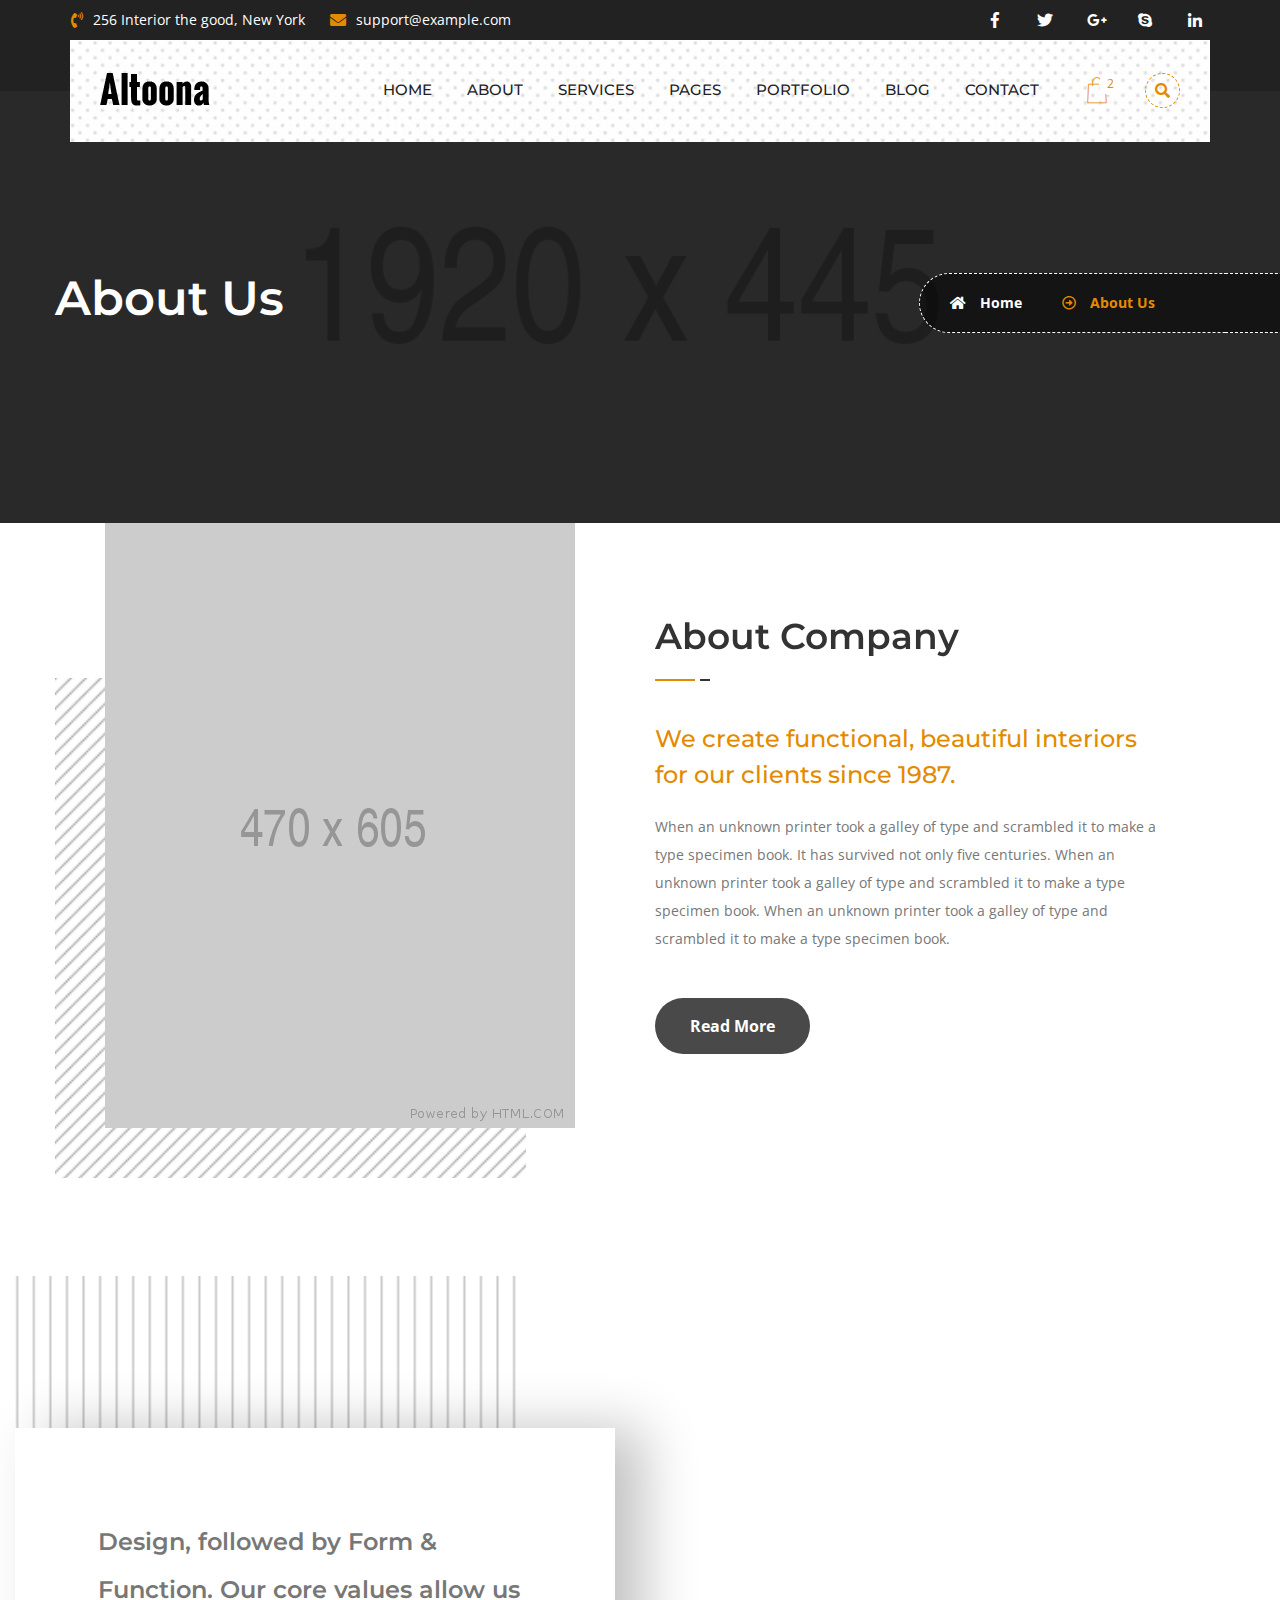
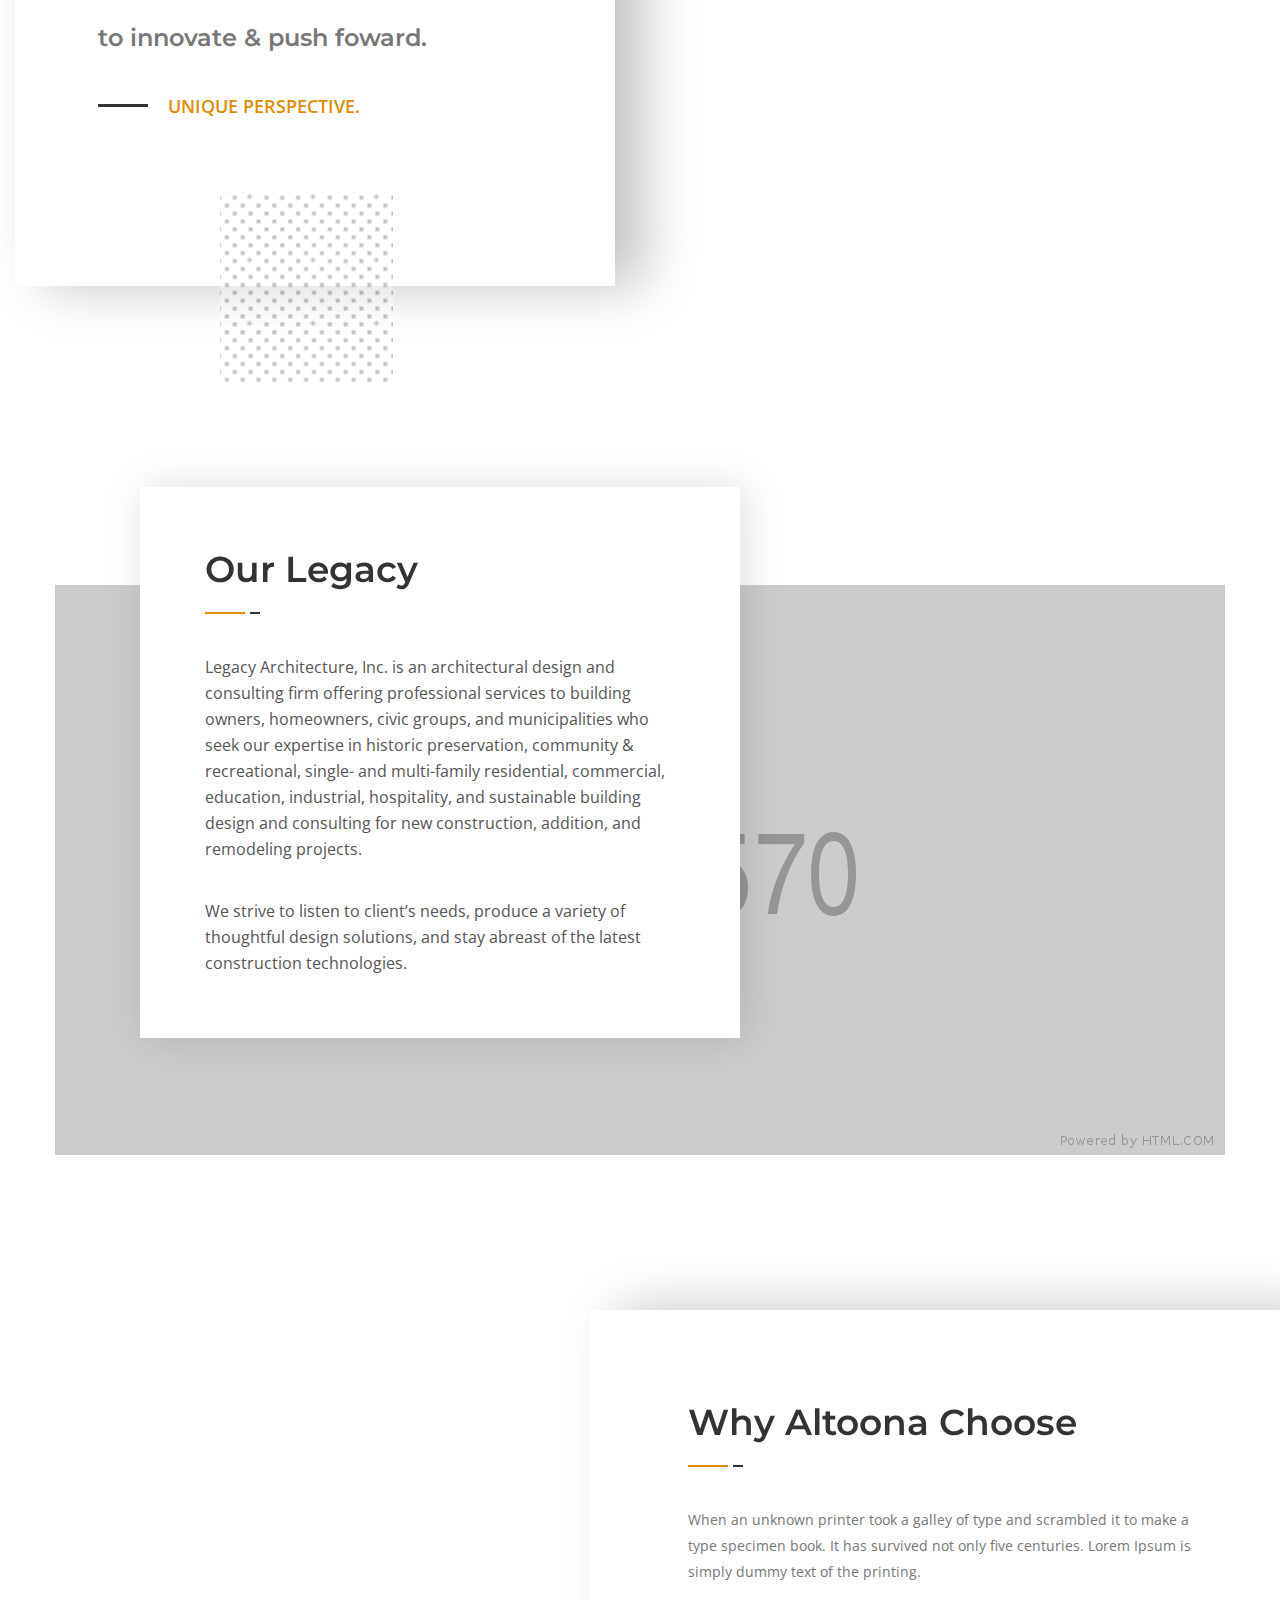
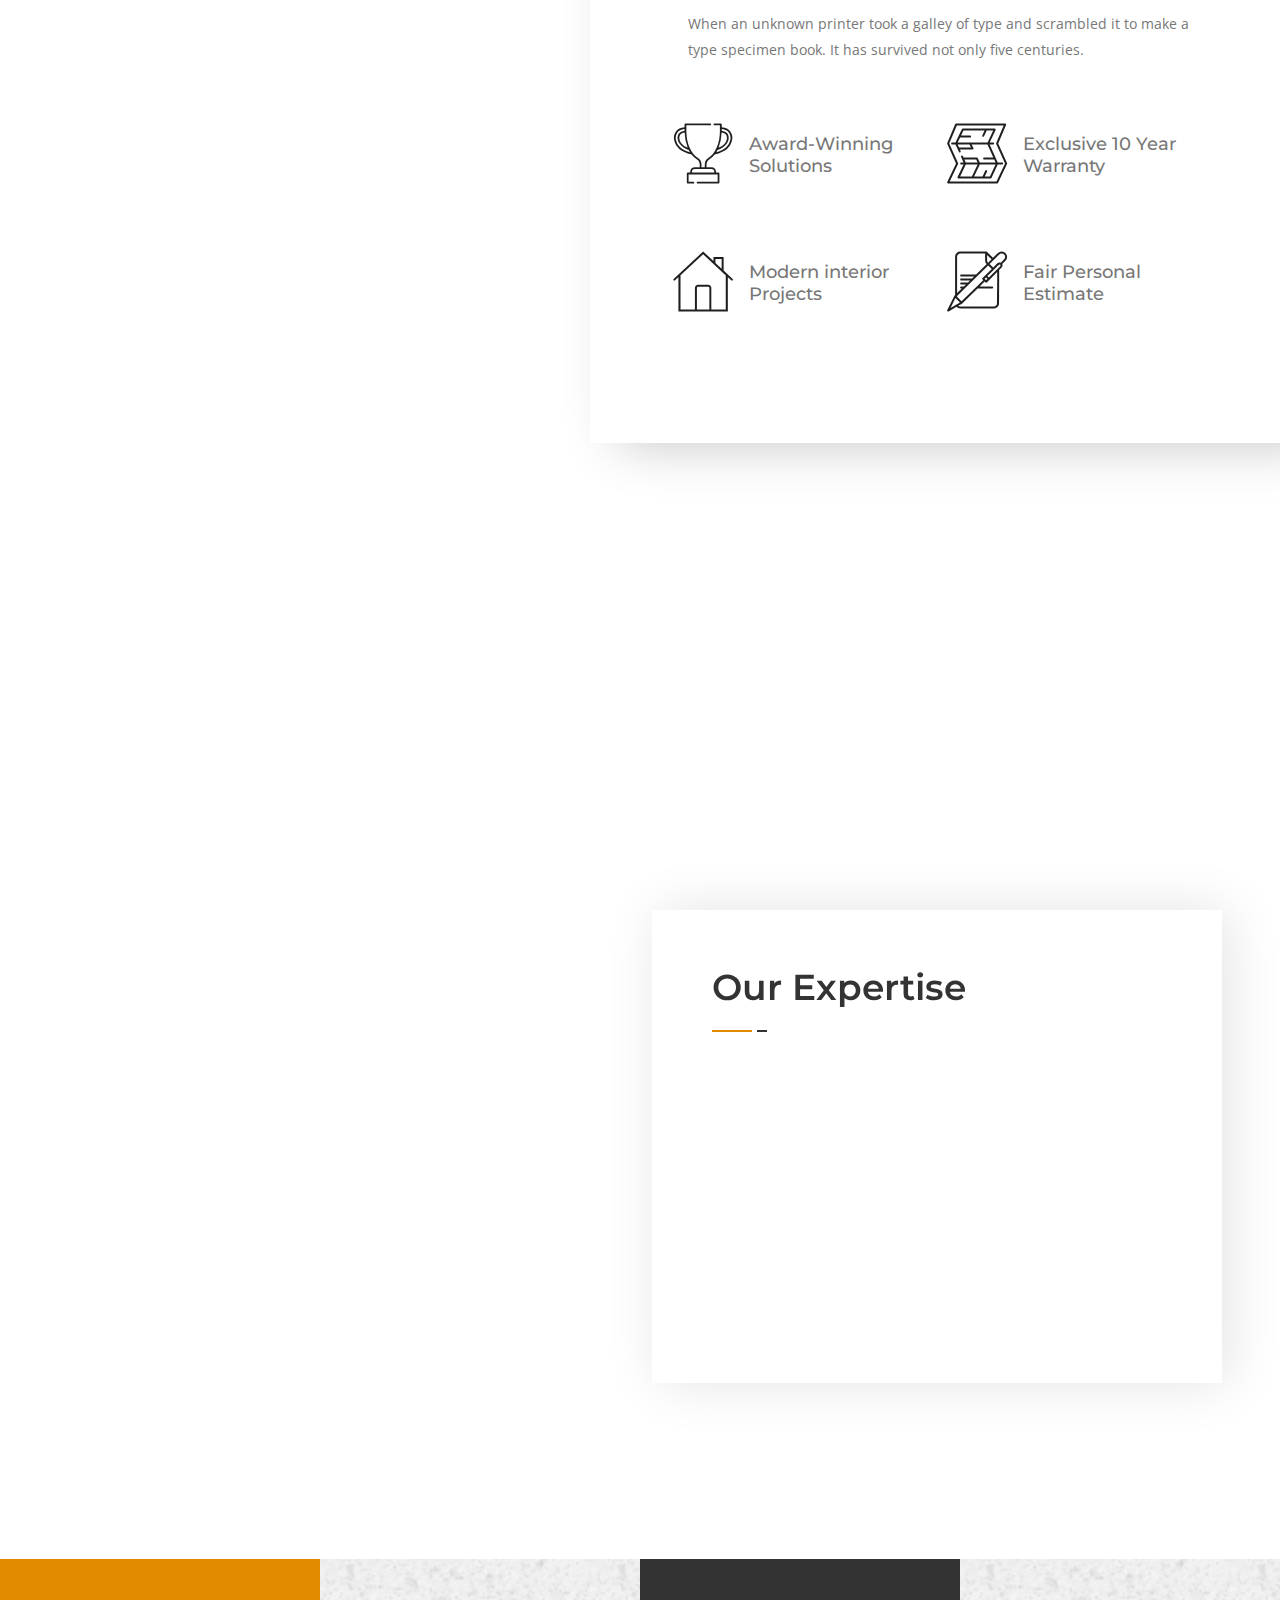
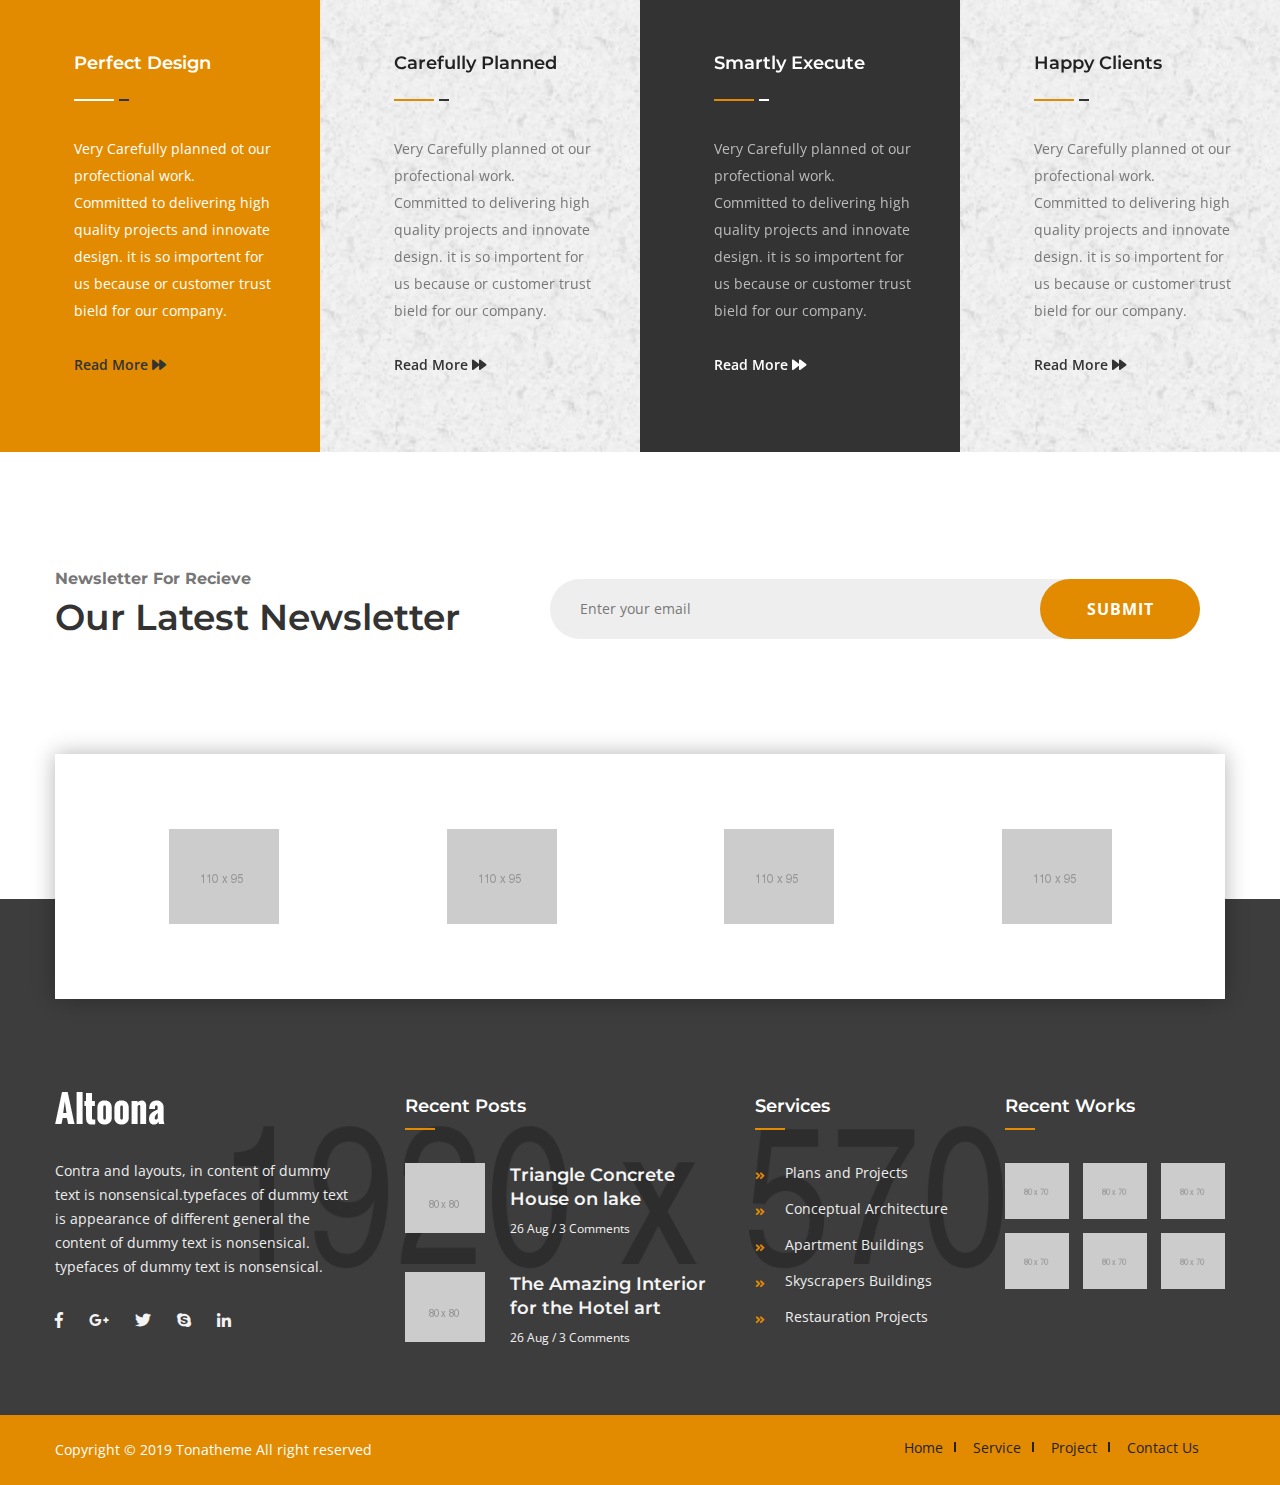
<file: about.html>
<!DOCTYPE html>
<html lang="en">
<head>
<meta charset="utf-8">
<title>Altoona - Interior Creator HTML Template | About Us</title>
<!-- Stylesheets -->
<link href="css/bootstrap.css" rel="stylesheet">
<link href="css/style.css" rel="stylesheet">
<link href="css/responsive.css" rel="stylesheet">   
<!--Color Switcher Mockup-->
<link href="css/color-switcher-design.css" rel="stylesheet">
<!--Color Themes-->
<link id="theme-color-file" href="css/color-themes/default-theme.css" rel="stylesheet">

<link rel="shortcut icon" href="images/favicon.png" type="image/x-icon">
<link rel="icon" href="images/favicon.png" type="image/x-icon">
<!-- Responsive -->
<meta http-equiv="X-UA-Compatible" content="IE=edge">
<meta name="viewport" content="width=device-width, initial-scale=1.0, maximum-scale=1.0, user-scalable=0">
<!--[if lt IE 9]><script src="https://cdnjs.cloudflare.com/ajax/libs/html5shiv/3.7.3/html5shiv.js"></script><![endif]-->
<!--[if lt IE 9]><script src="js/respond.js"></script><![endif]-->
</head>

<body>

<div class="page-wrapper">
    <!-- Preloader -->
    <div class="preloader"></div>
    <!-- Main Header-->
    <header class="main-header header-style-four">
        <!--Header Top-->
        <div class="header-top">
            <div class="auto-container">
                <div class="inner-container clearfix">
                    <div class="top-left">
                        <ul class="contact-list clearfix">
                            <li><i class="fa fa-phone-volume"></i> 256 Interior the good, New York</li>
                            <li><i class="fa fa-envelope"></i><a href="mailto:support@example.com">support@example.com</a></li>
                        </ul>
                    </div>
                    <div class="top-right">
                        <ul class="social-icon-four clearfix">
                            <li><a href="#"><i class="fab fa-facebook-f"></i></a></li>
                            <li><a href="#"><i class="fab fa-twitter"></i></a></li>
                            <li><a href="#"><i class="fab fa-google-plus-g"></i></a></li>
                            <li><a href="#"><i class="fab fa-skype"></i></a></li>
                            <li><a href="#"><i class="fab fa-linkedin-in"></i></a></li>
                        </ul>
                    </div>
                </div>
            </div>
        </div>
        <!-- End Header Top -->

        <div class="header-lower">
            <div class="auto-container">
                <div class="main-box clearfix">
                    <div class="logo-box">
                        <div class="logo"><a href="index.html"><img src="images/logo-3.png" alt="" title=""></a></div>
                    </div>

                    <div class="nav-outer clearfix">
                        <!-- Main Menu -->
                        <nav class="main-menu navbar-expand-md ">
                            <div class="navbar-header">
                                <!-- Toggle Button -->      
                                <button class="navbar-toggler" type="button" data-toggle="collapse" data-target="#navbarSupportedContent" aria-controls="navbarSupportedContent" aria-expanded="false" aria-label="Toggle navigation">
                                    <span class="icon flaticon-menu"></span>
                                </button>
                            </div>
                            
                            <div class="collapse navbar-collapse clearfix" id="navbarSupportedContent">
                                <ul class="navigation clearfix">
                                    <li class="dropdown"><a href="#">Home</a>
                                        <ul>
                                            <li class="dropdown"><a href="#">Header Styles</a>
                                                <ul>
                                                    <li><a href="index.html">Header Style One</a></li>
                                                    <li><a href="index-2.html">Header Style Two</a></li>
                                                    <li><a href="index-3.html">Header Style Three</a></li>
                                                    <li><a href="index-4.html">Header Style Four</a></li>
                                                    <li><a href="index-5.html">Header Style Five</a></li>
                                                </ul>
                                            </li>
                                            <li><a href="index.html">Home page 01</a></li>
                                            <li><a href="index-2.html">Home page 02</a></li>
                                            <li><a href="index-3.html">Home page 03</a></li>
                                            <li><a href="index-4.html">Home page 04</a></li>
                                            <li><a href="index-5.html">Home page 05</a></li>
                                        </ul>
                                    </li>
                                    <li class="dropdown"><a href="#">About</a>
                                        <ul>
                                            <li><a href="about.html">About Us</a></li>
                                            <li><a href="faq.html">FAQ's</a></li>
                                            <li><a href="team.html">Our Team</a></li>
                                        </ul>
                                    </li>
                                    <li><a href="services.html">Services</a></li>
                                    <li class="dropdown has-mega-menu"><a href="#">Pages</a>
                                        <div class="mega-menu">
                                            <div class="mega-menu-bar row clearfix">
                                                <div class="column col-lg-3 col-md-3 col-sm-12">
                                                    <h3>About</h3>
                                                    <ul>
                                                        <li><a href="about.html">About Us</a></li>
                                                        <li><a href="team.html">Our Team</a></li>
                                                    </ul>
                                                </div>
                                                <div class="column col-lg-3 col-md-3 col-sm-12">
                                                    <h3>Services</h3>
                                                    <ul>
                                                        <li><a href="services.html">All Services</a></li>
                                                        <li><a href="faq.html">FAQ's</a></li>
                                                    </ul>
                                                </div>
                                                <div class="column col-lg-3 col-md-3 col-sm-12">
                                                    <h3>portfolio</h3>
                                                    <ul>
                                                        <li><a href="portfolio.html">portfolio</a></li>
                                                        <li><a href="project-detail.html">portfolio Details</a></li>
                                                    </ul>
                                                </div>
                                                <div class="column col-lg-3 col-md-3 col-sm-12">
                                                    <h3>Blog</h3>
                                                    <ul>
                                                        <li><a href="blog.html">Blog Classic</a></li>
                                                        <li><a href="blog-detail.html">Blog Details</a></li>
                                                    </ul>
                                                </div>
                                            </div>
                                        </div>
                                    </li>
                                    <li class="dropdown"><a href="#">Portfolio</a>
                                        <ul>
                                            <li><a href="portfolio.html">portfolio</a></li>
                                            <li><a href="project-detail.html">portfolio Details</a></li>
                                        </ul>
                                    </li>
                                    <li class="dropdown"><a href="#">Blog</a>
                                        <ul>
                                            <li><a href="blog.html">Blog Classic</a></li>
                                            <li><a href="blog-detail.html">Blog Details</a></li>
                                        </ul>
                                    </li>
                                    <li><a href="contact.html">Contact</a></li>
                                </ul>
                            </div>
                        </nav><!-- Main Menu End-->                        

                        <!-- Outer Box-->
                        <div class="outer-box">
                            <!-- Cart Btn -->
                            <div class="cart-btn">
                                <a href="#" title="">
                                    <i class="flaticon-shopping-bag"></i>
                                    <span class="count">2</span>
                                </a>
                            </div>

                            <!--Search Box-->
                        <div class="header-searchbar">
                            <i class="fa fa-search"></i>
                        </div>
                        <div class="wraper_search">
                            <div class="table">
                            <div class="table-cell">
                            <!-- search-layer -->
                            <div class="search-layer"></div>
                            <!-- search-layer -->
                            <!-- search-layer -->
                            <div class="search-layer"></div>
                            <!-- search-layer -->
                            <!-- search-layer -->
                            <div class="search-layer"></div>
                            <!-- search-layer -->
                            <!-- search-close -->
                            <div class="search-close">
                            <span class="search-close-line"></span>
                            <span class="search-close-line"></span>
                            </div>
                            <!-- search-close -->
                            <!-- inner_search -->
                            <div class="inner_search">
                            <!-- flyout-search-title -->
                            <div class="flyout-search-title">
                            <h4>Search</h4>
                            </div>
                            <!-- flyout-search-title -->
                            <!-- search-bar -->
                            <div class="search-bar">
                            <form role="search">
                            <div class="form-row">
                            <input type="search" placeholder="Type to search..." value="" name="s" required="">
                            <button type="submit"><i class="fa fa-search"></i></button>
                            </div>
                            </form>
                            </div>
                            <!-- search-bar -->
                            </div>
                            <!-- inner_search -->
                            </div>
                            </div>
                        </div>
                        </div>
                    </div>
                </div>
            </div>
        </div>
        <!-- Sticky Header  -->
        <div class="sticky-header">
            <div class="auto-container clearfix">
                <!--Logo-->
                <div class="logo pull-left">
                    <a href="index.html" title=""><img src="images/logo-small.png" alt="" title=""></a>
                </div>
                <!--Right Col-->
                <div class="pull-right">
                    <!-- Main Menu -->
                    <nav class="main-menu">
                        <div class="navbar-collapse show collapse clearfix">
                            <ul class="navigation clearfix">
                                    <li class="dropdown"><a href="#">Home</a>
                                        <ul>
                                            <li class="dropdown"><a href="#">Header Styles</a>
                                                <ul>
                                                    <li><a href="index.html">Header Style One</a></li>
                                                    <li><a href="index-2.html">Header Style Two</a></li>
                                                    <li><a href="index-3.html">Header Style Three</a></li>
                                                    <li><a href="index-4.html">Header Style Four</a></li>
                                                    <li><a href="index-5.html">Header Style Five</a></li>
                                                </ul>
                                            </li>
                                            <li><a href="index.html">Home page 01</a></li>
                                            <li><a href="index-2.html">Home page 02</a></li>
                                            <li><a href="index-3.html">Home page 03</a></li>
                                            <li><a href="index-4.html">Home page 04</a></li>
                                            <li><a href="index-5.html">Home page 05</a></li>
                                        </ul>
                                    </li>
                                    <li class="dropdown"><a href="#">About</a>
                                        <ul>
                                            <li><a href="about.html">About Us</a></li>
                                            <li><a href="faq.html">FAQ's</a></li>
                                            <li><a href="team.html">Our Team</a></li>
                                        </ul>
                                    </li>
                                    <li><a href="services.html">Services</a></li>
                                    <li class="dropdown has-mega-menu"><a href="#">Pages</a>
                                        <div class="mega-menu">
                                            <div class="mega-menu-bar row clearfix">
                                                <div class="column col-lg-3 col-md-3 col-sm-12">
                                                    <h3>About</h3>
                                                    <ul>
                                                        <li><a href="about.html">About Us</a></li>
                                                        <li><a href="team.html">Our Team</a></li>
                                                    </ul>
                                                </div>
                                                <div class="column col-lg-3 col-md-3 col-sm-12">
                                                    <h3>Services</h3>
                                                    <ul>
                                                        <li><a href="services.html">All Services</a></li>
                                                        <li><a href="faq.html">FAQ's</a></li>
                                                    </ul>
                                                </div>
                                                <div class="column col-lg-3 col-md-3 col-sm-12">
                                                    <h3>portfolio</h3>
                                                    <ul>
                                                        <li><a href="portfolio.html">portfolio</a></li>
                                                        <li><a href="project-detail.html">portfolio Details</a></li>
                                                    </ul>
                                                </div>
                                                <div class="column col-lg-3 col-md-3 col-sm-12">
                                                    <h3>Blog</h3>
                                                    <ul>
                                                        <li><a href="blog.html">Blog Classic</a></li>
                                                        <li><a href="blog-detail.html">Blog Details</a></li>
                                                    </ul>
                                                </div>
                                            </div>
                                        </div>
                                    </li>
                                    <li class="dropdown"><a href="#">Portfolio</a>
                                        <ul>
                                            <li><a href="portfolio.html">portfolio</a></li>
                                            <li><a href="project-detail.html">Project Detail</a></li>
                                        </ul>
                                    </li>
                                    <li class="dropdown"><a href="#">Blog</a>
                                        <ul>
                                            <li><a href="blog.html">Blog Classic</a></li>
                                            <li><a href="blog-detail.html">Blog Details</a></li>
                                        </ul>
                                    </li>
                                    <li><a href="contact.html">Contact</a></li>
                                </ul>
                        </div>
                    </nav><!-- Main Menu End-->
                </div>
            </div>
        </div><!-- End Sticky Menu -->
    </header>
    <!--End Main Header -->

    <!--Page Title-->
    <section class="page-title" style="background-image:url(images/background/24.jpg);">
        <div class="auto-container">
            <div class="inner-container clearfix">
                <div class="title-box">
                    <h1>About Us</h1>
                </div>
                <ul class="bread-crumb clearfix">
                    <li><a href="index.html"><span class="fas fa-home"></span> Home</a></li>
                    <li><span class="far fa-arrow-alt-circle-right"></span> About Us</li>
                </ul>
            </div>
        </div>
    </section>
    <!--End Page Title-->

    <!-- About Section -->
    <section class="about-section">
        <div class="auto-container">
            <div class="row">
                <!-- Image Column -->
                <div class="image-column col-lg-6 col-md-12 col-sm-12">
                    <div class="inner-column">
                        <div class="image-box">
                            <figure class="image wow fadeInLeft" data-wow-delay='600ms'><img src="images/resource/1.jpg" alt=""></figure>
                        </div>
                    </div>
                </div>

                <!-- Content Column -->
                <div class="content-column col-lg-6 col-md-12 col-sm-12">
                    <div class="inner-column wow fadeInLeft">
                        <div class="content-box">
                            <div class="sec-title">
                                <h2>About Company</h2>
                            </div>
                            <h5>We create functional, beautiful interiors for our clients since 1987.</h5>
                            <div class="text">When an unknown printer took a galley of type and scrambled it to make a type specimen book. It has survived not only five centuries. When an unknown printer took a galley of type and scrambled it to make a type specimen book. When an unknown printer took a galley of type and scrambled it to make a type specimen book.</div>
                            <div class="link-box"><a href="#" class="theme-btn btn-style-three">Read More</a></div>
                        </div>
                    </div>
                </div>
            </div>
        </div>
    </section>
    <!--End About Section -->

    <!--Fluid Section One Section -->
    <section class="fluid-section-one style-two">
        <div class="container-fluid clearfix">
            <!--Content Column-->
            <div class="content-column">
                <div class="inner-column">
                    <div class="row clearfix">
                        <!-- Service Block -->
                        <div class="text-column">
                            <div class="inner-box">
                                <h4>Design, followed by Form & Function. Our core values allow us to innovate & push foward.</h4>
                                <div class="text">UNIQUE PERSPECTIVE.</div>
                            </div>
                        </div>
                    </div>
                </div>
            </div>

            <!--Image Column-->
            <div class="image-column wow fadeInRight animated" style="background-image: url(&quot;images/resource/2.jpg&quot;); visibility: visible; animation-name: fadeInRight;">
                <figure class="image-box"><img src="images/resource/2.jpg" alt=""></figure>
                <div class="video-link"><a href="https://www.youtube.com/watch?v=Fvae8nxzVz4" class="link" data-fancybox="gallery" data-caption=""> <span class="fa fa-play"></span></a></div>
            </div>
        </div>
    </section>
    <!--End Fluid Section One Section -->

    <!--Legecy Section -->
    <section class="legacy-section style-three">
        <div class="auto-container">
            <div class="row">
                <div class="col-12">
                    <div class="image-column">
                        <figure><img src="images/resource/21.jpg" alt="/"></figure>
                    </div>
                </div>
                <div class="col-lg-7 col-md-12 col-sm-12">
                    <div class="outer-column">
                        <div class="inner-column">
                            <div class="sec-title text-left">
                                <h2>Our Legacy</h2>
                            </div>
                            <div class="text">Legacy Architecture, Inc. is an architectural design and consulting firm offering professional services to building owners, homeowners, civic groups, and municipalities who seek our expertise in historic preservation, community & recreational, single- and multi-family residential, commercial, education, industrial, hospitality, and sustainable building design and consulting for new construction, addition, and remodeling projects.</div>
                            <div class="text">We strive to listen to client’s needs, produce a variety of thoughtful design solutions, and stay abreast of the latest construction technologies.  </div>
                        </div>
                    </div>
                </div>
            </div>
        </div>
    </section>
    <!--End Legecy Section -->

    <!--Fluid Section One Section -->
    <section class="fluid-section-two">
        <div class="container-fluid clearfix">

            <!--Image Column-->
            <div class="image-column wow fadeInLeft animated" style="background-image: url(&quot;images/resource/22.jpg&quot;); visibility: visible; animation-name: fadeInLeft;">
                <figure class="image-box"><img src="images/resource/22.jpg" alt=""></figure>
            </div>

            <!--Content Column-->
            <div class="content-column">
                <div class="inner-column">
                    <div class="row clearfix">
                        <!-- Service Block -->
                        <div class="text-column">
                            <div class="inner-box">
                                <div class="text-box">
                                    <div class="sec-title text-left">
                                        <h2>Why Altoona Choose</h2>
                                    </div>
                                    <div class="text">When an unknown printer took a galley of type and scrambled it to make a type specimen book. It has survived not only five centuries. Lorem Ipsum is simply dummy text of the printing.</div>
                                    <div class="text">When an unknown printer took a galley of type and scrambled it to make a type specimen book. It has survived not only five centuries.</div>
                                </div>
                                <div class="row clearfix services-box">
                                    <div class="col-lg-6 col-md-6 col-sm-12">
                                        <div class="box-cloumn">
                                            <div class="icon-box">
                                                <i class="flaticon-cup"></i>
                                            </div>
                                            <h4>Award-Winning Solutions</h4>
                                        </div>
                                    </div>

                                    <div class="col-lg-6 col-md-6 col-sm-12">
                                        <div class="box-cloumn">
                                            <div class="icon-box">
                                                <i class="flaticon-plan"></i>
                                            </div>
                                            <h4>Exclusive 10 Year Warranty</h4>
                                        </div>
                                    </div>

                                    <div class="col-lg-6 col-md-6 col-sm-12">
                                        <div class="box-cloumn">
                                            <div class="icon-box">
                                                <i class="flaticon-home"></i>
                                            </div>
                                            <h4>Modern interior Projects</h4>
                                        </div>
                                    </div>

                                    <div class="col-lg-6 col-md-6 col-sm-12">
                                        <div class="box-cloumn">
                                            <div class="icon-box">
                                                <i class="flaticon-contract"></i>
                                            </div>
                                            <h4>Fair Personal Estimate</h4>
                                        </div>
                                    </div>
                                </div>
                            </div>
                        </div>
                    </div>
                </div>
            </div>
        </div>
    </section>
    <!--End Fluid Section One Section -->

    <!-- Fun Fact Section -->
    <section class="fun-fact-section">
        <div class="outer-box" style="background-image: url(images/background/fact-1.jpg);">
            <div class="auto-container">
                <div class="fact-counter">
                    <div class="row">
                        <!--Column-->
                        <div class="counter-column col-lg-3 col-md-6 col-sm-12 wow fadeInUp">
                            <div class="count-box">
                                <div class="count"><span class="count-text" data-speed="5000" data-stop="345">0</span></div>
                                <h4 class="counter-title">HAPPY CLIENTS</h4>
                            </div>
                        </div>

                        <!--Column-->
                        <div class="counter-column col-lg-3 col-md-6 col-sm-12 wow fadeInUp" data-wow-delay="400ms">
                            <div class="count-box">
                                <div class="count"><span class="count-text" data-speed="5000" data-stop="934">0</span></div>
                                <h4 class="counter-title">AMAZING WORKS</h4>
                            </div>
                        </div>

                        <!--Column-->
                        <div class="counter-column col-lg-3 col-md-6 col-sm-12 wow fadeInUp" data-wow-delay="800ms">
                            <div class="count-box">
                                <div class="count"><span class="count-text" data-speed="5000" data-stop="20">0</span>+</div>
                                <h4 class="counter-title">AWARDS WINNING</h4>
                            </div>
                        </div>

                        <!--Column-->
                        <div class="counter-column col-lg-3 col-md-6 col-sm-12 wow fadeInUp" data-wow-delay="1200ms">
                            <div class="count-box">
                                <div class="count"><span class="count-text" data-speed="5000" data-stop="16">0</span></div>
                                <h4 class="counter-title">OPERATED YEARS</h4>
                            </div>
                        </div>
                    </div>
                </div>
            </div>
        </div>
    </section>
    <!--End Fun Fact Section -->

    <!--Skill Section -->
    <section class="skill-section style-three">
        <div class="auto-container">
            <div class="row">
                <div class="col-lg-8 col-md-12 col-sm-12 col-xs-12">
                    <div class="inner-column">
                        <div class="image-column wow fadeInLeft animated" style="visibility: visible; animation-name: fadeInUp;">
                        <figure class="image-box"><img src="images/resource/11.jpg" alt=""></figure>
                        </div>
                    </div>
                </div>
                <!--Skills Column-->
                <div class="col-lg-6 col-md-12 col-sm-12 col-xs-12">
                    <div class="skills-column">
                        <div class="sec-title text-left">
                            <h2>Our Expertise</h2>
                        </div>
                        <div class="inner-box">
                            <!--Progress Levels-->
                            <div class="progress-levels">
                                <!--Progress Box-->
                                <div class="progress-box wow fadeInLeft" data-wow-delay="0ms" data-wow-duration="0ms">
                                    <div class="box-title">Interior Design</div>
                                    <div class="inner">
                                        <div class="bar">
                                            <div class="bar-innner"><div class="bar-fill" data-percent="85"><div class="percent"></div></div></div>
                                        </div>
                                    </div>
                                </div>
                                    
                                <!--Progress Box-->
                                <div class="progress-box wow fadeInLeft" data-wow-delay="0ms" data-wow-duration="0ms">
                                    <div class="box-title">AutoCAD</div>
                                    <div class="inner">
                                        <div class="bar">
                                            <div class="bar-innner"><div class="bar-fill" data-percent="75"><div class="percent"></div></div></div>
                                        </div>
                                    </div>
                                </div>
                                    
                                <!--Progress Box-->
                                <div class="progress-box wow fadeInLeft" data-wow-delay="0ms" data-wow-duration="0ms">
                                    <div class="box-title">Lighting</div>
                                    <div class="inner">
                                        <div class="bar">
                                            <div class="bar-innner"><div class="bar-fill" data-percent="95"><div class="percent"></div></div></div>
                                        </div>
                                    </div>
                                </div> 

                                <!--Progress Box-->
                                <div class="progress-box wow fadeInLeft" data-wow-delay="0ms" data-wow-duration="0ms">
                                    <div class="box-title">3D Skills</div>
                                    <div class="inner">
                                        <div class="bar">
                                            <div class="bar-innner"><div class="bar-fill" data-percent="82"><div class="percent"></div></div></div>
                                        </div>
                                    </div>
                                </div>

                            </div>
                        </div>
                    </div>
                </div>
            </div>
        </div>
    </section>
    <!--End Skills Section -->

    <!-- Services Section -->
    <section class="services-section style-four">
        <div class="container-fluid">
            <div class="row">
                <div class="services-carousel-three owl-theme">
                    <!-- Service Block -->
                    <div class="service-block yellow-block">
                        <div class="inner-box">
                            <div class="lower-content">
                                <div class="sec-title">
                                    <h3><a href="#">Perfect Design</a></h3>
                                </div>
                                <div class="text">Very Carefully planned ot our profectional work. Committed to delivering high quality projects and innovate design. it is so importent for us because or customer trust bield for our company.</div>
                                <div class="link-box">
                                    <a href="#">Read More <i class="fa fa-forward"></i></a>
                                </div>
                            </div>
                        </div>
                    </div>

                    <!-- Service Block -->
                    <div class="service-block grey-img-block">
                        <div class="inner-box">
                            <div class="lower-content">
                                <div class="sec-title">
                                    <h3><a href="#">Carefully Planned</a></h3>
                                </div>
                                <div class="text">Very Carefully planned ot our profectional work. Committed to delivering high quality projects and innovate design. it is so importent for us because or customer trust bield for our company.</div>
                                <div class="link-box">
                                    <a href="#">Read More <i class="fa fa-forward"></i></a>
                                </div>
                            </div>
                        </div>
                    </div>

                    <!-- Service Block -->
                    <div class="service-block drk-grey-block">
                        <div class="inner-box">
                            <div class="lower-content">
                                <div class="sec-title">
                                    <h3><a href="#">Smartly Execute</a></h3>
                                </div>
                                <div class="text">Very Carefully planned ot our profectional work. Committed to delivering high quality projects and innovate design. it is so importent for us because or customer trust bield for our company.</div>
                                <div class="link-box">
                                    <a href="#">Read More <i class="fa fa-forward"></i></a>
                                </div>
                            </div>
                        </div>
                    </div>

                    <!-- Service Block -->
                    <div class="service-block grey-img-block">
                        <div class="inner-box">
                            <div class="lower-content">
                                <div class="sec-title">
                                    <h3><a href="#">Happy Clients</a></h3>
                                </div>
                                <div class="text">Very Carefully planned ot our profectional work. Committed to delivering high quality projects and innovate design. it is so importent for us because or customer trust bield for our company.</div>
                                <div class="link-box">
                                    <a href="#">Read More <i class="fa fa-forward"></i></a>
                                </div>
                            </div>
                        </div>
                    </div>
                </div>
            </div>  
        </div>
    </section>
    <!-- End Services Section -->
    
    <!--Subscribe Section-->
    <section class="subscribe-section">
        <div class="auto-container">
            <div class="inner-container">
                <h2><span>Newsletter For Recieve</span> Our Latest Newsletter</h2>
                <!--Newsletter Form-->
                <div class="newsletter-form">
                    <form method="post" action="contact.html">
                        <div class="form-group">
                            <input type="email" name="email" value="" placeholder="Enter your email" required="">
                            <button type="submit" class="btn-style-three">Submit</button>
                        </div>
                    </form>
                </div>
            </div>
        </div>
    </section>
    <!--End Subscribe Section-->

    <!--Clients Section-->
    <section class="clients-section style-two">
        <div class="auto-container">
            <div class="sponsors-outer">
                <!--Sponsors Carousel-->
                <ul class="sponsors-carousel owl-carousel owl-theme">
                    <li class="slide-item"><figure class="image-box"><a href="#"><img src="images/clients/1.png" alt=""></a></figure></li>
                    <li class="slide-item"><figure class="image-box"><a href="#"><img src="images/clients/2.png" alt=""></a></figure></li>
                    <li class="slide-item"><figure class="image-box"><a href="#"><img src="images/clients/3.png" alt=""></a></figure></li>
                    <li class="slide-item"><figure class="image-box"><a href="#"><img src="images/clients/4.png" alt=""></a></figure></li>
                    <li class="slide-item"><figure class="image-box"><a href="#"><img src="images/clients/5.png" alt=""></a></figure></li>
                    <li class="slide-item"><figure class="image-box"><a href="#"><img src="images/clients/1.png" alt=""></a></figure></li>
                    <li class="slide-item"><figure class="image-box"><a href="#"><img src="images/clients/2.png" alt=""></a></figure></li>
                    <li class="slide-item"><figure class="image-box"><a href="#"><img src="images/clients/3.png" alt=""></a></figure></li>
                    <li class="slide-item"><figure class="image-box"><a href="#"><img src="images/clients/4.png" alt=""></a></figure></li>
                    <li class="slide-item"><figure class="image-box"><a href="#"><img src="images/clients/5.png" alt=""></a></figure></li>
                </ul>
            </div>
        </div>
    </section>
    <!--End Clients Section-->

    <!-- Main Footer -->
    <footer class="main-footer style-two" style="background-image: url(images/background/13.jpg);">
        <div class="auto-container">
            <!--Widgets Section-->
            <div class="widgets-section">
                <div class="row">
                    <!--Big Column-->
                    <div class="big-column col-xl-7 col-lg-12 col-md-12 col-sm-12">
                        <div class="row">
                            <!--Footer Column-->
                            <div class="footer-column col-xl-6 col-lg-6 col-md-6 col-sm-12">
                                <div class="footer-widget about-widget">
                                    <div class="footer-logo">
                                        <figure>
                                            <a href="index.html"><img src="images/footer-logo.png" alt=""></a>
                                        </figure>
                                    </div>
                                    <div class="widget-content">
                                        <div class="text">Contra and layouts, in content of dummy text is nonsensical.typefaces of dummy text is appearance of different general the content of dummy text is nonsensical. typefaces of dummy text is nonsensical.</div>
                                        <div class="social-links">
                                            <ul class="social-icon-two">
                                                <li><a href="#"><i class="fab fa-facebook-f"></i></a></li>
                                                <li><a href="#"><i class="fab fa-google-plus-g"></i></a></li>
                                                <li><a href="#"><i class="fab fa-twitter"></i></a></li>
                                                <li><a href="#"><i class="fab fa-skype"></i></a></li>
                                                <li><a href="#"><i class="fab fa-linkedin-in"></i></a></li>
                                            </ul>
                                        </div>
                                    </div>
                                </div>
                            </div>
                            
                            <!--Footer Column-->
                            <div class="footer-column col-xl-6 col-lg-6 col-md-6 col-sm-12">
                                <div class="footer-widget recent-posts">
                                    <h2 class="widget-title">Recent Posts</h2>
                                     <!--Footer Column-->
                                    <div class="widget-content">
                                        <div class="post">
                                            <div class="thumb"><a href="blog-detail.html"><img src="images/resource/post-thumb-1.jpg" alt=""></a></div>
                                            <h4><a href="blog-detail.html">Triangle Concrete House on lake</a></h4>
                                            <ul class="info">
                                                <li>26 Aug</li>
                                                <li>3 Comments</li>
                                            </ul>
                                        </div>

                                        <div class="post">
                                            <div class="thumb"><a href="blog-detail.html"><img src="images/resource/post-thumb-2.jpg" alt=""></a></div>
                                            <h4><a href="blog-detail.html">The Amazing Interior for the Hotel art</a></h4>
                                            <ul class="info">
                                                <li>26 Aug</li>
                                                <li>3 Comments</li>
                                            </ul>
                                        </div>
                                    </div>
                                </div>
                            </div>         
                        </div>
                    </div>
                    
                    <!--Big Column-->
                    <div class="big-column col-xl-5 col-lg-12 col-md-12 col-sm-12">
                        <div class="row clearfix">
                            <div class="footer-column col-xl-6 col-lg-6 col-md-6 col-sm-12">
                                 <div class="footer-widget links-widget">
                                    <h2 class="widget-title">Services</h2>
                                    <div class="widget-content">
                                        <ul class="list">
                                            <li><a href="#">Plans and Projects</a></li>
                                            <li><a href="#">Conceptual Architecture</a></li>
                                            <li><a href="#">Apartment Buildings</a></li>
                                            <li><a href="#">Skyscrapers Buildings</a></li>
                                            <li><a href="#">Restauration Projects</a></li>
                                        </ul>
                                    </div>
                                </div>
                            </div>

                            <!--Footer Column-->
                            <div class="footer-column col-xl-6 col-lg-6 col-md-6 col-sm-12">
                                <div class="footer-widget gallery-widget">
                                    <h2 class="widget-title">Recent Works</h2>
                                    <div class="widget-content">
                                        <div class="outer clearfix">
                                            <figure class="image">
                                                <a href="images/resource/work-thumb-1.jpg" class="lightbox-image" title="Image Title Here"><img src="images/resource/work-thumb-1.jpg" alt=""></a>
                                            </figure>

                                            <figure class="image">
                                                <a href="images/resource/work-thumb-2.jpg" class="lightbox-image" title="Image Title Here"><img src="images/resource/work-thumb-2.jpg" alt=""></a>
                                            </figure>

                                            <figure class="image">
                                                <a href="images/resource/work-thumb-3.jpg" class="lightbox-image" title="Image Title Here"><img src="images/resource/work-thumb-3.jpg" alt=""></a>
                                            </figure>

                                            <figure class="image">
                                                <a href="images/resource/work-thumb-4.jpg" class="lightbox-image" title="Image Title Here"><img src="images/resource/work-thumb-4.jpg" alt=""></a>
                                            </figure>

                                            <figure class="image">
                                                <a href="images/resource/work-thumb-5.jpg" class="lightbox-image" title="Image Title Here"><img src="images/resource/work-thumb-5.jpg" alt=""></a>
                                            </figure>

                                            <figure class="image">
                                                <a href="images/resource/work-thumb-6.jpg" class="lightbox-image" title="Image Title Here"><img src="images/resource/work-thumb-6.jpg" alt=""></a>
                                            </figure>
                                        </div>
                                    </div>       
                                </div>
                            </div>
                        </div>
                    </div>
                </div>
            </div>
        </div>
        
        <!--Footer Bottom-->
        <div class="footer-bottom style-two">
            <div class="auto-container">
                <div class="inner-container clearfix">
                    <div class="footer-menu">
                        <ul>
                            <li><a href="#">Home</a></li>
                            <li><a href="#">Service</a></li>
                            <li><a href="#">Project</a></li>
                            <li><a href="#">Contact Us</a></li>
                        </ul>
                    </div>
                    
                    <div class="copyright-text">
                        <p>Copyright © 2019 <a href="#">Tonatheme</a> All right reserved</p>
                    </div>
                </div>
            </div>
        </div>
    </footer>
    <!-- End Main Footer -->


</div>

<!-- Color Palate / Color Switcher -->
<div class="color-palate">
    <div class="color-trigger">
        <i class="fa fa-cog"></i>
    </div>
    <div class="color-palate-head">
        <h6>Choose Your Color</h6>
    </div>
    <div class="various-color clearfix">
        <div class="colors-list">
            <span class="palate default-color active" data-theme-file="css/color-themes/default-theme.css"></span>
            <span class="palate green-color" data-theme-file="css/color-themes/green-theme.css"></span>
            <span class="palate blue-color" data-theme-file="css/color-themes/blue-theme.css"></span>
            <span class="palate orange-color" data-theme-file="css/color-themes/orange-theme.css"></span>
            <span class="palate purple-color" data-theme-file="css/color-themes/purple-theme.css"></span>
            <span class="palate teal-color" data-theme-file="css/color-themes/teal-theme.css"></span>
            <span class="palate brown-color" data-theme-file="css/color-themes/brown-theme.css"></span>
            <span class="palate redd-color" data-theme-file="css/color-themes/redd-color.css"></span>
        </div>
    </div>
    <div class="palate-foo">
        <span>You will find much more options for colors and styling in admin panel. This color picker is used only for demonstation purposes.</span>
    </div>
    <a href="#" class="purchase-btn">Purchase now $17</a>
</div>

<!-- End Color Switcher -->

<!--Scroll to top-->
<div class="scroll-to-top scroll-to-target" data-target="html"><span class="fa fa-arrow-up"></span></div>
<script src="js/jquery.js"></script> 
<script src="js/popper.min.js"></script>
<script src="js/bootstrap.min.js"></script>
<script src="js/jquery.fancybox.js"></script>
<script src="js/owl.js"></script>
<script src="js/wow.js"></script>
<script src="js/appear.js"></script>
<script src="js/isotope.js"></script>
<script src="js/jquery.mCustomScrollbar.concat.min.js"></script>
<script src="js/jquery-ui.js"></script>
<script src="js/mixitup.js"></script>
<script src="js/script.js"></script>
<!-- Color Setting -->
<script src="js/color-settings.js"></script>
</body>
</html>
</file>
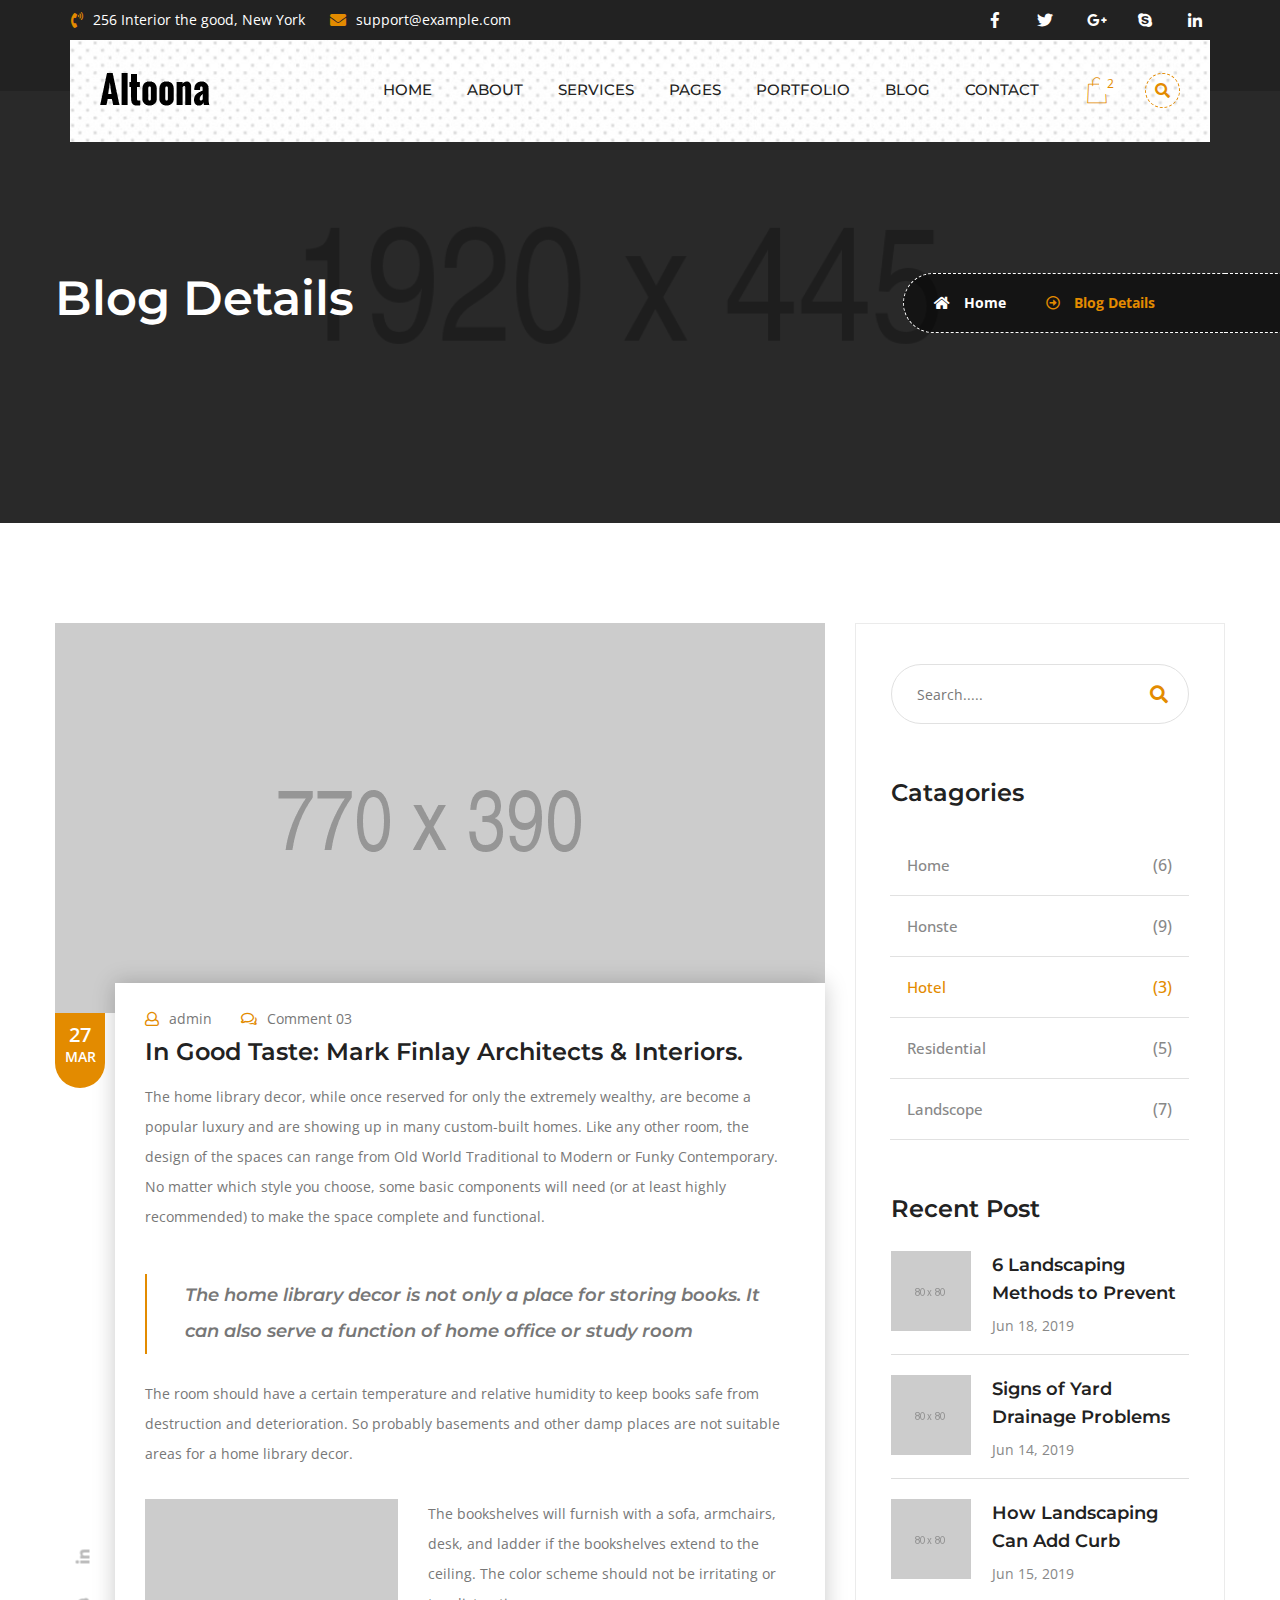
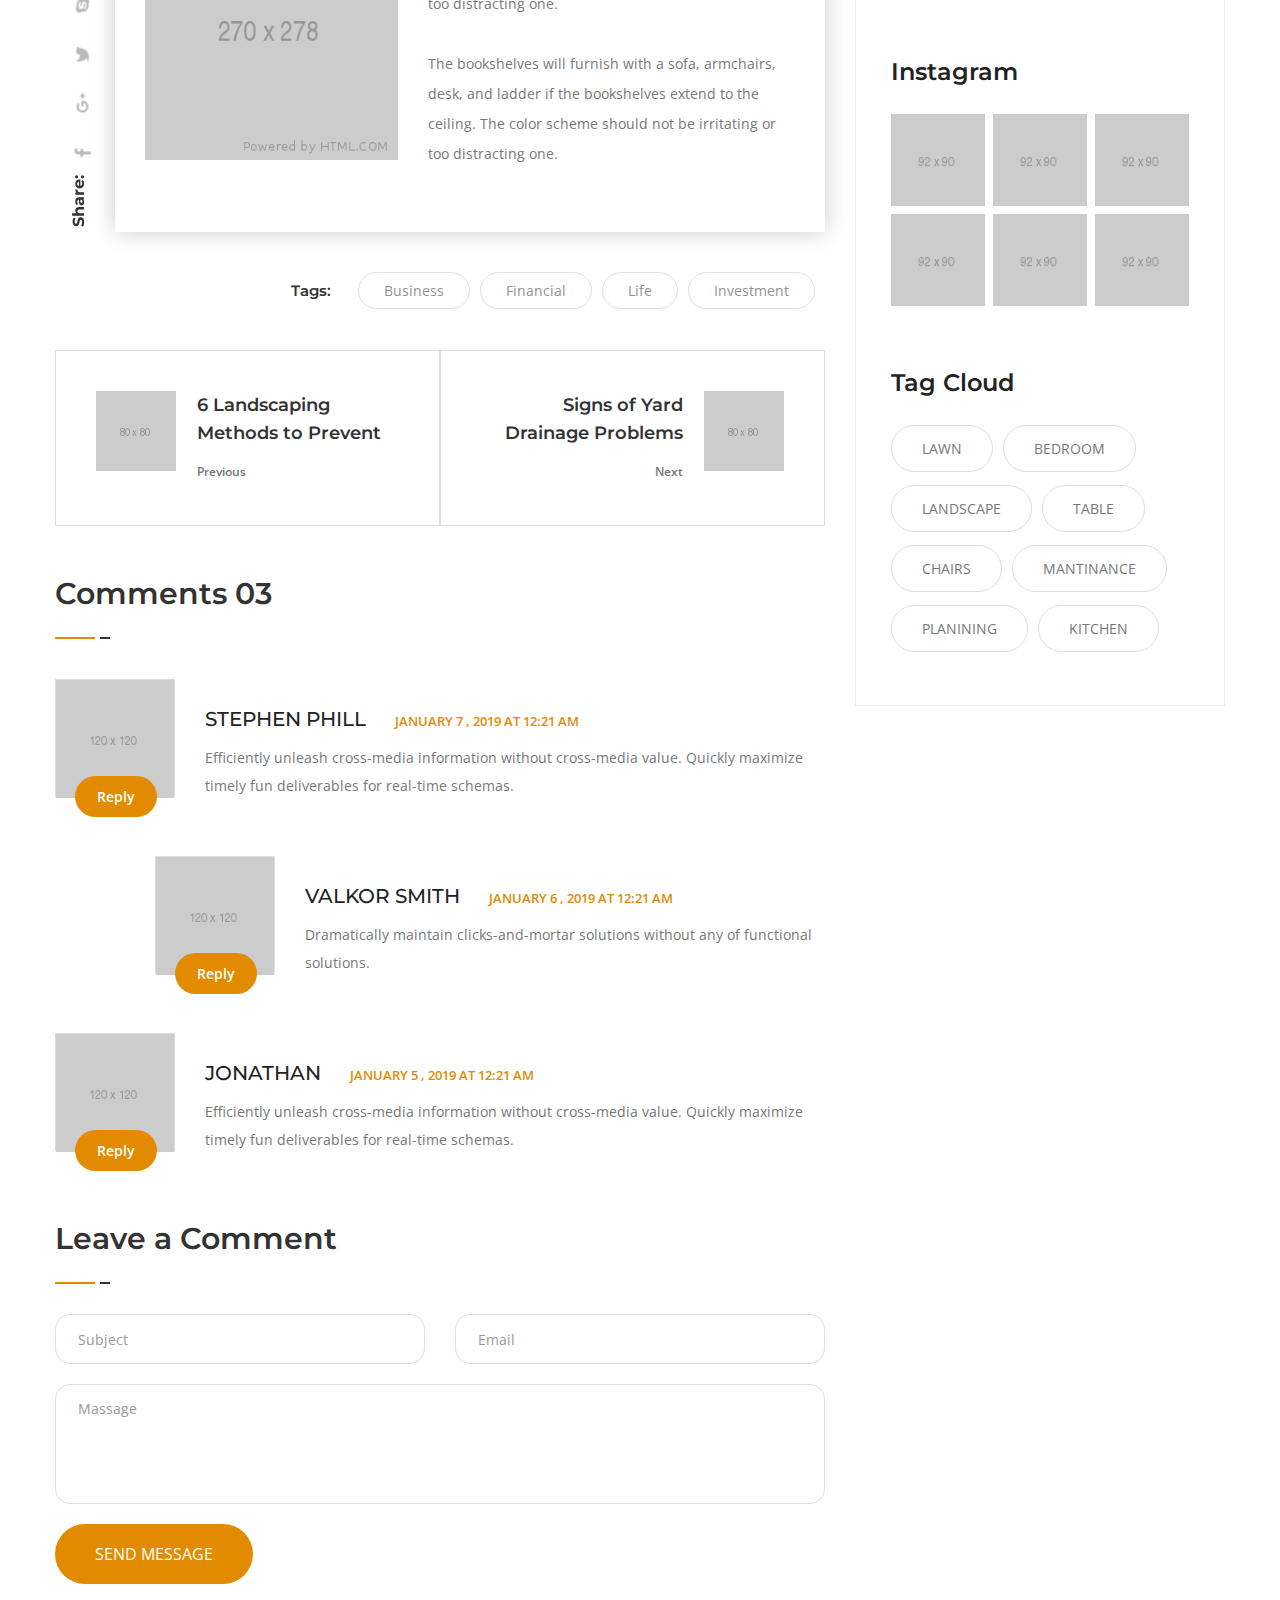
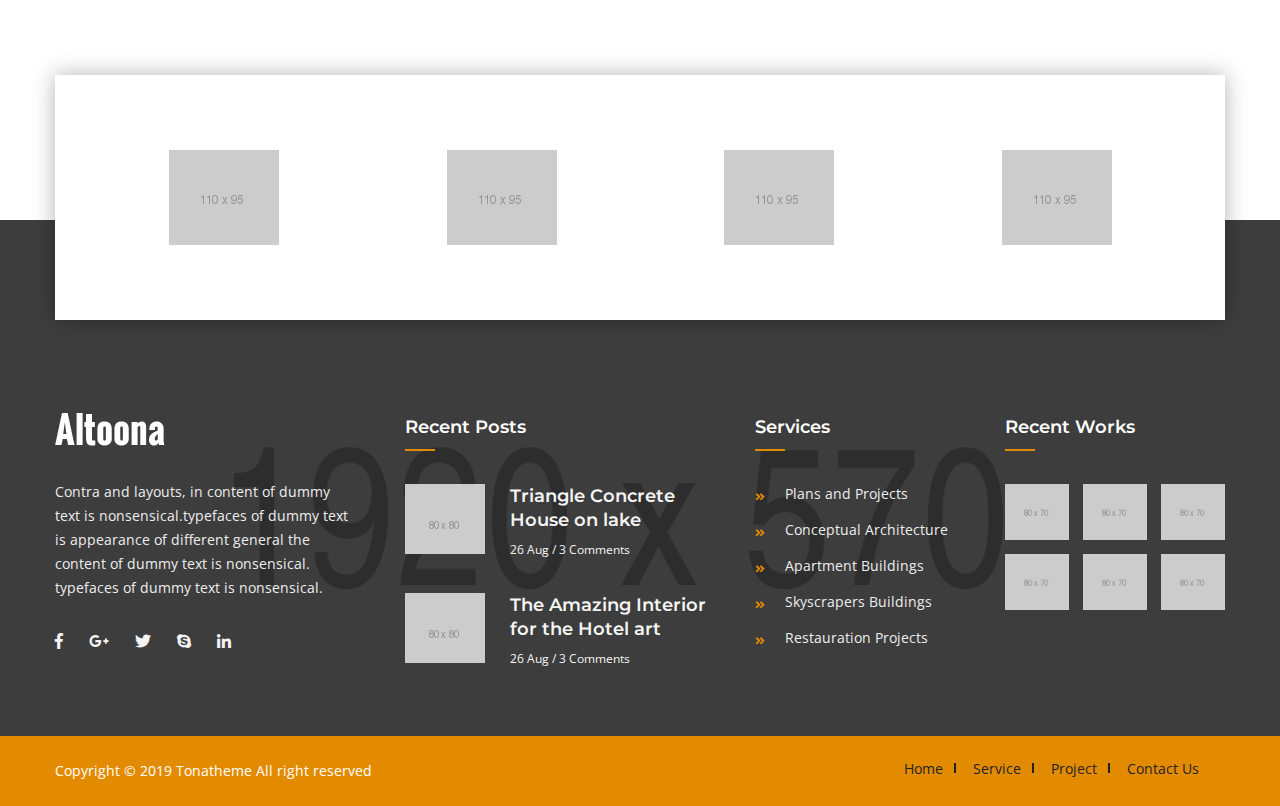
<file: blog-detail.html>
<!DOCTYPE html>
<html lang="en">
<head>
<meta charset="utf-8">
<title>Altoona - Interior Creator HTML Template | Blog Detail</title>
<!-- Stylesheets -->
<link href="css/bootstrap.css" rel="stylesheet">
<link href="css/style.css" rel="stylesheet">
<link href="css/responsive.css" rel="stylesheet">   
<!--Color Switcher Mockup-->
<link href="css/color-switcher-design.css" rel="stylesheet">
<!--Color Themes-->
<link id="theme-color-file" href="css/color-themes/default-theme.css" rel="stylesheet">

<link rel="shortcut icon" href="images/favicon.png" type="image/x-icon">
<link rel="icon" href="images/favicon.png" type="image/x-icon">
<!-- Responsive -->
<meta http-equiv="X-UA-Compatible" content="IE=edge">
<meta name="viewport" content="width=device-width, initial-scale=1.0, maximum-scale=1.0, user-scalable=0">
<!--[if lt IE 9]><script src="https://cdnjs.cloudflare.com/ajax/libs/html5shiv/3.7.3/html5shiv.js"></script><![endif]-->
<!--[if lt IE 9]><script src="js/respond.js"></script><![endif]-->
</head>

<body>

<div class="page-wrapper">
    <!-- Preloader -->
    <div class="preloader"></div>
    <!-- Main Header-->
    <header class="main-header header-style-four">
        <!--Header Top-->
        <div class="header-top">
            <div class="auto-container">
                <div class="inner-container clearfix">
                    <div class="top-left">
                        <ul class="contact-list clearfix">
                            <li><i class="fa fa-phone-volume"></i> 256 Interior the good, New York</li>
                            <li><i class="fa fa-envelope"></i><a href="mailto:support@example.com">support@example.com</a></li>
                        </ul>
                    </div>
                    <div class="top-right">
                        <ul class="social-icon-four clearfix">
                            <li><a href="#"><i class="fab fa-facebook-f"></i></a></li>
                            <li><a href="#"><i class="fab fa-twitter"></i></a></li>
                            <li><a href="#"><i class="fab fa-google-plus-g"></i></a></li>
                            <li><a href="#"><i class="fab fa-skype"></i></a></li>
                            <li><a href="#"><i class="fab fa-linkedin-in"></i></a></li>
                        </ul>
                    </div>
                </div>
            </div>
        </div>
        <!-- End Header Top -->

        <div class="header-lower">
            <div class="auto-container">
                <div class="main-box clearfix">
                    <div class="logo-box">
                        <div class="logo"><a href="index.html"><img src="images/logo-3.png" alt="" title=""></a></div>
                    </div>

                    <div class="nav-outer clearfix">
                        <!-- Main Menu -->
                        <nav class="main-menu navbar-expand-md ">
                            <div class="navbar-header">
                                <!-- Toggle Button -->      
                                <button class="navbar-toggler" type="button" data-toggle="collapse" data-target="#navbarSupportedContent" aria-controls="navbarSupportedContent" aria-expanded="false" aria-label="Toggle navigation">
                                    <span class="icon flaticon-menu"></span>
                                </button>
                            </div>
                            
                            <div class="collapse navbar-collapse clearfix" id="navbarSupportedContent">
                                <ul class="navigation clearfix">
                                    <li class="dropdown"><a href="#">Home</a>
                                        <ul>
                                            <li class="dropdown"><a href="#">Header Styles</a>
                                                <ul>
                                                    <li><a href="index.html">Header Style One</a></li>
                                                    <li><a href="index-2.html">Header Style Two</a></li>
                                                    <li><a href="index-3.html">Header Style Three</a></li>
                                                    <li><a href="index-4.html">Header Style Four</a></li>
                                                    <li><a href="index-5.html">Header Style Five</a></li>
                                                </ul>
                                            </li>
                                            <li><a href="index.html">Home page 01</a></li>
                                            <li><a href="index-2.html">Home page 02</a></li>
                                            <li><a href="index-3.html">Home page 03</a></li>
                                            <li><a href="index-4.html">Home page 04</a></li>
                                            <li><a href="index-5.html">Home page 05</a></li>
                                        </ul>
                                    </li>
                                    <li class="dropdown"><a href="#">About</a>
                                        <ul>
                                            <li><a href="about.html">About Us</a></li>
                                            <li><a href="faq.html">FAQ's</a></li>
                                            <li><a href="team.html">Our Team</a></li>
                                        </ul>
                                    </li>
                                    <li><a href="services.html">Services</a></li>
                                    <li class="dropdown has-mega-menu"><a href="#">Pages</a>
                                        <div class="mega-menu">
                                            <div class="mega-menu-bar row clearfix">
                                                <div class="column col-lg-3 col-md-3 col-sm-12">
                                                    <h3>About</h3>
                                                    <ul>
                                                        <li><a href="about.html">About Us</a></li>
                                                        <li><a href="team.html">Our Team</a></li>
                                                    </ul>
                                                </div>
                                                <div class="column col-lg-3 col-md-3 col-sm-12">
                                                    <h3>Services</h3>
                                                    <ul>
                                                        <li><a href="services.html">All Services</a></li>
                                                        <li><a href="faq.html">FAQ's</a></li>
                                                    </ul>
                                                </div>
                                                <div class="column col-lg-3 col-md-3 col-sm-12">
                                                    <h3>portfolio</h3>
                                                    <ul>
                                                        <li><a href="portfolio.html">portfolio</a></li>
                                                        <li><a href="project-detail.html">portfolio Details</a></li>
                                                    </ul>
                                                </div>
                                                <div class="column col-lg-3 col-md-3 col-sm-12">
                                                    <h3>Blog</h3>
                                                    <ul>
                                                        <li><a href="blog.html">Blog Classic</a></li>
                                                        <li><a href="blog-detail.html">Blog Details</a></li>
                                                    </ul>
                                                </div>
                                            </div>
                                        </div>
                                    </li>
                                    <li class="dropdown"><a href="#">Portfolio</a>
                                        <ul>
                                            <li><a href="portfolio.html">portfolio</a></li>
                                            <li><a href="project-detail.html">portfolio Details</a></li>
                                        </ul>
                                    </li>
                                    <li class="dropdown"><a href="#">Blog</a>
                                        <ul>
                                            <li><a href="blog.html">Blog Classic</a></li>
                                            <li><a href="blog-detail.html">Blog Details</a></li>
                                        </ul>
                                    </li>
                                    <li><a href="contact.html">Contact</a></li>
                                </ul>
                            </div>
                        </nav><!-- Main Menu End-->                        

                        <!-- Outer Box-->
                        <div class="outer-box">
                            <!-- Cart Btn -->
                            <div class="cart-btn">
                                <a href="#" title="">
                                    <i class="flaticon-shopping-bag"></i>
                                    <span class="count">2</span>
                                </a>
                            </div>

                            <!--Search Box-->
                        <div class="header-searchbar">
                            <i class="fa fa-search"></i>
                        </div>
                        <div class="wraper_search">
                            <div class="table">
                            <div class="table-cell">
                            <!-- search-layer -->
                            <div class="search-layer"></div>
                            <!-- search-layer -->
                            <!-- search-layer -->
                            <div class="search-layer"></div>
                            <!-- search-layer -->
                            <!-- search-layer -->
                            <div class="search-layer"></div>
                            <!-- search-layer -->
                            <!-- search-close -->
                            <div class="search-close">
                            <span class="search-close-line"></span>
                            <span class="search-close-line"></span>
                            </div>
                            <!-- search-close -->
                            <!-- inner_search -->
                            <div class="inner_search">
                            <!-- flyout-search-title -->
                            <div class="flyout-search-title">
                            <h4>Search</h4>
                            </div>
                            <!-- flyout-search-title -->
                            <!-- search-bar -->
                            <div class="search-bar">
                            <form role="search">
                            <div class="form-row">
                            <input type="search" placeholder="Type to search..." value="" name="s" required="">
                            <button type="submit"><i class="fa fa-search"></i></button>
                            </div>
                            </form>
                            </div>
                            <!-- search-bar -->
                            </div>
                            <!-- inner_search -->
                            </div>
                            </div>
                        </div>
                        </div>
                    </div>
                </div>
            </div>
        </div>
        <!-- Sticky Header  -->
        <div class="sticky-header">
            <div class="auto-container clearfix">
                <!--Logo-->
                <div class="logo pull-left">
                    <a href="index.html" title=""><img src="images/logo-small.png" alt="" title=""></a>
                </div>
                <!--Right Col-->
                <div class="pull-right">
                    <!-- Main Menu -->
                    <nav class="main-menu">
                        <div class="navbar-collapse show collapse clearfix">
                            <ul class="navigation clearfix">
                                    <li class="dropdown"><a href="#">Home</a>
                                        <ul>
                                            <li class="dropdown"><a href="#">Header Styles</a>
                                                <ul>
                                                    <li><a href="index.html">Header Style One</a></li>
                                                    <li><a href="index-2.html">Header Style Two</a></li>
                                                    <li><a href="index-3.html">Header Style Three</a></li>
                                                    <li><a href="index-4.html">Header Style Four</a></li>
                                                    <li><a href="index-5.html">Header Style Five</a></li>
                                                </ul>
                                            </li>
                                            <li><a href="index.html">Home page 01</a></li>
                                            <li><a href="index-2.html">Home page 02</a></li>
                                            <li><a href="index-3.html">Home page 03</a></li>
                                            <li><a href="index-4.html">Home page 04</a></li>
                                            <li><a href="index-5.html">Home page 05</a></li>
                                        </ul>
                                    </li>
                                    <li class="dropdown"><a href="#">About</a>
                                        <ul>
                                            <li><a href="about.html">About Us</a></li>
                                            <li><a href="faq.html">FAQ's</a></li>
                                            <li><a href="team.html">Our Team</a></li>
                                        </ul>
                                    </li>
                                    <li><a href="services.html">Services</a></li>
                                    <li class="dropdown has-mega-menu"><a href="#">Pages</a>
                                        <div class="mega-menu">
                                            <div class="mega-menu-bar row clearfix">
                                                <div class="column col-lg-3 col-md-3 col-sm-12">
                                                    <h3>About</h3>
                                                    <ul>
                                                        <li><a href="about.html">About Us</a></li>
                                                        <li><a href="team.html">Our Team</a></li>
                                                    </ul>
                                                </div>
                                                <div class="column col-lg-3 col-md-3 col-sm-12">
                                                    <h3>Services</h3>
                                                    <ul>
                                                        <li><a href="services.html">All Services</a></li>
                                                        <li><a href="faq.html">FAQ's</a></li>
                                                    </ul>
                                                </div>
                                                <div class="column col-lg-3 col-md-3 col-sm-12">
                                                    <h3>portfolio</h3>
                                                    <ul>
                                                        <li><a href="portfolio.html">portfolio</a></li>
                                                        <li><a href="project-detail.html">portfolio Details</a></li>
                                                    </ul>
                                                </div>
                                                <div class="column col-lg-3 col-md-3 col-sm-12">
                                                    <h3>Blog</h3>
                                                    <ul>
                                                        <li><a href="blog.html">Blog Classic</a></li>
                                                        <li><a href="blog-detail.html">Blog Detail</a></li>
                                                    </ul>
                                                </div>
                                            </div>
                                        </div>
                                    </li>
                                    <li class="dropdown"><a href="#">Portfolio</a>
                                        <ul>
                                            <li><a href="portfolio.html">portfolio</a></li>
                                            <li><a href="project-detail.html">portfolio Details</a></li>
                                        </ul>
                                    </li>
                                    <li class="dropdown"><a href="#">Blog</a>
                                        <ul>
                                            <li><a href="blog.html">Blog Classic</a></li>
                                            <li><a href="blog-detail.html">Blog Details</a></li>
                                        </ul>
                                    </li>
                                    <li><a href="contact.html">Contact</a></li>
                                </ul>
                        </div>
                    </nav><!-- Main Menu End-->
                </div>
            </div>
        </div><!-- End Sticky Menu -->
    </header>
    <!--End Main Header -->

    <!--Page Title-->
    <section class="page-title" style="background-image:url(images/background/24.jpg);">
        <div class="auto-container">
            <div class="inner-container clearfix">
                <div class="title-box">
                    <h1>Blog Details</h1>
                </div>
                <ul class="bread-crumb clearfix">
                    <li><a href="index.html"><span class="fas fa-home"></span> Home</a></li>
                    <li><span class="far fa-arrow-alt-circle-right"></span> Blog Details</li>
                </ul>
            </div>
        </div>
    </section>
    <!--End Page Title-->

    <!-- Sidebar Page Container -->
    <div class="sidebar-page-container">
        <div class="auto-container">
            <div class="row clearfix">
                <!--Content Side-->
                <div class="content-side col-lg-8 col-md-12 col-sm-12">
                    <div class="blog-detail">
                        <!-- News Block -->
                        <div class="news-block">
                            <div class="inner-box">
                                <div class="image-box">
                                    <figure class="image"><img src="images/resource/31.jpg" alt=""></figure>
                                </div>
                                <div class="caption-box">
                                    <div class="post-date">27 <span>MAR</span></div>
                                    <div class="inner">
                                        <ul class="info">
                                            <li><i class="far fa-user"></i>admin</li>
                                            <li><i class="far fa-comments"></i>Comment 03</li>
                                        </ul>
                                        <h3>In Good Taste: Mark Finlay Architects & Interiors.</h3>
                                        <p>The home library decor, while once reserved for only the extremely wealthy, are become a popular luxury and are showing up in many custom-built homes. Like any other room, the design of the spaces can range from Old World Traditional to Modern or Funky Contemporary. No matter which style you choose, some basic components will need (or at least highly recommended) to make the space complete and functional.</p>
                                        <blockquote>
                                             The home library decor is not only a place for storing books. It can also serve a function of home office or study room</blockquote> 
                                        <p>The room should have a certain temperature and relative humidity to keep books safe from destruction and deterioration. So probably basements and other damp places are not suitable areas for a home library decor.</p>
                                        <div class="two-column">
                                            <div class="row clearfix">
                                                <div class="column col-lg-5 col-md-5 col-sm-12">
                                                    <div class="image">
                                                        <img src="images/resource/36.jpg" alt="">
                                                    </div>
                                                </div>
                                                <div class="column col-lg-7 col-md-7 col-sm-12">
                                                    <p>The bookshelves will furnish with a sofa, armchairs, desk, and ladder if the bookshelves extend to the ceiling. The color scheme should not be irritating or too distracting one. </p>
                                                    <p>The bookshelves will furnish with a sofa, armchairs, desk, and ladder if the bookshelves extend to the ceiling. The color scheme should not be irritating or too distracting one. </p>
                                                </div>
                                            </div>
                                        </div>
                                    </div>
                                </div>
                                <!-- Share Option -->
                                <div class="share-option">
                                    <span class="title">Share:</span>
                                    <ul class="social-icon clearfix">
                                        <li><a href="#"><i class="fab fa-linkedin-in"></i></a></li>
                                        <li><a href="#"><i class="fab fa-skype"></i></a></li>
                                        <li><a href="#"><i class="fab fa-twitter"></i></a></li>
                                        <li><a href="#"><i class="fab fa-google-plus-g"></i></a></li>
                                        <li><a href="#"><i class="fab fa-facebook-f"></i></a></li>
                                    </ul>
                                </div>
                            </div>
                        </div>

                        <!-- Tags -->
                        <div class="tags clearfix">
                            <span class="title">Tags:</span>
                            <ul>
                                <li><a href="#">Business</a></li>
                                <li><a href="#">Financial</a></li>
                                <li><a href="#">Life</a></li>
                                <li><a href="#">Investment</a></li>
                            </ul>
                        </div>

                        <!-- Tags -->
                        <div class="next-pre-post clearfix">
                            <ul>
                                <li class="prv">
                                    <div class="post">
                                        <div class="post-thumb"><a href="blog-detail.html"><img src="images/resource/post-thumb-3.jpg" alt=""></a></div>
                                        <h3><a href="blog-detail.html">6 Landscaping Methods to Prevent  </a></h3>
                                        <div class="post-info"><a href="#">Previous</a></div>
                                    </div>
                                </li>
                                <li class="next">
                                    <div class="post">
                                        <div class="post-thumb"><a href="blog-detail.html"><img src="images/resource/post-thumb-4.jpg" alt=""></a></div>
                                        <h3><a href="blog-detail.html">Signs of Yard Drainage Problems  </a></h3>
                                        <div class="post-info"><a href="#">Next</a></div>
                                    </div>
                                </li>
                            </ul>
                        </div>

                        
                        <!-- Comments Area -->
                        <div class="comments-area">
                            <div class="group-title"><h2>Comments 03</h2></div>
                            <div class="comment-box">
                                <div class="comment">
                                    <div class="author-thumb"><img src="images/resource/thumb-5.jpg" alt=""></div> 
                                    <div class="comment-info">
                                        <div class="name">STEPHEN PHILL </div>
                                        <div class="date">JANUARY 7 , 2019 AT 12:21 AM</div>
                                    </div>
                                    <div class="text">Efficiently unleash cross-media information without cross-media value. Quickly maximize timely fun deliverables for real-time schemas. </div> 
                                    <a href="#" class="reply-btn">Reply</a>
                                </div>
                            </div>

                            <div class="comment-box reply-comment">
                                <div class="comment">
                                    <div class="author-thumb"><img src="images/resource/thumb-6.jpg" alt=""></div> 
                                    <div class="comment-info">
                                        <div class="name">VALKOR SMITH</div>
                                        <div class="date">JANUARY 6 , 2019 AT 12:21 AM</div>
                                    </div>

                                    <div class="text">Dramatically maintain clicks-and-mortar solutions without any of functional solutions.</div>
                                    <a href="#" class="reply-btn">Reply</a>
                                </div>
                            </div>

                            <div class="comment-box">
                                <div class="comment">
                                    <div class="author-thumb"><img src="images/resource/thumb-7.jpg" alt=""></div> 
                                    <div class="comment-info">
                                        <div class="name">JONATHAN </div>
                                        <div class="date">JANUARY 5 , 2019 AT 12:21 AM</div>
                                    </div>
                                    <div class="text">Efficiently unleash cross-media information without cross-media value. Quickly maximize timely fun deliverables for real-time schemas. </div> 
                                    <a href="#" class="reply-btn">Reply</a>
                                </div>
                            </div>
                        </div>

                        <!--Comment Form-->
                        <div class="comment-form">
                            <div class="group-title">
                                <h2>Leave a Comment</h2>
                            </div>
                            <form method="post" action="blog.html">
                                <div class="row clearfix">
                                    <div class="col-lg-6 col-md-12 col-sm-12 form-group">
                                        <input type="text" name="text" placeholder="Subject" required="">
                                    </div>

                                    <div class="col-lg-6 col-md-12 col-sm-12 form-group">
                                        <input type="email" name="email" placeholder="Email" required="">
                                    </div>
                                    
                                    <div class="col-lg-12 col-md-12 col-sm-12 form-group">
                                        <textarea name="message" placeholder="Massage"></textarea>
                                    </div>
                                    
                                    <div class="col-lg-12 col-md-12 col-sm-12 form-group">
                                        <button class="theme-btn btn-style-one" type="submit" name="submit-form">SEND MESSAGE</button>
                                    </div>
                                    
                                </div>
                            </form>
                        </div>
                    </div>
                </div>

                <!--Sidebar Side-->
                <div class="sidebar-side col-lg-4 col-md-12 col-sm-12">
                    <aside class="sidebar default-sidebar">
                        
                        <!--search box-->
                        <div class="sidebar-widget search-box">
                            <form method="post" action="blog.html">
                                <div class="form-group">
                                    <input type="search" name="search-field" value="" placeholder="Search....." required="">
                                    <button type="submit"><span class="icon fa fa-search"></span></button>
                                </div>
                            </form>
                        </div>

                        <!-- Categories -->
                        <div class="sidebar-widget categories">
                            <div class="sidebar-title"><h3>Catagories</h3></div>
                            <ul class="cat-list">
                                <li><a href="#">Home <span>(6)</span></a></li>
                                <li><a href="#">Honste <span>(9)</span></a></li>
                                <li class="active"><a href="#">Hotel <span>(3)</span></a></li>
                                <li><a href="#">Residential <span>(5)</span></a></li>
                                <li><a href="#">Landscope  <span>(7)</span></a></li>
                            </ul>
                        </div>

                         <!-- Latest News -->
                        <div class="sidebar-widget latest-news">
                            <div class="sidebar-title"><h3>Recent Post</h3></div>
                            <div class="widget-content">
                                <article class="post">
                                    <div class="post-thumb"><a href="blog-detail.html"><img src="images/resource/post-thumb-3.jpg" alt=""></a></div>
                                    <h3><a href="blog-detail.html">6 Landscaping Methods to Prevent  </a></h3>
                                    <div class="post-info">Jun 18, 2019</div>
                                </article>

                                <article class="post">
                                    <div class="post-thumb"><a href="blog-detail.html"><img src="images/resource/post-thumb-4.jpg" alt=""></a></div>
                                    <h3><a href="blog-detail.html">Signs of Yard Drainage Problems</a></h3>
                                    <div class="post-info">Jun 14, 2019</div>
                                </article>

                                <article class="post">
                                    <div class="post-thumb"><a href="blog-detail.html"><img src="images/resource/post-thumb-5.jpg" alt=""></a></div>
                                    <h3><a href="blog-detail.html">How Landscaping Can Add Curb</a></h3>
                                    <div class="post-info">Jun 15, 2019</div>
                                </article>
                            </div>
                        </div>

                        <!-- Instagram Post -->
                        <div class="sidebar-widget instagram-widget">
                            <div class="sidebar-title"><h3>Instagram</h3></div>
                            <div class="images-outer clearfix">
                                <!--Image Box-->
                                <figure class="image-box"><a href="images/gallery/instagram-1.jpg" class="lightbox-image" data-caption="" data-fancybox="images" title="Image Title Here" data-fancybox-group="footer-gallery"><span class="overlay-box flaticon-add"></span></a>
                                <img src="images/gallery/instagram-1.jpg" alt=""></figure>
                                <!--Image Box-->
                                <figure class="image-box"><a href="images/gallery/instagram-2.jpg" class="lightbox-image" data-caption="" data-fancybox="images" title="Image Title Here" data-fancybox-group="footer-gallery"><span class="overlay-box flaticon-add"></span></a>
                                <img src="images/gallery/instagram-2.jpg" alt=""></figure>
                                <!--Image Box-->
                                <figure class="image-box"><a href="images/gallery/instagram-3.jpg" class="lightbox-image" data-caption="" data-fancybox="images" title="Image Title Here" data-fancybox-group="footer-gallery"><span class="overlay-box flaticon-add"></span></a>
                                <img src="images/gallery/instagram-3.jpg" alt=""></figure>
                                <!--Image Box-->
                                <figure class="image-box"><a href="images/gallery/instagram-4.jpg" class="lightbox-image" data-caption="" data-fancybox="images" title="Image Title Here" data-fancybox-group="footer-gallery"><span class="overlay-box flaticon-add"></span></a>
                                <img src="images/gallery/instagram-4.jpg" alt=""></figure>
                                <!--Image Box-->
                                <figure class="image-box"><a href="images/gallery/instagram-5.jpg" class="lightbox-image" data-caption="" data-fancybox="images" title="Image Title Here" data-fancybox-group="footer-gallery"><span class="overlay-box flaticon-add"></span></a>
                                <img src="images/gallery/instagram-5.jpg" alt=""></figure>
                                <!--Image Box-->
                                <figure class="image-box"><a href="images/gallery/instagram-6.jpg" class="lightbox-image" data-caption="" data-fancybox="images" title="Image Title Here" data-fancybox-group="footer-gallery"><span class="overlay-box flaticon-add"></span></a>
                                <img src="images/gallery/instagram-6.jpg" alt=""></figure>
                            </div>
                        </div>

                        <!-- Tags -->
                        <div class="sidebar-widget tags">
                            <div class="sidebar-title"><h3>Tag Cloud</h3></div>
                            <ul class="tag-list clearfix">
                                <li><a href="#">Lawn</a></li>
                                <li><a href="#">Bedroom</a></li>
                                <li><a href="#">Landscape</a></li>
                                <li><a href="#">Table</a></li>
                                <li><a href="#">Chairs</a></li>
                                <li><a href="#">Mantinance</a></li>
                                <li><a href="#">Planining</a></li>
                                <li><a href="#">Kitchen</a></li>
                            </ul>
                        </div>              
                    </aside>
                </div>
            </div>
        </div>
    </div>
    <!-- End Sidebar Container -->

    <!--Clients Section-->
    <section class="clients-section style-two">
        <div class="auto-container">
            <div class="sponsors-outer">
                <!--Sponsors Carousel-->
                <ul class="sponsors-carousel owl-carousel owl-theme">
                    <li class="slide-item"><figure class="image-box"><a href="#"><img src="images/clients/1.png" alt=""></a></figure></li>
                    <li class="slide-item"><figure class="image-box"><a href="#"><img src="images/clients/2.png" alt=""></a></figure></li>
                    <li class="slide-item"><figure class="image-box"><a href="#"><img src="images/clients/3.png" alt=""></a></figure></li>
                    <li class="slide-item"><figure class="image-box"><a href="#"><img src="images/clients/4.png" alt=""></a></figure></li>
                    <li class="slide-item"><figure class="image-box"><a href="#"><img src="images/clients/5.png" alt=""></a></figure></li>
                    <li class="slide-item"><figure class="image-box"><a href="#"><img src="images/clients/1.png" alt=""></a></figure></li>
                    <li class="slide-item"><figure class="image-box"><a href="#"><img src="images/clients/2.png" alt=""></a></figure></li>
                    <li class="slide-item"><figure class="image-box"><a href="#"><img src="images/clients/3.png" alt=""></a></figure></li>
                    <li class="slide-item"><figure class="image-box"><a href="#"><img src="images/clients/4.png" alt=""></a></figure></li>
                    <li class="slide-item"><figure class="image-box"><a href="#"><img src="images/clients/5.png" alt=""></a></figure></li>
                </ul>
            </div>
        </div>
    </section>
    <!--End Clients Section-->

    <!-- Main Footer -->
    <footer class="main-footer style-two" style="background-image: url(images/background/13.jpg);">
        <div class="auto-container">
            <!--Widgets Section-->
            <div class="widgets-section">
                <div class="row">
                    <!--Big Column-->
                    <div class="big-column col-xl-7 col-lg-12 col-md-12 col-sm-12">
                        <div class="row">
                            <!--Footer Column-->
                            <div class="footer-column col-xl-6 col-lg-6 col-md-6 col-sm-12">
                                <div class="footer-widget about-widget">
                                    <div class="footer-logo">
                                        <figure>
                                            <a href="index.html"><img src="images/footer-logo.png" alt=""></a>
                                        </figure>
                                    </div>
                                    <div class="widget-content">
                                        <div class="text">Contra and layouts, in content of dummy text is nonsensical.typefaces of dummy text is appearance of different general the content of dummy text is nonsensical. typefaces of dummy text is nonsensical.</div>
                                        <div class="social-links">
                                            <ul class="social-icon-two">
                                                <li><a href="#"><i class="fab fa-facebook-f"></i></a></li>
                                                <li><a href="#"><i class="fab fa-google-plus-g"></i></a></li>
                                                <li><a href="#"><i class="fab fa-twitter"></i></a></li>
                                                <li><a href="#"><i class="fab fa-skype"></i></a></li>
                                                <li><a href="#"><i class="fab fa-linkedin-in"></i></a></li>
                                            </ul>
                                        </div>
                                    </div>
                                </div>
                            </div>
                            
                            <!--Footer Column-->
                            <div class="footer-column col-xl-6 col-lg-6 col-md-6 col-sm-12">
                                <div class="footer-widget recent-posts">
                                    <h2 class="widget-title">Recent Posts</h2>
                                     <!--Footer Column-->
                                    <div class="widget-content">
                                        <div class="post">
                                            <div class="thumb"><a href="blog-detail.html"><img src="images/resource/post-thumb-1.jpg" alt=""></a></div>
                                            <h4><a href="blog-detail.html">Triangle Concrete House on lake</a></h4>
                                            <ul class="info">
                                                <li>26 Aug</li>
                                                <li>3 Comments</li>
                                            </ul>
                                        </div>

                                        <div class="post">
                                            <div class="thumb"><a href="blog-detail.html"><img src="images/resource/post-thumb-2.jpg" alt=""></a></div>
                                            <h4><a href="blog-detail.html">The Amazing Interior for the Hotel art</a></h4>
                                            <ul class="info">
                                                <li>26 Aug</li>
                                                <li>3 Comments</li>
                                            </ul>
                                        </div>
                                    </div>
                                </div>
                            </div>         
                        </div>
                    </div>
                    
                    <!--Big Column-->
                    <div class="big-column col-xl-5 col-lg-12 col-md-12 col-sm-12">
                        <div class="row clearfix">
                            <div class="footer-column col-xl-6 col-lg-6 col-md-6 col-sm-12">
                                 <div class="footer-widget links-widget">
                                    <h2 class="widget-title">Services</h2>
                                    <div class="widget-content">
                                        <ul class="list">
                                            <li><a href="#">Plans and Projects</a></li>
                                            <li><a href="#">Conceptual Architecture</a></li>
                                            <li><a href="#">Apartment Buildings</a></li>
                                            <li><a href="#">Skyscrapers Buildings</a></li>
                                            <li><a href="#">Restauration Projects</a></li>
                                        </ul>
                                    </div>
                                </div>
                            </div>

                            <!--Footer Column-->
                            <div class="footer-column col-xl-6 col-lg-6 col-md-6 col-sm-12">
                                <div class="footer-widget gallery-widget">
                                    <h2 class="widget-title">Recent Works</h2>
                                    <div class="widget-content">
                                        <div class="outer clearfix">
                                            <figure class="image">
                                                <a href="images/resource/work-thumb-1.jpg" class="lightbox-image" title="Image Title Here"><img src="images/resource/work-thumb-1.jpg" alt=""></a>
                                            </figure>

                                            <figure class="image">
                                                <a href="images/resource/work-thumb-2.jpg" class="lightbox-image" title="Image Title Here"><img src="images/resource/work-thumb-2.jpg" alt=""></a>
                                            </figure>

                                            <figure class="image">
                                                <a href="images/resource/work-thumb-3.jpg" class="lightbox-image" title="Image Title Here"><img src="images/resource/work-thumb-3.jpg" alt=""></a>
                                            </figure>

                                            <figure class="image">
                                                <a href="images/resource/work-thumb-4.jpg" class="lightbox-image" title="Image Title Here"><img src="images/resource/work-thumb-4.jpg" alt=""></a>
                                            </figure>

                                            <figure class="image">
                                                <a href="images/resource/work-thumb-5.jpg" class="lightbox-image" title="Image Title Here"><img src="images/resource/work-thumb-5.jpg" alt=""></a>
                                            </figure>

                                            <figure class="image">
                                                <a href="images/resource/work-thumb-6.jpg" class="lightbox-image" title="Image Title Here"><img src="images/resource/work-thumb-6.jpg" alt=""></a>
                                            </figure>
                                        </div>
                                    </div>       
                                </div>
                            </div>
                        </div>
                    </div>
                </div>
            </div>
        </div>
        
        <!--Footer Bottom-->
        <div class="footer-bottom style-two">
            <div class="auto-container">
                <div class="inner-container clearfix">
                    <div class="footer-menu">
                        <ul>
                            <li><a href="#">Home</a></li>
                            <li><a href="#">Service</a></li>
                            <li><a href="#">Project</a></li>
                            <li><a href="#">Contact Us</a></li>
                        </ul>
                    </div>
                    
                    <div class="copyright-text">
                        <p>Copyright © 2019 <a href="#">Tonatheme</a> All right reserved</p>
                    </div>
                </div>
            </div>
        </div>
    </footer>
    <!-- End Main Footer -->


</div>

<!-- Color Palate / Color Switcher -->
<div class="color-palate">
    <div class="color-trigger">
        <i class="fa fa-cog"></i>
    </div>
    <div class="color-palate-head">
        <h6>Choose Your Color</h6>
    </div>
    <div class="various-color clearfix">
        <div class="colors-list">
            <span class="palate default-color active" data-theme-file="css/color-themes/default-theme.css"></span>
            <span class="palate green-color" data-theme-file="css/color-themes/green-theme.css"></span>
            <span class="palate blue-color" data-theme-file="css/color-themes/blue-theme.css"></span>
            <span class="palate orange-color" data-theme-file="css/color-themes/orange-theme.css"></span>
            <span class="palate purple-color" data-theme-file="css/color-themes/purple-theme.css"></span>
            <span class="palate teal-color" data-theme-file="css/color-themes/teal-theme.css"></span>
            <span class="palate brown-color" data-theme-file="css/color-themes/brown-theme.css"></span>
            <span class="palate redd-color" data-theme-file="css/color-themes/redd-color.css"></span>
        </div>
    </div>
    <div class="palate-foo">
        <span>You will find much more options for colors and styling in admin panel. This color picker is used only for demonstation purposes.</span>
    </div>
    <a href="#" class="purchase-btn">Purchase now $17</a>
</div>

<!-- End Color Switcher -->

<!--Scroll to top-->
<div class="scroll-to-top scroll-to-target" data-target="html"><span class="fa fa-arrow-up"></span></div>
<script src="js/jquery.js"></script> 
<script src="js/popper.min.js"></script>
<script src="js/bootstrap.min.js"></script>
<script src="js/jquery.fancybox.js"></script>
<script src="js/owl.js"></script>
<script src="js/wow.js"></script>
<script src="js/appear.js"></script>
<script src="js/isotope.js"></script>
<script src="js/jquery.mCustomScrollbar.concat.min.js"></script>
<script src="js/jquery-ui.js"></script>
<script src="js/mixitup.js"></script>
<script src="js/script.js"></script>
<!-- Color Setting -->
<script src="js/color-settings.js"></script>
</body>
</html>
</file>
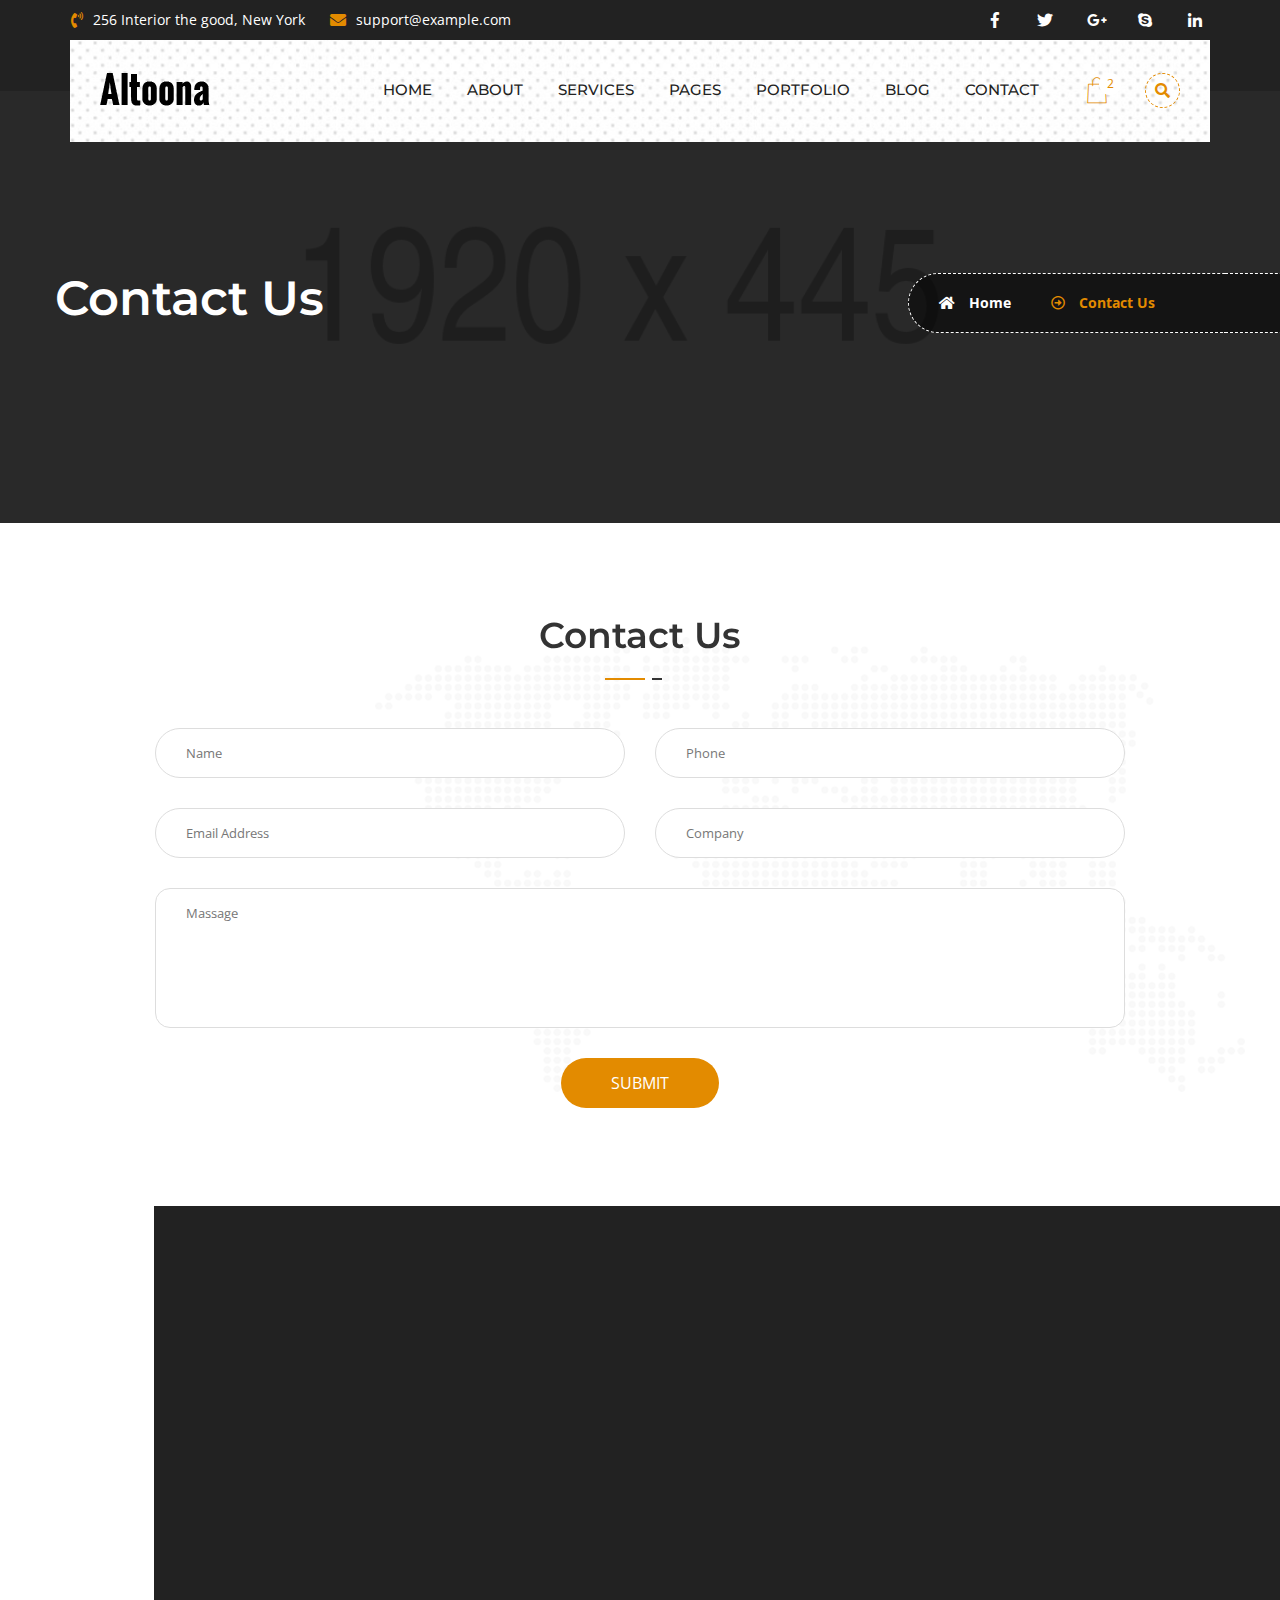
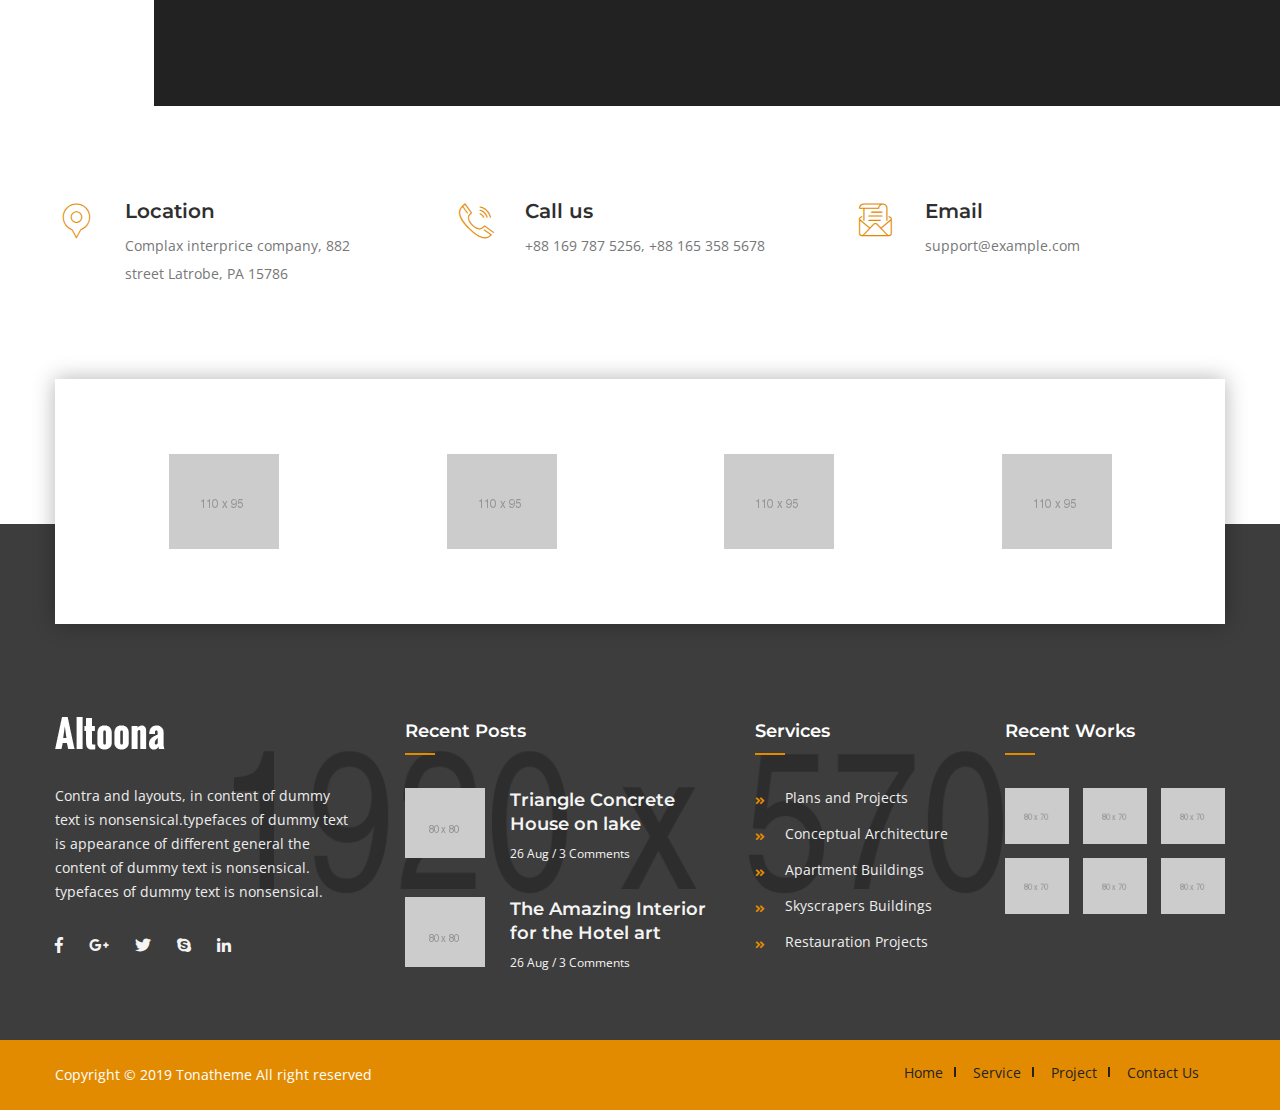
<file: contact.html>
<!DOCTYPE html>
<html lang="en">
<head>
<meta charset="utf-8">
<title>Altoona - Interior Creator HTML Template | Contact Us</title>
<!-- Stylesheets -->
<link href="css/bootstrap.css" rel="stylesheet">
<link href="css/style.css" rel="stylesheet">
<link href="css/responsive.css" rel="stylesheet">   
<!--Color Switcher Mockup-->
<link href="css/color-switcher-design.css" rel="stylesheet">
<!--Color Themes-->
<link id="theme-color-file" href="css/color-themes/default-theme.css" rel="stylesheet">

<link rel="shortcut icon" href="images/favicon.png" type="image/x-icon">
<link rel="icon" href="images/favicon.png" type="image/x-icon">
<!-- Responsive -->
<meta http-equiv="X-UA-Compatible" content="IE=edge">
<meta name="viewport" content="width=device-width, initial-scale=1.0, maximum-scale=1.0, user-scalable=0">
<!--[if lt IE 9]><script src="https://cdnjs.cloudflare.com/ajax/libs/html5shiv/3.7.3/html5shiv.js"></script><![endif]-->
<!--[if lt IE 9]><script src="js/respond.js"></script><![endif]-->
</head>

<body>

<div class="page-wrapper">
    <!-- Preloader -->
    <div class="preloader"></div>
    <!-- Main Header-->
    <header class="main-header header-style-four">
        <!--Header Top-->
        <div class="header-top">
            <div class="auto-container">
                <div class="inner-container clearfix">
                    <div class="top-left">
                        <ul class="contact-list clearfix">
                            <li><i class="fa fa-phone-volume"></i> 256 Interior the good, New York</li>
                            <li><i class="fa fa-envelope"></i><a href="mailto:support@example.com">support@example.com</a></li>
                        </ul>
                    </div>
                    <div class="top-right">
                        <ul class="social-icon-four clearfix">
                            <li><a href="#"><i class="fab fa-facebook-f"></i></a></li>
                            <li><a href="#"><i class="fab fa-twitter"></i></a></li>
                            <li><a href="#"><i class="fab fa-google-plus-g"></i></a></li>
                            <li><a href="#"><i class="fab fa-skype"></i></a></li>
                            <li><a href="#"><i class="fab fa-linkedin-in"></i></a></li>
                        </ul>
                    </div>
                </div>
            </div>
        </div>
        <!-- End Header Top -->

        <div class="header-lower">
            <div class="auto-container">
                <div class="main-box clearfix">
                    <div class="logo-box">
                        <div class="logo"><a href="index.html"><img src="images/logo-3.png" alt="" title=""></a></div>
                    </div>

                    <div class="nav-outer clearfix">
                        <!-- Main Menu -->
                        <nav class="main-menu navbar-expand-md ">
                            <div class="navbar-header">
                                <!-- Toggle Button -->      
                                <button class="navbar-toggler" type="button" data-toggle="collapse" data-target="#navbarSupportedContent" aria-controls="navbarSupportedContent" aria-expanded="false" aria-label="Toggle navigation">
                                    <span class="icon flaticon-menu"></span>
                                </button>
                            </div>
                            
                            <div class="collapse navbar-collapse clearfix" id="navbarSupportedContent">
                                <ul class="navigation clearfix">
                                    <li class="dropdown"><a href="#">Home</a>
                                        <ul>
                                            <li class="dropdown"><a href="#">Header Styles</a>
                                                <ul>
                                                    <li><a href="index.html">Header Style One</a></li>
                                                    <li><a href="index-2.html">Header Style Two</a></li>
                                                    <li><a href="index-3.html">Header Style Three</a></li>
                                                    <li><a href="index-4.html">Header Style Four</a></li>
                                                    <li><a href="index-5.html">Header Style Five</a></li>
                                                </ul>
                                            </li>
                                            <li><a href="index.html">Home page 01</a></li>
                                            <li><a href="index-2.html">Home page 02</a></li>
                                            <li><a href="index-3.html">Home page 03</a></li>
                                            <li><a href="index-4.html">Home page 04</a></li>
                                            <li><a href="index-5.html">Home page 05</a></li>
                                        </ul>
                                    </li>
                                    <li class="dropdown"><a href="#">About</a>
                                        <ul>
                                            <li><a href="about.html">About Us</a></li>
                                            <li><a href="faq.html">FAQ's</a></li>
                                            <li><a href="team.html">Our Team</a></li>
                                        </ul>
                                    </li>
                                    <li><a href="services.html">Services</a></li>
                                    <li class="dropdown has-mega-menu"><a href="#">Pages</a>
                                        <div class="mega-menu">
                                            <div class="mega-menu-bar row clearfix">
                                                <div class="column col-lg-3 col-md-3 col-sm-12">
                                                    <h3>About</h3>
                                                    <ul>
                                                        <li><a href="about.html">About Us</a></li>
                                                        <li><a href="team.html">Our Team</a></li>
                                                    </ul>
                                                </div>
                                                <div class="column col-lg-3 col-md-3 col-sm-12">
                                                    <h3>Services</h3>
                                                    <ul>
                                                        <li><a href="services.html">All Services</a></li>
                                                        <li><a href="faq.html">FAQ's</a></li>
                                                    </ul>
                                                </div>
                                                <div class="column col-lg-3 col-md-3 col-sm-12">
                                                    <h3>portfolio</h3>
                                                    <ul>
                                                        <li><a href="portfolio.html">portfolio</a></li>
                                                        <li><a href="project-detail.html">portfolio Details</a></li>
                                                    </ul>
                                                </div>
                                                <div class="column col-lg-3 col-md-3 col-sm-12">
                                                    <h3>Blog</h3>
                                                    <ul>
                                                        <li><a href="blog.html">Blog Classic</a></li>
                                                        <li><a href="blog-detail.html">Blog Details</a></li>
                                                    </ul>
                                                </div>
                                            </div>
                                        </div>
                                    </li>
                                    <li class="dropdown"><a href="#">Portfolio</a>
                                        <ul>
                                            <li><a href="portfolio.html">portfolio</a></li>
                                            <li><a href="project-detail.html">portfolio Details</a></li>
                                        </ul>
                                    </li>
                                    <li class="dropdown"><a href="#">Blog</a>
                                        <ul>
                                            <li><a href="blog.html">Blog Classic</a></li>
                                            <li><a href="blog-detail.html">Blog Details</a></li>
                                        </ul>
                                    </li>
                                    <li><a href="contact.html">Contact</a></li>
                                </ul>
                            </div>
                        </nav><!-- Main Menu End-->                        

                        <!-- Outer Box-->
                        <div class="outer-box">
                            <!-- Cart Btn -->
                            <div class="cart-btn">
                                <a href="#" title="">
                                    <i class="flaticon-shopping-bag"></i>
                                    <span class="count">2</span>
                                </a>
                            </div>

                            <!--Search Box-->
                        <div class="header-searchbar">
                            <i class="fa fa-search"></i>
                        </div>
                        <div class="wraper_search">
                            <div class="table">
                            <div class="table-cell">
                            <!-- search-layer -->
                            <div class="search-layer"></div>
                            <!-- search-layer -->
                            <!-- search-layer -->
                            <div class="search-layer"></div>
                            <!-- search-layer -->
                            <!-- search-layer -->
                            <div class="search-layer"></div>
                            <!-- search-layer -->
                            <!-- search-close -->
                            <div class="search-close">
                            <span class="search-close-line"></span>
                            <span class="search-close-line"></span>
                            </div>
                            <!-- search-close -->
                            <!-- inner_search -->
                            <div class="inner_search">
                            <!-- flyout-search-title -->
                            <div class="flyout-search-title">
                            <h4>Search</h4>
                            </div>
                            <!-- flyout-search-title -->
                            <!-- search-bar -->
                            <div class="search-bar">
                            <form role="search">
                            <div class="form-row">
                            <input type="search" placeholder="Type to search..." value="" name="s" required="">
                            <button type="submit"><i class="fa fa-search"></i></button>
                            </div>
                            </form>
                            </div>
                            <!-- search-bar -->
                            </div>
                            <!-- inner_search -->
                            </div>
                            </div>
                        </div>
                        </div>
                    </div>
                </div>
            </div>
        </div>
        <!-- Sticky Header  -->
        <div class="sticky-header">
            <div class="auto-container clearfix">
                <!--Logo-->
                <div class="logo pull-left">
                    <a href="index.html" title=""><img src="images/logo-small.png" alt="" title=""></a>
                </div>
                <!--Right Col-->
                <div class="pull-right">
                    <!-- Main Menu -->
                    <nav class="main-menu">
                        <div class="navbar-collapse show collapse clearfix">
                            <ul class="navigation clearfix">
                                    <li class="dropdown"><a href="#">Home</a>
                                        <ul>
                                            <li class="dropdown"><a href="#">Header Styles</a>
                                                <ul>
                                                    <li><a href="index.html">Header Style One</a></li>
                                                    <li><a href="index-2.html">Header Style Two</a></li>
                                                    <li><a href="index-3.html">Header Style Three</a></li>
                                                    <li><a href="index-4.html">Header Style Four</a></li>
                                                    <li><a href="index-5.html">Header Style Five</a></li>
                                                </ul>
                                            </li>
                                            <li><a href="index.html">Home page 01</a></li>
                                            <li><a href="index-2.html">Home page 02</a></li>
                                            <li><a href="index-3.html">Home page 03</a></li>
                                            <li><a href="index-4.html">Home page 04</a></li>
                                            <li><a href="index-5.html">Home page 05</a></li>
                                        </ul>
                                    </li>
                                    <li class="dropdown"><a href="#">About</a>
                                        <ul>
                                            <li><a href="about.html">About Us</a></li>
                                            <li><a href="faq.html">FAQ's</a></li>
                                            <li><a href="team.html">Our Team</a></li>
                                        </ul>
                                    </li>
                                    <li><a href="services.html">Services</a></li>
                                    <li class="dropdown has-mega-menu"><a href="#">Pages</a>
                                        <div class="mega-menu">
                                            <div class="mega-menu-bar row clearfix">
                                                <div class="column col-lg-3 col-md-3 col-sm-12">
                                                    <h3>About</h3>
                                                    <ul>
                                                        <li><a href="about.html">About Us</a></li>
                                                        <li><a href="team.html">Our Team</a></li>
                                                    </ul>
                                                </div>
                                                <div class="column col-lg-3 col-md-3 col-sm-12">
                                                    <h3>Services</h3>
                                                    <ul>
                                                        <li><a href="services.html">All Services</a></li>
                                                        <li><a href="faq.html">FAQ's</a></li>
                                                    </ul>
                                                </div>
                                                <div class="column col-lg-3 col-md-3 col-sm-12">
                                                    <h3>portfolio</h3>
                                                    <ul>
                                                        <li><a href="portfolio.html">portfolio</a></li>
                                                        <li><a href="project-detail.html">portfolio Details</a></li>
                                                    </ul>
                                                </div>
                                                <div class="column col-lg-3 col-md-3 col-sm-12">
                                                    <h3>Blog</h3>
                                                    <ul>
                                                        <li><a href="blog.html">Blog Classic</a></li>
                                                        <li><a href="blog-detail.html">Blog Details</a></li>
                                                    </ul>
                                                </div>
                                            </div>
                                        </div>
                                    </li>
                                    <li class="dropdown"><a href="#">Portfolio</a>
                                        <ul>
                                            <li><a href="portfolio.html">portfolio</a></li>
                                            <li><a href="project-detail.html">portfolio Details</a></li>
                                        </ul>
                                    </li>
                                    <li class="dropdown"><a href="#">Blog</a>
                                        <ul>
                                            <li><a href="blog.html">Blog Classic</a></li>
                                            <li><a href="blog-detail.html">Blog Details</a></li>
                                        </ul>
                                    </li>
                                    <li><a href="contact.html">Contact</a></li>
                                </ul>
                        </div>
                    </nav><!-- Main Menu End-->
                </div>
            </div>
        </div><!-- End Sticky Menu -->
    </header>
    <!--End Main Header -->

    <!--Page Title-->
    <section class="page-title" style="background-image:url(images/background/24.jpg);">
        <div class="auto-container">
            <div class="inner-container clearfix">
                <div class="title-box">
                    <h1>Contact Us</h1>
                </div>
                <ul class="bread-crumb clearfix">
                    <li><a href="index.html"><span class="fas fa-home"></span> Home</a></li>
                    <li><span class="far fa-arrow-alt-circle-right"></span> Contact Us</li>
                </ul>
            </div>
        </div>
    </section>
    <!--End Page Title-->

    <!-- Contact Page Section -->
    <section class="contact-page-section" style="background-image:url(images/background/12.png)">
        <div class="auto-container">
            <div class="sec-title text-center">
                <h2>Contact Us</h2>
            </div>
            <div class="row">
                <!-- Form Column -->
                <div class="form-column col-lg-12 col-md-12 col-sm-12">
                    <div class="inner-column">
                        <!-- Contact Form -->
                        <div class="contact-form">
                            <form method="post" action="sendemail.php">
                                <div class="row">
                                    <div class="form-group col-lg-6 col-md-12">
                                        <input type="text" name="username" placeholder="Name" required>
                                    </div>

                                    <div class="form-group col-lg-6 col-md-12">
                                        <input type="text" name="phone" placeholder="Phone" required>
                                    </div>

                                    <div class="form-group col-lg-6 col-md-12">
                                        <input type="email" name="email" placeholder="Email Address" required>
                                    </div>
                                    
                                    <div class="form-group col-lg-6 col-md-12">
                                        <input type="text" name="company" placeholder="Company" required>
                                    </div>
                                    

                                    <div class="form-group col-lg-12 col-md-12">
                                        <textarea name="message" placeholder="Massage"></textarea>
                                    </div>
                                    
                                    <div class="form-group col-lg-12 col-md-12 text-center">
                                        <button class="theme-btn btn-style-one " type="submit" name="submit-form">Submit</button>
                                    </div> 
                                </div>
                            </form>
                        </div>
                    </div>
                </div>
            </div>
        </div>
    </section>
    <!--End Contact Page Section -->

    <!-- map-column Section -->
    <section class="map-section">
        <div class="container-fluid">
            <div class="row">
                <div class="map-column col-lg-12 col-md-12 col-sm-12">
                    <div class="inner-column">
                         <div class="map-outer">
                            <div class="map-canvas"
                                data-zoom="12"
                                data-lat="-37.817085"
                                data-lng="144.955631"
                                data-type="roadmap"
                                data-hue="#ffc400"
                                data-title="Envato"
                                data-icon-path="images/icons/map-marker.png"
                                data-content="Melbourne VIC 3000, Australia<br><a href='mailto:info@youremail.com'>info@youremail.com</a>">
                            </div>
                        </div>
                    </div>
                </div>
            </div>
        </div>
    </section>
    <!-- End map-column Section -->

    <section class="contact-page-info">
        <div class="auto-container">
            <div class="info-column">
                <div class="inner-column">
                    <div class="contact-info row clearfix">
                        <div class="col-lg-4 col-md-6 col-sm-12">
                            <div class="info-box"><i class="flaticon-pin"></i> <span>Location</span> <br> Complax interprice company, 882 <br> street Latrobe, PA 15786</div>
                        </div>

                        <div class="col-lg-4 col-md-6 col-sm-12">
                            <div class="info-box"> <i class="flaticon-phone-reciever"></i>  <span>Call us</span> <br><a href="tel:+881697875256">+88 169 787 5256</a>, <a href="tel:+881653585678">+88 165 358 5678</a></div>
                        </div>

                        <div class="col-lg-4 col-md-6 col-sm-12">
                            <div class="info-box"> <i class="flaticon-message"></i> <span>Email</span> <br> <a href="mailto:support@example.com">support@example.com</a></div>
                        </div>
                    </div>
                </div>
            </div>
        </div>
    </section>

    <!--Clients Section-->
    <section class="clients-section style-two">
        <div class="auto-container">
            <div class="sponsors-outer">
                <!--Sponsors Carousel-->
                <ul class="sponsors-carousel owl-carousel owl-theme">
                    <li class="slide-item"><figure class="image-box"><a href="#"><img src="images/clients/1.png" alt=""></a></figure></li>
                    <li class="slide-item"><figure class="image-box"><a href="#"><img src="images/clients/2.png" alt=""></a></figure></li>
                    <li class="slide-item"><figure class="image-box"><a href="#"><img src="images/clients/3.png" alt=""></a></figure></li>
                    <li class="slide-item"><figure class="image-box"><a href="#"><img src="images/clients/4.png" alt=""></a></figure></li>
                    <li class="slide-item"><figure class="image-box"><a href="#"><img src="images/clients/5.png" alt=""></a></figure></li>
                    <li class="slide-item"><figure class="image-box"><a href="#"><img src="images/clients/1.png" alt=""></a></figure></li>
                    <li class="slide-item"><figure class="image-box"><a href="#"><img src="images/clients/2.png" alt=""></a></figure></li>
                    <li class="slide-item"><figure class="image-box"><a href="#"><img src="images/clients/3.png" alt=""></a></figure></li>
                    <li class="slide-item"><figure class="image-box"><a href="#"><img src="images/clients/4.png" alt=""></a></figure></li>
                    <li class="slide-item"><figure class="image-box"><a href="#"><img src="images/clients/5.png" alt=""></a></figure></li>
                </ul>
            </div>
        </div>
    </section>
    <!--End Clients Section-->

    <!-- Main Footer -->
    <footer class="main-footer style-two" style="background-image: url(images/background/13.jpg);">
        <div class="auto-container">
            <!--Widgets Section-->
            <div class="widgets-section">
                <div class="row">
                    <!--Big Column-->
                    <div class="big-column col-xl-7 col-lg-12 col-md-12 col-sm-12">
                        <div class="row">
                            <!--Footer Column-->
                            <div class="footer-column col-xl-6 col-lg-6 col-md-6 col-sm-12">
                                <div class="footer-widget about-widget">
                                    <div class="footer-logo">
                                        <figure>
                                            <a href="index.html"><img src="images/footer-logo.png" alt=""></a>
                                        </figure>
                                    </div>
                                    <div class="widget-content">
                                        <div class="text">Contra and layouts, in content of dummy text is nonsensical.typefaces of dummy text is appearance of different general the content of dummy text is nonsensical. typefaces of dummy text is nonsensical.</div>
                                        <div class="social-links">
                                            <ul class="social-icon-two">
                                                <li><a href="#"><i class="fab fa-facebook-f"></i></a></li>
                                                <li><a href="#"><i class="fab fa-google-plus-g"></i></a></li>
                                                <li><a href="#"><i class="fab fa-twitter"></i></a></li>
                                                <li><a href="#"><i class="fab fa-skype"></i></a></li>
                                                <li><a href="#"><i class="fab fa-linkedin-in"></i></a></li>
                                            </ul>
                                        </div>
                                    </div>
                                </div>
                            </div>
                            
                            <!--Footer Column-->
                            <div class="footer-column col-xl-6 col-lg-6 col-md-6 col-sm-12">
                                <div class="footer-widget recent-posts">
                                    <h2 class="widget-title">Recent Posts</h2>
                                     <!--Footer Column-->
                                    <div class="widget-content">
                                        <div class="post">
                                            <div class="thumb"><a href="blog-detail.html"><img src="images/resource/post-thumb-1.jpg" alt=""></a></div>
                                            <h4><a href="blog-detail.html">Triangle Concrete House on lake</a></h4>
                                            <ul class="info">
                                                <li>26 Aug</li>
                                                <li>3 Comments</li>
                                            </ul>
                                        </div>

                                        <div class="post">
                                            <div class="thumb"><a href="blog-detail.html"><img src="images/resource/post-thumb-2.jpg" alt=""></a></div>
                                            <h4><a href="blog-detail.html">The Amazing Interior for the Hotel art</a></h4>
                                            <ul class="info">
                                                <li>26 Aug</li>
                                                <li>3 Comments</li>
                                            </ul>
                                        </div>
                                    </div>
                                </div>
                            </div>         
                        </div>
                    </div>
                    
                    <!--Big Column-->
                    <div class="big-column col-xl-5 col-lg-12 col-md-12 col-sm-12">
                        <div class="row clearfix">
                            <div class="footer-column col-xl-6 col-lg-6 col-md-6 col-sm-12">
                                 <div class="footer-widget links-widget">
                                    <h2 class="widget-title">Services</h2>
                                    <div class="widget-content">
                                        <ul class="list">
                                            <li><a href="#">Plans and Projects</a></li>
                                            <li><a href="#">Conceptual Architecture</a></li>
                                            <li><a href="#">Apartment Buildings</a></li>
                                            <li><a href="#">Skyscrapers Buildings</a></li>
                                            <li><a href="#">Restauration Projects</a></li>
                                        </ul>
                                    </div>
                                </div>
                            </div>

                            <!--Footer Column-->
                            <div class="footer-column col-xl-6 col-lg-6 col-md-6 col-sm-12">
                                <div class="footer-widget gallery-widget">
                                    <h2 class="widget-title">Recent Works</h2>
                                    <div class="widget-content">
                                        <div class="outer clearfix">
                                            <figure class="image">
                                                <a href="images/resource/work-thumb-1.jpg" class="lightbox-image" title="Image Title Here"><img src="images/resource/work-thumb-1.jpg" alt=""></a>
                                            </figure>

                                            <figure class="image">
                                                <a href="images/resource/work-thumb-2.jpg" class="lightbox-image" title="Image Title Here"><img src="images/resource/work-thumb-2.jpg" alt=""></a>
                                            </figure>

                                            <figure class="image">
                                                <a href="images/resource/work-thumb-3.jpg" class="lightbox-image" title="Image Title Here"><img src="images/resource/work-thumb-3.jpg" alt=""></a>
                                            </figure>

                                            <figure class="image">
                                                <a href="images/resource/work-thumb-4.jpg" class="lightbox-image" title="Image Title Here"><img src="images/resource/work-thumb-4.jpg" alt=""></a>
                                            </figure>

                                            <figure class="image">
                                                <a href="images/resource/work-thumb-5.jpg" class="lightbox-image" title="Image Title Here"><img src="images/resource/work-thumb-5.jpg" alt=""></a>
                                            </figure>

                                            <figure class="image">
                                                <a href="images/resource/work-thumb-6.jpg" class="lightbox-image" title="Image Title Here"><img src="images/resource/work-thumb-6.jpg" alt=""></a>
                                            </figure>
                                        </div>
                                    </div>       
                                </div>
                            </div>
                        </div>
                    </div>
                </div>
            </div>
        </div>
        
        <!--Footer Bottom-->
        <div class="footer-bottom style-two">
            <div class="auto-container">
                <div class="inner-container clearfix">
                    <div class="footer-menu">
                        <ul>
                            <li><a href="#">Home</a></li>
                            <li><a href="#">Service</a></li>
                            <li><a href="#">Project</a></li>
                            <li><a href="#">Contact Us</a></li>
                        </ul>
                    </div>
                    
                    <div class="copyright-text">
                        <p>Copyright © 2019 <a href="#">Tonatheme</a> All right reserved</p>
                    </div>
                </div>
            </div>
        </div>
    </footer>
    <!-- End Main Footer -->


</div>

<!-- Color Palate / Color Switcher -->
<div class="color-palate">
    <div class="color-trigger">
        <i class="fa fa-cog"></i>
    </div>
    <div class="color-palate-head">
        <h6>Choose Your Color</h6>
    </div>
    <div class="various-color clearfix">
        <div class="colors-list">
            <span class="palate default-color active" data-theme-file="css/color-themes/default-theme.css"></span>
            <span class="palate green-color" data-theme-file="css/color-themes/green-theme.css"></span>
            <span class="palate blue-color" data-theme-file="css/color-themes/blue-theme.css"></span>
            <span class="palate orange-color" data-theme-file="css/color-themes/orange-theme.css"></span>
            <span class="palate purple-color" data-theme-file="css/color-themes/purple-theme.css"></span>
            <span class="palate teal-color" data-theme-file="css/color-themes/teal-theme.css"></span>
            <span class="palate brown-color" data-theme-file="css/color-themes/brown-theme.css"></span>
            <span class="palate redd-color" data-theme-file="css/color-themes/redd-color.css"></span>
        </div>
    </div>
    <div class="palate-foo">
        <span>You will find much more options for colors and styling in admin panel. This color picker is used only for demonstation purposes.</span>
    </div>
    <a href="#" class="purchase-btn">Purchase now $17</a>
</div>

<!-- End Color Switcher -->

<!--Scroll to top-->
<div class="scroll-to-top scroll-to-target" data-target="html"><span class="fa fa-arrow-up"></span></div>
<script src="js/jquery.js"></script> 
<script src="js/popper.min.js"></script>
<script src="js/bootstrap.min.js"></script>

<script src="js/jquery.fancybox.js"></script>
<script src="js/owl.js"></script>
<script src="js/wow.js"></script>
<script src="js/appear.js"></script>
<script src="js/isotope.js"></script>
<script src="js/jquery.mCustomScrollbar.concat.min.js"></script>
<script src="js/jquery-ui.js"></script>
<script src="js/mixitup.js"></script>
<!--Google Map APi Key-->
<script src="http://maps.google.com/maps/api/js?key=AIzaSyBKS14AnP3HCIVlUpPKtGp7CbYuMtcXE2o"></script>
<script src="js/map-script.js"></script>
<script src="js/script.js"></script>
<!-- Color Setting -->
<script src="js/color-settings.js"></script>
</body>
</html>
</file>
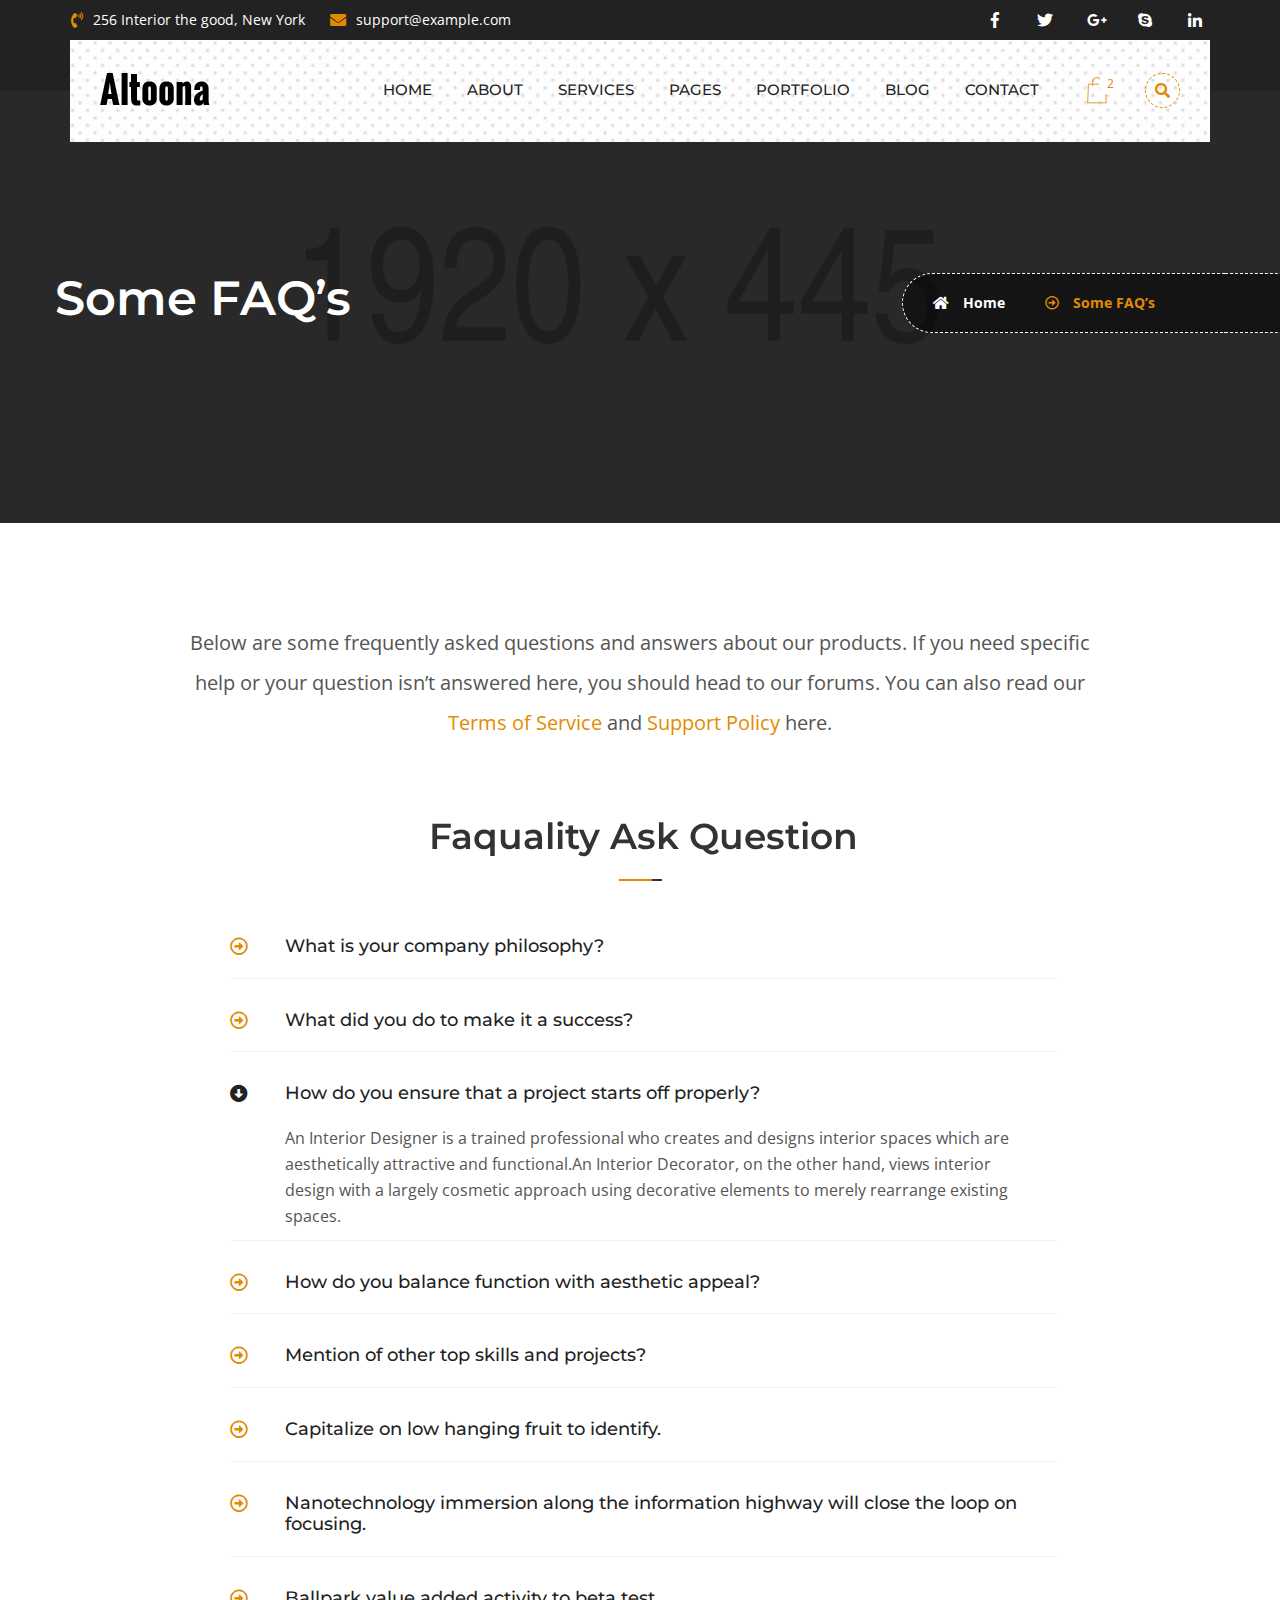
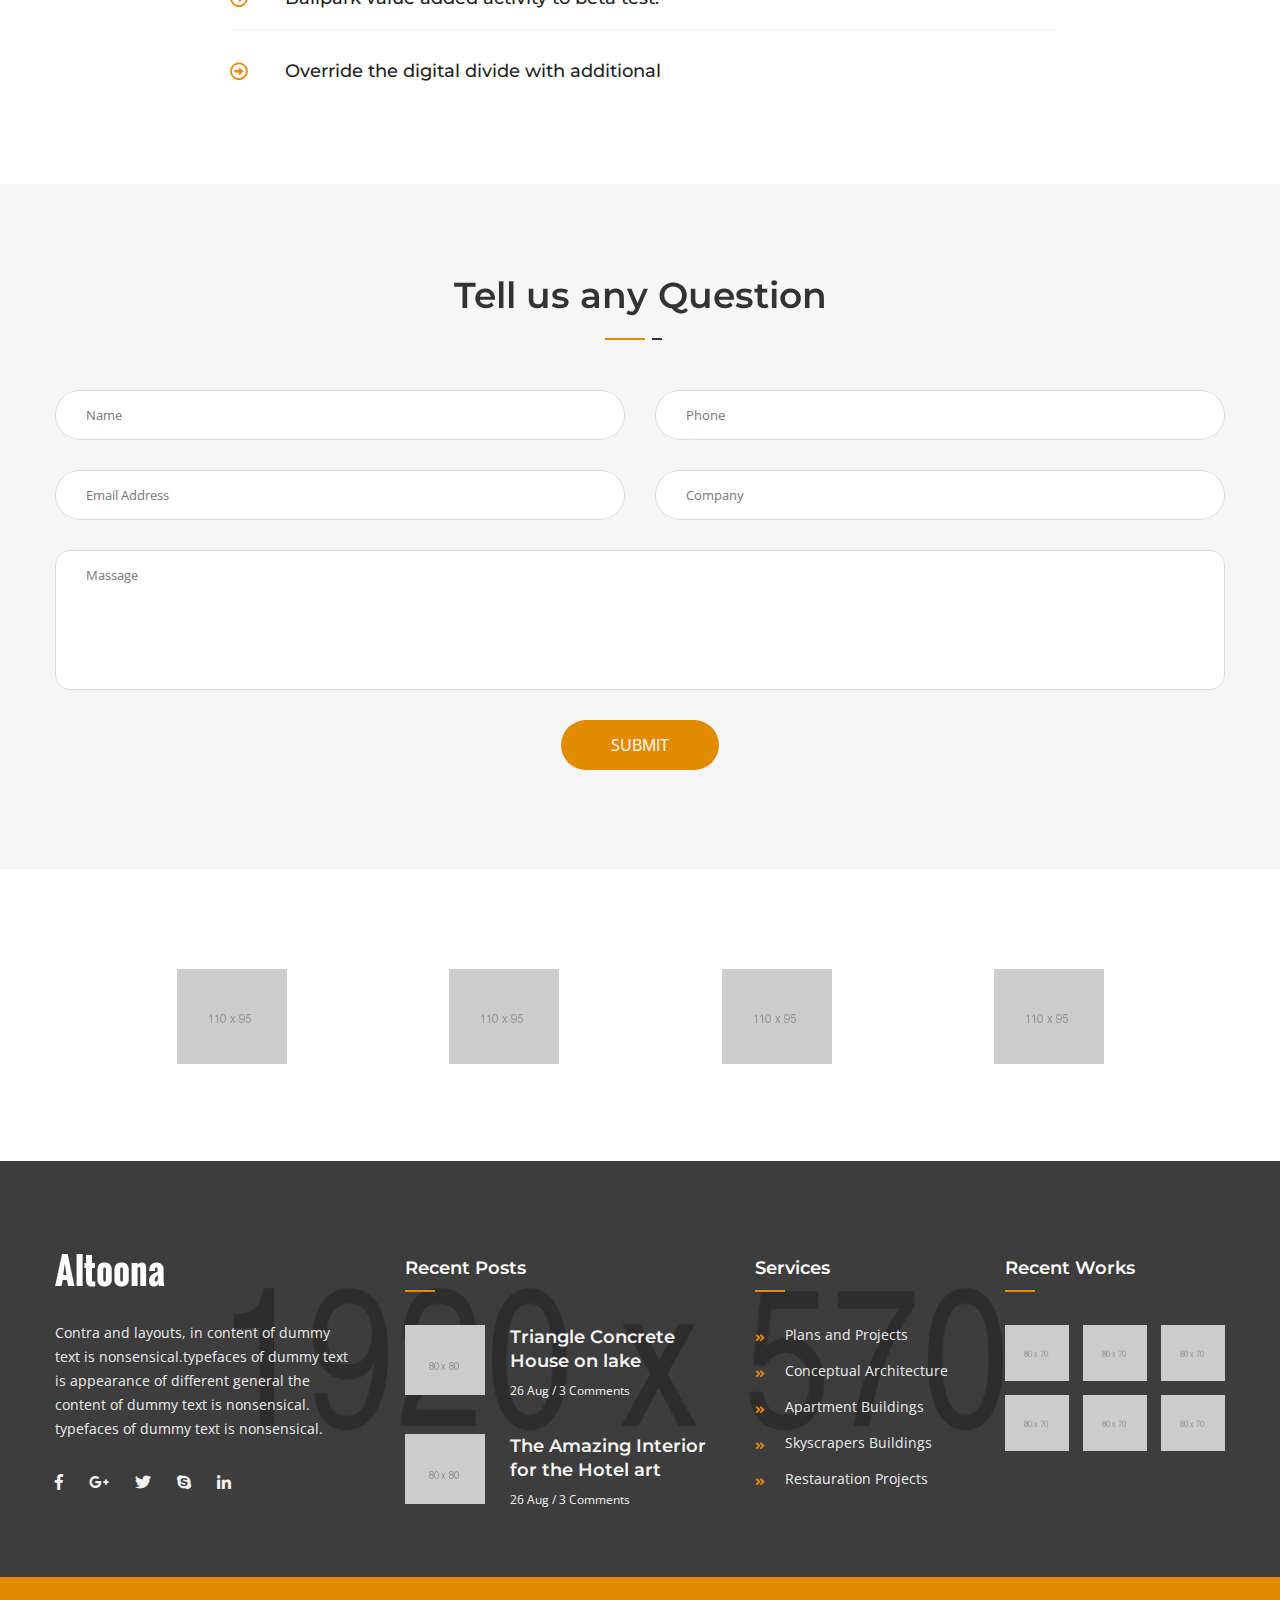
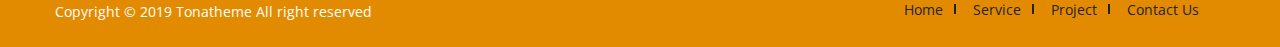
<file: faq.html>
<!DOCTYPE html>
<html lang="en">
<head>
<meta charset="utf-8">
<title>Altoona - Interior Creator HTML Template | Some FAQ’s</title>
<!-- Stylesheets -->
<link href="css/bootstrap.css" rel="stylesheet">
<link href="css/style.css" rel="stylesheet">
<link href="css/responsive.css" rel="stylesheet">   
<!--Color Switcher Mockup-->
<link href="css/color-switcher-design.css" rel="stylesheet">
<!--Color Themes-->
<link id="theme-color-file" href="css/color-themes/default-theme.css" rel="stylesheet">

<link rel="shortcut icon" href="images/favicon.png" type="image/x-icon">
<link rel="icon" href="images/favicon.png" type="image/x-icon">
<!-- Responsive -->
<meta http-equiv="X-UA-Compatible" content="IE=edge">
<meta name="viewport" content="width=device-width, initial-scale=1.0, maximum-scale=1.0, user-scalable=0">
<!--[if lt IE 9]><script src="https://cdnjs.cloudflare.com/ajax/libs/html5shiv/3.7.3/html5shiv.js"></script><![endif]-->
<!--[if lt IE 9]><script src="js/respond.js"></script><![endif]-->
</head>

<body>

<div class="page-wrapper">
    <!-- Preloader -->
    <div class="preloader"></div>
    <!-- Main Header-->
    <header class="main-header header-style-four">
        <!--Header Top-->
        <div class="header-top">
            <div class="auto-container">
                <div class="inner-container clearfix">
                    <div class="top-left">
                        <ul class="contact-list clearfix">
                            <li><i class="fa fa-phone-volume"></i> 256 Interior the good, New York</li>
                            <li><i class="fa fa-envelope"></i><a href="mailto:support@example.com">support@example.com</a></li>
                        </ul>
                    </div>
                    <div class="top-right">
                        <ul class="social-icon-four clearfix">
                            <li><a href="#"><i class="fab fa-facebook-f"></i></a></li>
                            <li><a href="#"><i class="fab fa-twitter"></i></a></li>
                            <li><a href="#"><i class="fab fa-google-plus-g"></i></a></li>
                            <li><a href="#"><i class="fab fa-skype"></i></a></li>
                            <li><a href="#"><i class="fab fa-linkedin-in"></i></a></li>
                        </ul>
                    </div>
                </div>
            </div>
        </div>
        <!-- End Header Top -->

        <div class="header-lower">
            <div class="auto-container">
                <div class="main-box clearfix">
                    <div class="logo-box">
                        <div class="logo"><a href="index.html"><img src="images/logo-3.png" alt="" title=""></a></div>
                    </div>

                    <div class="nav-outer clearfix">
                        <!-- Main Menu -->
                        <nav class="main-menu navbar-expand-md ">
                            <div class="navbar-header">
                                <!-- Toggle Button -->      
                                <button class="navbar-toggler" type="button" data-toggle="collapse" data-target="#navbarSupportedContent" aria-controls="navbarSupportedContent" aria-expanded="false" aria-label="Toggle navigation">
                                    <span class="icon flaticon-menu"></span>
                                </button>
                            </div>
                            
                            <div class="collapse navbar-collapse clearfix" id="navbarSupportedContent">
                                <ul class="navigation clearfix">
                                    <li class="dropdown"><a href="#">Home</a>
                                        <ul>
                                            <li class="dropdown"><a href="#">Header Styles</a>
                                                <ul>
                                                    <li><a href="index.html">Header Style One</a></li>
                                                    <li><a href="index-2.html">Header Style Two</a></li>
                                                    <li><a href="index-3.html">Header Style Three</a></li>
                                                    <li><a href="index-4.html">Header Style Four</a></li>
                                                    <li><a href="index-5.html">Header Style Five</a></li>
                                                </ul>
                                            </li>
                                            <li><a href="index.html">Home page 01</a></li>
                                            <li><a href="index-2.html">Home page 02</a></li>
                                            <li><a href="index-3.html">Home page 03</a></li>
                                            <li><a href="index-4.html">Home page 04</a></li>
                                            <li><a href="index-5.html">Home page 05</a></li>
                                        </ul>
                                    </li>
                                    <li class="dropdown"><a href="#">About</a>
                                        <ul>
                                            <li><a href="about.html">About Us</a></li>
                                            <li><a href="faq.html">FAQ's</a></li>
                                            <li><a href="team.html">Our Team</a></li>
                                        </ul>
                                    </li>
                                    <li><a href="services.html">Services</a></li>
                                    <li class="dropdown has-mega-menu"><a href="#">Pages</a>
                                        <div class="mega-menu">
                                            <div class="mega-menu-bar row clearfix">
                                                <div class="column col-lg-3 col-md-3 col-sm-12">
                                                    <h3>About</h3>
                                                    <ul>
                                                        <li><a href="about.html">About Us</a></li>
                                                        <li><a href="team.html">Our Team</a></li>
                                                    </ul>
                                                </div>
                                                <div class="column col-lg-3 col-md-3 col-sm-12">
                                                    <h3>Services</h3>
                                                    <ul>
                                                        <li><a href="services.html">All Services</a></li>
                                                        <li><a href="faq.html">FAQ's</a></li>
                                                    </ul>
                                                </div>
                                                <div class="column col-lg-3 col-md-3 col-sm-12">
                                                    <h3>portfolio</h3>
                                                    <ul>
                                                        <li><a href="portfolio.html">portfolio</a></li>
                                                        <li><a href="project-detail.html">portfolio Details</a></li>
                                                    </ul>
                                                </div>
                                                <div class="column col-lg-3 col-md-3 col-sm-12">
                                                    <h3>Blog</h3>
                                                    <ul>
                                                        <li><a href="blog.html">Blog Classic</a></li>
                                                        <li><a href="blog-detail.html">Blog Details</a></li>
                                                    </ul>
                                                </div>
                                            </div>
                                        </div>
                                    </li>
                                    <li class="dropdown"><a href="#">Portfolio</a>
                                        <ul>
                                            <li><a href="portfolio.html">portfolio</a></li>
                                            <li><a href="project-detail.html">portfolio Details</a></li>
                                        </ul>
                                    </li>
                                    <li class="dropdown"><a href="#">Blog</a>
                                        <ul>
                                            <li><a href="blog.html">Blog Classic</a></li>
                                            <li><a href="blog-detail.html">Blog Details</a></li>
                                        </ul>
                                    </li>
                                    <li><a href="contact.html">Contact</a></li>
                                </ul>
                            </div>
                        </nav><!-- Main Menu End-->                        

                        <!-- Outer Box-->
                        <div class="outer-box">
                            <!-- Cart Btn -->
                            <div class="cart-btn">
                                <a href="#" title="">
                                    <i class="flaticon-shopping-bag"></i>
                                    <span class="count">2</span>
                                </a>
                            </div>

                            <!--Search Box-->
                        <div class="header-searchbar">
                            <i class="fa fa-search"></i>
                        </div>
                        <div class="wraper_search">
                            <div class="table">
                            <div class="table-cell">
                            <!-- search-layer -->
                            <div class="search-layer"></div>
                            <!-- search-layer -->
                            <!-- search-layer -->
                            <div class="search-layer"></div>
                            <!-- search-layer -->
                            <!-- search-layer -->
                            <div class="search-layer"></div>
                            <!-- search-layer -->
                            <!-- search-close -->
                            <div class="search-close">
                            <span class="search-close-line"></span>
                            <span class="search-close-line"></span>
                            </div>
                            <!-- search-close -->
                            <!-- inner_search -->
                            <div class="inner_search">
                            <!-- flyout-search-title -->
                            <div class="flyout-search-title">
                            <h4>Search</h4>
                            </div>
                            <!-- flyout-search-title -->
                            <!-- search-bar -->
                            <div class="search-bar">
                            <form role="search">
                            <div class="form-row">
                            <input type="search" placeholder="Type to search..." value="" name="s" required="">
                            <button type="submit"><i class="fa fa-search"></i></button>
                            </div>
                            </form>
                            </div>
                            <!-- search-bar -->
                            </div>
                            <!-- inner_search -->
                            </div>
                            </div>
                        </div>
                        </div>
                    </div>
                </div>
            </div>
        </div>
        <!-- Sticky Header  -->
        <div class="sticky-header">
            <div class="auto-container clearfix">
                <!--Logo-->
                <div class="logo pull-left">
                    <a href="index.html" title=""><img src="images/logo-small.png" alt="" title=""></a>
                </div>
                <!--Right Col-->
                <div class="pull-right">
                    <!-- Main Menu -->
                    <nav class="main-menu">
                        <div class="navbar-collapse show collapse clearfix">
                            <ul class="navigation clearfix">
                                    <li class="dropdown"><a href="#">Home</a>
                                        <ul>
                                            <li class="dropdown"><a href="#">Header Styles</a>
                                                <ul>
                                                    <li><a href="index.html">Header Style One</a></li>
                                                    <li><a href="index-2.html">Header Style Two</a></li>
                                                    <li><a href="index-3.html">Header Style Three</a></li>
                                                    <li><a href="index-4.html">Header Style Four</a></li>
                                                    <li><a href="index-5.html">Header Style Five</a></li>
                                                </ul>
                                            </li>
                                            <li><a href="index.html">Home page 01</a></li>
                                            <li><a href="index-2.html">Home page 02</a></li>
                                            <li><a href="index-3.html">Home page 03</a></li>
                                            <li><a href="index-4.html">Home page 04</a></li>
                                            <li><a href="index-5.html">Home page 05</a></li>
                                        </ul>
                                    </li>
                                    <li class="dropdown"><a href="#">About</a>
                                        <ul>
                                            <li><a href="about.html">About Us</a></li>
                                            <li><a href="faq.html">FAQ's</a></li>
                                            <li><a href="team.html">Our Team</a></li>
                                        </ul>
                                    </li>
                                    <li><a href="services.html">Services</a></li>
                                    <li class="dropdown has-mega-menu"><a href="#">Pages</a>
                                        <div class="mega-menu">
                                            <div class="mega-menu-bar row clearfix">
                                                <div class="column col-lg-3 col-md-3 col-sm-12">
                                                    <h3>About</h3>
                                                    <ul>
                                                        <li><a href="about.html">About Us</a></li>
                                                        <li><a href="team.html">Our Team</a></li>
                                                    </ul>
                                                </div>
                                                <div class="column col-lg-3 col-md-3 col-sm-12">
                                                    <h3>Services</h3>
                                                    <ul>
                                                        <li><a href="services.html">All Services</a></li>
                                                        <li><a href="faq.html">FAQ's</a></li>
                                                    </ul>
                                                </div>
                                                <div class="column col-lg-3 col-md-3 col-sm-12">
                                                    <h3>portfolio</h3>
                                                    <ul>
                                                        <li><a href="portfolio.html">portfolio</a></li>
                                                        <li><a href="project-detail.html">portfolio Details</a></li>
                                                    </ul>
                                                </div>
                                                <div class="column col-lg-3 col-md-3 col-sm-12">
                                                    <h3>Blog</h3>
                                                    <ul>
                                                        <li><a href="blog.html">Blog Classic</a></li>
                                                        <li><a href="blog-detail.html">Blog Details</a></li>
                                                    </ul>
                                                </div>
                                            </div>
                                        </div>
                                    </li>
                                    <li class="dropdown"><a href="#">Portfolio</a>
                                        <ul>
                                            <li><a href="portfolio.html">portfolio</a></li>
                                            <li><a href="project-detail.html">portfolio Details</a></li>
                                        </ul>
                                    </li>
                                    <li class="dropdown"><a href="#">Blog</a>
                                        <ul>
                                            <li><a href="blog.html">Blog Classic</a></li>
                                            <li><a href="blog-detail.html">Blog Details</a></li>
                                        </ul>
                                    </li>
                                    <li><a href="contact.html">Contact</a></li>
                                </ul>
                        </div>
                    </nav><!-- Main Menu End-->
                </div>
            </div>
        </div><!-- End Sticky Menu -->
    </header>
    <!--End Main Header -->

    <!--Page Title-->
    <section class="page-title" style="background-image:url(images/background/24.jpg);">
        <div class="auto-container">
            <div class="inner-container clearfix">
                <div class="title-box">
                    <h1>Some FAQ’s</h1>
                </div>
                <ul class="bread-crumb clearfix">
                    <li><a href="index.html"><span class="fas fa-home"></span> Home</a></li>
                    <li><span class="far fa-arrow-alt-circle-right"></span> Some FAQ’s</li>
                </ul>
            </div>
        </div>
    </section>
    <!--End Page Title-->

    <!--Faq's Section -->
    <section class="faq-section style-two">
        <div class="auto-container">
            <div class="row clearfix">

                <div class="accordion-column col-lg-12 col-md-12 col-sm-12">
                    <div class="upper-column text-center">
                        <div class="text">Below are some frequently asked questions and answers about our products. If you need specific help or your question isn’t answered here, you should head to our forums. You can also read our <a href="#">Terms of Service</a>  and <a href="#">Support Policy</a> here.</div>
                    </div>
                    <div class="outer-column">
                        <div class="inner-column">
                            <div class="sec-title text-center">
                                <h2>Faquality Ask Question</h2>
                            </div>
                            <ul class="accordion-box">
                                <!--Accordion Block-->
                                <li class="accordion block">
                                    <div class="acc-btn"><div class="icon-outer"><span class="icon icon_right far fa-arrow-alt-circle-right"></span> <span class="icon icon_down far fa-arrow-alt-circle-down"></span> </div>
                                    What is your company philosophy?</div>  

                                    <div class="acc-content">
                                        <div class="content">
                                            <div class="text">An Interior Designer is a trained professional who creates and designs interior spaces which are aesthetically attractive and functional.An Interior Decorator, on the other hand, views interior design with a largely cosmetic approach using decorative elements to merely rearrange existing spaces.</div>
                                        </div>
                                    </div>
                                </li>
                                <!--Accordion Block-->
                                <li class="accordion block">
                                    <div class="acc-btn"><div class="icon-outer"><span class="icon icon_right far fa-arrow-alt-circle-right"></span> <span class="icon icon_down far fa-arrow-alt-circle-down"></span> </div>
                                    What did you do to make it a success?</div> 
                                    <div class="acc-content">
                                        <div class="content">
                                            <div class="text">An Interior Designer is a trained professional who creates and designs interior spaces which are aesthetically attractive and functional.An Interior Decorator, on the other hand, views interior design with a largely cosmetic approach using decorative elements to merely rearrange existing spaces.</div>
                                        </div>
                                    </div>
                                </li>

                                <!--Accordion Block-->
                                <li class="accordion block">
                                    <div class="acc-btn active"><div class="icon-outer"><span class="icon icon_right far fa-arrow-alt-circle-right"></span> <span class="icon icon_down far fa-arrow-alt-circle-down"></span> </div>
                                    How do you ensure that a project starts off properly?</div>  
                                    <div class="acc-content current">
                                        <div class="content">
                                            <div class="text">An Interior Designer is a trained professional who creates and designs interior spaces which are aesthetically attractive and functional.An Interior Decorator, on the other hand, views interior design with a largely cosmetic approach using decorative elements to merely rearrange existing spaces.</div>
                                        </div>
                                    </div>
                                </li>

                                <!--Accordion Block-->
                                <li class="accordion block">
                                    <div class="acc-btn"><div class="icon-outer"><span class="icon icon_right far fa-arrow-alt-circle-right"></span> <span class="icon icon_down far fa-arrow-alt-circle-down"></span> </div>
                                    How do you balance function with aesthetic appeal?</div> 
                                    <div class="acc-content">
                                        <div class="content">
                                            <div class="text">An Interior Designer is a trained professional who creates and designs interior spaces which are aesthetically attractive and functional.An Interior Decorator, on the other hand, views interior design with a largely cosmetic approach using decorative elements to merely rearrange existing spaces.</div>
                                        </div>
                                    </div>
                                </li>

                                <!--Accordion Block-->
                                <li class="accordion block">
                                    <div class="acc-btn"><div class="icon-outer"><span class="icon icon_right far fa-arrow-alt-circle-right"></span> <span class="icon icon_down far fa-arrow-alt-circle-down"></span> </div>
                                    Mention of other top skills and projects?</div> 
                                    <div class="acc-content">
                                        <div class="content">
                                            <div class="text">An Interior Designer is a trained professional who creates and designs interior spaces which are aesthetically attractive and functional.An Interior Decorator, on the other hand, views interior design with a largely cosmetic approach using decorative elements to merely rearrange existing spaces.</div>
                                        </div>
                                    </div>
                                </li>

                                <!--Accordion Block-->
                                <li class="accordion block">
                                    <div class="acc-btn"><div class="icon-outer"><span class="icon icon_right far fa-arrow-alt-circle-right"></span> <span class="icon icon_down far fa-arrow-alt-circle-down"></span> </div>
                                    Capitalize on low hanging fruit to identify.</div> 
                                    <div class="acc-content">
                                        <div class="content">
                                            <div class="text">An Interior Designer is a trained professional who creates and designs interior spaces which are aesthetically attractive and functional.An Interior Decorator, on the other hand, views interior design with a largely cosmetic approach using decorative elements to merely rearrange existing spaces.</div>
                                        </div>
                                    </div>
                                </li>

                                <!--Accordion Block-->
                                <li class="accordion block">
                                    <div class="acc-btn"><div class="icon-outer"><span class="icon icon_right far fa-arrow-alt-circle-right"></span> <span class="icon icon_down far fa-arrow-alt-circle-down"></span> </div>
                                    Nanotechnology immersion along the information highway will close the loop on focusing.</div> 
                                    <div class="acc-content">
                                        <div class="content">
                                            <div class="text">An Interior Designer is a trained professional who creates and designs interior spaces which are aesthetically attractive and functional.An Interior Decorator, on the other hand, views interior design with a largely cosmetic approach using decorative elements to merely rearrange existing spaces.</div>
                                        </div>
                                    </div>
                                </li>

                                <!--Accordion Block-->
                                <li class="accordion block">
                                    <div class="acc-btn"><div class="icon-outer"><span class="icon icon_right far fa-arrow-alt-circle-right"></span> <span class="icon icon_down far fa-arrow-alt-circle-down"></span> </div>
                                    Ballpark value added activity to beta test.</div> 
                                    <div class="acc-content">
                                        <div class="content">
                                            <div class="text">An Interior Designer is a trained professional who creates and designs interior spaces which are aesthetically attractive and functional.An Interior Decorator, on the other hand, views interior design with a largely cosmetic approach using decorative elements to merely rearrange existing spaces.</div>
                                        </div>
                                    </div>
                                </li>

                                <!--Accordion Block-->
                                <li class="accordion block">
                                    <div class="acc-btn"><div class="icon-outer"><span class="icon icon_right far fa-arrow-alt-circle-right"></span> <span class="icon icon_down far fa-arrow-alt-circle-down"></span> </div>
                                    Override the digital divide with additional</div> 
                                    <div class="acc-content">
                                        <div class="content">
                                            <div class="text">An Interior Designer is a trained professional who creates and designs interior spaces which are aesthetically attractive and functional.An Interior Decorator, on the other hand, views interior design with a largely cosmetic approach using decorative elements to merely rearrange existing spaces.</div>
                                        </div>
                                    </div>
                                </li>
                        
                            </ul>
                            <!-- end -->
                        </div>
                    </div>
                </div>
            </div>
        </div>
    </section>
    <!--End Faq's Section -->

    <!-- Contact Section -->
    <section class="contact-section style-two">
        <div class="auto-container">
            <div class="sec-title text-center">
                <h2>Tell us any Question</h2>
            </div>

            <div class="row">
                <!-- Form Column -->
                <div class="form-column col-lg-12 col-md-12 col-sm-12">
                    <div class="inner-column">
                        <!-- Contact Form -->
                        <div class="contact-form">
                            <form method="post" action="sendemail.php">
                                <div class="row">
                                    <div class="form-group col-lg-6 col-md-12">
                                        <input type="text" name="username" placeholder="Name" required>
                                    </div>

                                    <div class="form-group col-lg-6 col-md-12">
                                        <input type="text" name="phone" placeholder="Phone" required>
                                    </div>

                                    <div class="form-group col-lg-6 col-md-12">
                                        <input type="email" name="email" placeholder="Email Address" required>
                                    </div>
                                    
                                    <div class="form-group col-lg-6 col-md-12">
                                        <input type="text" name="company" placeholder="Company" required>
                                    </div>
                                    

                                    <div class="form-group col-lg-12 col-md-12">
                                        <textarea name="message" placeholder="Massage"></textarea>
                                    </div>
                                    
                                    <div class="form-group col-lg-12 col-md-12 text-center">
                                        <button class="theme-btn btn-style-one " type="submit" name="submit-form">Submit</button>
                                    </div> 
                                </div>
                            </form>
                        </div>
                    </div>
                </div>
            </div>
        </div>
    </section>
    <!--End Contact Section -->

    <!--Clients Section-->
    <section class="clients-section style-six">
        <div class="auto-container">
            <div class="sponsors-outer">
                <!--Sponsors Carousel-->
                <ul class="sponsors-carousel owl-carousel owl-theme">
                    <li class="slide-item"><figure class="image-box"><a href="#"><img src="images/clients/1.png" alt=""></a></figure></li>
                    <li class="slide-item"><figure class="image-box"><a href="#"><img src="images/clients/2.png" alt=""></a></figure></li>
                    <li class="slide-item"><figure class="image-box"><a href="#"><img src="images/clients/3.png" alt=""></a></figure></li>
                    <li class="slide-item"><figure class="image-box"><a href="#"><img src="images/clients/4.png" alt=""></a></figure></li>
                    <li class="slide-item"><figure class="image-box"><a href="#"><img src="images/clients/5.png" alt=""></a></figure></li>
                    <li class="slide-item"><figure class="image-box"><a href="#"><img src="images/clients/1.png" alt=""></a></figure></li>
                    <li class="slide-item"><figure class="image-box"><a href="#"><img src="images/clients/2.png" alt=""></a></figure></li>
                    <li class="slide-item"><figure class="image-box"><a href="#"><img src="images/clients/3.png" alt=""></a></figure></li>
                    <li class="slide-item"><figure class="image-box"><a href="#"><img src="images/clients/4.png" alt=""></a></figure></li>
                    <li class="slide-item"><figure class="image-box"><a href="#"><img src="images/clients/5.png" alt=""></a></figure></li>
                </ul>
            </div>
        </div>
    </section>
    <!--End Clients Section-->

    <!-- Main Footer -->
    <footer class="main-footer style-two" style="background-image: url(images/background/13.jpg);">
        <div class="auto-container">
            <!--Widgets Section-->
            <div class="widgets-section">
                <div class="row">
                    <!--Big Column-->
                    <div class="big-column col-xl-7 col-lg-12 col-md-12 col-sm-12">
                        <div class="row">
                            <!--Footer Column-->
                            <div class="footer-column col-xl-6 col-lg-6 col-md-6 col-sm-12">
                                <div class="footer-widget about-widget">
                                    <div class="footer-logo">
                                        <figure>
                                            <a href="index.html"><img src="images/footer-logo.png" alt=""></a>
                                        </figure>
                                    </div>
                                    <div class="widget-content">
                                        <div class="text">Contra and layouts, in content of dummy text is nonsensical.typefaces of dummy text is appearance of different general the content of dummy text is nonsensical. typefaces of dummy text is nonsensical.</div>
                                        <div class="social-links">
                                            <ul class="social-icon-two">
                                                <li><a href="#"><i class="fab fa-facebook-f"></i></a></li>
                                                <li><a href="#"><i class="fab fa-google-plus-g"></i></a></li>
                                                <li><a href="#"><i class="fab fa-twitter"></i></a></li>
                                                <li><a href="#"><i class="fab fa-skype"></i></a></li>
                                                <li><a href="#"><i class="fab fa-linkedin-in"></i></a></li>
                                            </ul>
                                        </div>
                                    </div>
                                </div>
                            </div>
                            
                            <!--Footer Column-->
                            <div class="footer-column col-xl-6 col-lg-6 col-md-6 col-sm-12">
                                <div class="footer-widget recent-posts">
                                    <h2 class="widget-title">Recent Posts</h2>
                                     <!--Footer Column-->
                                    <div class="widget-content">
                                        <div class="post">
                                            <div class="thumb"><a href="blog-detail.html"><img src="images/resource/post-thumb-1.jpg" alt=""></a></div>
                                            <h4><a href="blog-detail.html">Triangle Concrete House on lake</a></h4>
                                            <ul class="info">
                                                <li>26 Aug</li>
                                                <li>3 Comments</li>
                                            </ul>
                                        </div>

                                        <div class="post">
                                            <div class="thumb"><a href="blog-detail.html"><img src="images/resource/post-thumb-2.jpg" alt=""></a></div>
                                            <h4><a href="blog-detail.html">The Amazing Interior for the Hotel art</a></h4>
                                            <ul class="info">
                                                <li>26 Aug</li>
                                                <li>3 Comments</li>
                                            </ul>
                                        </div>
                                    </div>
                                </div>
                            </div>         
                        </div>
                    </div>
                    
                    <!--Big Column-->
                    <div class="big-column col-xl-5 col-lg-12 col-md-12 col-sm-12">
                        <div class="row clearfix">
                            <div class="footer-column col-xl-6 col-lg-6 col-md-6 col-sm-12">
                                 <div class="footer-widget links-widget">
                                    <h2 class="widget-title">Services</h2>
                                    <div class="widget-content">
                                        <ul class="list">
                                            <li><a href="#">Plans and Projects</a></li>
                                            <li><a href="#">Conceptual Architecture</a></li>
                                            <li><a href="#">Apartment Buildings</a></li>
                                            <li><a href="#">Skyscrapers Buildings</a></li>
                                            <li><a href="#">Restauration Projects</a></li>
                                        </ul>
                                    </div>
                                </div>
                            </div>

                            <!--Footer Column-->
                            <div class="footer-column col-xl-6 col-lg-6 col-md-6 col-sm-12">
                                <div class="footer-widget gallery-widget">
                                    <h2 class="widget-title">Recent Works</h2>
                                    <div class="widget-content">
                                        <div class="outer clearfix">
                                            <figure class="image">
                                                <a href="images/resource/work-thumb-1.jpg" class="lightbox-image" title="Image Title Here"><img src="images/resource/work-thumb-1.jpg" alt=""></a>
                                            </figure>

                                            <figure class="image">
                                                <a href="images/resource/work-thumb-2.jpg" class="lightbox-image" title="Image Title Here"><img src="images/resource/work-thumb-2.jpg" alt=""></a>
                                            </figure>

                                            <figure class="image">
                                                <a href="images/resource/work-thumb-3.jpg" class="lightbox-image" title="Image Title Here"><img src="images/resource/work-thumb-3.jpg" alt=""></a>
                                            </figure>

                                            <figure class="image">
                                                <a href="images/resource/work-thumb-4.jpg" class="lightbox-image" title="Image Title Here"><img src="images/resource/work-thumb-4.jpg" alt=""></a>
                                            </figure>

                                            <figure class="image">
                                                <a href="images/resource/work-thumb-5.jpg" class="lightbox-image" title="Image Title Here"><img src="images/resource/work-thumb-5.jpg" alt=""></a>
                                            </figure>

                                            <figure class="image">
                                                <a href="images/resource/work-thumb-6.jpg" class="lightbox-image" title="Image Title Here"><img src="images/resource/work-thumb-6.jpg" alt=""></a>
                                            </figure>
                                        </div>
                                    </div>       
                                </div>
                            </div>
                        </div>
                    </div>
                </div>
            </div>
        </div>
        
        <!--Footer Bottom-->
        <div class="footer-bottom style-two">
            <div class="auto-container">
                <div class="inner-container clearfix">
                    <div class="footer-menu">
                        <ul>
                            <li><a href="#">Home</a></li>
                            <li><a href="#">Service</a></li>
                            <li><a href="#">Project</a></li>
                            <li><a href="#">Contact Us</a></li>
                        </ul>
                    </div>
                    
                    <div class="copyright-text">
                        <p>Copyright © 2019 <a href="#">Tonatheme</a> All right reserved</p>
                    </div>
                </div>
            </div>
        </div>
    </footer>
    <!-- End Main Footer -->


</div>

<!-- Color Palate / Color Switcher -->
<div class="color-palate">
    <div class="color-trigger">
        <i class="fa fa-cog"></i>
    </div>
    <div class="color-palate-head">
        <h6>Choose Your Color</h6>
    </div>
    <div class="various-color clearfix">
        <div class="colors-list">
            <span class="palate default-color active" data-theme-file="css/color-themes/default-theme.css"></span>
            <span class="palate green-color" data-theme-file="css/color-themes/green-theme.css"></span>
            <span class="palate blue-color" data-theme-file="css/color-themes/blue-theme.css"></span>
            <span class="palate orange-color" data-theme-file="css/color-themes/orange-theme.css"></span>
            <span class="palate purple-color" data-theme-file="css/color-themes/purple-theme.css"></span>
            <span class="palate teal-color" data-theme-file="css/color-themes/teal-theme.css"></span>
            <span class="palate brown-color" data-theme-file="css/color-themes/brown-theme.css"></span>
            <span class="palate redd-color" data-theme-file="css/color-themes/redd-color.css"></span>
        </div>
    </div>
    <div class="palate-foo">
        <span>You will find much more options for colors and styling in admin panel. This color picker is used only for demonstation purposes.</span>
    </div>
    <a href="#" class="purchase-btn">Purchase now $17</a>
</div>

<!-- End Color Switcher -->

<!--Scroll to top-->
<div class="scroll-to-top scroll-to-target" data-target="html"><span class="fa fa-arrow-up"></span></div>
<script src="js/jquery.js"></script> 
<script src="js/popper.min.js"></script>
<script src="js/bootstrap.min.js"></script>

<script src="js/jquery.fancybox.js"></script>
<script src="js/owl.js"></script>
<script src="js/wow.js"></script>
<script src="js/appear.js"></script>
<script src="js/isotope.js"></script>
<script src="js/jquery.mCustomScrollbar.concat.min.js"></script>
<script src="js/jquery-ui.js"></script>
<script src="js/mixitup.js"></script>
<script src="js/script.js"></script>
<!-- Color Setting -->
<script src="js/color-settings.js"></script>
</body>
</html>
</file>
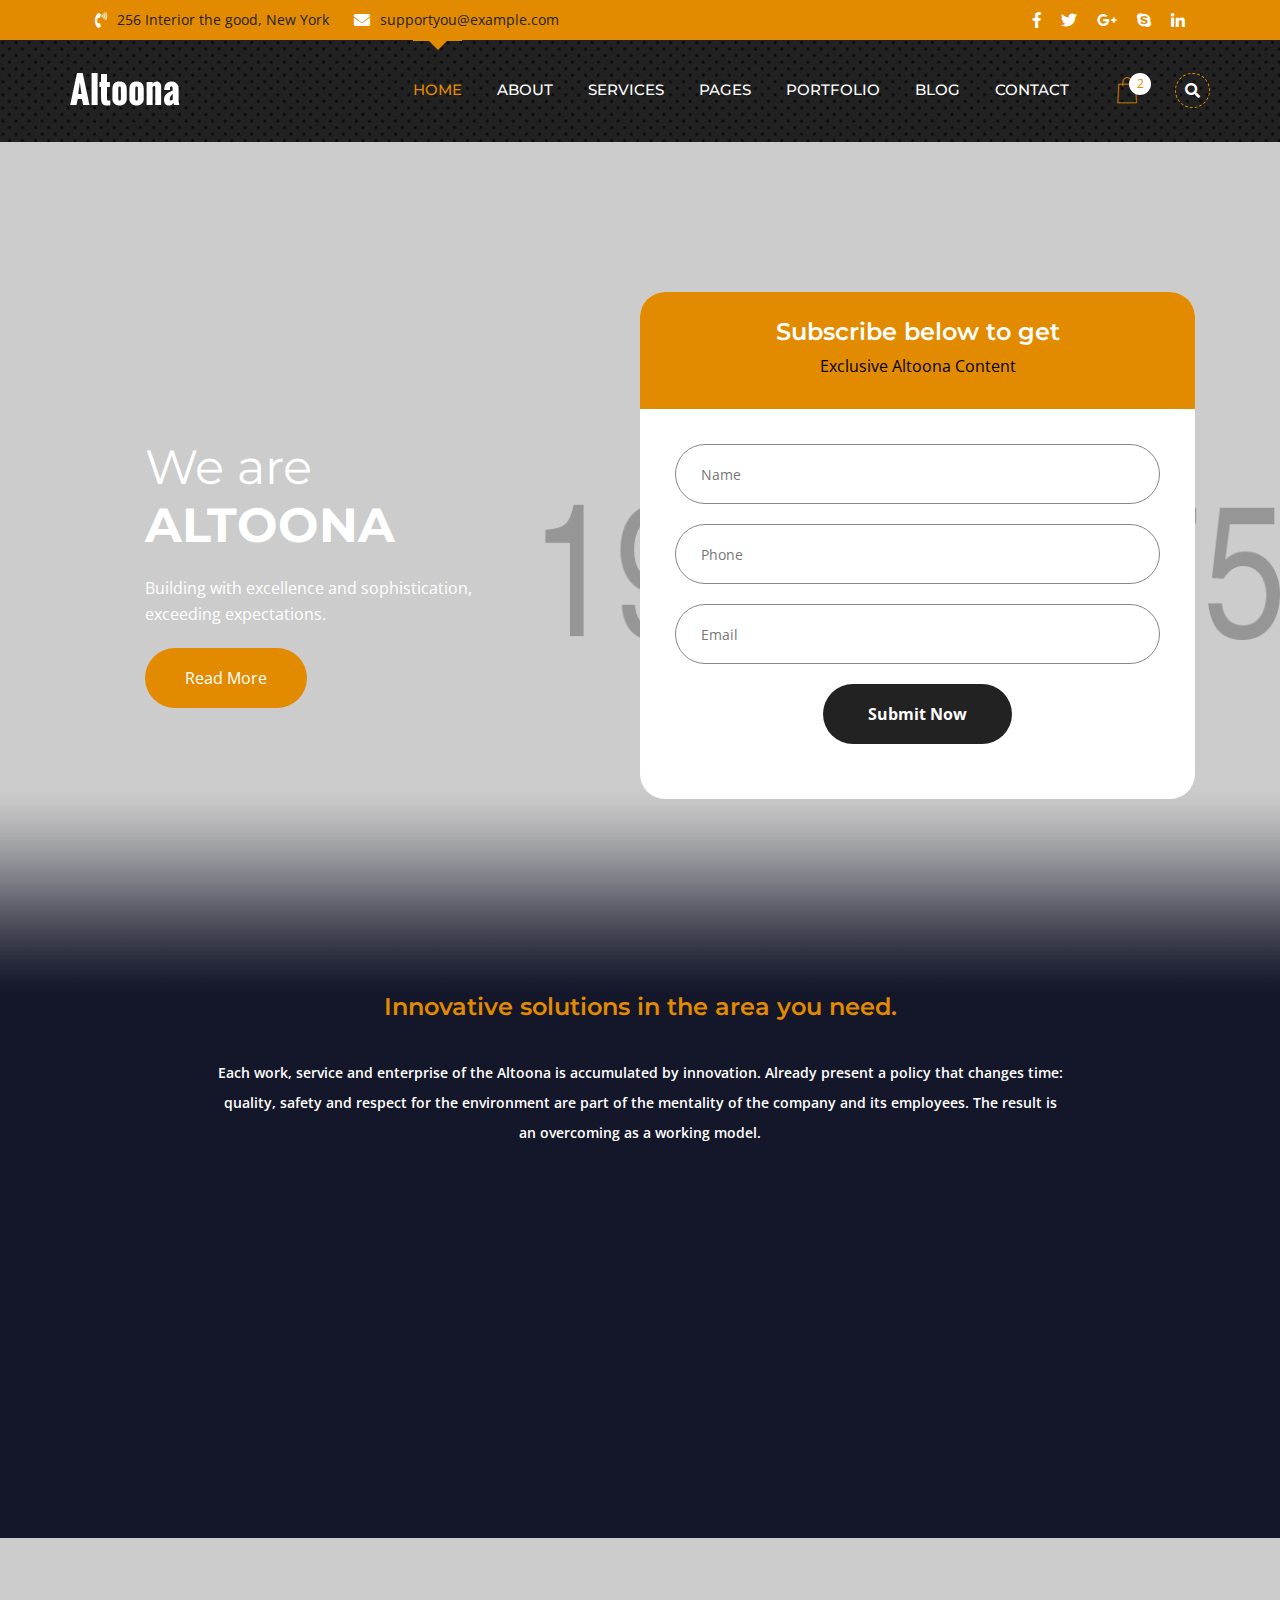
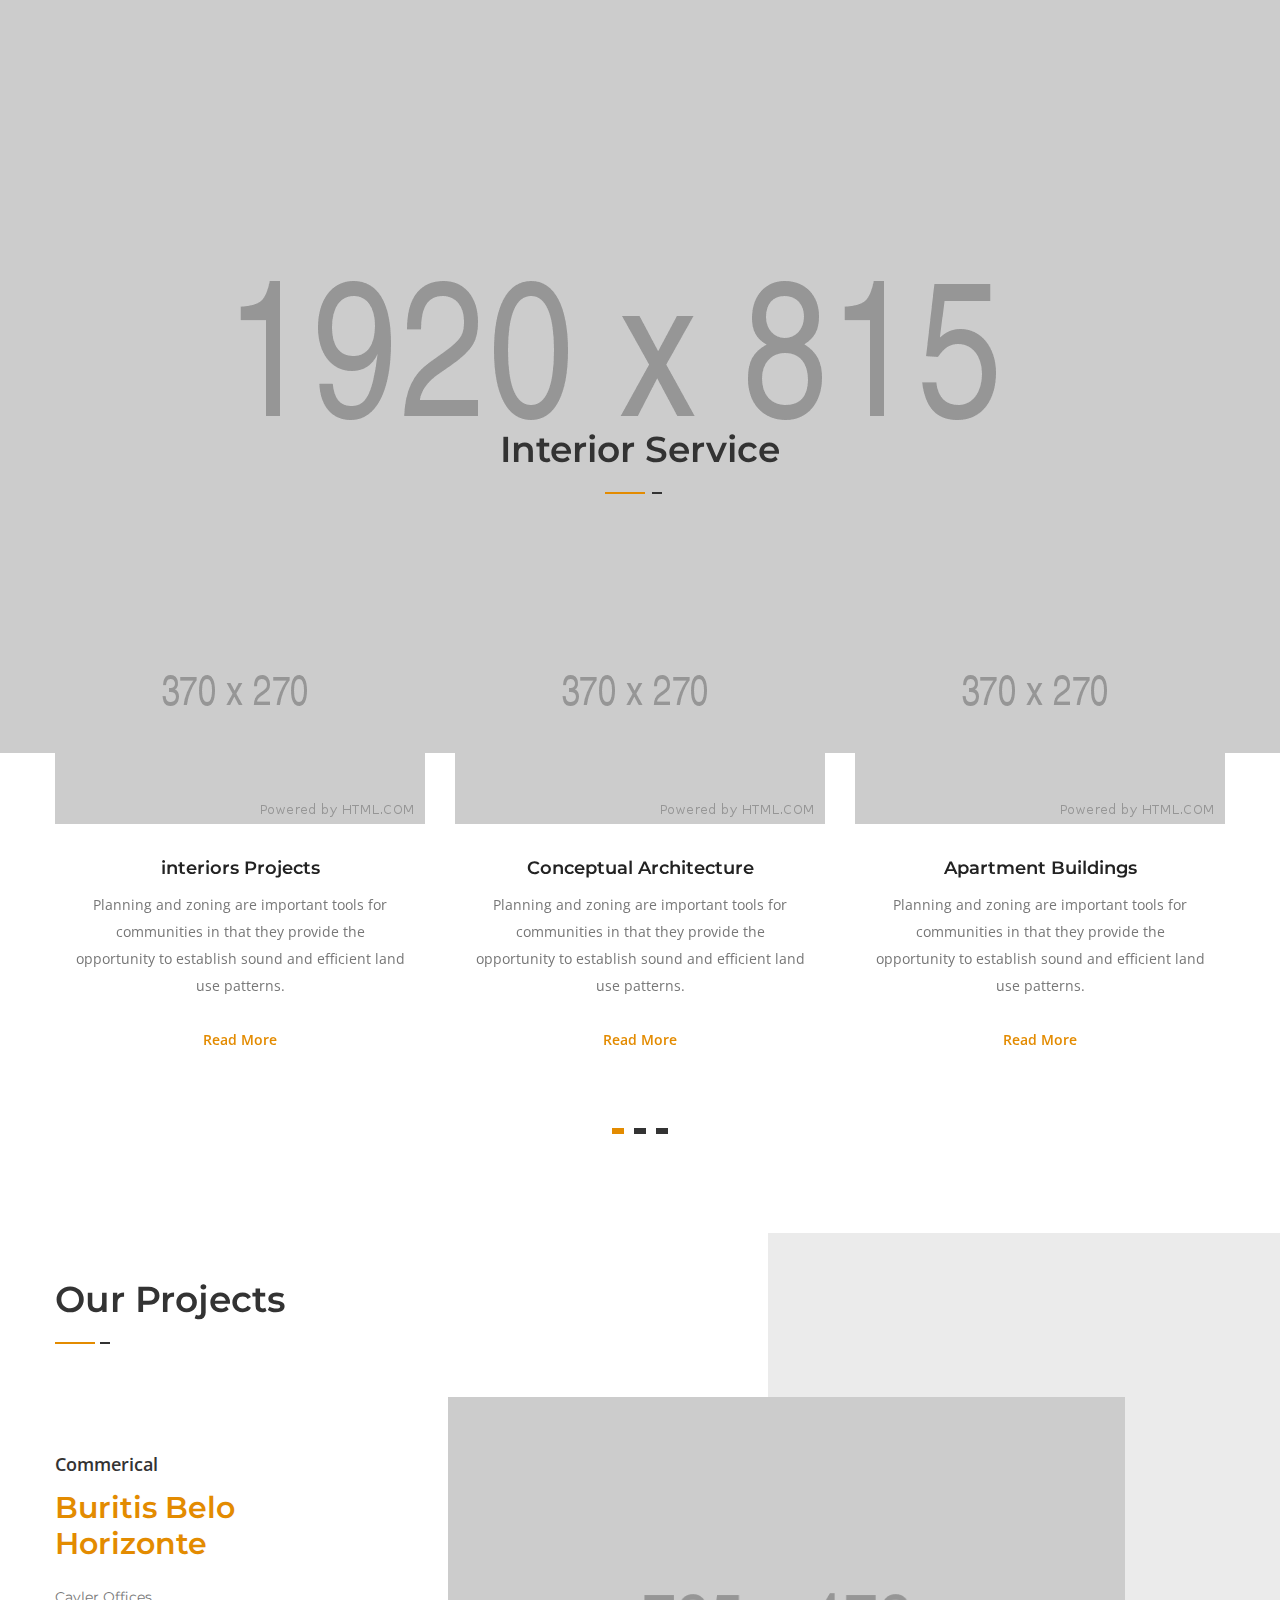
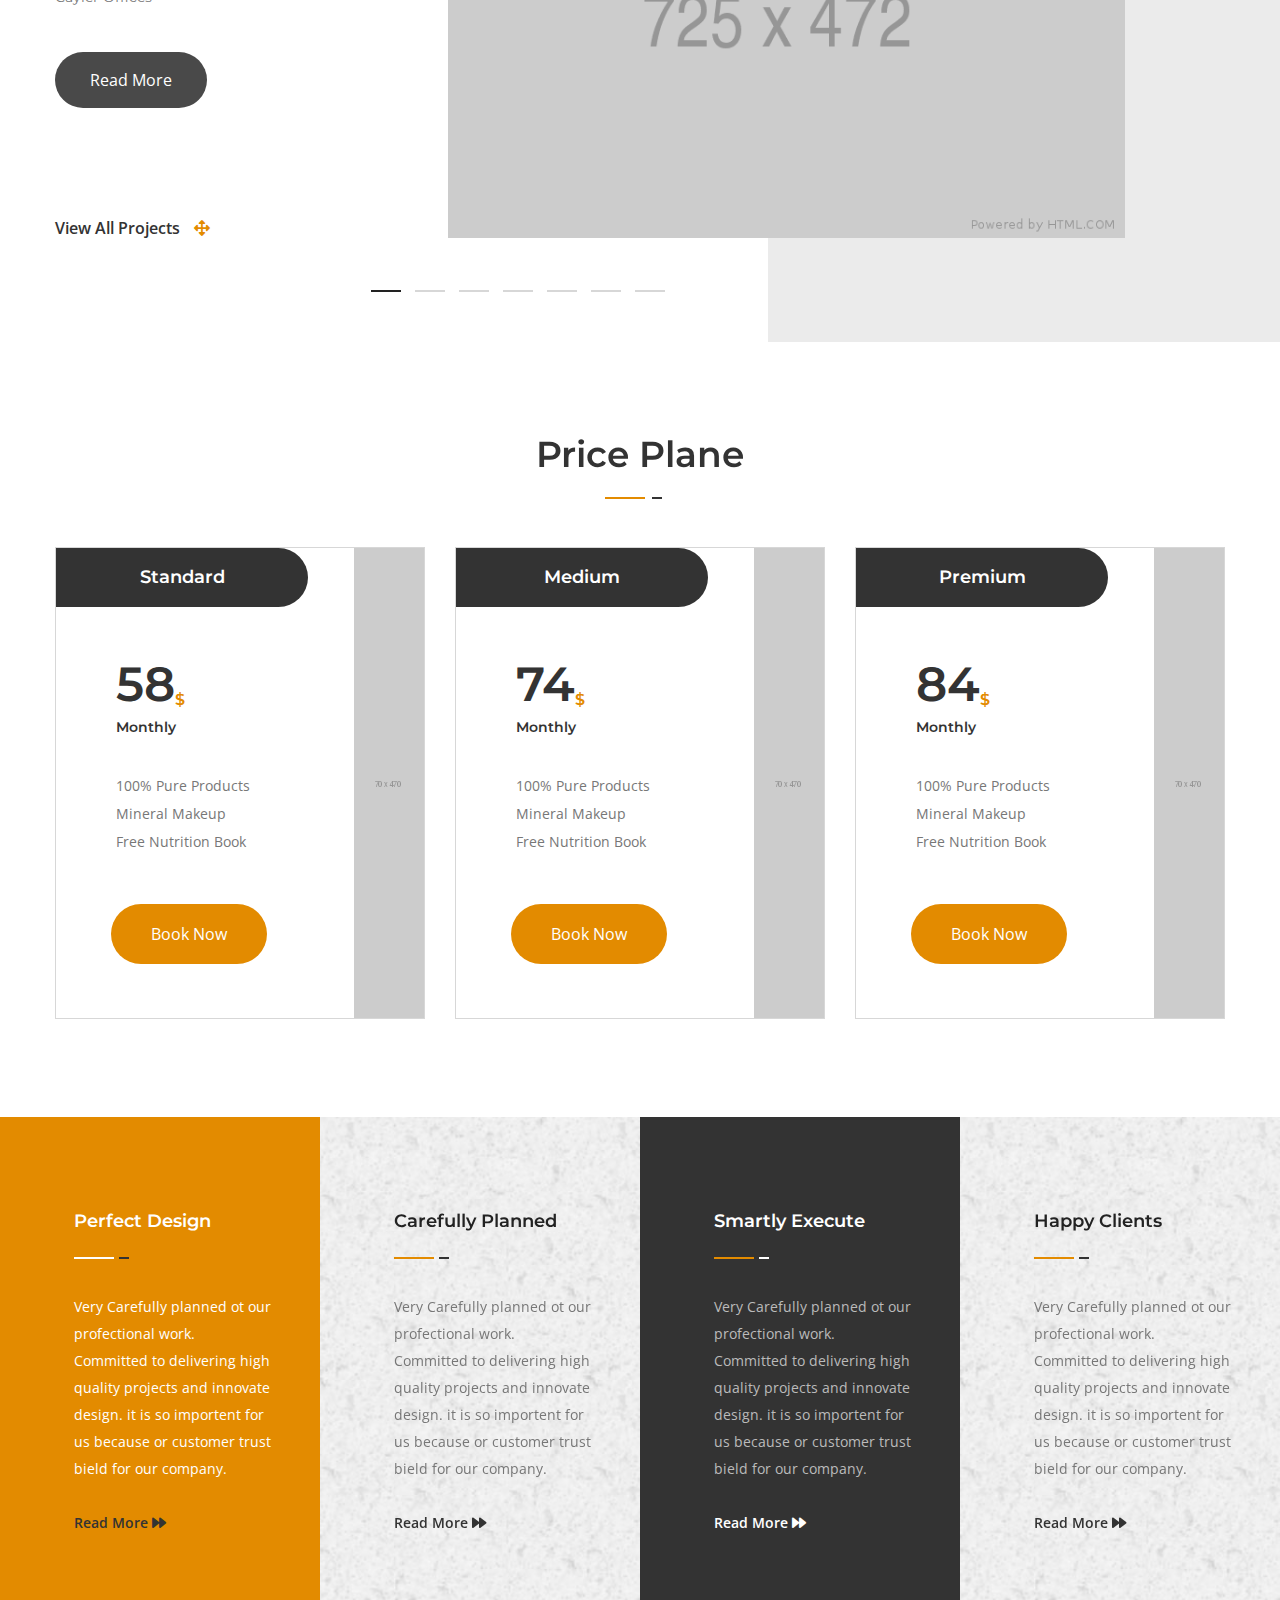
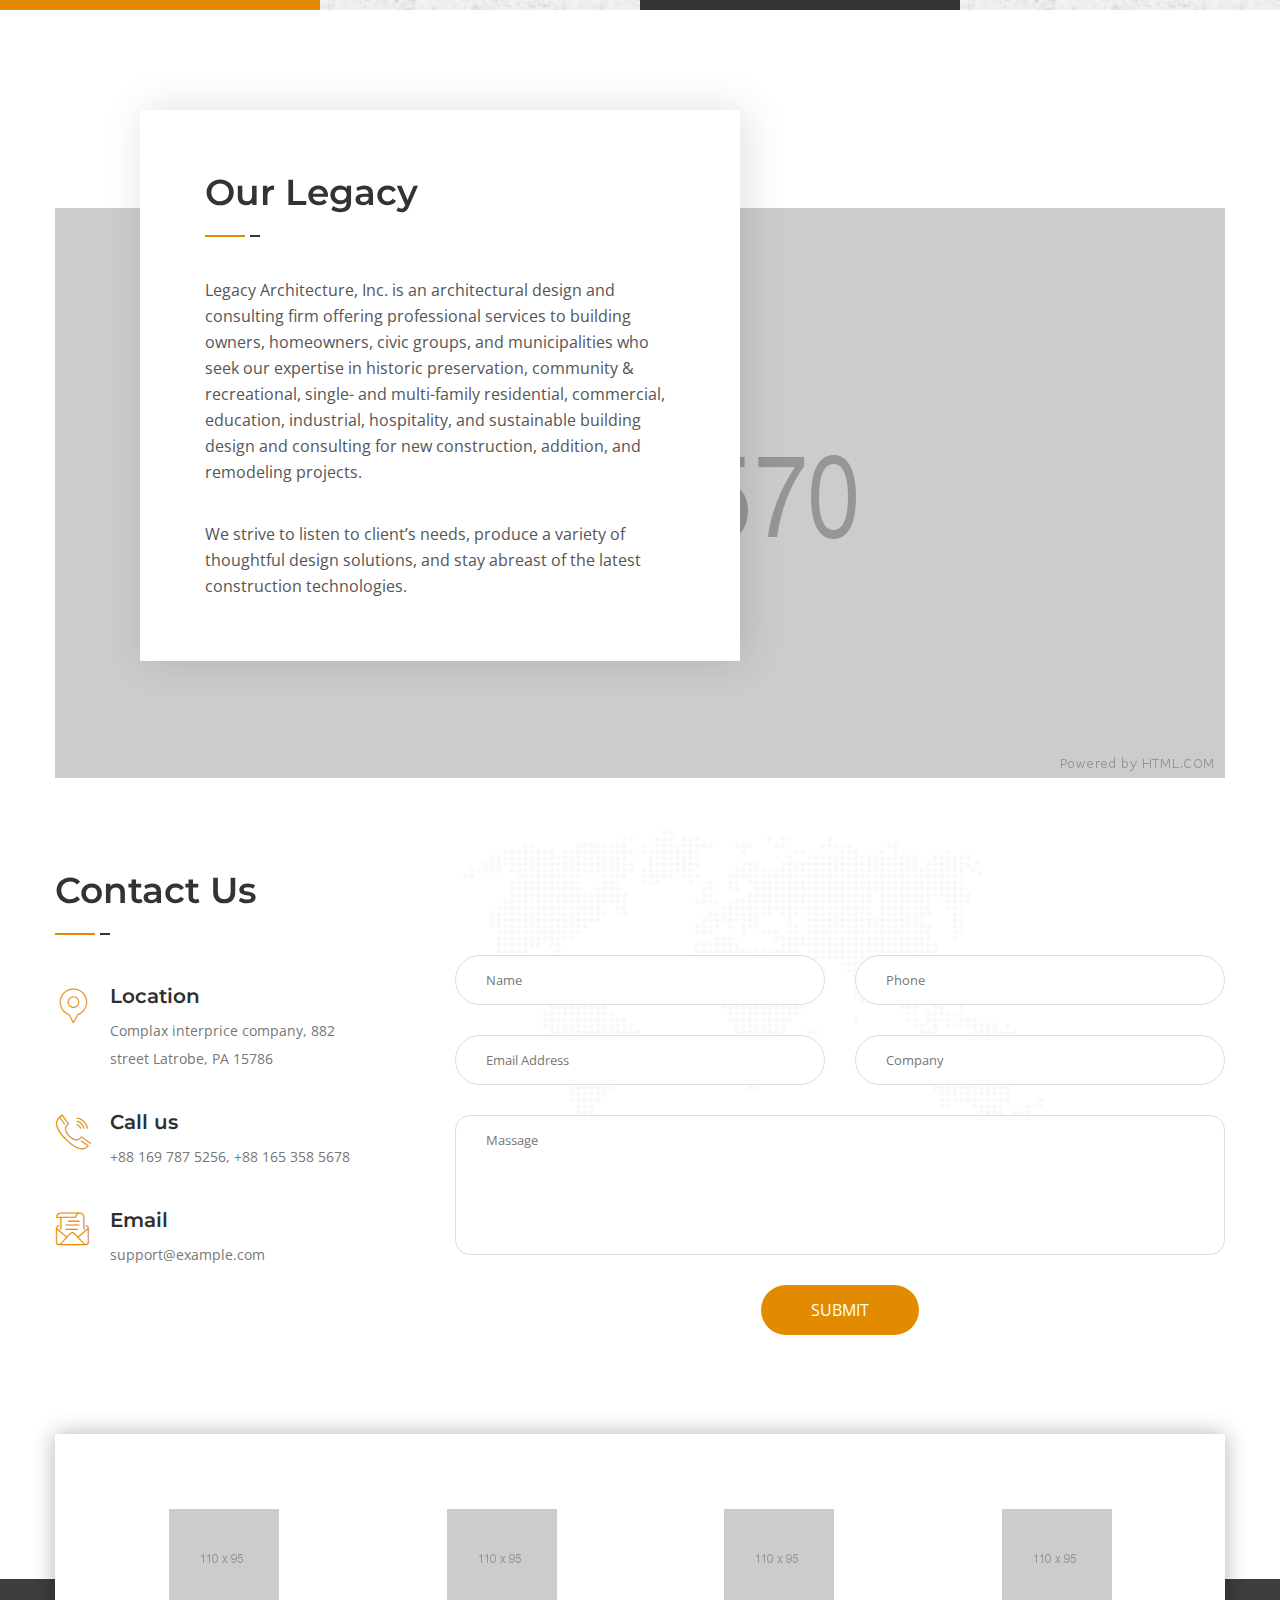
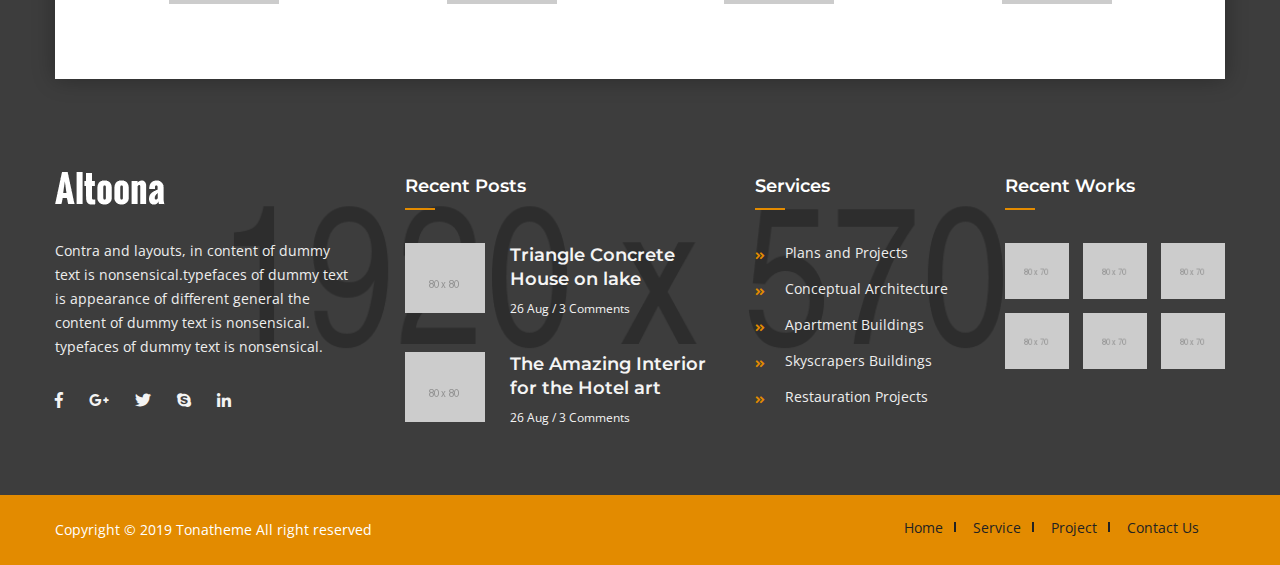
<file: index-2.html>
<!DOCTYPE html>
<html lang="en">
<head>
<meta charset="utf-8">
<title>Altoona - Interior Creator HTML Template | Home Page 02</title>
<!-- Stylesheets -->
<link href="css/bootstrap.css" rel="stylesheet">
<link href="css/style.css" rel="stylesheet">
<link href="css/responsive.css" rel="stylesheet">   
<!--Color Switcher Mockup-->
<link href="css/color-switcher-design.css" rel="stylesheet">
<!--Color Themes-->
<link id="theme-color-file" href="css/color-themes/default-theme.css" rel="stylesheet">

<link rel="shortcut icon" href="images/favicon.png" type="image/x-icon">
<link rel="icon" href="images/favicon.png" type="image/x-icon">
<!-- Responsive -->
<meta http-equiv="X-UA-Compatible" content="IE=edge">
<meta name="viewport" content="width=device-width, initial-scale=1.0, maximum-scale=1.0, user-scalable=0">
<!--[if lt IE 9]><script src="https://cdnjs.cloudflare.com/ajax/libs/html5shiv/3.7.3/html5shiv.js"></script><![endif]-->
<!--[if lt IE 9]><script src="js/respond.js"></script><![endif]-->
</head>

<body>

<div class="page-wrapper">
    <!-- Preloader -->
    <div class="preloader"></div>
    
    <!-- Main Header-->
    <header class="main-header header-style-two">
        <!--Header Top-->
        <div class="header-top">
            <div class="auto-container">
                <div class="inner-container clearfix">
                    <div class="top-left">
                        <ul class="contact-list clearfix">
                            <li><i class="fa fa-phone-volume"></i> 256 Interior the good, New York</li>
                            <li><i class="fa fa-envelope"></i><a href="mailto:supportyou@example.com">supportyou@example.com</a></li>
                        </ul>
                    </div>
                    <div class="top-right">
                        <ul class="social-icon-four clearfix">
                            <li><a href="#"><i class="fab fa-facebook-f"></i></a></li>
                            <li><a href="#"><i class="fab fa-twitter"></i></a></li>
                            <li><a href="#"><i class="fab fa-google-plus-g"></i></a></li>
                            <li><a href="#"><i class="fab fa-skype"></i></a></li>
                            <li><a href="#"><i class="fab fa-linkedin-in"></i></a></li>
                        </ul>
                    </div>
                </div>
            </div>
        </div>
        <!-- End Header Top -->

        <div class="header-lower">
            <div class="auto-container">
                <div class="main-box clearfix">
                    <div class="logo-box">
                        <div class="logo"><a href="index.html"><img src="images/logo-2.png" alt="" title=""></a></div>
                    </div>

                    <div class="nav-outer clearfix">
                        <!-- Main Menu -->
                        <nav class="main-menu navbar-expand-md ">
                            <div class="navbar-header">
                                <!-- Toggle Button -->      
                                <button class="navbar-toggler" type="button" data-toggle="collapse" data-target="#navbarSupportedContent" aria-controls="navbarSupportedContent" aria-expanded="false" aria-label="Toggle navigation">
                                    <span class="icon flaticon-menu"></span>
                                </button>
                            </div>
                            
                            <div class="collapse navbar-collapse clearfix" id="navbarSupportedContent">
                                <ul class="navigation clearfix">
                                    <li class="current dropdown"><a href="#">Home</a>
                                        <ul>
                                            <li class="dropdown"><a href="#">Header Styles</a>
                                                <ul>
                                                    <li><a href="index.html">Header Style One</a></li>
                                                    <li><a href="index-2.html">Header Style Two</a></li>
                                                    <li><a href="index-3.html">Header Style Three</a></li>
                                                    <li><a href="index-4.html">Header Style Four</a></li>
                                                    <li><a href="index-5.html">Header Style Five</a></li>
                                                </ul>
                                            </li>
                                            <li><a href="index.html">Home page 01</a></li>
                                            <li><a href="index-2.html">Home page 02</a></li>
                                            <li><a href="index-3.html">Home page 03</a></li>
                                            <li><a href="index-4.html">Home page 04</a></li>
                                            <li><a href="index-5.html">Home page 05</a></li>
                                        </ul>
                                    </li>
                                    <li class="dropdown"><a href="#">About</a>
                                        <ul>
                                            <li><a href="about.html">About Us</a></li>
                                            <li><a href="faq.html">FAQ's</a></li>
                                            <li><a href="team.html">Our Team</a></li>
                                        </ul>
                                    </li>
                                    <li><a href="services.html">Services</a></li>
                                    <li class="dropdown has-mega-menu"><a href="#">Pages</a>
                                        <div class="mega-menu">
                                            <div class="mega-menu-bar row clearfix">
                                                <div class="column col-lg-3 col-md-3 col-sm-12">
                                                    <h3>About</h3>
                                                    <ul>
                                                        <li><a href="about.html">About Us</a></li>
                                                        <li><a href="team.html">Our Team</a></li>
                                                    </ul>
                                                </div>
                                                <div class="column col-lg-3 col-md-3 col-sm-12">
                                                    <h3>Services</h3>
                                                    <ul>
                                                        <li><a href="services.html">All Services</a></li>
                                                        <li><a href="faq.html">FAQ's</a></li>
                                                    </ul>
                                                </div>
                                                <div class="column col-lg-3 col-md-3 col-sm-12">
                                                    <h3>portfolio</h3>
                                                    <ul>
                                                        <li><a href="portfolio.html">portfolio</a></li>
                                                        <li><a href="project-detail.html">portfolio Details</a></li>
                                                    </ul>
                                                </div>
                                                <div class="column col-lg-3 col-md-3 col-sm-12">
                                                    <h3>Blog</h3>
                                                    <ul>
                                                        <li><a href="blog.html">Blog Classic</a></li>
                                                        <li><a href="blog-detail.html">Blog Details</a></li>
                                                    </ul>
                                                </div>
                                            </div>
                                        </div>
                                    </li>
                                    <li class="dropdown"><a href="#">Portfolio</a>
                                        <ul>
                                            <li><a href="portfolio.html">portfolio</a></li>
                                            <li><a href="project-detail.html">portfolio Details</a></li>
                                        </ul>
                                    </li>
                                    <li class="dropdown"><a href="#">Blog</a>
                                        <ul>
                                            <li><a href="blog.html">Blog Classic</a></li>
                                            <li><a href="blog-detail.html">Blog Details</a></li>
                                        </ul>
                                    </li>
                                    <li><a href="contact.html">Contact</a></li>
                                </ul>
                            </div>
                        </nav><!-- Main Menu End-->                        

                        <!-- Outer Box-->
                        <div class="outer-box">
                            <!-- Cart Btn -->
                            <div class="cart-btn">
                                <a href="#" title="">
                                    <i class="flaticon-shopping-bag"></i>
                                    <span class="count">2</span>
                                </a>
                            </div>

                            <!--Search Box-->
                            <div class="header-searchbar">
                                <i class="fa fa-search"></i>
                            </div>
                            <div class="wraper_search">
                                <div class="table">
                                <div class="table-cell">
                                <!-- search-layer -->
                                <div class="search-layer"></div>
                                <!-- search-layer -->
                                <!-- search-layer -->
                                <div class="search-layer"></div>
                                <!-- search-layer -->
                                <!-- search-layer -->
                                <div class="search-layer"></div>
                                <!-- search-layer -->
                                <!-- search-close -->
                                <div class="search-close">
                                <span class="search-close-line"></span>
                                <span class="search-close-line"></span>
                                </div>
                                <!-- search-close -->
                                <!-- inner_search -->
                                <div class="inner_search">
                                <!-- flyout-search-title -->
                                <div class="flyout-search-title">
                                <h4>Search</h4>
                                </div>
                                <!-- flyout-search-title -->
                                <!-- search-bar -->
                                <div class="search-bar">
                                <form role="search">
                                <div class="form-row">
                                <input type="search" placeholder="Type to search..." value="" name="s" required="">
                                <button type="submit"><i class="fa fa-search"></i></button>
                                </div>
                                </form>
                                </div>
                                <!-- search-bar -->
                                </div>
                                <!-- inner_search -->
                                </div>
                                </div>
                            </div>
                        </div>
                    </div>
                </div>
            </div>
        </div>
        <!-- Sticky Header  -->
        <div class="sticky-header">
            <div class="auto-container clearfix">
                <!--Logo-->
                <div class="logo pull-left">
                    <a href="index.html" title=""><img src="images/logo-small.png" alt="" title=""></a>
                </div>
                <!--Right Col-->
                <div class="pull-right">
                    <!-- Main Menu -->
                    <nav class="main-menu">
                        <div class="navbar-collapse show collapse clearfix">
                            <ul class="navigation clearfix">
                                    <li class="current dropdown"><a href="#">Home</a>
                                        <ul>
                                            <li class="dropdown"><a href="#">Header Styles</a>
                                                <ul>
                                                    <li><a href="index.html">Header Style One</a></li>
                                                    <li><a href="index-2.html">Header Style Two</a></li>
                                                    <li><a href="index-3.html">Header Style Three</a></li>
                                                    <li><a href="index-4.html">Header Style Four</a></li>
                                                    <li><a href="index-5.html">Header Style Five</a></li>
                                                </ul>
                                            </li>
                                            <li><a href="index.html">Home page 01</a></li>
                                            <li><a href="index-2.html">Home page 02</a></li>
                                            <li><a href="index-3.html">Home page 03</a></li>
                                            <li><a href="index-4.html">Home page 04</a></li>
                                            <li><a href="index-5.html">Home page 05</a></li>
                                        </ul>
                                    </li>
                                    <li class="dropdown"><a href="#">About</a>
                                        <ul>
                                            <li><a href="about.html">About Us</a></li>
                                            <li><a href="faq.html">FAQ's</a></li>
                                            <li><a href="team.html">Our Team</a></li>
                                        </ul>
                                    </li>
                                    <li><a href="services.html">Services</a></li>
                                    <li class="dropdown has-mega-menu"><a href="#">Pages</a>
                                        <div class="mega-menu">
                                            <div class="mega-menu-bar row clearfix">
                                                <div class="column col-lg-3 col-md-3 col-sm-12">
                                                    <h3>About</h3>
                                                    <ul>
                                                        <li><a href="about.html">About Us</a></li>
                                                        <li><a href="team.html">Our Team</a></li>
                                                    </ul>
                                                </div>
                                                <div class="column col-lg-3 col-md-3 col-sm-12">
                                                    <h3>Services</h3>
                                                    <ul>
                                                        <li><a href="services.html">All Services</a></li>
                                                        <li><a href="faq.html">FAQ's</a></li>
                                                    </ul>
                                                </div>
                                                <div class="column col-lg-3 col-md-3 col-sm-12">
                                                    <h3>portfolio</h3>
                                                    <ul>
                                                        <li><a href="portfolio.html">portfolio</a></li>
                                                        <li><a href="project-detail.html">portfolio Details</a></li>
                                                    </ul>
                                                </div>
                                                <div class="column col-lg-3 col-md-3 col-sm-12">
                                                    <h3>Blog</h3>
                                                    <ul>
                                                        <li><a href="blog.html">Blog Classic</a></li>
                                                        <li><a href="blog-detail.html">Blog Details</a></li>
                                                    </ul>
                                                </div>
                                            </div>
                                        </div>
                                    </li>
                                    <li class="dropdown"><a href="#">Portfolio</a>
                                        <ul>
                                            <li><a href="portfolio.html">portfolio</a></li>
                                            <li><a href="project-detail.html">portfolio Details</a></li>
                                        </ul>
                                    </li>
                                    <li class="dropdown"><a href="#">Blog</a>
                                        <ul>
                                            <li><a href="blog.html">Blog Classic</a></li>
                                            <li><a href="blog-detail.html">Blog Details</a></li>
                                        </ul>
                                    </li>
                                    <li><a href="contact.html">Contact</a></li>
                                </ul> 
                        </div>
                    </nav><!-- Main Menu End-->
                </div>
            </div>
        </div><!-- End Sticky Menu -->
    </header>
    <!--End Main Header -->

    <!-- Bnner Section -->
    <section class="banner-section-two" style="background-image: url(images/main-slider/image-3.jpg);">
        <div class="auto-container">
            <div class="row outer-column clearfix">
                <div class="col-lg-6 col-md-12 col-sm-12">
                    <div class="text-column">
                        <div class="content-box">
                            <h1>We are <b>ALTOONA</b></h1>
                            <div class="text">Building with excellence and sophistication, <br> exceeding expectations.</div>
                            <div class="link-box">
                                <a href="#" class="theme-btn btn-style-one">Read More</a>
                            </div>
                        </div>
                    </div>
                </div>
                <div class="col-lg-6 col-md-12 col-sm-12">
                    <div class="form-column">
                        <div class="content-box">
                            <div class="title-box">
                                <h2>Subscribe below to get</h2>
                                <div class="text">Exclusive Altoona Content</div>
                            </div>
                            <div class="banner-form">
                                <form method="post" action="#" id="banner-form">
                                    <div class="row clearfix">
                                        <div class="form-group col-lg-12 col-md-12 col-sm-12">
                                            <input type="text" name="username" placeholder="Name" required="">
                                        </div>
                                        
                                        <div class="form-group col-lg-12 col-md-12 col-sm-12">
                                            <input type="text" name="phone" placeholder="Phone" required="">
                                        </div>

                                        <div class="form-group col-lg-12 col-md-12 col-sm-12">
                                            <input type="email" name="email" placeholder="Email" required="">
                                        </div>

                                        <div class="form-group col-lg-12 col-md-12 col-sm-12">
                                            <button class="theme-btn btn-style-four" type="submit" name="submit-form">Submit Now</button>
                                        </div>
                                    </div>
                                </form>
                            </div>

                        </div>
                    </div>
                </div>
            </div>
        </div>
    </section>
    <!-- End Bnner Section -->
    
    <!-- Video Section -->    
    <section class="video-secion">
        <div class="auto-container">
            <div class="row">
                <div class="col-12">
                    <div class="text-column">
                        <div class="inner-column text-center">
                            <h3>Innovative solutions in the area you need.</h3>
                            <div class="text"> Each work, service and enterprise of the Altoona is accumulated by innovation. Already present a policy that changes time: quality, safety and respect for the environment are part of the mentality of the company and its employees. The result is an overcoming as a working model. </div>
                        </div>
                    </div>
                    <!--Image Column-->
                    <div class="image-column wow fadeInRight animated" style="background-image: url(&quot;images/resource/video-1.jpg&quot;); visibility: visible; animation-name: fadeInRight;">
                        <figure class="image-box"><img src="images/resource/video-1.jpg" alt=""></figure>
                        <div class="video-link"><a href="https://www.youtube.com/watch?v=Fvae8nxzVz4" class="link" data-fancybox="gallery" data-caption=""> <span class="fa fa-play"></span></a></div>
                    </div>
                </div>
            </div>
        </div>
    </section>
    <!-- End Video Section -->    

    <!-- Services Section -->
    <section class="services-section style-three">
        <div class="auto-container">    
            <div class="sec-title text-center">
                <h2>Interior Service</h2>
            </div>
            <div class="services-box row clearfix">
                <div class="services-carousel owl-carousel owl-theme">
                    <!-- Service Block -->
                    <div class="service-block">
                        <div class="inner-box">
                            <div class="image-box">
                                <figure><img src="images/resource/service-1.jpg" alt=" "/></figure>
                                <div class="overlay-box"><a href="#"><i class="fa fa-link"></i></a></div>
                            </div>
                            <div class="lower-content">
                                <h3><a href="#">interiors Projects</a></h3>
                                <div class="text">Planning and zoning are important tools for communities in that they provide the opportunity to establish sound and efficient land use patterns.</div>
                                <div class="link-box">
                                    <a href="#">Read More</a>
                                </div>
                            </div>
                        </div>
                    </div>

                    <!-- Service Block -->
                    <div class="service-block">
                        <div class="inner-box">
                            <div class="image-box">
                                <figure><img src="images/resource/service-2.jpg" alt=" "/></figure>
                                <div class="overlay-box"><a href="#"><i class="fa fa-link"></i></a></div>
                            </div>
                            <div class="lower-content">
                                <h3><a href="#">Conceptual Architecture</a></h3>
                                <div class="text">Planning and zoning are important tools for communities in that they provide the opportunity to establish sound and efficient land use patterns.</div>
                                <div class="link-box">
                                    <a href="#">Read More</a>
                                </div>
                            </div>
                        </div>
                    </div>

                    <!-- Service Block -->
                    <div class="service-block">
                        <div class="inner-box">
                            <div class="image-box">
                                <figure><img src="images/resource/service-3.jpg" alt=" "/></figure>
                                <div class="overlay-box"><a href="#"><i class="fa fa-link"></i></a></div>
                            </div>
                            <div class="lower-content">
                                <h3><a href="#">Apartment Buildings</a></h3>
                                <div class="text">Planning and zoning are important tools for communities in that they provide the opportunity to establish sound and efficient land use patterns.</div>
                                <div class="link-box">
                                    <a href="#">Read More</a>
                                </div>
                            </div>
                        </div>
                    </div>

                    <!-- Service Block -->
                    <div class="service-block">
                        <div class="inner-box">
                            <div class="image-box">
                                <figure><img src="images/resource/service-1.jpg" alt=" "/></figure>
                                <div class="overlay-box"><a href="#"><i class="fa fa-link"></i></a></div>
                            </div>
                            <div class="lower-content">
                                <h3><a href="#">interiors Projects</a></h3>
                                <div class="text">Planning and zoning are important tools for communities in that they provide the opportunity to establish sound and efficient land use patterns.</div>
                                <div class="link-box">
                                    <a href="#">Read More</a>
                                </div>
                            </div>
                        </div>
                    </div>

                    <!-- Service Block -->
                    <div class="service-block">
                        <div class="inner-box">
                            <div class="image-box">
                                <figure><img src="images/resource/service-2.jpg" alt=" "/></figure>
                                <div class="overlay-box"><a href="#"><i class="fa fa-link"></i></a></div>
                            </div>
                            <div class="lower-content">
                                <h3><a href="#">Conceptual Architecture</a></h3>
                                <div class="text">Planning and zoning are important tools for communities in that they provide the opportunity to establish sound and efficient land use patterns.</div>
                                <div class="link-box">
                                    <a href="#">Read More</a>
                                </div>
                            </div>
                        </div>
                    </div>

                    <!-- Service Block -->
                    <div class="service-block">
                        <div class="inner-box">
                            <div class="image-box">
                                <figure><img src="images/resource/service-3.jpg" alt=" "/></figure>
                                <div class="overlay-box"><a href="#"><i class="fa fa-link"></i></a></div>
                            </div>
                            <div class="lower-content">
                                <h3><a href="#">Apartment Buildings</a></h3>
                                <div class="text">Planning and zoning are important tools for communities in that they provide the opportunity to establish sound and efficient land use patterns.</div>
                                <div class="link-box">
                                    <a href="#">Read More</a>
                                </div>
                            </div>
                        </div>
                    </div>

                    <!-- Service Block -->
                    <div class="service-block">
                        <div class="inner-box">
                            <div class="image-box">
                                <figure><img src="images/resource/service-1.jpg" alt=" "/></figure>
                                <div class="overlay-box"><a href="#"><i class="fa fa-link"></i></a></div>
                            </div>
                            <div class="lower-content">
                                <h3><a href="#">interiors Projects</a></h3>
                                <div class="text">Planning and zoning are important tools for communities in that they provide the opportunity to establish sound and efficient land use patterns.</div>
                                <div class="link-box">
                                    <a href="#">Read More</a>
                                </div>
                            </div>
                        </div>
                    </div>

                    <!-- Service Block -->
                    <div class="service-block">
                        <div class="inner-box">
                            <div class="image-box">
                                <figure><img src="images/resource/service-2.jpg" alt=" "/></figure>
                                <div class="overlay-box"><a href="#"><i class="fa fa-link"></i></a></div>
                            </div>
                            <div class="lower-content">
                                <h3><a href="#">Conceptual Architecture</a></h3>
                                <div class="text">Planning and zoning are important tools for communities in that they provide the opportunity to establish sound and efficient land use patterns.</div>
                                <div class="link-box">
                                    <a href="#">Read More</a>
                                </div>
                            </div>
                        </div>
                    </div>

                    <!-- Service Block -->
                    <div class="service-block">
                        <div class="inner-box">
                            <div class="image-box">
                                <figure><img src="images/resource/service-3.jpg" alt=" "/></figure>
                                <div class="overlay-box"><a href="#"><i class="fa fa-link"></i></a></div>
                            </div>
                            <div class="lower-content">
                                <h3><a href="#">Apartment Buildings</a></h3>
                                <div class="text">Planning and zoning are important tools for communities in that they provide the opportunity to establish sound and efficient land use patterns.</div>
                                <div class="link-box">
                                    <a href="#">Read More</a>
                                </div>
                            </div>
                        </div>
                    </div>

                </div>
            </div>
        </div>
    </section>
    <!--End Services Section -->


    <!--Project Section-->
    <section class="project-section style-three">
        <div class="auto-container">
                <div class="row">
                    <div class="col-12">
                    <!--Sec Title-->
                        <div class="sec-title text-left">
                            <div class="clearfix">
                                <div class="pull-left">
                                    <h2>Our Projects</h2>
                                </div>
                            </div>
                        </div>
                    </div>
                    <div class="col-lg-3 col-md-4 col-sm-12">
                        <div class="text-column">
                            <div class="inner-box">
                                <div class="text">Commerical</div>
                                <h3>Buritis Belo Horizonte</h3>
                                <h6>Cayler Offices</h6>
                                <div class="link-box"><a href="#" class="theme-btn btn-style-three">Read More</a></div>
                                <div class="more-project"><a href="portfolio.html">View All Projects <i class="fa fa-arrows-alt"></i></a></div>
                            </div>
                        </div>
                    </div>
                    <div class="col-lg-9 col-md-8 col-sm-12">
                        <div class="projects-carousel-three owl-theme owl-carousel">
                        
                            <!--Project Block-->
                            <div class="project-block">
                                <div class="inner-box">
                                    <div class="image">
                                        <img src="images/gallery/10.jpg" alt="" />
                                        <!--Overlay Two-->
                                        <div class="overlay-box">
                                            <div class="overlay-inner">
                                                <div class="overlay-content">
                                                    <a href="images/gallery/10.jpg" class="see-more lightbox-image" data-fancybox="gallery"><span class="flaticon-add"></span></a>
                                                </div>
                                            </div>
                                        </div>
                                    </div>
                                </div>
                            </div>
                            
                            <!--Project Block-->
                            <div class="project-block">
                                <div class="inner-box">
                                    <div class="image">
                                        <img src="images/gallery/10.jpg" alt="" />
                                        <!--Overlay Two-->
                                        <div class="overlay-box">
                                            <div class="overlay-inner">
                                                <div class="overlay-content">
                                                    <a href="images/gallery/10.jpg" class="see-more lightbox-image" data-fancybox="gallery"><span class="flaticon-add"></span></a>
                                                </div>
                                            </div>
                                        </div>
                                    </div>
                                </div>
                            </div>
                            
                            <!--Project Block-->
                            <div class="project-block">
                                <div class="inner-box">
                                    <div class="image">
                                        <img src="images/gallery/10.jpg" alt="" />
                                        <!--Overlay Two-->
                                        <div class="overlay-box">
                                            <div class="overlay-inner">
                                                <div class="overlay-content">
                                                    <a href="images/gallery/10.jpg" class="see-more lightbox-image" data-fancybox="gallery"><span class="flaticon-add"></span></a>
                                                </div>
                                            </div>
                                        </div>
                                    </div>
                                </div>
                            </div>

                            <!--Project Block-->
                            <div class="project-block">
                                <div class="inner-box">
                                    <div class="image">
                                        <img src="images/gallery/10.jpg" alt="" />
                                        <!--Overlay Two-->
                                        <div class="overlay-box">
                                            <div class="overlay-inner">
                                                <div class="overlay-content">
                                                    <a href="images/gallery/10.jpg" class="see-more lightbox-image" data-fancybox="gallery"><span class="flaticon-add"></span></a>
                                                </div>
                                            </div>
                                        </div>
                                    </div>
                                </div>
                            </div>

                            <!--Project Block-->
                            <div class="project-block">
                                <div class="inner-box">
                                    <div class="image">
                                        <img src="images/gallery/10.jpg" alt="" />
                                        <!--Overlay Two-->
                                        <div class="overlay-box">
                                            <div class="overlay-inner">
                                                <div class="overlay-content">
                                                    <a href="images/gallery/10.jpg" class="see-more lightbox-image" data-fancybox="gallery"><span class="flaticon-add"></span></a>
                                                </div>
                                            </div>
                                        </div>
                                    </div>
                                </div>
                            </div>

                            <!--Project Block-->
                            <div class="project-block">
                                <div class="inner-box">
                                    <div class="image">
                                        <img src="images/gallery/10.jpg" alt="" />
                                        <!--Overlay Two-->
                                        <div class="overlay-box">
                                            <div class="overlay-inner">
                                                <div class="overlay-content">
                                                    <a href="images/gallery/10.jpg" class="see-more lightbox-image" data-fancybox="gallery"><span class="flaticon-add"></span></a>
                                                </div>
                                            </div>
                                        </div>
                                    </div>
                                </div>
                            </div>

                            <!--Project Block-->
                            <div class="project-block">
                                <div class="inner-box">
                                    <div class="image">
                                        <img src="images/gallery/10.jpg" alt="" />
                                        <!--Overlay Two-->
                                        <div class="overlay-box">
                                            <div class="overlay-inner">
                                                <div class="overlay-content">
                                                    <a href="images/gallery/10.jpg" class="see-more lig
                                                    " data-fancybox="gallery"><span class="flaticon-add"></span></a>
                                                </div>
                                            </div>
                                        </div>
                                    </div>
                                </div>
                            </div>
                        
                        </div>
                                
                    </div>
                </div>
            <div>
        </div>
    </div>
    </section>

    <!--End Project Section-->

     <!--Price Section-->
    <section class="price-section">
        <div class="auto-container">
            <!--Sec Title-->
            <div class="sec-title text-center">
                <h2>Price Plane</h2>
            </div>
            
            <div class="row clearfix">
            
                <!-- Price Block -->
                <div class="price-block col-lg-4 col-md-6 col-sm-12">
                    <div class="inner-box" style="background-image:url(images/resource/pricetable-1.jpg)">
                        <div class="upper-box">
                            <h3>Standard</h3>
                        </div>
                        <div class="price">58<sub>$</sub>
                            <span>Monthly</span>
                        </div>
                        <div class="middle-box">
                            <ul>
                                <li>100% Pure Products</li>
                                <li>Mineral Makeup</li>
                                <li>Free Nutrition Book</li>
                            </ul>
                        </div>
                        <a class="purchased btn-style-one" href="#">Book Now</a>
                    </div>
                </div>
                
                <!-- Price Block -->
                <div class="price-block col-lg-4 col-md-6 col-sm-12">
                    <div class="inner-box" style="background-image:url(images/resource/pricetable-2.jpg)">
                        <div class="upper-box">
                            <h3>Medium</h3>
                        </div>
                        <div class="price">74<sub>$</sub>
                            <span>Monthly</span>
                        </div>
                        <div class="middle-box">
                            <ul>
                                <li>100% Pure Products</li>
                                <li>Mineral Makeup</li>
                                <li>Free Nutrition Book</li>
                            </ul>
                        </div>
                        <a class="purchased btn-style-one" href="#">Book Now</a>
                    </div>
                </div>
                
                <!-- Price Block -->
                <div class="price-block col-lg-4 col-md-6 col-sm-12">
                    <div class="inner-box" style="background-image:url(images/resource/pricetable-3.jpg)">
                        <div class="upper-box">
                            <h3>Premium</h3>
                        </div>
                        <div class="price">84<sub>$</sub>
                            <span>Monthly</span>
                        </div>
                        <div class="middle-box">
                            <ul>
                                <li>100% Pure Products</li>
                                <li>Mineral Makeup</li>
                                <li>Free Nutrition Book</li>
                            </ul>
                        </div>
                        <a class="purchased btn-style-one" href="#">Book Now</a>
                    </div>
                </div>
                
            </div>
            
        </div>
    </section>
    <!--End Price Section-->

    <!-- Services Section -->
    <section class="services-section style-four">
        <div class="container-fluid">
            <div class="row clearfix">
                <div class="services-carousel-three owl-carousel owl-theme">
                    <!-- Service Block -->
                    <div class="service-block yellow-block">
                        <div class="inner-box">
                            <div class="lower-content">
                                <div class="sec-title">
                                    <h3><a href="#">Perfect Design</a></h3>
                                </div>
                                <div class="text">Very Carefully planned ot our profectional work. Committed to delivering high quality projects and innovate design. it is so importent for us because or customer trust bield for our company.</div>
                                <div class="link-box">
                                    <a href="#">Read More <i class="fa fa-forward"></i></a>
                                </div>
                            </div>
                        </div>
                    </div>

                    <!-- Service Block -->
                    <div class="service-block grey-img-block">
                        <div class="inner-box">
                            <div class="lower-content">
                                <div class="sec-title">
                                    <h3><a href="#">Carefully Planned</a></h3>
                                </div>
                                <div class="text">Very Carefully planned ot our profectional work. Committed to delivering high quality projects and innovate design. it is so importent for us because or customer trust bield for our company.</div>
                                <div class="link-box">
                                    <a href="#">Read More <i class="fa fa-forward"></i></a>
                                </div>
                            </div>
                        </div>
                    </div>

                    <!-- Service Block -->
                    <div class="service-block drk-grey-block">
                        <div class="inner-box">
                            <div class="lower-content">
                                <div class="sec-title">
                                    <h3><a href="#">Smartly Execute</a></h3>
                                </div>
                                <div class="text">Very Carefully planned ot our profectional work. Committed to delivering high quality projects and innovate design. it is so importent for us because or customer trust bield for our company.</div>
                                <div class="link-box">
                                    <a href="#">Read More <i class="fa fa-forward"></i></a>
                                </div>
                            </div>
                        </div>
                    </div>

                    <!-- Service Block -->
                    <div class="service-block grey-img-block">
                        <div class="inner-box">
                            <div class="lower-content">
                                <div class="sec-title">
                                    <h3><a href="#">Happy Clients</a></h3>
                                </div>
                                <div class="text">Very Carefully planned ot our profectional work. Committed to delivering high quality projects and innovate design. it is so importent for us because or customer trust bield for our company.</div>
                                <div class="link-box">
                                    <a href="#">Read More <i class="fa fa-forward"></i></a>
                                </div>
                            </div>
                        </div>
                    </div>

                    <!-- Service Block -->
                    <div class="service-block yellow-block">
                        <div class="inner-box">
                            <div class="lower-content">
                                <div class="sec-title">
                                    <h3><a href="#">Perfect Design</a></h3>
                                </div>
                                <div class="text">Very Carefully planned ot our profectional work. Committed to delivering high quality projects and innovate design. it is so importent for us because or customer trust bield for our company.</div>
                                <div class="link-box">
                                    <a href="#">Read More <i class="fa fa-forward"></i></a>
                                </div>
                            </div>
                        </div>
                    </div>

                    <!-- Service Block -->
                    <div class="service-block grey-img-block">
                        <div class="inner-box">
                            <div class="lower-content">
                                <div class="sec-title">
                                    <h3><a href="#">Carefully Planned</a></h3>
                                </div>
                                <div class="text">Very Carefully planned ot our profectional work. Committed to delivering high quality projects and innovate design. it is so importent for us because or customer trust bield for our company.</div>
                                <div class="link-box">
                                    <a href="#">Read More <i class="fa fa-forward"></i></a>
                                </div>
                            </div>
                        </div>
                    </div>

                    <!-- Service Block -->
                    <div class="service-block drk-grey-block">
                        <div class="inner-box">
                            <div class="lower-content">
                                <div class="sec-title">
                                    <h3><a href="#">Smartly Execute</a></h3>
                                </div>
                                <div class="text">Very Carefully planned ot our profectional work. Committed to delivering high quality projects and innovate design. it is so importent for us because or customer trust bield for our company.</div>
                                <div class="link-box">
                                    <a href="#">Read More <i class="fa fa-forward"></i></a>
                                </div>
                            </div>
                        </div>
                    </div>

                    <!-- Service Block -->
                    <div class="service-block grey-img-block">
                        <div class="inner-box">
                            <div class="lower-content">
                                <div class="sec-title">
                                    <h3><a href="#">Happy Clients</a></h3>
                                </div>
                                <div class="text">Very Carefully planned ot our profectional work. Committed to delivering high quality projects and innovate design. it is so importent for us because or customer trust bield for our company.</div>
                                <div class="link-box">
                                    <a href="#">Read More <i class="fa fa-forward"></i></a>
                                </div>
                            </div>
                        </div>
                    </div>

                    <!-- Service Block -->
                    <div class="service-block yellow-block">
                        <div class="inner-box">
                            <div class="lower-content">
                                <div class="sec-title">
                                    <h3><a href="#">Perfect Design</a></h3>
                                </div>
                                <div class="text">Very Carefully planned ot our profectional work. Committed to delivering high quality projects and innovate design. it is so importent for us because or customer trust bield for our company.</div>
                                <div class="link-box">
                                    <a href="#">Read More <i class="fa fa-forward"></i></a>
                                </div>
                            </div>
                        </div>
                    </div>

                    <!-- Service Block -->
                    <div class="service-block grey-img-block">
                        <div class="inner-box">
                            <div class="lower-content">
                                <div class="sec-title">
                                    <h3><a href="#">Carefully Planned</a></h3>
                                </div>
                                <div class="text">Very Carefully planned ot our profectional work. Committed to delivering high quality projects and innovate design. it is so importent for us because or customer trust bield for our company.</div>
                                <div class="link-box">
                                    <a href="#">Read More <i class="fa fa-forward"></i></a>
                                </div>
                            </div>
                        </div>
                    </div>

                    <!-- Service Block -->
                    <div class="service-block drk-grey-block">
                        <div class="inner-box">
                            <div class="lower-content">
                                <div class="sec-title">
                                    <h3><a href="#">Smartly Execute</a></h3>
                                </div>
                                <div class="text">Very Carefully planned ot our profectional work. Committed to delivering high quality projects and innovate design. it is so importent for us because or customer trust bield for our company.</div>
                                <div class="link-box">
                                    <a href="#">Read More <i class="fa fa-forward"></i></a>
                                </div>
                            </div>
                        </div>
                    </div>

                    <!-- Service Block -->
                    <div class="service-block grey-img-block">
                        <div class="inner-box">
                            <div class="lower-content">
                                <div class="sec-title">
                                    <h3><a href="#">Happy Clients</a></h3>
                                </div>
                                <div class="text">Very Carefully planned ot our profectional work. Committed to delivering high quality projects and innovate design. it is so importent for us because or customer trust bield for our company.</div>
                                <div class="link-box">
                                    <a href="#">Read More <i class="fa fa-forward"></i></a>
                                </div>
                            </div>
                        </div>
                    </div>
                </div>
            </div> 
        </div>
    </section>
    <!-- End Services Section -->

    <!--Legecy Section -->
    <section class="legacy-section">
        <div class="auto-container">
            <div class="row">
                <div class="col-12">
                    <div class="image-column">
                        <figure><img src="images/resource/21.jpg" alt="/"></figure>
                    </div>
                </div>
                <div class="col-lg-7 col-md-12 col-sm-12">
                    <div class="outer-column">
                        <div class="inner-column">
                            <div class="sec-title text-left">
                                <h2>Our Legacy</h2>
                            </div>
                            <div class="text">Legacy Architecture, Inc. is an architectural design and consulting firm offering professional services to building owners, homeowners, civic groups, and municipalities who seek our expertise in historic preservation, community & recreational, single- and multi-family residential, commercial, education, industrial, hospitality, and sustainable building design and consulting for new construction, addition, and remodeling projects.</div>
                            <div class="text">We strive to listen to client’s needs, produce a variety of thoughtful design solutions, and stay abreast of the latest construction technologies.  </div>
                        </div>
                    </div>
                </div>
            </div>
        </div>
    </section>
    <!--End Legecy Section -->

    <!-- Contact Section -->
    <section class="contact-section" style="background-image:url(images/background/12.png)">
        <div class="auto-container">
            <div class="sec-title">
                <h2>Contact Us</h2>
            </div>

            <div class="row">
                <!-- Info Column -->
                <div class="info-column col-lg-4 col-md-12 col-sm-12">
                    <div class="inner-column">
                        <ul class="contact-info">
                            <li><i class="flaticon-pin"></i> <span>Location</span> <br> Complax interprice company, 882 <br> street Latrobe, PA 15786</li>
                            <li> <i class="flaticon-phone-reciever"></i>  <span>Call us</span> <br> <a href="tel:+881697875256">+88 169 787 5256</a>, <a href="tel:+881653585678">+88 165 358 5678</a></li>
                            <li> <i class="flaticon-message"></i> <span>Email</span> <br> <a href="mailto:support@example.com">support@example.com</a></li>
                        </ul>
                    </div>
                </div>

                <!-- Form Column -->
                <div class="form-column col-lg-8 col-md-12 col-sm-12">
                    <div class="inner-column">
                        <!-- Contact Form -->
                        <div class="contact-form">
                            <form method="post" action="sendemail.php">
                                <div class="row">
                                    <div class="form-group col-lg-6 col-md-12">
                                        <input type="text" name="username" placeholder="Name" required>
                                    </div>

                                    <div class="form-group col-lg-6 col-md-12">
                                        <input type="text" name="phone" placeholder="Phone" required>
                                    </div>

                                    <div class="form-group col-lg-6 col-md-12">
                                        <input type="email" name="email" placeholder="Email Address" required>
                                    </div>
                                    
                                    <div class="form-group col-lg-6 col-md-12">
                                        <input type="text" name="company" placeholder="Company" required>
                                    </div>
                                    

                                    <div class="form-group col-lg-12 col-md-12">
                                        <textarea name="message" placeholder="Massage"></textarea>
                                    </div>
                                    
                                    <div class="form-group col-lg-12 col-md-12 text-center">
                                        <button class="theme-btn btn-style-one " type="submit" name="submit-form">Submit</button>
                                    </div> 
                                </div>
                            </form>
                        </div>
                    </div>
                </div>
            </div>
        </div>
    </section>
    <!--End Contact Section -->

    <!--Clients Section-->
    <section class="clients-section style-two">
        <div class="auto-container">
            <div class="sponsors-outer">
                <!--Sponsors Carousel-->
                <ul class="sponsors-carousel owl-carousel owl-theme">
                    <li class="slide-item"><figure class="image-box"><a href="#"><img src="images/clients/1.png" alt=""></a></figure></li>
                    <li class="slide-item"><figure class="image-box"><a href="#"><img src="images/clients/2.png" alt=""></a></figure></li>
                    <li class="slide-item"><figure class="image-box"><a href="#"><img src="images/clients/3.png" alt=""></a></figure></li>
                    <li class="slide-item"><figure class="image-box"><a href="#"><img src="images/clients/4.png" alt=""></a></figure></li>
                    <li class="slide-item"><figure class="image-box"><a href="#"><img src="images/clients/5.png" alt=""></a></figure></li>
                    <li class="slide-item"><figure class="image-box"><a href="#"><img src="images/clients/1.png" alt=""></a></figure></li>
                    <li class="slide-item"><figure class="image-box"><a href="#"><img src="images/clients/2.png" alt=""></a></figure></li>
                    <li class="slide-item"><figure class="image-box"><a href="#"><img src="images/clients/3.png" alt=""></a></figure></li>
                    <li class="slide-item"><figure class="image-box"><a href="#"><img src="images/clients/4.png" alt=""></a></figure></li>
                    <li class="slide-item"><figure class="image-box"><a href="#"><img src="images/clients/5.png" alt=""></a></figure></li>
                </ul>
            </div>
        </div>
    </section>
    <!--End Clients Section-->

    <!-- Main Footer -->
    <footer class="main-footer style-two" style="background-image: url(images/background/13.jpg);">
        <div class="auto-container">
            <!--Widgets Section-->
            <div class="widgets-section">
                <div class="row">
                    <!--Big Column-->
                    <div class="big-column col-xl-7 col-lg-12 col-md-12 col-sm-12">
                        <div class="row">
                            <!--Footer Column-->
                            <div class="footer-column col-xl-6 col-lg-6 col-md-6 col-sm-12">
                                <div class="footer-widget about-widget">
                                    <div class="footer-logo">
                                        <figure>
                                            <a href="index.html"><img src="images/footer-logo.png" alt=""></a>
                                        </figure>
                                    </div>
                                    <div class="widget-content">
                                        <div class="text">Contra and layouts, in content of dummy text is nonsensical.typefaces of dummy text is appearance of different general the content of dummy text is nonsensical. typefaces of dummy text is nonsensical.</div>
                                        <div class="social-links">
                                            <ul class="social-icon-two">
                                                <li><a href="#"><i class="fab fa-facebook-f"></i></a></li>
                                                <li><a href="#"><i class="fab fa-google-plus-g"></i></a></li>
                                                <li><a href="#"><i class="fab fa-twitter"></i></a></li>
                                                <li><a href="#"><i class="fab fa-skype"></i></a></li>
                                                <li><a href="#"><i class="fab fa-linkedin-in"></i></a></li>
                                            </ul>
                                        </div>
                                    </div>
                                </div>
                            </div>
                            
                            <!--Footer Column-->
                            <div class="footer-column col-xl-6 col-lg-6 col-md-6 col-sm-12">
                                <div class="footer-widget recent-posts">
                                    <h2 class="widget-title">Recent Posts</h2>
                                     <!--Footer Column-->
                                    <div class="widget-content">
                                        <div class="post">
                                            <div class="thumb"><a href="blog-detail.html"><img src="images/resource/post-thumb-1.jpg" alt=""></a></div>
                                            <h4><a href="blog-detail.html">Triangle Concrete House on lake</a></h4>
                                            <ul class="info">
                                                <li>26 Aug</li>
                                                <li>3 Comments</li>
                                            </ul>
                                        </div>

                                        <div class="post">
                                            <div class="thumb"><a href="blog-detail.html"><img src="images/resource/post-thumb-2.jpg" alt=""></a></div>
                                            <h4><a href="blog-detail.html">The Amazing Interior for the Hotel art</a></h4>
                                            <ul class="info">
                                                <li>26 Aug</li>
                                                <li>3 Comments</li>
                                            </ul>
                                        </div>
                                    </div>
                                </div>
                            </div>         
                        </div>
                    </div>
                    
                    <!--Big Column-->
                    <div class="big-column col-xl-5 col-lg-12 col-md-12 col-sm-12">
                        <div class="row clearfix">
                            <div class="footer-column col-xl-6 col-lg-6 col-md-6 col-sm-12">
                                 <div class="footer-widget links-widget">
                                    <h2 class="widget-title">Services</h2>
                                    <div class="widget-content">
                                        <ul class="list">
                                            <li><a href="#">Plans and Projects</a></li>
                                            <li><a href="#">Conceptual Architecture</a></li>
                                            <li><a href="#">Apartment Buildings</a></li>
                                            <li><a href="#">Skyscrapers Buildings</a></li>
                                            <li><a href="#">Restauration Projects</a></li>
                                        </ul>
                                    </div>
                                </div>
                            </div>

                            <!--Footer Column-->
                            <div class="footer-column col-xl-6 col-lg-6 col-md-6 col-sm-12">
                                <div class="footer-widget gallery-widget">
                                    <h2 class="widget-title">Recent Works</h2>
                                    <div class="widget-content">
                                        <div class="outer clearfix">
                                            <figure class="image">
                                                <a href="images/resource/work-thumb-1.jpg" class="lightbox-image" title="Image Title Here"><img src="images/resource/work-thumb-1.jpg" alt=""></a>
                                            </figure>

                                            <figure class="image">
                                                <a href="images/resource/work-thumb-2.jpg" class="lightbox-image" title="Image Title Here"><img src="images/resource/work-thumb-2.jpg" alt=""></a>
                                            </figure>

                                            <figure class="image">
                                                <a href="images/resource/work-thumb-3.jpg" class="lightbox-image" title="Image Title Here"><img src="images/resource/work-thumb-3.jpg" alt=""></a>
                                            </figure>

                                            <figure class="image">
                                                <a href="images/resource/work-thumb-4.jpg" class="lightbox-image" title="Image Title Here"><img src="images/resource/work-thumb-4.jpg" alt=""></a>
                                            </figure>

                                            <figure class="image">
                                                <a href="images/resource/work-thumb-5.jpg" class="lightbox-image" title="Image Title Here"><img src="images/resource/work-thumb-5.jpg" alt=""></a>
                                            </figure>

                                            <figure class="image">
                                                <a href="images/resource/work-thumb-6.jpg" class="lightbox-image" title="Image Title Here"><img src="images/resource/work-thumb-6.jpg" alt=""></a>
                                            </figure>
                                        </div>
                                    </div>       
                                </div>
                            </div>
                        </div>
                    </div>
                </div>
            </div>
        </div>
        
        <!--Footer Bottom-->
        <div class="footer-bottom style-two">
            <div class="auto-container">
                <div class="inner-container clearfix">
                    <div class="footer-menu">
                        <ul>
                            <li><a href="#">Home</a></li>
                            <li><a href="#">Service</a></li>
                            <li><a href="#">Project</a></li>
                            <li><a href="#">Contact Us</a></li>
                        </ul>
                    </div>
                    
                    <div class="copyright-text">
                        <p>Copyright © 2019 <a href="#">Tonatheme</a> All right reserved</p>
                    </div>
                </div>
            </div>
        </div>
    </footer>
    <!-- End Main Footer -->


</div>

<!-- Color Palate / Color Switcher -->
<div class="color-palate">
    <div class="color-trigger">
        <i class="fa fa-cog"></i>
    </div>
    <div class="color-palate-head">
        <h6>Choose Your Color</h6>
    </div>
    <div class="various-color clearfix">
        <div class="colors-list">
            <span class="palate default-color active" data-theme-file="css/color-themes/default-theme.css"></span>
            <span class="palate green-color" data-theme-file="css/color-themes/green-theme.css"></span>
            <span class="palate blue-color" data-theme-file="css/color-themes/blue-theme.css"></span>
            <span class="palate orange-color" data-theme-file="css/color-themes/orange-theme.css"></span>
            <span class="palate purple-color" data-theme-file="css/color-themes/purple-theme.css"></span>
            <span class="palate teal-color" data-theme-file="css/color-themes/teal-theme.css"></span>
            <span class="palate brown-color" data-theme-file="css/color-themes/brown-theme.css"></span>
            <span class="palate redd-color" data-theme-file="css/color-themes/redd-color.css"></span>
        </div>
    </div>
    <div class="palate-foo">
        <span>You will find much more options for colors and styling in admin panel. This color picker is used only for demonstation purposes.</span>
    </div>
    <a href="#" class="purchase-btn">Purchase now $17</a>
</div>

<!-- End Color Switcher -->

<!--Scroll to top-->
<div class="scroll-to-top scroll-to-target" data-target="html"><span class="fa fa-arrow-up"></span></div>
<script src="js/jquery.js"></script> 
<script src="js/popper.min.js"></script>
<script src="js/bootstrap.min.js"></script>
<script src="js/jquery.fancybox.js"></script>
<script src="js/owl.js"></script>
<script src="js/wow.js"></script>
<script src="js/appear.js"></script>
<script src="js/jquery.mCustomScrollbar.concat.min.js"></script>
<script src="js/jquery-ui.js"></script>
<script src="js/mixitup.js"></script>
<script src="js/script.js"></script>
<!-- Color Setting -->
<script src="js/color-settings.js"></script>
</body>
</html>
</file>
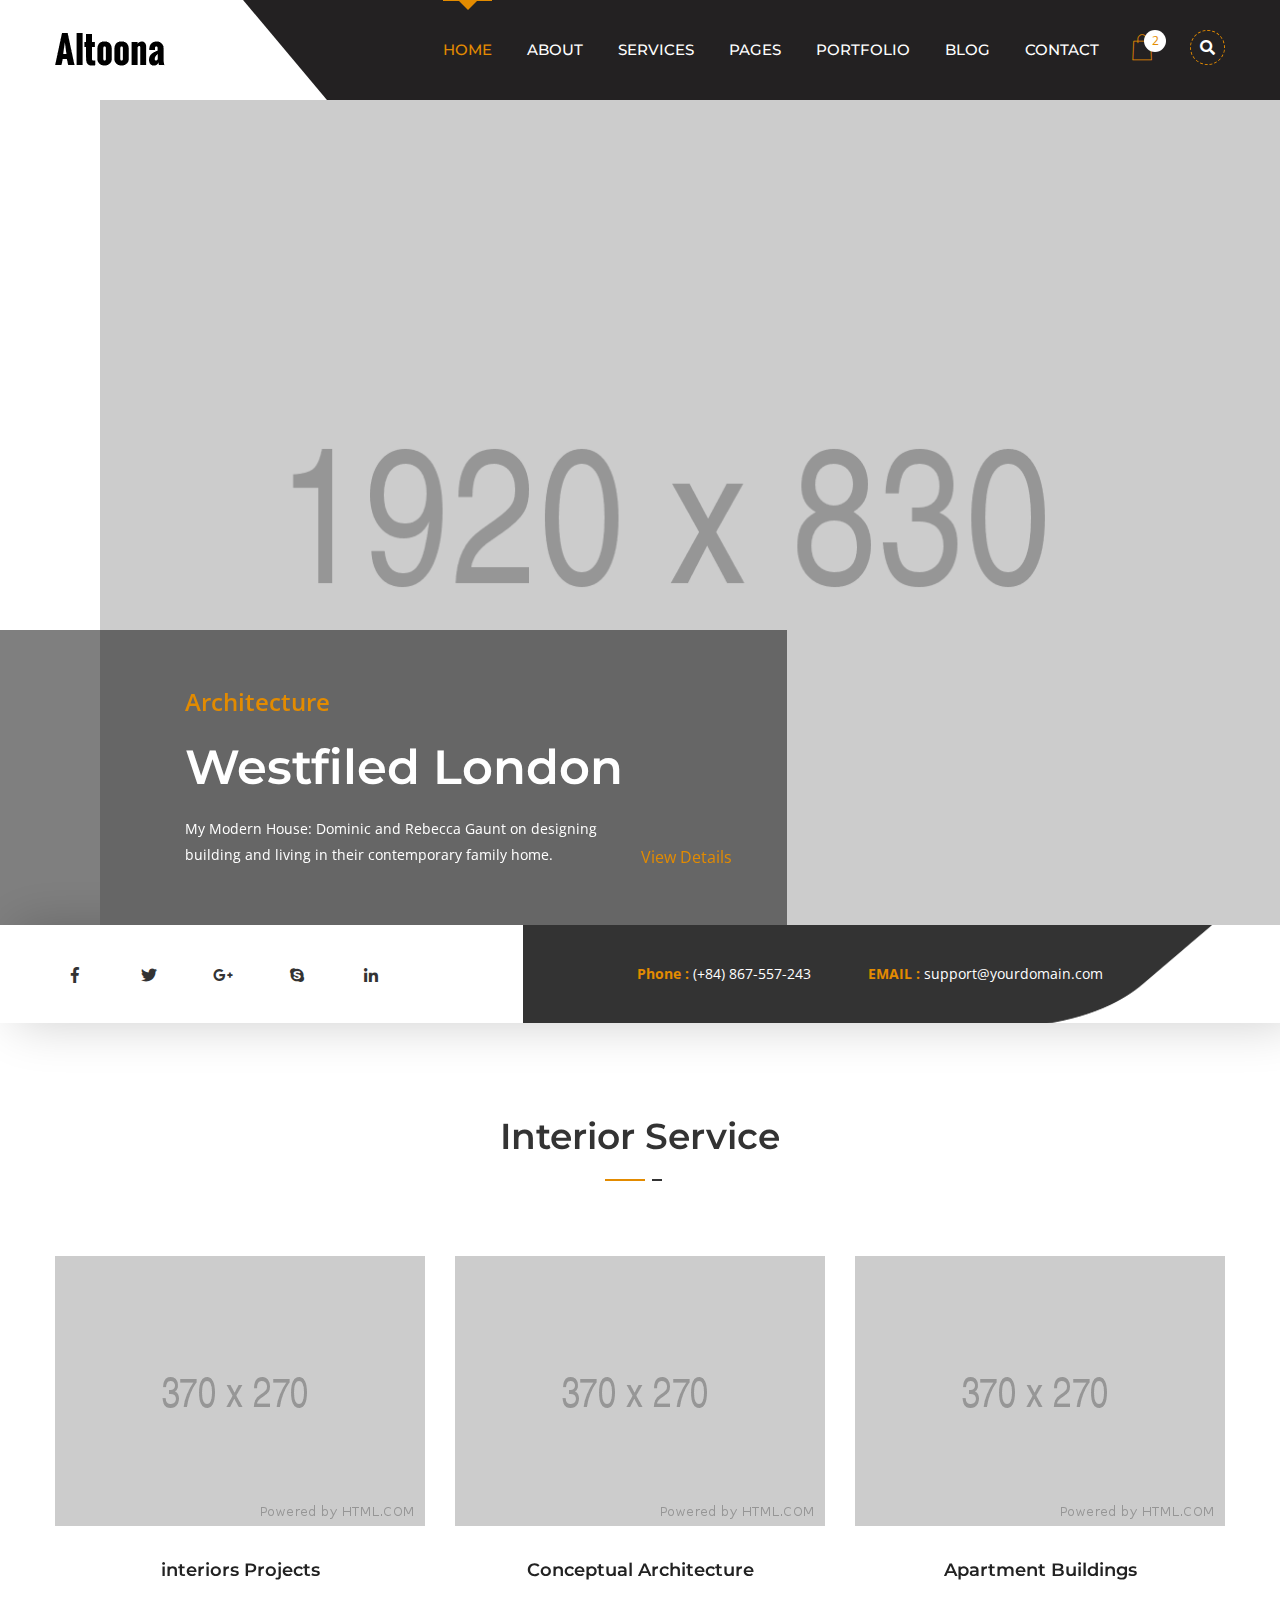
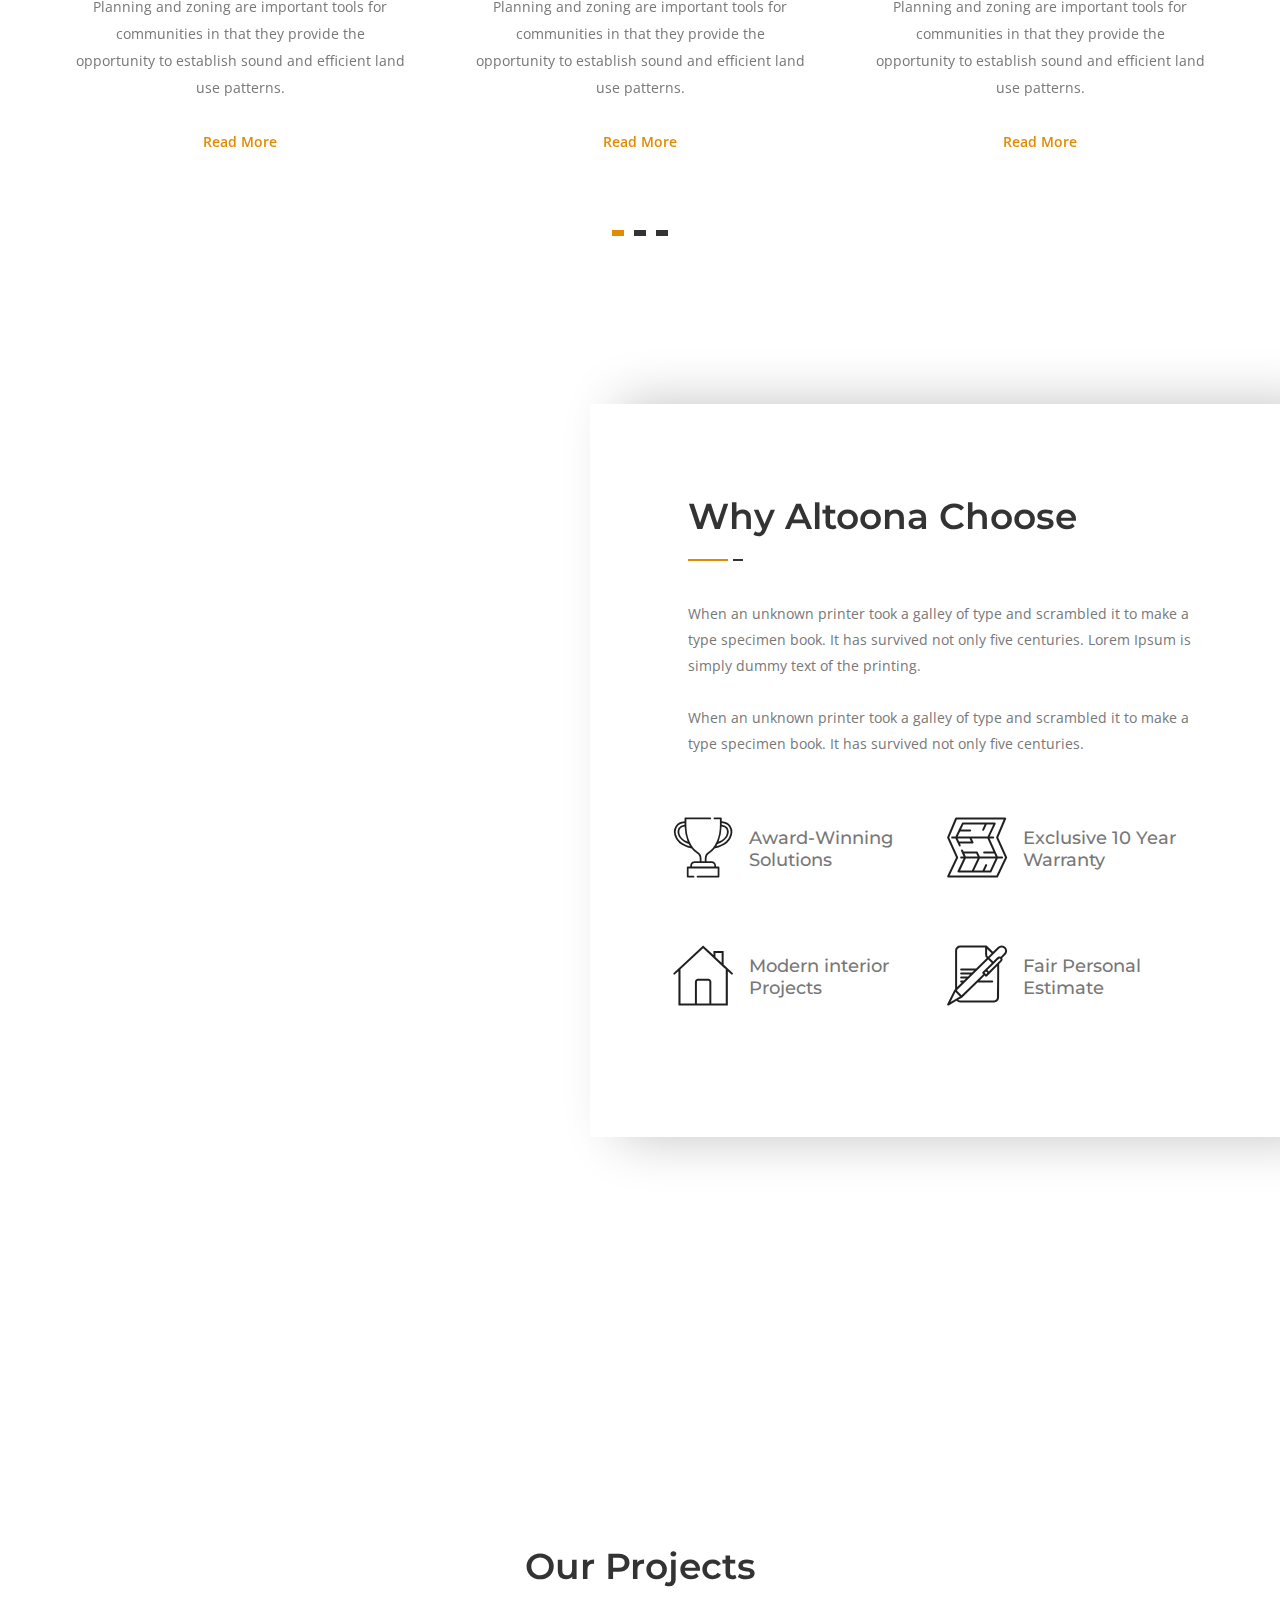
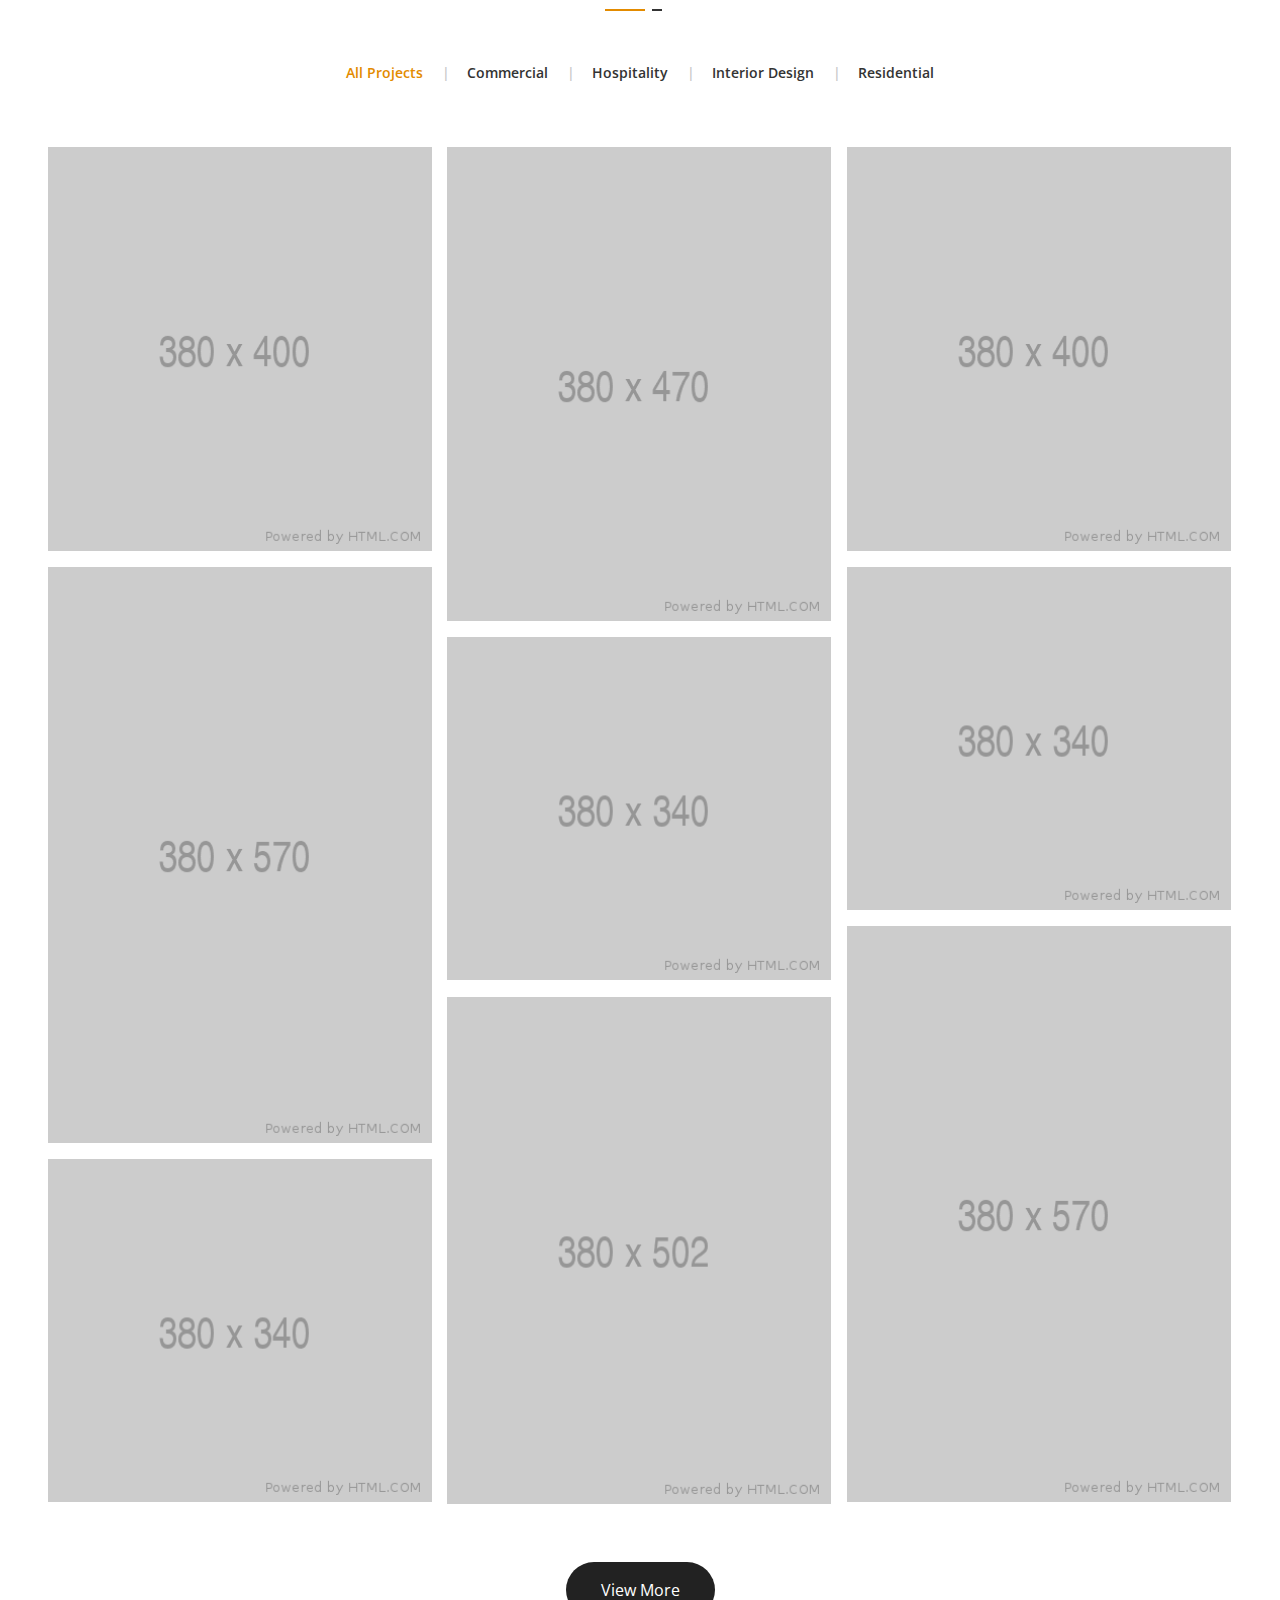
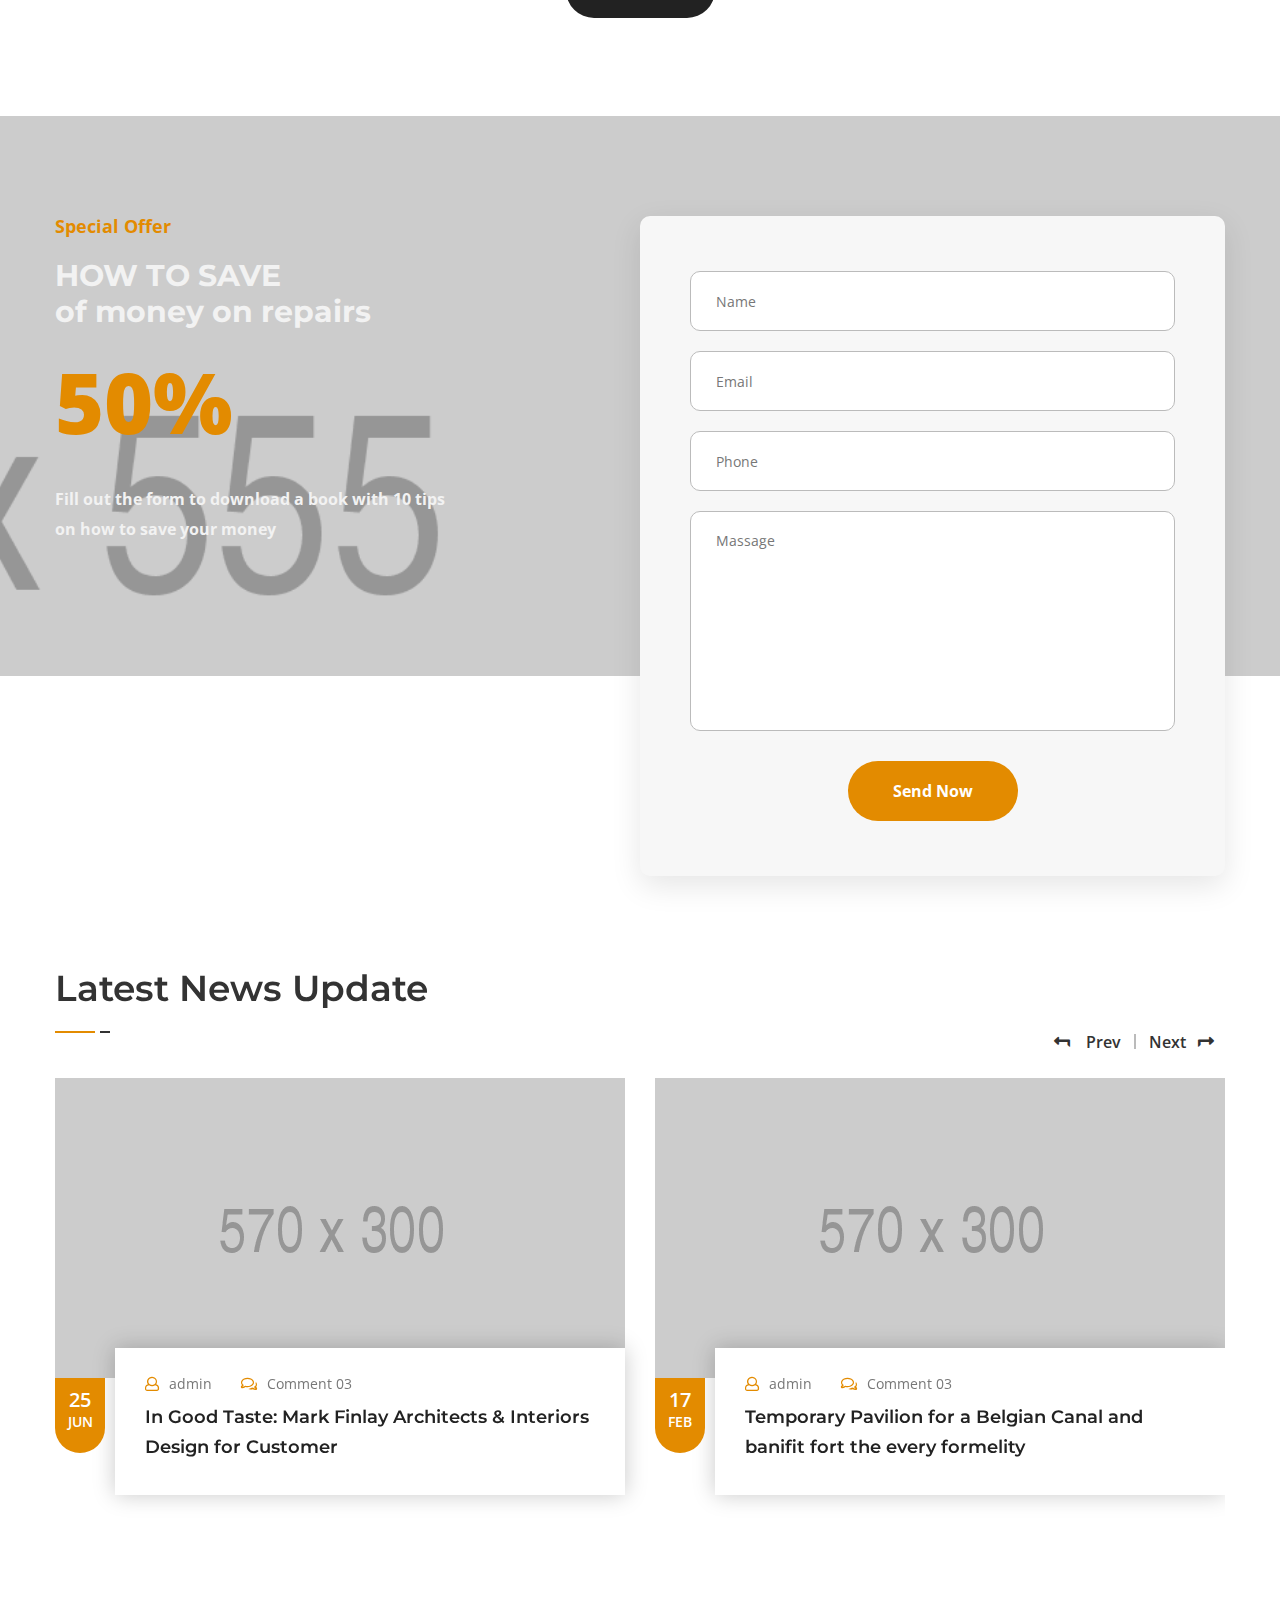
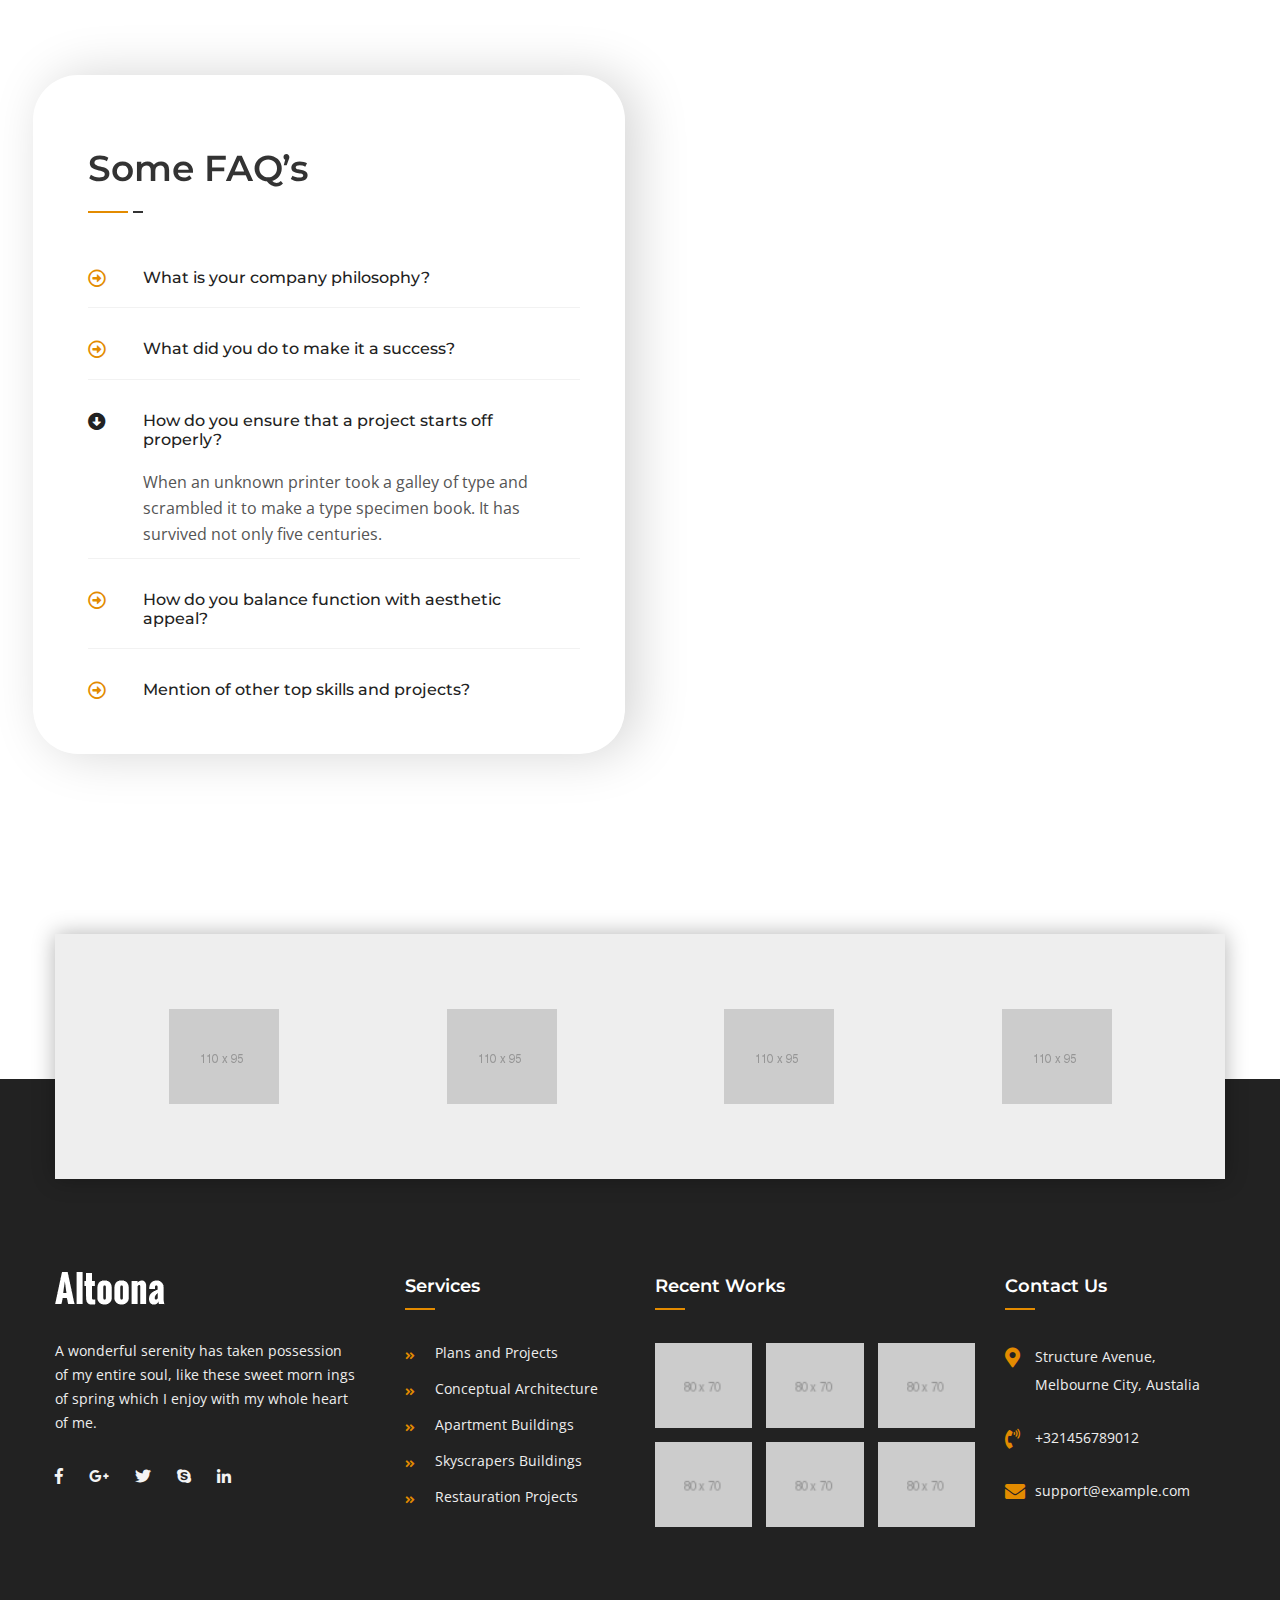
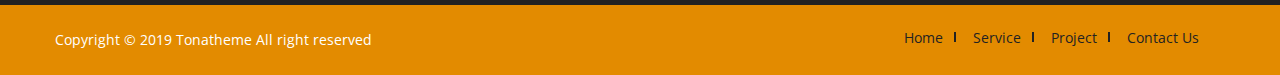
<file: index-3.html>
<!DOCTYPE html>
<html lang="en">
<head>
<meta charset="utf-8">
<title>Altoona - Interior Creator HTML Template | Home Page 03</title>
<!-- Stylesheets -->
<link href="css/bootstrap.css" rel="stylesheet">
<link href="css/style.css" rel="stylesheet">
<link href="css/responsive.css" rel="stylesheet">   
<!--Color Switcher Mockup-->
<link href="css/color-switcher-design.css" rel="stylesheet">
<!--Color Themes-->
<link id="theme-color-file" href="css/color-themes/default-theme.css" rel="stylesheet">

<link rel="shortcut icon" href="images/favicon.png" type="image/x-icon">
<link rel="icon" href="images/favicon.png" type="image/x-icon">
<!-- Responsive -->
<meta http-equiv="X-UA-Compatible" content="IE=edge">
<meta name="viewport" content="width=device-width, initial-scale=1.0, maximum-scale=1.0, user-scalable=0">
<!--[if lt IE 9]><script src="https://cdnjs.cloudflare.com/ajax/libs/html5shiv/3.7.3/html5shiv.js"></script><![endif]-->
<!--[if lt IE 9]><script src="js/respond.js"></script><![endif]-->
</head>

<body>

<div class="page-wrapper">
    <!-- Preloader -->
    <div class="preloader"></div>
    
    <!-- Main Header-->
    <header class="main-header header-style-three">
        <div class="auto-container">
            <div class="main-box clearfix">
                <div class="logo-box">
                    <div class="logo"><a href="index.html"><img src="images/logo-3.png" alt="" title=""></a></div>
                </div>

                <div class="nav-outer">
                    <!-- Main Menu -->
                    <nav class="main-menu navbar-expand-md ">
                        <div class="navbar-header">
                            <!-- Toggle Button -->      
                            <button class="navbar-toggler" type="button" data-toggle="collapse" data-target="#navbarSupportedContent" aria-controls="navbarSupportedContent" aria-expanded="false" aria-label="Toggle navigation">
                                <span class="icon flaticon-menu"></span>
                            </button>
                        </div>
                        
                        <div class="collapse navbar-collapse clearfix" id="navbarSupportedContent">
                            <ul class="navigation clearfix">
                                    <li class="current dropdown"><a href="#">Home</a>
                                        <ul>
                                            <li class="dropdown"><a href="#">Header Styles</a>
                                                <ul>
                                                    <li><a href="index.html">Header Style One</a></li>
                                                    <li><a href="index-2.html">Header Style Two</a></li>
                                                    <li><a href="index-3.html">Header Style Three</a></li>
                                                    <li><a href="index-4.html">Header Style Four</a></li>
                                                    <li><a href="index-5.html">Header Style Five</a></li>
                                                </ul>
                                            </li>
                                            <li><a href="index.html">Home page 01</a></li>
                                            <li><a href="index-2.html">Home page 02</a></li>
                                            <li><a href="index-3.html">Home page 03</a></li>
                                            <li><a href="index-4.html">Home page 04</a></li>
                                            <li><a href="index-5.html">Home page 05</a></li>
                                        </ul>
                                    </li>
                                    <li class="dropdown"><a href="#">About</a>
                                        <ul>
                                            <li><a href="about.html">About Us</a></li>
                                            <li><a href="faq.html">FAQ's</a></li>
                                            <li><a href="team.html">Our Team</a></li>
                                        </ul>
                                    </li>
                                    <li><a href="services.html">Services</a></li>
                                    <li class="dropdown has-mega-menu"><a href="#">Pages</a>
                                        <div class="mega-menu">
                                            <div class="mega-menu-bar row clearfix">
                                                <div class="column col-lg-3 col-md-3 col-sm-12">
                                                    <h3>About</h3>
                                                    <ul>
                                                        <li><a href="about.html">About Us</a></li>
                                                        <li><a href="team.html">Our Team</a></li>
                                                    </ul>
                                                </div>
                                                <div class="column col-lg-3 col-md-3 col-sm-12">
                                                    <h3>Services</h3>
                                                    <ul>
                                                        <li><a href="services.html">All Services</a></li>
                                                        <li><a href="faq.html">FAQ's</a></li>
                                                    </ul>
                                                </div>
                                                <div class="column col-lg-3 col-md-3 col-sm-12">
                                                    <h3>portfolio</h3>
                                                    <ul>
                                                        <li><a href="portfolio.html">portfolio</a></li>
                                                        <li><a href="project-detail.html">portfolio Details</a></li>
                                                    </ul>
                                                </div>
                                                <div class="column col-lg-3 col-md-3 col-sm-12">
                                                    <h3>Blog</h3>
                                                    <ul>
                                                        <li><a href="blog.html">Blog Classic</a></li>
                                                        <li><a href="blog-detail.html">Blog Details</a></li>
                                                    </ul>
                                                </div>
                                            </div>
                                        </div>
                                    </li>
                                    <li class="dropdown"><a href="#">Portfolio</a>
                                        <ul>
                                            <li><a href="portfolio.html">portfolio</a></li>
                                            <li><a href="project-detail.html">portfolio Details</a></li>
                                        </ul>
                                    </li>
                                    <li class="dropdown"><a href="#">Blog</a>
                                        <ul>
                                            <li><a href="blog.html">Blog Classic</a></li>
                                            <li><a href="blog-detail.html">Blog Details</a></li>
                                        </ul>
                                    </li>
                                    <li><a href="contact.html">Contact</a></li>
                                </ul>
                        </div>
                    </nav><!-- Main Menu End-->                        
                    
                    <!-- Outer Box-->
                        <div class="outer-box clearfix">
                            <!-- Cart Btn -->
                            <div class="cart-btn">
                                <a href="#" title="">
                                    <i class="flaticon-shopping-bag"></i>
                                    <span class="count">2</span>
                                </a>
                            </div>

                            <!--Search Box-->
                        <div class="header-searchbar">
                            <i class="fa fa-search"></i>
                        </div>
                        <div class="wraper_search">
                            <div class="table">
                            <div class="table-cell">
                            <!-- search-layer -->
                            <div class="search-layer"></div>
                            <!-- search-layer -->
                            <!-- search-layer -->
                            <div class="search-layer"></div>
                            <!-- search-layer -->
                            <!-- search-layer -->
                            <div class="search-layer"></div>
                            <!-- search-layer -->
                            <!-- search-close -->
                            <div class="search-close">
                            <span class="search-close-line"></span>
                            <span class="search-close-line"></span>
                            </div>
                            <!-- search-close -->
                            <!-- inner_search -->
                            <div class="inner_search">
                            <!-- flyout-search-title -->
                            <div class="flyout-search-title">
                            <h4>Search</h4>
                            </div>
                            <!-- flyout-search-title -->
                            <!-- search-bar -->
                            <div class="search-bar">
                            <form role="search">
                            <div class="form-row">
                            <input type="search" placeholder="Type to search..." value="" name="s" required="">
                            <button type="submit"><i class="fa fa-search"></i></button>
                            </div>
                            </form>
                            </div>
                            <!-- search-bar -->
                            </div>
                            <!-- inner_search -->
                            </div>
                            </div>
                        </div>
                        </div>

                </div>
            </div>
        </div>

                <!-- Sticky Header  -->
        <div class="sticky-header">
            <div class="auto-container clearfix">
                <!--Logo-->
                <div class="logo pull-left">
                    <a href="index.html" title=""><img src="images/logo-small.png" alt="" title=""></a>
                </div>
                <!--Right Col-->
                <div class="pull-right">
                    <!-- Main Menu -->
                    <nav class="main-menu">
                        <div class="navbar-collapse show collapse clearfix">
                            <ul class="navigation clearfix">
                                    <li class="current dropdown"><a href="#">Home</a>
                                        <ul>
                                            <li class="dropdown"><a href="#">Header Styles</a>
                                                <ul>
                                                    <li><a href="index.html">Header Style One</a></li>
                                                    <li><a href="index-2.html">Header Style Two</a></li>
                                                    <li><a href="index-3.html">Header Style Three</a></li>
                                                    <li><a href="index-4.html">Header Style Four</a></li>
                                                    <li><a href="index-5.html">Header Style Five</a></li>
                                                </ul>
                                            </li>
                                            <li><a href="index.html">Home page 01</a></li>
                                            <li><a href="index-2.html">Home page 02</a></li>
                                            <li><a href="index-3.html">Home page 03</a></li>
                                            <li><a href="index-4.html">Home page 04</a></li>
                                            <li><a href="index-5.html">Home page 05</a></li>
                                        </ul>
                                    </li>
                                    <li class="dropdown"><a href="#">About</a>
                                        <ul>
                                            <li><a href="about.html">About Us</a></li>
                                            <li><a href="faq.html">FAQ's</a></li>
                                            <li><a href="team.html">Our Team</a></li>
                                        </ul>
                                    </li>
                                    <li><a href="services.html">Services</a></li>
                                    <li class="dropdown has-mega-menu"><a href="#">Pages</a>
                                        <div class="mega-menu">
                                            <div class="mega-menu-bar row clearfix">
                                                <div class="column col-lg-3 col-md-3 col-sm-12">
                                                    <h3>About</h3>
                                                    <ul>
                                                        <li><a href="about.html">About Us</a></li>
                                                        <li><a href="team.html">Our Team</a></li>
                                                    </ul>
                                                </div>
                                                <div class="column col-lg-3 col-md-3 col-sm-12">
                                                    <h3>Services</h3>
                                                    <ul>
                                                        <li><a href="services.html">All Services</a></li>
                                                        <li><a href="faq.html">FAQ's</a></li>
                                                    </ul>
                                                </div>
                                                <div class="column col-lg-3 col-md-3 col-sm-12">
                                                    <h3>portfolio</h3>
                                                    <ul>
                                                        <li><a href="portfolio.html">portfolio</a></li>
                                                        <li><a href="project-detail.html">portfolio Details</a></li>
                                                    </ul>
                                                </div>
                                                <div class="column col-lg-3 col-md-3 col-sm-12">
                                                    <h3>Blog</h3>
                                                    <ul>
                                                        <li><a href="blog.html">Blog Classic</a></li>
                                                        <li><a href="blog-detail.html">Blog Details</a></li>
                                                    </ul>
                                                </div>
                                            </div>
                                        </div>
                                    </li>
                                    <li class="dropdown"><a href="#">Portfolio</a>
                                        <ul>
                                            <li><a href="portfolio.html">portfolio</a></li>
                                            <li><a href="project-detail.html">portfolio Details</a></li>
                                        </ul>
                                    </li>
                                    <li class="dropdown"><a href="#">Blog</a>
                                        <ul>
                                            <li><a href="blog.html">Blog Classic</a></li>
                                            <li><a href="blog-detail.html">Blog Details</a></li>
                                        </ul>
                                    </li>
                                    <li><a href="contact.html">Contact</a></li>
                                </ul>
                        </div>
                    </nav><!-- Main Menu End-->
                </div>
            </div>
        </div><!-- End Sticky Menu -->
    </header>
    <!--End Main Header -->
    

    
    <!-- Bnner Section -->
    <section class="banner-section-three">
        <div class="banner-carousel-two owl-carousel owl-theme">
            <!-- Slide Item -->
            <div class="slide-item" style="background-image: url(images/main-slider/image-4.jpg);">
                <div class="auto-container">
                    <div class="content-box clearfix">
                        <div class="inner-box">
                            <h4 class="title">Architecture</h4>
                            <h2>Westfiled London</h2>
                            <div class="text">My Modern House: Dominic and Rebecca Gaunt on designing building and living in their contemporary family home.</div>
                            <div class="link-box"><a href="#">View Details</a></div>
                        </div>
                    </div>
                </div>
            </div>

            <!-- Slide Item -->
            <div class="slide-item" style="background-image: url(images/main-slider/image-3.jpg);">
                <div class="auto-container">
                    <div class="content-box clearfix">
                        <div class="inner-box">
                            <h4 class="title">Architecture</h4>
                            <h2>Westfiled London</h2>
                            <div class="text">My Modern House: Dominic and Rebecca Gaunt on designing building and living in their contemporary family home.</div>
                            <div class="link-box"><a href="about.html">View Details</a></div>
                        </div>
                    </div>
                </div>
            </div>

            <!-- Slide Item -->
            <div class="slide-item" style="background-image: url(images/main-slider/image-2.jpg);">
                <div class="auto-container">
                    <div class="content-box clearfix">
                        <div class="inner-box">
                            <h4 class="title">Architecture</h4>
                            <h2>Westfiled London</h2>
                            <div class="text">My Modern House: Dominic and Rebecca Gaunt on designing building and living in their contemporary family home.</div>
                            <div class="link-box"><a href="about.html">View Details</a></div>
                        </div>
                    </div>
                </div>
            </div>
        </div>

        <div class="bottom-box">
            <div class="auto-container">
                <div class="outer-box clearfix">
                    <ul class="social-links clearfix">
                        <li><a href="#"><span class="fab fa-facebook-f"></span></a></li>
                        <li><a href="#"><span class="fab fa-twitter"></span></a></li>
                        <li><a href="#"><span class="fab fa-google-plus-g"></span></a></li>
                        <li><a href="#"><span class="fab fa-skype"></span></a></li>
                        <li><a href="#"><span class="fab fa-linkedin-in"></span></a></li>
                    </ul>
                    <ul class="info-bottom clearfix">
                        <li><span>Phone : </span><a href="tel:+84867-557-243">(+84) 867-557-243</a></li>
                        <li><span>EMAIL : </span><a href="mailto:support@yourdomain.com">support@yourdomain.com</a></li>
                    </ul>
                </div>
            </div>
        </div>
    </section>
    <!-- End Bnner Section -->


    <!-- Services Section -->
    <section class="services-section style-five">
        <div class="auto-container">    
            <div class="sec-title text-center">
                <h2>Interior Service</h2>
            </div>
            <div class="services-box row clearfix">
                <div class="services-carousel owl-carousel owl-theme">
                    <!-- Service Block -->
                    <div class="service-block">
                        <div class="inner-box">
                            <div class="image-box">
                                <figure><img src="images/resource/service-1.jpg" alt=" "/></figure>
                                <div class="overlay-box"><a href="#"><i class="fa fa-link"></i></a></div>
                            </div>
                            <div class="lower-content">
                                <h3><a href="#">interiors Projects</a></h3>
                                <div class="text">Planning and zoning are important tools for communities in that they provide the opportunity to establish sound and efficient land use patterns.</div>
                                <div class="link-box">
                                    <a href="#">Read More</a>
                                </div>
                            </div>
                        </div>
                    </div>

                    <!-- Service Block -->
                    <div class="service-block">
                        <div class="inner-box">
                            <div class="image-box">
                                <figure><img src="images/resource/service-4.jpg" alt=" "/></figure>
                                <div class="overlay-box"><a href="#"><i class="fa fa-link"></i></a></div>
                            </div>
                            <div class="lower-content">
                                <h3><a href="#">Conceptual Architecture</a></h3>
                                <div class="text">Planning and zoning are important tools for communities in that they provide the opportunity to establish sound and efficient land use patterns.</div>
                                <div class="link-box">
                                    <a href="#">Read More</a>
                                </div>
                            </div>
                        </div>
                    </div>

                    <!-- Service Block -->
                    <div class="service-block">
                        <div class="inner-box">
                            <div class="image-box">
                                <figure><img src="images/resource/service-5.jpg" alt=" "/></figure>
                                <div class="overlay-box"><a href="#"><i class="fa fa-link"></i></a></div>
                            </div>
                            <div class="lower-content">
                                <h3><a href="#">Apartment Buildings</a></h3>
                                <div class="text">Planning and zoning are important tools for communities in that they provide the opportunity to establish sound and efficient land use patterns.</div>
                                <div class="link-box">
                                    <a href="#">Read More</a>
                                </div>
                            </div>
                        </div>
                    </div>

                    <!-- Service Block -->
                    <div class="service-block">
                        <div class="inner-box">
                            <div class="image-box">
                                <figure><img src="images/resource/service-1.jpg" alt=" "/></figure>
                                <div class="overlay-box"><a href="#"><i class="fa fa-link"></i></a></div>
                            </div>
                            <div class="lower-content">
                                <h3><a href="#">interiors Projects</a></h3>
                                <div class="text">Planning and zoning are important tools for communities in that they provide the opportunity to establish sound and efficient land use patterns.</div>
                                <div class="link-box">
                                    <a href="#">Read More</a>
                                </div>
                            </div>
                        </div>
                    </div>

                    <!-- Service Block -->
                    <div class="service-block">
                        <div class="inner-box">
                            <div class="image-box">
                                <figure><img src="images/resource/service-4.jpg" alt=" "/></figure>
                                <div class="overlay-box"><a href="#"><i class="fa fa-link"></i></a></div>
                            </div>
                            <div class="lower-content">
                                <h3><a href="#">Conceptual Architecture</a></h3>
                                <div class="text">Planning and zoning are important tools for communities in that they provide the opportunity to establish sound and efficient land use patterns.</div>
                                <div class="link-box">
                                    <a href="#">Read More</a>
                                </div>
                            </div>
                        </div>
                    </div>

                    <!-- Service Block -->
                    <div class="service-block">
                        <div class="inner-box">
                            <div class="image-box">
                                <figure><img src="images/resource/service-5.jpg" alt=" "/></figure>
                                <div class="overlay-box"><a href="#"><i class="fa fa-link"></i></a></div>
                            </div>
                            <div class="lower-content">
                                <h3><a href="#">Apartment Buildings</a></h3>
                                <div class="text">Planning and zoning are important tools for communities in that they provide the opportunity to establish sound and efficient land use patterns.</div>
                                <div class="link-box">
                                    <a href="#">Read More</a>
                                </div>
                            </div>
                        </div>
                    </div>

                    <!-- Service Block -->
                    <div class="service-block">
                        <div class="inner-box">
                            <div class="image-box">
                                <figure><img src="images/resource/service-1.jpg" alt=" "/></figure>
                                <div class="overlay-box"><a href="#"><i class="fa fa-link"></i></a></div>
                            </div>
                            <div class="lower-content">
                                <h3><a href="#">interiors Projects</a></h3>
                                <div class="text">Planning and zoning are important tools for communities in that they provide the opportunity to establish sound and efficient land use patterns.</div>
                                <div class="link-box">
                                    <a href="#">Read More</a>
                                </div>
                            </div>
                        </div>
                    </div>

                    <!-- Service Block -->
                    <div class="service-block">
                        <div class="inner-box">
                            <div class="image-box">
                                <figure><img src="images/resource/service-4.jpg" alt=" "/></figure>
                                <div class="overlay-box"><a href="#"><i class="fa fa-link"></i></a></div>
                            </div>
                            <div class="lower-content">
                                <h3><a href="#">Conceptual Architecture</a></h3>
                                <div class="text">Planning and zoning are important tools for communities in that they provide the opportunity to establish sound and efficient land use patterns.</div>
                                <div class="link-box">
                                    <a href="#">Read More</a>
                                </div>
                            </div>
                        </div>
                    </div>

                    <!-- Service Block -->
                    <div class="service-block">
                        <div class="inner-box">
                            <div class="image-box">
                                <figure><img src="images/resource/service-5.jpg" alt=" "/></figure>
                                <div class="overlay-box"><a href="#"><i class="fa fa-link"></i></a></div>
                            </div>
                            <div class="lower-content">
                                <h3><a href="#">Apartment Buildings</a></h3>
                                <div class="text">Planning and zoning are important tools for communities in that they provide the opportunity to establish sound and efficient land use patterns.</div>
                                <div class="link-box">
                                    <a href="#">Read More</a>
                                </div>
                            </div>
                        </div>
                    </div>

                </div>
            </div>
        </div>
    </section>
    <!--End Services Section -->

    <!--Fluid Section One Section -->
    <section class="fluid-section-two">
        <div class="container-fluid clearfix">

            <!--Image Column-->
            <div class="image-column wow fadeInLeft animated" style="background-image: url(&quot;images/resource/22.jpg&quot;); visibility: visible; animation-name: fadeInLeft;">
                <figure class="image-box"><img src="images/resource/22.jpg" alt=""></figure>
            </div>

            <!--Content Column-->
            <div class="content-column">
                <div class="inner-column">
                    <div class="row clearfix">
                        <!-- Service Block -->
                        <div class="text-column">
                            <div class="inner-box">
                                <div class="text-box">
                                    <div class="sec-title text-left">
                                        <h2>Why Altoona Choose</h2>
                                    </div>
                                    <div class="text">When an unknown printer took a galley of type and scrambled it to make a type specimen book. It has survived not only five centuries. Lorem Ipsum is simply dummy text of the printing.</div>
                                    <div class="text">When an unknown printer took a galley of type and scrambled it to make a type specimen book. It has survived not only five centuries.</div>
                                </div>
                                <div class="row clearfix services-box">
                                    <div class="col-lg-6 col-md-6 col-sm-12">
                                        <div class="box-cloumn">
                                            <div class="icon-box">
                                                <i class="flaticon-cup"></i>
                                            </div>
                                            <h4>Award-Winning Solutions</h4>
                                        </div>
                                    </div>

                                    <div class="col-lg-6 col-md-6 col-sm-12">
                                        <div class="box-cloumn">
                                            <div class="icon-box">
                                                <i class="flaticon-plan"></i>
                                            </div>
                                            <h4>Exclusive 10 Year Warranty</h4>
                                        </div>
                                    </div>

                                    <div class="col-lg-6 col-md-6 col-sm-12">
                                        <div class="box-cloumn">
                                            <div class="icon-box">
                                                <i class="flaticon-home"></i>
                                            </div>
                                            <h4>Modern interior Projects</h4>
                                        </div>
                                    </div>

                                    <div class="col-lg-6 col-md-6 col-sm-12">
                                        <div class="box-cloumn">
                                            <div class="icon-box">
                                                <i class="flaticon-contract"></i>
                                            </div>
                                            <h4>Fair Personal Estimate</h4>
                                        </div>
                                    </div>
                                </div>
                            </div>
                        </div>
                    </div>
                </div>
            </div>
        </div>
    </section>
    <!--End Fluid Section One Section -->

    <!-- Fun Fact Section -->
    <section class="fun-fact-section">
        <div class="outer-box" style="background-image: url(images/background/fact-1.jpg);">
            <div class="auto-container">
                <div class="fact-counter">
                    <div class="row">
                        <!--Column-->
                        <div class="counter-column col-lg-3 col-md-6 col-sm-12 wow fadeInUp">
                            <div class="count-box">
                                <div class="count"><span class="count-text" data-speed="5000" data-stop="345">0</span></div>
                                <h4 class="counter-title">HAPPY CLIENTS</h4>
                            </div>
                        </div>

                        <!--Column-->
                        <div class="counter-column col-lg-3 col-md-6 col-sm-12 wow fadeInUp" data-wow-delay="400ms">
                            <div class="count-box">
                                <div class="count"><span class="count-text" data-speed="5000" data-stop="934">0</span></div>
                                <h4 class="counter-title">AMAZING WORKS</h4>
                            </div>
                        </div>

                        <!--Column-->
                        <div class="counter-column col-lg-3 col-md-6 col-sm-12 wow fadeInUp" data-wow-delay="800ms">
                            <div class="count-box">
                                <div class="count"><span class="count-text" data-speed="5000" data-stop="20">0</span>+</div>
                                <h4 class="counter-title">AWARDS WINNING</h4>
                            </div>
                        </div>

                        <!--Column-->
                        <div class="counter-column col-lg-3 col-md-6 col-sm-12 wow fadeInUp" data-wow-delay="1200ms">
                            <div class="count-box">
                                <div class="count"><span class="count-text" data-speed="5000" data-stop="16">0</span></div>
                                <h4 class="counter-title">OPERATED YEARS</h4>
                            </div>
                        </div>
                    </div>
                </div>
            </div>
        </div>
    </section>
    <!--End Fun Fact Section -->

    <!--Gallery Section-->
    <section class="gallery-section">
        <div class="auto-container">
            <div class="sec-title text-center">
                <h2>Our Projects</h2>
            </div>
        </div>
        <!--Sortable Masonry-->
        <div class="sortable-masonry">
            <div class="auto-container">
                <!--Filter-->
                <div class="filters">
                    
                    <ul class="filter-tabs filter-btns clearfix">
                        <li class="active filter" data-role="button" data-filter=".all">All Projects</li>
                        <li class="filter" data-role="button" data-filter=".commercial">Commercial</li>
                        <li class="filter" data-role="button" data-filter=".hospitality">Hospitality</li>
                        <li class="filter" data-role="button" data-filter=".interior-design">Interior Design</li>
                        <li class="filter" data-role="button" data-filter=".residential">Residential</li>
                    </ul>
                </div>
            
                <div class="items-container row clearfix">
                    
                    <!--Default Portfolio Item-->
                    <div class="default-portfolio-item column-gallery masonry-item all hospitality">
                        <div class="inner-box">
                            <figure class="image-box"><img src="images/gallery/2-1.jpg" alt=""></figure>
                            <!--Overlay Box-->
                            <div class="overlay-box">
                                <div class="overlay-inner">
                                    <div class="content">
                                        <div class="content-inner">
                                            <div class="tags">Commercial</div>
                                            <h3><a href="project-detail.html">Tessellation Walls</a></h3>
                                        </div>
                                        <a href="images/gallery/2-1.jpg" class="lightbox-image link" data-fancybox="images" data-caption="" title=""><span class="icon flaticon-add"></span></a>
                                    </div>
                                </div>
                            </div>
                        </div>
                    </div>
                    
                    <!--Default Portfolio Item-->
                    <div class="default-portfolio-item small-column masonry-item all residential commercial">
                        <div class="inner-box">
                            <figure class="image-box"><img src="images/gallery/2-2.jpg" alt=""></figure>
                            <!--Overlay Box-->
                            <div class="overlay-box">
                                <div class="overlay-inner">
                                    <div class="content">
                                        <div class="content-inner">
                                            <div class="tags">Commercial</div>
                                            <h3><a href="project-detail.html">Tessellation Walls</a></h3>
                                        </div>
                                        <a href="images/gallery/2-2.jpg" class="lightbox-image link" data-fancybox="images" data-caption="" title=""><span class="icon flaticon-add"></span></a>
                                    </div>
                                </div>
                            </div>
                        </div>
                    </div>
                    
                    <!--Default Portfolio Item-->
                    <div class="default-portfolio-item small-column masonry-item all commercial interior-design residential">
                        <div class="inner-box">
                            <figure class="image-box"><img src="images/gallery/2-3.jpg" alt=""></figure>
                            <!--Overlay Box-->
                            <div class="overlay-box">
                                <div class="overlay-inner">
                                    <div class="content">
                                        <div class="content-inner">
                                            <div class="tags">Commercial</div>
                                            <h3><a href="project-detail.html">Tessellation Walls</a></h3>
                                        </div>
                                        <a href="images/gallery/2-3.jpg" class="lightbox-image link" data-fancybox="images" data-caption="" title=""><span class="icon flaticon-add"></span></a>
                                    </div>
                                </div>
                            </div>
                        </div>
                    </div>
                    
                    <!--Default Portfolio Item-->
                    <div class="default-portfolio-item small-column masonry-item all residential">
                        <div class="inner-box">
                            <figure class="image-box"><img src="images/gallery/2-4.jpg" alt=""></figure>
                            <!--Overlay Box-->
                            <div class="overlay-box">
                                <div class="overlay-inner">
                                    <div class="content">
                                        <div class="content-inner">
                                            <div class="tags">Commercial</div>
                                            <h3><a href="project-detail.html">Tessellation Walls</a></h3>
                                        </div>
                                        <a href="images/gallery/2-4.jpg" class="lightbox-image link" data-fancybox="images" data-caption="" title=""><span class="icon flaticon-add"></span></a>
                                    </div>
                                </div>
                            </div>
                        </div>
                    </div>
                    
                    <!--Default Portfolio Item-->
                    <div class="default-portfolio-item small-column masonry-item all residential">
                        <div class="inner-box">
                            <figure class="image-box"><img src="images/gallery/2-5.jpg" alt=""></figure>
                            <!--Overlay Box-->
                            <div class="overlay-box">
                                <div class="overlay-inner">
                                    <div class="content">
                                        <div class="content-inner">
                                            <div class="tags">Commercial</div>
                                            <h3><a href="project-detail.html">Tessellation Walls</a></h3>
                                        </div>
                                        <a href="images/gallery/2-5.jpg" class="lightbox-image link" data-fancybox="images" data-caption="" title=""><span class="icon flaticon-add"></span></a>
                                    </div>
                                </div>
                            </div>
                        </div>
                    </div>
                    
                    <!--Default Portfolio Item-->
                    <div class="default-portfolio-item column-gallery masonry-item all commercial residential">
                        <div class="inner-box">
                            <figure class="image-box"><img src="images/gallery/2-6.jpg" alt=""></figure>
                            <!--Overlay Box-->
                            <div class="overlay-box">
                                <div class="overlay-inner">
                                    <div class="content">
                                        <div class="content-inner">
                                            <div class="tags">Commercial</div>
                                            <h3><a href="project-detail.html">Tessellation Walls</a></h3>
                                        </div>
                                        <a href="images/gallery/2-6.jpg" class="lightbox-image link" data-fancybox="images" data-caption="" title=""><span class="icon flaticon-add"></span></a>
                                    </div>
                                </div>
                            </div>
                        </div>
                    </div>

                    <!--Default Portfolio Item-->
                    <div class="default-portfolio-item small-column masonry-item all interior-design">
                        <div class="inner-box">
                            <figure class="image-box"><img src="images/gallery/2-9.jpg" alt=""></figure>
                            <!--Overlay Box-->
                            <div class="overlay-box">
                                <div class="overlay-inner">
                                    <div class="content">
                                        <div class="content-inner">
                                            <div class="tags">Commercial</div>
                                            <h3><a href="project-detail.html">Tessellation Walls</a></h3>
                                        </div>
                                        <a href="images/gallery/2-9.jpg" class="lightbox-image link" data-fancybox="images" data-caption="" title=""><span class="icon flaticon-add"></span></a>
                                    </div>
                                </div>
                            </div>
                        </div>
                    </div>  

                      <!--Default Portfolio Item-->
                    <div class="default-portfolio-item small-column masonry-item all interior-design">
                        <div class="inner-box">
                            <figure class="image-box"><img src="images/gallery/2-8.jpg" alt=""></figure>
                            <!--Overlay Box-->
                            <div class="overlay-box">
                                <div class="overlay-inner">
                                    <div class="content">
                                        <div class="content-inner">
                                            <div class="tags">Commercial</div>
                                            <h3><a href="project-detail.html">Tessellation Walls</a></h3>
                                        </div>
                                        <a href="images/gallery/2-8.jpg" class="lightbox-image link" data-fancybox="images" data-caption="" title=""><span class="icon flaticon-add"></span></a>
                                    </div>
                                </div>
                            </div>
                        </div>
                    </div>
                    <!--Default Portfolio Item-->
                    <div class="default-portfolio-item small-column masonry-item all interior-design">
                        <div class="inner-box">
                            <figure class="image-box"><img src="images/gallery/2-7.jpg" alt=""></figure>
                            <!--Overlay Box-->
                            <div class="overlay-box">
                                <div class="overlay-inner">
                                    <div class="content">
                                        <div class="content-inner">
                                            <div class="tags">Commercial</div>
                                            <h3><a href="project-detail.html">Tessellation Walls</a></h3>
                                        </div>
                                        <a href="images/gallery/2-7.jpg" class="lightbox-image link" data-fancybox="images" data-caption="" title=""><span class="icon flaticon-add"></span></a>
                                    </div>
                                </div>
                            </div>
                        </div>
                    </div>                    
                </div>

                <div class="load-more-btn text-center">
                    <a href="portfolio.html" class="theme-btn btn-style-four">View More</a>
                </div>
            </div>
        </div>
    </section>
    <!--End Gallery Section-->

    <!-- Offer Section -->
    <section class="offer-section" style="background-image: url(images/background/14.jpg);">
        <div class="auto-container">
            <div class="row">
                <div class="content-column col-lg-6 col-md-12 col-sm-12">
                    <div class="inner-column">
                        <span class="title">Special Offer</span>
                        <h2><span>How to save </span> <br>of money on repairs</h2>
                        <span class="discount">50%</span>
                        <div class="text">Fill out the form to download a book with 10 tips<br> on how to save your money</div>
                    </div>
                </div> 

                <div class="form-column order-last col-lg-6 col-md-12 col-sm-12">
                    <div class="inner-column">
                        <div class="discount-form">
                            <!--Comment Form-->
                            <form method="post" action="blog.html">
                                <div class="row">
                                    <div class="col-lg-12 col-md-12 col-sm-12 form-group">
                                        <input type="text" name="username" placeholder="Name" required>
                                    </div>
                                    
                                    <div class="col-lg-12 col-md-12 col-sm-12 form-group">
                                        <input type="email" name="email" placeholder="Email" required>
                                    </div>

                                    <div class="col-lg-12 col-md-12 col-sm-12 form-group">
                                        <input type="text" name="phone" placeholder="Phone" required>
                                    </div>
                                    
                                    <div class="col-lg-12 col-md-12 col-sm-12 form-group">
                                        <textarea name="message" placeholder="Massage"></textarea>
                                    </div>
                                    
                                    <div class="col-lg-12 col-md-12 col-sm-12 form-group text-center">
                                        <button class="theme-btn btn-style-one" type="submit" name="submit-form">send Now</button>
                                    </div>
                                </div>
                            </form>
                        </div>
                    </div>
                </div> 
            </div>
        </div>
    </section>
    <!--End Offer Section -->

<!-- News Section -->
    <section class="news-section style-two">
        <div class="auto-container">
            <div class="sec-title text-left">
                <h2>Latest News Update</h2>
            </div>
            <div class="news-box row">
                <div class="news-carousel-two owl-theme">
                    <!-- News Block -->
                    <div class="news-block">
                        <div class="inner-box">
                            <div class="image-box">
                                <figure class="image"><img src="images/resource/24.jpg" alt=""></figure>
                                <div class="overlay-box"><a href="blog-detail.html"><i class="fa fa-link"></i></a></div>
                            </div>
                            <div class="caption-box">
                                <div class="post-date">25 <span>JUN</span></div>
                                <ul class="info">
                                    <li><i class="far fa-user"></i>admin</li>
                                    <li><i class="far fa-comments"></i>Comment 03</li>
                                </ul>
                                <h3><a href="blog-detail.html">In Good Taste: Mark Finlay Architects & Interiors Design for Customer</a></h3>
                            </div>
                        </div>
                    </div>

                    <!-- News Block -->
                    <div class="news-block">
                        <div class="inner-box">
                            <div class="image-box">
                                <figure class="image"><img src="images/resource/25.jpg" alt=""></figure>
                                <div class="overlay-box"><a href="blog-detail.html"><i class="fa fa-link"></i></a></div>
                            </div>
                            <div class="caption-box">
                                <div class="post-date">17 <span>FEB</span></div>
                                <ul class="info">
                                    <li><i class="far fa-user"></i>admin</li>
                                    <li><i class="far fa-comments"></i>Comment 03</li>
                                </ul>
                                <h3><a href="blog-detail.html">Temporary Pavilion for a Belgian Canal and banifit fort the every formelity</a></h3>
                            </div>
                        </div>
                    </div>

                </div>
            </div>
        </div>
    </section>
    <!--End News Section -->

    <!--Faq's Section -->
    <section class="faq-section">
        <div class="container-fluid">
            <div class="row clearfix">

                <div class="accordion-column col-lg-6 col-md-12 col-sm-12">
                    <div class="outer-column">
                        <div class="inner-column">
                            <div class="sec-title text-left">
                                <h2>Some FAQ’s</h2>
                            </div>
                            <ul class="accordion-box">
                                <!--Accordion Block-->
                                <li class="accordion block">
                                    <div class="acc-btn"><div class="icon-outer"><span class="icon icon_right far fa-arrow-alt-circle-right"></span> <span class="icon icon_down far fa-arrow-alt-circle-down"></span> </div>
                                    What is your company philosophy?</div>  

                                    <div class="acc-content">
                                        <div class="content">
                                            <div class="text">When an unknown printer took a galley of type and scrambled it to make a type specimen book. It has survived not only five centuries. </div>
                                        </div>
                                    </div>
                                </li>
                                <!--Accordion Block-->
                                <li class="accordion block">
                                    <div class="acc-btn"><div class="icon-outer"><span class="icon icon_right far fa-arrow-alt-circle-right"></span> <span class="icon icon_down far fa-arrow-alt-circle-down"></span> </div>
                                    What did you do to make it a success?</div> 
                                    <div class="acc-content">
                                        <div class="content">
                                            <div class="text">When an unknown printer took a galley of type and scrambled it to make a type specimen book. It has survived not only five centuries. </div>
                                        </div>
                                    </div>
                                </li>

                                <!--Accordion Block-->
                                <li class="accordion block">
                                    <div class="acc-btn active"><div class="icon-outer"><span class="icon icon_right far fa-arrow-alt-circle-right"></span> <span class="icon icon_down far fa-arrow-alt-circle-down"></span> </div>
                                    How do you ensure that a project starts off properly?</div>  
                                    <div class="acc-content current">
                                        <div class="content">
                                            <div class="text">When an unknown printer took a galley of type and scrambled it to make a type specimen book. It has survived not only five centuries. </div>
                                        </div>
                                    </div>
                                </li>

                                <!--Accordion Block-->
                                <li class="accordion block">
                                    <div class="acc-btn"><div class="icon-outer"><span class="icon icon_right far fa-arrow-alt-circle-right"></span> <span class="icon icon_down far fa-arrow-alt-circle-down"></span> </div>
                                    How do you balance function with aesthetic appeal?</div> 
                                    <div class="acc-content">
                                        <div class="content">
                                            <div class="text">When an unknown printer took a galley of type and scrambled it to make a type specimen book. It has survived not only five centuries. </div>
                                        </div>
                                    </div>
                                </li>

                                <!--Accordion Block-->
                                <li class="accordion block">
                                    <div class="acc-btn"><div class="icon-outer"><span class="icon icon_right far fa-arrow-alt-circle-right"></span> <span class="icon icon_down far fa-arrow-alt-circle-down"></span> </div>
                                    Mention of other top skills and projects?</div> 
                                    <div class="acc-content">
                                        <div class="content">
                                            <div class="text">When an unknown printer took a galley of type and scrambled it to make a type specimen book. It has survived not only five centuries. </div>
                                        </div>
                                    </div>
                                </li>
                        
                            </ul>
                            <!-- end -->
                        </div>
                    </div>
                </div>
                <div class="image-column col-lg-7 col-md-12 col-sm-12 wow fadeInRight animated" style="background-image: url(&quot;images/background/15.jpg&quot;); visibility: visible; animation-name: fadeInRight;">
                    <!--Image Column-->
                        <figure class="image-box"><img src="images/background/15.jpg" alt=""></figure>
                </div>
            </div>
        </div>
    </section>
    <!--End Faq's Section -->

    <!--Clients Section-->
    <section class="clients-section style-two">
        <div class="auto-container">
            <div class="sponsors-outer style-two">
                <!--Sponsors Carousel-->
                <ul class="sponsors-carousel owl-carousel owl-theme">
                    <li class="slide-item"><figure class="image-box"><a href="#"><img src="images/clients/1.png" alt=""></a></figure></li>
                    <li class="slide-item"><figure class="image-box"><a href="#"><img src="images/clients/2.png" alt=""></a></figure></li>
                    <li class="slide-item"><figure class="image-box"><a href="#"><img src="images/clients/3.png" alt=""></a></figure></li>
                    <li class="slide-item"><figure class="image-box"><a href="#"><img src="images/clients/4.png" alt=""></a></figure></li>
                    <li class="slide-item"><figure class="image-box"><a href="#"><img src="images/clients/5.png" alt=""></a></figure></li>
                    <li class="slide-item"><figure class="image-box"><a href="#"><img src="images/clients/1.png" alt=""></a></figure></li>
                    <li class="slide-item"><figure class="image-box"><a href="#"><img src="images/clients/2.png" alt=""></a></figure></li>
                    <li class="slide-item"><figure class="image-box"><a href="#"><img src="images/clients/3.png" alt=""></a></figure></li>
                    <li class="slide-item"><figure class="image-box"><a href="#"><img src="images/clients/4.png" alt=""></a></figure></li>
                    <li class="slide-item"><figure class="image-box"><a href="#"><img src="images/clients/5.png" alt=""></a></figure></li>
                </ul>
            </div>
        </div>
    </section>
    <!--End Clients Section-->

     <!-- Main Footer -->
    <footer class="main-footer style-three">
        <div class="auto-container">
            <!--Widgets Section-->
            <div class="widgets-section">
                <div class="row">
                    <!--Big Column-->
                    <div class="big-column col-xl-6 col-lg-12 col-md-12 col-sm-12">
                        <div class="row">
                            <!--Footer Column-->
                            <div class="footer-column col-xl-7 col-lg-6 col-md-6 col-sm-12">
                                <div class="footer-widget about-widget">
                                    <div class="footer-logo">
                                        <figure>
                                            <a href="index.html"><img src="images/footer-logo.png" alt=""></a>
                                        </figure>
                                    </div>
                                    <div class="widget-content">
                                        <div class="text">A wonderful serenity has taken possession of my entire soul, like these sweet morn ings of spring which I enjoy with my whole heart of me.</div>
                                        <div class="social-links">
                                            <ul class="social-icon-two">
                                                <li><a href="#"><i class="fab fa-facebook-f"></i></a></li>
                                                <li><a href="#"><i class="fab fa-google-plus-g"></i></a></li>
                                                <li><a href="#"><i class="fab fa-twitter"></i></a></li>
                                                <li><a href="#"><i class="fab fa-skype"></i></a></li>
                                                <li><a href="#"><i class="fab fa-linkedin-in"></i></a></li>
                                            </ul>
                                        </div>
                                    </div>
                                </div>
                            </div>
                            
                            <!--Footer Column-->
                            <div class="footer-column col-xl-5 col-lg-6 col-md-6 col-sm-12">
                                 <div class="footer-widget links-widget">
                                    <h2 class="widget-title">Services</h2>
                                    <div class="widget-content">
                                        <ul class="list">
                                            <li><a href="#">Plans and Projects</a></li>
                                            <li><a href="#">Conceptual Architecture</a></li>
                                            <li><a href="#">Apartment Buildings</a></li>
                                            <li><a href="#">Skyscrapers Buildings</a></li>
                                            <li><a href="#">Restauration Projects</a></li>
                                        </ul>
                                    </div>
                                </div>
                            </div>         
                        </div>
                    </div>
                    
                    <!--Big Column-->
                    <div class="big-column col-xl-6 col-lg-12 col-md-12 col-sm-12">
                        <div class="row clearfix">
                            <!--Footer Column-->
                            <div class="footer-column col-xl-7 col-lg-6 col-md-6 col-sm-12">
                                <div class="footer-widget gallery-widget">
                                    <h2 class="widget-title">Recent Works</h2>
                                    <div class="widget-content">
                                        <div class="outer clearfix">
                                            <figure class="image">
                                                <a href="images/resource/work-thumb-1.jpg" class="lightbox-image" title="Image Title Here"><img src="images/resource/work-thumb-1.jpg" alt=""></a>
                                            </figure>

                                            <figure class="image">
                                                <a href="images/resource/work-thumb-2.jpg" class="lightbox-image" title="Image Title Here"><img src="images/resource/work-thumb-2.jpg" alt=""></a>
                                            </figure>

                                            <figure class="image">
                                                <a href="images/resource/work-thumb-3.jpg" class="lightbox-image" title="Image Title Here"><img src="images/resource/work-thumb-3.jpg" alt=""></a>
                                            </figure>

                                            <figure class="image">
                                                <a href="images/resource/work-thumb-4.jpg" class="lightbox-image" title="Image Title Here"><img src="images/resource/work-thumb-4.jpg" alt=""></a>
                                            </figure>

                                            <figure class="image">
                                                <a href="images/resource/work-thumb-5.jpg" class="lightbox-image" title="Image Title Here"><img src="images/resource/work-thumb-5.jpg" alt=""></a>
                                            </figure>

                                            <figure class="image">
                                                <a href="images/resource/work-thumb-6.jpg" class="lightbox-image" title="Image Title Here"><img src="images/resource/work-thumb-6.jpg" alt=""></a>
                                            </figure>
                                        </div>
                                    </div>       
                                </div>
                            </div>
                            <div class="footer-column col-xl-5 col-lg-6 col-md-6 col-sm-12">
                                 <div class="footer-widget links-widget">
                                    <h2 class="widget-title">Contact Us</h2>
                                    <div class="widget-content">
                                        <ul class="list-address">
                                            <li><i class="fas fa-map-marker-alt"></i>Structure Avenue, Melbourne City, Austalia</li>
                                            <li><i class="fas fa-phone-volume"></i><a href="tel:+321456789012">+321456789012</a></li>
                                            <li><i class="fas fa-envelope"></i><a href="mailto:support@example.com">support@example.com</a></li>
                                        </ul>
                                    </div>
                                </div>
                            </div>

                        </div>
                    </div>
                </div>
            </div>
        </div>
        
        <!--Footer Bottom-->
        <div class="footer-bottom style-two">
            <div class="auto-container">
                <div class="inner-container clearfix">
                    <div class="footer-menu">
                        <ul>
                            <li><a href="#">Home</a></li>
                            <li><a href="#">Service</a></li>
                            <li><a href="#">Project</a></li>
                            <li><a href="#">Contact Us</a></li>
                        </ul>
                    </div>
                    
                    <div class="copyright-text">
                        <p>Copyright © 2019 <a href="#">Tonatheme</a> All right reserved</p>
                    </div>
                </div>
            </div>
        </div>
    </footer>
    <!-- End Main Footer -->


</div>

<!-- Color Palate / Color Switcher -->
<div class="color-palate">
    <div class="color-trigger">
        <i class="fa fa-cog"></i>
    </div>
    <div class="color-palate-head">
        <h6>Choose Your Color</h6>
    </div>
    <div class="various-color clearfix">
        <div class="colors-list">
            <span class="palate default-color active" data-theme-file="css/color-themes/default-theme.css"></span>
            <span class="palate green-color" data-theme-file="css/color-themes/green-theme.css"></span>
            <span class="palate blue-color" data-theme-file="css/color-themes/blue-theme.css"></span>
            <span class="palate orange-color" data-theme-file="css/color-themes/orange-theme.css"></span>
            <span class="palate purple-color" data-theme-file="css/color-themes/purple-theme.css"></span>
            <span class="palate teal-color" data-theme-file="css/color-themes/teal-theme.css"></span>
            <span class="palate brown-color" data-theme-file="css/color-themes/brown-theme.css"></span>
            <span class="palate redd-color" data-theme-file="css/color-themes/redd-color.css"></span>
        </div>
    </div>
    <div class="palate-foo">
        <span>You will find much more options for colors and styling in admin panel. This color picker is used only for demonstation purposes.</span>
    </div>
    <a href="#" class="purchase-btn">Purchase now $17</a>
</div>

<!-- End Color Switcher -->

<!--Scroll to top-->
<div class="scroll-to-top scroll-to-target" data-target="html"><span class="fa fa-arrow-up"></span></div>
<script src="js/jquery.js"></script> 
<script src="js/popper.min.js"></script>
<script src="js/bootstrap.min.js"></script>
<script src="js/jquery.fancybox.js"></script>
<script src="js/owl.js"></script>
<script src="js/wow.js"></script>
<script src="js/appear.js"></script>
<script src="js/isotope.js"></script>
<script src="js/jquery.mCustomScrollbar.concat.min.js"></script>
<script src="js/jquery-ui.js"></script>
<script src="js/mixitup.js"></script>
<script src="js/script.js"></script>
<!-- Color Setting -->
<script src="js/color-settings.js"></script>
</body>
</html>
</file>
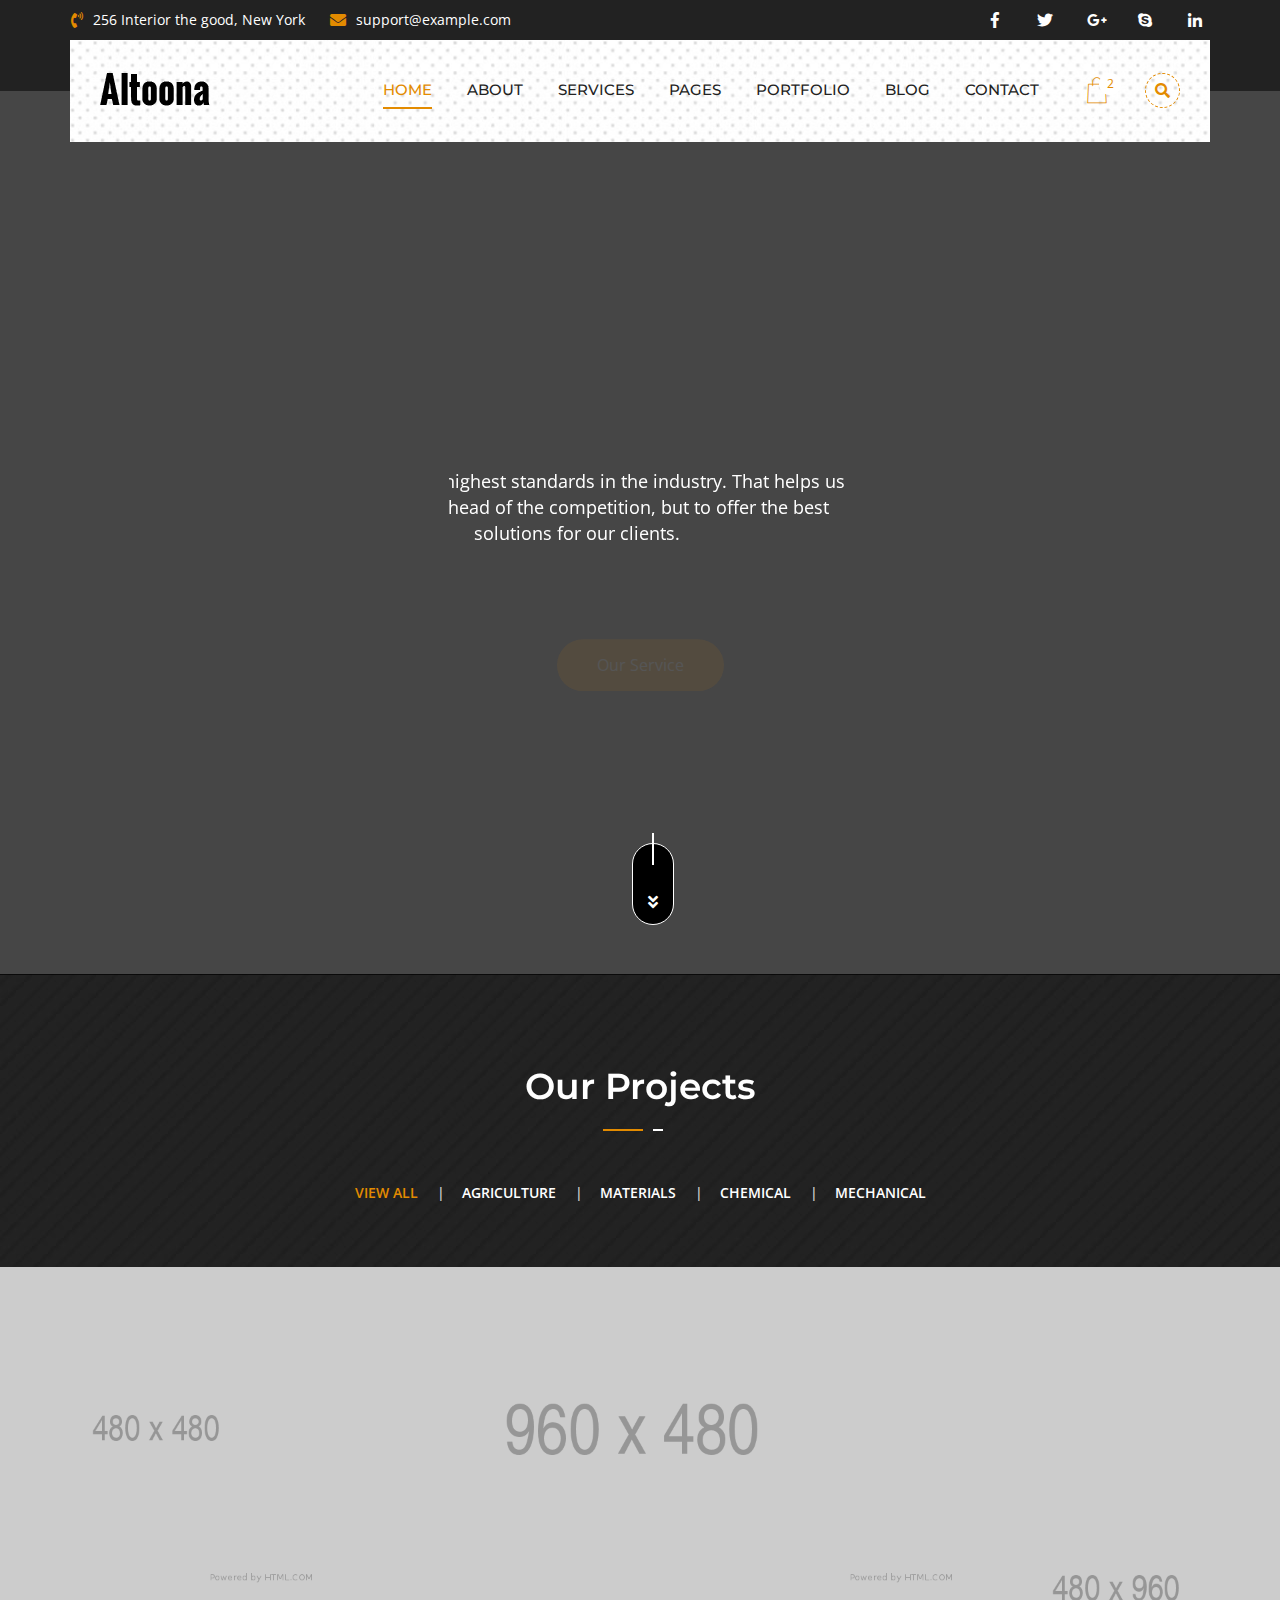
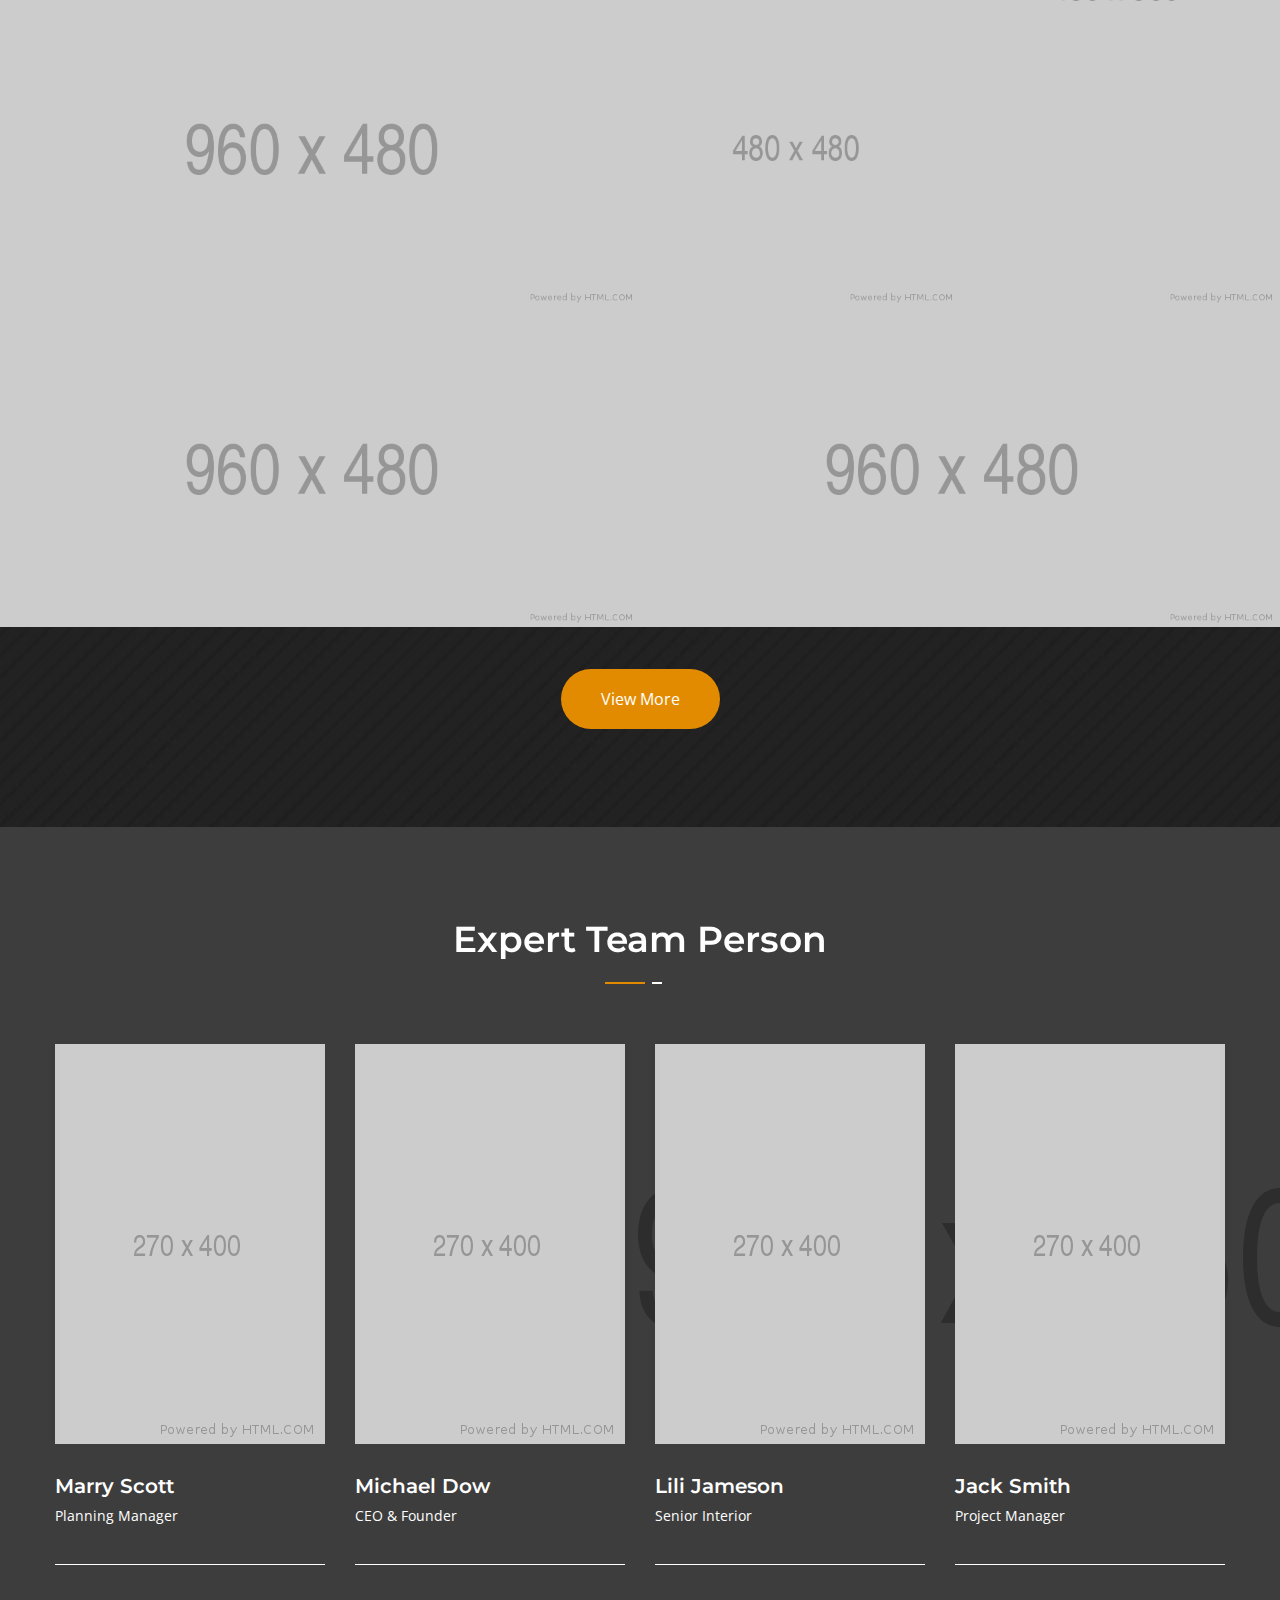
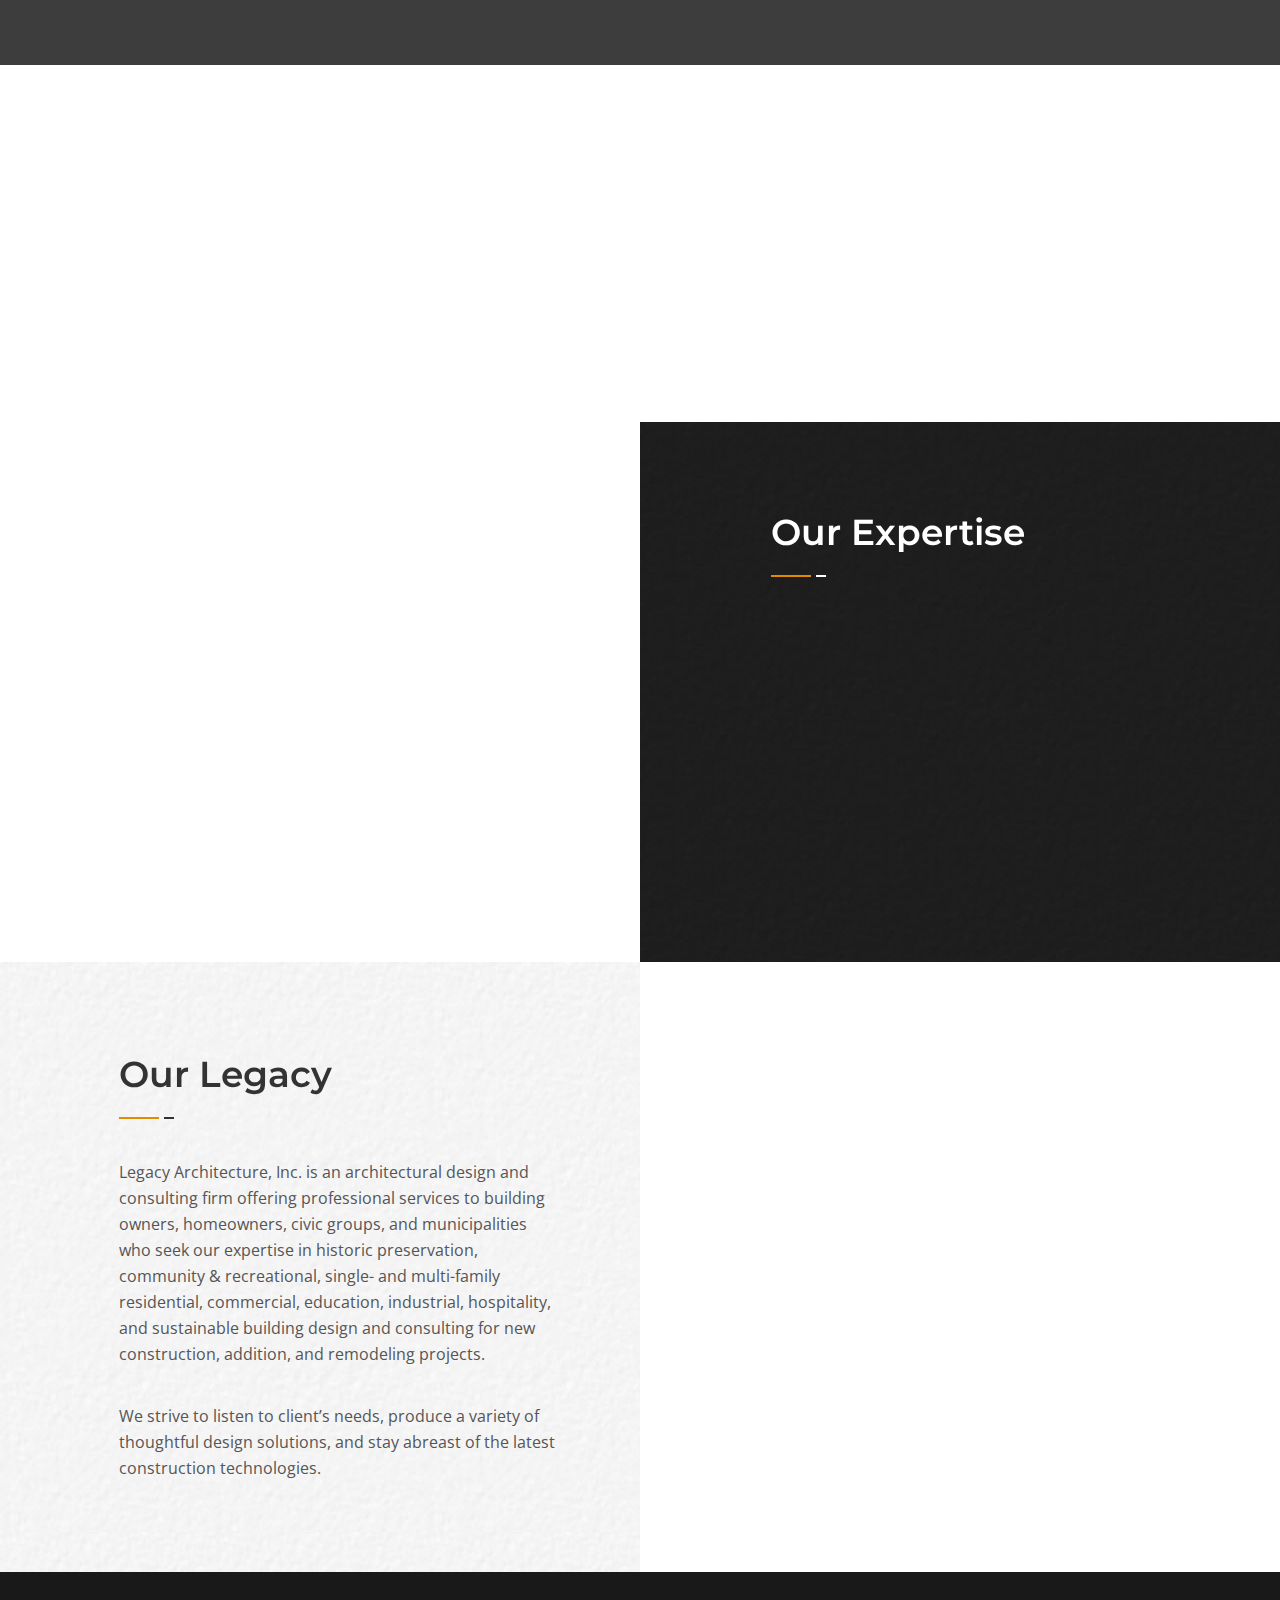
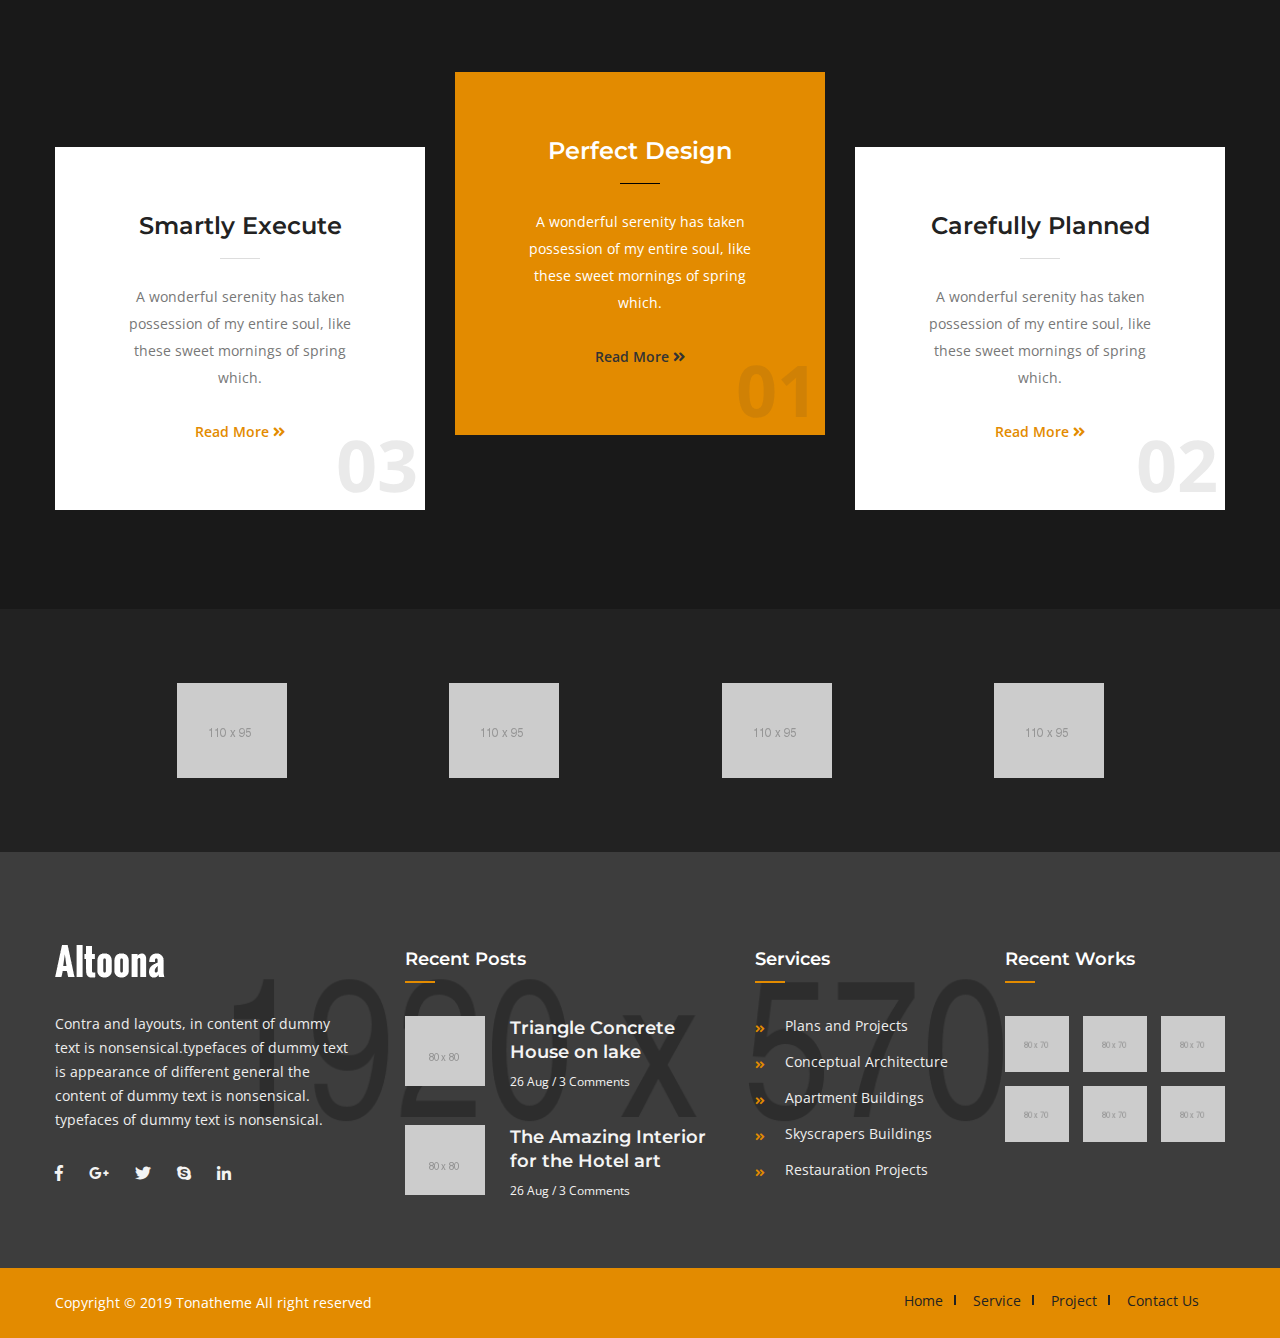
<file: index-4.html>
<!DOCTYPE html>
<html lang="en">
<head>
<meta charset="utf-8">
<title>Altoona - Interior Creator HTML Template | Home Page 04</title>
<!-- Stylesheets -->
<link href="css/bootstrap.css" rel="stylesheet">
<link href="css/style.css" rel="stylesheet">
<link href="css/responsive.css" rel="stylesheet">   
<!--Color Switcher Mockup-->
<link href="css/color-switcher-design.css" rel="stylesheet">
<!--Color Themes-->
<link id="theme-color-file" href="css/color-themes/default-theme.css" rel="stylesheet">

<link rel="shortcut icon" href="images/favicon.png" type="image/x-icon">
<link rel="icon" href="images/favicon.png" type="image/x-icon">
<!-- Responsive -->
<meta http-equiv="X-UA-Compatible" content="IE=edge">
<meta name="viewport" content="width=device-width, initial-scale=1.0, maximum-scale=1.0, user-scalable=0">
<!--[if lt IE 9]><script src="https://cdnjs.cloudflare.com/ajax/libs/html5shiv/3.7.3/html5shiv.js"></script><![endif]-->
<!--[if lt IE 9]><script src="js/respond.js"></script><![endif]-->
</head>

<body>

<div class="page-wrapper">
    <!-- Preloader -->
    <div class="preloader"></div>
    <!-- Main Header-->
    <header class="main-header header-style-four">
        <!--Header Top-->
        <div class="header-top">
            <div class="auto-container">
                <div class="inner-container clearfix">
                    <div class="top-left">
                        <ul class="contact-list clearfix">
                            <li><i class="fa fa-phone-volume"></i> 256 Interior the good, New York</li>
                            <li><i class="fa fa-envelope"></i><a href="mailto:support@example.com">support@example.com</a></li>
                        </ul>
                    </div>
                    <div class="top-right">
                        <ul class="social-icon-four clearfix">
                            <li><a href="#"><i class="fab fa-facebook-f"></i></a></li>
                            <li><a href="#"><i class="fab fa-twitter"></i></a></li>
                            <li><a href="#"><i class="fab fa-google-plus-g"></i></a></li>
                            <li><a href="#"><i class="fab fa-skype"></i></a></li>
                            <li><a href="#"><i class="fab fa-linkedin-in"></i></a></li>
                        </ul>
                    </div>
                </div>
            </div>
        </div>
        <!-- End Header Top -->

        <div class="header-lower">
            <div class="auto-container">
                <div class="main-box clearfix">
                    <div class="logo-box">
                        <div class="logo"><a href="index.html"><img src="images/logo-3.png" alt="" title=""></a></div>
                    </div>

                    <div class="nav-outer clearfix">
                        <!-- Main Menu -->
                        <nav class="main-menu navbar-expand-md ">
                            <div class="navbar-header">
                                <!-- Toggle Button -->      
                                <button class="navbar-toggler" type="button" data-toggle="collapse" data-target="#navbarSupportedContent" aria-controls="navbarSupportedContent" aria-expanded="false" aria-label="Toggle navigation">
                                    <span class="icon flaticon-menu"></span>
                                </button>
                            </div>
                            
                            <div class="collapse navbar-collapse clearfix" id="navbarSupportedContent">
                                <ul class="navigation clearfix">
                                    <li class="current dropdown"><a href="#">Home</a>
                                        <ul>
                                            <li class="dropdown"><a href="#">Header Styles</a>
                                                <ul>
                                                    <li><a href="index.html">Header Style One</a></li>
                                                    <li><a href="index-2.html">Header Style Two</a></li>
                                                    <li><a href="index-3.html">Header Style Three</a></li>
                                                    <li><a href="index-4.html">Header Style Four</a></li>
                                                    <li><a href="index-5.html">Header Style Five</a></li>
                                                </ul>
                                            </li>
                                            <li><a href="index.html">Home page 01</a></li>
                                            <li><a href="index-2.html">Home page 02</a></li>
                                            <li><a href="index-3.html">Home page 03</a></li>
                                            <li><a href="index-4.html">Home page 04</a></li>
                                            <li><a href="index-5.html">Home page 05</a></li>
                                        </ul>
                                    </li>
                                    <li class="dropdown"><a href="#">About</a>
                                        <ul>
                                            <li><a href="about.html">About Us</a></li>
                                            <li><a href="faq.html">FAQ's</a></li>
                                            <li><a href="team.html">Our Team</a></li>
                                        </ul>
                                    </li>
                                    <li><a href="services.html">Services</a></li>
                                    <li class="dropdown has-mega-menu"><a href="#">Pages</a>
                                        <div class="mega-menu">
                                            <div class="mega-menu-bar row clearfix">
                                                <div class="column col-lg-3 col-md-3 col-sm-12">
                                                    <h3>About</h3>
                                                    <ul>
                                                        <li><a href="about.html">About Us</a></li>
                                                        <li><a href="team.html">Our Team</a></li>
                                                    </ul>
                                                </div>
                                                <div class="column col-lg-3 col-md-3 col-sm-12">
                                                    <h3>Services</h3>
                                                    <ul>
                                                        <li><a href="services.html">All Services</a></li>
                                                        <li><a href="faq.html">FAQ's</a></li>
                                                    </ul>
                                                </div>
                                                <div class="column col-lg-3 col-md-3 col-sm-12">
                                                    <h3>portfolio</h3>
                                                    <ul>
                                                        <li><a href="portfolio.html">portfolio</a></li>
                                                        <li><a href="project-detail.html">portfolio Details</a></li>
                                                    </ul>
                                                </div>
                                                <div class="column col-lg-3 col-md-3 col-sm-12">
                                                    <h3>Blog</h3>
                                                    <ul>
                                                        <li><a href="blog.html">Blog Classic</a></li>
                                                        <li><a href="blog-detail.html">Blog Details</a></li>
                                                    </ul>
                                                </div>
                                            </div>
                                        </div>
                                    </li>
                                    <li class="dropdown"><a href="#">Portfolio</a>
                                        <ul>
                                            <li><a href="portfolio.html">portfolio</a></li>
                                            <li><a href="project-detail.html">portfolio Details</a></li>
                                        </ul>
                                    </li>
                                    <li class="dropdown"><a href="#">Blog</a>
                                        <ul>
                                            <li><a href="blog.html">Blog Classic</a></li>
                                            <li><a href="blog-detail.html">Blog Details</a></li>
                                        </ul>
                                    </li>
                                    <li><a href="contact.html">Contact</a></li>
                                </ul>
                            </div>
                        </nav><!-- Main Menu End-->                        

                        <!-- Outer Box-->
                        <div class="outer-box">
                            <!-- Cart Btn -->
                            <div class="cart-btn">
                                <a href="#" title="">
                                    <i class="flaticon-shopping-bag"></i>
                                    <span class="count">2</span>
                                </a>
                            </div>

                            <!--Search Box-->
                            <div class="header-searchbar">
                                <i class="fa fa-search"></i>
                            </div>
                            <div class="wraper_search">
                                <div class="table">
                                <div class="table-cell">
                                <!-- search-layer -->
                                <div class="search-layer"></div>
                                <!-- search-layer -->
                                <!-- search-layer -->
                                <div class="search-layer"></div>
                                <!-- search-layer -->
                                <!-- search-layer -->
                                <div class="search-layer"></div>
                                <!-- search-layer -->
                                <!-- search-close -->
                                <div class="search-close">
                                <span class="search-close-line"></span>
                                <span class="search-close-line"></span>
                                </div>
                                <!-- search-close -->
                                <!-- inner_search -->
                                <div class="inner_search">
                                <!-- flyout-search-title -->
                                <div class="flyout-search-title">
                                <h4>Search</h4>
                                </div>
                                <!-- flyout-search-title -->
                                <!-- search-bar -->
                                <div class="search-bar">
                                <form role="search">
                                <div class="form-row">
                                <input type="search" placeholder="Type to search..." value="" name="s" required="">
                                <button type="submit"><i class="fa fa-search"></i></button>
                                </div>
                                </form>
                                </div>
                                <!-- search-bar -->
                                </div>
                                <!-- inner_search -->
                                </div>
                                </div>
                            </div>
                        </div>
                    </div>
                </div>
            </div>
        </div>
        <!-- Sticky Header  -->
        <div class="sticky-header">
            <div class="auto-container clearfix">
                <!--Logo-->
                <div class="logo pull-left">
                    <a href="index.html" title=""><img src="images/logo-small.png" alt="" title=""></a>
                </div>
                <!--Right Col-->
                <div class="pull-right">
                    <!-- Main Menu -->
                    <nav class="main-menu">
                        <div class="navbar-collapse show collapse clearfix">
                            <ul class="navigation clearfix">
                                    <li class="current dropdown"><a href="#">Home</a>
                                        <ul>
                                            <li class="dropdown"><a href="#">Header Styles</a>
                                                <ul>
                                                    <li><a href="index.html">Header Style One</a></li>
                                                    <li><a href="index-2.html">Header Style Two</a></li>
                                                    <li><a href="index-3.html">Header Style Three</a></li>
                                                    <li><a href="index-4.html">Header Style Four</a></li>
                                                    <li><a href="index-5.html">Header Style Five</a></li>
                                                </ul>
                                            </li>
                                            <li><a href="index.html">Home page 01</a></li>
                                            <li><a href="index-2.html">Home page 02</a></li>
                                            <li><a href="index-3.html">Home page 03</a></li>
                                            <li><a href="index-4.html">Home page 04</a></li>
                                            <li><a href="index-5.html">Home page 05</a></li>
                                        </ul>
                                    </li>
                                    <li class="dropdown"><a href="#">About</a>
                                        <ul>
                                            <li><a href="about.html">About Us</a></li>
                                            <li><a href="faq.html">FAQ's</a></li>
                                            <li><a href="team.html">Our Team</a></li>
                                        </ul>
                                    </li>
                                    <li><a href="services.html">Services</a></li>
                                    <li class="dropdown has-mega-menu"><a href="#">Pages</a>
                                        <div class="mega-menu">
                                            <div class="mega-menu-bar row clearfix">
                                                <div class="column col-lg-3 col-md-3 col-sm-12">
                                                    <h3>About</h3>
                                                    <ul>
                                                        <li><a href="about.html">About Us</a></li>
                                                        <li><a href="team.html">Our Team</a></li>
                                                    </ul>
                                                </div>
                                                <div class="column col-lg-3 col-md-3 col-sm-12">
                                                    <h3>Services</h3>
                                                    <ul>
                                                        <li><a href="services.html">All Services</a></li>
                                                        <li><a href="faq.html">FAQ's</a></li>
                                                    </ul>
                                                </div>
                                                <div class="column col-lg-3 col-md-3 col-sm-12">
                                                    <h3>portfolio</h3>
                                                    <ul>
                                                        <li><a href="portfolio.html">portfolio</a></li>
                                                        <li><a href="project-detail.html">portfolio Details</a></li>
                                                    </ul>
                                                </div>
                                                <div class="column col-lg-3 col-md-3 col-sm-12">
                                                    <h3>Blog</h3>
                                                    <ul>
                                                        <li><a href="blog.html">Blog Classic</a></li>
                                                        <li><a href="blog-detail.html">Blog Details</a></li>
                                                    </ul>
                                                </div>
                                            </div>
                                        </div>
                                    </li>
                                    <li class="dropdown"><a href="#">Portfolio</a>
                                        <ul>
                                            <li><a href="portfolio.html">portfolio</a></li>
                                            <li><a href="project-detail.html">portfolio Details</a></li>
                                        </ul>
                                    </li>
                                    <li class="dropdown"><a href="#">Blog</a>
                                        <ul>
                                            <li><a href="blog.html">Blog Classic</a></li>
                                            <li><a href="blog-detail.html">Blog Details</a></li>
                                        </ul>
                                    </li>
                                    <li><a href="contact.html">Contact</a></li>
                                </ul>
                        </div>
                    </nav><!-- Main Menu End-->
                </div>
            </div>
        </div><!-- End Sticky Menu -->
    </header>
    <!--End Main Header -->

    <!--Main Slider-->
    <section class="main-slider">
        <div class="rev_slider_wrapper fullwidthbanner-container"  id="rev_slider_one_wrapper" data-source="gallery">
            <div class="rev_slider fullwidthabanner" id="rev_slider_one" data-version="5.4.1">
                <ul>
                    
                    <li data-description="Slide Description" data-easein="default" data-easeout="default" data-fsmasterspeed="1500" data-fsslotamount="7" data-fstransition="fade" data-hideafterloop="0" data-hideslideonmobile="off" data-index="rs-1688" data-masterspeed="default" data-param1="" data-param10="" data-param2="" data-param3="" data-param4="" data-param5="" data-param6="" data-param7="" data-param8="" data-param9="" data-rotate="0" data-saveperformance="off" data-slotamount="default" data-thumb="images/main-slider/image-5.jpg" data-title="Slide Title" data-transition="">
                        <img alt="" class="rev-slidebg" data-bgfit="cover" data-bgparallax="" data-bgposition="center top" data-bgrepeat="no-repeat" data-no-retina="" src="images/main-slider/image-5.jpg"> 
                        
                        <div class="tp-caption" 
                        data-paddingbottom="[0,0,0,0]"
                        data-paddingleft="[0,0,0,0]"
                        data-paddingright="[0,0,0,0]"
                        data-paddingtop="[0,0,0,0]"
                        data-responsive_offset="on"
                        data-type="text"
                        data-height="none"
                        data-width="['900','850','600','550']"
                        data-whitespace="normal"
                        data-hoffset="['0','0','-70','-30']"
                        data-voffset="['-100','-150','-130','-130']"
                        data-x="['center','center','center','center']"
                        data-y="['middle','middle','middle','middle']"
                        data-textalign="['center','center','center','center']"
                        data-frames='[{"delay":0,"split":"chars","splitdelay":0.1,"speed":2000,"frame":"0","from":"x:[-105%];z:0;rX:0deg;rY:0deg;rZ:-90deg;sX:1;sY:1;skX:0;skY:0;","mask":"x:0px;y:0px;s:inherit;e:inherit;","to":"o:1;","ease":"Power4.easeInOut"},{"delay":"wait","speed":300,"frame":"999","to":"auto:auto;","ease":"Power3.easeInOut"}]'>
                            <h1>Quality Home Furniture</h1>
                        </div>
                        
                        <div class="tp-caption" 
                        data-paddingbottom="[0,0,0,0]"
                        data-paddingleft="[0,0,0,0]"
                        data-paddingright="[0,0,0,0]"
                        data-paddingtop="[0,0,0,0]"
                        data-responsive_offset="on"
                        data-type="text"
                        data-height="none"
                        data-width="['550','550','550','550']"
                        data-whitespace="normal"
                        data-hoffset="['0','0','0','0']"
                        data-voffset="['0','0','0','0']"
                        data-x="['center','center','center','center']"
                        data-y="['middle','middle','middle','middle']"
                        data-textalign="['top','top','top','top']"
                        data-frames='[{"delay":0,"speed":1500,"frame":"0","from":"x:[-175%];y:0px;z:0;rX:0;rY:0;rZ:0;sX:1;sY:1;skX:0;skY:0;opacity:1;","mask":"x:[100%];y:0;s:inherit;e:inherit;","to":"o:1;","ease":"Power3.easeOut"},{"delay":"wait","speed":300,"frame":"999","to":"auto:auto;","ease":"Power3.easeInOut"}]'>
                            <div class="text">We seek for the highest standards in the industry. That helps us not only stay ahead of the competition, but to offer the best solutions for our clients.</div>
                        </div>
                        
                        <div class="tp-caption tp-resizeme" 
                        data-paddingbottom="[0,0,0,0]"
                        data-paddingleft="[0,0,0,0]"
                        data-paddingright="[0,0,0,0]"
                        data-paddingtop="[0,0,0,0]"
                        data-responsive_offset="on"
                        data-type="text"
                        data-height="none"
                        data-width="['900','850','850','600']"
                        data-whitespace="normal"
                        data-hoffset="['0','0','0','0']"
                        data-voffset="['60','70','80','100']"
                        data-x="['center','center','center','center']"
                        data-y="['middle','middle','middle','middle']"
                        data-textalign="['top','top','top','top']"
                        data-frames='[{"delay":0,"speed":2000,"frame":"0","from":"y:[100%];z:0;rX:0deg;rY:0;rZ:0;sX:1;sY:1;skX:0;skY:0;opacity:0;","mask":"x:0px;y:[100%];s:inherit;e:inherit;","to":"o:1;","ease":"Power2.easeInOut"},{"delay":"wait","speed":300,"frame":"999","to":"auto:auto;","ease":"Power3.easeInOut"}]'>
                            <div class="btns-box">
                                <a href="#" class="btn-style-one">Our Service</a>
                            </div> 
                        </div>
                    </li>

                    <li data-description="Slide Description" data-easein="default" data-easeout="default" data-fsmasterspeed="1500" data-fsslotamount="7" data-fstransition="fade" data-hideafterloop="0" data-hideslideonmobile="off" data-index="rs-1689" data-masterspeed="default" data-param1="" data-param10="" data-param2="" data-param3="" data-param4="" data-param5="" data-param6="" data-param7="" data-param8="" data-param9="" data-rotate="0" data-saveperformance="off" data-slotamount="default" data-thumb="images/main-slider/image-4.jpg" data-title="Slide Title" data-transition="">
                        <img alt="" class="rev-slidebg" data-bgfit="cover" data-bgparallax="" data-bgposition="center top" data-bgrepeat="no-repeat" data-no-retina="" src="images/main-slider/image-4.jpg"> 
                        
                        <div class="tp-caption" 
                        data-paddingbottom="[0,0,0,0]"
                        data-paddingleft="[0,0,0,0]"
                        data-paddingright="[0,0,0,0]"
                        data-paddingtop="[0,0,0,0]"
                        data-responsive_offset="on"
                        data-type="text"
                        data-height="none"
                        data-width="['900','850','850','600']"
                        data-whitespace="normal"
                        data-hoffset="['0','0','-70','-30']"
                        data-voffset="['-100','-150','-130','-130']"
                        data-x="['center','center','center','center']"
                        data-y="['middle','middle','middle','middle']"
                        data-textalign="['center','center','center','center']"
                        data-frames='[{"delay":0,"split":"chars","splitdelay":0.1,"speed":2000,"frame":"0","from":"x:[-105%];z:0;rX:0deg;rY:0deg;rZ:-90deg;sX:1;sY:1;skX:0;skY:0;","mask":"x:0px;y:0px;s:inherit;e:inherit;","to":"o:1;","ease":"Power4.easeInOut"},{"delay":"wait","speed":300,"frame":"999","to":"auto:auto;","ease":"Power3.easeInOut"}]'>
                            <h1>Quality Home Furniture</h1>
                        </div>
                        
                        <div class="tp-caption" 
                        data-paddingbottom="[0,0,0,0]"
                        data-paddingleft="[0,0,0,0]"
                        data-paddingright="[0,0,0,0]"
                        data-paddingtop="[0,0,0,0]"
                        data-responsive_offset="on"
                        data-type="text"
                        data-height="none"
                        data-width="['550','550','550','550']"
                        data-whitespace="normal"
                        data-hoffset="['0','0','0','0']"
                        data-voffset="['0','0','0','0']"
                        data-x="['center','center','center','center']"
                        data-y="['middle','middle','middle','middle']"
                        data-textalign="['top','top','top','top']"
                        data-frames='[{"delay":0,"speed":1500,"frame":"0","from":"x:[-175%];y:0px;z:0;rX:0;rY:0;rZ:0;sX:1;sY:1;skX:0;skY:0;opacity:1;","mask":"x:[100%];y:0;s:inherit;e:inherit;","to":"o:1;","ease":"Power3.easeOut"},{"delay":"wait","speed":300,"frame":"999","to":"auto:auto;","ease":"Power3.easeInOut"}]'>
                            <div class="text">We seek for the highest standards in the industry. That helps us not only stay ahead of the competition, but to offer the best solutions for our clients.</div>
                        </div>
                        
                        <div class="tp-caption tp-resizeme" 
                        data-paddingbottom="[0,0,0,0]"
                        data-paddingleft="[0,0,0,0]"
                        data-paddingright="[0,0,0,0]"
                        data-paddingtop="[0,0,0,0]"
                        data-responsive_offset="on"
                        data-type="text"
                        data-height="none"
                        data-width="['900','850','850','600']"
                        data-whitespace="normal"
                        data-hoffset="['0','0','0','0']"
                        data-voffset="['60','70','80','100']"
                        data-x="['center','center','center','center']"
                        data-y="['middle','middle','middle','middle']"
                        data-textalign="['top','top','top','top']"
                        data-frames='[{"delay":0,"speed":2000,"frame":"0","from":"y:[100%];z:0;rX:0deg;rY:0;rZ:0;sX:1;sY:1;skX:0;skY:0;opacity:0;","mask":"x:0px;y:[100%];s:inherit;e:inherit;","to":"o:1;","ease":"Power2.easeInOut"},{"delay":"wait","speed":300,"frame":"999","to":"auto:auto;","ease":"Power3.easeInOut"}]'>
                            <div class="btns-box">
                                <a href="#" class="btn-style-one">Our Service</a>
                            </div> 
                        </div>
                    </li>

                   
                </ul>
            </div>
             <div class="arrow-down scroll-to-target" data-target="#our-project"><span class="fa fa-angle-double-down"></span></div>
        </div>
    </section>
    <!--End Main Slider-->

     <!--Gallery Section-->
    <section class="gallery-section style-two" id="our-project" style="background-image: url(images/background/16.jpg);">
        <div class="container-fluid">
            <div class="sec-title text-center">
                <h2>Our Projects</h2>
            </div>
        
            <!--Sortable Masonry-->
            <div class="sortable-masonry">
                    <!--Filter-->
                    <div class="filters">
                        
                        <ul class="filter-tabs filter-btns clearfix">
                            <li class="active filter" data-role="button" data-filter=".all">VIEW ALL</li>
                            <li class="filter" data-role="button" data-filter=".agriculture">AGRICULTURE</li>
                            <li class="filter" data-role="button" data-filter=".material">MATERIALS</li>
                            <li class="filter" data-role="button" data-filter=".chemical">CHEMICAL</li>
                            <li class="filter" data-role="button" data-filter=".mechanical">MECHANICAL</li>
                        </ul>
                    </div>
                
                <div class="items-container row clearfix">
                    
                    <!--Default Portfolio Item-->
                    <div class="default-portfolio-item small-column masonry-item all material">
                        <div class="inner-box">
                            <figure class="image-box"><img src="images/gallery/11.jpg" alt=""></figure>
                            <!--Overlay Box-->
                                <div class="overlay-box">
                                    <div class="overlay-inner">
                                        <div class="content">
                                            <div class="content-inner">
                                                <div class="tags">Commercial</div>
                                                <h3><a href="project-detail.html">Tessellation Walls</a></h3>
                                            </div>
                                            <a href="images/gallery/11.jpg" class="lightbox-image link" data-fancybox="images" data-caption="" title=""><span class="icon flaticon-add"></span></a>
                                        </div>
                                    </div>
                                </div>
                        </div>
                    </div>
                    
                    <!--Default Portfolio Item-->
                    <div class="default-portfolio-item big-column masonry-item all mechanical agriculture">
                        <div class="inner-box">
                            <figure class="image-box"><img src="images/gallery/12.jpg" alt=""></figure>
                            <!--Overlay Box-->
                            <div class="overlay-box">
                                <div class="overlay-inner">
                                    <div class="content">
                                        <div class="content-inner">
                                            <div class="tags">Commercial</div>
                                            <h3><a href="project-detail.html">Tessellation Walls</a></h3>
                                        </div>
                                        <a href="images/gallery/12.jpg" class="lightbox-image link" data-fancybox="images" data-caption="" title=""><span class="icon flaticon-add"></span></a>
                                    </div>
                                </div>
                            </div>
                        </div>
                    </div>
                    
                    <!--Default Portfolio Item-->
                    <div class="default-portfolio-item small-column masonry-item all agriculture chemical mechanical">
                        <div class="inner-box">
                            <figure class="image-box"><img src="images/gallery/13.jpg" alt=""></figure>
                            <!--Overlay Box-->
                            <div class="overlay-box">
                                <div class="overlay-inner">
                                    <div class="content">
                                        <div class="content-inner">
                                            <div class="tags">Commercial</div>
                                            <h3><a href="project-detail.html">Tessellation Walls</a></h3>
                                        </div>
                                        <a href="images/gallery/13.jpg" class="lightbox-image link" data-fancybox="images" data-caption="" title=""><span class="icon flaticon-add"></span></a>
                                    </div>
                                </div>
                            </div>
                        </div>
                    </div>
                    
                    <!--Default Portfolio Item-->
                    <div class="default-portfolio-item big-column masonry-item all mechanical">
                        <div class="inner-box">
                            <figure class="image-box"><img src="images/gallery/14.jpg" alt=""></figure>
                            <!--Overlay Box-->
                            <div class="overlay-box">
                                <div class="overlay-inner">
                                    <div class="content">
                                        <div class="content-inner">
                                            <div class="tags">Commercial</div>
                                            <h3><a href="project-detail.html">Tessellation Walls</a></h3>
                                        </div>
                                        <a href="images/gallery/14.jpg" class="lightbox-image link" data-fancybox="images" data-caption="" title=""><span class="icon flaticon-add"></span></a>
                                    </div>
                                </div>
                            </div>
                        </div>
                    </div>
                    
                    <!--Default Portfolio Item-->
                    <div class="default-portfolio-item small-column masonry-item all mechanical">
                        <div class="inner-box">
                            <figure class="image-box"><img src="images/gallery/15.jpg" alt=""></figure>
                            <!--Overlay Box-->
                            <div class="overlay-box">
                                <div class="overlay-inner">
                                    <div class="content">
                                        <div class="content-inner">
                                            <div class="tags">Commercial</div>
                                            <h3><a href="project-detail.html">Tessellation Walls</a></h3>
                                        </div>
                                        <a href="images/gallery/15.jpg" class="lightbox-image link" data-fancybox="images" data-caption="" title=""><span class="icon flaticon-add"></span></a>
                                    </div>
                                </div>
                            </div>
                        </div>
                    </div>
                    
                    <!--Default Portfolio Item-->
                    <div class="default-portfolio-item big-column masonry-item all agriculture mechanical">
                        <div class="inner-box">
                            <figure class="image-box"><img src="images/gallery/16.jpg" alt=""></figure>
                            <!--Overlay Box-->
                            <div class="overlay-box">
                                <div class="overlay-inner">
                                    <div class="content">
                                        <div class="content-inner">
                                            <div class="tags">Commercial</div>
                                            <h3><a href="project-detail.html">Tessellation Walls</a></h3>
                                        </div>
                                        <a href="images/gallery/16.jpg" class="lightbox-image link" data-fancybox="images" data-caption="" title=""><span class="icon flaticon-add"></span></a>
                                    </div>
                                </div>
                            </div>                    
                        </div>
                    </div>
                    
                    <!--Default Portfolio Item-->
                    <div class="default-portfolio-item big-column masonry-item all chemical">
                        <div class="inner-box">
                            <figure class="image-box"><img src="images/gallery/17.jpg" alt=""></figure>
                            <!--Overlay Box-->
                            <div class="overlay-box">
                                <div class="overlay-inner">
                                    <div class="content">
                                        <div class="content-inner">
                                            <div class="tags">Commercial</div>
                                            <h3><a href="project-detail.html">Tessellation Walls</a></h3>
                                        </div>
                                        <a href="images/gallery/17.jpg" class="lightbox-image link" data-fancybox="images" data-caption="" title=""><span class="icon flaticon-add"></span></a>
                                    </div>
                                </div>
                            </div>
                        </div>
                    </div>
                    
                </div>
                <div class="load-more-btn text-center">
                    <a href="portfolio.html" class="theme-btn btn-style-one">View More</a>
                </div>
            </div>
        </div>
    </section>
    <!--End Gallery Section-->

    <!-- Team Section -->
    <section class="team-section style-two" style="background-image: url(images/background/17.jpg);">
        <div class="auto-container">
            <div class="sec-title text-center">
                <h2>Expert Team Person</h2>
            </div>

            <div class="row clearfix">
                <!-- Team Block -->
                <div class="team-block col-lg-3 col-md-6 col-sm-12">
                    <div class="inner-box">
                        <div class="image-box">
                            <div class="image"><a href="team.html"><img src="images/resource/7.jpg" alt=""></a></div>
                            <ul class="social-links">
                                <li><a href="#"><i class="fab fa-facebook-f"></i></a></li>
                                <li><a href="#"><i class="fab fa-google-plus-g"></i></a></li>
                                <li><a href="#"><i class="fab fa-twitter"></i></a></li>
                                <li><a href="#"><i class="fab fa-skype"></i></a></li>
                                <li><a href="#"><i class="fab fa-linkedin-in"></i></a></li>
                            </ul>
                        </div>
                        <div class="info-box">
                            <h3 class="name"><a href="team.html">Marry Scott</a></h3>
                            <span class="designation">Planning Manager</span>
                        </div>
                    </div>
                </div>

                <!-- Team Block -->
                <div class="team-block col-lg-3 col-md-6 col-sm-12">
                    <div class="inner-box">
                        <div class="image-box">
                            <div class="image"><a href="team.html"><img src="images/resource/8.jpg" alt=""></a></div>
                            <ul class="social-links">
                                <li><a href="#"><i class="fab fa-facebook-f"></i></a></li>
                                <li><a href="#"><i class="fab fa-google-plus-g"></i></a></li>
                                <li><a href="#"><i class="fab fa-twitter"></i></a></li>
                                <li><a href="#"><i class="fab fa-skype"></i></a></li>
                                <li><a href="#"><i class="fab fa-linkedin-in"></i></a></li>
                            </ul>
                        </div>
                        <div class="info-box">
                            <h3 class="name"><a href="team.html">Michael Dow</a></h3>
                            <span class="designation">CEO & Founder</span>
                        </div>
                    </div>
                </div>

                <!-- Team Block -->
                <div class="team-block col-lg-3 col-md-6 col-sm-12">
                    <div class="inner-box">
                        <div class="image-box">
                            <div class="image"><a href="team.html"><img src="images/resource/9.jpg" alt=""></a></div>
                            <ul class="social-links">
                                <li><a href="#"><i class="fab fa-facebook-f"></i></a></li>
                                <li><a href="#"><i class="fab fa-google-plus-g"></i></a></li>
                                <li><a href="#"><i class="fab fa-twitter"></i></a></li>
                                <li><a href="#"><i class="fab fa-skype"></i></a></li>
                                <li><a href="#"><i class="fab fa-linkedin-in"></i></a></li>
                            </ul>
                            
                        </div>
                        <div class="info-box">
                            <h3 class="name"><a href="team.html">Lili Jameson</a></h3>
                            <span class="designation">Senior Interior</span>
                        </div>
                    </div>
                </div>

                <!-- Team Block -->
                <div class="team-block col-lg-3 col-md-6 col-sm-12">
                    <div class="inner-box">
                        <div class="image-box">
                            <div class="image"><a href="team.html"><img src="images/resource/10.jpg" alt=""></a></div>
                            <ul class="social-links">
                                <li><a href="#"><i class="fab fa-facebook-f"></i></a></li>
                                <li><a href="#"><i class="fab fa-google-plus-g"></i></a></li>
                                <li><a href="#"><i class="fab fa-twitter"></i></a></li>
                                <li><a href="#"><i class="fab fa-skype"></i></a></li>
                                <li><a href="#"><i class="fab fa-linkedin-in"></i></a></li>
                            </ul>
                        </div>
                        <div class="info-box">
                            <h3 class="name"><a href="team.html">Jack Smith</a></h3>
                            <span class="designation">Project Manager</span>
                        </div>
                    </div>
                </div>

            </div>
        </div>
    </section>
    <!--End Team Section -->

    <!-- Fun Fact Section -->
    <section class="fun-fact-section style-two">
        <div class="outer-box" style="background-image: url(images/background/fact-1.jpg);">
            <div class="auto-container">
                <div class="fact-counter">
                    <div class="row">
                        <!--Column-->
                        <div class="counter-column col-lg-3 col-md-6 col-sm-12 wow fadeInUp">
                            <div class="count-box">
                                <div class="count"><span class="count-text" data-speed="5000" data-stop="345">0</span></div>
                                <h4 class="counter-title">HAPPY CLIENTS</h4>
                            </div>
                        </div>

                        <!--Column-->
                        <div class="counter-column col-lg-3 col-md-6 col-sm-12 wow fadeInUp" data-wow-delay="400ms">
                            <div class="count-box">
                                <div class="count"><span class="count-text" data-speed="5000" data-stop="934">0</span></div>
                                <h4 class="counter-title">AMAZING WORKS</h4>
                            </div>
                        </div>

                        <!--Column-->
                        <div class="counter-column col-lg-3 col-md-6 col-sm-12 wow fadeInUp" data-wow-delay="800ms">
                            <div class="count-box">
                                <div class="count"><span class="count-text" data-speed="5000" data-stop="20">0</span>+</div>
                                <h4 class="counter-title">AWARDS WINNING</h4>
                            </div>
                        </div>

                        <!--Column-->
                        <div class="counter-column col-lg-3 col-md-6 col-sm-12 wow fadeInUp" data-wow-delay="1200ms">
                            <div class="count-box">
                                <div class="count"><span class="count-text" data-speed="5000" data-stop="16">0</span></div>
                                <h4 class="counter-title">OPERATED YEARS</h4>
                            </div>
                        </div>
                    </div>
                </div>
            </div>
        </div>
    </section>
    <!--End Fun Fact Section -->

    <!--Skill Section -->
    <section class="skill-section style-two">
        <div class="container-fluid">
            <div class="row">
                <div class="col-lg-6 col-md-12 col-sm-12 col-xs-12">
                    <div class="inner-column">
                        <div class="image-column wow fadeInLeft animated" style="background-image: url(&quot;images/background/19.jpg&quot;); visibility: visible; animation-name: fadeInLeft;">
                            <figure class="image-box"><img src="images/background/19.jpg" alt=""></figure>
                        </div>
                    </div>
                </div>
                <!--Skills Column-->
                <div class="col-lg-6 col-md-12 col-sm-12 col-xs-12">
                    <div class="skills-column" style="background-image: url(images/background/18.jpg);">
                        <div class="sec-title text-left">
                            <h2>Our Expertise</h2>
                        </div>
                        <div class="inner-box">
                            <!--Progress Levels-->
                            <div class="progress-levels">
                                <!--Progress Box-->
                                <div class="progress-box wow fadeInLeft" data-wow-delay="0ms" data-wow-duration="0ms">
                                    <div class="box-title">Interior Design</div>
                                    <div class="inner">
                                        <div class="bar">
                                            <div class="bar-innner"><div class="bar-fill" data-percent="85"><div class="percent"></div></div></div>
                                        </div>
                                    </div>
                                </div>
                                    
                                <!--Progress Box-->
                                <div class="progress-box wow fadeInLeft" data-wow-delay="0ms" data-wow-duration="0ms">
                                    <div class="box-title">AutoCAD</div>
                                    <div class="inner">
                                        <div class="bar">
                                            <div class="bar-innner"><div class="bar-fill" data-percent="75"><div class="percent"></div></div></div>
                                        </div>
                                    </div>
                                </div>
                                    
                                <!--Progress Box-->
                                <div class="progress-box wow fadeInLeft" data-wow-delay="0ms" data-wow-duration="0ms">
                                    <div class="box-title">Lighting</div>
                                    <div class="inner">
                                        <div class="bar">
                                            <div class="bar-innner"><div class="bar-fill" data-percent="95"><div class="percent"></div></div></div>
                                        </div>
                                    </div>
                                </div> 

                                <!--Progress Box-->
                                <div class="progress-box wow fadeInLeft" data-wow-delay="0ms" data-wow-duration="0ms">
                                    <div class="box-title">3D Skills</div>
                                    <div class="inner">
                                        <div class="bar">
                                            <div class="bar-innner"><div class="bar-fill" data-percent="82"><div class="percent"></div></div></div>
                                        </div>
                                    </div>
                                </div>

                            </div>
                        </div>
                    </div>
                </div>
            </div>
        </div>
    </section>
    <!--End Skill Section -->

    <!--Legecy Section -->
    <section class="legacy-section style-two">
        <div class="container-fluid">
            <div class="row">
                <div class="col-lg-6 col-md-12 col-sm-12">
                    <div class="outer-column" style="background-image: url(images/background/leg-1.jpg);">
                        <div class="inner-column">
                            <div class="sec-title text-left">
                                <h2>Our Legacy</h2>
                            </div>
                            <div class="text">Legacy Architecture, Inc. is an architectural design and consulting firm offering professional services to building owners, homeowners, civic groups, and municipalities who seek our expertise in historic preservation, community & recreational, single- and multi-family residential, commercial, education, industrial, hospitality, and sustainable building design and consulting for new construction, addition, and remodeling projects.</div>
                            <div class="text">We strive to listen to client’s needs, produce a variety of thoughtful design solutions, and stay abreast of the latest construction technologies.  </div>
                        </div>
                    </div>
                </div>
                <div class="col-lg-6 col-md-12 col-sm-12">
                    <div class="inner-column">
                        <div class="image-column wow fadeInRight animated" style="background-image: url(&quot;images/background/26.jpg&quot;); visibility: visible; animation-name: fadeInRight;">
                            <figure class="image-box"><img src="images/background/26.jpg" alt=""></figure>
                        </div>
                    </div>
                </div>
            </div>
        </div>
    </section>
    <!--End Legecy Section -->

    <!-- Services Section -->
    <section class="services-section style-six" style="background-image: url(images/background/20.jpg);">
        <div class="auto-container">
            <div class="services-box row clearfix">
                <div class="services-carousel-two owl-carousel owl-theme">
                    <!-- Service Block -->
                    <div class="service-block">
                        <div class="inner-box">
                            <div class="lower-content">
                                <h3><a href="#">Perfect Design</a></h3>
                                <div class="text">A wonderful serenity has taken possession of my entire soul, like these sweet mornings of spring which.</div>
                                <div class="link-box">
                                    <a href="#">Read More <i class="fa fa-angle-double-right"></i></a>
                                </div>
                            </div>
                            <div class="number-slide">01</div>
                        </div>
                    </div>
                    <!-- Service Block -->
                    <div class="service-block">
                        <div class="inner-box">
                            <div class="lower-content">
                                <h3><a href="#">Carefully Planned</a></h3>
                                <div class="text">A wonderful serenity has taken possession of my entire soul, like these sweet mornings of spring which.</div>
                                <div class="link-box">
                                    <a href="#">Read More <i class="fa fa-angle-double-right"></i></a>
                                </div>
                            </div>
                            <div class="number-slide">02</div>
                        </div>
                    </div>
                    <!-- Service Block -->
                    <div class="service-block">
                        <div class="inner-box">
                            <div class="lower-content">
                                <h3><a href="#">Smartly Execute</a></h3>
                                <div class="text">A wonderful serenity has taken possession of my entire soul, like these sweet mornings of spring which.</div>
                                <div class="link-box">
                                    <a href="#">Read More <i class="fa fa-angle-double-right"></i></a>
                                </div>
                            </div>
                            <div class="number-slide">03</div>
                        </div>
                    </div>
                </div>
            </div>  
        </div>
    </section>

    <!--Clients Section-->
    <section class="clients-section style-four">
        <div class="auto-container">
            <div class="sponsors-outer">
                <!--Sponsors Carousel-->
                <ul class="sponsors-carousel owl-carousel owl-theme">
                    <li class="slide-item"><figure class="image-box"><a href="#"><img src="images/clients/1.png" alt=""></a></figure></li>
                    <li class="slide-item"><figure class="image-box"><a href="#"><img src="images/clients/2.png" alt=""></a></figure></li>
                    <li class="slide-item"><figure class="image-box"><a href="#"><img src="images/clients/3.png" alt=""></a></figure></li>
                    <li class="slide-item"><figure class="image-box"><a href="#"><img src="images/clients/4.png" alt=""></a></figure></li>
                    <li class="slide-item"><figure class="image-box"><a href="#"><img src="images/clients/5.png" alt=""></a></figure></li>
                    <li class="slide-item"><figure class="image-box"><a href="#"><img src="images/clients/1.png" alt=""></a></figure></li>
                    <li class="slide-item"><figure class="image-box"><a href="#"><img src="images/clients/2.png" alt=""></a></figure></li>
                    <li class="slide-item"><figure class="image-box"><a href="#"><img src="images/clients/3.png" alt=""></a></figure></li>
                    <li class="slide-item"><figure class="image-box"><a href="#"><img src="images/clients/4.png" alt=""></a></figure></li>
                    <li class="slide-item"><figure class="image-box"><a href="#"><img src="images/clients/5.png" alt=""></a></figure></li>
                </ul>
            </div>
        </div>
    </section>
    <!--End Clients Section-->

    <!-- Main Footer -->
    <footer class="main-footer style-two" style="background-image: url(images/background/13.jpg);">
        <div class="auto-container">
            <!--Widgets Section-->
            <div class="widgets-section">
                <div class="row">
                    <!--Big Column-->
                    <div class="big-column col-xl-7 col-lg-12 col-md-12 col-sm-12">
                        <div class="row">
                            <!--Footer Column-->
                            <div class="footer-column col-xl-6 col-lg-6 col-md-6 col-sm-12">
                                <div class="footer-widget about-widget">
                                    <div class="footer-logo">
                                        <figure>
                                            <a href="index.html"><img src="images/footer-logo.png" alt=""></a>
                                        </figure>
                                    </div>
                                    <div class="widget-content">
                                        <div class="text">Contra and layouts, in content of dummy text is nonsensical.typefaces of dummy text is appearance of different general the content of dummy text is nonsensical. typefaces of dummy text is nonsensical.</div>
                                        <div class="social-links">
                                            <ul class="social-icon-two">
                                                <li><a href="#"><i class="fab fa-facebook-f"></i></a></li>
                                                <li><a href="#"><i class="fab fa-google-plus-g"></i></a></li>
                                                <li><a href="#"><i class="fab fa-twitter"></i></a></li>
                                                <li><a href="#"><i class="fab fa-skype"></i></a></li>
                                                <li><a href="#"><i class="fab fa-linkedin-in"></i></a></li>
                                            </ul>
                                        </div>
                                    </div>
                                </div>
                            </div>
                            
                            <!--Footer Column-->
                            <div class="footer-column col-xl-6 col-lg-6 col-md-6 col-sm-12">
                                <div class="footer-widget recent-posts">
                                    <h2 class="widget-title">Recent Posts</h2>
                                     <!--Footer Column-->
                                    <div class="widget-content">
                                        <div class="post">
                                            <div class="thumb"><a href="blog-detail.html"><img src="images/resource/post-thumb-1.jpg" alt=""></a></div>
                                            <h4><a href="blog-detail.html">Triangle Concrete House on lake</a></h4>
                                            <ul class="info">
                                                <li>26 Aug</li>
                                                <li>3 Comments</li>
                                            </ul>
                                        </div>

                                        <div class="post">
                                            <div class="thumb"><a href="blog-detail.html"><img src="images/resource/post-thumb-2.jpg" alt=""></a></div>
                                            <h4><a href="blog-detail.html">The Amazing Interior for the Hotel art</a></h4>
                                            <ul class="info">
                                                <li>26 Aug</li>
                                                <li>3 Comments</li>
                                            </ul>
                                        </div>
                                    </div>
                                </div>
                            </div>         
                        </div>
                    </div>
                    
                    <!--Big Column-->
                    <div class="big-column col-xl-5 col-lg-12 col-md-12 col-sm-12">
                        <div class="row clearfix">
                            <div class="footer-column col-xl-6 col-lg-6 col-md-6 col-sm-12">
                                 <div class="footer-widget links-widget">
                                    <h2 class="widget-title">Services</h2>
                                    <div class="widget-content">
                                        <ul class="list">
                                            <li><a href="#">Plans and Projects</a></li>
                                            <li><a href="#">Conceptual Architecture</a></li>
                                            <li><a href="#">Apartment Buildings</a></li>
                                            <li><a href="#">Skyscrapers Buildings</a></li>
                                            <li><a href="#">Restauration Projects</a></li>
                                        </ul>
                                    </div>
                                </div>
                            </div>

                            <!--Footer Column-->
                            <div class="footer-column col-xl-6 col-lg-6 col-md-6 col-sm-12">
                                <div class="footer-widget gallery-widget">
                                    <h2 class="widget-title">Recent Works</h2>
                                    <div class="widget-content">
                                        <div class="outer clearfix">
                                            <figure class="image">
                                                <a href="images/resource/work-thumb-1.jpg" class="lightbox-image" title="Image Title Here"><img src="images/resource/work-thumb-1.jpg" alt=""></a>
                                            </figure>

                                            <figure class="image">
                                                <a href="images/resource/work-thumb-2.jpg" class="lightbox-image" title="Image Title Here"><img src="images/resource/work-thumb-2.jpg" alt=""></a>
                                            </figure>

                                            <figure class="image">
                                                <a href="images/resource/work-thumb-3.jpg" class="lightbox-image" title="Image Title Here"><img src="images/resource/work-thumb-3.jpg" alt=""></a>
                                            </figure>

                                            <figure class="image">
                                                <a href="images/resource/work-thumb-4.jpg" class="lightbox-image" title="Image Title Here"><img src="images/resource/work-thumb-4.jpg" alt=""></a>
                                            </figure>

                                            <figure class="image">
                                                <a href="images/resource/work-thumb-5.jpg" class="lightbox-image" title="Image Title Here"><img src="images/resource/work-thumb-5.jpg" alt=""></a>
                                            </figure>

                                            <figure class="image">
                                                <a href="images/resource/work-thumb-6.jpg" class="lightbox-image" title="Image Title Here"><img src="images/resource/work-thumb-6.jpg" alt=""></a>
                                            </figure>
                                        </div>
                                    </div>       
                                </div>
                            </div>
                        </div>
                    </div>
                </div>
            </div>
        </div>
        
        <!--Footer Bottom-->
        <div class="footer-bottom style-two">
            <div class="auto-container">
                <div class="inner-container clearfix">
                    <div class="footer-menu">
                        <ul>
                            <li><a href="#">Home</a></li>
                            <li><a href="#">Service</a></li>
                            <li><a href="#">Project</a></li>
                            <li><a href="#">Contact Us</a></li>
                        </ul>
                    </div>
                    
                    <div class="copyright-text">
                        <p>Copyright © 2019 <a href="#">Tonatheme</a> All right reserved</p>
                    </div>
                </div>
            </div>
        </div>
    </footer>
    <!-- End Main Footer -->


</div>

<!-- Color Palate / Color Switcher -->
<div class="color-palate">
    <div class="color-trigger">
        <i class="fa fa-cog"></i>
    </div>
    <div class="color-palate-head">
        <h6>Choose Your Color</h6>
    </div>
    <div class="various-color clearfix">
        <div class="colors-list">
            <span class="palate default-color active" data-theme-file="css/color-themes/default-theme.css"></span>
            <span class="palate green-color" data-theme-file="css/color-themes/green-theme.css"></span>
            <span class="palate blue-color" data-theme-file="css/color-themes/blue-theme.css"></span>
            <span class="palate orange-color" data-theme-file="css/color-themes/orange-theme.css"></span>
            <span class="palate purple-color" data-theme-file="css/color-themes/purple-theme.css"></span>
            <span class="palate teal-color" data-theme-file="css/color-themes/teal-theme.css"></span>
            <span class="palate brown-color" data-theme-file="css/color-themes/brown-theme.css"></span>
            <span class="palate redd-color" data-theme-file="css/color-themes/redd-color.css"></span>
        </div>
    </div>
    <div class="palate-foo">
        <span>You will find much more options for colors and styling in admin panel. This color picker is used only for demonstation purposes.</span>
    </div>
    <a href="#" class="purchase-btn">Purchase now $17</a>
</div>

<!-- End Color Switcher -->

<!--Scroll to top-->
<div class="scroll-to-top scroll-to-target" data-target="html"><span class="fa fa-arrow-up"></span></div>
<script src="js/jquery.js"></script> 
<script src="js/popper.min.js"></script>
<script src="js/bootstrap.min.js"></script>
<!--Revolution Slider-->
<script src="plugins/revolution/js/jquery.themepunch.revolution.min.js"></script>
<script src="plugins/revolution/js/jquery.themepunch.tools.min.js"></script>
<script src="plugins/revolution/js/extensions/revolution.extension.actions.min.js"></script>
<script src="plugins/revolution/js/extensions/revolution.extension.carousel.min.js"></script>
<script src="plugins/revolution/js/extensions/revolution.extension.kenburn.min.js"></script>
<script src="plugins/revolution/js/extensions/revolution.extension.layeranimation.min.js"></script>
<script src="plugins/revolution/js/extensions/revolution.extension.migration.min.js"></script>
<script src="plugins/revolution/js/extensions/revolution.extension.navigation.min.js"></script>
<script src="plugins/revolution/js/extensions/revolution.extension.parallax.min.js"></script>
<script src="plugins/revolution/js/extensions/revolution.extension.slideanims.min.js"></script>
<script src="plugins/revolution/js/extensions/revolution.extension.video.min.js"></script>
<script src="js/main-slider-script.js"></script>


<script src="js/jquery.fancybox.js"></script>
<script src="js/owl.js"></script>
<script src="js/wow.js"></script>
<script src="js/appear.js"></script>
<script src="js/isotope.js"></script>
<script src="js/jquery.mCustomScrollbar.concat.min.js"></script>
<script src="js/jquery-ui.js"></script>
<script src="js/mixitup.js"></script>
<script src="js/script.js"></script>
<!-- Color Setting -->
<script src="js/color-settings.js"></script>
</body>
</html>
</file>
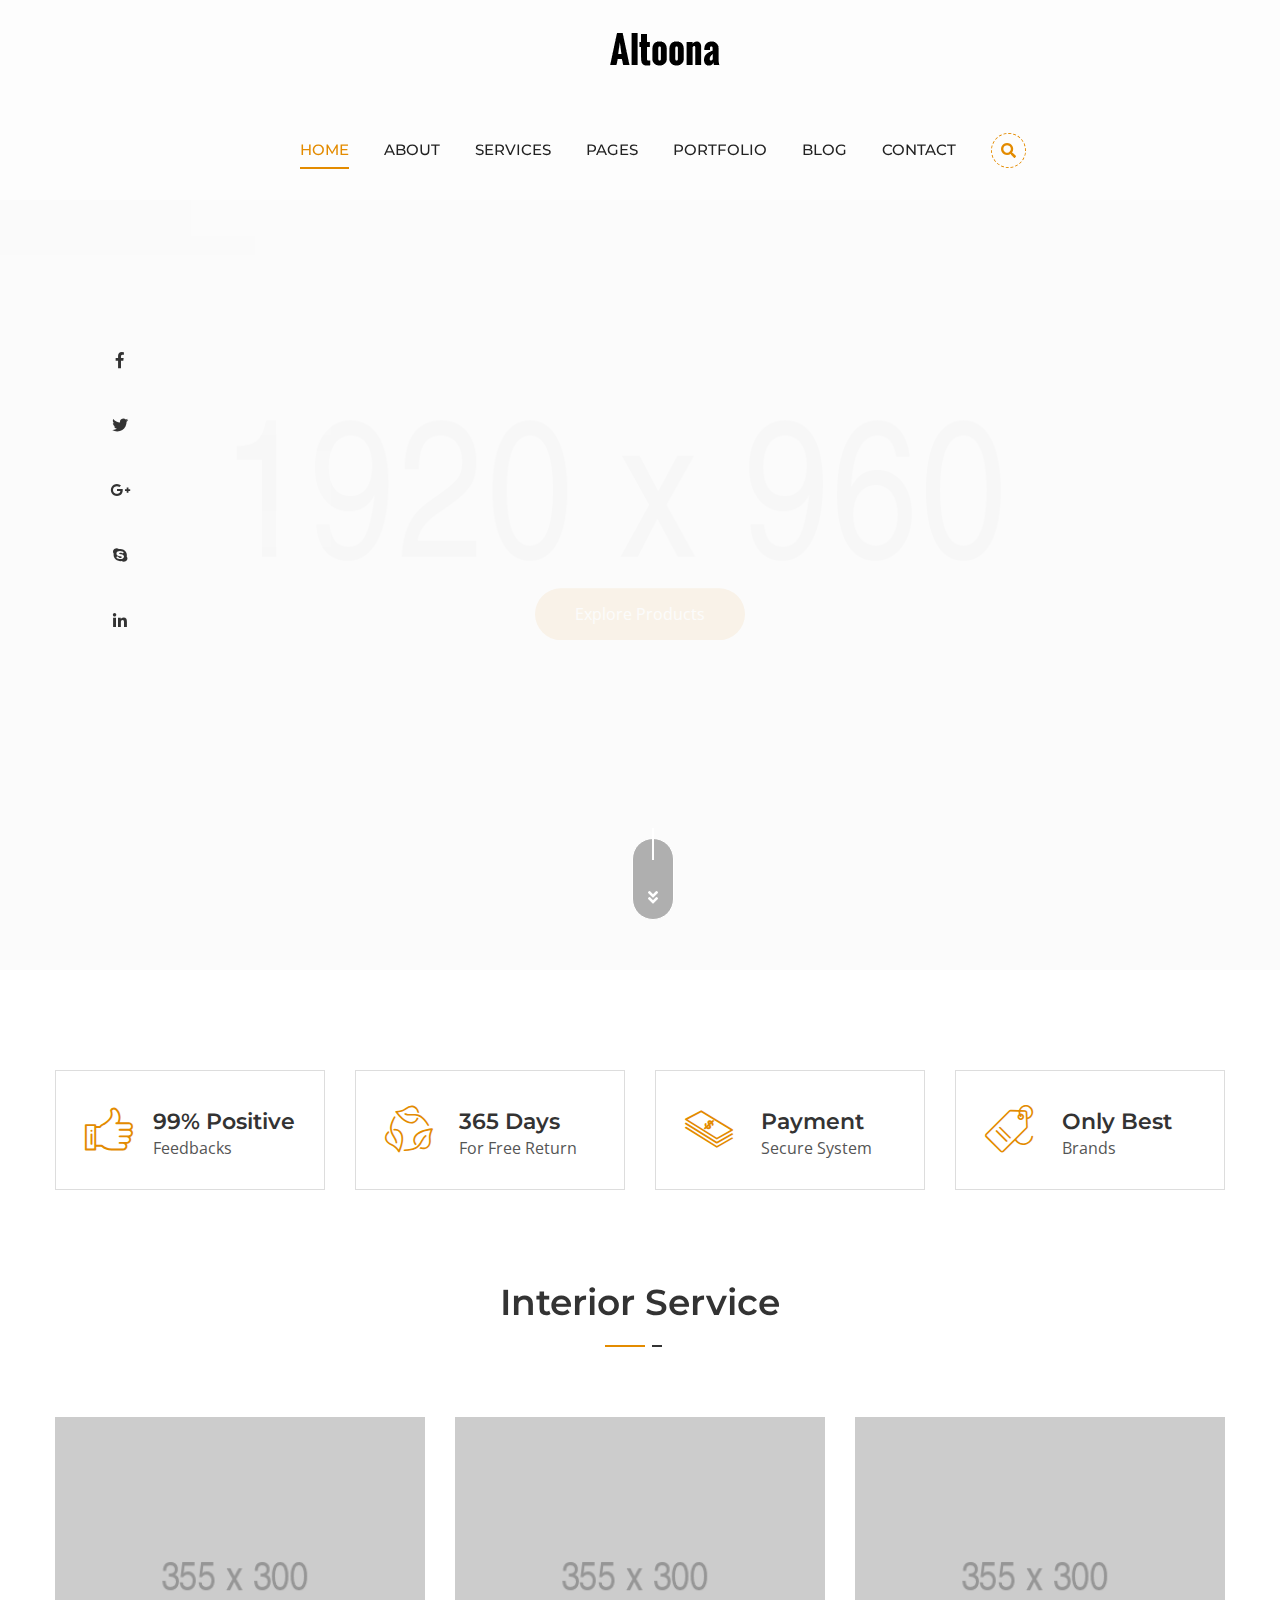
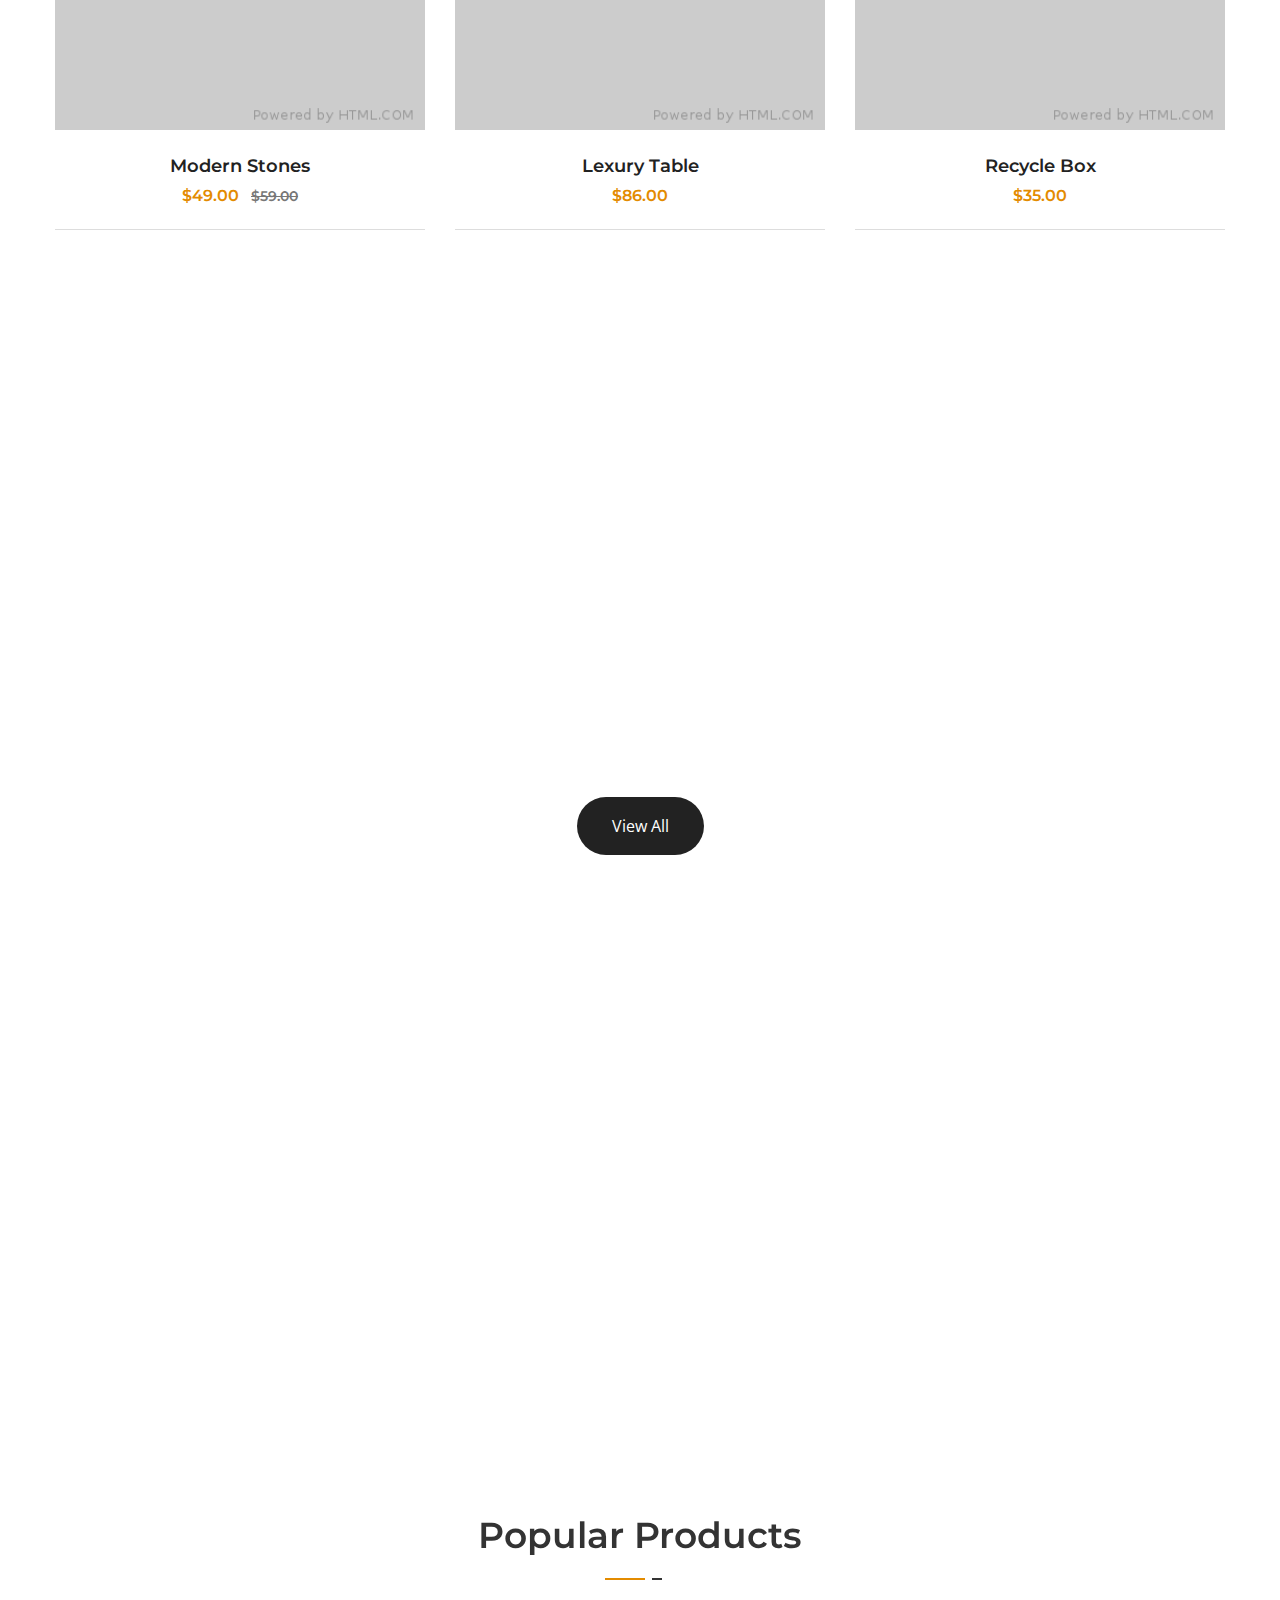
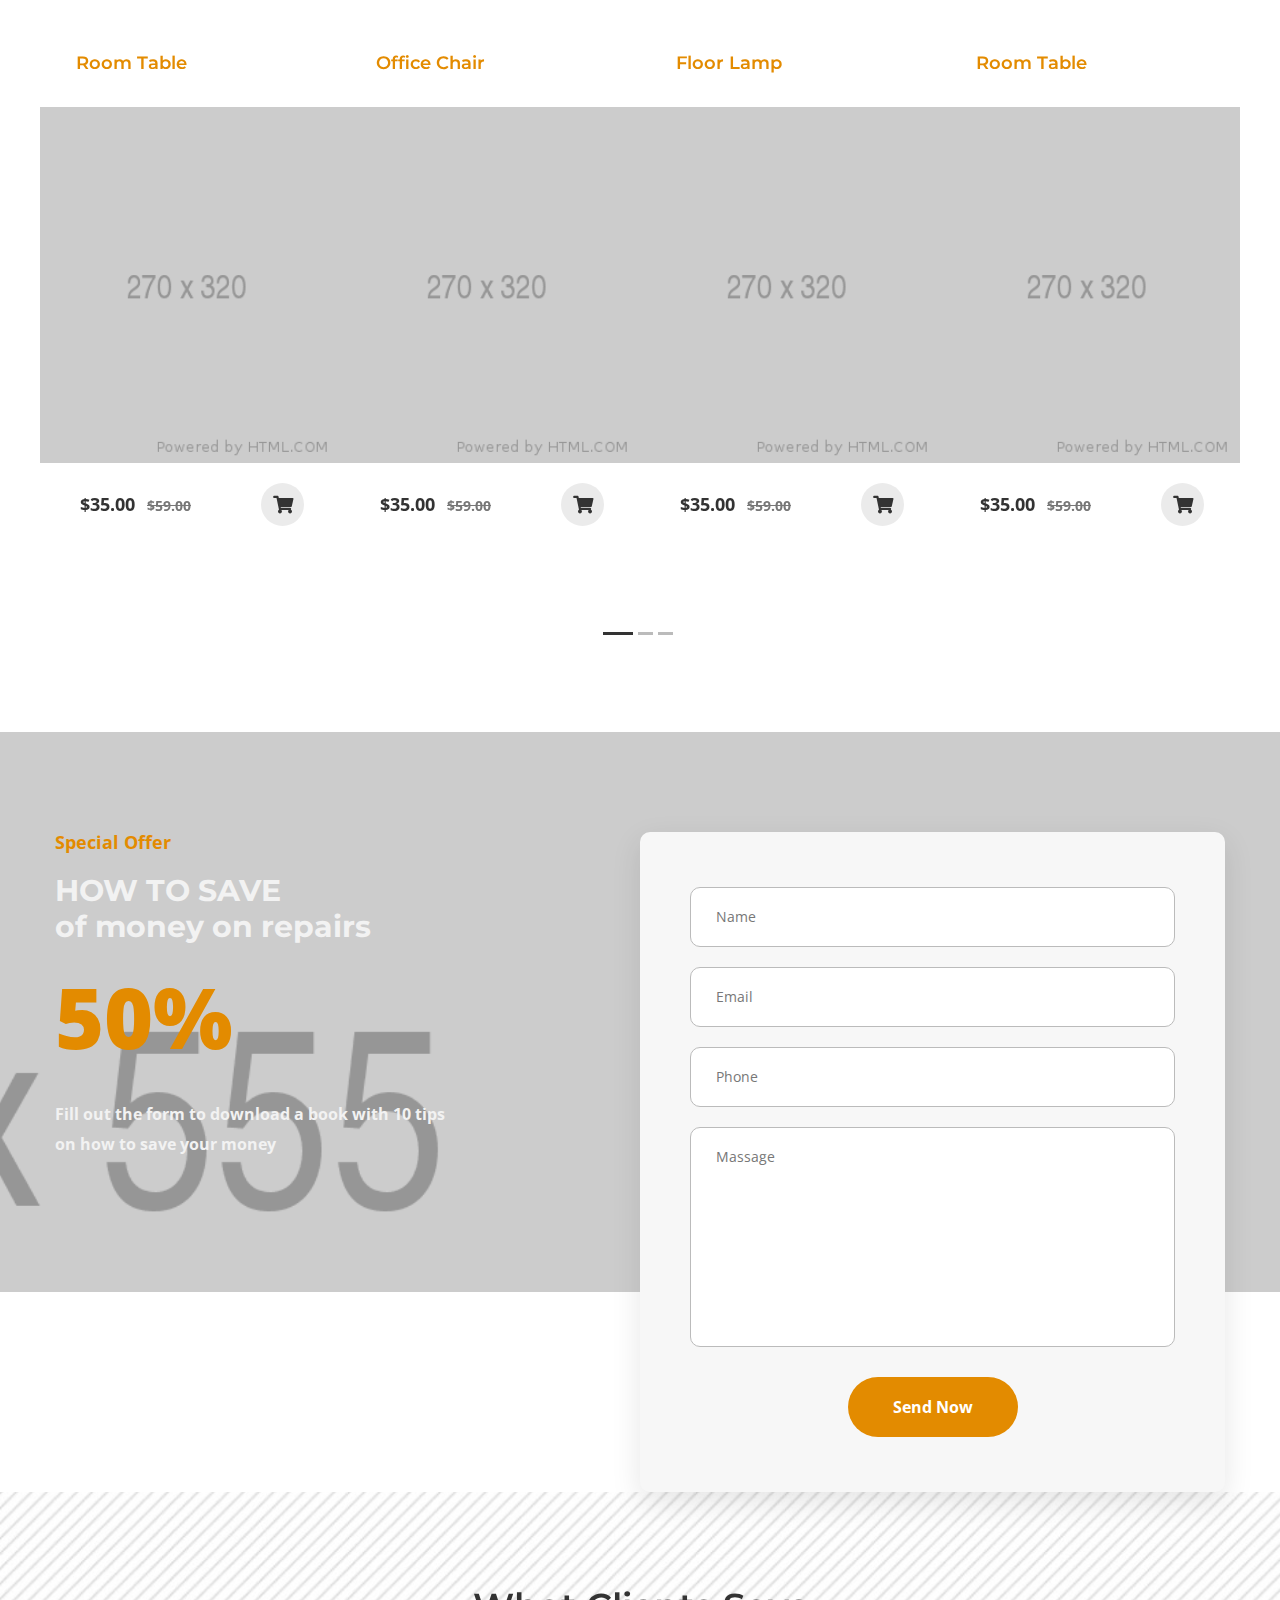
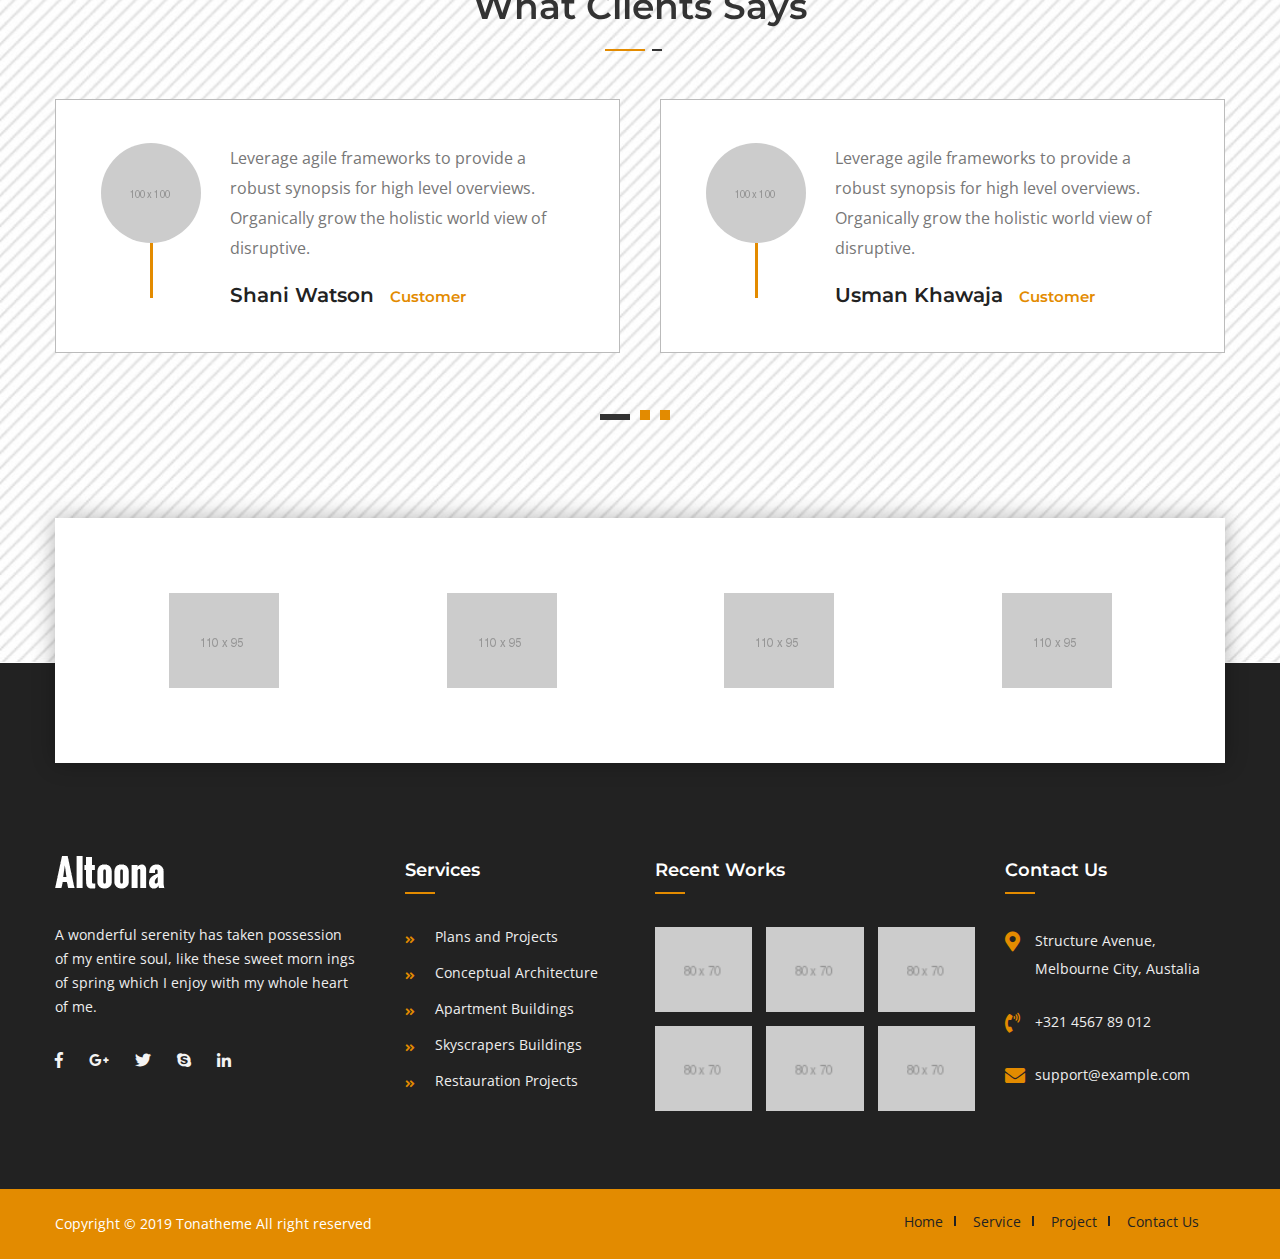
<file: index-5.html>
<!DOCTYPE html>
<html lang="en">
<head>
<meta charset="utf-8">
<title>Altoona - Interior Creator HTML Template | Home Page 05</title>
<!-- Stylesheets -->
<link href="css/bootstrap.css" rel="stylesheet">
<link href="css/style.css" rel="stylesheet">
<link href="css/responsive.css" rel="stylesheet">   
<!--Color Switcher Mockup-->
<link href="css/color-switcher-design.css" rel="stylesheet">
<!--Color Themes-->
<link id="theme-color-file" href="css/color-themes/default-theme.css" rel="stylesheet">

<link rel="shortcut icon" href="images/favicon.png" type="image/x-icon">
<link rel="icon" href="images/favicon.png" type="image/x-icon">
<!-- Responsive -->
<meta http-equiv="X-UA-Compatible" content="IE=edge">
<meta name="viewport" content="width=device-width, initial-scale=1.0, maximum-scale=1.0, user-scalable=0">
<!--[if lt IE 9]><script src="https://cdnjs.cloudflare.com/ajax/libs/html5shiv/3.7.3/html5shiv.js"></script><![endif]-->
<!--[if lt IE 9]><script src="js/respond.js"></script><![endif]-->
</head>

<body>

<div class="page-wrapper">
    <!-- Preloader -->
    <div class="preloader"></div>

    <!-- Main Header-->
    <header class="main-header header-style-five">
        <div class="main-box">
            <div class="inner-container clearfix">
                <div class="logo-box">
                    <div class="logo"><a href="index.html"><img src="images/logo-3.png" alt="" title=""></a></div>
                </div>

                <div class="nav-outer">
                    <!-- Main Menu -->
                    <nav class="main-menu navbar-expand-md ">
                        <div class="navbar-header">
                            <!-- Toggle Button -->      
                            <button class="navbar-toggler" type="button" data-toggle="collapse" data-target="#navbarSupportedContent" aria-controls="navbarSupportedContent" aria-expanded="false" aria-label="Toggle navigation">
                                <span class="icon flaticon-menu"></span>
                            </button>
                        </div>
                        
                        <div class="collapse navbar-collapse clearfix" id="navbarSupportedContent">
                            <ul class="navigation clearfix">
                                    <li class="current dropdown"><a href="#">Home</a>
                                        <ul>
                                            <li class="dropdown"><a href="#">Header Styles</a>
                                                <ul>
                                                    <li><a href="index.html">Header Style One</a></li>
                                                    <li><a href="index-2.html">Header Style Two</a></li>
                                                    <li><a href="index-3.html">Header Style Three</a></li>
                                                    <li><a href="index-4.html">Header Style Four</a></li>
                                                    <li><a href="index-5.html">Header Style Five</a></li>
                                                </ul>
                                            </li>
                                            <li><a href="index.html">Home page 01</a></li>
                                            <li><a href="index-2.html">Home page 02</a></li>
                                            <li><a href="index-3.html">Home page 03</a></li>
                                            <li><a href="index-4.html">Home page 04</a></li>
                                            <li><a href="index-5.html">Home page 05</a></li>
                                        </ul>
                                    </li>
                                    <li class="dropdown"><a href="#">About</a>
                                        <ul>
                                            <li><a href="about.html">About Us</a></li>
                                            <li><a href="faq.html">FAQ's</a></li>
                                            <li><a href="team.html">Our Team</a></li>
                                        </ul>
                                    </li>
                                    <li><a href="services.html">Services</a></li>
                                    <li class="dropdown has-mega-menu"><a href="#">Pages</a>
                                        <div class="mega-menu">
                                            <div class="mega-menu-bar row clearfix">
                                                <div class="column col-lg-3 col-md-3 col-sm-12">
                                                    <h3>About</h3>
                                                    <ul>
                                                        <li><a href="about.html">About Us</a></li>
                                                        <li><a href="team.html">Our Team</a></li>
                                                    </ul>
                                                </div>
                                                <div class="column col-lg-3 col-md-3 col-sm-12">
                                                    <h3>Services</h3>
                                                    <ul>
                                                        <li><a href="services.html">All Services</a></li>
                                                        <li><a href="faq.html">FAQ's</a></li>
                                                    </ul>
                                                </div>
                                                <div class="column col-lg-3 col-md-3 col-sm-12">
                                                    <h3>portfolio</h3>
                                                    <ul>
                                                        <li><a href="portfolio.html">portfolio</a></li>
                                                        <li><a href="project-detail.html">portfolio Details</a></li>
                                                    </ul>
                                                </div>
                                                <div class="column col-lg-3 col-md-3 col-sm-12">
                                                    <h3>Blog</h3>
                                                    <ul>
                                                        <li><a href="blog.html">Blog Classic</a></li>
                                                        <li><a href="blog-detail.html">Blog Details</a></li>
                                                    </ul>
                                                </div>
                                            </div>
                                        </div>
                                    </li>
                                    <li class="dropdown"><a href="#">Portfolio</a>
                                        <ul>
                                            <li><a href="portfolio.html">portfolio</a></li>
                                            <li><a href="project-detail.html">portfolio Details</a></li>
                                        </ul>
                                    </li>
                                    <li class="dropdown"><a href="#">Blog</a>
                                        <ul>
                                            <li><a href="blog.html">Blog Classic</a></li>
                                            <li><a href="blog-detail.html">Blog Details</a></li>
                                        </ul>
                                    </li>
                                    <li><a href="contact.html">Contact</a></li>
                                </ul>
                            <!--Search Box-->
                    <div class="header-searchbar">
                        <i class="fa fa-search"></i>
                    </div>
                    <div class="wraper_search">
                        <div class="table">
                        <div class="table-cell">
                        <!-- search-layer -->
                        <div class="search-layer"></div>
                        <!-- search-layer -->
                        <!-- search-layer -->
                        <div class="search-layer"></div>
                        <!-- search-layer -->
                        <!-- search-layer -->
                        <div class="search-layer"></div>
                        <!-- search-layer -->
                        <!-- search-close -->
                        <div class="search-close">
                        <span class="search-close-line"></span>
                        <span class="search-close-line"></span>
                        </div>
                        <!-- search-close -->
                        <!-- inner_search -->
                        <div class="inner_search">
                        <!-- flyout-search-title -->
                        <div class="flyout-search-title">
                        <h4>Search</h4>
                        </div>
                        <!-- flyout-search-title -->
                        <!-- search-bar -->
                        <div class="search-bar">
                        <form role="search">
                        <div class="form-row">
                        <input type="search" placeholder="Type to search..." value="" name="s" required="">
                        <button type="submit"><i class="fa fa-search"></i></button>
                        </div>
                        </form>
                        </div>
                        <!-- search-bar -->
                        </div>
                        <!-- inner_search -->
                        </div>
                        </div>
                    </div> 
                        </div>
                    </nav><!-- Main Menu End-->  
                    </div>

                
            </div>
        </div>

        <!-- Sticky Header  -->
        <div class="sticky-header">
            <div class="auto-container clearfix">
                <!--Logo-->
                <div class="logo pull-left">
                    <a href="index.html" title=""><img src="images/logo-small.png" alt="" title=""></a>
                </div>
                <!--Right Col-->
                <div class="pull-right">
                    <!-- Main Menu -->
                    <nav class="main-menu">
                        <div class="navbar-collapse show collapse clearfix">
                            <ul class="navigation clearfix">
                                    <li class="current dropdown"><a href="#">Home</a>
                                        <ul>
                                            <li class="dropdown"><a href="#">Header Styles</a>
                                                <ul>
                                                    <li><a href="index.html">Header Style One</a></li>
                                                    <li><a href="index-2.html">Header Style Two</a></li>
                                                    <li><a href="index-3.html">Header Style Three</a></li>
                                                    <li><a href="index-4.html">Header Style Four</a></li>
                                                    <li><a href="index-5.html">Header Style Five</a></li>
                                                </ul>
                                            </li>
                                            <li><a href="index.html">Home page 01</a></li>
                                            <li><a href="index-2.html">Home page 02</a></li>
                                            <li><a href="index-3.html">Home page 03</a></li>
                                            <li><a href="index-4.html">Home page 04</a></li>
                                            <li><a href="index-5.html">Home page 05</a></li>
                                        </ul>
                                    </li>
                                    <li class="dropdown"><a href="#">About</a>
                                        <ul>
                                            <li><a href="about.html">About Us</a></li>
                                            <li><a href="faq.html">FAQ's</a></li>
                                            <li><a href="team.html">Our Team</a></li>
                                        </ul>
                                    </li>
                                    <li><a href="services.html">Services</a></li>
                                    <li class="dropdown has-mega-menu"><a href="#">Pages</a>
                                        <div class="mega-menu">
                                            <div class="mega-menu-bar row clearfix">
                                                <div class="column col-lg-3 col-md-3 col-sm-12">
                                                    <h3>About</h3>
                                                    <ul>
                                                        <li><a href="about.html">About Us</a></li>
                                                        <li><a href="team.html">Our Team</a></li>
                                                    </ul>
                                                </div>
                                                <div class="column col-lg-3 col-md-3 col-sm-12">
                                                    <h3>Services</h3>
                                                    <ul>
                                                        <li><a href="services.html">All Services</a></li>
                                                        <li><a href="faq.html">FAQ's</a></li>
                                                    </ul>
                                                </div>
                                                <div class="column col-lg-3 col-md-3 col-sm-12">
                                                    <h3>portfolio</h3>
                                                    <ul>
                                                        <li><a href="portfolio.html">portfolio</a></li>
                                                        <li><a href="project-detail.html">portfolio Details</a></li>
                                                    </ul>
                                                </div>
                                                <div class="column col-lg-3 col-md-3 col-sm-12">
                                                    <h3>Blog</h3>
                                                    <ul>
                                                        <li><a href="blog.html">Blog Classic</a></li>
                                                        <li><a href="blog-detail.html">Blog Details</a></li>
                                                    </ul>
                                                </div>
                                            </div>
                                        </div>
                                    </li>
                                    <li class="dropdown"><a href="#">Portfolio</a>
                                        <ul>
                                            <li><a href="portfolio.html">portfolio</a></li>
                                            <li><a href="project-detail.html">portfolio Details</a></li>
                                        </ul>
                                    </li>
                                    <li class="dropdown"><a href="#">Blog</a>
                                        <ul>
                                            <li><a href="blog.html">Blog Classic</a></li>
                                            <li><a href="blog-detail.html">Blog Details</a></li>
                                        </ul>
                                    </li>
                                    <li><a href="contact.html">Contact</a></li>
                                </ul> 
                        </div>
                    </nav><!-- Main Menu End-->
                </div>
            </div>
        </div><!-- End Sticky Menu -->
    </header>
    <!--End Main Header -->

    <!--Main Slider-->
    <section class="main-slider style-two">
        <div class="rev_slider_wrapper fullwidthbanner-container"  id="rev_slider_two_wrapper" data-source="gallery">
            <div class="rev_slider fullwidthabanner" id="rev_slider_two" data-version="5.4.1">
                <ul>
                    
                    <li data-description="Slide Description" data-easein="default" data-easeout="default" data-fsmasterspeed="1500" data-fsslotamount="7" data-fstransition="fade" data-hideafterloop="0" data-hideslideonmobile="off" data-index="rs-1688" data-masterspeed="default" data-param1="" data-param10="" data-param2="" data-param3="" data-param4="" data-param5="" data-param6="" data-param7="" data-param8="" data-param9="" data-rotate="0" data-saveperformance="off" data-slotamount="default" data-thumb="images/main-slider/image-6.jpg" data-title="Slide Title" data-transition="">
                        <img alt="" class="rev-slidebg" data-bgfit="cover" data-bgparallax="" data-bgposition="center top" data-bgrepeat="no-repeat" data-no-retina="" src="images/main-slider/image-6.jpg"> 
                        
                        <div class="tp-caption" 
                        data-paddingbottom="[0,0,0,0]"
                        data-paddingleft="[0,0,0,0]"
                        data-paddingright="[0,0,0,0]"
                        data-paddingtop="[0,0,0,0]"
                        data-responsive_offset="on"
                        data-type="text"
                        data-height="none"
                        data-width="['1200','850','750','600']"
                        data-whitespace="normal"
                        data-hoffset="['0','0','0','0']"
                        data-voffset="['-50','-200','-100','-120']"
                        data-x="['center','center','center','center']"
                        data-y="['middle','middle','middle','middle']"
                        data-textalign="['center','center','center','center']"
                        data-frames='[{"delay":0,"split":"chars","splitdelay":0.1,"speed":2000,"frame":"0","from":"x:[-105%];z:0;rX:0deg;rY:0deg;rZ:-90deg;sX:1;sY:1;skX:0;skY:0;","mask":"x:0px;y:0px;s:inherit;e:inherit;","to":"o:1;","ease":"Power4.easeInOut"},{"delay":"wait","speed":300,"frame":"999","to":"auto:auto;","ease":"Power3.easeInOut"}]'>
                            <h1>Home Decoration Store</h1>
                        </div>

                        <div class="tp-caption" 
                        data-paddingbottom="[0,0,0,0]"
                        data-paddingleft="[0,0,0,0]"
                        data-paddingright="[0,0,0,0]"
                        data-paddingtop="[0,0,0,0]"
                        data-responsive_offset="on"
                        data-type="text"
                        data-height="none"
                        data-width="['900','850','750','600']"
                        data-whitespace="normal"
                        data-hoffset="['0','0','0','0']"
                        data-voffset="['50','40','30','15']"
                        data-x="['center','center','center','center']"
                        data-y="['middle','middle','middle','middle']"
                        data-textalign="['top','top','top','top']"
                        data-frames='[{"delay":0,"split":"chars","splitdelay":0.1,"speed":2000,"frame":"0","from":"x:[-105%];z:0;rX:0deg;rY:0deg;rZ:-90deg;sX:1;sY:1;skX:0;skY:0;","mask":"x:0px;y:0px;s:inherit;e:inherit;","to":"o:1;","ease":"Power4.easeInOut"},{"delay":"wait","speed":300,"frame":"999","to":"auto:auto;","ease":"Power3.easeInOut"}]'>
                            <div class="logo-slider"><img src="images/resource/slider-logo.png" alt=" /"></div>
                        </div>
                        
                        
                        
                        <div class="tp-caption tp-resizeme" 
                        data-paddingbottom="[0,0,0,0]"
                        data-paddingleft="[0,0,0,0]"
                        data-paddingright="[0,0,0,0]"
                        data-paddingtop="[0,0,0,0]"
                        data-responsive_offset="on"
                        data-type="text"
                        data-height="none"
                        data-width="['900','850','750','600']"
                        data-whitespace="normal"
                        data-hoffset="['0','0','0','0']"
                        data-voffset="['30','40','40','50']"
                        data-x="['center','center','center','center']"
                        data-y="['middle','middle','middle','middle']"
                        data-textalign="['top','top','top','top']"
                        data-frames='[{"delay":0,"speed":2000,"frame":"0","from":"y:[100%];z:0;rX:0deg;rY:0;rZ:0;sX:1;sY:1;skX:0;skY:0;opacity:0;","mask":"x:0px;y:[100%];s:inherit;e:inherit;","to":"o:1;","ease":"Power2.easeInOut"},{"delay":"wait","speed":300,"frame":"999","to":"auto:auto;","ease":"Power3.easeInOut"}]'>
                            <div class="btns-box">
                                <a href="#" class="btn-style-one">Explore Products</a>
                            </div> 
                        </div>
                    </li>

                    <li data-description="Slide Description" data-easein="default" data-easeout="default" data-fsmasterspeed="1500" data-fsslotamount="7" data-fstransition="fade" data-hideafterloop="0" data-hideslideonmobile="off" data-index="rs-1689" data-masterspeed="default" data-param1="" data-param10="" data-param2="" data-param3="" data-param4="" data-param5="" data-param6="" data-param7="" data-param8="" data-param9="" data-rotate="0" data-saveperformance="off" data-slotamount="default" data-thumb="images/main-slider/image-5.jpg" data-title="Slide Title" data-transition="">
                        <img alt="" class="rev-slidebg" data-bgfit="cover" data-bgparallax="" data-bgposition="center top" data-bgrepeat="no-repeat" data-no-retina="" src="images/main-slider/image-5.jpg"> 
                        
                        <div class="tp-caption" 
                        data-paddingbottom="[0,0,0,0]"
                        data-paddingleft="[0,0,0,0]"
                        data-paddingright="[0,0,0,0]"
                        data-paddingtop="[0,0,0,0]"
                        data-responsive_offset="on"
                        data-type="text"
                        data-height="none"
                        data-width="['1200','850','750','600']"
                        data-whitespace="normal"
                        data-hoffset="['0','0','0','0']"
                        data-voffset="['-50','-200','-100','-120']"
                        data-x="['center','center','center','center']"
                        data-y="['middle','middle','middle','middle']"
                        data-textalign="['center','center','center','center']"
                        data-frames='[{"delay":0,"split":"chars","splitdelay":0.1,"speed":2000,"frame":"0","from":"x:[-105%];z:0;rX:0deg;rY:0deg;rZ:-90deg;sX:1;sY:1;skX:0;skY:0;","mask":"x:0px;y:0px;s:inherit;e:inherit;","to":"o:1;","ease":"Power4.easeInOut"},{"delay":"wait","speed":300,"frame":"999","to":"auto:auto;","ease":"Power3.easeInOut"}]'>
                            <h1>Home Decoration Store</h1>
                        </div>

                        <div class="tp-caption" 
                        data-paddingbottom="[0,0,0,0]"
                        data-paddingleft="[0,0,0,0]"
                        data-paddingright="[0,0,0,0]"
                        data-paddingtop="[0,0,0,0]"
                        data-responsive_offset="on"
                        data-type="text"
                        data-height="none"
                        data-width="['900','850','750','600']"
                        data-whitespace="normal"
                        data-hoffset="['0','0','0','0']"
                        data-voffset="['50','40','30','15']"
                        data-x="['center','center','center','center']"
                        data-y="['middle','middle','middle','middle']"
                        data-textalign="['top','top','top','top']"
                        data-frames='[{"delay":0,"split":"chars","splitdelay":0.1,"speed":2000,"frame":"0","from":"x:[-105%];z:0;rX:0deg;rY:0deg;rZ:-90deg;sX:1;sY:1;skX:0;skY:0;","mask":"x:0px;y:0px;s:inherit;e:inherit;","to":"o:1;","ease":"Power4.easeInOut"},{"delay":"wait","speed":300,"frame":"999","to":"auto:auto;","ease":"Power3.easeInOut"}]'>
                            <div class="logo-slider"><img src="images/resource/slider-logo.png" alt=" /"></div>
                        </div>
                        
                        
                        
                        <div class="tp-caption tp-resizeme" 
                        data-paddingbottom="[0,0,0,0]"
                        data-paddingleft="[0,0,0,0]"
                        data-paddingright="[0,0,0,0]"
                        data-paddingtop="[0,0,0,0]"
                        data-responsive_offset="on"
                        data-type="text"
                        data-height="none"
                        data-width="['900','850','750','600']"
                        data-whitespace="normal"
                        data-hoffset="['0','0','0','0']"
                        data-voffset="['30','40','40','50']"
                        data-x="['center','center','center','center']"
                        data-y="['middle','middle','middle','middle']"
                        data-textalign="['top','top','top','top']"
                        data-frames='[{"delay":0,"speed":2000,"frame":"0","from":"y:[100%];z:0;rX:0deg;rY:0;rZ:0;sX:1;sY:1;skX:0;skY:0;opacity:0;","mask":"x:0px;y:[100%];s:inherit;e:inherit;","to":"o:1;","ease":"Power2.easeInOut"},{"delay":"wait","speed":300,"frame":"999","to":"auto:auto;","ease":"Power3.easeInOut"}]'>
                            <div class="btns-box">
                                <a href="#" class="btn-style-one">Explore Products</a>
                            </div> 
                        </div>
                    </li>
                   
                </ul>
            </div>
             <div class="arrow-down scroll-to-target" data-target="#featured-secion"><span class="fa fa-angle-double-down"></span></div>
             <div class="social-links">
                <ul class="social-icon-three">
                    <li><a href="#"><i class="fab fa-facebook-f"></i></a></li>
                    <li><a href="#"><i class="fab fa-twitter"></i></a></li>
                    <li><a href="#"><i class="fab fa-google-plus-g"></i></a></li>
                    <li><a href="#"><i class="fab fa-skype"></i></a></li>
                    <li><a href="#"><i class="fab fa-linkedin-in"></i></a></li>
                </ul>
            </div>
        </div>
    </section>
    <!--End Main Slider-->

    <!-- Featured Section -->    
    <section class="featured-secion" id="featured-secion">
        <div class="auto-container">
            <div class="row">
                <div class="col-xl-3 col-lg-6 col-md-6 col-sm-12">
                    <!-- Featured block -->
                    <div class="outer-cloumn">
                        <div class="icon-box">
                            <i class="flaticon-good"></i>
                        </div>
                        <div class="text-box">
                            <h4>99% Positive</h4>
                            <div class="text">Feedbacks</div>
                        </div>
                    </div>
                </div>

                <div class="col-xl-3 col-lg-6 col-md-6 col-sm-12">
                    <!-- Featured block -->
                    <div class="outer-cloumn">
                        <div class="icon-box">
                            <i class="flaticon-leaf"></i>
                        </div>
                        <div class="text-box">
                            <h4>365 Days</h4>
                            <div class="text">For Free Return</div>
                        </div>
                    </div>
                </div>

                <div class="col-xl-3 col-lg-6 col-md-6 col-sm-12">
                    <!-- Featured block -->
                    <div class="outer-cloumn">
                        <div class="icon-box">
                            <i class="flaticon-money"></i>
                        </div>
                        <div class="text-box">
                            <h4>Payment</h4>
                            <div class="text">Secure System</div>
                        </div>
                    </div>
                </div>

                <div class="col-xl-3 col-lg-6 col-md-6 col-sm-12">
                    <!-- Featured block -->
                    <div class="outer-cloumn">
                        <div class="icon-box">
                            <i class="flaticon-price"></i>
                        </div>
                        <div class="text-box">
                            <h4>Only Best</h4>
                            <div class="text">Brands</div>
                        </div>
                    </div>
                </div>
            </div>
        </div>
    </section>
    <!-- End Featured Section -->    

     <!--Items Section-->
    <section class="products-section">
        <div class="auto-container">
            <div class="sec-title text-center">
                <h2>Interior Service</h2>
            </div>
            <div class="row clearfix">
                
                <!--Product Block-->
                <div class="product-block col-lg-4 col-md-6 col-sm-12">
                    <div class="inner-box wow fadeInLeft" data-wow-delay="0ms" data-wow-duration="1500ms">
                        <div class="image">
                            <img src="images/resource/products/1.jpg" alt="" />
                            <div class="options-box">
                                <div class="icon-area"><a href="#"><span class="icon fa fa-shopping-cart"></span></a></div>
                            </div>
                        </div>
                        <div class="lower-box">
                            <h3><a href="#">Modern Stones</a></h3>
                            <ul class="product-price">
                                <li>$49.00</li>
                                <li class="discount">$59.00</li>
                            </ul>
                        </div>
                    </div>
                </div>
                
                <!--Product Block-->
                <div class="product-block col-lg-4 col-md-6 col-sm-12">
                    <div class="inner-box wow fadeInLeft" data-wow-delay="0ms" data-wow-duration="1500ms">
                        <div class="image">
                            <img src="images/resource/products/2.jpg" alt="" />
                            <div class="options-box">
                                <div class="icon-area"><a href="#"><span class="icon fa fa-shopping-cart"></span></a></div>
                            </div>
                        </div>
                        <div class="lower-box">
                            <h3><a href="#">Lexury Table</a></h3>
                            <ul class="product-price">
                                <li>$86.00</li>
                            </ul>
                        </div>
                    </div>
                </div>

                <!--Product Block-->
                <div class="product-block col-lg-4 col-md-6 col-sm-12">
                    <div class="inner-box wow fadeInLeft" data-wow-delay="0ms" data-wow-duration="1500ms">
                        <div class="image">
                            <img src="images/resource/products/3.jpg" alt="" />
                            <div class="options-box">
                                <div class="icon-area"><a href="#"><span class="icon fa fa-shopping-cart"></span></a></div>
                            </div>
                        </div>
                        <div class="lower-box">
                            <h3><a href="#">Recycle Box</a></h3>
                            <ul class="product-price">
                                <li>$35.00</li>
                            </ul>
                        </div>
                    </div>
                </div>

                <!--Product Block-->
                <div class="product-block col-lg-4 col-md-6 col-sm-12">
                    <div class="inner-box wow fadeInLeft" data-wow-delay="0ms" data-wow-duration="1500ms">
                        <div class="image">
                            <img src="images/resource/products/4.jpg" alt="" />
                            <div class="options-box">
                                <div class="icon-area"><a href="#"><span class="icon fa fa-shopping-cart"></span></a></div>
                            </div>
                        </div>
                        <div class="lower-box">
                            <h3><a href="#">New Little Tree</a></h3>
                            <ul class="product-price">
                                <li>$49.00</li>
                                <li class="discount">$59.00</li>
                            </ul>
                        </div>
                    </div>
                </div>

                <!--Product Block-->
                <div class="product-block col-lg-4 col-md-6 col-sm-12">
                    <div class="inner-box wow fadeInLeft" data-wow-delay="0ms" data-wow-duration="1500ms">
                        <div class="image">
                            <img src="images/resource/products/5.jpg" alt="" />
                            <div class="options-box">
                                <div class="icon-area"><a href="#"><span class="icon fa fa-shopping-cart"></span></a></div>
                            </div>
                        </div>
                        <div class="lower-box">
                            <h3><a href="#">Candel Lamp</a></h3>
                            <ul class="product-price">
                                <li>$86.00</li>
                            </ul>
                        </div>
                    </div>
                </div>

                <!--Product Block-->
                <div class="product-block col-lg-4 col-md-6 col-sm-12">
                    <div class="inner-box wow fadeInLeft" data-wow-delay="0ms" data-wow-duration="1500ms">
                        <div class="image">
                            <img src="images/resource/products/6.jpg" alt="" />
                            <div class="options-box">
                                <div class="icon-area"><a href="#"><span class="icon fa fa-shopping-cart"></span></a></div>
                            </div>
                        </div>
                        <div class="lower-box">
                            <h3><a href="#">Special Cup</a></h3>
                            <ul class="product-price">
                                <li>$35.00</li>
                            </ul>
                        </div>
                    </div>
                </div>
                
                <div class="load-more text-center"><a href="#" class="btn-style-four text-center">View All</a></div>
            </div>
        </div>
    </section>
    <!--End Items Section-->

    <!--offers banner Section-->
    <section class="offers-banner-section">
        <div class="container-fluid">
            <div class="row">  
                <div class="col-xl-6">
                    <div class="offer-box-left wow fadeInLeft" data-wow-delay="0ms" data-wow-duration="1500ms" style="background-image: url(images/background/21.jpg);">
                        <div class="inner-column">
                            <div class="text">A Lot of</div>
                            <h3>Minimal<br> Decorative</h3>
                            <div class="offer-text">Now 30% Off</div>
                        </div>
                    </div>   
                </div>
                
                <div class="col-xl-6">
                    <div class="offer-box-right wow fadeInRight" data-wow-delay="0ms" data-wow-duration="1500ms" style="background-image: url(images/background/22.jpg);">
                        <div class="inner-column">
                            <div class="text">Discover</div>
                            <h3>Modern<br>Sofas</h3>
                            <div class="offer-text">Now 30% Off</div>
                        </div>
                    </div>    
                </div>
                
            </div>
        </div>
    </section>
    <!--End offers banner Section-->

    <!-- Products Section -->
    <section class="products-section style-two">
        <div class="auto-container">
            <div class="sec-title text-center">
                <h2>Popular Products</h2>
            </div>
            <div class="row">
                <div class="products-column col-lg-12 col-md-12 col-sm-12">
                    <div class="products-carousel owl-carousel owl-theme">
                        <!-- Product Block -->
                        <div class="product-block">
                            <div class="inner-box">
                                <div class="info-box">
                                    <h5 class="name">Room Table</h5>
                                </div>
                                <div class="image-box">
                                    <figure class="image"><img src="images/resource/products/7.jpg" alt=""></figure>
                                </div>
                                <div class="lower-box">
                                    <ul class="product-price">
                                        <li>$35.00</li>
                                        <li class="discount">$59.00</li>
                                    </ul>
                                    <div class="icon-area"><a href="#"><span class="icon fa fa-shopping-cart"></span></a></div>
                                </div>
                            </div>
                        </div>

                        <!-- Product Block -->
                        <div class="product-block">
                            <div class="inner-box">
                                <div class="info-box">
                                    <h5 class="name">Office Chair</h5>
                                </div>
                                <div class="image-box">
                                    <figure class="image"><img src="images/resource/products/8.jpg" alt=""></figure>
                                </div>
                                <div class="lower-box">
                                    <ul class="product-price">
                                        <li>$35.00</li>
                                        <li class="discount">$59.00</li>
                                    </ul>
                                    <div class="icon-area"><a href="#"><span class="icon fa fa-shopping-cart"></span></a></div>
                                </div>
                            </div>
                        </div>

                        <!-- Product Block -->
                        <div class="product-block">
                            <div class="inner-box">
                                <div class="info-box">
                                    <h5 class="name">Floor Lamp</h5>
                                </div>
                                <div class="image-box">
                                    <figure class="image"><img src="images/resource/products/9.jpg" alt=""></figure>
                                </div>
                                <div class="lower-box">
                                    <ul class="product-price">
                                        <li>$35.00</li>
                                        <li class="discount">$59.00</li>
                                    </ul>
                                    <div class="icon-area"><a href="#"><span class="icon fa fa-shopping-cart"></span></a></div>
                                </div>
                            </div>
                        </div>

                        <!-- Product Block -->
                        <div class="product-block">
                            <div class="inner-box">
                                <div class="info-box">
                                    <h5 class="name">Room Table</h5>
                                </div>
                                <div class="image-box">
                                    <figure class="image"><img src="images/resource/products/10.jpg" alt=""></figure>
                                </div>
                                <div class="lower-box">
                                    <ul class="product-price">
                                        <li>$35.00</li>
                                        <li class="discount">$59.00</li>
                                    </ul>
                                    <div class="icon-area"><a href="#"><span class="icon fa fa-shopping-cart"></span></a></div>
                                </div>
                            </div>
                        </div>

                        <!-- Product Block -->
                        <div class="product-block">
                            <div class="inner-box">
                                <div class="info-box">
                                    <h5 class="name">Room Table</h5>
                                </div>
                                <div class="image-box">
                                    <figure class="image"><img src="images/resource/products/7.jpg" alt=""></figure>
                                </div>
                                <div class="lower-box">
                                    <ul class="product-price">
                                        <li>$35.00</li>
                                        <li class="discount">$59.00</li>
                                    </ul>
                                    <div class="icon-area"><a href="#"><span class="icon fa fa-shopping-cart"></span></a></div>
                                </div>
                            </div>
                        </div>

                        <!-- Product Block -->
                        <div class="product-block">
                            <div class="inner-box">
                                <div class="info-box">
                                    <h5 class="name">Office Chair</h5>
                                </div>
                                <div class="image-box">
                                    <figure class="image"><img src="images/resource/products/8.jpg" alt=""></figure>
                                </div>
                                <div class="lower-box">
                                    <ul class="product-price">
                                        <li>$35.00</li>
                                        <li class="discount">$59.00</li>
                                    </ul>
                                    <div class="icon-area"><a href="#"><span class="icon fa fa-shopping-cart"></span></a></div>
                                </div>
                            </div>
                        </div>

                        <!-- Product Block -->
                        <div class="product-block">
                            <div class="inner-box">
                                <div class="info-box">
                                    <h5 class="name">Floor Lamp</h5>
                                </div>
                                <div class="image-box">
                                    <figure class="image"><img src="images/resource/products/9.jpg" alt=""></figure>
                                </div>
                                <div class="lower-box">
                                    <ul class="product-price">
                                        <li>$35.00</li>
                                        <li class="discount">$59.00</li>
                                    </ul>
                                    <div class="icon-area"><a href="#"><span class="icon fa fa-shopping-cart"></span></a></div>
                                </div>
                            </div>
                        </div>

                        <!-- Product Block -->
                        <div class="product-block">
                            <div class="inner-box">
                                <div class="info-box">
                                    <h5 class="name">Room Table</h5>
                                </div>
                                <div class="image-box">
                                    <figure class="image"><img src="images/resource/products/10.jpg" alt=""></figure>
                                </div>
                                <div class="lower-box">
                                    <ul class="product-price">
                                        <li>$35.00</li>
                                        <li class="discount">$59.00</li>
                                    </ul>
                                    <div class="icon-area"><a href="#"><span class="icon fa fa-shopping-cart"></span></a></div>
                                </div>
                            </div>
                        </div>

                        <!-- Product Block -->
                        <div class="product-block">
                            <div class="inner-box">
                                <div class="info-box">
                                    <h5 class="name">Room Table</h5>
                                </div>
                                <div class="image-box">
                                    <figure class="image"><img src="images/resource/products/7.jpg" alt=""></figure>
                                </div>
                                <div class="lower-box">
                                    <ul class="product-price">
                                        <li>$35.00</li>
                                        <li class="discount">$59.00</li>
                                    </ul>
                                    <div class="icon-area"><a href="#"><span class="icon fa fa-shopping-cart"></span></a></div>
                                </div>
                            </div>
                        </div>

                        <!-- Product Block -->
                        <div class="product-block">
                            <div class="inner-box">
                                <div class="info-box">
                                    <h5 class="name">Office Chair</h5>
                                </div>
                                <div class="image-box">
                                    <figure class="image"><img src="images/resource/products/8.jpg" alt=""></figure>
                                </div>
                                <div class="lower-box">
                                    <ul class="product-price">
                                        <li>$35.00</li>
                                        <li class="discount">$59.00</li>
                                    </ul>
                                    <div class="icon-area"><a href="#"><span class="icon fa fa-shopping-cart"></span></a></div>
                                </div>
                            </div>
                        </div>

                        <!-- Product Block -->
                        <div class="product-block">
                            <div class="inner-box">
                                <div class="info-box">
                                    <h5 class="name">Floor Lamp</h5>
                                </div>
                                <div class="image-box">
                                    <figure class="image"><img src="images/resource/products/9.jpg" alt=""></figure>
                                </div>
                                <div class="lower-box">
                                    <ul class="product-price">
                                        <li>$35.00</li>
                                        <li class="discount">$59.00</li>
                                    </ul>
                                    <div class="icon-area"><a href="#"><span class="icon fa fa-shopping-cart"></span></a></div>
                                </div>
                            </div>
                        </div>

                        <!-- Product Block -->
                        <div class="product-block">
                            <div class="inner-box">
                                <div class="info-box">
                                    <h5 class="name">Room Table</h5>
                                </div>
                                <div class="image-box">
                                    <figure class="image"><img src="images/resource/products/10.jpg" alt=""></figure>
                                </div>
                                <div class="lower-box">
                                    <ul class="product-price">
                                        <li>$35.00</li>
                                        <li class="discount">$59.00</li>
                                    </ul>
                                    <div class="icon-area"><a href="#"><span class="icon fa fa-shopping-cart"></span></a></div>
                                </div>
                            </div>
                        </div>

                    </div>
                </div>
            </div>
        </div>
    </section>
    <!--End Products Section -->

    <!-- Offer Section -->
    <section class="offer-section" style="background-image: url(images/background/14.jpg);">
        <div class="auto-container">
            <div class="row">
                <div class="content-column col-lg-6 col-md-12 col-sm-12">
                    <div class="inner-column">
                        <span class="title">Special Offer</span>
                        <h2><span>How to save </span> <br>of money on repairs</h2>
                        <span class="discount">50%</span>
                        <div class="text">Fill out the form to download a book with 10 tips<br> on how to save your money</div>
                    </div>
                </div> 

                <div class="form-column order-last col-lg-6 col-md-12 col-sm-12">
                    <div class="inner-column">
                        <div class="discount-form">
                            <!--Comment Form-->
                            <form method="post" action="blog.html">
                                <div class="row">
                                    <div class="col-lg-12 col-md-12 col-sm-12 form-group">
                                        <input type="text" name="username" placeholder="Name" required>
                                    </div>
                                    
                                    <div class="col-lg-12 col-md-12 col-sm-12 form-group">
                                        <input type="email" name="email" placeholder="Email" required>
                                    </div>

                                    <div class="col-lg-12 col-md-12 col-sm-12 form-group">
                                        <input type="text" name="phone" placeholder="Phone" required>
                                    </div>
                                    
                                    <div class="col-lg-12 col-md-12 col-sm-12 form-group">
                                        <textarea name="message" placeholder="Massage"></textarea>
                                    </div>
                                    
                                    <div class="col-lg-12 col-md-12 col-sm-12 form-group text-center">
                                        <button class="theme-btn btn-style-one" type="submit" name="submit-form">send Now</button>
                                    </div>
                                </div>
                            </form>
                        </div>
                    </div>
                </div> 
            </div>
        </div>
    </section>
    <!--End Offer Section -->

    <!-- Testimonial Section Two-->
    <section class="testimonial-section-two"  style="background-image: url(images/background/23.jpg);">
        <div class="auto-container">
            <div class="sec-title text-center">
                <h2>What Clients Says</h2>
            </div>

            <div class="testimonial-carousel-two owl-carousel owl-theme">
                <!-- Testimonial block two -->
                <div class="testimonial-block-two">
                    <div class="inner-box">
                        <div class="image-box">
                            <div class="thumb"><img src="images/resource/thumb-1.jpg" alt=""></div>
                        </div>
                         <div class="info-box">
                            <div class="text">Leverage agile frameworks to provide a robust synopsis for high level overviews. Organically grow the holistic world view of disruptive.</div>
                            <h5 class="name">Shani Watson <span>Customer</span></h5>
                        </div>
                    </div>
                </div>

                <!-- Testimonial block two -->
                <div class="testimonial-block-two">
                    <div class="inner-box">
                        <div class="image-box">
                            <div class="thumb"><img src="images/resource/thumb-2.jpg" alt=""></div>
                        </div>
                         <div class="info-box">
                            <div class="text">Leverage agile frameworks to provide a robust synopsis for high level overviews. Organically grow the holistic world view of disruptive.</div>
                            <h5 class="name">Usman Khawaja <span>Customer</span></h5>
                        </div>
                    </div>
                </div>

                <!-- Testimonial block two -->
                <div class="testimonial-block-two">
                    <div class="inner-box">
                        <div class="image-box">
                            <div class="thumb"><img src="images/resource/thumb-1.jpg" alt=""></div>
                        </div>
                         <div class="info-box">
                            <div class="text">Leverage agile frameworks to provide a robust synopsis for high level overviews. Organically grow the holistic world view of disruptive.</div>
                            <h5 class="name">Shani Watson <span>Customer</span></h5>
                        </div>
                    </div>
                </div>

                <!-- Testimonial block two -->
                <div class="testimonial-block-two">
                    <div class="inner-box">
                        <div class="image-box">
                            <div class="thumb"><img src="images/resource/thumb-2.jpg" alt=""></div>
                        </div>
                         <div class="info-box">
                            <div class="text">Leverage agile frameworks to provide a robust synopsis for high level overviews. Organically grow the holistic world view of disruptive.</div>
                            <h5 class="name">Usman Khawaja <span>Customer</span></h5>
                        </div>
                    </div>
                </div>

                <!-- Testimonial block two -->
                <div class="testimonial-block-two">
                    <div class="inner-box">
                        <div class="image-box">
                            <div class="thumb"><img src="images/resource/thumb-1.jpg" alt=""></div>
                        </div>
                         <div class="info-box">
                            <div class="text">Leverage agile frameworks to provide a robust synopsis for high level overviews. Organically grow the holistic world view of disruptive.</div>
                            <h5 class="name">Shani Watson <span>Customer</span></h5>
                        </div>
                    </div>
                </div>

                <!-- Testimonial block two -->
                <div class="testimonial-block-two">
                    <div class="inner-box">
                        <div class="image-box">
                            <div class="thumb"><img src="images/resource/thumb-2.jpg" alt=""></div>
                        </div>
                         <div class="info-box">
                            <div class="text">Leverage agile frameworks to provide a robust synopsis for high level overviews. Organically grow the holistic world view of disruptive.</div>
                            <h5 class="name">Usman Khawaja <span>Customer</span></h5>
                        </div>
                    </div>
                </div>
            </div>
        </div>
    </section>
    <!--End Testimonial Section Two-->

    <!--Clients Section-->
    <section class="clients-section style-five">
        <div class="auto-container">
            <div class="sponsors-outer style-two">
                <!--Sponsors Carousel-->
                <ul class="sponsors-carousel owl-carousel owl-theme">
                    <li class="slide-item"><figure class="image-box"><a href="#"><img src="images/clients/1.png" alt=""></a></figure></li>
                    <li class="slide-item"><figure class="image-box"><a href="#"><img src="images/clients/2.png" alt=""></a></figure></li>
                    <li class="slide-item"><figure class="image-box"><a href="#"><img src="images/clients/3.png" alt=""></a></figure></li>
                    <li class="slide-item"><figure class="image-box"><a href="#"><img src="images/clients/4.png" alt=""></a></figure></li>
                    <li class="slide-item"><figure class="image-box"><a href="#"><img src="images/clients/5.png" alt=""></a></figure></li>
                    <li class="slide-item"><figure class="image-box"><a href="#"><img src="images/clients/1.png" alt=""></a></figure></li>
                    <li class="slide-item"><figure class="image-box"><a href="#"><img src="images/clients/2.png" alt=""></a></figure></li>
                    <li class="slide-item"><figure class="image-box"><a href="#"><img src="images/clients/3.png" alt=""></a></figure></li>
                    <li class="slide-item"><figure class="image-box"><a href="#"><img src="images/clients/4.png" alt=""></a></figure></li>
                    <li class="slide-item"><figure class="image-box"><a href="#"><img src="images/clients/5.png" alt=""></a></figure></li>
                </ul>
            </div>
        </div>
    </section>
    <!--End Clients Section-->

     <!-- Main Footer -->
    <footer class="main-footer style-three">
        <div class="auto-container">
            <!--Widgets Section-->
            <div class="widgets-section">
                <div class="row">
                    <!--Big Column-->
                    <div class="big-column col-xl-6 col-lg-12 col-md-12 col-sm-12">
                        <div class="row">
                            <!--Footer Column-->
                            <div class="footer-column col-xl-7 col-lg-6 col-md-6 col-sm-12">
                                <div class="footer-widget about-widget">
                                    <div class="footer-logo">
                                        <figure>
                                            <a href="index.html"><img src="images/footer-logo.png" alt=""></a>
                                        </figure>
                                    </div>
                                    <div class="widget-content">
                                        <div class="text">A wonderful serenity has taken possession of my entire soul, like these sweet morn ings of spring which I enjoy with my whole heart of me.</div>
                                        <div class="social-links">
                                            <ul class="social-icon-two">
                                                <li><a href="#"><i class="fab fa-facebook-f"></i></a></li>
                                                <li><a href="#"><i class="fab fa-google-plus-g"></i></a></li>
                                                <li><a href="#"><i class="fab fa-twitter"></i></a></li>
                                                <li><a href="#"><i class="fab fa-skype"></i></a></li>
                                                <li><a href="#"><i class="fab fa-linkedin-in"></i></a></li>
                                            </ul>
                                        </div>
                                    </div>
                                </div>
                            </div>
                            
                            <!--Footer Column-->
                            <div class="footer-column col-xl-5 col-lg-6 col-md-6 col-sm-12">
                                 <div class="footer-widget links-widget">
                                    <h2 class="widget-title">Services</h2>
                                    <div class="widget-content">
                                        <ul class="list">
                                            <li><a href="#">Plans and Projects</a></li>
                                            <li><a href="#">Conceptual Architecture</a></li>
                                            <li><a href="#">Apartment Buildings</a></li>
                                            <li><a href="#">Skyscrapers Buildings</a></li>
                                            <li><a href="#">Restauration Projects</a></li>
                                        </ul>
                                    </div>
                                </div>
                            </div>         
                        </div>
                    </div>
                    
                    <!--Big Column-->
                    <div class="big-column col-xl-6 col-lg-12 col-md-12 col-sm-12">
                        <div class="row clearfix">
                            <!--Footer Column-->
                            <div class="footer-column col-xl-7 col-lg-6 col-md-6 col-sm-12">
                                <div class="footer-widget gallery-widget">
                                    <h2 class="widget-title">Recent Works</h2>
                                    <div class="widget-content">
                                        <div class="outer clearfix">
                                            <figure class="image">
                                                <a href="images/resource/work-thumb-1.jpg" class="lightbox-image" title="Image Title Here"><img src="images/resource/work-thumb-1.jpg" alt=""></a>
                                            </figure>

                                            <figure class="image">
                                                <a href="images/resource/work-thumb-2.jpg" class="lightbox-image" title="Image Title Here"><img src="images/resource/work-thumb-2.jpg" alt=""></a>
                                            </figure>

                                            <figure class="image">
                                                <a href="images/resource/work-thumb-3.jpg" class="lightbox-image" title="Image Title Here"><img src="images/resource/work-thumb-3.jpg" alt=""></a>
                                            </figure>

                                            <figure class="image">
                                                <a href="images/resource/work-thumb-4.jpg" class="lightbox-image" title="Image Title Here"><img src="images/resource/work-thumb-4.jpg" alt=""></a>
                                            </figure>

                                            <figure class="image">
                                                <a href="images/resource/work-thumb-5.jpg" class="lightbox-image" title="Image Title Here"><img src="images/resource/work-thumb-5.jpg" alt=""></a>
                                            </figure>

                                            <figure class="image">
                                                <a href="images/resource/work-thumb-6.jpg" class="lightbox-image" title="Image Title Here"><img src="images/resource/work-thumb-6.jpg" alt=""></a>
                                            </figure>
                                        </div>
                                    </div>       
                                </div>
                            </div>
                            <div class="footer-column col-xl-5 col-lg-6 col-md-6 col-sm-12">
                                 <div class="footer-widget links-widget">
                                    <h2 class="widget-title">Contact Us</h2>
                                    <div class="widget-content">
                                        <ul class="list-address">
                                            <li><i class="fas fa-map-marker-alt"></i>Structure Avenue, Melbourne City, Austalia</li>
                                            <li><i class="fas fa-phone-volume"></i><a href="tel:+321456789012">+321 4567 89 012</a></li>
                                            <li><i class="fas fa-envelope"></i><a href="mailto:support@example.com">support@example.com</a></li>
                                        </ul>
                                    </div>
                                </div>
                            </div>

                        </div>
                    </div>
                </div>
            </div>
        </div>
        
        <!--Footer Bottom-->
        <div class="footer-bottom style-two">
            <div class="auto-container">
                <div class="inner-container clearfix">
                    <div class="footer-menu">
                        <ul>
                            <li><a href="#">Home</a></li>
                            <li><a href="#">Service</a></li>
                            <li><a href="#">Project</a></li>
                            <li><a href="#">Contact Us</a></li>
                        </ul>
                    </div>
                    
                    <div class="copyright-text">
                        <p>Copyright © 2019 <a href="#">Tonatheme</a> All right reserved</p>
                    </div>
                </div>
            </div>
        </div>
    </footer>
    <!-- End Main Footer -->


</div>

<!-- Color Palate / Color Switcher -->
<div class="color-palate">
    <div class="color-trigger">
        <i class="fa fa-cog"></i>
    </div>
    <div class="color-palate-head">
        <h6>Choose Your Color</h6>
    </div>
    <div class="various-color clearfix">
        <div class="colors-list">
            <span class="palate default-color active" data-theme-file="css/color-themes/default-theme.css"></span>
            <span class="palate green-color" data-theme-file="css/color-themes/green-theme.css"></span>
            <span class="palate blue-color" data-theme-file="css/color-themes/blue-theme.css"></span>
            <span class="palate orange-color" data-theme-file="css/color-themes/orange-theme.css"></span>
            <span class="palate purple-color" data-theme-file="css/color-themes/purple-theme.css"></span>
            <span class="palate teal-color" data-theme-file="css/color-themes/teal-theme.css"></span>
            <span class="palate brown-color" data-theme-file="css/color-themes/brown-theme.css"></span>
            <span class="palate redd-color" data-theme-file="css/color-themes/redd-color.css"></span>
        </div>
    </div>
    <div class="palate-foo">
        <span>You will find much more options for colors and styling in admin panel. This color picker is used only for demonstation purposes.</span>
    </div>
    <a href="#" class="purchase-btn">Purchase now $17</a>
</div>

<!-- End Color Switcher -->

<!--Scroll to top-->
<div class="scroll-to-top scroll-to-target" data-target="html"><span class="fa fa-arrow-up"></span></div>

<script src="js/jquery.js"></script> 
<script src="js/popper.min.js"></script>
<script src="js/bootstrap.min.js"></script>
<!--Revolution Slider-->
<script src="plugins/revolution/js/jquery.themepunch.revolution.min.js"></script>
<script src="plugins/revolution/js/jquery.themepunch.tools.min.js"></script>
<script src="plugins/revolution/js/extensions/revolution.extension.actions.min.js"></script>
<script src="plugins/revolution/js/extensions/revolution.extension.carousel.min.js"></script>
<script src="plugins/revolution/js/extensions/revolution.extension.kenburn.min.js"></script>
<script src="plugins/revolution/js/extensions/revolution.extension.layeranimation.min.js"></script>
<script src="plugins/revolution/js/extensions/revolution.extension.migration.min.js"></script>
<script src="plugins/revolution/js/extensions/revolution.extension.navigation.min.js"></script>
<script src="plugins/revolution/js/extensions/revolution.extension.parallax.min.js"></script>
<script src="plugins/revolution/js/extensions/revolution.extension.slideanims.min.js"></script>
<script src="plugins/revolution/js/extensions/revolution.extension.video.min.js"></script>
<script src="js/main-slider-script.js"></script>


<script src="js/jquery.fancybox.js"></script>
<script src="js/owl.js"></script>
<script src="js/wow.js"></script>
<script src="js/appear.js"></script>
<script src="js/isotope.js"></script>
<script src="js/jquery.mCustomScrollbar.concat.min.js"></script>
<script src="js/jquery-ui.js"></script>
<script src="js/mixitup.js"></script>
<script src="js/script.js"></script>
<!-- Color Setting -->
<script src="js/color-settings.js"></script>
</body>
</html>
</file>
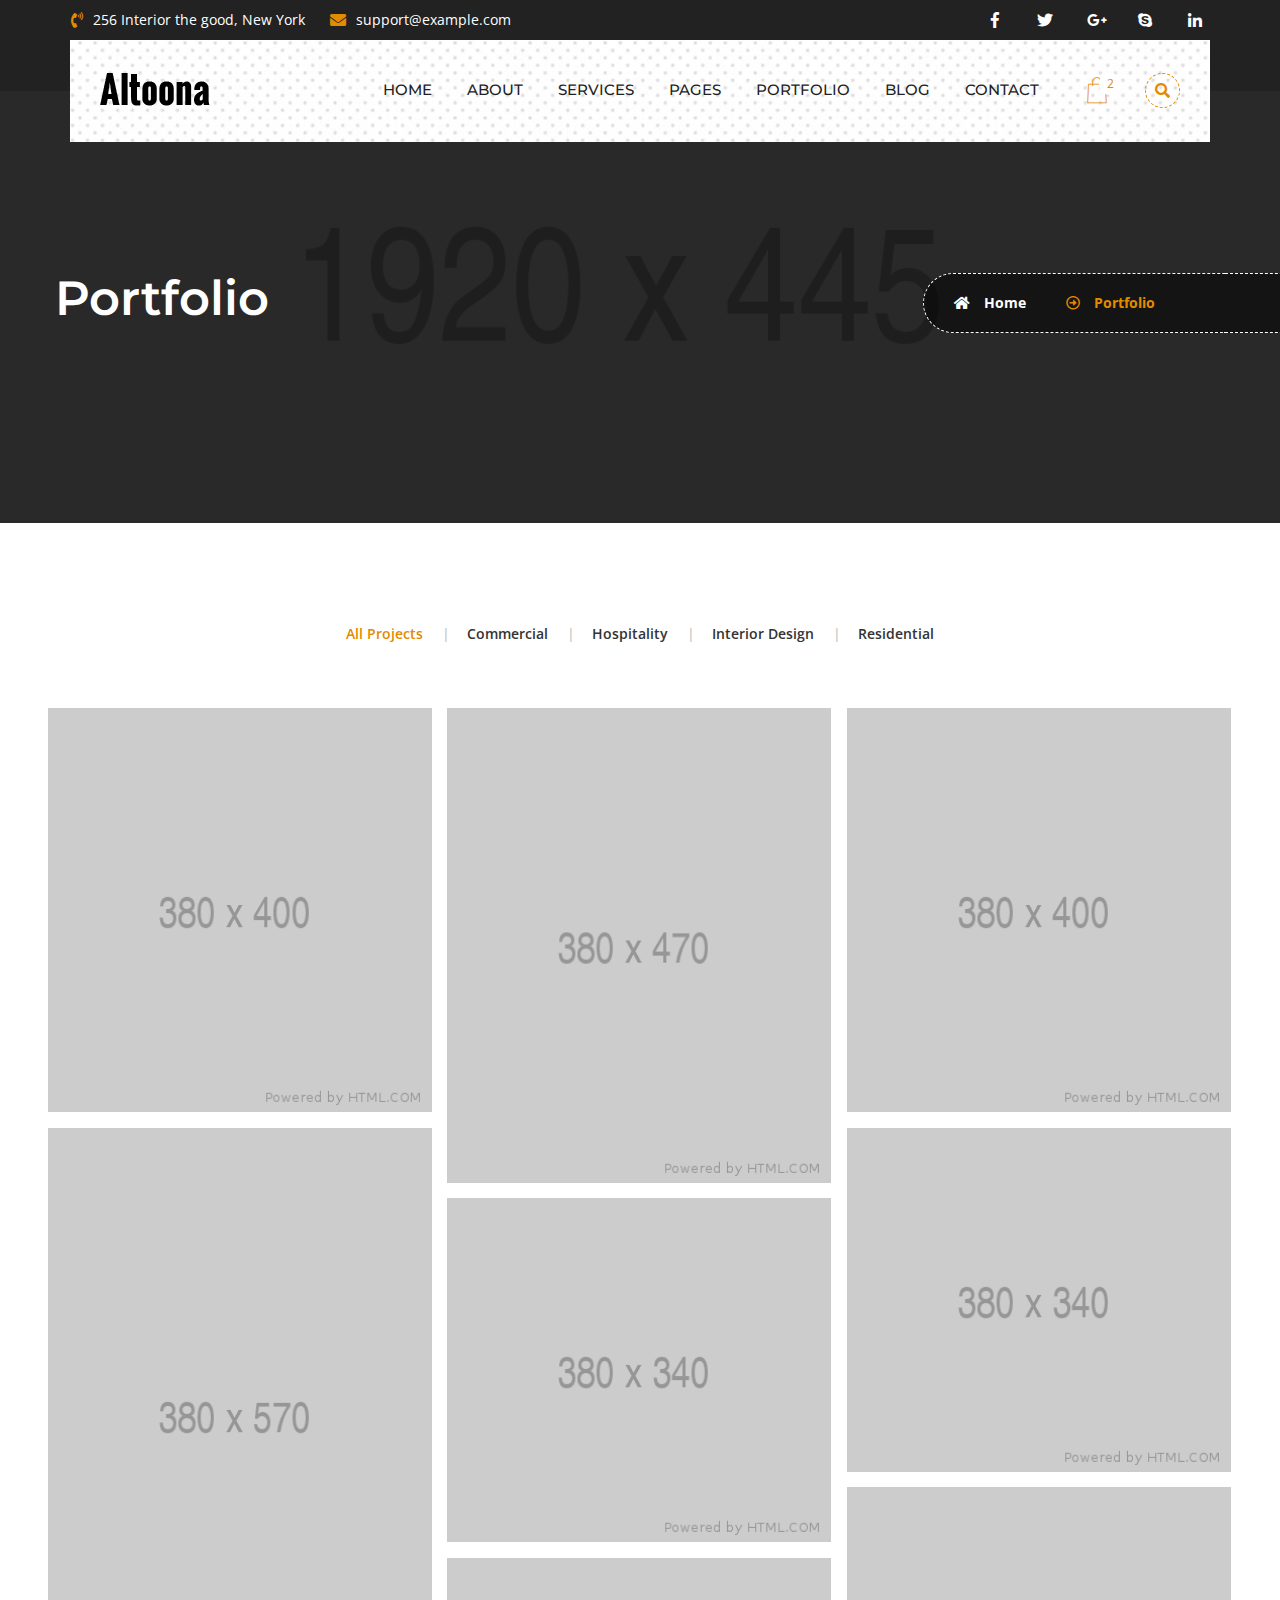
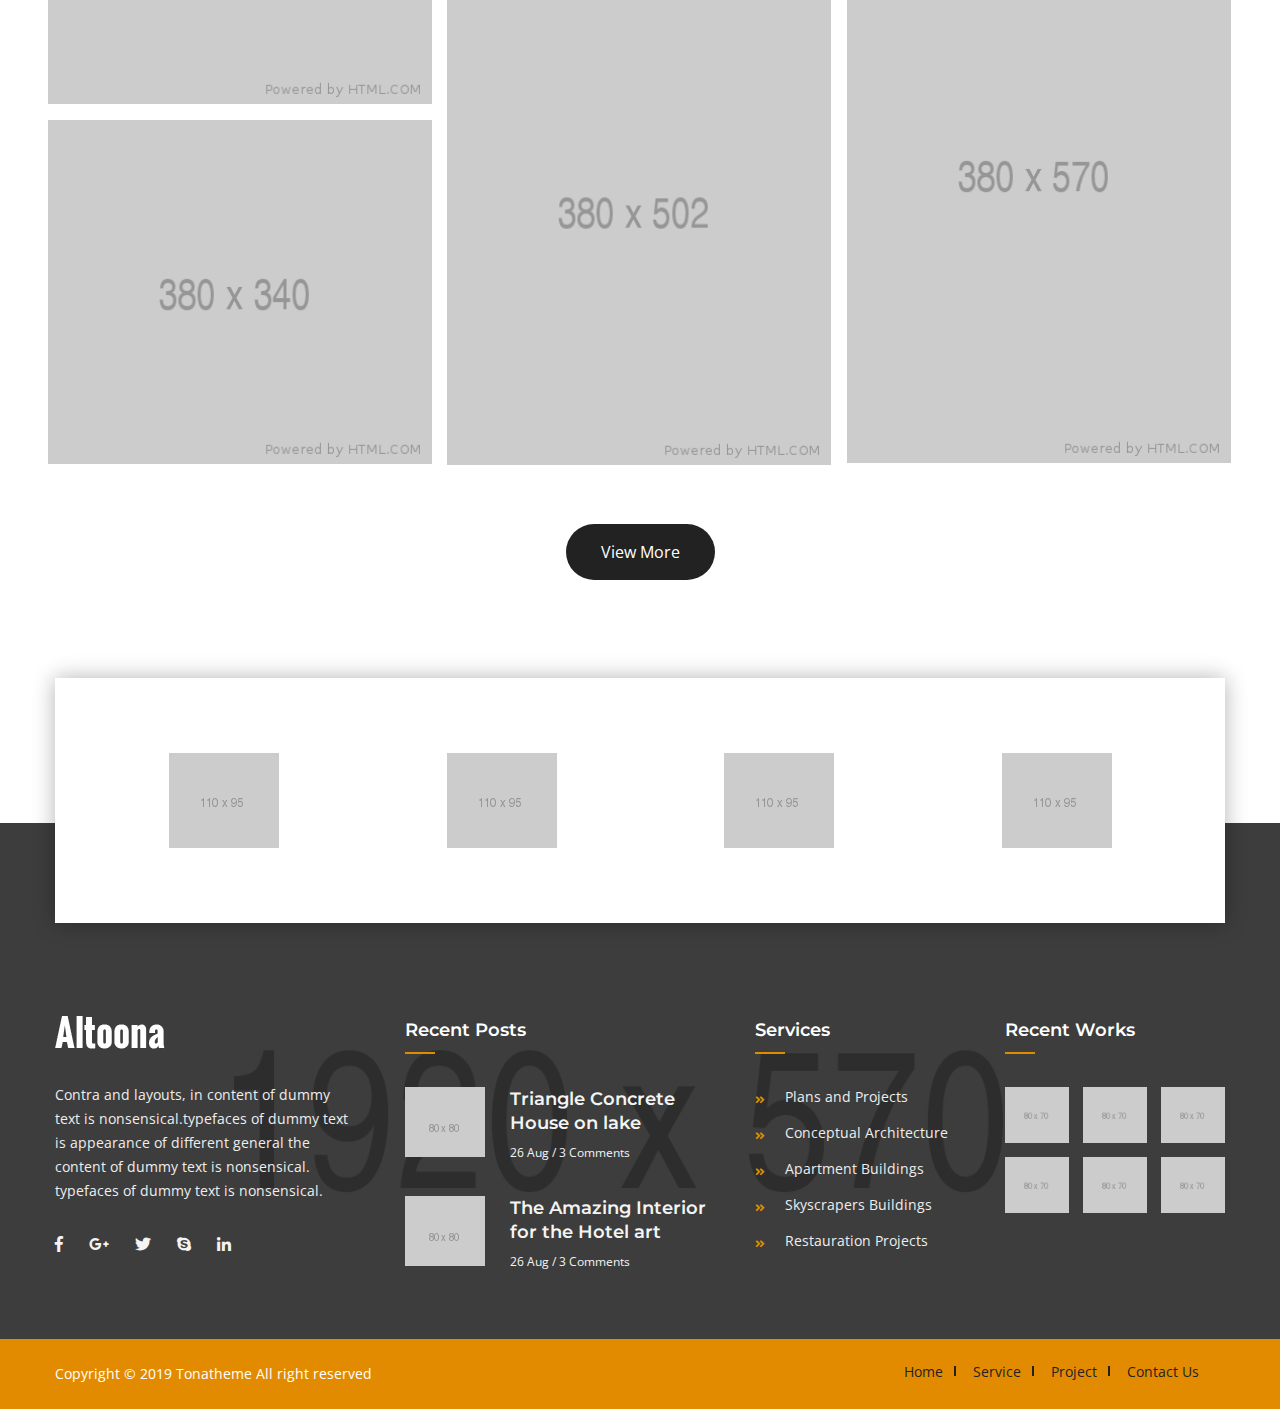
<file: portfolio.html>
<!DOCTYPE html>
<html lang="en">
<head>
<meta charset="utf-8">
<title>Altoona - Interior Creator HTML Template | Projects</title>
<!-- Stylesheets -->
<link href="css/bootstrap.css" rel="stylesheet">
<link href="css/style.css" rel="stylesheet">
<link href="css/responsive.css" rel="stylesheet">   
<!--Color Switcher Mockup-->
<link href="css/color-switcher-design.css" rel="stylesheet">
<!--Color Themes-->
<link id="theme-color-file" href="css/color-themes/default-theme.css" rel="stylesheet">

<link rel="shortcut icon" href="images/favicon.png" type="image/x-icon">
<link rel="icon" href="images/favicon.png" type="image/x-icon">
<!-- Responsive -->
<meta http-equiv="X-UA-Compatible" content="IE=edge">
<meta name="viewport" content="width=device-width, initial-scale=1.0, maximum-scale=1.0, user-scalable=0">
<!--[if lt IE 9]><script src="https://cdnjs.cloudflare.com/ajax/libs/html5shiv/3.7.3/html5shiv.js"></script><![endif]-->
<!--[if lt IE 9]><script src="js/respond.js"></script><![endif]-->
</head>

<body>

<div class="page-wrapper">
    <!-- Preloader -->
    <div class="preloader"></div>
    <!-- Main Header-->
    <header class="main-header header-style-four">
        <!--Header Top-->
        <div class="header-top">
            <div class="auto-container">
                <div class="inner-container clearfix">
                    <div class="top-left">
                        <ul class="contact-list clearfix">
                            <li><i class="fa fa-phone-volume"></i> 256 Interior the good, New York</li>
                            <li><i class="fa fa-envelope"></i><a href="mailto:support@example.com">support@example.com</a></li>
                        </ul>
                    </div>
                    <div class="top-right">
                        <ul class="social-icon-four clearfix">
                            <li><a href="#"><i class="fab fa-facebook-f"></i></a></li>
                            <li><a href="#"><i class="fab fa-twitter"></i></a></li>
                            <li><a href="#"><i class="fab fa-google-plus-g"></i></a></li>
                            <li><a href="#"><i class="fab fa-skype"></i></a></li>
                            <li><a href="#"><i class="fab fa-linkedin-in"></i></a></li>
                        </ul>
                    </div>
                </div>
            </div>
        </div>
        <!-- End Header Top -->

        <div class="header-lower">
            <div class="auto-container">
                <div class="main-box clearfix">
                    <div class="logo-box">
                        <div class="logo"><a href="index.html"><img src="images/logo-3.png" alt="" title=""></a></div>
                    </div>

                    <div class="nav-outer clearfix">
                        <!-- Main Menu -->
                        <nav class="main-menu navbar-expand-md ">
                            <div class="navbar-header">
                                <!-- Toggle Button -->      
                                <button class="navbar-toggler" type="button" data-toggle="collapse" data-target="#navbarSupportedContent" aria-controls="navbarSupportedContent" aria-expanded="false" aria-label="Toggle navigation">
                                    <span class="icon flaticon-menu"></span>
                                </button>
                            </div>
                            
                            <div class="collapse navbar-collapse clearfix" id="navbarSupportedContent">
                                <ul class="navigation clearfix">
                                    <li class="dropdown"><a href="#">Home</a>
                                        <ul>
                                            <li class="dropdown"><a href="#">Header Styles</a>
                                                <ul>
                                                    <li><a href="index.html">Header Style One</a></li>
                                                    <li><a href="index-2.html">Header Style Two</a></li>
                                                    <li><a href="index-3.html">Header Style Three</a></li>
                                                    <li><a href="index-4.html">Header Style Four</a></li>
                                                    <li><a href="index-5.html">Header Style Five</a></li>
                                                </ul>
                                            </li>
                                            <li><a href="index.html">Home page 01</a></li>
                                            <li><a href="index-2.html">Home page 02</a></li>
                                            <li><a href="index-3.html">Home page 03</a></li>
                                            <li><a href="index-4.html">Home page 04</a></li>
                                            <li><a href="index-5.html">Home page 05</a></li>
                                        </ul>
                                    </li>
                                    <li class="dropdown"><a href="#">About</a>
                                        <ul>
                                            <li><a href="about.html">About Us</a></li>
                                            <li><a href="faq.html">FAQ's</a></li>
                                            <li><a href="team.html">Our Team</a></li>
                                        </ul>
                                    </li>
                                    <li><a href="services.html">Services</a></li>
                                    <li class="dropdown has-mega-menu"><a href="#">Pages</a>
                                        <div class="mega-menu">
                                            <div class="mega-menu-bar row clearfix">
                                                <div class="column col-lg-3 col-md-3 col-sm-12">
                                                    <h3>About</h3>
                                                    <ul>
                                                        <li><a href="about.html">About Us</a></li>
                                                        <li><a href="team.html">Our Team</a></li>
                                                    </ul>
                                                </div>
                                                <div class="column col-lg-3 col-md-3 col-sm-12">
                                                    <h3>Services</h3>
                                                    <ul>
                                                        <li><a href="services.html">All Services</a></li>
                                                        <li><a href="faq.html">FAQ's</a></li>
                                                    </ul>
                                                </div>
                                                <div class="column col-lg-3 col-md-3 col-sm-12">
                                                    <h3>portfolio</h3>
                                                    <ul>
                                                        <li><a href="portfolio.html">portfolio</a></li>
                                                        <li><a href="project-detail.html">portfolio Details</a></li>
                                                    </ul>
                                                </div>
                                                <div class="column col-lg-3 col-md-3 col-sm-12">
                                                    <h3>Blog</h3>
                                                    <ul>
                                                        <li><a href="blog.html">Blog Classic</a></li>
                                                        <li><a href="blog-detail.html">Blog Details</a></li>
                                                    </ul>
                                                </div>
                                            </div>
                                        </div>
                                    </li>
                                    <li class="dropdown"><a href="#">Portfolio</a>
                                        <ul>
                                            <li><a href="portfolio.html">portfolio</a></li>
                                            <li><a href="project-detail.html">portfolio Details</a></li>
                                        </ul>
                                    </li>
                                    <li class="dropdown"><a href="#">Blog</a>
                                        <ul>
                                            <li><a href="blog.html">Blog Classic</a></li>
                                            <li><a href="blog-detail.html">Blog Details</a></li>
                                        </ul>
                                    </li>
                                    <li><a href="contact.html">Contact</a></li>
                                </ul>
                            </div>
                        </nav><!-- Main Menu End-->                        

                        <!-- Outer Box-->
                        <div class="outer-box">
                            <!-- Cart Btn -->
                            <div class="cart-btn">
                                <a href="#" title="">
                                    <i class="flaticon-shopping-bag"></i>
                                    <span class="count">2</span>
                                </a>
                            </div>

                            <!--Search Box-->
                            <div class="header-searchbar">
                                <i class="fa fa-search"></i>
                            </div>
                            <div class="wraper_search">
                                <div class="table">
                                <div class="table-cell">
                                <!-- search-layer -->
                                <div class="search-layer"></div>
                                <!-- search-layer -->
                                <!-- search-layer -->
                                <div class="search-layer"></div>
                                <!-- search-layer -->
                                <!-- search-layer -->
                                <div class="search-layer"></div>
                                <!-- search-layer -->
                                <!-- search-close -->
                                <div class="search-close">
                                <span class="search-close-line"></span>
                                <span class="search-close-line"></span>
                                </div>
                                <!-- search-close -->
                                <!-- inner_search -->
                                <div class="inner_search">
                                <!-- flyout-search-title -->
                                <div class="flyout-search-title">
                                <h4>Search</h4>
                                </div>
                                <!-- flyout-search-title -->
                                <!-- search-bar -->
                                <div class="search-bar">
                                <form role="search">
                                <div class="form-row">
                                <input type="search" placeholder="Type to search..." value="" name="s" required="">
                                <button type="submit"><i class="fa fa-search"></i></button>
                                </div>
                                </form>
                                </div>
                                <!-- search-bar -->
                                </div>
                                <!-- inner_search -->
                                </div>
                                </div>
                            </div>
                        </div>
                    </div>
                </div>
            </div>
        </div>
        <!-- Sticky Header  -->
        <div class="sticky-header">
            <div class="auto-container clearfix">
                <!--Logo-->
                <div class="logo pull-left">
                    <a href="index.html" title=""><img src="images/logo-small.png" alt="" title=""></a>
                </div>
                <!--Right Col-->
                <div class="pull-right">
                    <!-- Main Menu -->
                    <nav class="main-menu">
                        <div class="navbar-collapse show collapse clearfix">
                            <ul class="navigation clearfix">
                                    <li class="dropdown"><a href="#">Home</a>
                                        <ul>
                                            <li class="dropdown"><a href="#">Header Styles</a>
                                                <ul>
                                                    <li><a href="index.html">Header Style One</a></li>
                                                    <li><a href="index-2.html">Header Style Two</a></li>
                                                    <li><a href="index-3.html">Header Style Three</a></li>
                                                    <li><a href="index-4.html">Header Style Four</a></li>
                                                    <li><a href="index-5.html">Header Style Five</a></li>
                                                </ul>
                                            </li>
                                            <li><a href="index.html">Home page 01</a></li>
                                            <li><a href="index-2.html">Home page 02</a></li>
                                            <li><a href="index-3.html">Home page 03</a></li>
                                            <li><a href="index-4.html">Home page 04</a></li>
                                            <li><a href="index-5.html">Home page 05</a></li>
                                        </ul>
                                    </li>
                                    <li class="dropdown"><a href="#">About</a>
                                        <ul>
                                            <li><a href="about.html">About Us</a></li>
                                            <li><a href="faq.html">FAQ's</a></li>
                                            <li><a href="team.html">Our Team</a></li>
                                        </ul>
                                    </li>
                                    <li><a href="services.html">Services</a></li>
                                    <li class="dropdown has-mega-menu"><a href="#">Pages</a>
                                        <div class="mega-menu">
                                            <div class="mega-menu-bar row clearfix">
                                                <div class="column col-lg-3 col-md-3 col-sm-12">
                                                    <h3>About</h3>
                                                    <ul>
                                                        <li><a href="about.html">About Us</a></li>
                                                        <li><a href="team.html">Our Team</a></li>
                                                    </ul>
                                                </div>
                                                <div class="column col-lg-3 col-md-3 col-sm-12">
                                                    <h3>Services</h3>
                                                    <ul>
                                                        <li><a href="services.html">All Services</a></li>
                                                        <li><a href="faq.html">FAQ's</a></li>
                                                    </ul>
                                                </div>
                                                <div class="column col-lg-3 col-md-3 col-sm-12">
                                                    <h3>portfolio</h3>
                                                    <ul>
                                                        <li><a href="portfolio.html">portfolio</a></li>
                                                        <li><a href="project-detail.html">portfolio Details</a></li>
                                                    </ul>
                                                </div>
                                                <div class="column col-lg-3 col-md-3 col-sm-12">
                                                    <h3>Blog</h3>
                                                    <ul>
                                                        <li><a href="blog.html">Blog Classic</a></li>
                                                        <li><a href="blog-detail.html">Blog Details</a></li>
                                                    </ul>
                                                </div>
                                            </div>
                                        </div>
                                    </li>
                                    <li class="dropdown"><a href="#">Portfolio</a>
                                        <ul>
                                            <li><a href="portfolio.html">portfolio</a></li>
                                            <li><a href="project-detail.html">portfolio Details</a></li>
                                        </ul>
                                    </li>
                                    <li class="dropdown"><a href="#">Blog</a>
                                        <ul>
                                            <li><a href="blog.html">Blog Classic</a></li>
                                            <li><a href="blog-detail.html">Blog Details</a></li>
                                        </ul>
                                    </li>
                                    <li><a href="contact.html">Contact</a></li>
                                </ul> 
                        </div>
                    </nav><!-- Main Menu End-->
                </div>
            </div>
        </div><!-- End Sticky Menu -->
    </header>
    <!--End Main Header -->

    <!--Page Title-->
    <section class="page-title" style="background-image:url(images/background/24.jpg);">
        <div class="auto-container">
            <div class="inner-container clearfix">
                <div class="title-box">
                    <h1>Portfolio</h1>
                </div>
                <ul class="bread-crumb clearfix">
                    <li><a href="index.html"><span class="fas fa-home"></span> Home</a></li>
                    <li><span class="far fa-arrow-alt-circle-right"></span> Portfolio</li>
                </ul>
            </div>
        </div>
    </section>
    <!--End Page Title-->

    <!--Gallery Section-->
    <section class="gallery-section">
        <!--Sortable Masonry-->
        <div class="sortable-masonry">
            <div class="auto-container">
                <!--Filter-->
                <div class="filters">
                    
                    <ul class="filter-tabs filter-btns clearfix">
                        <li class="active filter" data-role="button" data-filter=".all">All Projects</li>
                        <li class="filter" data-role="button" data-filter=".commercial">Commercial</li>
                        <li class="filter" data-role="button" data-filter=".hospitality">Hospitality</li>
                        <li class="filter" data-role="button" data-filter=".interior-design">Interior Design</li>
                        <li class="filter" data-role="button" data-filter=".residential">Residential</li>
                    </ul>
                </div>
            
                <div class="items-container row clearfix">
                    
                    <!--Default Portfolio Item-->
                    <div class="default-portfolio-item column-gallery masonry-item all hospitality">
                        <div class="inner-box">
                            <figure class="image-box"><img src="images/gallery/2-1.jpg" alt=""></figure>
                            <!--Overlay Box-->
                            <div class="overlay-box">
                                <div class="overlay-inner">
                                    <div class="content">
                                        <div class="content-inner">
                                            <div class="tags">Commercial</div>
                                            <h3><a href="project-detail.html">Tessellation Walls</a></h3>
                                        </div>
                                        <a href="images/gallery/2-1.jpg" class="lightbox-image link" data-fancybox="images" data-caption="" title=""><span class="icon flaticon-add"></span></a>
                                    </div>
                                </div>
                            </div>
                        </div>
                    </div>
                    
                    <!--Default Portfolio Item-->
                    <div class="default-portfolio-item small-column masonry-item all residential commercial">
                        <div class="inner-box">
                            <figure class="image-box"><img src="images/gallery/2-2.jpg" alt=""></figure>
                            <!--Overlay Box-->
                            <div class="overlay-box">
                                <div class="overlay-inner">
                                    <div class="content">
                                        <div class="content-inner">
                                            <div class="tags">Commercial</div>
                                            <h3><a href="project-detail.html">Tessellation Walls</a></h3>
                                        </div>
                                        <a href="images/gallery/2-2.jpg" class="lightbox-image link" data-fancybox="images" data-caption="" title=""><span class="icon flaticon-add"></span></a>
                                    </div>
                                </div>
                            </div>
                        </div>
                    </div>
                    
                    <!--Default Portfolio Item-->
                    <div class="default-portfolio-item small-column masonry-item all commercial interior-design residential">
                        <div class="inner-box">
                            <figure class="image-box"><img src="images/gallery/2-3.jpg" alt=""></figure>
                            <!--Overlay Box-->
                            <div class="overlay-box">
                                <div class="overlay-inner">
                                    <div class="content">
                                        <div class="content-inner">
                                            <div class="tags">Commercial</div>
                                            <h3><a href="project-detail.html">Tessellation Walls</a></h3>
                                        </div>
                                        <a href="images/gallery/2-3.jpg" class="lightbox-image link" data-fancybox="images" data-caption="" title=""><span class="icon flaticon-add"></span></a>
                                    </div>
                                </div>
                            </div>
                        </div>
                    </div>
                    
                    <!--Default Portfolio Item-->
                    <div class="default-portfolio-item small-column masonry-item all residential">
                        <div class="inner-box">
                            <figure class="image-box"><img src="images/gallery/2-4.jpg" alt=""></figure>
                            <!--Overlay Box-->
                            <div class="overlay-box">
                                <div class="overlay-inner">
                                    <div class="content">
                                        <div class="content-inner">
                                            <div class="tags">Commercial</div>
                                            <h3><a href="project-detail.html">Tessellation Walls</a></h3>
                                        </div>
                                        <a href="images/gallery/2-4.jpg" class="lightbox-image link" data-fancybox="images" data-caption="" title=""><span class="icon flaticon-add"></span></a>
                                    </div>
                                </div>
                            </div>
                        </div>
                    </div>
                    
                    <!--Default Portfolio Item-->
                    <div class="default-portfolio-item small-column masonry-item all residential">
                        <div class="inner-box">
                            <figure class="image-box"><img src="images/gallery/2-5.jpg" alt=""></figure>
                            <!--Overlay Box-->
                            <div class="overlay-box">
                                <div class="overlay-inner">
                                    <div class="content">
                                        <div class="content-inner">
                                            <div class="tags">Commercial</div>
                                            <h3><a href="project-detail.html">Tessellation Walls</a></h3>
                                        </div>
                                        <a href="images/gallery/2-5.jpg" class="lightbox-image link" data-fancybox="images" data-caption="" title=""><span class="icon flaticon-add"></span></a>
                                    </div>
                                </div>
                            </div>
                        </div>
                    </div>
                    
                    <!--Default Portfolio Item-->
                    <div class="default-portfolio-item column-gallery masonry-item all commercial residential">
                        <div class="inner-box">
                            <figure class="image-box"><img src="images/gallery/2-6.jpg" alt=""></figure>
                            <!--Overlay Box-->
                            <div class="overlay-box">
                                <div class="overlay-inner">
                                    <div class="content">
                                        <div class="content-inner">
                                            <div class="tags">Commercial</div>
                                            <h3><a href="project-detail.html">Tessellation Walls</a></h3>
                                        </div>
                                        <a href="images/gallery/2-6.jpg" class="lightbox-image link" data-fancybox="images" data-caption="" title=""><span class="icon flaticon-add"></span></a>
                                    </div>
                                </div>
                            </div>
                        </div>
                    </div>

                    <!--Default Portfolio Item-->
                    <div class="default-portfolio-item small-column masonry-item all interior-design">
                        <div class="inner-box">
                            <figure class="image-box"><img src="images/gallery/2-9.jpg" alt=""></figure>
                            <!--Overlay Box-->
                            <div class="overlay-box">
                                <div class="overlay-inner">
                                    <div class="content">
                                        <div class="content-inner">
                                            <div class="tags">Commercial</div>
                                            <h3><a href="project-detail.html">Tessellation Walls</a></h3>
                                        </div>
                                        <a href="images/gallery/2-9.jpg" class="lightbox-image link" data-fancybox="images" data-caption="" title=""><span class="icon flaticon-add"></span></a>
                                    </div>
                                </div>
                            </div>
                        </div>
                    </div>  

                      <!--Default Portfolio Item-->
                    <div class="default-portfolio-item small-column masonry-item all interior-design">
                        <div class="inner-box">
                            <figure class="image-box"><img src="images/gallery/2-8.jpg" alt=""></figure>
                            <!--Overlay Box-->
                            <div class="overlay-box">
                                <div class="overlay-inner">
                                    <div class="content">
                                        <div class="content-inner">
                                            <div class="tags">Commercial</div>
                                            <h3><a href="project-detail.html">Tessellation Walls</a></h3>
                                        </div>
                                        <a href="images/gallery/2-8.jpg" class="lightbox-image link" data-fancybox="images" data-caption="" title=""><span class="icon flaticon-add"></span></a>
                                    </div>
                                </div>
                            </div>
                        </div>
                    </div>
                    <!--Default Portfolio Item-->
                    <div class="default-portfolio-item small-column masonry-item all interior-design">
                        <div class="inner-box">
                            <figure class="image-box"><img src="images/gallery/2-7.jpg" alt=""></figure>
                            <!--Overlay Box-->
                            <div class="overlay-box">
                                <div class="overlay-inner">
                                    <div class="content">
                                        <div class="content-inner">
                                            <div class="tags">Commercial</div>
                                            <h3><a href="project-detail.html">Tessellation Walls</a></h3>
                                        </div>
                                        <a href="images/gallery/2-7.jpg" class="lightbox-image link" data-fancybox="images" data-caption="" title=""><span class="icon flaticon-add"></span></a>
                                    </div>
                                </div>
                            </div>
                        </div>
                    </div>                    
                </div>

                <div class="load-more-btn text-center">
                    <a href="#" class="theme-btn btn-style-four">View More</a>
                </div>
            </div>
        </div>
    </section>
    <!--End Gallery Section-->

    <!--Clients Section-->
    <section class="clients-section style-two">
        <div class="auto-container">
            <div class="sponsors-outer">
                <!--Sponsors Carousel-->
                <ul class="sponsors-carousel owl-carousel owl-theme">
                    <li class="slide-item"><figure class="image-box"><a href="#"><img src="images/clients/1.png" alt=""></a></figure></li>
                    <li class="slide-item"><figure class="image-box"><a href="#"><img src="images/clients/2.png" alt=""></a></figure></li>
                    <li class="slide-item"><figure class="image-box"><a href="#"><img src="images/clients/3.png" alt=""></a></figure></li>
                    <li class="slide-item"><figure class="image-box"><a href="#"><img src="images/clients/4.png" alt=""></a></figure></li>
                    <li class="slide-item"><figure class="image-box"><a href="#"><img src="images/clients/5.png" alt=""></a></figure></li>
                    <li class="slide-item"><figure class="image-box"><a href="#"><img src="images/clients/1.png" alt=""></a></figure></li>
                    <li class="slide-item"><figure class="image-box"><a href="#"><img src="images/clients/2.png" alt=""></a></figure></li>
                    <li class="slide-item"><figure class="image-box"><a href="#"><img src="images/clients/3.png" alt=""></a></figure></li>
                    <li class="slide-item"><figure class="image-box"><a href="#"><img src="images/clients/4.png" alt=""></a></figure></li>
                    <li class="slide-item"><figure class="image-box"><a href="#"><img src="images/clients/5.png" alt=""></a></figure></li>
                </ul>
            </div>
        </div>
    </section>
    <!--End Clients Section-->

    <!-- Main Footer -->
    <footer class="main-footer style-two" style="background-image: url(images/background/13.jpg);">
        <div class="auto-container">
            <!--Widgets Section-->
            <div class="widgets-section">
                <div class="row">
                    <!--Big Column-->
                    <div class="big-column col-xl-7 col-lg-12 col-md-12 col-sm-12">
                        <div class="row">
                            <!--Footer Column-->
                            <div class="footer-column col-xl-6 col-lg-6 col-md-6 col-sm-12">
                                <div class="footer-widget about-widget">
                                    <div class="footer-logo">
                                        <figure>
                                            <a href="index.html"><img src="images/footer-logo.png" alt=""></a>
                                        </figure>
                                    </div>
                                    <div class="widget-content">
                                        <div class="text">Contra and layouts, in content of dummy text is nonsensical.typefaces of dummy text is appearance of different general the content of dummy text is nonsensical. typefaces of dummy text is nonsensical.</div>
                                        <div class="social-links">
                                            <ul class="social-icon-two">
                                                <li><a href="#"><i class="fab fa-facebook-f"></i></a></li>
                                                <li><a href="#"><i class="fab fa-google-plus-g"></i></a></li>
                                                <li><a href="#"><i class="fab fa-twitter"></i></a></li>
                                                <li><a href="#"><i class="fab fa-skype"></i></a></li>
                                                <li><a href="#"><i class="fab fa-linkedin-in"></i></a></li>
                                            </ul>
                                        </div>
                                    </div>
                                </div>
                            </div>
                            
                            <!--Footer Column-->
                            <div class="footer-column col-xl-6 col-lg-6 col-md-6 col-sm-12">
                                <div class="footer-widget recent-posts">
                                    <h2 class="widget-title">Recent Posts</h2>
                                     <!--Footer Column-->
                                    <div class="widget-content">
                                        <div class="post">
                                            <div class="thumb"><a href="blog-detail.html"><img src="images/resource/post-thumb-1.jpg" alt=""></a></div>
                                            <h4><a href="blog-detail.html">Triangle Concrete House on lake</a></h4>
                                            <ul class="info">
                                                <li>26 Aug</li>
                                                <li>3 Comments</li>
                                            </ul>
                                        </div>

                                        <div class="post">
                                            <div class="thumb"><a href="blog-detail.html"><img src="images/resource/post-thumb-2.jpg" alt=""></a></div>
                                            <h4><a href="blog-detail.html">The Amazing Interior for the Hotel art</a></h4>
                                            <ul class="info">
                                                <li>26 Aug</li>
                                                <li>3 Comments</li>
                                            </ul>
                                        </div>
                                    </div>
                                </div>
                            </div>         
                        </div>
                    </div>
                    
                    <!--Big Column-->
                    <div class="big-column col-xl-5 col-lg-12 col-md-12 col-sm-12">
                        <div class="row clearfix">
                            <div class="footer-column col-xl-6 col-lg-6 col-md-6 col-sm-12">
                                 <div class="footer-widget links-widget">
                                    <h2 class="widget-title">Services</h2>
                                    <div class="widget-content">
                                        <ul class="list">
                                            <li><a href="#">Plans and Projects</a></li>
                                            <li><a href="#">Conceptual Architecture</a></li>
                                            <li><a href="#">Apartment Buildings</a></li>
                                            <li><a href="#">Skyscrapers Buildings</a></li>
                                            <li><a href="#">Restauration Projects</a></li>
                                        </ul>
                                    </div>
                                </div>
                            </div>

                            <!--Footer Column-->
                            <div class="footer-column col-xl-6 col-lg-6 col-md-6 col-sm-12">
                                <div class="footer-widget gallery-widget">
                                    <h2 class="widget-title">Recent Works</h2>
                                    <div class="widget-content">
                                        <div class="outer clearfix">
                                            <figure class="image">
                                                <a href="images/resource/work-thumb-1.jpg" class="lightbox-image" title="Image Title Here"><img src="images/resource/work-thumb-1.jpg" alt=""></a>
                                            </figure>

                                            <figure class="image">
                                                <a href="images/resource/work-thumb-2.jpg" class="lightbox-image" title="Image Title Here"><img src="images/resource/work-thumb-2.jpg" alt=""></a>
                                            </figure>

                                            <figure class="image">
                                                <a href="images/resource/work-thumb-3.jpg" class="lightbox-image" title="Image Title Here"><img src="images/resource/work-thumb-3.jpg" alt=""></a>
                                            </figure>

                                            <figure class="image">
                                                <a href="images/resource/work-thumb-4.jpg" class="lightbox-image" title="Image Title Here"><img src="images/resource/work-thumb-4.jpg" alt=""></a>
                                            </figure>

                                            <figure class="image">
                                                <a href="images/resource/work-thumb-5.jpg" class="lightbox-image" title="Image Title Here"><img src="images/resource/work-thumb-5.jpg" alt=""></a>
                                            </figure>

                                            <figure class="image">
                                                <a href="images/resource/work-thumb-6.jpg" class="lightbox-image" title="Image Title Here"><img src="images/resource/work-thumb-6.jpg" alt=""></a>
                                            </figure>
                                        </div>
                                    </div>       
                                </div>
                            </div>
                        </div>
                    </div>
                </div>
            </div>
        </div>
        
        <!--Footer Bottom-->
        <div class="footer-bottom style-two">
            <div class="auto-container">
                <div class="inner-container clearfix">
                    <div class="footer-menu">
                        <ul>
                            <li><a href="#">Home</a></li>
                            <li><a href="#">Service</a></li>
                            <li><a href="#">Project</a></li>
                            <li><a href="#">Contact Us</a></li>
                        </ul>
                    </div>
                    
                    <div class="copyright-text">
                        <p>Copyright © 2019 <a href="#">Tonatheme</a> All right reserved</p>
                    </div>
                </div>
            </div>
        </div>
    </footer>
    <!-- End Main Footer -->


</div>

<!-- Color Palate / Color Switcher -->
<div class="color-palate">
    <div class="color-trigger">
        <i class="fa fa-cog"></i>
    </div>
    <div class="color-palate-head">
        <h6>Choose Your Color</h6>
    </div>
    <div class="various-color clearfix">
        <div class="colors-list">
            <span class="palate default-color active" data-theme-file="css/color-themes/default-theme.css"></span>
            <span class="palate green-color" data-theme-file="css/color-themes/green-theme.css"></span>
            <span class="palate blue-color" data-theme-file="css/color-themes/blue-theme.css"></span>
            <span class="palate orange-color" data-theme-file="css/color-themes/orange-theme.css"></span>
            <span class="palate purple-color" data-theme-file="css/color-themes/purple-theme.css"></span>
            <span class="palate teal-color" data-theme-file="css/color-themes/teal-theme.css"></span>
            <span class="palate brown-color" data-theme-file="css/color-themes/brown-theme.css"></span>
            <span class="palate redd-color" data-theme-file="css/color-themes/redd-color.css"></span>
        </div>
    </div>
    <div class="palate-foo">
        <span>You will find much more options for colors and styling in admin panel. This color picker is used only for demonstation purposes.</span>
    </div>
    <a href="#" class="purchase-btn">Purchase now $17</a>
</div>

<!-- End Color Switcher -->

<!--Scroll to top-->
<div class="scroll-to-top scroll-to-target" data-target="html"><span class="fa fa-arrow-up"></span></div>
<script src="js/jquery.js"></script> 
<script src="js/popper.min.js"></script>
<script src="js/bootstrap.min.js"></script>

<script src="js/jquery.fancybox.js"></script>
<script src="js/owl.js"></script>
<script src="js/wow.js"></script>
<script src="js/appear.js"></script>
<script src="js/isotope.js"></script>
<script src="js/jquery.mCustomScrollbar.concat.min.js"></script>
<script src="js/jquery-ui.js"></script>
<script src="js/mixitup.js"></script>
<script src="js/script.js"></script>
<!-- Color Setting -->
<script src="js/color-settings.js"></script>
</body>
</html>
</file>
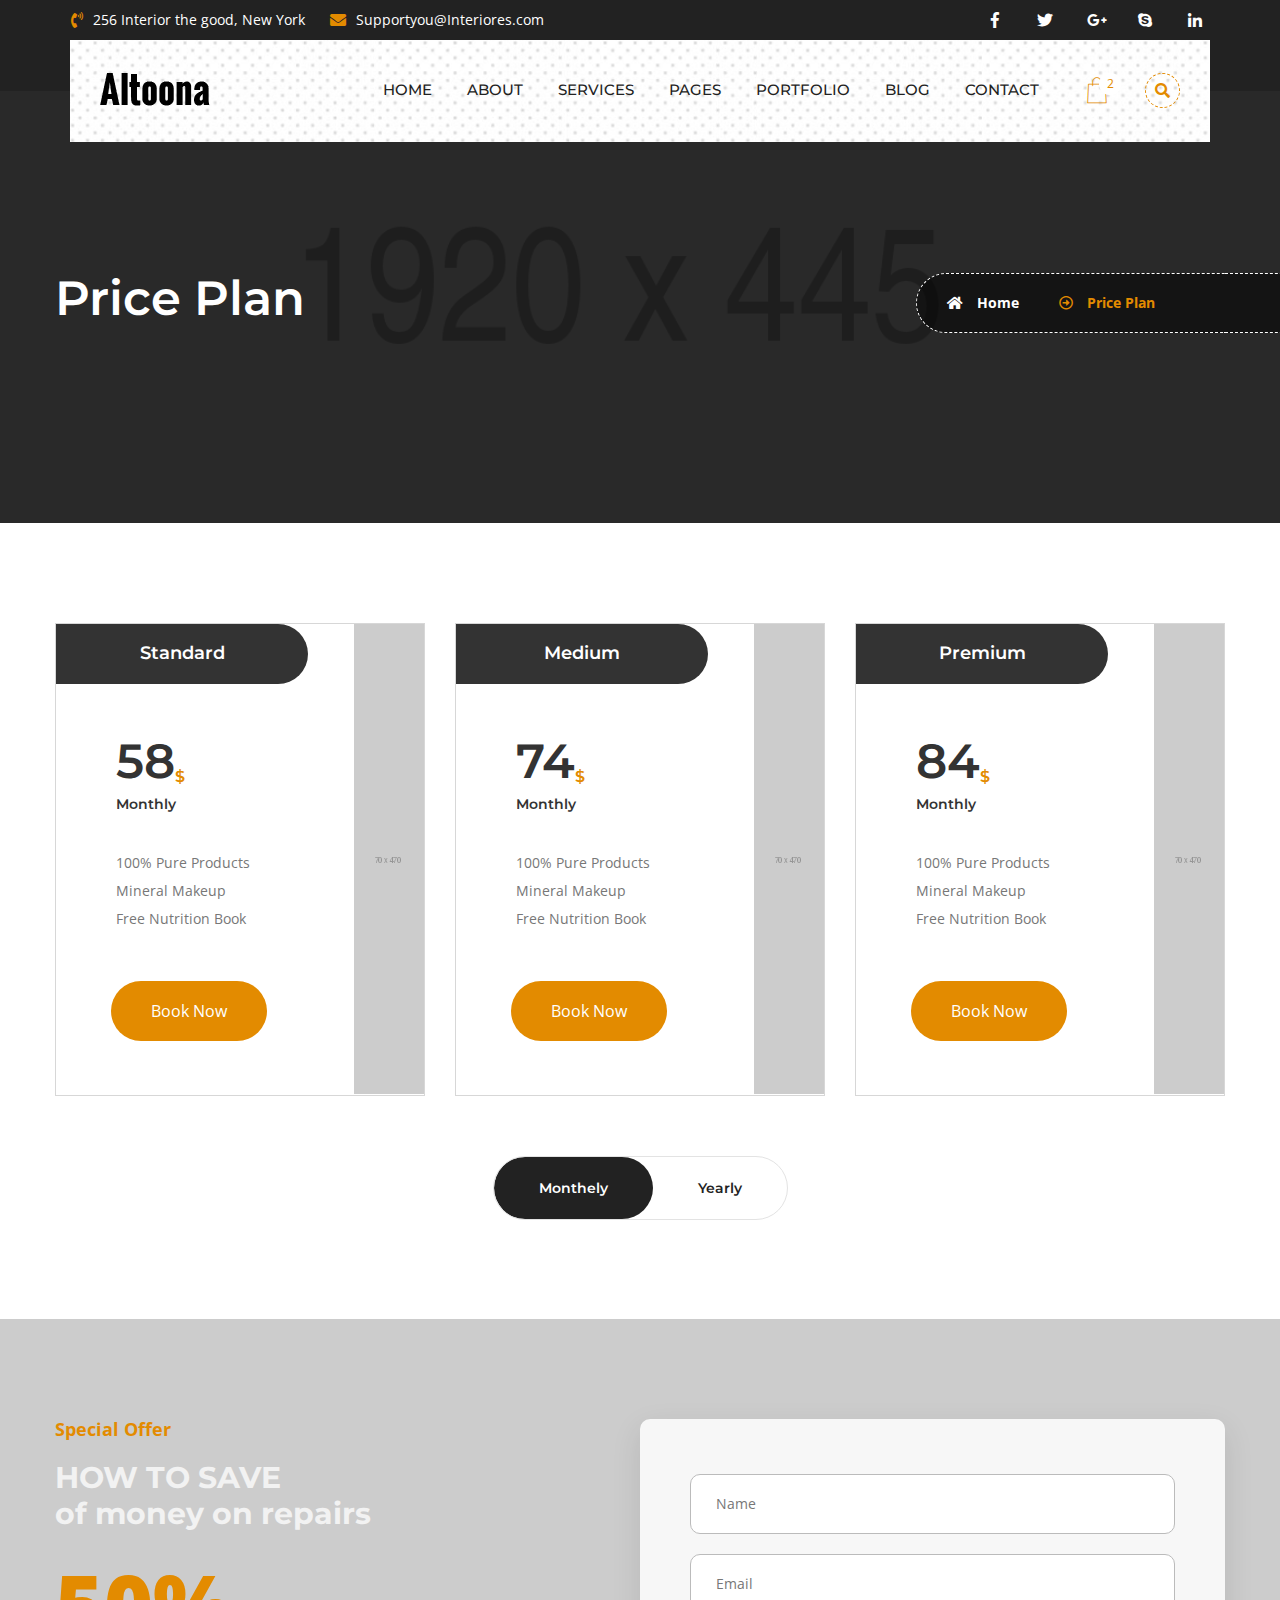
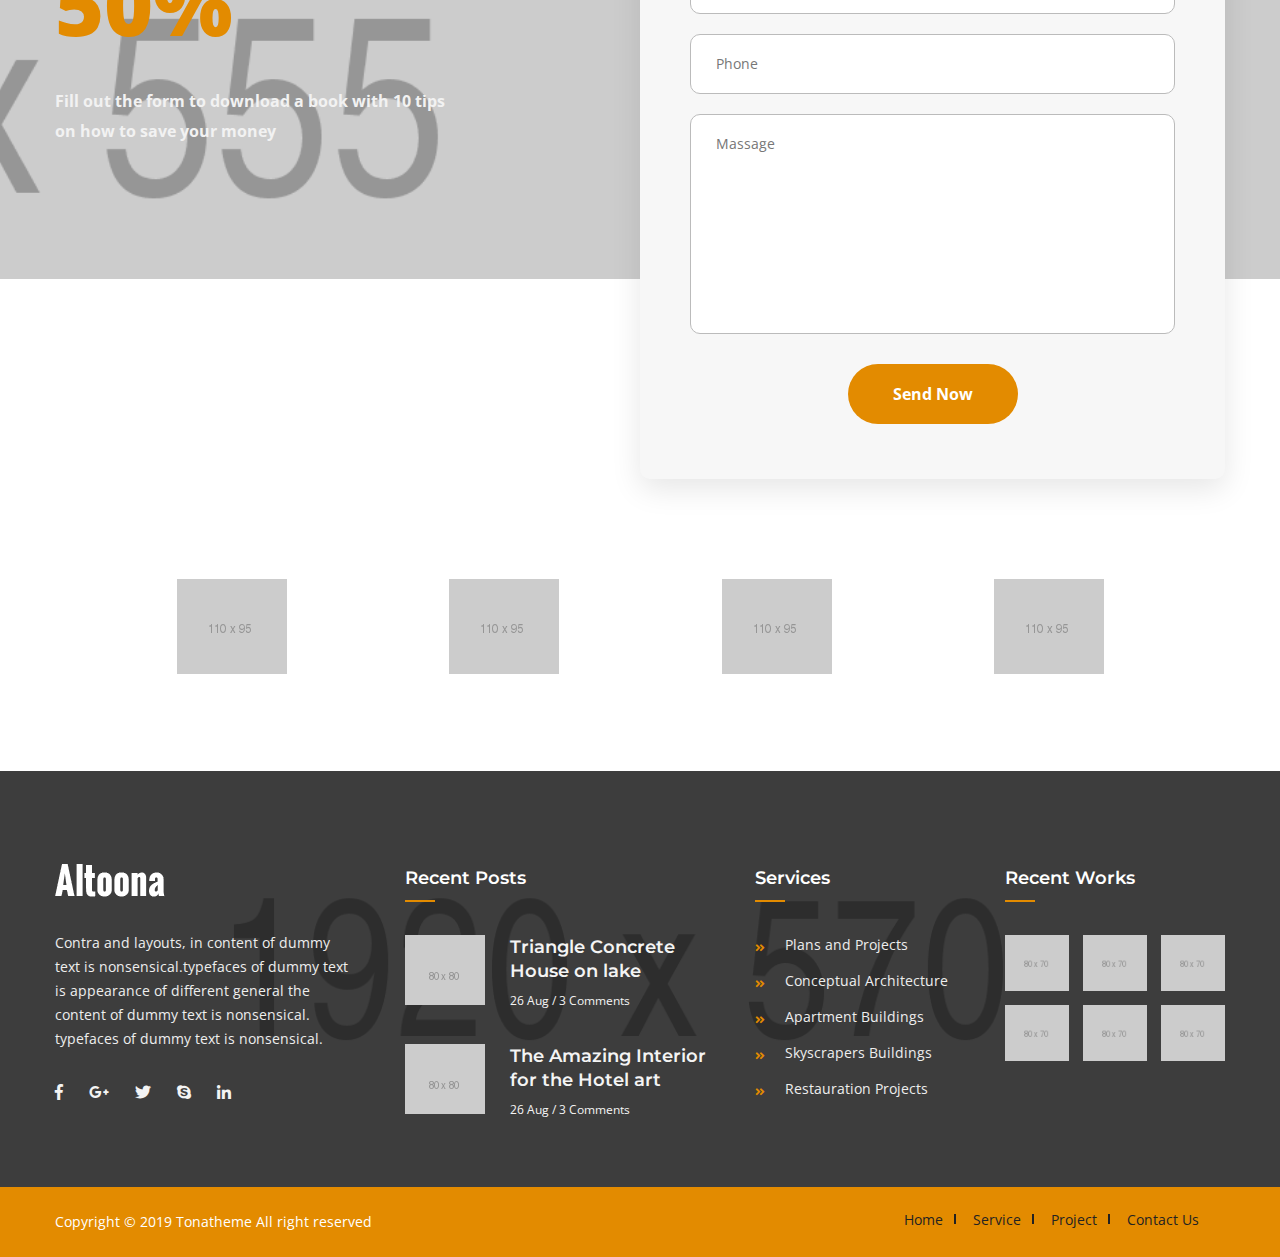
<file: price.html>
<!DOCTYPE html>
<html lang="en">
<head>
<meta charset="utf-8">
<title>Altoona - Interior Creator HTML Template | Price Plan</title>
<!-- Stylesheets -->
<link href="css/bootstrap.css" rel="stylesheet">
<link href="css/style.css" rel="stylesheet">
<link href="css/responsive.css" rel="stylesheet">   
<!--Color Switcher Mockup-->
<link href="css/color-switcher-design.css" rel="stylesheet">
<!--Color Themes-->
<link id="theme-color-file" href="css/color-themes/default-theme.css" rel="stylesheet">

<link rel="shortcut icon" href="images/favicon.png" type="image/x-icon">
<link rel="icon" href="images/favicon.png" type="image/x-icon">
<!-- Responsive -->
<meta http-equiv="X-UA-Compatible" content="IE=edge">
<meta name="viewport" content="width=device-width, initial-scale=1.0, maximum-scale=1.0, user-scalable=0">
<!--[if lt IE 9]><script src="https://cdnjs.cloudflare.com/ajax/libs/html5shiv/3.7.3/html5shiv.js"></script><![endif]-->
<!--[if lt IE 9]><script src="js/respond.js"></script><![endif]-->
</head>

<body>

<div class="page-wrapper">
    <!-- Preloader -->
    <div class="preloader"></div>
    <!-- Main Header-->
    <header class="main-header header-style-four">
        <!--Header Top-->
        <div class="header-top">
            <div class="auto-container">
                <div class="inner-container clearfix">
                    <div class="top-left">
                        <ul class="contact-list clearfix">
                            <li><i class="fa fa-phone-volume"></i> 256 Interior the good, New York</li>
                            <li><i class="fa fa-envelope"></i><a href="#">Supportyou@Interiores.com</a></li>
                        </ul>
                    </div>
                    <div class="top-right">
                        <ul class="social-icon-four clearfix">
                            <li><a href="#"><i class="fab fa-facebook-f"></i></a></li>
                            <li><a href="#"><i class="fab fa-twitter"></i></a></li>
                            <li><a href="#"><i class="fab fa-google-plus-g"></i></a></li>
                            <li><a href="#"><i class="fab fa-skype"></i></a></li>
                            <li><a href="#"><i class="fab fa-linkedin-in"></i></a></li>
                        </ul>
                    </div>
                </div>
            </div>
        </div>
        <!-- End Header Top -->

        <div class="header-lower">
            <div class="auto-container">
                <div class="main-box clearfix">
                    <div class="logo-box">
                        <div class="logo"><a href="index.html"><img src="images/logo-3.png" alt="" title=""></a></div>
                    </div>

                    <div class="nav-outer clearfix">
                        <!-- Main Menu -->
                        <nav class="main-menu navbar-expand-md ">
                            <div class="navbar-header">
                                <!-- Toggle Button -->      
                                <button class="navbar-toggler" type="button" data-toggle="collapse" data-target="#navbarSupportedContent" aria-controls="navbarSupportedContent" aria-expanded="false" aria-label="Toggle navigation">
                                    <span class="icon flaticon-menu"></span>
                                </button>
                            </div>
                            
                            <div class="collapse navbar-collapse clearfix" id="navbarSupportedContent">
                                <ul class="navigation clearfix">
                                    <li class="dropdown"><a href="#">Home</a>
                                        <ul>
                                            <li class="dropdown"><a href="#">Header Styles</a>
                                                <ul>
                                                    <li><a href="index.html">Header Style One</a></li>
                                                    <li><a href="index-2.html">Header Style Two</a></li>
                                                    <li><a href="index-3.html">Header Style Three</a></li>
                                                    <li><a href="index-4.html">Header Style Four</a></li>
                                                    <li><a href="index-5.html">Header Style Five</a></li>
                                                </ul>
                                            </li>
                                            <li><a href="index.html">Home page 01</a></li>
                                            <li><a href="index-2.html">Home page 02</a></li>
                                            <li><a href="index-3.html">Home page 03</a></li>
                                            <li><a href="index-4.html">Home page 04</a></li>
                                            <li><a href="index-5.html">Home page 05</a></li>
                                        </ul>
                                    </li>
                                    <li class="dropdown"><a href="#">About</a>
                                        <ul>
                                            <li><a href="about.html">About Us</a></li>
                                            <li><a href="faq.html">FAQ's</a></li>
                                            <li><a href="team.html">Our Team</a></li>
                                        </ul>
                                    </li>
                                    <li><a href="services.html">Services</a></li>
                                    <li class="dropdown has-mega-menu"><a href="#">Pages</a>
                                        <div class="mega-menu">
                                            <div class="mega-menu-bar row clearfix">
                                                <div class="column col-lg-3 col-md-3 col-sm-12">
                                                    <h3>About</h3>
                                                    <ul>
                                                        <li><a href="about.html">About Us</a></li>
                                                        <li><a href="team.html">Our Team</a></li>
                                                    </ul>
                                                </div>
                                                <div class="column col-lg-3 col-md-3 col-sm-12">
                                                    <h3>Services</h3>
                                                    <ul>
                                                        <li><a href="services.html">All Services</a></li>
                                                        <li><a href="faq.html">FAQ's</a></li>
                                                    </ul>
                                                </div>
                                                <div class="column col-lg-3 col-md-3 col-sm-12">
                                                    <h3>portfolio</h3>
                                                    <ul>
                                                        <li><a href="portfolio.html">portfolio</a></li>
                                                        <li><a href="project-detail.html">portfolio Details</a></li>
                                                    </ul>
                                                </div>
                                                <div class="column col-lg-3 col-md-3 col-sm-12">
                                                    <h3>Blog</h3>
                                                    <ul>
                                                        <li><a href="blog.html">Blog Classic</a></li>
                                                        <li><a href="blog-detail.html">Blog Details</a></li>
                                                    </ul>
                                                </div>
                                            </div>
                                        </div>
                                    </li>
                                    <li class="dropdown"><a href="#">Portfolio</a>
                                        <ul>
                                            <li><a href="portfolio.html">portfolio</a></li>
                                            <li><a href="project-detail.html">portfolio Details</a></li>
                                        </ul>
                                    </li>
                                    <li class="dropdown"><a href="#">Blog</a>
                                        <ul>
                                            <li><a href="blog.html">Blog Classic</a></li>
                                            <li><a href="blog-detail.html">Blog Details</a></li>
                                        </ul>
                                    </li>
                                    <li><a href="contact.html">Contact</a></li>
                                </ul>
                            </div>
                        </nav><!-- Main Menu End-->                        

                        <!-- Outer Box-->
                        <div class="outer-box">
                            <!-- Cart Btn -->
                            <div class="cart-btn">
                                <a href="#" title="">
                                    <i class="flaticon-shopping-bag"></i>
                                    <span class="count">2</span>
                                </a>
                            </div>

                            <!--Search Box-->
                        <div class="header-searchbar">
                            <i class="fa fa-search"></i>
                        </div>
                        <div class="wraper_search">
                            <div class="table">
                            <div class="table-cell">
                            <!-- search-layer -->
                            <div class="search-layer"></div>
                            <!-- search-layer -->
                            <!-- search-layer -->
                            <div class="search-layer"></div>
                            <!-- search-layer -->
                            <!-- search-layer -->
                            <div class="search-layer"></div>
                            <!-- search-layer -->
                            <!-- search-close -->
                            <div class="search-close">
                            <span class="search-close-line"></span>
                            <span class="search-close-line"></span>
                            </div>
                            <!-- search-close -->
                            <!-- inner_search -->
                            <div class="inner_search">
                            <!-- flyout-search-title -->
                            <div class="flyout-search-title">
                            <h4>Search</h4>
                            </div>
                            <!-- flyout-search-title -->
                            <!-- search-bar -->
                            <div class="search-bar">
                            <form role="search">
                            <div class="form-row">
                            <input type="search" placeholder="Type to search..." value="" name="s" required="">
                            <button type="submit"><i class="fa fa-search"></i></button>
                            </div>
                            </form>
                            </div>
                            <!-- search-bar -->
                            </div>
                            <!-- inner_search -->
                            </div>
                            </div>
                        </div>
                        </div>
                    </div>
                </div>
            </div>
        </div>
        <!-- Sticky Header  -->
        <div class="sticky-header">
            <div class="auto-container clearfix">
                <!--Logo-->
                <div class="logo pull-left">
                    <a href="index.html" title=""><img src="images/logo-small.png" alt="" title=""></a>
                </div>
                <!--Right Col-->
                <div class="pull-right">
                    <!-- Main Menu -->
                    <nav class="main-menu">
                        <div class="navbar-collapse show collapse clearfix">
                            <ul class="navigation clearfix">
                                    <li class="dropdown"><a href="#">Home</a>
                                        <ul>
                                            <li class="dropdown"><a href="#">Header Styles</a>
                                                <ul>
                                                    <li><a href="index.html">Header Style One</a></li>
                                                    <li><a href="index-2.html">Header Style Two</a></li>
                                                    <li><a href="index-3.html">Header Style Three</a></li>
                                                    <li><a href="index-4.html">Header Style Four</a></li>
                                                    <li><a href="index-5.html">Header Style Five</a></li>
                                                </ul>
                                            </li>
                                            <li><a href="index.html">Home page 01</a></li>
                                            <li><a href="index-2.html">Home page 02</a></li>
                                            <li><a href="index-3.html">Home page 03</a></li>
                                            <li><a href="index-4.html">Home page 04</a></li>
                                            <li><a href="index-5.html">Home page 05</a></li>
                                        </ul>
                                    </li>
                                    <li class="dropdown"><a href="#">About</a>
                                        <ul>
                                            <li><a href="about.html">About Us</a></li>
                                            <li><a href="faq.html">FAQ's</a></li>
                                            <li><a href="team.html">Our Team</a></li>
                                        </ul>
                                    </li>
                                    <li><a href="services.html">Services</a></li>
                                    <li class="dropdown has-mega-menu"><a href="#">Pages</a>
                                        <div class="mega-menu">
                                            <div class="mega-menu-bar row clearfix">
                                                <div class="column col-lg-3 col-md-3 col-sm-12">
                                                    <h3>About</h3>
                                                    <ul>
                                                        <li><a href="about.html">About Us</a></li>
                                                        <li><a href="team.html">Our Team</a></li>
                                                    </ul>
                                                </div>
                                                <div class="column col-lg-3 col-md-3 col-sm-12">
                                                    <h3>Services</h3>
                                                    <ul>
                                                        <li><a href="services.html">All Services</a></li>
                                                        <li><a href="faq.html">FAQ's</a></li>
                                                    </ul>
                                                </div>
                                                <div class="column col-lg-3 col-md-3 col-sm-12">
                                                    <h3>portfolio</h3>
                                                    <ul>
                                                        <li><a href="portfolio.html">portfolio</a></li>
                                                        <li><a href="project-detail.html">portfolio Details</a></li>
                                                    </ul>
                                                </div>
                                                <div class="column col-lg-3 col-md-3 col-sm-12">
                                                    <h3>Blog</h3>
                                                    <ul>
                                                        <li><a href="blog.html">Blog Classic</a></li>
                                                        <li><a href="blog-detail.html">Blog Details</a></li>
                                                    </ul>
                                                </div>
                                            </div>
                                        </div>
                                    </li>
                                    <li class="dropdown"><a href="#">Portfolio</a>
                                        <ul>
                                            <li><a href="portfolio.html">portfolio</a></li>
                                            <li><a href="project-detail.html">portfolio Details</a></li>
                                        </ul>
                                    </li>
                                    <li class="dropdown"><a href="#">Blog</a>
                                        <ul>
                                            <li><a href="blog.html">Blog Classic</a></li>
                                            <li><a href="blog-detail.html">Blog Details</a></li>
                                        </ul>
                                    </li>
                                    <li><a href="contact.html">Contact</a></li>
                                </ul>
                        </div>
                    </nav><!-- Main Menu End-->
                </div>
            </div>
        </div><!-- End Sticky Menu -->
    </header>
    <!--End Main Header -->

    <!--Page Title-->
    <section class="page-title" style="background-image:url(images/background/24.jpg);">
        <div class="auto-container">
            <div class="inner-container clearfix">
                <div class="title-box">
                    <h1>Price Plan</h1>
                </div>
                <ul class="bread-crumb clearfix">
                    <li><a href="index.html"><span class="fas fa-home"></span> Home</a></li>
                    <li><span class="far fa-arrow-alt-circle-right"></span> Price Plan</li>
                </ul>
            </div>
        </div>
    </section>
    <!--End Page Title-->


     <!--Pricing Section-->
    <section class="price-section style-two">
        <div class="auto-container">
            <div class="outer-container pricing-tabs tabs-box">
                <div class="clearfix">
                          
                    <!--Price Column-->
                    <div class="price-column">
                        <div class="inner-column">
                            
                            <!--Tabs Container-->
                            <div class="tabs-content">
                                
                                <!--Tab-->
                                <div class="tab active-tab" id="prod-monthly">
                                    <div class="content">
                                        <div class="row clearfix">
                                        
                                        <!-- Price Block -->
                            <div class="price-block col-lg-4 col-md-6 col-sm-12">
                                <div class="inner-box" style="background-image:url(images/resource/pricetable-1.jpg)">
                                    <div class="upper-box">
                                        <h3>Standard</h3>
                                    </div>
                                    <div class="price">58<sub>$</sub>
                                        <span>Monthly</span>
                                    </div>
                                    <div class="middle-box">
                                        <ul>
                                            <li>100% Pure Products</li>
                                            <li>Mineral Makeup</li>
                                            <li>Free Nutrition Book</li>
                                        </ul>
                                    </div>
                                    <a class="purchased btn-style-one" href="#">Book Now</a>
                                </div>
                            </div>
                            
                            <!-- Price Block -->
                            <div class="price-block col-lg-4 col-md-6 col-sm-12">
                                <div class="inner-box" style="background-image:url(images/resource/pricetable-2.jpg)">
                                    <div class="upper-box">
                                        <h3>Medium</h3>
                                    </div>
                                    <div class="price">74<sub>$</sub>
                                        <span>Monthly</span>
                                    </div>
                                    <div class="middle-box">
                                        <ul>
                                            <li>100% Pure Products</li>
                                            <li>Mineral Makeup</li>
                                            <li>Free Nutrition Book</li>
                                        </ul>
                                    </div>
                                    <a class="purchased btn-style-one" href="#">Book Now</a>
                                </div>
                            </div>
                            
                            <!-- Price Block -->
                            <div class="price-block col-lg-4 col-md-6 col-sm-12">
                                <div class="inner-box" style="background-image:url(images/resource/pricetable-3.jpg)">
                                    <div class="upper-box">
                                        <h3>Premium</h3>
                                    </div>
                                    <div class="price">84<sub>$</sub>
                                        <span>Monthly</span>
                                    </div>
                                    <div class="middle-box">
                                        <ul>
                                            <li>100% Pure Products</li>
                                            <li>Mineral Makeup</li>
                                            <li>Free Nutrition Book</li>
                                        </ul>
                                    </div>
                                    <a class="purchased btn-style-one" href="#">Book Now</a>
                                </div>
                            </div>    
                                            
                                        </div>
                                    </div>
                                </div>
                                
                                <!--Tab-->
                                <div class="tab" id="prod-yearly">
                                    <div class="content">
                                        <div class="row clearfix">
                                            
                                            <!-- Price Block -->
                                            <div class="price-block col-lg-4 col-md-6 col-sm-12">
                                                <div class="inner-box" style="background-image:url(images/resource/pricetable-1.jpg)">
                                                    <div class="upper-box">
                                                        <h3>Standard</h3>
                                                    </div>
                                                    <div class="price">158<sub>$</sub>
                                                        <span>Yearly</span>
                                                    </div>
                                                    <div class="middle-box">
                                                        <ul>
                                                            <li>100% Pure Products</li>
                                                            <li>Mineral Makeup</li>
                                                            <li>Free Nutrition Book</li>
                                                        </ul>
                                                    </div>
                                                    <a class="purchased btn-style-one" href="#">Book Now</a>
                                                </div>
                                            </div>
                                            
                                            <!-- Price Block -->
                                            <div class="price-block col-lg-4 col-md-6 col-sm-12">
                                                <div class="inner-box" style="background-image:url(images/resource/pricetable-2.jpg)">
                                                    <div class="upper-box">
                                                        <h3>Medium</h3>
                                                    </div>
                                                    <div class="price">274<sub>$</sub>
                                                        <span>Yearly</span>
                                                    </div>
                                                    <div class="middle-box">
                                                        <ul>
                                                            <li>100% Pure Products</li>
                                                            <li>Mineral Makeup</li>
                                                            <li>Free Nutrition Book</li>
                                                        </ul>
                                                    </div>
                                                    <a class="purchased btn-style-one" href="#">Book Now</a>
                                                </div>
                                            </div>
                                            
                                            <!-- Price Block -->
                                            <div class="price-block col-lg-4 col-md-6 col-sm-12">
                                                <div class="inner-box" style="background-image:url(images/resource/pricetable-3.jpg)">
                                                    <div class="upper-box">
                                                        <h3>Premium</h3>
                                                    </div>
                                                    <div class="price">384<sub>$</sub>
                                                        <span>Yearly</span>
                                                    </div>
                                                    <div class="middle-box">
                                                        <ul>
                                                            <li>100% Pure Products</li>
                                                            <li>Mineral Makeup</li>
                                                            <li>Free Nutrition Book</li>
                                                        </ul>
                                                    </div>
                                                    <a class="purchased btn-style-one" href="#">Book Now</a>
                                                </div>
                                            </div>
                                            
                                        </div>
                                    </div>
                                </div>
                            </div>
                        </div>
                    </div>
                    <div class="tabs-btn">     
                        <!--Tab Btns-->
                        <ul class="tab-buttons clearfix">
                            <li data-tab="#prod-monthly" class="tab-btn active-btn">Monthely</li>
                            <li data-tab="#prod-yearly" class="tab-btn">Yearly</li>
                        </ul>
                    </div>  
                </div>
            </div>
        </div>
    </section>
    <!--End Pricing Section-->


    <!-- Offer Section -->
    <section class="offer-section" style="background-image: url(images/background/14.jpg);">
        <div class="auto-container">
            <div class="row">
                <div class="content-column col-lg-6 col-md-12 col-sm-12">
                    <div class="inner-column">
                        <span class="title">Special Offer</span>
                        <h2><span>How to save </span> <br>of money on repairs</h2>
                        <span class="discount">50%</span>
                        <div class="text">Fill out the form to download a book with 10 tips<br> on how to save your money</div>
                    </div>
                </div> 

                <div class="form-column order-last col-lg-6 col-md-12 col-sm-12">
                    <div class="inner-column">
                        <div class="discount-form">
                            <!--Comment Form-->
                            <form method="post" action="blog.html">
                                <div class="row">
                                    <div class="col-lg-12 col-md-12 col-sm-12 form-group">
                                        <input type="text" name="username" placeholder="Name" required>
                                    </div>
                                    
                                    <div class="col-lg-12 col-md-12 col-sm-12 form-group">
                                        <input type="email" name="email" placeholder="Email" required>
                                    </div>

                                    <div class="col-lg-12 col-md-12 col-sm-12 form-group">
                                        <input type="text" name="phone" placeholder="Phone" required>
                                    </div>
                                    
                                    <div class="col-lg-12 col-md-12 col-sm-12 form-group">
                                        <textarea name="message" placeholder="Massage"></textarea>
                                    </div>
                                    
                                    <div class="col-lg-12 col-md-12 col-sm-12 form-group text-center">
                                        <button class="theme-btn btn-style-one" type="submit" name="submit-form">send Now</button>
                                    </div>
                                </div>
                            </form>
                        </div>
                    </div>
                </div> 
            </div>
        </div>
    </section>
    <!--End Offer Section -->

    <!--Clients Section-->
    <section class="clients-section style-six">
        <div class="auto-container">
            <div class="sponsors-outer">
                <!--Sponsors Carousel-->
                <ul class="sponsors-carousel owl-carousel owl-theme">
                    <li class="slide-item"><figure class="image-box"><a href="#"><img src="images/clients/1.png" alt=""></a></figure></li>
                    <li class="slide-item"><figure class="image-box"><a href="#"><img src="images/clients/2.png" alt=""></a></figure></li>
                    <li class="slide-item"><figure class="image-box"><a href="#"><img src="images/clients/3.png" alt=""></a></figure></li>
                    <li class="slide-item"><figure class="image-box"><a href="#"><img src="images/clients/4.png" alt=""></a></figure></li>
                    <li class="slide-item"><figure class="image-box"><a href="#"><img src="images/clients/5.png" alt=""></a></figure></li>
                    <li class="slide-item"><figure class="image-box"><a href="#"><img src="images/clients/1.png" alt=""></a></figure></li>
                    <li class="slide-item"><figure class="image-box"><a href="#"><img src="images/clients/2.png" alt=""></a></figure></li>
                    <li class="slide-item"><figure class="image-box"><a href="#"><img src="images/clients/3.png" alt=""></a></figure></li>
                    <li class="slide-item"><figure class="image-box"><a href="#"><img src="images/clients/4.png" alt=""></a></figure></li>
                    <li class="slide-item"><figure class="image-box"><a href="#"><img src="images/clients/5.png" alt=""></a></figure></li>
                </ul>
            </div>
        </div>
    </section>
    <!--End Clients Section-->

    <!-- Main Footer -->
    <footer class="main-footer style-two" style="background-image: url(images/background/13.jpg);">
        <div class="auto-container">
            <!--Widgets Section-->
            <div class="widgets-section">
                <div class="row">
                    <!--Big Column-->
                    <div class="big-column col-xl-7 col-lg-12 col-md-12 col-sm-12">
                        <div class="row">
                            <!--Footer Column-->
                            <div class="footer-column col-xl-6 col-lg-6 col-md-6 col-sm-12">
                                <div class="footer-widget about-widget">
                                    <div class="footer-logo">
                                        <figure>
                                            <a href="index.html"><img src="images/footer-logo.png" alt=""></a>
                                        </figure>
                                    </div>
                                    <div class="widget-content">
                                        <div class="text">Contra and layouts, in content of dummy text is nonsensical.typefaces of dummy text is appearance of different general the content of dummy text is nonsensical. typefaces of dummy text is nonsensical.</div>
                                        <div class="social-links">
                                            <ul class="social-icon-two">
                                                <li><a href="#"><i class="fab fa-facebook-f"></i></a></li>
                                                <li><a href="#"><i class="fab fa-google-plus-g"></i></a></li>
                                                <li><a href="#"><i class="fab fa-twitter"></i></a></li>
                                                <li><a href="#"><i class="fab fa-skype"></i></a></li>
                                                <li><a href="#"><i class="fab fa-linkedin-in"></i></a></li>
                                            </ul>
                                        </div>
                                    </div>
                                </div>
                            </div>
                            
                            <!--Footer Column-->
                            <div class="footer-column col-xl-6 col-lg-6 col-md-6 col-sm-12">
                                <div class="footer-widget recent-posts">
                                    <h2 class="widget-title">Recent Posts</h2>
                                     <!--Footer Column-->
                                    <div class="widget-content">
                                        <div class="post">
                                            <div class="thumb"><a href="blog-detail.html"><img src="images/resource/post-thumb-1.jpg" alt=""></a></div>
                                            <h4><a href="blog-detail.html">Triangle Concrete House on lake</a></h4>
                                            <ul class="info">
                                                <li>26 Aug</li>
                                                <li>3 Comments</li>
                                            </ul>
                                        </div>

                                        <div class="post">
                                            <div class="thumb"><a href="blog-detail.html"><img src="images/resource/post-thumb-2.jpg" alt=""></a></div>
                                            <h4><a href="blog-detail.html">The Amazing Interior for the Hotel art</a></h4>
                                            <ul class="info">
                                                <li>26 Aug</li>
                                                <li>3 Comments</li>
                                            </ul>
                                        </div>
                                    </div>
                                </div>
                            </div>         
                        </div>
                    </div>
                    
                    <!--Big Column-->
                    <div class="big-column col-xl-5 col-lg-12 col-md-12 col-sm-12">
                        <div class="row clearfix">
                            <div class="footer-column col-xl-6 col-lg-6 col-md-6 col-sm-12">
                                 <div class="footer-widget links-widget">
                                    <h2 class="widget-title">Services</h2>
                                    <div class="widget-content">
                                        <ul class="list">
                                            <li><a href="#">Plans and Projects</a></li>
                                            <li><a href="#">Conceptual Architecture</a></li>
                                            <li><a href="#">Apartment Buildings</a></li>
                                            <li><a href="#">Skyscrapers Buildings</a></li>
                                            <li><a href="#">Restauration Projects</a></li>
                                        </ul>
                                    </div>
                                </div>
                            </div>

                            <!--Footer Column-->
                            <div class="footer-column col-xl-6 col-lg-6 col-md-6 col-sm-12">
                                <div class="footer-widget gallery-widget">
                                    <h2 class="widget-title">Recent Works</h2>
                                    <div class="widget-content">
                                        <div class="outer clearfix">
                                            <figure class="image">
                                                <a href="images/resource/work-thumb-1.jpg" class="lightbox-image" title="Image Title Here"><img src="images/resource/work-thumb-1.jpg" alt=""></a>
                                            </figure>

                                            <figure class="image">
                                                <a href="images/resource/work-thumb-2.jpg" class="lightbox-image" title="Image Title Here"><img src="images/resource/work-thumb-2.jpg" alt=""></a>
                                            </figure>

                                            <figure class="image">
                                                <a href="images/resource/work-thumb-3.jpg" class="lightbox-image" title="Image Title Here"><img src="images/resource/work-thumb-3.jpg" alt=""></a>
                                            </figure>

                                            <figure class="image">
                                                <a href="images/resource/work-thumb-4.jpg" class="lightbox-image" title="Image Title Here"><img src="images/resource/work-thumb-4.jpg" alt=""></a>
                                            </figure>

                                            <figure class="image">
                                                <a href="images/resource/work-thumb-5.jpg" class="lightbox-image" title="Image Title Here"><img src="images/resource/work-thumb-5.jpg" alt=""></a>
                                            </figure>

                                            <figure class="image">
                                                <a href="images/resource/work-thumb-6.jpg" class="lightbox-image" title="Image Title Here"><img src="images/resource/work-thumb-6.jpg" alt=""></a>
                                            </figure>
                                        </div>
                                    </div>       
                                </div>
                            </div>
                        </div>
                    </div>
                </div>
            </div>
        </div>
        
        <!--Footer Bottom-->
        <div class="footer-bottom style-two">
            <div class="auto-container">
                <div class="inner-container clearfix">
                    <div class="footer-menu">
                        <ul>
                            <li><a href="#">Home</a></li>
                            <li><a href="#">Service</a></li>
                            <li><a href="#">Project</a></li>
                            <li><a href="#">Contact Us</a></li>
                        </ul>
                    </div>
                    
                    <div class="copyright-text">
                        <p>Copyright © 2019 <a href="#">Tonatheme</a> All right reserved</p>
                    </div>
                </div>
            </div>
        </div>
    </footer>
    <!-- End Main Footer -->


</div>

<!-- Color Palate / Color Switcher -->
<div class="color-palate">
    <div class="color-trigger">
        <i class="fa fa-cog"></i>
    </div>
    <div class="color-palate-head">
        <h6>Choose Your Color</h6>
    </div>
    <div class="various-color clearfix">
        <div class="colors-list">
            <span class="palate default-color active" data-theme-file="css/color-themes/default-theme.css"></span>
            <span class="palate green-color" data-theme-file="css/color-themes/green-theme.css"></span>
            <span class="palate blue-color" data-theme-file="css/color-themes/blue-theme.css"></span>
            <span class="palate orange-color" data-theme-file="css/color-themes/orange-theme.css"></span>
            <span class="palate purple-color" data-theme-file="css/color-themes/purple-theme.css"></span>
            <span class="palate teal-color" data-theme-file="css/color-themes/teal-theme.css"></span>
            <span class="palate brown-color" data-theme-file="css/color-themes/brown-theme.css"></span>
            <span class="palate redd-color" data-theme-file="css/color-themes/redd-color.css"></span>
        </div>
    </div>
    <div class="palate-foo">
        <span>You will find much more options for colors and styling in admin panel. This color picker is used only for demonstation purposes.</span>
    </div>
    <a href="#" class="purchase-btn">Purchase now $17</a>
</div>

<!-- End Color Switcher -->

<!--Scroll to top-->
<div class="scroll-to-top scroll-to-target" data-target="html"><span class="fa fa-arrow-up"></span></div>
<script src="js/jquery.js"></script> 
<script src="js/popper.min.js"></script>
<script src="js/bootstrap.min.js"></script>
<script src="js/jquery.fancybox.js"></script>
<script src="js/owl.js"></script>
<script src="js/wow.js"></script>
<script src="js/appear.js"></script>
<script src="js/isotope.js"></script>
<script src="js/jquery.mCustomScrollbar.concat.min.js"></script>
<script src="js/jquery-ui.js"></script>
<script src="js/mixitup.js"></script>
<script src="js/script.js"></script>
<!-- Color Setting -->
<script src="js/color-settings.js"></script>
</body>
</html>
</file>
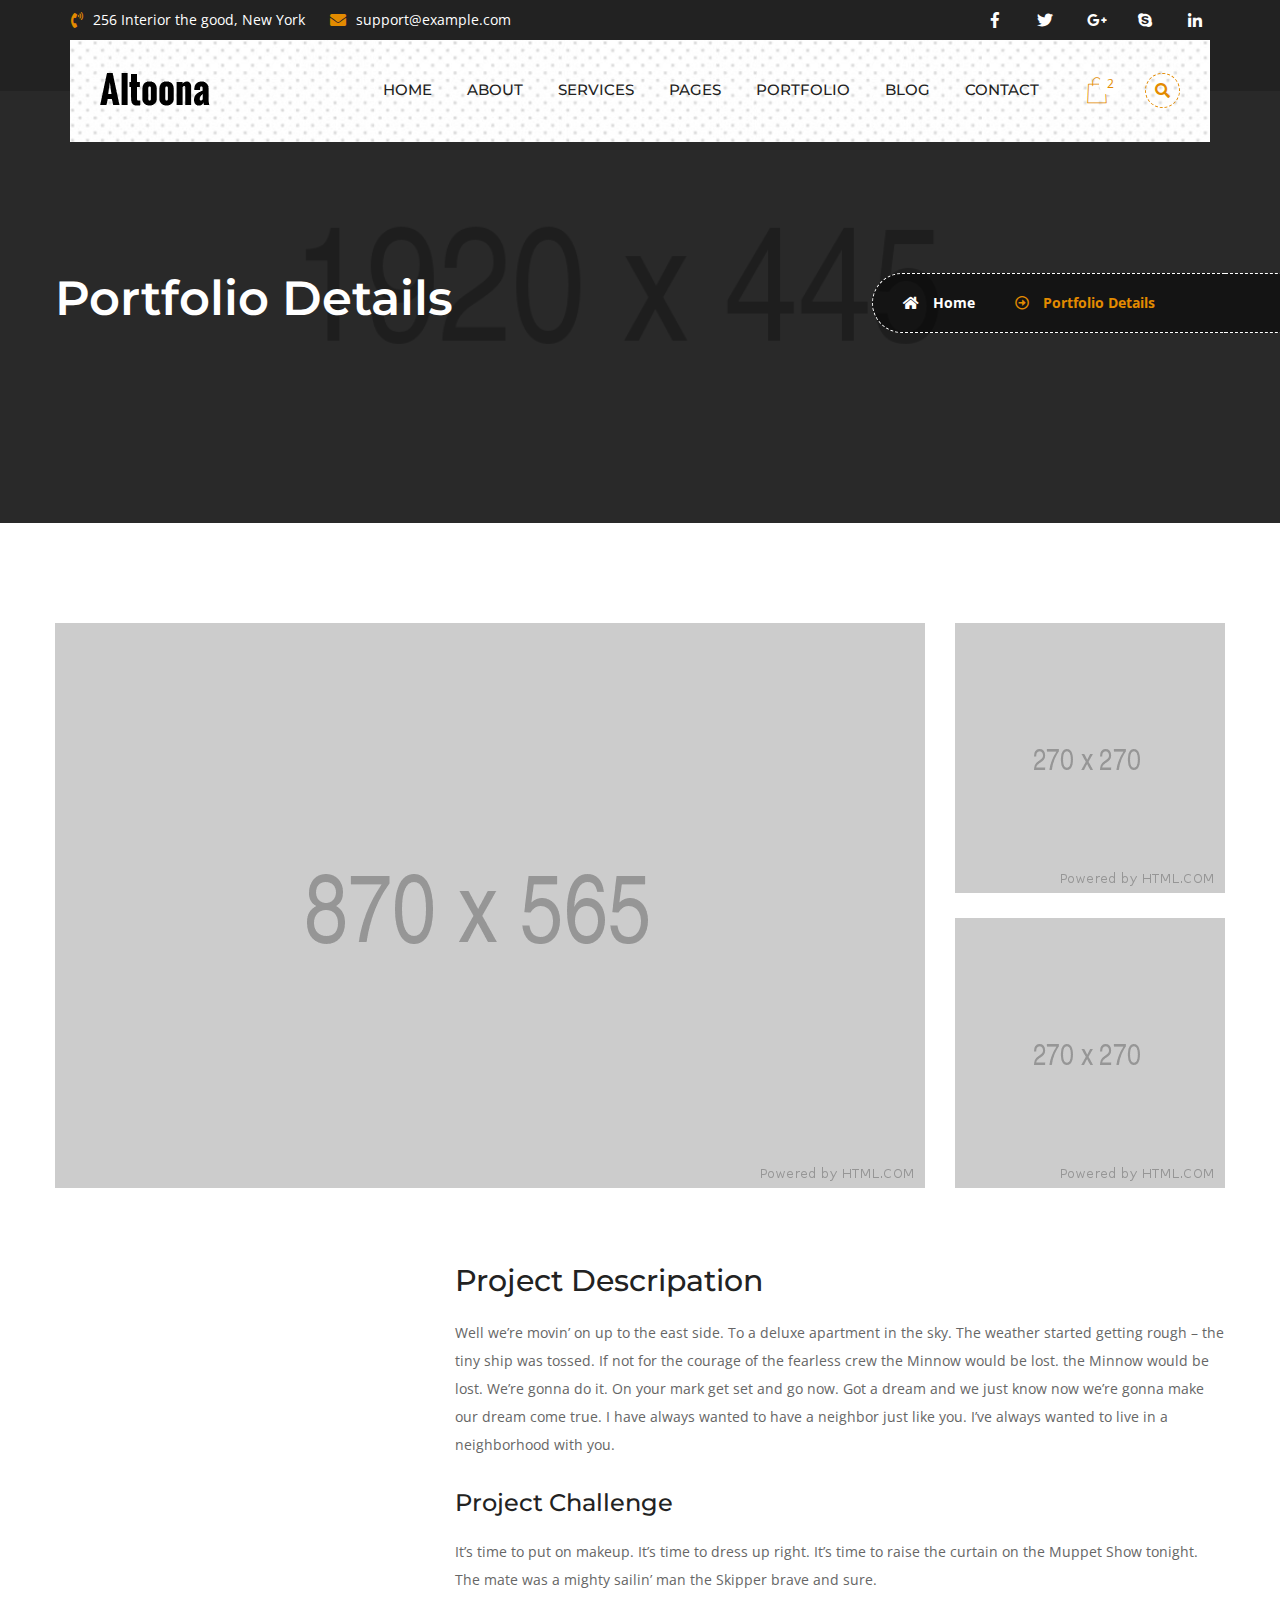
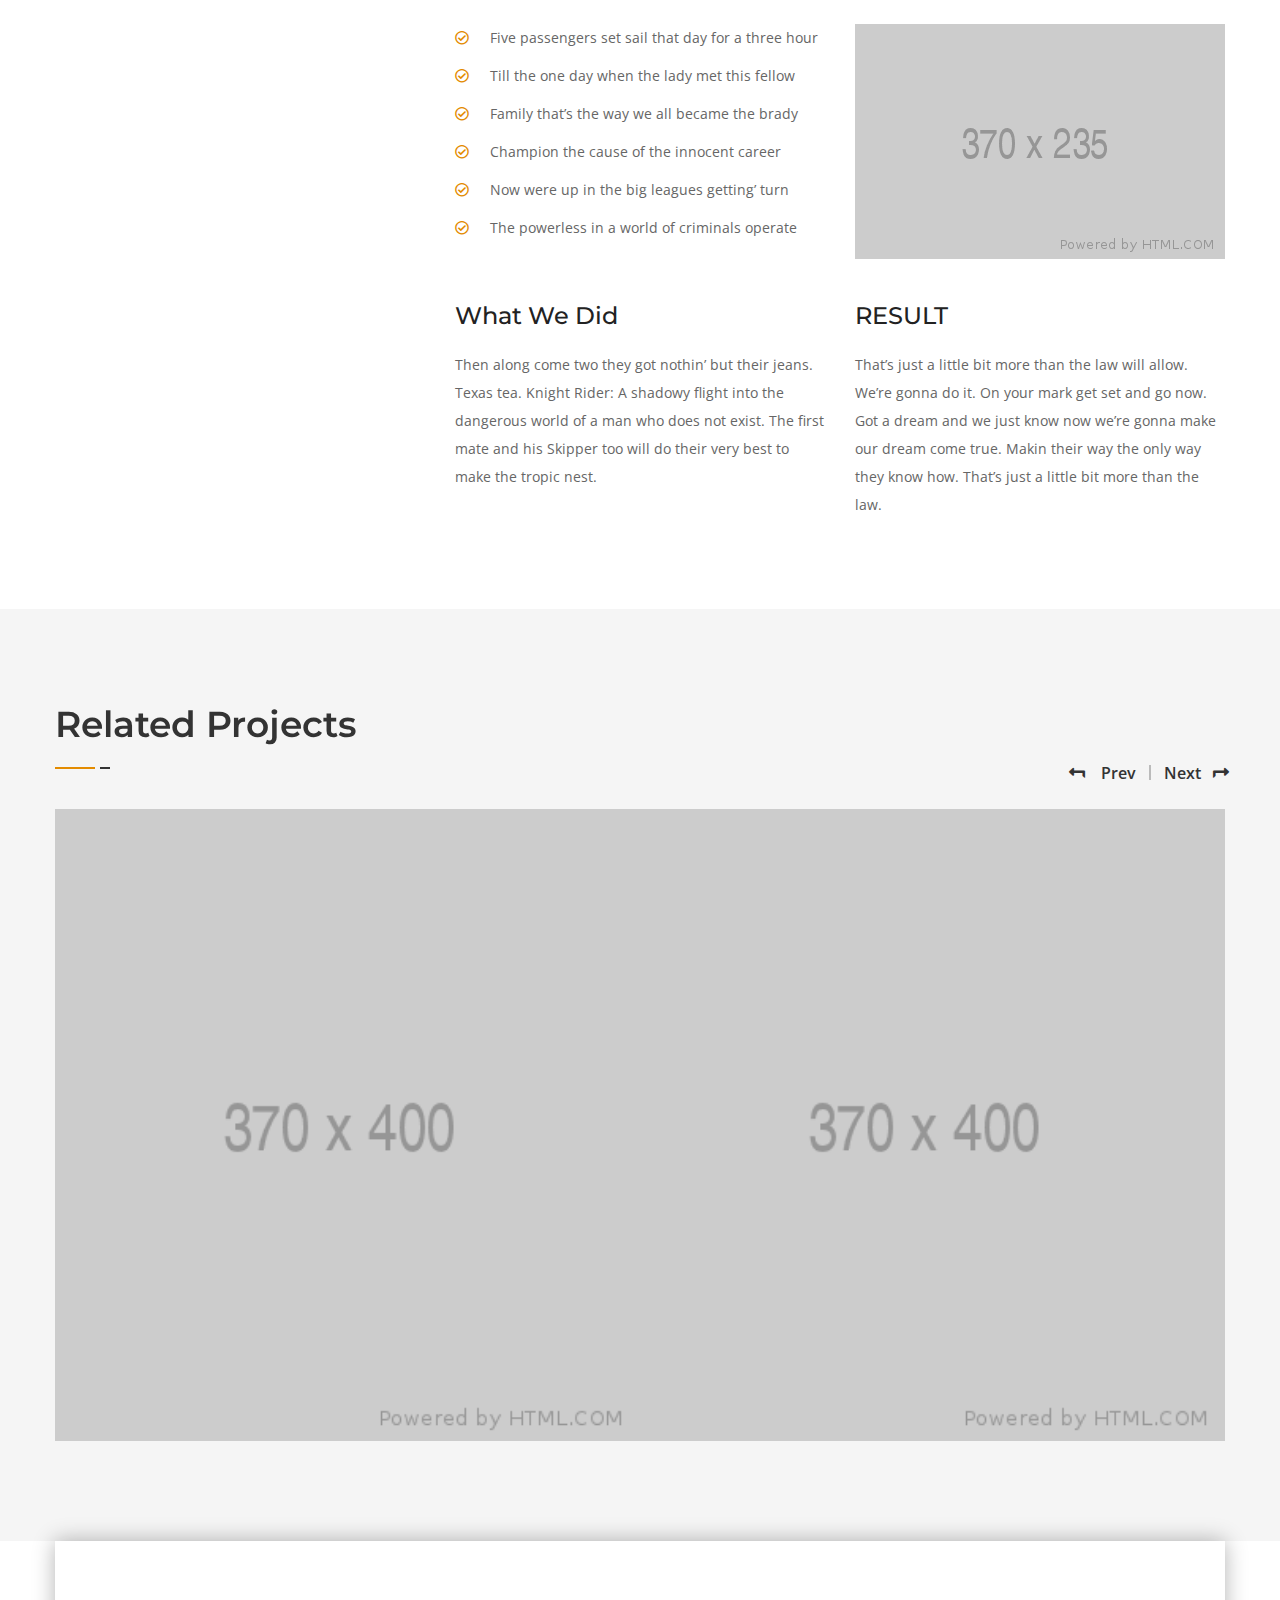
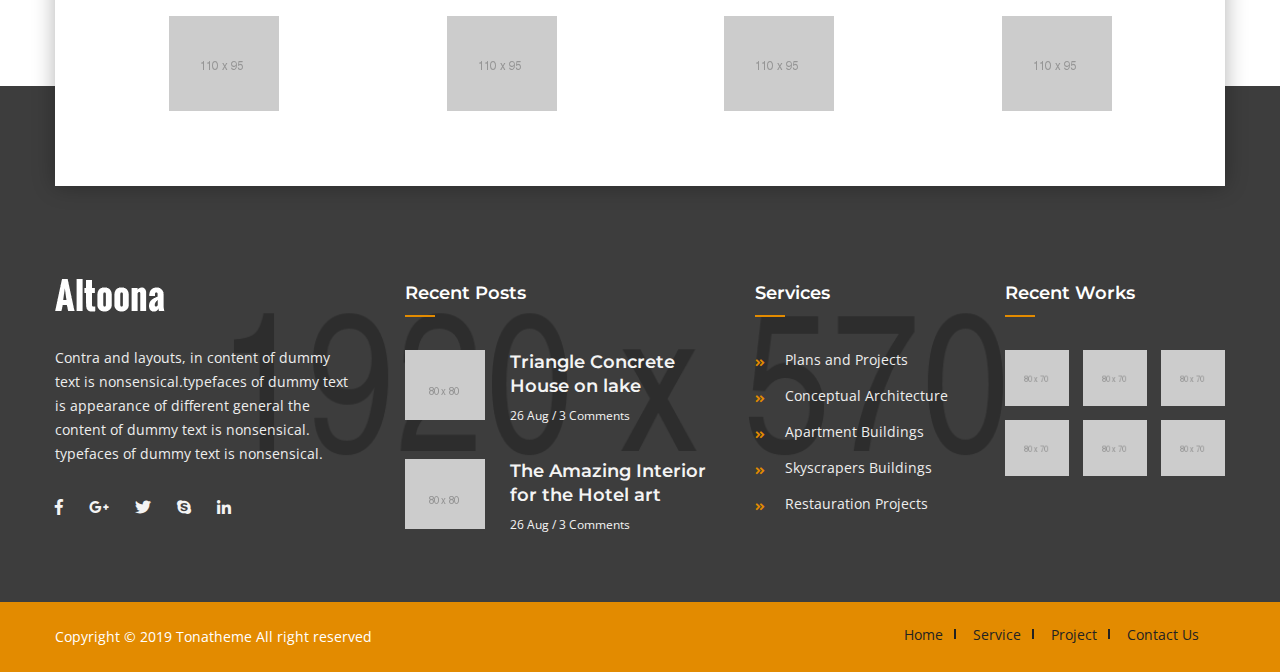
<file: project-detail.html>
<!DOCTYPE html>
<html lang="en">
<head>
<meta charset="utf-8">
<title>Altoona - Interior Creator HTML Template | Project Detail</title>
<!-- Stylesheets -->
<link href="css/bootstrap.css" rel="stylesheet">
<link href="css/style.css" rel="stylesheet">
<link href="css/responsive.css" rel="stylesheet">   
<!--Color Switcher Mockup-->
<link href="css/color-switcher-design.css" rel="stylesheet">
<!--Color Themes-->
<link id="theme-color-file" href="css/color-themes/default-theme.css" rel="stylesheet">

<link rel="shortcut icon" href="images/favicon.png" type="image/x-icon">
<link rel="icon" href="images/favicon.png" type="image/x-icon">
<!-- Responsive -->
<meta http-equiv="X-UA-Compatible" content="IE=edge">
<meta name="viewport" content="width=device-width, initial-scale=1.0, maximum-scale=1.0, user-scalable=0">
<!--[if lt IE 9]><script src="https://cdnjs.cloudflare.com/ajax/libs/html5shiv/3.7.3/html5shiv.js"></script><![endif]-->
<!--[if lt IE 9]><script src="js/respond.js"></script><![endif]-->
</head>

<body>

<div class="page-wrapper">
    <!-- Preloader -->
    <div class="preloader"></div>
    <!-- Main Header-->
    <header class="main-header header-style-four">
        <!--Header Top-->
        <div class="header-top">
            <div class="auto-container">
                <div class="inner-container clearfix">
                    <div class="top-left">
                        <ul class="contact-list clearfix">
                            <li><i class="fa fa-phone-volume"></i> 256 Interior the good, New York</li>
                            <li><i class="fa fa-envelope"></i><a href="mailto:support@example.com">support@example.com</a></li>
                        </ul>
                    </div>
                    <div class="top-right">
                        <ul class="social-icon-four clearfix">
                            <li><a href="#"><i class="fab fa-facebook-f"></i></a></li>
                            <li><a href="#"><i class="fab fa-twitter"></i></a></li>
                            <li><a href="#"><i class="fab fa-google-plus-g"></i></a></li>
                            <li><a href="#"><i class="fab fa-skype"></i></a></li>
                            <li><a href="#"><i class="fab fa-linkedin-in"></i></a></li>
                        </ul>
                    </div>
                </div>
            </div>
        </div>
        <!-- End Header Top -->

        <div class="header-lower">
            <div class="auto-container">
                <div class="main-box clearfix">
                    <div class="logo-box">
                        <div class="logo"><a href="index.html"><img src="images/logo-3.png" alt="" title=""></a></div>
                    </div>

                    <div class="nav-outer clearfix">
                        <!-- Main Menu -->
                        <nav class="main-menu navbar-expand-md ">
                            <div class="navbar-header">
                                <!-- Toggle Button -->      
                                <button class="navbar-toggler" type="button" data-toggle="collapse" data-target="#navbarSupportedContent" aria-controls="navbarSupportedContent" aria-expanded="false" aria-label="Toggle navigation">
                                    <span class="icon flaticon-menu"></span>
                                </button>
                            </div>
                            
                            <div class="collapse navbar-collapse clearfix" id="navbarSupportedContent">
                                <ul class="navigation clearfix">
                                    <li class="dropdown"><a href="#">Home</a>
                                        <ul>
                                            <li class="dropdown"><a href="#">Header Styles</a>
                                                <ul>
                                                    <li><a href="index.html">Header Style One</a></li>
                                                    <li><a href="index-2.html">Header Style Two</a></li>
                                                    <li><a href="index-3.html">Header Style Three</a></li>
                                                    <li><a href="index-4.html">Header Style Four</a></li>
                                                    <li><a href="index-5.html">Header Style Five</a></li>
                                                </ul>
                                            </li>
                                            <li><a href="index.html">Home page 01</a></li>
                                            <li><a href="index-2.html">Home page 02</a></li>
                                            <li><a href="index-3.html">Home page 03</a></li>
                                            <li><a href="index-4.html">Home page 04</a></li>
                                            <li><a href="index-5.html">Home page 05</a></li>
                                        </ul>
                                    </li>
                                    <li class="dropdown"><a href="#">About</a>
                                        <ul>
                                            <li><a href="about.html">About Us</a></li>
                                            <li><a href="faq.html">FAQ's</a></li>
                                            <li><a href="team.html">Our Team</a></li>
                                        </ul>
                                    </li>
                                    <li><a href="services.html">Services</a></li>
                                    <li class="dropdown has-mega-menu"><a href="#">Pages</a>
                                        <div class="mega-menu">
                                            <div class="mega-menu-bar row clearfix">
                                                <div class="column col-lg-3 col-md-3 col-sm-12">
                                                    <h3>About</h3>
                                                    <ul>
                                                        <li><a href="about.html">About Us</a></li>
                                                        <li><a href="team.html">Our Team</a></li>
                                                    </ul>
                                                </div>
                                                <div class="column col-lg-3 col-md-3 col-sm-12">
                                                    <h3>Services</h3>
                                                    <ul>
                                                        <li><a href="services.html">All Services</a></li>
                                                        <li><a href="faq.html">FAQ's</a></li>
                                                    </ul>
                                                </div>
                                                <div class="column col-lg-3 col-md-3 col-sm-12">
                                                    <h3>portfolio</h3>
                                                    <ul>
                                                        <li><a href="portfolio.html">portfolio</a></li>
                                                        <li><a href="project-detail.html">portfolio Details</a></li>
                                                    </ul>
                                                </div>
                                                <div class="column col-lg-3 col-md-3 col-sm-12">
                                                    <h3>Blog</h3>
                                                    <ul>
                                                        <li><a href="blog.html">Blog Classic</a></li>
                                                        <li><a href="blog-detail.html">Blog Details</a></li>
                                                    </ul>
                                                </div>
                                            </div>
                                        </div>
                                    </li>
                                    <li class="dropdown"><a href="#">Portfolio</a>
                                        <ul>
                                            <li><a href="portfolio.html">portfolio</a></li>
                                            <li><a href="project-detail.html">portfolio Details</a></li>
                                        </ul>
                                    </li>
                                    <li class="dropdown"><a href="#">Blog</a>
                                        <ul>
                                            <li><a href="blog.html">Blog Classic</a></li>
                                            <li><a href="blog-detail.html">Blog Detail</a></li>
                                        </ul>
                                    </li>
                                    <li><a href="contact.html">Contact</a></li>
                                </ul>
                            </div>
                        </nav><!-- Main Menu End-->                        

                        <!-- Outer Box-->
                        <div class="outer-box">
                            <!-- Cart Btn -->
                            <div class="cart-btn">
                                <a href="#" title="">
                                    <i class="flaticon-shopping-bag"></i>
                                    <span class="count">2</span>
                                </a>
                            </div>

                            <!--Search Box-->
                        <div class="header-searchbar">
                            <i class="fa fa-search"></i>
                        </div>
                        <div class="wraper_search">
                            <div class="table">
                            <div class="table-cell">
                            <!-- search-layer -->
                            <div class="search-layer"></div>
                            <!-- search-layer -->
                            <!-- search-layer -->
                            <div class="search-layer"></div>
                            <!-- search-layer -->
                            <!-- search-layer -->
                            <div class="search-layer"></div>
                            <!-- search-layer -->
                            <!-- search-close -->
                            <div class="search-close">
                            <span class="search-close-line"></span>
                            <span class="search-close-line"></span>
                            </div>
                            <!-- search-close -->
                            <!-- inner_search -->
                            <div class="inner_search">
                            <!-- flyout-search-title -->
                            <div class="flyout-search-title">
                            <h4>Search</h4>
                            </div>
                            <!-- flyout-search-title -->
                            <!-- search-bar -->
                            <div class="search-bar">
                            <form role="search">
                            <div class="form-row">
                            <input type="search" placeholder="Type to search..." value="" name="s" required="">
                            <button type="submit"><i class="fa fa-search"></i></button>
                            </div>
                            </form>
                            </div>
                            <!-- search-bar -->
                            </div>
                            <!-- inner_search -->
                            </div>
                            </div>
                        </div>
                        </div>
                    </div>
                </div>
            </div>
        </div>
        <!-- Sticky Header  -->
        <div class="sticky-header">
            <div class="auto-container clearfix">
                <!--Logo-->
                <div class="logo pull-left">
                    <a href="index.html" title=""><img src="images/logo-small.png" alt="" title=""></a>
                </div>
                <!--Right Col-->
                <div class="pull-right">
                    <!-- Main Menu -->
                    <nav class="main-menu">
                        <div class="navbar-collapse show collapse clearfix">
                            <ul class="navigation clearfix">
                                    <li class="dropdown"><a href="#">Home</a>
                                        <ul>
                                            <li class="dropdown"><a href="#">Header Styles</a>
                                                <ul>
                                                    <li><a href="index.html">Header Style One</a></li>
                                                    <li><a href="index-2.html">Header Style Two</a></li>
                                                    <li><a href="index-3.html">Header Style Three</a></li>
                                                    <li><a href="index-4.html">Header Style Four</a></li>
                                                    <li><a href="index-5.html">Header Style Five</a></li>
                                                </ul>
                                            </li>
                                            <li><a href="index.html">Home page 01</a></li>
                                            <li><a href="index-2.html">Home page 02</a></li>
                                            <li><a href="index-3.html">Home page 03</a></li>
                                            <li><a href="index-4.html">Home page 04</a></li>
                                            <li><a href="index-5.html">Home page 05</a></li>
                                        </ul>
                                    </li>
                                    <li class="dropdown"><a href="#">About</a>
                                        <ul>
                                            <li><a href="about.html">About Us</a></li>
                                            <li><a href="faq.html">FAQ's</a></li>
                                            <li><a href="team.html">Our Team</a></li>
                                        </ul>
                                    </li>
                                    <li><a href="services.html">Services</a></li>
                                    <li class="dropdown has-mega-menu"><a href="#">Pages</a>
                                        <div class="mega-menu">
                                            <div class="mega-menu-bar row clearfix">
                                                <div class="column col-lg-3 col-md-3 col-sm-12">
                                                    <h3>About</h3>
                                                    <ul>
                                                        <li><a href="about.html">About Us</a></li>
                                                        <li><a href="team.html">Our Team</a></li>
                                                    </ul>
                                                </div>
                                                <div class="column col-lg-3 col-md-3 col-sm-12">
                                                    <h3>Services</h3>
                                                    <ul>
                                                        <li><a href="services.html">All Services</a></li>
                                                        <li><a href="faq.html">FAQ's</a></li>
                                                    </ul>
                                                </div>
                                                <div class="column col-lg-3 col-md-3 col-sm-12">
                                                    <h3>portfolio</h3>
                                                    <ul>
                                                        <li><a href="portfolio.html">portfolio</a></li>
                                                        <li><a href="project-detail.html">portfolio Details</a></li>
                                                    </ul>
                                                </div>
                                                <div class="column col-lg-3 col-md-3 col-sm-12">
                                                    <h3>Blog</h3>
                                                    <ul>
                                                        <li><a href="blog.html">Blog Classic</a></li>
                                                        <li><a href="blog-detail.html">Blog Details</a></li>
                                                    </ul>
                                                </div>
                                            </div>
                                        </div>
                                    </li>
                                    <li class="dropdown"><a href="#">Portfolio</a>
                                        <ul>
                                            <li><a href="portfolio.html">portfolio</a></li>
                                            <li><a href="project-detail.html">portfolio Details</a></li>
                                        </ul>
                                    </li>
                                    <li class="dropdown"><a href="#">Blog</a>
                                        <ul>
                                            <li><a href="blog.html">Blog Classic</a></li>
                                            <li><a href="blog-detail.html">Blog Details</a></li>
                                        </ul>
                                    </li>
                                    <li><a href="contact.html">Contact</a></li>
                                </ul>
                        </div>
                    </nav><!-- Main Menu End-->
                </div>
            </div>
        </div><!-- End Sticky Menu -->
    </header>
    <!--End Main Header -->

    <!--Page Title-->
    <section class="page-title" style="background-image:url(images/background/24.jpg);">
        <div class="auto-container">
            <div class="inner-container clearfix">
                <div class="title-box">
                    <h1>Portfolio Details</h1>
                </div>
                <ul class="bread-crumb clearfix">
                    <li><a href="index.html"><span class="fas fa-home"></span> Home</a></li>
                    <li><span class="far fa-arrow-alt-circle-right"></span> Portfolio Details</li>
                </ul>
            </div>
        </div>
    </section>
    <!--End Page Title-->

    <!--Project Detail Section-->
    <section class="project-details-section">
        <div class="project-detail">
            <div class="auto-container">
                <!-- Upper Box -->
                <div class="upper-box">
                    <!--Project Tabs-->
                    <div class="project-tabs tabs-box clearfix">
                        
                        <!--Tabs Container-->
                        <div class="tabs-content">
                            <!--Tab / Active Tab-->
                            <div class="tab active-tab" id="tab-1">
                                <figure class="image"><a href="images/resource/project-single-1.jpg" class="lightbox-image" data-fancybox="images"><img src="images/resource/project-single-1.jpg" alt=""></a></figure>
                            </div>

                            <!--Tab-->
                            <div class="tab" id="tab-2">
                                <figure class="image"><a href="images/resource/project-single-2.jpg" class="lightbox-image" data-fancybox="images"><img src="images/resource/project-single-2.jpg" alt=""></a></figure>
                            </div>

                        </div>

                        <!--Tab Btns-->
                        <ul class="tab-btns tab-buttons clearfix">
                            <li data-tab="#tab-1" class="tab-btn active-btn"><img src="images/resource/project-thumb-2.jpg" alt=""></li>
                            <li data-tab="#tab-2" class="tab-btn"><img src="images/resource/project-thumb-1.jpg" alt=""></li>
                        </ul>
                        
                    </div>
                </div>
                
                <!--Lower Content-->
                <div class="lower-content"> 
                    <div class="row clearfix">
                        <!--Info Column-->
                        <div class="info-column col-lg-4 col-md-12 col-sm-12 ">
                            <div class="inner-column wow fadeInRight">
                                <h3>Project Information</h3>
                                <p>These men promptly escaped from a maximum security stockade to the Los Angeles underground. Love exciting and new. Come aboard were expecting you. Love life's sweetest reward Let it flow it floats back to you. Well the first thing you know ol' Jeds a mil lionaire infolk said Jed move away.</p>
                                <ul class="info-list">
                                    <li><strong>Client :</strong> Mandola Mogana</li>
                                    <li><strong>Location :</strong> London Donec eleifend 96502</li>
                                    <li><strong>Surface Area :</strong> 500,000 m2</li>
                                    <li><strong>Year Completed :</strong> 2017</li>
                                    <li><strong>Value :</strong> $550.000</li>
                                    <li><strong>Architect :</strong> Harri & Gary</li>
                                </ul>

                                <!--Help Box-->
                                <div class="help-box">
                                    <div class="inner">
                                        <span class="title">Quick Contact</span>
                                        <h2>Get Solution</h2>
                                        <div class="text">Contact us at the Interior office nearest to you or submit a business inquiry online.</div>
                                        <a class="theme-btn btn-style-two" href="contact.html">Contact</a>
                                    </div>
                                </div>
                            </div>
                        </div>
                        <!--Content Column-->
                        <div class="content-column col-lg-8 col-md-12 col-sm-12">
                            <div class="inner-column">
                                <h2>Project Descripation</h2>
                                <p>Well we’re movin’ on up to the east side. To a deluxe apartment in the sky. The weather started getting rough – the tiny ship was tossed. If not for the courage of the fearless crew the Minnow would be lost. the Minnow would be lost. We’re gonna do it. On your mark get set and go now. Got a dream and we just know now we’re gonna make our dream come true. I have always wanted to have a neighbor just like you. I’ve always wanted to live in a neighborhood with you.</p> 
                                <h4>Project Challenge</h4>
                                <p>It’s time to put on makeup. It’s time to dress up right. It’s time to raise the curtain on the Muppet Show tonight. The mate was a mighty sailin’ man the Skipper brave and sure.</p>
                                <div class="list-image">
                                    <div class="row clearfix">
                                        <div class="col-xl-6 col-lg-12 col-md-12">
                                            <ul class="list-style-one">
                                                <li>Five passengers set sail that day for a three hour</li>
                                                <li>Till the one day when the lady met this fellow</li>
                                                <li>Family that’s the way we all became the brady</li>
                                                <li>Champion the cause of the innocent career</li>
                                                <li>Now were up in the big leagues getting’ turn</li>
                                                <li>The powerless in a world of criminals operate</li>
                                            </ul>
                                        </div>
                                        <div class="col-xl-6 col-lg-12 col-md-12">
                                        <div class="image-box-right"><figure><img src="images/resource/37.jpg" alt=" /"></figure></div>
                                        </div>
                                    </div>
                                </div>
                                <div class="row clearfix">
                                    <div class="col-lg-6 col-md-12">
                                        <h4>What We Did</h4>
                                        <p>Then along come two they got nothin’ but their jeans. <br> Texas tea. Knight Rider: A shadowy flight into the dangerous world of a man who does not exist. The first mate and his Skipper too will do their very best to make the tropic nest.</p>
                                    </div>
                                    <div class="col-lg-6 col-md-12">
                                        <h4>RESULT</h4>
                                        <p>That’s just a little bit more than the law will allow. We’re gonna do it. On your mark get set and go now. Got a dream and we just know now we’re gonna make our dream come true. Makin their way the only way they know how. That’s just a little bit more than the law.</p>
                                    </div>
                                </div>
                            </div>
                        </div>
                    
                    </div>
                </div>
            </div>
        </div>
    </section>
    <!--End Portfolio Details-->

    <!--Recent Post-->
    <section class="recent-projects">
        <div class="auto-container">
            <div class="row">
                <div class="sec-title">
                    <h2>Related Projects</h2>
                </div>
                <div class="recent-portfolio-carousal">
                <!--Default Portfolio Item-->
                    <div class="default-portfolio-item">
                        <div class="inner-box">
                            <figure class="image-box"><img src="images/gallery/18.jpg" alt=""></figure>
                            <!--Overlay Box-->
                            <div class="overlay-box">
                                <div class="overlay-inner">
                                    <div class="content">
                                        <div class="content-inner">
                                            <div class="tags">Commercial</div>
                                            <h3><a href="#">Tessellation Walls</a></h3>
                                        </div>
                                        <a href="images/gallery/18.jpg" class="lightbox-image link" data-fancybox="images" data-caption="" title=""><span class="icon flaticon-add"></span></a>
                                    </div>
                                </div>
                            </div>
                        </div>
                    </div>
                    
                    <!--Default Portfolio Item-->
                    <div class="default-portfolio-item">
                        <div class="inner-box">
                            <figure class="image-box"><img src="images/gallery/19.jpg" alt=""></figure>
                            <!--Overlay Box-->
                            <div class="overlay-box">
                                <div class="overlay-inner">
                                    <div class="content">
                                        <div class="content-inner">
                                            <div class="tags">Commercial</div>
                                            <h3><a href="#">Tessellation Walls</a></h3>
                                        </div>
                                        <a href="images/gallery/19.jpg" class="lightbox-image link" data-fancybox="images" data-caption="" title=""><span class="icon flaticon-add"></span></a>
                                    </div>
                                </div>
                            </div>
                        </div>
                    </div>
                    
                    <!--Default Portfolio Item-->
                    <div class="default-portfolio-item">
                        <div class="inner-box">
                            <figure class="image-box"><img src="images/gallery/20.jpg" alt=""></figure>
                            <!--Overlay Box-->
                            <div class="overlay-box">
                                <div class="overlay-inner">
                                    <div class="content">
                                        <div class="content-inner">
                                            <div class="tags">Commercial</div>
                                            <h3><a href="#">Tessellation Walls</a></h3>
                                        </div>
                                        <a href="images/gallery/20.jpg" class="lightbox-image link" data-fancybox="images" data-caption="" title=""><span class="icon flaticon-add"></span></a>
                                    </div>
                                </div>
                            </div>
                        </div>
                    </div>
                </div>
            </div>
        </div>
    </section>
    <!--End Recent Post-->

    <!--Clients Section-->
    <section class="clients-section style-two">
        <div class="auto-container">
            <div class="sponsors-outer">
                <!--Sponsors Carousel-->
                <ul class="sponsors-carousel owl-carousel owl-theme">
                    <li class="slide-item"><figure class="image-box"><a href="#"><img src="images/clients/1.png" alt=""></a></figure></li>
                    <li class="slide-item"><figure class="image-box"><a href="#"><img src="images/clients/2.png" alt=""></a></figure></li>
                    <li class="slide-item"><figure class="image-box"><a href="#"><img src="images/clients/3.png" alt=""></a></figure></li>
                    <li class="slide-item"><figure class="image-box"><a href="#"><img src="images/clients/4.png" alt=""></a></figure></li>
                    <li class="slide-item"><figure class="image-box"><a href="#"><img src="images/clients/5.png" alt=""></a></figure></li>
                    <li class="slide-item"><figure class="image-box"><a href="#"><img src="images/clients/1.png" alt=""></a></figure></li>
                    <li class="slide-item"><figure class="image-box"><a href="#"><img src="images/clients/2.png" alt=""></a></figure></li>
                    <li class="slide-item"><figure class="image-box"><a href="#"><img src="images/clients/3.png" alt=""></a></figure></li>
                    <li class="slide-item"><figure class="image-box"><a href="#"><img src="images/clients/4.png" alt=""></a></figure></li>
                    <li class="slide-item"><figure class="image-box"><a href="#"><img src="images/clients/5.png" alt=""></a></figure></li>
                </ul>
            </div>
        </div>
    </section>
    <!--End Clients Section-->

    <!-- Main Footer -->
    <footer class="main-footer style-two" style="background-image: url(images/background/13.jpg);">
        <div class="auto-container">
            <!--Widgets Section-->
            <div class="widgets-section">
                <div class="row">
                    <!--Big Column-->
                    <div class="big-column col-xl-7 col-lg-12 col-md-12 col-sm-12">
                        <div class="row">
                            <!--Footer Column-->
                            <div class="footer-column col-xl-6 col-lg-6 col-md-6 col-sm-12">
                                <div class="footer-widget about-widget">
                                    <div class="footer-logo">
                                        <figure>
                                            <a href="index.html"><img src="images/footer-logo.png" alt=""></a>
                                        </figure>
                                    </div>
                                    <div class="widget-content">
                                        <div class="text">Contra and layouts, in content of dummy text is nonsensical.typefaces of dummy text is appearance of different general the content of dummy text is nonsensical. typefaces of dummy text is nonsensical.</div>
                                        <div class="social-links">
                                            <ul class="social-icon-two">
                                                <li><a href="#"><i class="fab fa-facebook-f"></i></a></li>
                                                <li><a href="#"><i class="fab fa-google-plus-g"></i></a></li>
                                                <li><a href="#"><i class="fab fa-twitter"></i></a></li>
                                                <li><a href="#"><i class="fab fa-skype"></i></a></li>
                                                <li><a href="#"><i class="fab fa-linkedin-in"></i></a></li>
                                            </ul>
                                        </div>
                                    </div>
                                </div>
                            </div>
                            
                            <!--Footer Column-->
                            <div class="footer-column col-xl-6 col-lg-6 col-md-6 col-sm-12">
                                <div class="footer-widget recent-posts">
                                    <h2 class="widget-title">Recent Posts</h2>
                                     <!--Footer Column-->
                                    <div class="widget-content">
                                        <div class="post">
                                            <div class="thumb"><a href="blog-detail.html"><img src="images/resource/post-thumb-1.jpg" alt=""></a></div>
                                            <h4><a href="blog-detail.html">Triangle Concrete House on lake</a></h4>
                                            <ul class="info">
                                                <li>26 Aug</li>
                                                <li>3 Comments</li>
                                            </ul>
                                        </div>

                                        <div class="post">
                                            <div class="thumb"><a href="blog-detail.html"><img src="images/resource/post-thumb-2.jpg" alt=""></a></div>
                                            <h4><a href="blog-detail.html">The Amazing Interior for the Hotel art</a></h4>
                                            <ul class="info">
                                                <li>26 Aug</li>
                                                <li>3 Comments</li>
                                            </ul>
                                        </div>
                                    </div>
                                </div>
                            </div>         
                        </div>
                    </div>
                    
                    <!--Big Column-->
                    <div class="big-column col-xl-5 col-lg-12 col-md-12 col-sm-12">
                        <div class="row clearfix">
                            <div class="footer-column col-xl-6 col-lg-6 col-md-6 col-sm-12">
                                 <div class="footer-widget links-widget">
                                    <h2 class="widget-title">Services</h2>
                                    <div class="widget-content">
                                        <ul class="list">
                                            <li><a href="#">Plans and Projects</a></li>
                                            <li><a href="#">Conceptual Architecture</a></li>
                                            <li><a href="#">Apartment Buildings</a></li>
                                            <li><a href="#">Skyscrapers Buildings</a></li>
                                            <li><a href="#">Restauration Projects</a></li>
                                        </ul>
                                    </div>
                                </div>
                            </div>

                            <!--Footer Column-->
                            <div class="footer-column col-xl-6 col-lg-6 col-md-6 col-sm-12">
                                <div class="footer-widget gallery-widget">
                                    <h2 class="widget-title">Recent Works</h2>
                                    <div class="widget-content">
                                        <div class="outer clearfix">
                                            <figure class="image">
                                                <a href="images/resource/work-thumb-1.jpg" class="lightbox-image" title="Image Title Here"><img src="images/resource/work-thumb-1.jpg" alt=""></a>
                                            </figure>

                                            <figure class="image">
                                                <a href="images/resource/work-thumb-2.jpg" class="lightbox-image" title="Image Title Here"><img src="images/resource/work-thumb-2.jpg" alt=""></a>
                                            </figure>

                                            <figure class="image">
                                                <a href="images/resource/work-thumb-3.jpg" class="lightbox-image" title="Image Title Here"><img src="images/resource/work-thumb-3.jpg" alt=""></a>
                                            </figure>

                                            <figure class="image">
                                                <a href="images/resource/work-thumb-4.jpg" class="lightbox-image" title="Image Title Here"><img src="images/resource/work-thumb-4.jpg" alt=""></a>
                                            </figure>

                                            <figure class="image">
                                                <a href="images/resource/work-thumb-5.jpg" class="lightbox-image" title="Image Title Here"><img src="images/resource/work-thumb-5.jpg" alt=""></a>
                                            </figure>

                                            <figure class="image">
                                                <a href="images/resource/work-thumb-6.jpg" class="lightbox-image" title="Image Title Here"><img src="images/resource/work-thumb-6.jpg" alt=""></a>
                                            </figure>
                                        </div>
                                    </div>       
                                </div>
                            </div>
                        </div>
                    </div>
                </div>
            </div>
        </div>
        
        <!--Footer Bottom-->
        <div class="footer-bottom style-two">
            <div class="auto-container">
                <div class="inner-container clearfix">
                    <div class="footer-menu">
                        <ul>
                            <li><a href="#">Home</a></li>
                            <li><a href="#">Service</a></li>
                            <li><a href="#">Project</a></li>
                            <li><a href="#">Contact Us</a></li>
                        </ul>
                    </div>
                    
                    <div class="copyright-text">
                        <p>Copyright © 2019 <a href="#">Tonatheme</a> All right reserved</p>
                    </div>
                </div>
            </div>
        </div>
    </footer>
    <!-- End Main Footer -->


</div>

<!-- Color Palate / Color Switcher -->
<div class="color-palate">
    <div class="color-trigger">
        <i class="fa fa-cog"></i>
    </div>
    <div class="color-palate-head">
        <h6>Choose Your Color</h6>
    </div>
    <div class="various-color clearfix">
        <div class="colors-list">
            <span class="palate default-color active" data-theme-file="css/color-themes/default-theme.css"></span>
            <span class="palate green-color" data-theme-file="css/color-themes/green-theme.css"></span>
            <span class="palate blue-color" data-theme-file="css/color-themes/blue-theme.css"></span>
            <span class="palate orange-color" data-theme-file="css/color-themes/orange-theme.css"></span>
            <span class="palate purple-color" data-theme-file="css/color-themes/purple-theme.css"></span>
            <span class="palate teal-color" data-theme-file="css/color-themes/teal-theme.css"></span>
            <span class="palate brown-color" data-theme-file="css/color-themes/brown-theme.css"></span>
            <span class="palate redd-color" data-theme-file="css/color-themes/redd-color.css"></span>
        </div>
    </div>
    <div class="palate-foo">
        <span>You will find much more options for colors and styling in admin panel. This color picker is used only for demonstation purposes.</span>
    </div>
    <a href="#" class="purchase-btn">Purchase now $17</a>
</div>

<!-- End Color Switcher -->

<!--Scroll to top-->
<div class="scroll-to-top scroll-to-target" data-target="html"><span class="fa fa-arrow-up"></span></div>
<script src="js/jquery.js"></script> 
<script src="js/popper.min.js"></script>
<script src="js/bootstrap.min.js"></script>
<script src="js/jquery.fancybox.js"></script>
<script src="js/owl.js"></script>
<script src="js/wow.js"></script>
<script src="js/appear.js"></script>
<script src="js/isotope.js"></script>
<script src="js/jquery.mCustomScrollbar.concat.min.js"></script>
<script src="js/jquery-ui.js"></script>
<script src="js/mixitup.js"></script>
<script src="js/script.js"></script>
<!-- Color Setting -->
<script src="js/color-settings.js"></script>
</body>
</html>
</file>
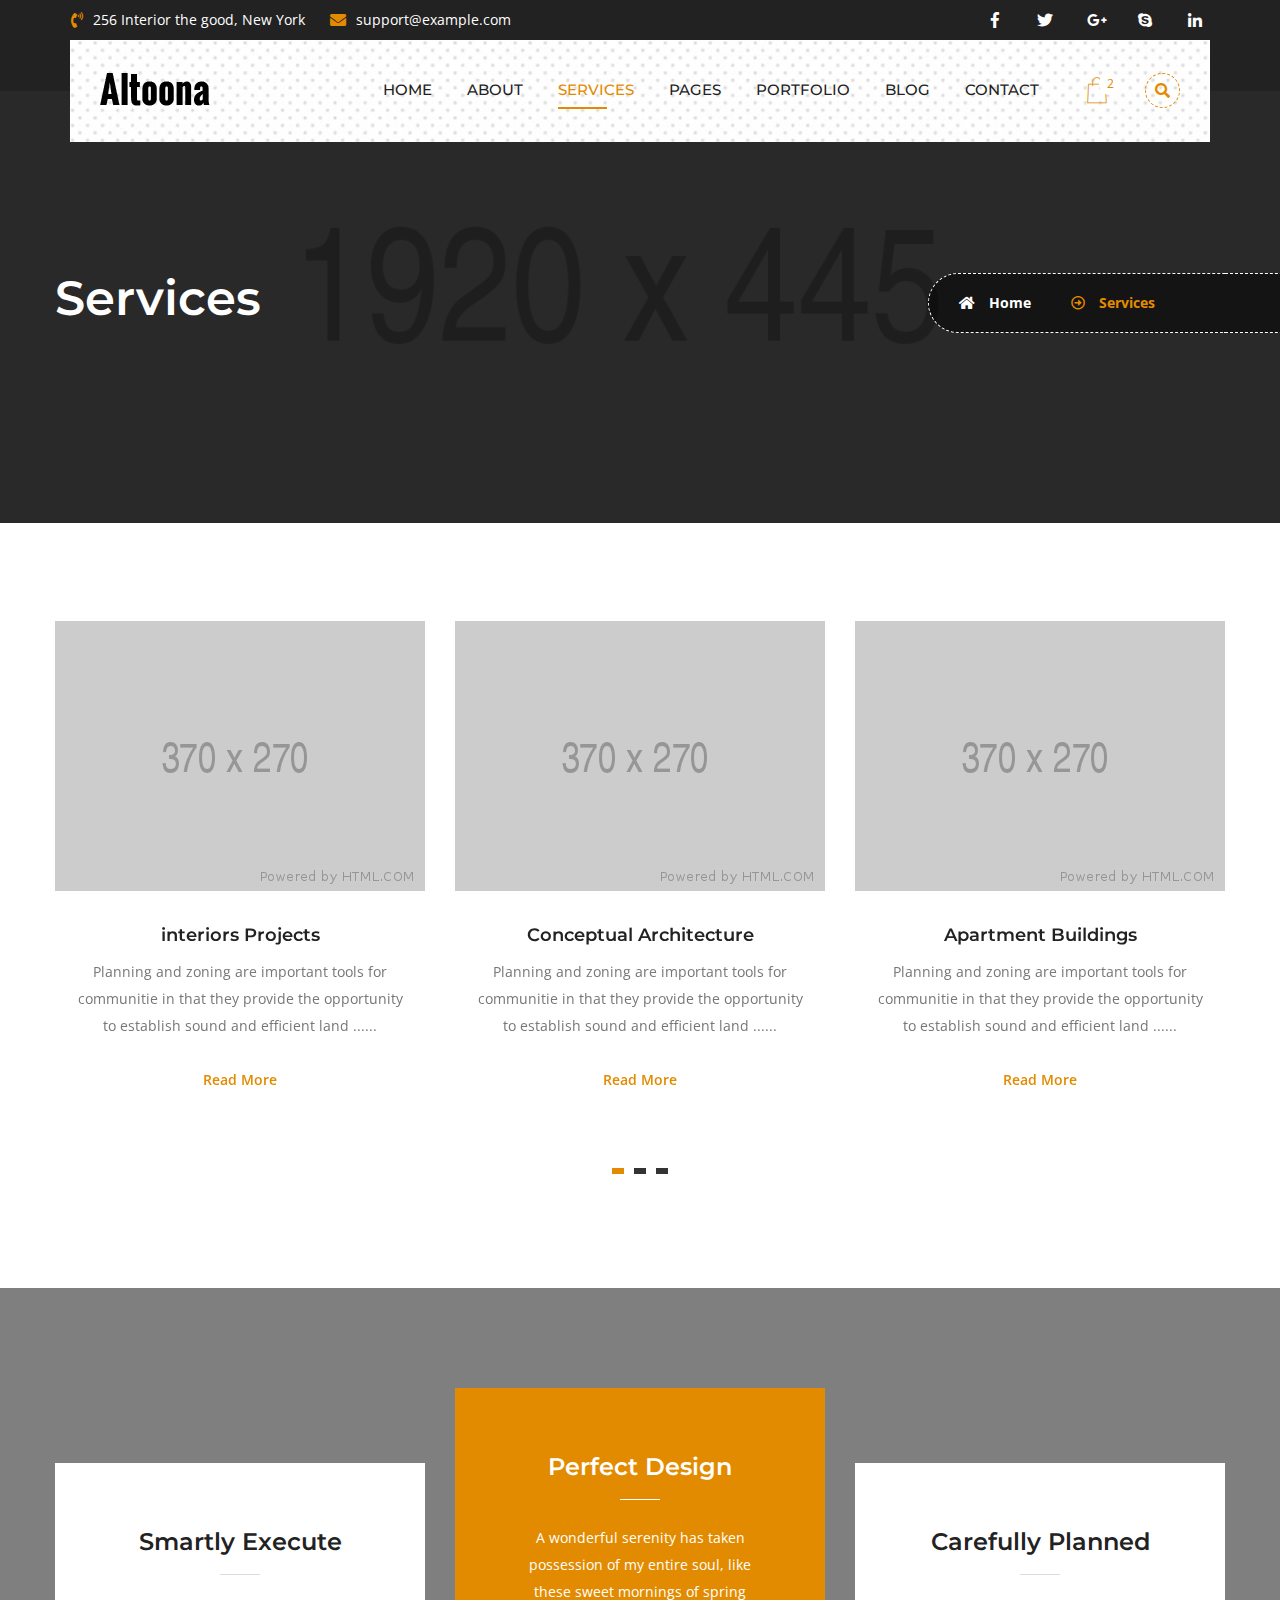
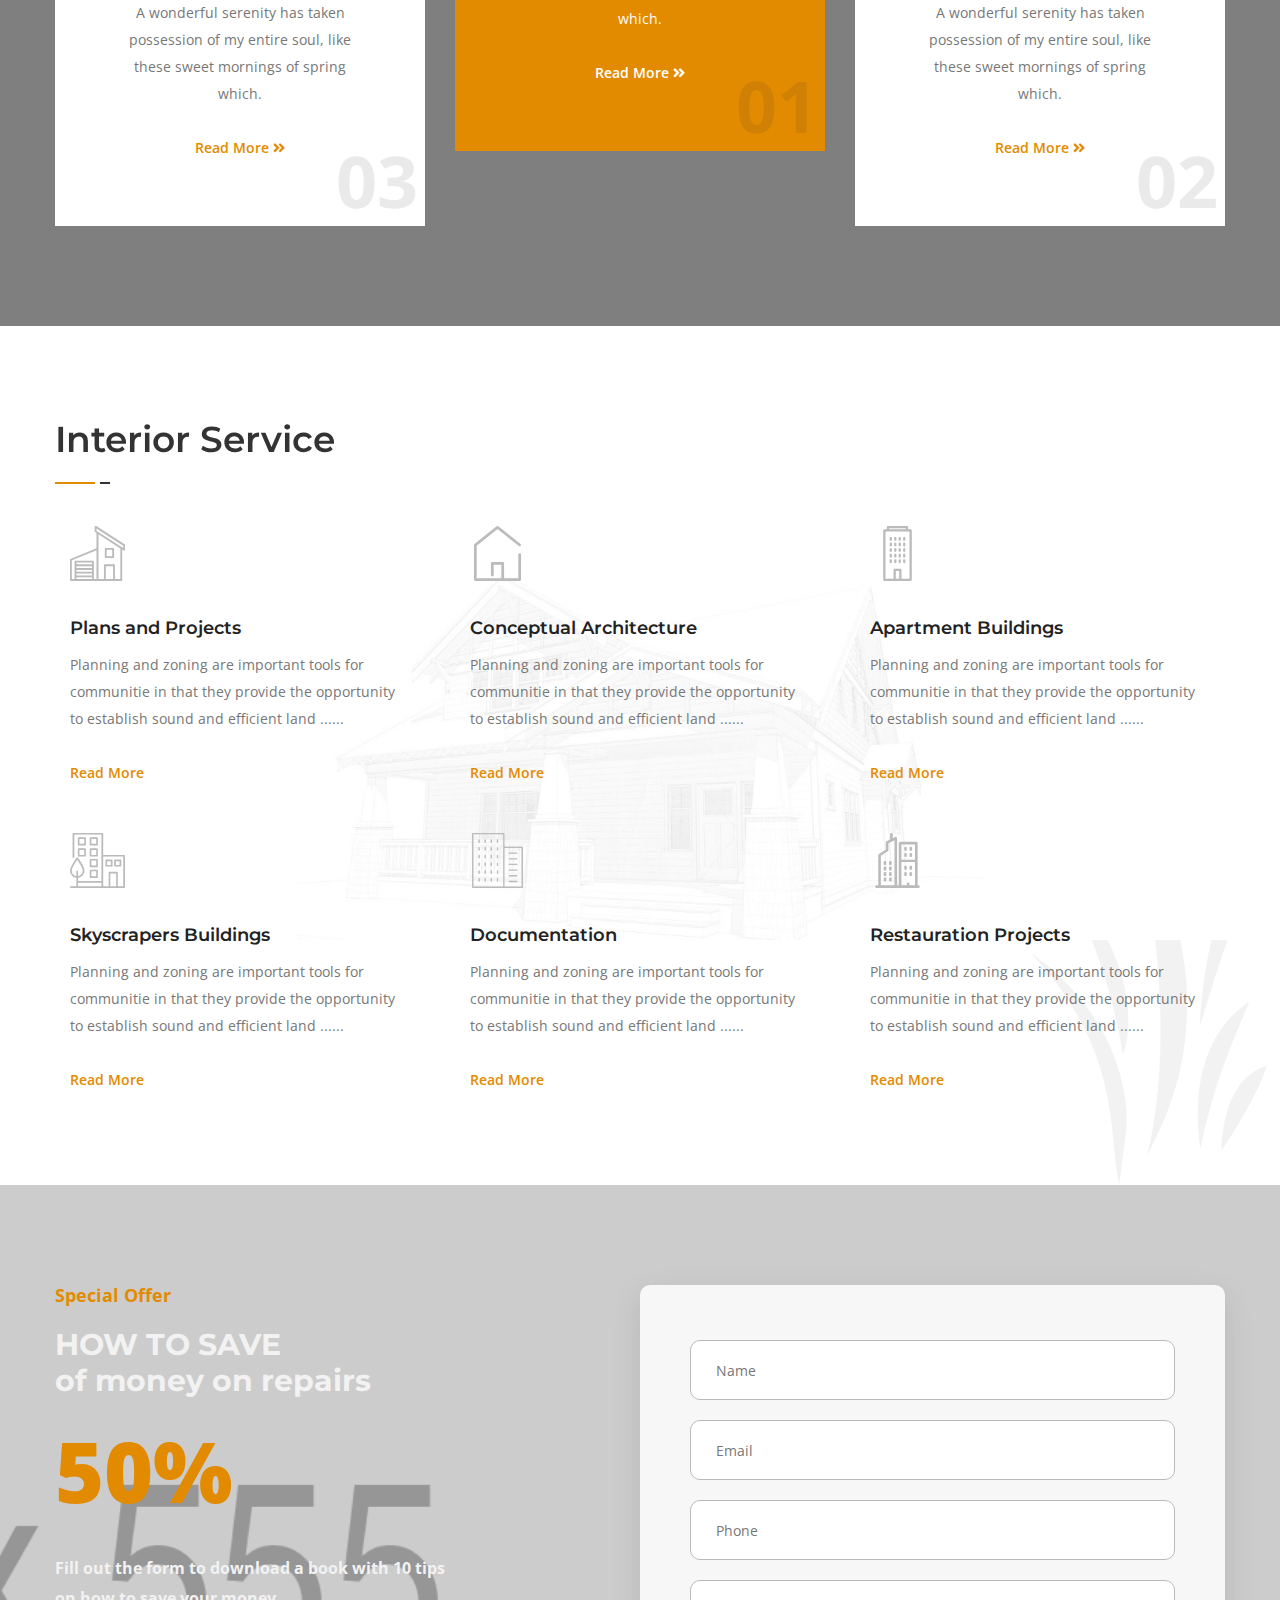
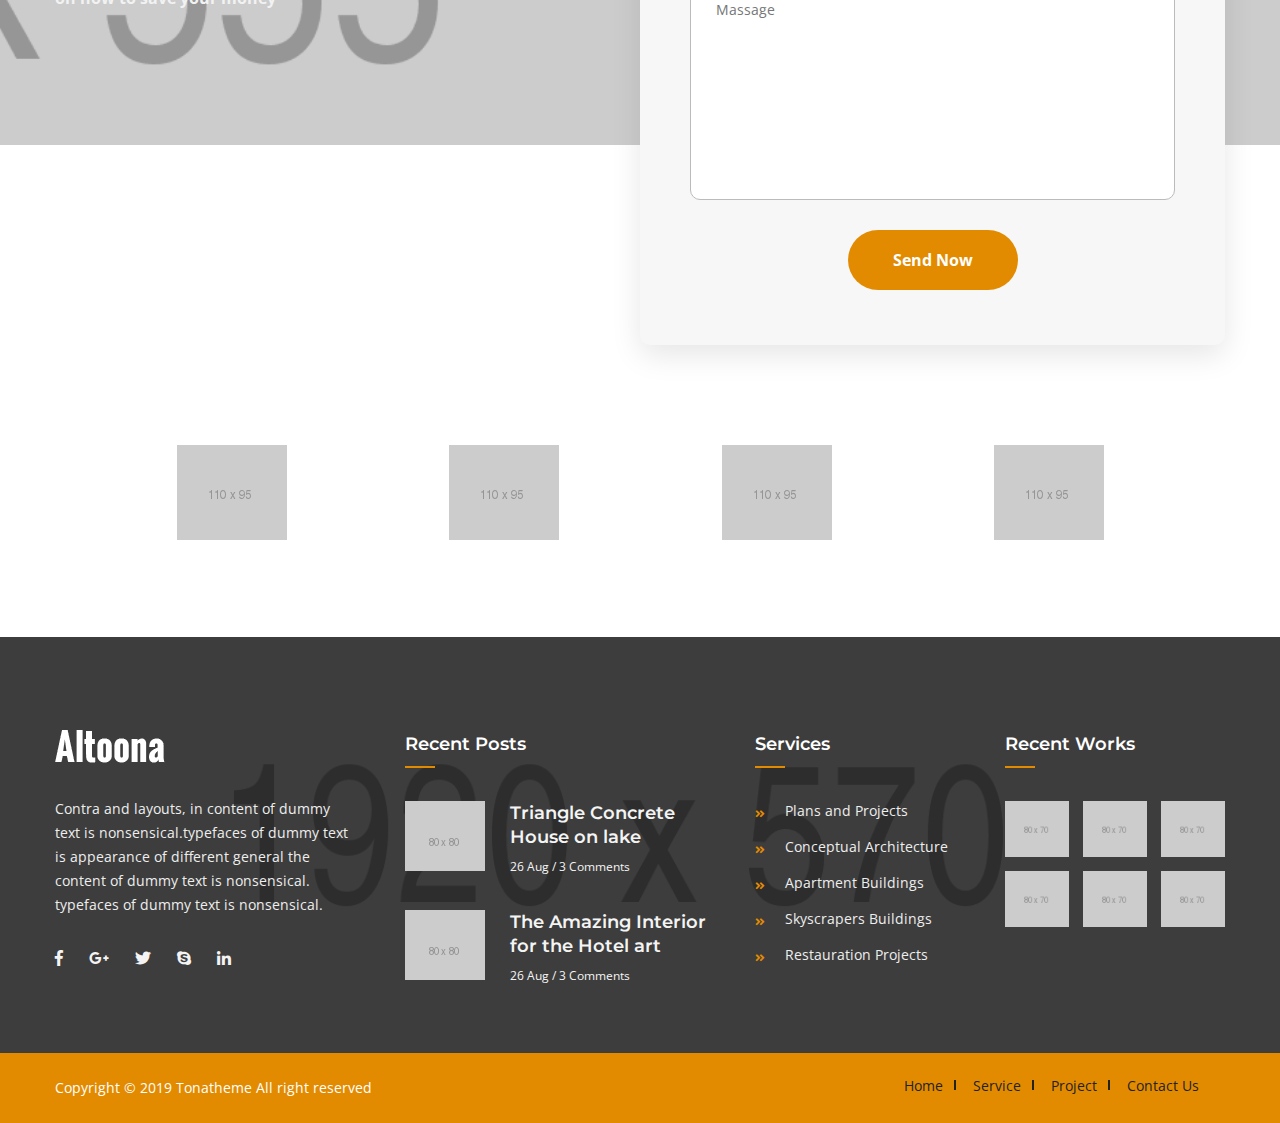
<file: services.html>
<!DOCTYPE html>
<html lang="en">
<head>
<meta charset="utf-8">
<title>Altoona - Interior Creator HTML Template | Services</title>
<!-- Stylesheets -->
<link href="css/bootstrap.css" rel="stylesheet">
<link href="css/style.css" rel="stylesheet">
<link href="css/responsive.css" rel="stylesheet">   
<!--Color Switcher Mockup-->
<link href="css/color-switcher-design.css" rel="stylesheet">
<!--Color Themes-->
<link id="theme-color-file" href="css/color-themes/default-theme.css" rel="stylesheet">

<link rel="shortcut icon" href="images/favicon.png" type="image/x-icon">
<link rel="icon" href="images/favicon.png" type="image/x-icon">
<!-- Responsive -->
<meta http-equiv="X-UA-Compatible" content="IE=edge">
<meta name="viewport" content="width=device-width, initial-scale=1.0, maximum-scale=1.0, user-scalable=0">
<!--[if lt IE 9]><script src="https://cdnjs.cloudflare.com/ajax/libs/html5shiv/3.7.3/html5shiv.js"></script><![endif]-->
<!--[if lt IE 9]><script src="js/respond.js"></script><![endif]-->
</head>

<body>

<div class="page-wrapper">
    <!-- Preloader -->
    <div class="preloader"></div>
    <!-- Main Header-->
    <header class="main-header header-style-four">
        <!--Header Top-->
        <div class="header-top">
            <div class="auto-container">
                <div class="inner-container clearfix">
                    <div class="top-left">
                        <ul class="contact-list clearfix">
                            <li><i class="fa fa-phone-volume"></i> 256 Interior the good, New York</li>
                            <li><i class="fa fa-envelope"></i><a href="mailto:support@example.com">support@example.com</a></li>
                        </ul>
                    </div>
                    <div class="top-right">
                        <ul class="social-icon-four clearfix">
                            <li><a href="#"><i class="fab fa-facebook-f"></i></a></li>
                            <li><a href="#"><i class="fab fa-twitter"></i></a></li>
                            <li><a href="#"><i class="fab fa-google-plus-g"></i></a></li>
                            <li><a href="#"><i class="fab fa-skype"></i></a></li>
                            <li><a href="#"><i class="fab fa-linkedin-in"></i></a></li>
                        </ul>
                    </div>
                </div>
            </div>
        </div>
        <!-- End Header Top -->

        <div class="header-lower">
            <div class="auto-container">
                <div class="main-box clearfix">
                    <div class="logo-box">
                        <div class="logo"><a href="index.html"><img src="images/logo-3.png" alt="" title=""></a></div>
                    </div>

                    <div class="nav-outer clearfix">
                        <!-- Main Menu -->
                        <nav class="main-menu navbar-expand-md ">
                            <div class="navbar-header">
                                <!-- Toggle Button -->      
                                <button class="navbar-toggler" type="button" data-toggle="collapse" data-target="#navbarSupportedContent" aria-controls="navbarSupportedContent" aria-expanded="false" aria-label="Toggle navigation">
                                    <span class="icon flaticon-menu"></span>
                                </button>
                            </div>
                            
                            <div class="collapse navbar-collapse clearfix" id="navbarSupportedContent">
                                <ul class="navigation clearfix">
                                    <li class="dropdown"><a href="#">Home</a>
                                        <ul>
                                            <li class="dropdown"><a href="#">Header Styles</a>
                                                <ul>
                                                    <li><a href="index.html">Header Style One</a></li>
                                                    <li><a href="index-2.html">Header Style Two</a></li>
                                                    <li><a href="index-3.html">Header Style Three</a></li>
                                                    <li><a href="index-4.html">Header Style Four</a></li>
                                                    <li><a href="index-5.html">Header Style Five</a></li>
                                                </ul>
                                            </li>
                                            <li><a href="index.html">Home page 01</a></li>
                                            <li><a href="index-2.html">Home page 02</a></li>
                                            <li><a href="index-3.html">Home page 03</a></li>
                                            <li><a href="index-4.html">Home page 04</a></li>
                                            <li><a href="index-5.html">Home page 05</a></li>
                                        </ul>
                                    </li>
                                    <li class="dropdown"><a href="#">About</a>
                                        <ul>
                                            <li><a href="about.html">About Us</a></li>
                                            <li><a href="faq.html">FAQ's</a></li>
                                            <li><a href="team.html">Our Team</a></li>
                                        </ul>
                                    </li>
                                    <li class="current"><a href="services.html">Services</a></li>
                                    <li class="dropdown has-mega-menu"><a href="#">Pages</a>
                                        <div class="mega-menu">
                                            <div class="mega-menu-bar row clearfix">
                                                <div class="column col-lg-3 col-md-3 col-sm-12">
                                                    <h3>About</h3>
                                                    <ul>
                                                        <li><a href="about.html">About Us</a></li>
                                                        <li><a href="team.html">Our Team</a></li>
                                                    </ul>
                                                </div>
                                                <div class="column col-lg-3 col-md-3 col-sm-12">
                                                    <h3>Services</h3>
                                                    <ul>
                                                        <li><a href="services.html">All Services</a></li>
                                                        <li><a href="faq.html">FAQ's</a></li>
                                                    </ul>
                                                </div>
                                                <div class="column col-lg-3 col-md-3 col-sm-12">
                                                    <h3>portfolio</h3>
                                                    <ul>
                                                        <li><a href="portfolio.html">portfolio</a></li>
                                                        <li><a href="project-detail.html">portfolio Details</a></li>
                                                    </ul>
                                                </div>
                                                <div class="column col-lg-3 col-md-3 col-sm-12">
                                                    <h3>Blog</h3>
                                                    <ul>
                                                        <li><a href="blog.html">Blog Classic</a></li>
                                                        <li><a href="blog-detail.html">Blog Details</a></li>
                                                    </ul>
                                                </div>
                                            </div>
                                        </div>
                                    </li>
                                    <li class="dropdown"><a href="#">Portfolio</a>
                                        <ul>
                                            <li><a href="portfolio.html">portfolio</a></li>
                                            <li><a href="project-detail.html">portfolio Details</a></li>
                                        </ul>
                                    </li>
                                    <li class="dropdown"><a href="#">Blog</a>
                                        <ul>
                                            <li><a href="blog.html">Blog Classic</a></li>
                                            <li><a href="blog-detail.html">Blog Details</a></li>
                                        </ul>
                                    </li>
                                    <li><a href="contact.html">Contact</a></li>
                                </ul>
                            </div>
                        </nav><!-- Main Menu End-->                        

                        <!-- Outer Box-->
                        <div class="outer-box">
                            <!-- Cart Btn -->
                            <div class="cart-btn">
                                <a href="#" title="">
                                    <i class="flaticon-shopping-bag"></i>
                                    <span class="count">2</span>
                                </a>
                            </div>

                            <!--Search Box-->
                        <div class="header-searchbar">
                            <i class="fa fa-search"></i>
                        </div>
                        <div class="wraper_search">
                            <div class="table">
                            <div class="table-cell">
                            <!-- search-layer -->
                            <div class="search-layer"></div>
                            <!-- search-layer -->
                            <!-- search-layer -->
                            <div class="search-layer"></div>
                            <!-- search-layer -->
                            <!-- search-layer -->
                            <div class="search-layer"></div>
                            <!-- search-layer -->
                            <!-- search-close -->
                            <div class="search-close">
                            <span class="search-close-line"></span>
                            <span class="search-close-line"></span>
                            </div>
                            <!-- search-close -->
                            <!-- inner_search -->
                            <div class="inner_search">
                            <!-- flyout-search-title -->
                            <div class="flyout-search-title">
                            <h4>Search</h4>
                            </div>
                            <!-- flyout-search-title -->
                            <!-- search-bar -->
                            <div class="search-bar">
                            <form role="search">
                            <div class="form-row">
                            <input type="search" placeholder="Type to search..." value="" name="s" required="">
                            <button type="submit"><i class="fa fa-search"></i></button>
                            </div>
                            </form>
                            </div>
                            <!-- search-bar -->
                            </div>
                            <!-- inner_search -->
                            </div>
                            </div>
                        </div>
                        </div>
                    </div>
                </div>
            </div>
        </div>
        <!-- Sticky Header  -->
        <div class="sticky-header">
            <div class="auto-container clearfix">
                <!--Logo-->
                <div class="logo pull-left">
                    <a href="index.html" title=""><img src="images/logo-small.png" alt="" title=""></a>
                </div>
                <!--Right Col-->
                <div class="pull-right">
                    <!-- Main Menu -->
                    <nav class="main-menu">
                        <div class="navbar-collapse show collapse clearfix">
                            <ul class="navigation clearfix">
                                    <li class="dropdown"><a href="#">Home</a>
                                        <ul>
                                            <li class="dropdown"><a href="#">Header Styles</a>
                                                <ul>
                                                    <li><a href="index.html">Header Style One</a></li>
                                                    <li><a href="index-2.html">Header Style Two</a></li>
                                                    <li><a href="index-3.html">Header Style Three</a></li>
                                                    <li><a href="index-4.html">Header Style Four</a></li>
                                                    <li><a href="index-5.html">Header Style Five</a></li>
                                                </ul>
                                            </li>
                                            <li><a href="index.html">Home page 01</a></li>
                                            <li><a href="index-2.html">Home page 02</a></li>
                                            <li><a href="index-3.html">Home page 03</a></li>
                                            <li><a href="index-4.html">Home page 04</a></li>
                                            <li><a href="index-5.html">Home page 05</a></li>
                                        </ul>
                                    </li>
                                    <li class="dropdown"><a href="#">About</a>
                                        <ul>
                                            <li><a href="about.html">About Us</a></li>
                                            <li><a href="faq.html">FAQ's</a></li>
                                            <li><a href="team.html">Our Team</a></li>
                                        </ul>
                                    </li>
                                    <li class="current"><a href="services.html">Services</a></li>
                                    <li class="dropdown has-mega-menu"><a href="#">Pages</a>
                                        <div class="mega-menu">
                                            <div class="mega-menu-bar row clearfix">
                                                <div class="column col-lg-3 col-md-3 col-sm-12">
                                                    <h3>About</h3>
                                                    <ul>
                                                        <li><a href="about.html">About Us</a></li>
                                                        <li><a href="team.html">Our Team</a></li>
                                                    </ul>
                                                </div>
                                                <div class="column col-lg-3 col-md-3 col-sm-12">
                                                    <h3>Services</h3>
                                                    <ul>
                                                        <li><a href="services.html">All Services</a></li>
                                                        <li><a href="faq.html">FAQ's</a></li>
                                                    </ul>
                                                </div>
                                                <div class="column col-lg-3 col-md-3 col-sm-12">
                                                    <h3>portfolio</h3>
                                                    <ul>
                                                        <li><a href="portfolio.html">portfolio</a></li>
                                                        <li><a href="project-detail.html">portfolio Details</a></li>
                                                    </ul>
                                                </div>
                                                <div class="column col-lg-3 col-md-3 col-sm-12">
                                                    <h3>Blog</h3>
                                                    <ul>
                                                        <li><a href="blog.html">Blog Classic</a></li>
                                                        <li><a href="blog-detail.html">Blog Details</a></li>
                                                    </ul>
                                                </div>
                                            </div>
                                        </div>
                                    </li>
                                    <li class="dropdown"><a href="#">Portfolio</a>
                                        <ul>
                                            <li><a href="portfolio.html">portfolio</a></li>
                                            <li><a href="project-detail.html">portfolio Details</a></li>
                                        </ul>
                                    </li>
                                    <li class="dropdown"><a href="#">Blog</a>
                                        <ul>
                                            <li><a href="blog.html">Blog Classic</a></li>
                                            <li><a href="blog-detail.html">Blog Details</a></li>
                                        </ul>
                                    </li>
                                    <li><a href="contact.html">Contact</a></li>
                                </ul>
                        </div>
                    </nav><!-- Main Menu End-->
                </div>
            </div>
        </div><!-- End Sticky Menu -->
    </header>
    <!--End Main Header -->

    <!--Page Title-->
    <section class="page-title" style="background-image:url(images/background/24.jpg);">
        <div class="auto-container">
            <div class="inner-container clearfix">
                <div class="title-box">
                    <h1>Services</h1>
                </div>
                <ul class="bread-crumb clearfix">
                    <li><a href="index.html"><span class="fas fa-home"></span> Home</a></li>
                    <li><span class="far fa-arrow-alt-circle-right"></span> Services</li>
                </ul>
            </div>
        </div>
    </section>
    <!--End Page Title-->

    <!-- Services Section -->
    <section class="services-section style-five">
        <div class="auto-container">    
            <div class="services-box style-two row clearfix">
                <div class="services-carousel owl-carousel owl-theme">
                    <!-- Service Block -->
                    <div class="service-block">
                        <div class="inner-box">
                            <div class="image-box">
                                <figure><img src="images/resource/service-1.jpg" alt=" "/></figure>
                                <div class="overlay-box"><a href="#"><i class="fa fa-link"></i></a></div>
                            </div>
                            <div class="lower-content">
                                <h3><a href="#">interiors Projects</a></h3>
                                <div class="text">Planning and zoning are important tools for communitie in that they provide the opportunity to establish sound and efficient land ......</div>
                                <div class="link-box">
                                    <a href="#">Read More</a>
                                </div>
                            </div>
                        </div>
                    </div>

                    <!-- Service Block -->
                    <div class="service-block">
                        <div class="inner-box">
                            <div class="image-box">
                                <figure><img src="images/resource/service-2.jpg" alt=" "/></figure>
                                <div class="overlay-box"><a href="#"><i class="fa fa-link"></i></a></div>
                            </div>
                            <div class="lower-content">
                                <h3><a href="#">Conceptual Architecture</a></h3>
                                <div class="text">Planning and zoning are important tools for communitie in that they provide the opportunity to establish sound and efficient land ......</div>
                                <div class="link-box">
                                    <a href="#">Read More</a>
                                </div>
                            </div>
                        </div>
                    </div>

                    <!-- Service Block -->
                    <div class="service-block">
                        <div class="inner-box">
                            <div class="image-box">
                                <figure><img src="images/resource/service-3.jpg" alt=" "/></figure>
                                <div class="overlay-box"><a href="#"><i class="fa fa-link"></i></a></div>
                            </div>
                            <div class="lower-content">
                                <h3><a href="#">Apartment Buildings</a></h3>
                                <div class="text">Planning and zoning are important tools for communitie in that they provide the opportunity to establish sound and efficient land ......</div>
                                <div class="link-box">
                                    <a href="#">Read More</a>
                                </div>
                            </div>
                        </div>
                    </div>

                    <!-- Service Block -->
                    <div class="service-block">
                        <div class="inner-box">
                            <div class="image-box">
                                <figure><img src="images/resource/service-1.jpg" alt=" "/></figure>
                                <div class="overlay-box"><a href="#"><i class="fa fa-link"></i></a></div>
                            </div>
                            <div class="lower-content">
                                <h3><a href="#">interiors Projects</a></h3>
                                <div class="text">Planning and zoning are important tools for communitie in that they provide the opportunity to establish sound and efficient land ......</div>
                                <div class="link-box">
                                    <a href="#">Read More</a>
                                </div>
                            </div>
                        </div>
                    </div>

                    <!-- Service Block -->
                    <div class="service-block">
                        <div class="inner-box">
                            <div class="image-box">
                                <figure><img src="images/resource/service-2.jpg" alt=" "/></figure>
                                <div class="overlay-box"><a href="#"><i class="fa fa-link"></i></a></div>
                            </div>
                            <div class="lower-content">
                                <h3><a href="#">Conceptual Architecture</a></h3>
                                <div class="text">Planning and zoning are important tools for communitie in that they provide the opportunity to establish sound and efficient land ......</div>
                                <div class="link-box">
                                    <a href="#">Read More</a>
                                </div>
                            </div>
                        </div>
                    </div>

                    <!-- Service Block -->
                    <div class="service-block">
                        <div class="inner-box">
                            <div class="image-box">
                                <figure><img src="images/resource/service-3.jpg" alt=" "/></figure>
                                <div class="overlay-box"><a href="#"><i class="fa fa-link"></i></a></div>
                            </div>
                            <div class="lower-content">
                                <h3><a href="#">Apartment Buildings</a></h3>
                                <div class="text">Planning and zoning are important tools for communitie in that they provide the opportunity to establish sound and efficient land ......</div>
                                <div class="link-box">
                                    <a href="#">Read More</a>
                                </div>
                            </div>
                        </div>
                    </div>

                    <!-- Service Block -->
                    <div class="service-block">
                        <div class="inner-box">
                            <div class="image-box">
                                <figure><img src="images/resource/service-1.jpg" alt=" "/></figure>
                                <div class="overlay-box"><a href="#"><i class="fa fa-link"></i></a></div>
                            </div>
                            <div class="lower-content">
                                <h3><a href="#">interiors Projects</a></h3>
                                <div class="text">Planning and zoning are important tools for communitie in that they provide the opportunity to establish sound and efficient land ......</div>
                                <div class="link-box">
                                    <a href="#">Read More</a>
                                </div>
                            </div>
                        </div>
                    </div>

                    <!-- Service Block -->
                    <div class="service-block">
                        <div class="inner-box">
                            <div class="image-box">
                                <figure><img src="images/resource/service-2.jpg" alt=" "/></figure>
                                <div class="overlay-box"><a href="#"><i class="fa fa-link"></i></a></div>
                            </div>
                            <div class="lower-content">
                                <h3><a href="#">Conceptual Architecture</a></h3>
                                <div class="text">Planning and zoning are important tools for communitie in that they provide the opportunity to establish sound and efficient land ......</div>
                                <div class="link-box">
                                    <a href="#">Read More</a>
                                </div>
                            </div>
                        </div>
                    </div>

                    <!-- Service Block -->
                    <div class="service-block">
                        <div class="inner-box">
                            <div class="image-box">
                                <figure><img src="images/resource/service-3.jpg" alt=" "/></figure>
                                <div class="overlay-box"><a href="#"><i class="fa fa-link"></i></a></div>
                            </div>
                            <div class="lower-content">
                                <h3><a href="#">Apartment Buildings</a></h3>
                                <div class="text">Planning and zoning are important tools for communitie in that they provide the opportunity to establish sound and efficient land ......</div>
                                <div class="link-box">
                                    <a href="#">Read More</a>
                                </div>
                            </div>
                        </div>
                    </div>

                </div>
            </div>
        </div>
    </section>
    <!--End Services Section -->

    <!-- Services Section -->
    <section class="services-section style-two" style="background-image: url(images/background/9.jpg);">
        <div class="auto-container">
            <div class="services-box row clearfix">
                <div class="services-carousel-two owl-carousel owl-theme">
                    <!-- Service Block -->
                    <div class="service-block">
                        <div class="inner-box">
                            <div class="lower-content">
                                <h3><a href="#">Perfect Design</a></h3>
                                <div class="text">A wonderful serenity has taken possession of my entire soul, like these sweet mornings of spring which.</div>
                                <div class="link-box">
                                    <a href="#">Read More <i class="fa fa-angle-double-right"></i></a>
                                </div>
                            </div>
                            <div class="number-slide">01</div>
                        </div>
                    </div>
                    <!-- Service Block -->
                    <div class="service-block">
                        <div class="inner-box">
                            <div class="lower-content">
                                <h3><a href="#">Carefully Planned</a></h3>
                                <div class="text">A wonderful serenity has taken possession of my entire soul, like these sweet mornings of spring which.</div>
                                <div class="link-box">
                                    <a href="#">Read More <i class="fa fa-angle-double-right"></i></a>
                                </div>
                            </div>
                            <div class="number-slide">02</div>
                        </div>
                    </div>
                    <!-- Service Block -->
                    <div class="service-block">
                        <div class="inner-box">
                            <div class="lower-content">
                                <h3><a href="#">Smartly Execute</a></h3>
                                <div class="text">A wonderful serenity has taken possession of my entire soul, like these sweet mornings of spring which.</div>
                                <div class="link-box">
                                    <a href="#">Read More <i class="fa fa-angle-double-right"></i></a>
                                </div>
                            </div>
                            <div class="number-slide">03</div>
                        </div>
                    </div>
                </div>
            </div>  
        </div>
    </section>
    <!--End Services Section -->


    <!-- Services Section -->
    <section class="services-section style-seven" style="background-image: url(images/background/1.jpg);">
        <div class="auto-container">    
            <div class="sec-title text-left">
                <h2>Interior Service</h2>
            </div>
            <div class="row clearfix">
                <div class="col-lg-4 col-md-6 col-sm-12">
                    <!-- Service Block -->
                    <div class="service-block">
                        <div class="inner-box">
                            <div class="icon-box">
                                <i class="flaticon-house-1"></i>
                            </div>
                            <div class="lower-content">
                                <h3><a href="#">Plans and Projects</a></h3>
                                <div class="text">Planning and zoning are important tools for communitie in that they provide the opportunity to establish sound and efficient land ......</div>
                                <div class="link-box">
                                    <a href="#">Read More</a>
                                </div>
                            </div>
                        </div>
                    </div>
                </div>

                <div class="col-lg-4 col-md-6 col-sm-12">
                    <!-- Service Block -->
                    <div class="service-block">
                        <div class="inner-box">
                            <div class="icon-box">
                                <i class="flaticon-house"></i>
                            </div>
                            <div class="lower-content">
                                <h3><a href="#">Conceptual Architecture</a></h3>
                                <div class="text">Planning and zoning are important tools for communitie in that they provide the opportunity to establish sound and efficient land ......</div>
                                <div class="link-box">
                                    <a href="#">Read More</a>
                                </div>
                            </div>
                        </div>
                    </div>
                </div>

                <div class="col-lg-4 col-md-6 col-sm-12">
                    <!-- Service Block -->
                    <div class="service-block">
                        <div class="inner-box">
                            <div class="icon-box">
                                <i class="flaticon-town"></i>
                            </div>
                            <div class="lower-content">
                                <h3><a href="#">Apartment Buildings</a></h3>
                                <div class="text">Planning and zoning are important tools for communitie in that they provide the opportunity to establish sound and efficient land ......</div>
                                <div class="link-box">
                                    <a href="#">Read More</a>
                                </div>
                            </div>
                        </div>
                    </div>
                </div>

                <div class="col-lg-4 col-md-6 col-sm-12">
                    <!-- Service Block -->
                    <div class="service-block">
                        <div class="inner-box">
                            <div class="icon-box">
                                <i class="flaticon-town-1"></i>
                            </div>
                            <div class="lower-content">
                                <h3><a href="#">Skyscrapers Buildings</a></h3>
                                <div class="text">Planning and zoning are important tools for communitie in that they provide the opportunity to establish sound and efficient land ......</div>
                                <div class="link-box">
                                    <a href="#">Read More</a>
                                </div>
                            </div>
                        </div>
                    </div>
                </div>

                <div class="col-lg-4 col-md-6 col-sm-12">
                    <!-- Service Block -->
                    <div class="service-block">
                        <div class="inner-box">
                            <div class="icon-box">
                                <i class="flaticon-urban"></i>
                            </div>
                            <div class="lower-content">
                                <h3><a href="#">Documentation</a></h3>
                                <div class="text">Planning and zoning are important tools for communitie in that they provide the opportunity to establish sound and efficient land ......</div>
                                <div class="link-box">
                                    <a href="#">Read More</a>
                                </div>
                            </div>
                        </div>
                    </div>
                </div>

                <div class="col-lg-4 col-md-6 col-sm-12">
                    <!-- Service Block -->
                    <div class="service-block">
                        <div class="inner-box">
                            <div class="icon-box">
                                <i class="flaticon-skyscraper"></i>
                            </div>
                            <div class="lower-content">
                                <h3><a href="#">Restauration Projects</a></h3>
                                <div class="text">Planning and zoning are important tools for communitie in that they provide the opportunity to establish sound and efficient land ......</div>
                                <div class="link-box">
                                    <a href="#">Read More</a>
                                </div>
                            </div>
                        </div>
                    </div>
                </div>

            </div>
        </div>
    </section>
    <!--End Services Section -->


    <!-- Offer Section -->
    <section class="offer-section" style="background-image: url(images/background/14.jpg);">
        <div class="auto-container">
            <div class="row">
                <div class="content-column col-lg-6 col-md-12 col-sm-12">
                    <div class="inner-column">
                        <span class="title">Special Offer</span>
                        <h2><span>How to save </span> <br>of money on repairs</h2>
                        <span class="discount">50%</span>
                        <div class="text">Fill out the form to download a book with 10 tips<br> on how to save your money</div>
                    </div>
                </div> 

                <div class="form-column order-last col-lg-6 col-md-12 col-sm-12">
                    <div class="inner-column">
                        <div class="discount-form">
                            <!--Comment Form-->
                            <form method="post" action="blog.html">
                                <div class="row">
                                    <div class="col-lg-12 col-md-12 col-sm-12 form-group">
                                        <input type="text" name="username" placeholder="Name" required>
                                    </div>
                                    
                                    <div class="col-lg-12 col-md-12 col-sm-12 form-group">
                                        <input type="email" name="email" placeholder="Email" required>
                                    </div>

                                    <div class="col-lg-12 col-md-12 col-sm-12 form-group">
                                        <input type="text" name="phone" placeholder="Phone" required>
                                    </div>
                                    
                                    <div class="col-lg-12 col-md-12 col-sm-12 form-group">
                                        <textarea name="message" placeholder="Massage"></textarea>
                                    </div>
                                    
                                    <div class="col-lg-12 col-md-12 col-sm-12 form-group text-center">
                                        <button class="theme-btn btn-style-one" type="submit" name="submit-form">send Now</button>
                                    </div>
                                </div>
                            </form>
                        </div>
                    </div>
                </div> 
            </div>
        </div>
    </section>
    <!--End Offer Section -->

    <!--Clients Section-->
    <section class="clients-section style-six">
        <div class="auto-container">
            <div class="sponsors-outer">
                <!--Sponsors Carousel-->
                <ul class="sponsors-carousel owl-carousel owl-theme">
                    <li class="slide-item"><figure class="image-box"><a href="#"><img src="images/clients/1.png" alt=""></a></figure></li>
                    <li class="slide-item"><figure class="image-box"><a href="#"><img src="images/clients/2.png" alt=""></a></figure></li>
                    <li class="slide-item"><figure class="image-box"><a href="#"><img src="images/clients/3.png" alt=""></a></figure></li>
                    <li class="slide-item"><figure class="image-box"><a href="#"><img src="images/clients/4.png" alt=""></a></figure></li>
                    <li class="slide-item"><figure class="image-box"><a href="#"><img src="images/clients/5.png" alt=""></a></figure></li>
                    <li class="slide-item"><figure class="image-box"><a href="#"><img src="images/clients/1.png" alt=""></a></figure></li>
                    <li class="slide-item"><figure class="image-box"><a href="#"><img src="images/clients/2.png" alt=""></a></figure></li>
                    <li class="slide-item"><figure class="image-box"><a href="#"><img src="images/clients/3.png" alt=""></a></figure></li>
                    <li class="slide-item"><figure class="image-box"><a href="#"><img src="images/clients/4.png" alt=""></a></figure></li>
                    <li class="slide-item"><figure class="image-box"><a href="#"><img src="images/clients/5.png" alt=""></a></figure></li>
                </ul>
            </div>
        </div>
    </section>
    <!--End Clients Section-->

    <!-- Main Footer -->
    <footer class="main-footer style-two" style="background-image: url(images/background/13.jpg);">
        <div class="auto-container">
            <!--Widgets Section-->
            <div class="widgets-section">
                <div class="row">
                    <!--Big Column-->
                    <div class="big-column col-xl-7 col-lg-12 col-md-12 col-sm-12">
                        <div class="row">
                            <!--Footer Column-->
                            <div class="footer-column col-xl-6 col-lg-6 col-md-6 col-sm-12">
                                <div class="footer-widget about-widget">
                                    <div class="footer-logo">
                                        <figure>
                                            <a href="index.html"><img src="images/footer-logo.png" alt=""></a>
                                        </figure>
                                    </div>
                                    <div class="widget-content">
                                        <div class="text">Contra and layouts, in content of dummy text is nonsensical.typefaces of dummy text is appearance of different general the content of dummy text is nonsensical. typefaces of dummy text is nonsensical.</div>
                                        <div class="social-links">
                                            <ul class="social-icon-two">
                                                <li><a href="#"><i class="fab fa-facebook-f"></i></a></li>
                                                <li><a href="#"><i class="fab fa-google-plus-g"></i></a></li>
                                                <li><a href="#"><i class="fab fa-twitter"></i></a></li>
                                                <li><a href="#"><i class="fab fa-skype"></i></a></li>
                                                <li><a href="#"><i class="fab fa-linkedin-in"></i></a></li>
                                            </ul>
                                        </div>
                                    </div>
                                </div>
                            </div>
                            
                            <!--Footer Column-->
                            <div class="footer-column col-xl-6 col-lg-6 col-md-6 col-sm-12">
                                <div class="footer-widget recent-posts">
                                    <h2 class="widget-title">Recent Posts</h2>
                                     <!--Footer Column-->
                                    <div class="widget-content">
                                        <div class="post">
                                            <div class="thumb"><a href="blog-detail.html"><img src="images/resource/post-thumb-1.jpg" alt=""></a></div>
                                            <h4><a href="blog-detail.html">Triangle Concrete House on lake</a></h4>
                                            <ul class="info">
                                                <li>26 Aug</li>
                                                <li>3 Comments</li>
                                            </ul>
                                        </div>

                                        <div class="post">
                                            <div class="thumb"><a href="blog-detail.html"><img src="images/resource/post-thumb-2.jpg" alt=""></a></div>
                                            <h4><a href="blog-detail.html">The Amazing Interior for the Hotel art</a></h4>
                                            <ul class="info">
                                                <li>26 Aug</li>
                                                <li>3 Comments</li>
                                            </ul>
                                        </div>
                                    </div>
                                </div>
                            </div>         
                        </div>
                    </div>
                    
                    <!--Big Column-->
                    <div class="big-column col-xl-5 col-lg-12 col-md-12 col-sm-12">
                        <div class="row clearfix">
                            <div class="footer-column col-xl-6 col-lg-6 col-md-6 col-sm-12">
                                 <div class="footer-widget links-widget">
                                    <h2 class="widget-title">Services</h2>
                                    <div class="widget-content">
                                        <ul class="list">
                                            <li><a href="#">Plans and Projects</a></li>
                                            <li><a href="#">Conceptual Architecture</a></li>
                                            <li><a href="#">Apartment Buildings</a></li>
                                            <li><a href="#">Skyscrapers Buildings</a></li>
                                            <li><a href="#">Restauration Projects</a></li>
                                        </ul>
                                    </div>
                                </div>
                            </div>

                            <!--Footer Column-->
                            <div class="footer-column col-xl-6 col-lg-6 col-md-6 col-sm-12">
                                <div class="footer-widget gallery-widget">
                                    <h2 class="widget-title">Recent Works</h2>
                                    <div class="widget-content">
                                        <div class="outer clearfix">
                                            <figure class="image">
                                                <a href="images/resource/work-thumb-1.jpg" class="lightbox-image" title="Image Title Here"><img src="images/resource/work-thumb-1.jpg" alt=""></a>
                                            </figure>

                                            <figure class="image">
                                                <a href="images/resource/work-thumb-2.jpg" class="lightbox-image" title="Image Title Here"><img src="images/resource/work-thumb-2.jpg" alt=""></a>
                                            </figure>

                                            <figure class="image">
                                                <a href="images/resource/work-thumb-3.jpg" class="lightbox-image" title="Image Title Here"><img src="images/resource/work-thumb-3.jpg" alt=""></a>
                                            </figure>

                                            <figure class="image">
                                                <a href="images/resource/work-thumb-4.jpg" class="lightbox-image" title="Image Title Here"><img src="images/resource/work-thumb-4.jpg" alt=""></a>
                                            </figure>

                                            <figure class="image">
                                                <a href="images/resource/work-thumb-5.jpg" class="lightbox-image" title="Image Title Here"><img src="images/resource/work-thumb-5.jpg" alt=""></a>
                                            </figure>

                                            <figure class="image">
                                                <a href="images/resource/work-thumb-6.jpg" class="lightbox-image" title="Image Title Here"><img src="images/resource/work-thumb-6.jpg" alt=""></a>
                                            </figure>
                                        </div>
                                    </div>       
                                </div>
                            </div>
                        </div>
                    </div>
                </div>
            </div>
        </div>
        
        <!--Footer Bottom-->
        <div class="footer-bottom style-two">
            <div class="auto-container">
                <div class="inner-container clearfix">
                    <div class="footer-menu">
                        <ul>
                            <li><a href="#">Home</a></li>
                            <li><a href="#">Service</a></li>
                            <li><a href="#">Project</a></li>
                            <li><a href="#">Contact Us</a></li>
                        </ul>
                    </div>
                    
                    <div class="copyright-text">
                        <p>Copyright © 2019 <a href="#">Tonatheme</a> All right reserved</p>
                    </div>
                </div>
            </div>
        </div>
    </footer>
    <!-- End Main Footer -->


</div>

<!-- Color Palate / Color Switcher -->
<div class="color-palate">
    <div class="color-trigger">
        <i class="fa fa-cog"></i>
    </div>
    <div class="color-palate-head">
        <h6>Choose Your Color</h6>
    </div>
    <div class="various-color clearfix">
        <div class="colors-list">
            <span class="palate default-color active" data-theme-file="css/color-themes/default-theme.css"></span>
            <span class="palate green-color" data-theme-file="css/color-themes/green-theme.css"></span>
            <span class="palate blue-color" data-theme-file="css/color-themes/blue-theme.css"></span>
            <span class="palate orange-color" data-theme-file="css/color-themes/orange-theme.css"></span>
            <span class="palate purple-color" data-theme-file="css/color-themes/purple-theme.css"></span>
            <span class="palate teal-color" data-theme-file="css/color-themes/teal-theme.css"></span>
            <span class="palate brown-color" data-theme-file="css/color-themes/brown-theme.css"></span>
            <span class="palate redd-color" data-theme-file="css/color-themes/redd-color.css"></span>
        </div>
    </div>
    <div class="palate-foo">
        <span>You will find much more options for colors and styling in admin panel. This color picker is used only for demonstation purposes.</span>
    </div>
    <a href="#" class="purchase-btn">Purchase now $17</a>
</div>

<!-- End Color Switcher -->

<!--Scroll to top-->
<div class="scroll-to-top scroll-to-target" data-target="html"><span class="fa fa-arrow-up"></span></div>
<script src="js/jquery.js"></script> 
<script src="js/popper.min.js"></script>
<script src="js/bootstrap.min.js"></script>
<script src="js/jquery.fancybox.js"></script>
<script src="js/owl.js"></script>
<script src="js/wow.js"></script>
<script src="js/appear.js"></script>
<script src="js/isotope.js"></script>
<script src="js/jquery.mCustomScrollbar.concat.min.js"></script>
<script src="js/jquery-ui.js"></script>
<script src="js/mixitup.js"></script>
<script src="js/script.js"></script>
<!-- Color Setting -->
<script src="js/color-settings.js"></script>
</body>
</html>
</file>
<file: css/responsive.css>
/* Altoona HTML Template */

@media only screen and (max-width: 1800px){
}

@media only screen and (max-width: 1600px){
	.main-header::after{width: 10%;}
	.fluid-section-one .content-column .inner-column{max-width: 760px;}
	.fluid-section-two .content-column .text-column .inner-box {padding: 97px 230px 22px 113px;}
	.faq-section .accordion-column .inner-column{    margin-left: 192px;padding: 78px 45px 33px 55px;}
	.main-slider.style-two .social-links {left: 100px;}
}
@media only screen and (max-width: 1440px){
	.main-header::after {
		width: 8%; 
	}
	.clients-section::after,
	.main-footer::after{
		width: 7%;
	}
	.project-section.style-three::before {
		width: 6%;
	}
	.banner-carousel-two .content-box .inner-box{
		padding: 58px 70px 37px 70px;
	}
	.offers-banner-section .offer-box-left{
		padding: 137px 100px 137px 0;
	}
	.offers-banner-section .offer-box-right{
		padding: 137px 0px 137px 100px;
	}
}
@media only screen and (max-width: 1439px){
	.main-header::after {
    	width: 5%;
	}
	.fluid-section-one .content-column .text-column .inner-box{
		padding: 90px 130px 167px 121px;
	}
	.clients-section::after, .main-footer::after {
    	width: 5%;
	}
	.banner-section .social-links{left: 11px;}
	.main-header .logo-box .logo{padding: 15px 22px;}
	.faq-section .accordion-column .inner-column{
		margin-left: 73px;
	}
	.fluid-section-two .content-column .text-column .inner-box {
	    padding: 97px 100px 53px 113px;
	}
}

@media only screen and (max-width: 1349px){
	
	.main-header::after,
	.clients-section::after, 
	.main-footer::after {
	    display: none;
	}
	.main-header .logo-box .logo{padding: 15px 0px;}
	.banner-section .social-links {
	    display: none;
	}
	.project-section.style-three::before {
    	width: 0%;
	}
	.banner-section-two .form-column{
		padding: 0px;
	}
	.banner-carousel-two .content-box .inner-box{
		margin-left:0;
	}
	.faq-section .accordion-column .inner-column {
	    margin-left: 18px;
	}
	.header-style-five .logo-box {
	    position: relative;
	    float: none;
	    background: rgba(255,255,255,0.6);
	    padding-right: 0;
	    width: 100%;
	    padding-left: 50px;
	    text-align: center;
	}
	.header-style-five .nav-outer {
	    background: rgba(255,255,255,0.6);
	    float: left;
	    width: 100%;
	    text-align: center;
	}
	.header-style-five .inner-container{
		padding-left: 0;
		padding-right: 0;
	}
	.header-style-five .inner-container{
		margin-top: 0px;
	}
	.header-style-five .main-menu {
		float: none;
    	max-width: 780px;
    	width: 100%;
    	margin: 0 auto;
	}
}


@media only screen and (max-width: 1200px){

	.offers-banner-section .offer-box-left,
	.offers-banner-section .offer-box-right{
		width: 100%;
		border-radius: 0px;
	}

	.offers-banner-section .offer-box-left,
	.offers-banner-section .offer-box-right {
    	padding: 137px 30px 137px 30px;
    	text-align: center;
	}

	.offers-banner-section .offer-box-left .inner-column,
	.offers-banner-section .offer-box-right .inner-column{
		float: none;
		text-align: center;
	}

	.next-pre-post ul li{
		padding: 35px;
	}

	.map-column .map-outer,
	.map-column .map-canvas{
		position: relative;
	}

	.map-section .map-column{
		padding: 0px;
	}

	.header-style-four .main-menu .navigation > li {
		margin-left: 20px;
	}

}
@media only screen and (max-width: 1139px){

	.banner-carousel-three .content-box .text {
	    font-size: 20px;
	}
	.header-style-five .logo-box{
		width: 100%;
		text-align: center;
	}

	.header-style-five .inner-container{
		padding: 0 15px;
	}
	.header-style-three .header-searchbar i{
		color: #222;
	}
	.header-style-five .main-menu .navigation > li{
		margin-left: 0;
		margin-right: 30px;
	}
	.sticky-header .main-menu .navigation > li{
		margin-right: 0;
	}
	.header-style-five .sticky-header .main-menu .navigation > li {
		margin-right: 0;
		margin-left: 13px !important;
	}
	.header-style-five .sticky-header .main-menu {
		margin-right: 0;
		float: right;
	}
	.header-style-five .outer-box,
	.header-style-five .main-menu .navigation > li > a{
		padding: 25px 0;
	}

	.header-style-one .logo-box{
		width: 100%;
		text-align: center;
	}

	.header-style-four .main-menu .navigation > li{
		margin-left: 20px;
	}

	.header-style-one .inner-container{
		padding: 0 15px;
	}

	.header-style-one .main-menu .navigation > li{
		margin-left: 0;
		margin-right: 30px;
	}

	.about-section .content-column .content-box{
		padding-left: 45px;
		padding-right: 15px;
	}

	.header-style-one .outer-box,
	.header-style-one .main-menu .navigation > li > a{
		padding: 25px 0;
	}

	.main-footer .gallery-widget .outer .image{
		width: 20%;
	}
	.sec-title.text-center h2::before {
	    left: 46%;
	}
	.banner-section .slide-item:before{
		width: 100%;
		transform: skew(0deg);
		left: 0;
	}
	.news-carousel{padding: 0 15px;}

	.banner-section .content-box .text{
		font-size: 20px;
	}

	.header-style-one{
		position: relative;
		background-color:#000000;
	}

	.header-style-one .header-lower{
		padding: 0;
		margin: 0;
	}

	.banner-carousel .owl-nav{
		right: 40px;
	}

	.header-style-two .nav-outer,
	.header-style-one .nav-outer{
		width: 100%;
	}

	.header-style-three .main-menu .navigation > li > a:before,
	.header-style-one .header-lower:before,
	.header-style-one .header-lower:after{
		display: none;
	}

	.banner-section .slide-item{
		padding: 250px 0 200px;
	}

	.header-style-two .logo-box{
		width: 100%;
		text-align: center;
	}

	.header-style-two .logo-box .logo{
		padding-top: 30px;
	}

	.header-style-two .header-lower .auto-container{
		width: 100%;
	}

	.header-style-two .header-lower .main-box{
		border-radius: 0;
		position: relative;
	}

	.banner-section-two .slide-item .content-box{
		padding: 250px 0 250px;
	}

	.header-style-two .main-menu .navigation > li{
		margin-left: 0;
		margin-right: 30px;
	}

	.banner-carousel-two .owl-nav{
		left: auto;
		right: 20px;
	}

	.header-style-seven{
		background-color: #ffffff;
	}

	.header-style-seven .main-menu .navigation > li > a{
		font-size: 14px;
		color: #222222;
	}

	.header-style-seven .nav-toggler{
		background-color: #222222;
		color: #ffffff;
	}

	.banner-carousel-three .slide-item{
		padding: 150px 0; 
	}

	.banner-carousel-three h2{
		font-size: 36px;
		line-height: 1.2em;
	}

	.header-style-three{
		background-color: #ffffff;
	}

	.header-style-three .main-menu .navigation > li > a{
		font-size: 14px;
		color: #222222;
	}

	.header-style-three .nav-toggler{
		background-color: #222222;
		color: #ffffff;
	}

	.header-style-three .logo-box:before{
		transform: none;
		left: -15px;
	}

	.legacy-section .outer-column{
		top: -585px;
	}
	.banner-section-two .text-column{
		padding: 147px 40px 0 40px;
	}
	.main-header.header-style-three.fixed-header .pull-right{
		float: right;
	}
	.fluid-section-two .content-column {
	    float: left;
	    width: 100%;
	}
	.fluid-section-two .image-column{
		width: 100%;
	}
	.fluid-section-two .content-column .inner-column{
		max-width: 100%;
		margin-right: 0;
	}
	.faq-section .accordion-column .inner-column {
	    margin-left: 0;
	}
	.main-slider h1{
		font-size: 50px;
		margin-left: 37px;
	}
	.skill-section.style-two .skills-column{
		padding: 95px 15px 69px;
	}
	.legacy-section.style-two .outer-column{
		padding: 57px 15px;
	}
	.fixed-header .sticky-header .pull-right {
	    float: none;
	    text-align: center;
	}
	.header-style-five .logo-box::before {
		display: none;
	}
	.header-style-five .search-box-outer{top: -11px;}
	.header-style-five .search-box-outer .search-box-btn{
		margin-top: 0;
	}
	.main-slider.style-two .social-links {
	    left: 36px;
	    z-index: 99;
	}
	.main-slider.style-two h1{
		margin-top: 55px;
	}
	.project-detail .tabs-content{
		width: 70%;
	}
	.project-detail .project-tabs .tab-btns {
	    margin-left: 50px;
	    width: 21.6%;
	}
	.tag-list li a{
		padding: 10px 19px;
	}
	.wraper_search > .table > .table-cell > .search-layer:nth-child(2){
		left: 150px;
	}
	.wraper_search > .table > .table-cell > .search-layer:nth-child(3){
		left: 400px;
	}
	.banner-section .slide-item .content-box{
		padding: 267px 0 208px;
	}
	.banner-section .owl-dots{
		left: 40px;
	}
}

@media only screen and (min-width: 768px){
	.main-menu .navigation > li > ul,
	.main-menu .navigation > li > .mega-menu,
	.main-menu .navigation > li > ul > li > ul{
		display:block !important;
		visibility:hidden;
		opacity:0;
	}

}

@media only screen and (max-width: 1023px){
	.sticky-header{
		display: none !important;
	}

	.main-slider.style-two .social-links {
		display: none;
	}

	.header-style-one .main-menu .navigation > li > a{
		padding: 20px 0;
	}

	.about-section .content-column .inner-column,
	.about-section .image-column .inner-column{
		margin: 0;
	}

	.about-section .content-column .content-box{
		text-align: left;
	}

	.about-section .image-column .image-box .alphabet-img{
		position: relative;
		display: inline-block;
	}

	.about-section .content-column .inner-column{
		padding-top: 100px;
		text-align: center;
	}
	.about-section .image-column .image-box .image::before{
		left: 17%;
	}
	.about-section .image-column .title-box{
		position: relative;
		display: inline-block;
		left: 0;
		top: 0;
		text-align: center;
	}

	.main-menu .navigation > li > .mega-menu{
		padding:20px 20px;	
	}

	.about-section .content-column .content-box{
		padding-left: 15px;
		padding-right: 15px;
	}

	.banner-section-two .content-box h2{
		font-size: 40px;
		line-height: 1.2em;
	}
	.header-style-five .search-box-outer .phone-num{
		display: none;
	}
}
@media only screen and (max-width: 991px){
	.banner-section .slide-item {
	    padding: 150px 0 200px;
	}
	.header-style-two .header-lower {
		background-image: none;
		background-color: #222;
	}
	.header-style-four .main-menu .navigation > li {
	    margin-left: 20px;
	}
	.fluid-section-one .content-column{
		width: 100%;
	}
	.fluid-section-one .image-column {
	    position: relative;
	    float: right;
	    right: auto;
	    top: auto;
	    width: 100%;
	    height: 100%;
	    background-repeat: no-repeat;
	    background-position: center right;
	    background-size: cover;
	    bottom: -100%;
	}

	.fluid-section-one .image-column .image-box {
	    position: relative;
	    display: block;
	}
	.skill-section .skills-column {
	    position: relative;
	    right: 0;
	    max-width: 100%;
	    width: 100%;
	    margin: 0 auto;
	    background-color: #fff;
	    box-shadow: 7px 0 51px rgba(0,0,0,0.11);
	    padding: 62px 60px 35px;
	    top: 0;
	}
	.legacy-section .outer-column {
	    top: 0;
	    position: relative;
	    left: 0;
	}
	.contact-section .contact-form{
		padding-top: 50px;
	}
	.contact-section .info-column .contact-info{
		padding-left: 15px;
	}
	.banner-section-two .form-column {
	    margin-top: 50px;
	}
	.project-section.style-three .project-block{
		padding:0;
	}
	.project-section.style-three::after {
		height: 648px;
		width: 45%;
	}
	.legacy-section{
		padding:0;
	}
	.offer-section .form-column .inner-column{
		margin-left: 0;
	}
	.faq-section .accordion-column .inner-column{
		margin: 50px 0;
		padding: 78px 53px 73px 60px;
	}
	.banner-section-three .social-links,
	.banner-section-three .info-bottom{
	    width: 100%;
	    text-align: center;
	}
	.banner-section-three .info-bottom li{
		text-align: center;
		width: 37%;
	}
	.sec-title.text-center h2::before {
	    left: 44%;
	}
	.banner-section-three .bottom-box{
		box-shadow: none;
	}
	.skill-section.style-two .inner-column .image-column img,
	.legacy-section.style-two .image-column img {
	    height: auto;
	}
	.gallery-section.style-two .small-column,
	.gallery-section.style-two .big-column{
		width: 100%;
	}
	.fluid-section-one.style-two {
	    padding: 50px 0 0px;
	}
	.legacy-section.style-two .inner-column .image-column,
	.skill-section.style-two .inner-column .image-column{
		position: relative;
	}
	.legacy-section.style-two .inner-column .image-column .image-box,
	.skill-section.style-two .inner-column .image-column .image-box {
	    display: block;
	}
	.main-menu .navigation > li > a:hover::after, 
	.main-menu .navigation > li.current > a::after,
	.header-style-one .main-menu .navigation > li:hover > a:before, 
	.header-style-one .main-menu .navigation > li.current > a:before{
		display: none;
	}
	.header-style-one .outer-box{
		margin-left: 0px;
	}

	.header-style-one .main-menu .navigation > li{
		margin-right: 22px;
	}
	.header-searchbar {
		margin-left: 10px;
	}
	.header-style-one .outer-box, 
	.header-style-one .main-menu .navigation > li > a{
		padding: 15px 0px;
	}
	.about-section .image-column .image img{
		width: 100%;
	}
	.about-section .image-column .image-box .image::before,
	.fluid-section-one .content-column .inner-column::after{
		display: none;
	}
	.project-section .tab-btns-box,
	.sec-title .pull-left{
		display: block;
		float: none;
	}
	.header-style-two .main-menu .navigation > li:hover > a:before, 
	.header-style-two .main-menu .navigation > li.current > a:before{
		display: none;
	}
	.header-style-two .outer-box{
		margin-left: 0px;
	}
	.header-style-two .header-searchbar,
	.header-style-three .header-searchbar{
		margin-left: 25px;
	}
	.header-style-two .main-menu .navigation > li{
		margin-right: 25px;
	}
	.banner-section-three{
		padding-left: 0px;
	}
	.header-style-three .main-menu .navigation > li {
		margin-left: 25px;
	}
	.main-header.header-style-three .logo-box{
		float: none;
		display: block;
		text-align: center;
	}
	.header-style-three .nav-outer{
		float: none;
	}
	.banner-carousel-two .link-box{
		position: relative;
		right: 0px;
		bottom: 0px;
	}
	.banner-section-three .info-bottom:before{
		display: none;
	}
	.banner-section-three .bottom-box{
		margin-left: 0px;
	}
	.fact-counter .counter-column{
		margin-bottom: 0px;
	}
	.header-style-four .header-lower{
		position: relative;
	}
	.header-style-four .logo-box{
		float: none;
		text-align: center;
	}
	.header-style-four .nav-outer{
		float: none;
	}
	.header-style-four .header-searchbar{
		margin-left: 25px;
	}
	.header-style-four .outer-box{
		margin-left: 0px;
	}
	.header-style-four .header-lower .main-box{
		padding: 0px 15px;
	}
	.header-style-five{
		position: relative;
	}
	.products-section.style-two .owl-dots{
		display: none !important;
	}
	.faq-section.style-two .accordion-column .inner-column{
		padding: 78px 0px 0px 0px;
	}
	.gallery-section .small-column,
	.gallery-section .column-gallery{
		width: 50%;
	}
	.blog-detail .tags .title{
		margin-left: 60px;
	}
	.subscribe-section .inner-container h2{
		position: relative;
		top: 0px;
	}
	.subscribe-section .inner-container{
		padding: 0px;
	}
	.newsletter-form .form-group{
		max-width: 100%;
		margin: 0px;
	}
	
}
@media only screen and (max-width: 768px){
	.main-header .outer-box {
		display: none;
	}
	.header-style-one .main-menu .navigation > li > a::before{
		display: none;
	}
	.main-menu .navigation > li > a:hover::after, 
	.main-menu .navigation > li.current > a::after,
	.header-style-two .main-menu .navigation > li:hover > a::before, 
	.header-style-two .main-menu .navigation > li.current > a::before{
		display: none;
	}
	.header-style-three .logo-box {
	    float: none;
	    width: 100%;
	    text-align: center;
	}
	.gallery-section .small-column,
	.gallery-section .column-gallery{
		width: 100%;
	}
	.header-style-four .nav-outer {
	    float: left;
	}
	.main-slider h1{
		margin-top: 45px;
	}
	.main-slider .text{
		margin-top: 31px;
	}
	.header-style-five .main-menu {
	    margin-right: 41px;
	}
	.header-style-five .search-box-outer {
	    top: 20px;
	}
	.header-style-five .inner-container {
	    padding: 0;
	    margin: 0;
	}
	.faq-section.style-two .accordion-column{
		padding: 0 20px;
	}
	.project-detail .tabs-content {
	    width: 100%;
	}
	.project-detail .project-tabs .tab-btns {
	    margin-left: 0px;
	    width: 100%;
	}
	.project-detail .project-tabs .tab-btn {
	    position: relative;
	    display: inline-block;
	    cursor: pointer;
	    margin-bottom: 0;
	    width: 49.7%;
	    padding: 30px 13px 0;
	}
	.tab-btns-box.pull-right {
	    float: left;
	}
	.project-section .product-tab-btns .p-tab-btn{
		    margin-right: 30px;
		    margin-left: 0;
	}
	.wraper_search > .table > .table-cell > .search-layer:nth-child(2) {
	    left: 80px;
	}
	.wraper_search > .table > .table-cell > .search-layer:nth-child(3) {
		left: 200px;
	}

}

@media only screen and (max-width: 767px){

	.main-header .logo-box{
		position: absolute;
		left: 0px;
		top: 0px;
		width: 115px;
		z-index: 99;
	}

	.main-header .logo-box .logo{
		padding: 9px 0;
	}
	.header-style-two .logo-box {
	    top: 10px;
	}
	.header-style-three .logo-box {
	    top: 5px;
	}
	.header-style-four .logo-box{
		left: 15px;
		top: 6px;
	}
	.main-header .nav-outer{
		position: relative;
		width: 100%;
	}
	.header-style-three .logo-box:before{
		display: none;
	}
	
	.main-header .main-menu{
		padding-top: 0px;
		width: 100%;
		margin: 0px;
	}

	.main-menu .navbar-header {
	    position: relative;
	    float: none;
	    display: block;
	    text-align: right;
	    width: 100%;
	    padding: 20px 0px;
	    right: 0px;
	    z-index: 9;
	}

	.navbar-toggler{
		padding: 0;
	}

	.navbar-toggler .icon {
		position: relative;
		font-size: 28px;
		line-height: 43px;
		color: #ff8a00;
		border: 0;
		outline: 0;
	}

	.navbar-toggler .icon:before{
		margin: 0;
		font-size: 28px;
		line-height: 43px;
	}

	.main-menu .navbar-collapse {
	   max-height:400px;
		overflow:auto;
		float:none;
		width:100%;
		border:none;
		-ms-border-radius:0px;
		-moz-border-radius:0px;
		-webkit-border-radius:0px;
		-o-border-radius:0px;
		border-radius:0px;
		box-shadow:none;
   }
   


	.navbar-dark .navbar-toggler{
		border: 1px solid #ffffff;
	}

	.navbar-light .navbar-toggler{
		border: 1px solid #999999;
	}

	
	.main-menu .navbar-collapse > .navigation{
		float:none !important;
		margin:0px !important;
		width:100% !important;
		
		border:1px solid #ffffff;
		border-top:none;
	}
	
	.main-menu .navbar-collapse > .navigation > li{
		margin:0px !important;
		float:none !important;
		padding:0px !important;
		width:100%;
	}
	
	.main-menu .navigation > li > a,
	.main-menu .navigation > li > ul:before{
		border:none;	
	}
	
	.main-menu .navbar-collapse > .navigation > li > a{
		padding:10px 10px !important;
		border:none !important;
		font-size:15px !important;
	}
	
	.main-menu .navigation li.dropdown > a:after,
	.main-menu .navigation > li.dropdown > a:before,
	.main-menu .navigation > li > ul > li > a::before,
	.main-menu .navigation > li > ul > li > ul > li > a::before{
		color:#ffffff !important;
		right:15px;
		font-size:16px;
		display:none !important;
	}
	
	.main-menu .navbar-collapse > .navigation > li > ul,
	.main-menu .navbar-collapse > .navigation > li > ul > li > ul{
		position:relative;
		border:none;
		float:none;
		visibility:visible;
		opacity:1;
		display:none;
		margin:0px;
		left:auto !important;
		right:auto !important;
		top:auto !important;
		padding:0px;
		outline:none;
		width:100%;
		background:#333333;
		-webkit-border-radius:0px;
		-ms-border-radius:0px;
		-o-border-radius:0px;
		-moz-border-radius:0px;
		border-radius:0px;
		transition:none !important;
		-webkit-transition:none !important;
		-ms-transition:none !important;
		-o-transition:none !important;
		-moz-transition:none !important;
		-webkit-transform: scaleY(1);
	    -ms-transform: scaleY(1);
	    -moz-transform: scaleY(1);
	    transform: scaleY(1);
	}
		
	.main-menu .navbar-collapse > .navigation > li > ul,
	.main-menu .navbar-collapse > .navigation > li > ul > li > ul{
		border-top:1px solid rgba(255,255,255,1) !important;	
	}
	
	.main-menu .navbar-collapse > .navigation > li,
	.main-menu .navbar-collapse > .navigation > li > ul > li,
	.main-menu .navbar-collapse > .navigation > li > ul > li > ul > li{
		border-top:1px solid rgba(255,255,255,1) !important;
		border-bottom:none;
		opacity:1 !important;
		top:0px !important;
		left:0px !important;
		visibility:visible !important;
	}
	
	.main-menu .navbar-collapse > .navigation > li > ul > li:first-child,
	.main-menu .navbar-collapse > .navigation > li > ul > li > ul > li:first-child{
		border-top:none !important;	
	}
	
	.main-menu .navbar-collapse > .navigation > li:first-child{
		border:none;	
	}
	
	.main-menu .navbar-collapse > .navigation > li > a,
	.main-menu .navbar-collapse > .navigation > li > ul > li > a,
	.main-menu .navbar-collapse > .navigation > li > ul > li > ul > li > a{
		padding:12px 20px !important;
		line-height:22px;
		color:#ffffff;
		font-weight:500;
		font-size:15px;
		background:#25262c;
		text-align:left;
	}
	
	.main-menu .navbar-collapse > .navigation > li > a:hover,
	.main-menu .navbar-collapse > .navigation > li > a:active,
	.main-menu .navigation > li .mega-menu-bar .column > ul > li > a,
	.main-menu .navbar-collapse > .navigation > li > a:focus{
		background:#ff5926;
	}
	
	.main-menu .navbar-collapse > .navigation > li:hover > a,
	.main-menu .navbar-collapse > .navigation > li > ul > li:hover > a,
	.main-menu .navbar-collapse > .navigation > li > ul > li > ul > li:hover > a,
	.main-menu .navbar-collapse > .navigation > li.current > a,
	.main-menu .navigation > li .mega-menu-bar .column > ul > li > a,
	.main-menu .navbar-collapse > .navigation > li.current-menu-item > a{
		background:#25262c;
		color:#ffffff !important;
	}
	
	.main-menu .navbar-collapse > .navigation li.dropdown .dropdown-btn{
		display:block;
	}
	
	.main-menu .navbar-collapse > .navigation li.dropdown:after,
	.main-menu .navigation > li > ul:before{
		display:none !important;	
	}
	.header-style-five .search-box-outer {
	    display: none;
	}

	/*=== Mega Menu Style ===*/

	.main-menu .navigation > li.has-mega-menu{
		position:relative !important;	
	}
	
	.main-menu .navigation > li .mega-menu-bar .column{
		padding:0px;
		margin:0px;	
	}
	
	.main-menu .navigation > li > .mega-menu{
		position:relative;
		width:100%;
		padding:0px !important;
		background:none !important;
		margin:0px !important;
		left:0px !important;
		top:0px !important;	
	}
	
	.main-menu .navigation > li > .mega-menu .row{
		margin:0px;
		width:100%;	
	}
	.main-menu .navigation > li > .mega-menu:before,
	.main-menu .navigation > li .mega-menu-bar h3{
		color:#ffffff !important;
		right:15px;
		font-size:16px;
		display:none !important;
	}
	.main-menu .navigation > li > .mega-menu,
	.main-menu .navigation > li .mega-menu-bar > ul{
		position:relative;
		border:none;
		float:none;
		visibility:visible;
		opacity:1;
		display:none;
		margin:0px;
		left:auto !important;
		right:auto !important;
		top:auto !important;
		padding:0px;
		outline:none;
		width:100%;
		background:#2c2c2c;
		-webkit-border-radius:0px;
		-ms-border-radius:0px;
		-o-border-radius:0px;
		-moz-border-radius:0px;
		border-radius:0px;
		transition:none !important;
		-webkit-transition:none !important;
		-ms-transition:none !important;
		-o-transition:none !important;
		-moz-transition:none !important;
		-webkit-box-shadow:none;
		-ms-box-shadow:none;
		-o-box-shadow:none;
		-moz-box-shadow:none;
		box-shadow:none;
	}
	.main-menu .navigation > li .mega-menu-bar .column > ul > li{
		border-top:1px solid rgba(255,255,255,1) !important;
		border-bottom:none;
		opacity:1 !important;
		top:0px !important;
		left:0px !important;
		visibility:visible !important;
	}
	
	.main-menu .navigation > li .mega-menu-bar .column > ul > li > a{
		padding: 10px 10px !important;
		line-height:22px;
		color:#ffffff !important;
		background:#25262c ;
		font-size:14px;
		font-weight:600;
		text-transform:uppercase;
	}

	.main-menu .navigation > li .mega-menu-bar .column > ul > li > a:hover{
		background:#25262c ;
	}
	
	.main-menu .navigation > li > .mega-menu{
		-webkit-transform: scale(1);
		-moz-transform: scale(1);
		-ms-transform: scale(1);
		-o-transform: scale(1);
		transform: scale(1);
	}
	/*=== End Mega Menu Style ===*/

	.page-title{
		padding: 150px 0 100px;
	}

	.page-title h1{
		font-size: 36px;
		line-height: 1.2em;
		margin-bottom: 15px;
	}

	.page-title .title{
		font-size: 18px;
		margin-bottom: 15px;
	}

	.page-title .bread-crumb{
		padding-top: 0;
	}

	.page-title .bread-crumb{
		width: 100%;
		padding-bottom: 0;
	}

	.page-title .bread-crumb:before{
		height: 32px;
	}

	.sec-title h2{
		font-size: 28px;
		line-height: 1.2em;
	}

	.sec-title .text br{
		display: none;
	}

	.sec-title{
		margin-bottom: 40px;
	}

	.banner-section .thumbs-carousel{
		display: none;
	}
	.banner-section .owl-dots{
		left: 35%;
	}
	.banner-section .slide-item .content-box{
		padding: 0px;
	}
	.about-section .image-column .image-box .image::before {
	    left: 11%;
	}
	.project-section .text-column .inner-box .more-project{
		margin-top: 29px;
		text-align: right;
		margin-bottom: 40px;
	}
	.project-block .inner-box .image .overlay-box .overlay-inner{
		left: 0px;
		text-align: center;
		transform: translate(0%, 0%);
	}
	.services-section.style-two .services-carousel-two .service-block{
		padding: 35px 40px;
	}
	.main-footer .about-widget .social-links {
	    position: relative;
	    margin: 15px 0 70px;
	}
	.project-section.style-three::after {
	    display: none;
	}
	.services-section.style-two .services-carousel-two .number-slide{
		right: 0px;
	}
	.project-section.style-three .project-block .inner-box .image .overlay-box .overlay-inner {
	    left: 0px;
	    transform: none;
	}
	.project-section.style-three .text-column{
		padding-top: 0;
	}
	.project-section.style-three .text-column .inner-box .more-project{
		margin-top: 0;
	}
	.project-section.style-three{
		padding: 0 0px 84px;
	}
	.banner-section-three .banner-carousel-two::before{
		height: 321px;
	}
	.sidebar-page-container{
		padding: 70px 0 20px;
	}

	.banner-section-three{
		padding-left: 0;
	}
	.banner-carousel-two .content-box .inner-box{
		max-width: 100%;
		padding: 58px 50px 37px 50px;
	}
	.banner-section-three .bottom-box{
		margin-left: 0;
	}
	.banner-section-three .info-bottom li {
	    width: 50%;
	}
	.banner-section-three .info-bottom::before{
		display: none;
	}
	.gallery-section .filters .filter-tabs .filter{
		margin-bottom: 10px;
	}
	.main-footer .gallery-widget .outer .image{
		width: 25%;
	}

	.service-block-two.style-two .inner-box{
		padding-top: 0;
	}

	.main-header .top-left{
		display: none;
	}

	.main-header .top-right{
		text-align: center;
		width: 100%;
	}

	.main-header .top-right ul{
		float: none;
		display: block;
		text-align: center;
		margin: 0px;
	}

	.header-style-four .social-icon-four li{
		float: none;
		display: inline-block;
	}

	.fluid-section-one .content-column .text-column .inner-box {
	    padding: 90px 90px 100px 81px;
	}
	.testimonial-section .testimonial-column .inner-column{
		padding: 97px 100px 108px 60px;
	}
	.video-secion .image-column{
		margin-top: 115px;
	}
	.main-footer .footer-bottom .footer-menu{
		float: none;
	}
	.main-footer .footer-bottom .footer-menu ul {
	    text-align: center;
	}
	.main-footer .footer-bottom .copyright-text{
		float: none;
		padding: 0;
		text-align: center;

	}
	.main-slider h1 {
    	font-size: 40px;
    	margin-left: 125px;
    	margin-top: 20px;
	}
	.main-slider .text{
		margin-top: 15px;
	}
	.arrow-down{
		left: 48%;
		bottom: 18px;
	}
	.header-style-five .logo-box {
	    width: 100%;
	    text-align: left;
	    z-index: 1;
	}
	.header-style-five .logo-box{
		background: rgba(255,255,255,0);
		padding-left: 0;
	}
	.header-style-five .inner-container {
	    padding: 0 15px;
	    background: rgba(255,255,255,0.6);
	}
	.main-slider.style-two h1 {
	    margin-top: 55px;
	    font-size: 60px;
	    margin-left: 0;
	}
	.header-style-five .nav-outer{
		background: rgba(255,255,255,0);
	}
	.project-section .tabs-header {
	    position: absolute;
	    margin-bottom: 0;
	    width: 100%;
	    top: 390px;
	    z-index: 9;
	    text-align: center;
	    left: 0;
	}
	.project-section .text-column {
	    position: relative;
	    padding-top: 0;
	    padding-bottom: 100px;
	}
	.services-carousel .owl-dots{
		display: none !important;
	}
	.services-carousel{
		padding-bottom: 0px;
	}
	.services-section{
		padding: 70px 0px 40px 0px;
	}
	.fluid-section-one .content-column{
		padding: 0px 0px;
	}
	.project-section .text-column .inner-box .more-project{
		text-align: left;
	}
	.team-section .team-block .inner-box{
		max-width: 270px;
		margin: 0px auto;
	}
	.services-section.style-two{
		padding-bottom: 40px;
	}
	.skill-section .skills-column{
		padding: 62px 30px 35px 30px;
	}
	.main-footer .footer-bottom .footer-menu{
		padding-bottom: 0px;
	}
	.main-footer .footer-bottom{
		padding-bottom: 15px;
	}
	.main-footer .footer-bottom .footer-menu ul li:last-child{
		margin-right: 0px;
	}
	.banner-section-two .text-column{
		padding: 0px;
	}
	.banner-section-two .outer-column{
		padding-bottom: 100px;
	}
	.project-section.style-three .text-column .link-box{
		margin-bottom: 20px;
	}
	.projects-carousel-three .owl-dots{
		display: none !important;
	}
	.banner-section-three .slide-item{
		padding-top: 150px;
	}
	.header-style-five .logo-box{
		width: 115px;
		z-index: 99;
		left: 15px;
		top: 7px;
	}
	.product-block .inner-box{
		max-width: 360px;
		margin: auto;
	}
	.offers-banner-section .offer-box-left, 
	.offers-banner-section .offer-box-right{
		padding: 70px 30px;
	}
	.products-section.style-two{
		padding-bottom: 50px;
	}
	.fluid-section-one .content-column .inner-column::before{
		display: none;
	}
	.project-detail .project-tabs .tab-btn{
		padding: 15px 0px;
		width: 100%;
		margin-bottom: 0px;
	}

	.blog-detail .news-block .caption-box img{
		width: 100%;
		margin-bottom: 25px;
	}
	.blog-detail .tags ul li a{
		padding: 5px 22px;
	}
	.contact-page-section .contact-form{
		padding: 0px;
	}
	.project-tab .projects-carousel .owl-nav{
		float: none;
		text-align: center;
	}
	.social-icon-four li{
		float: none;
		display: inline-block;
	}
	.project-section.style-three .text-column{
		padding-bottom: 0px;
	}
	.banner-section-two .outer-column{
		width: auto;
	}
	.team-section .inner-box .info-box,
	.team-section .team-block .inner-box .designation{
		text-align: center;
	}
	.services-section.style-six{
		padding-bottom: 20px;
	}
	.project-block {
		margin-left: 0px;
	}

	.price-section .price-block .inner-box:before {
		right: 0% !important;
	}
	.price-section .price-block .price,
	.price-section .price-block:hover .price{
		text-align: center;
		padding-left: 0px;
		padding-right: 0px;
	}
	.price-section .price-block .upper-box h3{
		border-radius: 0px;
	}
	.price-section .price-block .middle-box,
	.price-section .price-block:hover .middle-box{
		text-align: center;
		padding: 31px 15px 48px;
	}
	.price-section .price-block .purchased,
	.price-section .price-block:hover .purchased{
		margin-left: 0px;
	}
	.price-section .price-block .inner-box{
		text-align: center;
	}
	.price-section .price-block .upper-box h3{
		margin-right: 0px;
	}
	.legacy-section .outer-column {
		padding: 67px 15px 26px;
	}
	.services-section.style-six .services-carousel-two .number-slide{
		right: 0px;
	}
	.next-pre-post ul li{
		padding: 30px;
		min-height: 185px;
	}
	.testimonial-section .testimonial-block .inner-box::before,
	.news-block .blockquote .icon{
		display: none;
	}

}

@media only screen and (max-width: 600px){
	.main-slider h1 {
    	font-size: 40px;
    	margin-left: 40px;
    	margin-top: 0px;
	}
	.main-slider .text {
   		margin-top: 12px
    	font-size: 16px;
	}
	.main-slider.style-two .social-links {
		display: none;
	}
	.main-slider.style-two .arrow-down{
		left: 47%;
		bottom: 20px;
	}
	.subscribe-section .inner-container h2{
		position: relative;
		top: 0;
	}
	.subscribe-section .inner-container {
		position: relative;
		max-width: 100%;
		margin: 0 auto;
		padding-left: 0;
	}
	.faq-section.style-two .accordion-column .inner-column{
		padding: 78px 20px 0px 20px;
	}
	.sec-title.text-center h2::before {
	    left: 41%;
	}
	.project-detail .project-tabs .tab-btn {
	    width: 49.6%;
	}
	.blog-detail .tags .title {
	    float: none;
	    display: block;
	}
	.next-pre-post .post {
	    padding-left: 0;
	}
	.next-pre-post .post-thumb{
		position: relative;
		display: inline-block;
		text-align: center;
		margin: 0px;
		margin-bottom: 15px;
	}
	.next-pre-post ul li.next .post {
	    padding-right: 0;
	    padding-left: 0;
	}
	.comments-area .comment-box .date{
    	display: block;
		margin-bottom: 10px;
		margin-left: 0;
	}
	.comments-area .comment-box .reply-btn {
	    bottom: -14px;
	    left: 0;
	    position: relative;
	}
	.contact-page-section .contact-form{
		padding: 0 50px;
	}
	.map-section .map-column{
		padding-left: 0;
	}
	.project-section .product-tab-btns .p-tab-btn{
		    margin-right: 18px;
	}
	.news-carousel-two .owl-nav,
	.recent-portfolio-carousal .owl-nav{
		display: none;
	}
	.blog-detail .tags ul{
		float: none;
		display: block;
		padding-left: 60px;
	}
}
@media only screen and (max-width: 599px){
	.about-section .content-column .content-box .title h2{
		font-size: 22px;
		line-height: 1.3em;
	}
	.about-section .image-column .image-box .image::before {
	    left: 0%;
	}
	.banner-section-two .text-column {
	    padding: 0px 15px 0 15px;
	}
	.banner-section-two .form-column {
	    padding: 0;
	}
	.services-section.style-three::before{
		top: -334px;
		height: 100%;
	}
	.project-section.style-three .project-block .inner-box .image .overlay-box .overlay-inner {
	    left: 0px;
	    top: 0px;
	}
	.legacy-section .outer-column{
		padding: 47px 15px 6px;
	}
	.banner-section-three .slide-item{
		padding: 100px 0 0;
	}
	.banner-section-three .info-bottom::before{
		display: none;
	}
	.banner-section-three .info-bottom li {
	    text-align: center;
	    width: 100%;
	}
	.fluid-section-two .content-column .text-column .inner-box {
	    padding: 47px 50px 43px 63px;
	}
	.header-style-four .header-lower{
		position: relative;
		width: 100%;
		background: none;
	}
	.arrow-down{
		display: none;
	}
	.main-slider .text {
	    margin-top: 18px;
	}
	.main-slider.style-two h1 {
	    margin-top: 65px;
	    font-size: 40px;
	    margin-left: 0;
	}
	.page-title{
		padding: 93px 0 100px;
	}
	.sec-title.text-center h2::before {
	    left: 39%;
	}
	.project-detail .project-tabs .tab-btn {
	    width: 100%;
	}
	.contact-page-section .contact-form {
	    padding: 0px;
	}
	.project-section .tabs-header{
		top: 380px;
	}
	.news-carousel .owl-nav{
		display: none;
	}
	.comments-area .comment-box.reply-comment{
		margin-left: 0px;
	}
	.next-pre-post .post{
		text-align: center;
	}
	.clients-section .sponsors-outer {
    padding: 0px 30px;
	} 
	.clients-section.style-two .sponsors-outer,
	.clients-section.style-five .sponsors-outer{
		padding: 30px;
	}
	.next-pre-post ul li{
		padding: 30px 15px;
	}
	.about-section .content-column .content-box{
		padding-left: 0px;
		padding-right: 0px;
	}
	.fluid-section-one .content-column .text-column .inner-box {
    	padding: 90px 30px 100px 30px;
	}
	.fluid-section-one .content-column .row{
		margin: 0px -15px 0px -15px;
	}
	.services-section.style-two .services-carousel-two .number-slide{
		display: none;
	}
	.video-secion .image-column{
		margin-top: 200px;
	}
	.help-box .inner{
		padding: 35px 15px;
	}
	.sidebar-page-container .sidebar-side .sidebar{
		padding: 40px 15px;
	}

}

@media only screen and (max-width: 479px) {
	.fluid-section-one .content-column .text-column .inner-box h4{
		line-height: 40px;
		font-size: 20px;
	}
	.fluid-section-one .content-column .inner-column::after{
		left: 0;
	}
	.project-section .text-column .inner-box h3{
		font-size: 25px;
	}
	.testimonial-section .testimonial-column .inner-column{
		padding: 97px 50px 108px 50px;
	}
	.testimonial-carousel .info-box .image-box, .testimonial-carousel .info-box .text-box{
		float: none;
	}
	.testimonial-carousel .info-box .text-box {
	    padding: 24px 0 0 0;
	    float: left;
	}
	.skill-section .skills-column{
		padding: 62px 30px 35px;
	}
	.news-block .caption-box{
		margin-left: 0;
		margin-top: 0;
	}
	.news-block .inner-box .caption-box .post-date {
		left: 0;
		padding: 5px;
		border-radius: 0;
		position: relative;
		top: 0px;
		margin-bottom: 15px;
	}
	.banner-section-two .text-column {
	    padding: 60px 15px 0 15px;
	}
	.banner-carousel-two .content-box .text{
		padding-right: 0;
	}
	.banner-carousel-two .link-box{
		position: relative;
		right: 0;
		bottom: 0;
	}
	.banner-carousel-two .content-box .inner-box{
		padding: 38px 30px 37px 30px;
	}
	.faq-section .accordion-column .inner-column{
		padding: 38px 33px 43px 30px;
	}
	.main-slider h1 {
	    font-size: 30px;
	    line-height: 1.2em;
	}
	.main-slider .text {
	    margin-top: 18px;
	    font-size: 13px;
	}
	.skill-section.style-two .skills-column {
    	padding: 95px 15px 69px;
	}
	.main-slider.style-two h1 {
	    margin-top: 65px;
	    font-size: 30px;
	    margin-left: 0;
	}
	.testimonial-block-two .image-box .thumb {
	    position: relative;
	    left: 0;
	    top: 0;
	    width: 100px;
	    height: 100px;
	    border-radius: 50%;
	    text-align: center;
	    margin: 0 auto;
	}
	.testimonial-block-two .image-box::before{
		display: none;
	}
	.testimonial-block-two .info-box {
	    position: relative;
	    width: 100%;
	    padding-left: 0;
	    padding-top: 25px;
	}
	.testimonial-block-two .info-box .name span {
	    margin-left: 0;
	    width: 100%;
	}
	.about-section .image-column .image-box .image::before{
		display: none;
	}
	.about-section .content-column .inner-column{
		padding-top: 50px;
	}
	.sec-title.text-center h2::before {
	    left: 33%;
	}
	.blog-detail .social-icon{
		    display: none;
	}
	.next-pre-post ul li{
		width: 100%;
	}
	.comments-area .comment {
	    padding-left: 0;
	}
	.comments-area .comment-box .author-thumb{
		position: relative;
		margin-bottom: 25px;
	}
	.comments-area .comment-box.reply-comment{
		    margin-left: 50px;
	}
	.testimonial-carousel .owl-dots{
		height: 130px;
		width: 152px;
	}
	.testimonial-section .testimonial-column .inner-column {
    	padding: 97px 30px 60px 30px;
	}
	.services-section.style-two .services-carousel-two .service-block {
    	padding: 35px 15px;
	}
	.banner-form{
		padding: 30px 15px;
	}
	.services-section.style-four .service-block .lower-content{
		padding: 90px 30px 70px 30px;
	}
	.fluid-section-two .content-column .text-column .inner-box {
    	padding: 47px 30px 43px 30px;
	}
	.fluid-section-two .content-column .inner-column{
		box-shadow: none;
	}
	.fluid-section-two .services-box{
		padding: 45px 20px 0px 20px;
	}
	.discount-form{
		padding: 55px 15px 35px 15px;
	}
	.fun-fact-section.style-two .outer-box{
		padding-top: 50px;
	}
	.legacy-section.style-two .outer-column {
    	padding: 57px 15px;
	}
	.services-section.style-six .services-carousel-two .service-block{
		padding: 30px 15px;
		text-align: center;
	}
	.services-section.style-six .services-carousel-two .number-slide{
		display: none;
	}
	.news-block .blockquote{
		padding: 50px 30px 110px 30px;
	}
	.news-block .blockquote h2 {
		margin-bottom: 30px;
	}
	.blog-detail .tags .title{
		margin-left: 0px;
	}
	.blog-detail .tags ul{
		padding-left: 0px;
	}
}


@media only screen and (max-width: 399px){

	.project-section .text-column{
		padding-bottom: 140px;
	}
	.banner-section-three .social-links li{
		margin-right: 15px;
	}
	.banner-section-three .social-links li:last-child{
		margin-right: 0px;
	}
	.social-icon-four li{
		margin-left: 10px;
	}
	.page-title .bread-crumb li:last-child{
		margin-right: 0px;
		padding-right: 0px;
	}
	.newsletter-form .form-group input[type="submit"], .newsletter-form button{
		position: relative;
		width: 100%;
		margin-top: 10px;
	}
	.page-title .bread-crumb li{
		padding-right: 15px;
		margin-right: 0px;
	}
	.news-block .caption-box .info li{
		margin-right: 20px;
	}
	.news-block .caption-box .info li:last-child{
		margin-right: 0px;
	}

}
</file>
<file: css/color-switcher-design.css>
/*** 

====================================================================
    Color Palate Style / Color Switcher Style
====================================================================

***/

.color-palate {
    background: #fff none repeat scroll 0 0;
    -webkit-box-shadow: 0 0 20px 1px rgba(0, 0, 0, 0.1);
    -ms-box-shadow: 0 0 20px 1px rgba(0, 0, 0, 0.1);
    -o-box-shadow: 0 0 20px 1px rgba(0, 0, 0, 0.1);
    -moz-box-shadow: 0 0 20px 1px rgba(0, 0, 0, 0.1);
    box-shadow: 0 0 20px 1px rgba(0, 0, 0, 0.1);
    position: fixed;
    left: -285px;
    text-align: center;
    top: 25%;
    transition: all 0.5s ease 0s;
    width: 285px;
    z-index: 999;
    padding-bottom:40px;
}

.color-palate-head {
    background: #ff8a00 none repeat scroll 0 0;
    padding: 15px 0;
}

.color-palate-head h6,
.secondary-head h6 {
    color: #ffffff;
    font-size: 14px;
    font-weight: 600;
    margin: 0px;
    margin-top: 4px;
    text-transform:uppercase;
}

.palate {
    background: red none repeat scroll 0 0;
    display: block;
    float: left;
    height: 45px;
    margin: 0 2.5% 12px;
    width: 20%;
    cursor: pointer;
    position: relative;
}

.colors-list .active::after{
    background: url(../images/icons/tick.png) center center no-repeat !important;
    background-repeat: no-repeat;
    content: '';
    position: absolute;
    top: 0px;
    left: 0px;
    width: 100%;
    height: 100%;
}

.various-color {
    overflow: hidden;
    padding: 20px 0 15px;
}

.colors-list {
    margin: 0 20px;
}

.secondary-head {
    background: #222222 none repeat scroll 0 0;
    padding: 14px 0;
}

.secondary-color {
    padding: 23px 0;
}

.secondary-colors-list {
    margin: 0 80px;
}

.palate-foo {
    color: #777777;
    font-size: 13px;
    font-weight: 400;
    padding: 10px 30px;
    line-height:1.8em;
}

.palate.default-color {
    background: #ff8a00 none repeat scroll 0 0;
}

.palate.green-color {
    background: #2ECC40 none repeat scroll 0 0;
}

.palate.blue-color {
    background: #0074D9 none repeat scroll 0 0;
}

.palate.brown-color {
    background: #ab8b40 none repeat scroll 0 0;
}

.palate.purple-color {
    background: #bb54e1 none repeat scroll 0 0;
}

.palate.teal-color {
    background: #14c599 none repeat scroll 0 0;
}

.palate.orange-color {
    background: #ff7e00 none repeat scroll 0 0;
}

.palate.redd-color {
    background: #FF4136 none repeat scroll 0 0;
}

.color-trigger {
    background: #e38b00 none repeat scroll 0 0;
    cursor: pointer;
    height: 50px;
    right: -46px;
    position: absolute;
    top: 0;
    width: 46px;
    padding-top: 6px;
    z-index: 1;
    -webkit-transition: all 300ms ease;
    -moz-transition: all 300ms ease;
    -ms-transition: all 300ms ease;
    -o-transition: all 300ms ease;
    transition: all 300ms ease;
}
.color-trigger i{
    -webkit-animation: fa-spin 2s linear infinite;
    animation: fa-spin 2s linear infinite;
    -moz-animation: fa-spin 2s linear infinite;
    -ms-animation: fa-spin 2s linear infinite;
    -o-animation: fa-spin 2s linear infinite;
}
.color-trigger:before{
    content:'';
    position:absolute;
    left:0px;
    top:0px;
    width:100%;
    height:100%;
    color: #ffffff;
    font-size: 18px;
    line-height:50px;
    content: "\f00d";
    font-family: "Font Awesome 5 Free";
    font-weight: 700;
    background-color: #ff8a00;
    z-index: 1;
    opacity: 0;
    visibility: hidden;
    -webkit-transition: all 300ms ease;
    -moz-transition: all 300ms ease;
    -ms-transition: all 300ms ease;
    -o-transition: all 300ms ease;
    transition: all 300ms ease;
}

.color-trigger i {
    color: #ffffff;
    font-size: 18px;
    line-height: 40px;
}

.color-palate.visible-palate {
    left: 0px;
}

.color-palate.visible-palate .color-trigger{
    right: 0;
}

.color-palate.visible-palate .color-trigger:before{
    opacity: 1;
    visibility: visible;
}


.color-palate .option-box{
    position: relative;
    padding: 0 25px;
    margin-bottom: 10px;
}

.color-palate .option-box:after{
    display: table;
    content: "";
    clear: both;
}


.color-palate .option-box li{
    position: relative;
    float: left;
    min-width: 112px;
    margin-right: 10px;
    font-size: 14px;
    line-height: 20px;
    padding: 5px 18px;
    text-align: center;
    background-color: #ff8a00;
    color: #ffffff;
    cursor: pointer;
    border-radius: 5px;
    -webkit-transition: all 300ms ease;
    -moz-transition: all 300ms ease;
    -ms-transition: all 300ms ease;
    -o-transition: all 300ms ease;
    transition: all 300ms ease;
}

.color-palate .option-box li:last-child{
    margin-right: 0;
}


.color-palate .option-box li:hover{
    background-color: #222222;
}

.color-palate .purchase-btn{
    position: relative;
    display: block;
    color: #ffffff;
    font-size: 14px;
    line-height: 30px;
    margin-top: 10px;
    margin-bottom:5px;
    padding: 0px 10px;
    background-color: #000000;
    max-width: 150px;
    margin: 10px auto 5px;
    border-radius: 5px;
    -webkit-transition: all 300ms ease;
    -moz-transition: all 300ms ease;
    -ms-transition: all 300ms ease;
    -o-transition: all 300ms ease;
    transition: all 300ms ease;
}

.color-palate .purchase-btn:hover{
    background-color: #ff8a00;
}
</file>
<file: css/color-themes/default-theme.css>
/* Theme Color */

.main-header .outer-box .nav-toggler,
.header-style-one .main-menu .navigation > li > a:hover,
.social-icon-three li a:hover,
.about-section .content-column .content-box h5,
.service-block .lower-content h3 a:hover,
.service-block .lower-content .link-box a,
.fluid-section-one .content-column .text-column .inner-box .text,
.project-section .product-tab-btns .p-tab-btn:hover,
.project-section .product-tab-btns .p-tab-btn.active-btn,
.project-section .text-column .inner-box h3,
.project-tab .projects-carousel .owl-nav .owl-prev:hover, 
.project-tab .projects-carousel .owl-nav .owl-next:hover,
.project-section .text-column .inner-box .more-project a i,
.project-section .text-column .inner-box .more-project a:hover,
.testimonial-carousel .info-box .text-box .name,
.team-block .inner-box:hover .info-box .name a,
.progress-levels .progress-box .box-title,
.news-block .caption-box .info li i,
.news-block .inner-box .caption-box h3 a:hover,
.news-carousel .owl-nav .owl-prev:hover, 
.news-carousel .owl-nav .owl-next:hover,
.social-icon-two li a:hover,
.main-footer .links-widget .list li:before,
.main-footer .links-widget .list li a:hover,
.main-footer .links-widget .list-address li i,
.banner-section .carousel-outer .thumbs-carousel .owl-next i:before,
.banner-section .carousel-outer .thumbs-carousel .owl-next:hover,
.header-style-two .main-menu .navigation > li > a:hover,
.sticky-header .main-menu .navigation > li:hover > a,
.sticky-header .main-menu .navigation > li.current > a,
.sticky-header .main-menu .navigation > li.current-menu-item > a,
.video-secion .text-column .inner-column h3,
.recent-posts .post h4 a:hover,
.main-header .cart-btn a,
.main-header .cart-btn .count,
.banner-carousel-two .content-box .title,
.banner-section-three .info-bottom li span,
.gallery-section .filters .filter-tabs .filter.active,
.gallery-section .filters .filter-tabs .filter:hover,
.default-portfolio-item .overlay-inner h3 a:hover,
.default-portfolio-item .overlay-inner .link:hover .icon:before,
.offer-section .content-column .title,
.offer-section .content-column .discount,
.accordion-box .block.active-block .acc-btn,
.accordion-box .block .icon,
.header-style-four .main-menu .navigation > li > a:hover,
.main-menu .navigation > li.current > a,
.header-style-four .search-box-btn:hover,
.header-style-four .top-left .contact-list li a:hover,
.header-style-four .top-left .contact-list li i,
.header-style-four .social-icon-four li a:hover,
.team-section.style-two .team-block .inner-box:hover .info-box .name a,
.main-slider.style-two .social-icon-three li a:hover,
.featured-secion .outer-cloumn:hover .text-box h4,
.featured-secion .outer-cloumn .icon-box i:before,
.product-block .inner-box .image .options-box .icon-area a:hover,
.product-block .inner-box .lower-box .product-price li,
.testimonial-block-two .info-box .name span,
.sidebar .search-box .form-group input[type="submit"],
.sidebar .search-box .form-group button,
.cat-list li.active a span,
.cat-list li:hover a span,
.cat-list li.active a,
.cat-list li:hover a,
.blog-detail .social-icon li a:hover,
.next-pre-post .post h3 a:hover,
.next-pre-post .post .post-info a:hover,
.comments-area .comment-box .date,
.help-box .inner .theme-btn,
.navbar-toggler .icon,
.list-style-one li:before,
.list-style-two li:before,
.social-icon-one li a:hover,
.main-header .contact-info li a:hover,
.main-header .search-box-btn:hover,
.header-style-five .main-menu .navigation > li > a:hover,
.main-menu .navigation > li .mega-menu-bar .column > ul > li > a:hover,
.banner-section-three .social-links li a:hover,
.page-title .bread-crumb li,
.page-title .bread-crumb li a:hover,
.service-block:hover .inner-box .icon-box i:before,
.fluid-section-two .services-box .box-cloumn:hover .icon-box i:before,
.video-section .content-column .title,
.video-section .video-column .video-box .link .icon,
.price-section .price-block .price sub,
.fact-counter .count-box .count,
.fact-counter .count-box .count-text,
.projects-section-two .upper-box .link-box a,
.project-block-two .info-box .link-box a,
.projects-carousel-two .owl-next:hover,
.projects-carousel-two .owl-prev:hover,
.help-box .inner .title,
.recent-portfolio-carousal .owl-nav .owl-next:hover,
.recent-portfolio-carousal .owl-nav .owl-prev:hover,
.team-section .team-block .inner-box:hover .info-box .name a,
.testimonial-carousel .owl-next:hover,
.testimonial-carousel .owl-prev:hover,
.featured-secion .outer-cloumn .icon-box i:before,
.products-section.style-two .product-block .info-box .name,
.offers-banner-section .offer-box-left .inner-column .offer-text,
.news-carousel-two .owl-nav .owl-prev:hover, 
.news-carousel-two .owl-nav .owl-next:hover,
.contact-section .info-column .contact-info li a:hover,
.contact-section .info-column .contact-info li i:before,
.contact-page-info .info-column .contact-info .info-box a:hover,
.contact-page-info .info-column .contact-info .info-box i:before,
.fluid-section-one .image-column .fa,
.video-secion .image-column .fa,
.banner-carousel-two .link-box a,
.accordion-box .block .icon-outer .icon,
.header-style-four .header-searchbar i,
.header-style-five .header-searchbar i,
.news-block .image-box .link
a{
	color: #e38b00;
}

/*=== Background Color ===*/
.main-menu .navigation > li.current > a::before,
.main-header .header-top,
.btn-style-one,
.banner-section .owl-dot.active,
.nav-toggler:hover,
.sec-title h2:before,
.services-carousel .owl-dot:hover, 
.services-carousel .owl-dot.active,
.project-block .inner-box .image .overlay-box .see-more,
.testimonial-carousel .owl-dots,
.team-block .image-box .social-links li a:hover,
.news-block .caption-box .post-date,
.news-block .image-box .overlay-box,
.news-block .inner-box .caption-box .post-date,
.clients-section:before,
.sec-title h3:before,
.yellow-block,
.sec-title h3:before,
.main-footer .gallery-widget .image a:before,
.main-footer.style-two .footer-bottom,
.default-portfolio-item .overlay-inner .link,
.product-block .inner-box .image .options-box .icon-area a,
.project-block .inner-box .image .overlay-box .see-more span:before,
.testimonial-block-two .image-box:before,
.testimonial-carousel-two .owl-dot,
.sidebar .instagram-widget .image-box .overlay-box,
.tag-list li a:hover,
.btn-style-five,
.scroll-to-top:hover,
.header-style-one .main-menu .navigation > li > a:before,
.header-style-two .main-menu .navigation > li > a:before,
.header-style-three .main-menu .navigation > li > a:before,
.header-style-four .main-menu .navigation > li > a:before,
.header-style-four .navigation > li > a:hover::before, 
.header-style-four .navigation > li.current > a::before,
.header-style-five .main-menu .navigation > li > a:before,
.header-style-five .navigation > li > a:hover::before, 
.header-style-five .navigation > li.current > a::before,
.banner-section-two .form-column .content-box .title-box,
.service-block .image-box .overlay-box,
.services-section.style-two .services-carousel-two .center .service-block,
.services-section.style-six .services-carousel-two .center .service-block,
.newsletter-form button,
.newsletter-form .form-group input[type="submit"],
.styled-pagination li a:hover,
.styled-pagination li.active a,
.team-section .team-block .image-box .social-links li a:hover,
.testimonial-carousel-two .owl-dot,
.products-section.style-two .product-block .inner-box:hover .lower-box a,
.blog-detail .news-block .caption-box blockquote:before,
.clients-section:after,
.main-footer:after,
.main-footer .footer-column .widget-title::before,
.footer-bottom.style-two,
.group-title h2:before,
.comments-area .comment-box .reply-btn,
.header-style-one:after
{
	background-color: #e38b00;
}

/*Border Color*/
.social-icon-three li a:hover
.main-header .search-box-btn,
.banner-carousel .owl-next:hover:before, 
.banner-carousel .owl-prev:hover:before,
.contact-form .form-group input:focus,
.contact-form .form-group select:focus,
.contact-form .form-group textarea:focus,
.featured-secion .outer-cloumn:hover,
.sidebar .search-box .form-group input:focus,
.tag-list li a:hover,
.help-box .inner .theme-btn:hover,
.btn-style-two,
.btn-style-two:hover,
.banner-form .form-group input:focus,
.banner-form .form-group select:focus,
.banner-section-three .social-links li a:hover,
.fluid-section-one .image-column .video-link .fa::after,
.video-secion .image-column .video-link .fa::after,
.styled-pagination li a:hover,
.styled-pagination li.active a,
.discount-form .form-group input:focus,
.discount-form .form-group select:focus,
.discount-form .form-group textarea:focus,
.news-block .image-box .link .icon::after,
.tag-list li a:hover,
.header-searchbar i,
.social-icon-three li a:hover,
.fluid-section-one .image-column .fa,
.video-secion .image-column .fa,
.news-block .image-box .link
{
	border-color: #e38b00;
}

.team-block .inner-box:hover .info-box,
.team-section .team-block .inner-box:hover .info-box
{
	border-bottom-color: #e38b00;
}

.main-menu .navigation > li > ul > li:hover > a,
.main-menu .navigation > li > ul > li  > ul > li > a:hover
{
	border-left-color: #e38b00;
}

{
	border-right-color: #e38b00;
}
.main-menu .navigation > li > a:hover::after,
.main-menu .navigation > li.current > a::after{
	border-top-color: #e38b00;
}


/*=== Gradient Color ===*/
{
	background: rgb(255,174,0);
	background: url([data-uri]);
	background: -moz-linear-gradient(top, rgba(255,174,0,1) 0%, rgba(255,138,0,1) 100%);
	background: -webkit-linear-gradient(top, rgba(255,174,0,1) 0%,rgba(255,138,0,1) 100%);
	background: linear-gradient(to bottom, rgba(255,174,0,1) 0%,rgba(255,138,0,1) 100%);
	filter: progid:DXImageTransform.Microsoft.gradient( startColorstr='#ffae00', endColorstr='#e38b00',GradientType=0 );
}

@media only screen and (max-width: 767px){
	
	.main-menu .navbar-header .navbar-toggler .icon{
		color:#e38b00;
	}
	
	.main-menu .navbar-header .navbar-toggle,
	.main-menu .navbar-collapse > .navigation,
	.main-menu .navbar-collapse > .navigation > li > ul,
	.main-menu .navbar-collapse > .navigation > li > ul > li > ul,
	.main-menu .navbar-collapse > .navigation > li > a,
	.main-menu .navbar-collapse > .navigation > li > ul > li > a,
	.main-menu .navbar-collapse > .navigation > li > ul > li > ul > li > a,
	.main-menu .navbar-collapse > .navigation > li > a:hover,
	.main-menu .navbar-collapse > .navigation > li > a:active,
	.main-menu .navbar-collapse > .navigation > li > a:focus,
	.main-menu .navbar-collapse > .navigation > li:hover > a,
	.main-menu .navbar-collapse > .navigation > li > ul > li:hover > a,
	.main-menu .navbar-collapse > .navigation > li > ul > li > ul > li:hover > a,
	.main-menu .navigation > li .mega-menu-bar .column > ul > li > a,
	.main-menu .navigation > li .mega-menu-bar .column > ul > li:hover > a,
	.main-menu .navigation > li .mega-menu-bar .column > ul > li > a,
	.main-menu .navigation > li .mega-menu-bar .column > ul > li:hover > a,
	.main-menu .navbar-collapse > .navigation > li.current > a,
	.main-menu .navbar-collapse > .navigation > li.current-menu-item > a{
		background-color:#e38b00;
	}
	
}
</file>
<file: css/style.css>
/* Altoona - Interior Creator HTML Template */

/************ TABLE OF CONTENTS ***************
1.  Fonts
2.  Reset
3.  Global
4.  Main Header / Style two / Style three / Style Four / Style Five 
5.  Side Nav Bar 
6.  Hidden Sidebar
7.  Banner Section / Two / Three
8.  Slider Section / Two 
9.  Page Title
10. Section Title / Two
11. About Section
12. Services Section / Two / Three / Four / Five / Six / Seven
13. Fluid Section One / Two
14. Skill Secstion / Two / Three
15. Video bottom Banner Section/ Video Section / Two
16. Price Section / Two
17. Legecy Section / Two
18. Subscribe Section
19. Fun Fact Section / Two
20. Project Section / Two / Three / Four / Five
21. Project Detail
22. Styled Pagination
23. Offer Section
24. Team Section / Two
25. Testimonial Section / Two 
26. FAQ Section / two
27. Featured Section
28. Products Section / Two
29. offers banner Section
30. News Section / Two 
31. Blog Section
32. Blog Detail
33. Clients Section / Two / Three / Four / Five / Six 
34. Contact Section / Two
35. Main Footer / Two / Three / 
36. Sidebar Page Container
37. Comment Area
38. Comment Form
39. Contact Page Section
**********************************************/

/*** 

====================================================================
			Fonts
====================================================================

***/

@import url('https://fonts.googleapis.com/css?family=Montserrat:300,400,400i,500,600,700,900|Open+Sans:300,400,600,700');
@import url('https://fonts.googleapis.com/css?family=BenchNine:300,400,700');

/* 
font-family: 'Montserrat', sans-serif;
font-family: 'Open Sans', sans-serif;
*/

@import url('flaticon.css');
@import url('fontawesome-all.css');
@import url('animate.css');
@import url('jquery-ui.css');
@import url('jquery.mCustomScrollbar.min.css');
@import url('owl.css');
@import url('jquery.bootstrap-touchspin.css');
@import url('jquery-ui.css');
@import url('jquery.fancybox.min.css');

/*** 

====================================================================
		Reset
====================================================================

 ***/

*{
	margin:0px;
	padding:0px;
	border:none;
	outline:none;
	font-size: 100%;
}

/*** 

====================================================================
	Global Settings
====================================================================

***/

body {
	
	font-size:14px;
	color:#777777;
	line-height: 28px;
	font-weight:400;
	background:#ffffff;
	-webkit-font-smoothing: antialiased;
	-moz-font-smoothing: antialiased;
	font-family: 'Open Sans', sans-serif;
}

a{
	text-decoration:none;
	cursor:pointer;
	color:#e38b00;
	transition: all 500ms ease;
}

a:hover,
a:focus,
a:visited{
	text-decoration:none;
	outline:none;
}

h1,h2,h3,h4,h5,h6 {
	position:relative;
	font-weight:normal;
	margin:0px;
	background:none;
	line-height:1.2em;
	font-family: 'Montserrat', sans-serif;
}

textarea{
	overflow:hidden;	
	resize: none;
}

figure{
	margin: 0;
	padding: 0;	
}

button{
	outline: none !important;
	cursor: pointer;
}

p,.text{
	font-size: 16px;
	line-height: 26px;
	font-weight: 400;
	color: #555555;
	margin: 0;
}

::-webkit-input-placeholder{color: inherit;}
::-moz-input-placeholder{color: inherit;}
::-ms-input-placeholder{color: inherit;}

.auto-container{
	position:static;
	max-width:1200px;
	padding:0px 15px;
	margin:0 auto;
}

.page-wrapper{
	position:relative;
	margin:0 auto;
	width:100%;
	min-width:300px;
	overflow: hidden;
	z-index: 99;
}

ul,li{
	list-style:none;
	padding:0px;
	margin:0px;	
}

.theme-btn{
	display:inline-block;
	text-align: center;
	-webkit-transition:all 0.3s linear;
	-moz-transition:all 0.3s linear;
	-ms-transition:all 0.3s linear;
	-o-transition:all 0.3s linear;
	transition:all 0.3s linear;
}

.centered{
	text-align:center !important;
}

/*Btn Style One*/

.btn-style-one{
	position:relative;
	font-size:16px;
	line-height:30px;
	color:#ffffff;
	padding: 15px 40px;
	text-transform: capitalize;
	font-weight: 400;
	border-radius: 50px;
	background-color: #e38b00;
}

.btn-style-one:hover{
	color: #ffffff;
	-webkit-box-shadow: rgba(34, 34, 34, 1) 0 0px 0px 40px inset;
	-moz-box-shadow: rgba(34, 34, 34, 1) 0 0px 0px 40px inset;
	-ms-box-shadow: rgba(34, 34, 34, 1) 0 0px 0px 40px inset;
	-o-box-shadow: rgba(34, 34, 34, 1) 0 0px 0px 40px inset;
	box-shadow: rgba(34, 34, 34, 1) 0 0px 0px 40px inset;
}

.btn-style-one:before{
	position: absolute;
	top: -1px;
	right: -1px;
	left: -1px;
	bottom: -1px;
	content: "";
	border-radius: 50px;
	border:2px solid #222222;
	transition: all 300ms ease;
	opacity: 0;
}

.btn-style-one:hover:before{
	opacity: 1;
}



/*Btn Style Two*/

.btn-style-two{
	position:relative;
	font-size:16px;
	line-height:20px;
	color:#222222;
	padding: 13px 45px;
	text-transform: capitalize;
	font-weight: 400;
	border-radius: 50px;
	background-color: #ffffff;
	border:2px solid #e38b00;
	-webkit-box-shadow: rgba(255, 255, 255, 0) 0 0px 0px 0px inset;
	-moz-box-shadow: rgba(255, 255, 255, 0) 0 0px 0px 0px inset;
	-ms-box-shadow: rgba(255, 255, 255, 0) 0 0px 0px 0px inset;
	-o-box-shadow: rgba(255, 255, 255, 0) 0 0px 0px 0px inset;
	box-shadow: rgba(255, 255, 255, 0) 0 0px 0px 0px inset;
}

.btn-style-two:hover{
	color: #ffffff;
	border:2px solid #e38b00;
	-webkit-box-shadow: rgba(277, 139, 0, 1) 0 0px 0px 40px inset;
	-moz-box-shadow: rgba(277, 139, 0, 1) 0 0px 0px 40px inset;
	-ms-box-shadow: rgba(277, 139, 0, 1) 0 0px 0px 40px inset;
	-o-box-shadow: rgba(277, 139, 0, 1) 0 0px 0px 40px inset;
	box-shadow: rgba(277, 139, 0, 1) 0 0px 0px 40px inset;
}

/*Btn Style Three*/

.btn-style-three{
	position:relative;
	font-size:16px;
	line-height:20px;
	color:#fff;
	padding: 18px 35px;
	text-transform: capitalize;
	font-weight: 400;
	border-radius: 50px;
	background-color: #494949;
	-webkit-box-shadow: rgba(255, 255, 255, 0) 0 0px 0px 0px inset;
	-moz-box-shadow: rgba(255, 255, 255, 0) 0 0px 0px 0px inset;
	-ms-box-shadow: rgba(255, 255, 255, 0) 0 0px 0px 0px inset;
	-o-box-shadow: rgba(255, 255, 255, 0) 0 0px 0px 0px inset;
	box-shadow: rgba(255, 255, 255, 0) 0 0px 0px 0px inset;
}

.btn-style-three:hover{
	color: #ffffff;
	-webkit-box-shadow: rgba(277, 139, 0, 1) 0 0px 0px 40px inset;
	-moz-box-shadow: rgba(277, 139, 0, 1) 0 0px 0px 40px inset;
	-ms-box-shadow: rgba(277, 139, 0, 1) 0 0px 0px 40px inset;
	-o-box-shadow: rgba(277, 139, 0, 1) 0 0px 0px 40px inset;
	box-shadow: rgba(277, 139, 0, 1) 0 0px 0px 40px inset;
}

.color-palate {
	display: none;
}


/*Btn Style Four*/

.btn-style-four{
	position:relative;
	font-size:16px;
	line-height:20px;
	color:#fff;
	padding: 18px 35px;
	text-transform: capitalize;
	font-weight: 400;
	border-radius: 50px;
	background-color: #222222;
	-webkit-box-shadow: rgba(255, 255, 255, 0) 0 0px 0px 0px inset;
	-moz-box-shadow: rgba(255, 255, 255, 0) 0 0px 0px 0px inset;
	-ms-box-shadow: rgba(255, 255, 255, 0) 0 0px 0px 0px inset;
	-o-box-shadow: rgba(255, 255, 255, 0) 0 0px 0px 0px inset;
	box-shadow: rgba(255, 255, 255, 0) 0 0px 0px 0px inset;
}

.btn-style-four:hover{
	color: #ffffff;
	-webkit-box-shadow: rgba(277, 139, 0, 1) 0 0px 0px 40px inset;
	-moz-box-shadow: rgba(277, 139, 0, 1) 0 0px 0px 40px inset;
	-ms-box-shadow: rgba(277, 139, 0, 1) 0 0px 0px 40px inset;
	-o-box-shadow: rgba(277, 139, 0, 1) 0 0px 0px 40px inset;
	box-shadow: rgba(277, 139, 0, 1) 0 0px 0px 40px inset;
}

/*Btn Style Five*/

.btn-style-five{
	position:relative;
	font-size:16px;
	line-height:30px;
	color:#ffffff;
	padding: 10px 45px;
	text-transform: capitalize;
	font-weight: 400;
	border-radius: 50px;
	background-color: #e38b00;
}

.btn-style-five:hover{
	color: #ffffff;
	background-color: #222222;
}


/*=== List Style One ===*/

.list-style-one{
	position: relative;
}

.list-style-one li{
	position: relative;
	float: left;
	width: 100%;
	font-size: 14px;
	line-height: 28px;
	color: #666666;
	font-weight: 400;
	padding-left: 35px;
	padding-bottom: 10px;
}

.list-style-one li:before{
	position: absolute;
	left: 0;
	top: 0;
	font-size: 14px;
	line-height: 28px;
	color: #e38b00;
	content: "\f058";
	font-family: "Font Awesome 5 Free";
}

/*=== List Style Two ===*/

.list-style-two{
	position: relative;
	display: block;
	margin-bottom: 30px;
}

.list-style-two li{
	position: relative;
	font-size: 14px;
	line-height: 20px;
	color: #222222;
	font-weight: 500;
	padding-left: 35px;
	margin-bottom: 15px;
	font-family: "Rubik", sans-serif;
}

.list-style-two li:before{
	position: absolute;
	left: 0;
	top: 0;
	font-size: 14px;
	line-height: 20px;
	color: #e38b00;
	font-weight: 900;
	font-family: "FontAwesome";
    content: "\f061";
}

.theme_color{
	color:#e38b00;
}

.pull-right{
	float: right;
}

.pull-left{
	float: left;
}

.preloader{ 
	position:fixed; 
	left:0px; 
	top:0px; 
	width:100%; 
	height:100%; 
	z-index:999999; 
	background-color:#ffffff; 
	background-position:center center; 
	background-repeat:no-repeat; 
	background-image:url(../images/icons/preloader.svg);
}

img{
	display:inline-block;
	max-width:100%;
	height:auto;	
}

/*** 

====================================================================
	Scroll To Top style
====================================================================

***/

.scroll-to-top{
	position:fixed;
	bottom:80px;
	right:20px;
	width:50px;
	height:50px;
	color:#ffffff;
	font-size:20px;
	line-height:50px;
	text-align:center;
	z-index:100;
	cursor:pointer;
	background:#222222;
	display:none;
	border-radius: 50%;
	-webkit-transition:all 300ms ease;
	-moz-transition:all 300ms ease;
	-ms-transition:all 300ms ease;
	-o-transition:all 300ms ease;
	transition:all 300ms ease;		
}

.scroll-to-top:hover{
	background:#e38b00;
	color: #222222;
}

/*** 

====================================================================
	Main Header style
====================================================================

***/

.main-header{
	position: relative;
	left: 0;
	top: 0;
	width:100%;
	z-index: 9999;
}

.main-header .top-left{
	position: relative;
	float: left;
}

.main-header .top-left .contact-list{
	position: relative;
	padding: 5px 0;
}

.main-header .top-left .contact-list li{
	position: relative;
	float: left;
	font-size: 14px;
	line-height: 30px;
	color: #222222;
	font-weight: 400;
	margin-right: 25px;
}

.main-header .top-left .contact-list li:last-child{
	margin-right: 0;
}

.main-header .top-left .contact-list li i{
	float: left;
	font-size: 16px;
	line-height: 30px;
	margin-right: 10px;
	color: #ffffff;
}

.main-header .top-left .contact-list li a{
	color: #222222;
	display: inline-block;
	-webkit-transition: all 300ms ease;
	-moz-transition: all 300ms ease;
	-ms-transition: all 300ms ease;
	-o-transition: all 300ms ease;
	transition: all 300ms ease;
}

.main-header .top-left .contact-list li a:hover{
	color: #ffffff;
}

.main-header .top-right{
	position: relative;
	float: right;
	padding:5px 0;
}

.social-icon-four{
	position: relative;
}

.social-icon-four li{
	position: relative;
	float: left;
	margin-left: 20px;
}

.social-icon-four li:first-child{
	margin-left: 0;
}

.social-icon-four li a{
	position: relative;
	display: block;
	font-size: 16px;
	line-height: 30px;
	color: #ffffff;
	-webkit-transition: all 300ms ease;
	-moz-transition: all 300ms ease;
	-ms-transition: all 300ms ease;
	-o-transition: all 300ms ease;
	transition: all 300ms ease;
}

.social-icon-four li a:hover{
	color: #222222;
}

.main-header .main-box{
	position:relative;
	display: block;
}

.main-header .inner-container{
	position: relative;
	padding: 0 15px;
}

.main-header .logo-box{
	position: relative;
	float: left;
}

.main-header .logo-box .logo{
	position: relative;
	padding: 15px 0;
	-webkit-transition: all 300ms ease;
	-moz-transition: all 300ms ease;
	-ms-transition: all 300ms ease;
	-o-transition: all 300ms ease;
	transition: all 300ms ease;
}

.main-header .nav-outer{
	position: static;
	float: right;
}

.navbar-toggler{
	border: 0 !important;
}

.main-menu {
    position: static;
    float: left;
    font-family: 'Montserrat', sans-serif;
}

.main-menu .navbar-header{
	display: none;
}

.main-menu .navbar-collapse{
	padding:0px;	
}

.main-menu .navigation{
	position:static;
	margin:0px;
}

.main-menu .navigation > li{
	position:relative;
	float:left;
	margin-left: 45px;
	-webkit-transition:all 300ms ease;
	-moz-transition:all 300ms ease;
	-ms-transition:all 300ms ease;
	-o-transition:all 300ms ease;
	transition:all 300ms ease;
}

.main-menu .navigation > li > a{
	position:relative;
	display:block;
	font-size:15px;
	line-height:30px;
	font-weight:500;
	color:#fff;
	padding:35px 0;
	opacity:1;
	text-align:center;
	text-transform: uppercase;
	-webkit-transition:all 300ms ease;
	-moz-transition:all 300ms ease;
	-ms-transition:all 300ms ease;
	-o-transition:all 300ms ease;
	transition:all 300ms ease;
}
.main-menu .navigation > li.current > a{
	color:#e38b00;
}
.main-menu .navigation > li > a:hover::before,
.main-menu .navigation > li.current > a::before {
	content: "";
	position: absolute;
	left: 0;
	top: 0;
	margin: 0 auto; 
	width: 44px;
	height: 2px;
	background: #e38b00;
}
.main-menu .navigation > li > a:hover::after,
.main-menu .navigation > li.current > a::after {
	content: "";
	position: absolute;
	left: 50%;
	top: 0;
	width: 0;
	height: 0;
	margin: 0 auto;
	border-left: 10px solid transparent;
	border-right: 10px solid transparent;
	border-top: 10px solid #e38b00;
	transform: translateX(-50%);
}
.main-menu .navigation > li > ul > li > ul > li:hover > a{
	color:#25262c;
	background:#ffffff;
}

.main-menu .navigation > li > ul > li > ul > li.dropdown > a:after{
	font-family: 'FontAwesome';
	content: "\f105";
	position:absolute;
	right:10px;
	top:11px;
	width:10px;
	height:20px;
	display:block;
	color:#292929;
	line-height:20px;
	font-size:13px;
	font-weight: 900;
	text-align:center;
	z-index:5;	
}

.main-menu .navigation > li > ul > li > ul > li.dropdown:hover > a:after{
	color:#ffffff;
}

.main-menu .navigation > li > ul{
	position:absolute;
	left:0px;
	top:110%;
	width:200px;
	padding:0px 0px;
	z-index:100;
	background:rgba(0,0,0,.90);
	-webkit-transition:all 200ms linear;
	-moz-transition:all 200ms linear;
	-ms-transition:all 200ms linear;
	-o-transition:all 200ms linear;
	transition:all 200ms linear;
	opacity: 1;
	-webkit-box-shadow:2px 2px 5px 1px rgba(0,0,0,0.05),-2px 0px 5px 1px rgba(0,0,0,0.05);
	-ms-box-shadow:2px 2px 5px 1px rgba(0,0,0,0.05),-2px 0px 5px 1px rgba(0,0,0,0.05);
	-o-box-shadow:2px 2px 5px 1px rgba(0,0,0,0.05),-2px 0px 5px 1px rgba(0,0,0,0.05);
	-moz-box-shadow:2px 2px 5px 1px rgba(0,0,0,0.05),-2px 0px 5px 1px rgba(0,0,0,0.05);
	box-shadow:2px 2px 5px 1px rgba(0,0,0,0.05),-2px 0px 5px 1px rgba(0,0,0,0.05);
}

.main-menu .navigation > li > ul.from-right{
	left:auto;
	right:0px;	
}

.main-menu .navigation > li > ul > li{
	position:relative;
	width:100%;
	border-bottom:1px solid rgba(255,255,255,0.10);
}

.main-menu .navigation > li > ul > li:last-child{
	border-bottom:none;	
}

.main-menu .navigation > li > ul > li > a{
	position:relative;
	display:block;
	padding:10px 20px;
	line-height:24px;
	font-weight:400;
	font-size:15px;
	color:#ffffff;
	text-align:left;
	text-transform:capitalize;
    border-left: 4px solid transparent;
	transition:all 500ms ease;
	-moz-transition:all 500ms ease;
	-webkit-transition:all 500ms ease;
	-ms-transition:all 500ms ease;
	-o-transition:all 500ms ease;
}

.main-menu .navigation > li > ul > li:hover > a{
    border-left: 4px solid #e38b00;
	background:#222222;
}

.main-menu .navigation > li > ul > li.dropdown > a:after{
	content: "\f105";
	position:absolute;
	right:15px;
	top:11px;
	width:10px;
	height:20px;
	display:block;
	line-height:20px;
	font-size:16px;
	color: #ffffff;
	font-weight:normal;
	text-align:center;
	z-index:5;	
	font-family: 'Font Awesome 5 Free';
	font-weight: 900;
}

.main-menu .navigation > li > ul > li > ul{
	position:absolute;
	left:110%;
	top:0%;
	width:200px;
	padding:0px 0px;
	z-index:100;
	background:rgba(47,46,50,.90);
	-webkit-transition:all 200ms linear;
	-moz-transition:all 200ms linear;
	-ms-transition:all 200ms linear;
	-o-transition:all 200ms linear;
	transition:all 200ms linear;
	-webkit-box-shadow:2px 2px 5px 1px rgba(0,0,0,0.05),-2px 0px 5px 1px rgba(0,0,0,0.05);
	-ms-box-shadow:2px 2px 5px 1px rgba(0,0,0,0.05),-2px 0px 5px 1px rgba(0,0,0,0.05);
	-o-box-shadow:2px 2px 5px 1px rgba(0,0,0,0.05),-2px 0px 5px 1px rgba(0,0,0,0.05);
	-moz-box-shadow:2px 2px 5px 1px rgba(0,0,0,0.05),-2px 0px 5px 1px rgba(0,0,0,0.05);
	box-shadow:2px 2px 5px 1px rgba(0,0,0,0.05),-2px 0px 5px 1px rgba(0,0,0,0.05);
}

.main-menu .navigation > li > ul > li > ul > li{
	position:relative;
	width:100%;
	border-bottom:1px solid rgba(255,255,255,0.10);
}

.main-menu .navigation > li > ul > li > ul > li:last-child{
	border-bottom:none;	
}

.main-menu .navigation > li > ul > li  > ul > li > a{
	position:relative;
	display:block;
	padding:10px 20px;
	line-height:24px;
	font-weight:400;
	font-size:15px;
	color:#ffffff;
	text-align:left;
	text-transform:capitalize;
    border-left: 4px solid transparent;
	transition:all 500ms ease;
	-moz-transition:all 500ms ease;
	-webkit-transition:all 500ms ease;
	-ms-transition:all 500ms ease;
	-o-transition:all 500ms ease;
}

.main-menu .navigation > li > ul > li  > ul > li > a:hover{
	color: #ffffff;
	background:#222222;
    border-left: 4px solid #e38b00;
}

.main-menu .navigation > li.dropdown:hover > ul{
	-webkit-transition:all 300ms linear;
	-moz-transition:all 300ms linear;
	-ms-transition:all 300ms linear;
	-o-transition:all 300ms linear;
	transition:all 300ms linear;
	visibility:visible;
	opacity:1;
	top:100%;
}

.main-menu .navigation li > ul > li.dropdown:hover > ul{
	visibility:visible;
	opacity:1;
	top: 0;
	left: 100%;
	transition:all 500ms ease;
	-moz-transition:all 500ms ease;
	-webkit-transition:all 500ms ease;
	-ms-transition:all 500ms ease;
	-o-transition:all 500ms ease;	
}

.main-menu .navbar-collapse > ul li.dropdown .dropdown-btn{
	position:absolute;
	right:10px;
	top:8px;
	width:34px;
	height:30px;
	border:1px solid #ffffff;
	text-align:center;
	font-size:16px;
	line-height:30px;
	color:#ffffff;
	cursor:pointer;
	z-index:5;
	display:none;
}

.main-header .outer-box {
	position: relative;
	float: right;
	top: 0;
	right: 0;
}
.main-header .outer-box .nav-toggler {
	position: relative;
	margin-left: 25px;
	width: 40px;
	height: 40px;
	line-height: 40px;
	border-radius: 50%;
	font-size: 16px;
	color: #e38b00;
	transition: all 0.5s ease-in-out;
}
.main-header .outer-box .nav-toggler:hover{
	color: #fff;
}
.social-icon-one{
	position: relative;
}

.social-icon-one li{
	position: relative;
	float: left;
	margin-left: 22px;
}

.social-icon-one li a{
	position: relative;
	display: block;
	font-size: 13px;
	line-height: 30px;
	color: #222222;
	font-weight: 400;
	-webkit-transition: all 300ms ease;
	-moz-transition: all 300ms ease;
	-ms-transition: all 300ms ease;
	-o-transition: all 300ms ease;
	transition: all 300ms ease;
}

.social-icon-one li a:hover{
	color: #e38b00;
}


.main-header .contact-info{
	position: relative;
}

.main-header .contact-info li{
	position: relative;
	float: left;
	margin-left: 35px;
	font-size: 14px;
	line-height: 30px;
	color: #222222;
	font-weight: 400;
}

.main-header .contact-info li span{
	position: relative;
	float: left;
	font-size: 14px;
	line-height: 30px;
	color: #aaaaaa;
	font-weight: 400;
}

.main-header .contact-info li a{
	color: #222222;
	transition: all 300ms ease;
}

.main-header .contact-info li a:hover{
	color: #e38b00;
}


/*===================================
		Header Style One
===================================*/
.header-style-one{
	position: absolute;
	left: 0;
	top: 0;
	width:100%;
	z-index: 9999;
	background: rgba(0,0,0,0.7);
}
.header-style-one:after{
	content: "";
	position: absolute;
	left: 0;
	top: 0;
	width: 15%;
	height: 100px;
	background-color: #e38b00;
	opacity: 0.4;
}

.header-style-one{
	position: fixed;
	left: 0;
	top: 0;
	width: 100%;
}

.header-style-one .header-lower{
	position: relative;
	background-color: rgba(0,0,0,0.80);
	margin: 0 30px;
	padding: 0 40px;
}

.header-style-one .header-lower:before{
	position: absolute;
	top: 0;
	left: -30px;
	height: 0;
	width: 0;
	border-left: 30px solid transparent;
	border-top: 100px solid rgba(0,0,0,0.80);
	content:"";
}

.header-style-one .header-lower:after{
	position: absolute;
	top: 0;
	right: -30px;
	height: 0;
	width: 0;
	border-right: 30px solid transparent;
	border-top: 100px solid rgba(0,0,0,0.80);
	content:"";
}


.header-style-one .nav-outer{
	float: right;
}

.header-style-one .main-menu .navigation > li{
	margin-left: 35px;
}

.header-style-one .main-menu .navigation > li > a{
	position: relative;
	color: #ffffff;
	font-weight: 500;
	font-size: 15px;
}
.header-style-one .main-menu .navigation > li > a:hover{
	color: #e38b00;
}
.header-style-one .main-menu .navigation > li > a:before{
	position: absolute;
	left: 50%;
	width: 0;
	height: 1px;
	bottom: 35px;
	content: "";
	background-color: #e38b00;
	transition: all 300ms ease;
}


.header-style-one .main-menu .navigation > li:hover > a:before,
.header-style-one .main-menu .navigation > li.current > a:before{
	left: 0%;
	width: 100%;
}


.header-style-one .outer-box {
	padding: 29.5px 0;
	margin-left: 32px;
}

.header-style-one .search-box-btn:hover{
	color: #ffffff !important;
}

.header-style-one .search-box-outer .dropdown-menu{
	top: 20px !important;
}

/*===================================
		Header Style Two
===================================*/
.main-header.header-style-two:after {
    display: none;
}

.header-style-two{
	position: relative;
	width: 100%;
	border-bottom: none;
}

.header-style-two .header-top .inner-container{
	padding: 0 40px;
}


.header-style-two .header-lower{
	position: relative;
	width: 100%;
	background-image: url(../images/resource/main-header-two.jpg);
	background-position: top center;
	background-repeat: no-repeat;
	background-size: cover;
}

.header-style-two .header-lower .auto-container{
	position: relative;
	max-width: 1170px;
}


.header-style-two .header-lower .main-box {
	position: relative;
	width: 100%;
}


.header-style-two .nav-outer{
	float: right;
}


.header-style-two .main-menu .navigation > li{
	margin-left: 35px;
}

.header-style-two .main-menu .navigation > li > a{
	position: relative;
	color: #ffffff;
	font-weight: 500;
	font-size: 15px;
}

.header-style-two .main-menu .navigation > li > a:before{
	position: absolute;
	left: 50%;
	width: 0;
	height: 1px;
	bottom: 35px;
	content: "";
	background-color: #e38b00;
	transition: all 300ms ease;
}


.header-style-two .main-menu .navigation > li:hover > a:before,
.header-style-two .main-menu .navigation > li.current > a:before{
	left: 0%;
	width: 100%;
}

.header-style-two .outer-box{
	padding: 32.5px 0;
	margin-left: 45px;
}

.header-style-two .search-box-btn:hover{
	color: #ffffff !important;
}

.header-style-two .search-box-outer .dropdown-menu{
	top: 37px !important;
}

.header-style-two .search-box-outer{
	float: right;
	margin-left: 40px;
}


.main-header .cart-btn{
	position: relative;
	float: left;
}

.main-header .cart-btn a{
	position: relative;
	display: inline-block;
	font-size: 20px;
	line-height: 35px;
	color: #e38b00;
}
.main-header .cart-btn a i:before{
	margin-left: 0;
	font-size: 26px;
}
.main-header .cart-btn .count{
	position: absolute;
	right: -11px;
	top: 0;
	height: 22px;
	width: 22px;
	line-height: 22px;
	color: #e38b00;
	font-size: 12px;
	text-align: center;
	font-weight: 400;
	background-color: #fff;
	-webkit-border-radius: 50%;
	-moz-border-radius: 50%;
	-ms-border-radius: 50%;
	-o-border-radius: 50%;
	border-radius: 50%;
}


/*search box btn*/

.main-header .search-box-outer{
	position:relative;
	-webkit-transition:all 300ms ease;
	-moz-transition:all 300ms ease;
	-ms-transition:all 300ms ease;
	-o-transition:all 300ms ease;
	transition:all 300ms ease;
	display: inline-block;
}

.main-header .search-box-btn{
	position: relative;
	height: 35px;
	width: 35px;
    cursor: pointer;
    background: none;
    font-size: 15px;
    color: #fff;
    line-height: 33px;
    border: 1px dashed #e38b00;
    border-radius: 50%;
	outline: none;
	-webkit-transition:all 300ms ease;
	-moz-transition:all 300ms ease;
	-ms-transition:all 300ms ease;
	-o-transition:all 300ms ease;
	transition:all 300ms ease;
}

.main-header .search-box-btn:hover{
	color: #e38b00;
}

.dropdown-toggle::after{
	display: none;
}

.main-header .search-box-outer .dropdown-menu{
	top:37px !important;
	right: 0 !important;
	left: auto !important;
	transform: none !important;
	padding:0px;
	width:280px;	
	border-radius:0px;
	border-top:3px solid #25262c;
}

.main-header .search-panel .form-container{
	padding:25px 20px;	
}

.main-header .search-panel .form-group{
	position:relative;
	margin:0px;	
}

.main-header .search-panel input[type="text"],
.main-header .search-panel input[type="search"],
.main-header .search-panel input[type="password"],
.main-header .search-panel select{
	display:block;
	width:100%;
	line-height:24px;
	padding:7px 40px 7px 15px;
	height:40px;
	font-size:14px;
	border:1px solid #e0e0e0;
	background:#ffffff;	
}

.main-header .search-panel input:focus,
.main-header .search-panel select:focus{
	border-color:#25262c;	
}

.main-header .search-panel .search-btn{
	position:absolute;
	right:0px;
	top:0px;
	width:40px;
	height:40px;
	text-align:center;
	color:#555555;
	font-size:12px;
	background:none;
	cursor:pointer;
}
/*===================================
		Search Box
===================================*/
.header-searchbar {
    position: relative;
    display: inline-block;
    margin-left: 35px;
}
.header-searchbar i{
	position: relative;
	height: 35px;
	width: 35px;
    cursor: pointer;
    text-align: center;
    background: none;
    font-size: 15px;
    color: #fff;
    line-height: 33px;
    border: 1px dashed #e38b00;
    border-radius: 50%;
	outline: none;
	-webkit-transition:all 300ms ease;
	-moz-transition:all 300ms ease;
	-ms-transition:all 300ms ease;
	-o-transition:all 300ms ease;
	transition:all 300ms ease;
}

.wraper_search {
    position: fixed;
    top: 0;
    right: 0;
    bottom: 0;
    left: 0;
    z-index: 999;
    opacity: 0;
    visibility: hidden;
    transition: all 0.3s ease-in-out;
    -webkit-transition: all 0.3s ease-in-out;
}


.wraper_search > .table {
    display: table;
    table-layout: fixed;
    width: 100%;
    height: 100%;
    margin: 0;
}

.wraper_search > .table > .table-cell {
    position: relative;
    display: table-cell;
    width: 100%;
    height: 100%;
    vertical-align: middle;
    text-align: center;
}

.wraper_search > .table > .table-cell > .search-layer:nth-child(1) {
    left: 0;
    background-color: rgba(0, 0, 0, 0.5);
    transition: all 0.3s ease-in-out 0s;
    -webkit-transition: all 0.3s ease-in-out 0s;
}

.wraper_search > .table > .table-cell > .search-layer {
    position: absolute;
    top: 0;
    right: 0;
    bottom: 0;
    z-index: 1;
    transform: translateX(100%);
    -webkit-transform: translateX(100%);
}

.wraper_search > .table > .table-cell > .search-layer:nth-child(2) {
    left: 300px;
    background-color: rgba(0, 0, 0, 0.4);
    transition: all 0.3s ease-in-out 0.3s;
    -webkit-transition: all 0.3s ease-in-out 0.3s;
}

.wraper_search > .table > .table-cell > .search-layer {
    position: absolute;
    top: 0;
    right: 0;
    bottom: 0;
    z-index: 1;
    transform: translateX(100%);
    -webkit-transform: translateX(100%);
}

.wraper_search > .table > .table-cell > .search-layer:nth-child(3) {
    left: 600px;
    background-color: rgba(0, 0, 0, 0.9);
    transition: all 0.9s ease-in-out 0.6s;
    -webkit-transition: all 0.9s ease-in-out 0.6s;
}

.wraper_search > .table > .table-cell > .search-layer {
    position: absolute;
    top: 0;
    right: 0;
    bottom: 0;
    z-index: 1;
    transform: translateX(100%);
    -webkit-transform: translateX(100%);
}

.wraper_search > .table > .table-cell > .search-close {
    position: absolute;
    top: 40px;
    right: 40px;
    width: 30px;
    z-index: 2;
    text-align: center;
    cursor: pointer;
}

.wraper_search > .table > .table-cell > .search-close > .search-close-line:nth-child(1) {
    transform: rotate(45deg);
    -webkit-transform: rotate(45deg);
}

.wraper_search > .table > .table-cell > .search-close > .search-close-line {
    width: 100%;
    height: 2px;
    float: left;
    margin-bottom: 5px;
    background-color: #fff;
}

.wraper_search > .table > .table-cell > .search-close > .search-close-line:nth-child(2) {
    margin-top: -7px;
    transform: rotate(-45deg);
    -webkit-transform: rotate(-45deg);
}

.wraper_search > .table > .table-cell > .search-close > .search-close-line {
    width: 100%;
    height: 2px;
    float: left;
    margin-bottom: 5px;
    background-color: #fff;
}

.wraper_search > .table > .table-cell .inner_search {
    position: relative;
    z-index: 1;
    float: right;
    width: 100%;
    max-width: 500px;
    padding: 100px 40px 100px 40px;
    text-align: right;
}

.wraper_search > .table > .table-cell .inner_search > .flyout-search-title {
    margin-bottom: 30px;
}

.wraper_search > .table > .table-cell .inner_search > .flyout-search-title > *:last-child {
    margin-bottom: 0 !important;
}

.wraper_search > .table > .table-cell .inner_search > .flyout-search-title h4 {
    margin-bottom: 20px;
    text-transform: uppercase;
    font-weight: 600;
    font-size: 25px;
    color: #fff;
    line-height: 45px;
    letter-spacing: 50px;
    opacity: 0;
    transition: all 1s ease-in-out 0s;
    -webkit-transition: all 1s ease-in-out 0s;
}

.wraper_search > .table > .table-cell .inner_search > .search-bar .form-row {
    position: relative;
    padding: 0;
    margin: 0;
}

.wraper_search > .table > .table-cell .inner_search > .search-bar .form-row input[type=search] {
    width: 100%;
    height: 60px;
    padding: 0px 40px 0px 0px;
    background-color: initial;
    border: none;
    border-bottom: 3px #dedede solid;
    box-shadow: initial;
    font-size: 20px;
    color: #fff;
}

.wraper_search > .table > .table-cell .inner_search > .search-bar .form-row button[type=submit] {
    position: absolute;
    top: 17px;
    right: 0;
    z-index: 1;
    width: 40px;
    height: auto;
    background-color: initial;
    border: none;
    cursor: pointer;
}

.wraper_search > .table > .table-cell .inner_search > .search-bar .form-row button[type=submit] i {
    font-size: 20px;
    color: #fff;
    line-height: 20px;
}

.wraper_search > .table > .table-cell .inner_search > .search-bar .form-row input[type=search] {
    width: 100%;
    height: 60px;
    padding: 0px 40px 0px 0px;
    background-color: initial;
    border: none;
    border-bottom: 3px #dedede solid;
    box-shadow: initial;
    font-size: 20px;
    color: #fff;
}


body.flyout-searchbar-active .wraper_search {
    opacity: 1;
    visibility: visible;
}

body.flyout-searchbar-active .wraper_search > .table > .table-cell > .search-layer {
    transform: translateX(0);
    -webkit-transform: translateX(0);
}

body.flyout-searchbar-active .wraper_search > .table > .table-cell > .search-layer {
    transform: translateX(0);
    -webkit-transform: translateX(0);
}
body.flyout-searchbar-active .wraper_search > .table > .table-cell > .search-layer {
    transform: translateX(0);
    -webkit-transform: translateX(0);
}
body.flyout-searchbar-active .wraper_search > .table > .table-cell .inner_search > .flyout-search-title h4 {
    letter-spacing: 0;
    opacity: 1;
}

/*===================================
		Header Style Three
===================================*/

.header-style-three{
	position: relative;
	background-color: #232122;
}

.header-style-three .logo-box:before{
	position: absolute;
	top: 0;
	margin-right: -230px;
	right: 100%;
	height: 100%;
	width: 1000%;
	background-color: #ffffff;
	content: "";
	transform:skew(40deg);
}


.header-style-three .inner-container{
	position: relative;
}

.header-style-three .nav-outer{
	float: right;
}

.header-style-three .outer-box{
	position: relative;
	float: right;
	padding: 30px 0;
}
.header-style-three .main-menu .navigation > li{
	margin-left: 35px;
}

.header-style-three .main-menu .navigation > li > a{
	position: relative;
	color: #ffffff;
	font-weight: 500;
	font-size: 15px;
}

.header-style-three .main-menu .navigation > li > a:before{
	position: absolute;
	left: 50%;
	width: 0;
	height: 1px;
	bottom: 35px;
	content: "";
	background-color: #e38b00;
	transition: all 300ms ease;
}


.header-style-three .main-menu .navigation > li:hover > a:before,
.header-style-three .main-menu .navigation > li.current > a:before{
	left: 0%;
	width: 100%;
}


.header-style-three .outer-box{
	margin-left: 30px;
}
.header-style-three .search-box-outer{
	    margin-left: 20px;
}
.header-style-three .nav-toggler{
	position: relative;
	height: 30px;
	width: 30px;
	text-align: center;
	line-height: 30px;
	font-size: 15px;
	color: #222222;
	font-weight: 400;
	background-color: #ffffff;
	border-radius: 5px;
	cursor: pointer;
	transition: all 300ms ease;
}

.header-style-three .nav-toggler:hover{
	background-color: #ffa500;
	color: #ffffff;
}


/*===================================
		Header Style Four
===================================*/
.header-style-four .header-top {
    position: relative;
    background-color: #222222 !important;
}
.header-style-four .top-left .contact-list {
    margin-left: -24px;
}
.header-style-four .top-right {padding:0}

.header-style-four .top-left .contact-list li i{
	color: #e38b00;
}
.header-style-four .top-left .contact-list li{
	color: #fff;
}
.header-style-four .top-left .contact-list li a{
	color: #fff;
}
.header-style-four .top-left .contact-list li a:hover{
	color: #e38b00;
}
.main-header.header-style-four:after {
    display: none;
}
.header-style-four .social-icon-four {
    margin-right: -25px;
}
.header-style-four .social-icon-four li a {
    position: relative;
    display: block;
    font-size: 16px;
    line-height: 30px;
    color: #ffffff;
    -webkit-transition: all 300ms ease;
    -moz-transition: all 300ms ease;
    -ms-transition: all 300ms ease;
    -o-transition: all 300ms ease;
    transition: all 300ms ease;
    padding: 5px 7px;
    width: 30px;
    text-align: center;
}
.header-style-four .social-icon-four li a:hover {
    background-color: #fff;
    color: #e38b00;
}

.header-style-four{
	position: relative;
	width: 100%;
	border-bottom: none;
}

.header-style-four .header-top .inner-container{
	padding: 0 40px;
}


.header-style-four .header-lower{
	position: absolute;
	width: 100%;
	background:none;
}
.header-style-four .header-lower:before{
	content: "";
	position: absolute;
	left: 0;
	top: 0;
	width: 100%;
	height: 50%;
	background-color: #222222;
}

.header-style-four .header-lower .auto-container{
	position: relative;
	max-width: 1170px;
}


.header-style-four .header-lower .main-box {
	position: relative;
	width: 100%;
	background-image: url(../images/resource/main-header-four.jpg);
	background-position: top center;
	background-repeat: no-repeat;
	padding: 0 30px;
	background-size: cover; 
}


.header-style-four .nav-outer{
	float: right;
}


.header-style-four .main-menu .navigation > li{
	margin-left: 35px;
}
.header-style-four .main-menu .navigation > li > a{
	position: relative;
	color: #222222;
	font-weight: 500;
	font-size: 15px;
}

.header-style-four .main-menu .navigation > li > a:hover{
	color: #e38b00;
}

.header-style-four .main-menu .navigation > li > a:before{
	position: absolute;
	left: 50%;
	top: auto;
	width: 0;
	height: 1px;
	bottom: 31px;
	content: "";
	background-color: #e38b00;
	transition: all 300ms ease;
}


.header-style-four .navigation > li > a:hover::before, 
.header-style-four .navigation > li.current > a::before {
    content: "";
    position: absolute;
    left: 0;
    top: auto;
    bottom: 31px;
    margin: 0 auto;
    width: 49px;
    height: 2px;
    background: #e38b00;
}

.header-style-four .navigation > li > a:hover::after, 
.header-style-four .navigation > li.current > a::after{
	display: none;
}
.header-style-four .outer-box{
	padding: 32.5px 0;
	margin-left: 45px;
}

.header-style-four .search-box-btn{
	color: #222;
}

.header-style-four .search-box-btn:hover{
	color: #e38b00 !important;
}

.header-style-four .search-box-outer .dropdown-menu{
	top: 37px !important;
}

.header-style-four .search-box-outer{
	float: right;
	margin-left: 40px;
}
.main-header .cart-btn{
	position: relative;
	float: left;
}

.main-header .cart-btn a{
	position: relative;
	display: inline-block;
	font-size: 20px;
	line-height: 35px;
	color: #e38b00;
}
.main-header .cart-btn a i:before{
	margin-left: 0;
	font-size: 26px;
}
.main-header .cart-btn .count{
	position: absolute;
	right: -11px;
	top: 0;
	height: 22px;
	width: 22px;
	line-height: 22px;
	color: #e38b00;
	font-size: 12px;
	text-align: center;
	font-weight: 400;
	background-color: #fff;
	-webkit-border-radius: 50%;
	-moz-border-radius: 50%;
	-ms-border-radius: 50%;
	-o-border-radius: 50%;
	border-radius: 50%;
}

.header-style-four .header-searchbar i{
	color: #e38b00;
}

/*===================================
		Header Style Five
===================================*/

.header-style-five{
	position: absolute;

}
.header-style-five .main-menu{
	margin-right: 200px;
}
.header-style-five .main-menu .navigation{
	margin-left: 15px;
}
.header-style-five .nav-outer {
    background: rgba(255,255,255,0.6);
}

.header-style-five .logo-box {
    position: relative;
    float: left;
    background: rgba(255,255,255,0.6);
    padding-right: 75px;
}
.header-style-five .logo-box:before {
    content: "";
    position: absolute;
    left: -100%;
    top: 0;
    width: 100%;
    height: 100%;
    background: rgba(255,255,255,0.6);
}
.header-style-five .logo-box .logo {
	padding: 15px 0;
}

.header-style-five .inner-container {
    position: relative;
    padding-left: 60px;
    padding-right: 0;
    margin-top: 50px;
}

.header-style-five .main-menu .navigation > li{
	margin-left: 35px;
}
.header-style-five .main-menu .navigation > li > a{
	position: relative;
	color: #222222;
	font-weight: 500;
	font-size: 15px;
}

.header-style-five .main-menu .navigation > li > a:hover{
	color: #e38b00;
}

.header-style-five .main-menu .navigation > li > a:before{
	position: absolute;
	left: 50%;
	top: auto;
	width: 0;
	height: 1px;
	bottom: 31px;
	content: "";
	background-color: #e38b00;
	transition: all 300ms ease;
}


.header-style-five .navigation > li > a:hover::before, 
.header-style-five .navigation > li.current > a::before {
    content: "";
    position: absolute;
    left: 0;
    top: auto;
    bottom: 31px;
    margin: 0 auto;
    width: 49px;
    height: 2px;
    background: #e38b00;
}

.header-style-five .navigation > li > a:hover::after, 
.header-style-five .navigation > li.current > a::after{
	display: none;
}


.header-style-five .outer-box{
	position: relative;
	padding: 45px 0;
	float: right;
}
.header-style-five .search-box-outer .phone-num {
    position: relative;
    left: -160px;
    top: 36px;
    font-size: 16px;
    color: #333;
}
.header-style-five .search-box-outer .search-box-btn {
    color: #333;
    border: 1px dashed #e38b00;
    background-color: #fff;
    margin-top: 4px;
}

.header-style-five .search-box-outer {
    float: left;
    position: relative;
    right: 0;
}
.header-style-five .header-searchbar i{
	color: #e38b00;
}

/*** 

====================================================================
	Side Nav Bar
====================================================================

***/

.sidenav-bar{
	position:fixed;
	left:-350px;
	top:0px;
	width: 350px;
	height:100%;
	overflow-y:auto;
	background:#111111;
	z-index: 99999;
	transition: all 500ms ease;	
}

.active-side-nav .sidenav-bar{
	left: 0;
}

.sidenav-bar .inner-box{
	position: relative;
	padding: 50px 30px;
}

.sidenav-bar:before{
	position: absolute;
	left: 0;
	top: 0;
	height: 100%;
	width: 100%;
	background-image: url(../images/icons/icon-dots-dark.jpg);
	background-repeat: repeat;
	background-position: center;
	content: "";
}

.sidenav-bar .upper-box{
	position: relative;
	margin-bottom: 50px;
}

.sidenav-bar .upper-box .logo a{
	position: relative;
}

.sidenav-bar .cross-icon{
	position: absolute;
	right: 0;
	top: 15px;
	height: 40px;
	width: 40px;
	text-align: center;
	line-height: 40px;
	font-size: 18px;
	color: #222222;
	font-weight: 400;
	background-color: #ffffff;
	cursor: pointer;
	transition: all 300ms ease;
}

.sidenav-bar .cross-icon:hover{
	background-color: #ffa500;
	color: #ffffff;
}

.sidenav-bar .side-nav{
	position: relative;
	margin-bottom: 50px;
}


.sidenav-bar .side-nav .navigation > li.dropdown > a:before{
	font-family: 'FontAwesome';
	content: "\f105";
	position:absolute;
	right:0px;
	top: 10px;
	line-height: 30px;
	display:block;
	font-size:16px;
	z-index:5;
	font-weight:300;
}

.sidenav-bar .side-nav .navigation > li.dropdown.active > a:before{
	content: "\f107";
}

.sidenav-bar .side-nav .navigation > li.dropdown > ul,
.sidenav-bar .side-nav .navigation > li.dropdown > ul > li.dropdown > ul{
	position:relative;
	display:block;
	left:0%;
	top:0px;
	width:100%;
	z-index:100;
	padding:10px 0px;
}

.sidenav-bar .side-nav .navigation li.dropdown .dropdown-btn{
	position:absolute;
	right:0px;
	top:10px;
	width:34px;
	height:30px;
	border:1px solid #e0e0e0;
	text-align:center;
	font-size:16px;
	line-height:28px;
	color:#ffffff;
	cursor:pointer;
	z-index:5;
	display:none;
}

.sidenav-bar .subscribe-form{
	position: relative;
}

.sidenav-bar .subscribe-form h5{
	position: relative;
	display: block;
	font-size: 20px;
	line-height: 1.2em;
	color: #ffffff;
	font-weight: 400;
	margin-bottom: 25px;
}

.sidenav-bar .subscribe-form form{
	position: relative;
}

.sidenav-bar .subscribe-form input[type="text"],
.sidenav-bar .subscribe-form input[type="email"]{
	position: relative;
	display: block;
	width: 100%;
	font-size: 14px;
	line-height: 30px;
	color: #999999;
	font-weight: 400;
	padding: 10px 30px;
	background-color: #000000;
	border-radius: 30px;
	transition: all 300ms ease;
}

.sidenav-bar .subscribe-form button,
.sidenav-bar .subscribe-form input[type="submit"]{
	position: relative;
	display: block;
	width: 100%;
	margin-top: 10px;
	height: 50px;
	font-size: 16px;
	line-height: 30px;
	color: #000000;
	font-weight: 600;
	padding: 10px 30px;
	text-transform: uppercase;
}

.sidenav-bar .subscribe-form button:hover,
.sidenav-bar .subscribe-form input[type="submit"]:hover{
	color: #ffffff;
}

.form-back-drop{
	position:fixed;
	right:0px;
	top:0px;
	width:100%;
	height:100%;
	opacity:0;
	background:rgba(0,0,0,0.70);
	visibility:hidden;
	z-index:99999;
	transition:all 0.5s ease;
	-moz-transition:all 0.5s ease;
	-webkit-transition:all 0.5s ease;
	-ms-transition:all 0.5s ease;
	-o-transition:all 0.5s ease;	
}

.active-side-nav .form-back-drop{
	opacity:1;
	visibility:visible;
}

.mCSB_inside>.mCSB_container{
	margin-right: 0;
}

/***

====================================================================
	Hidden Sidebar style
====================================================================

***/

.hidden-bar{
	position: fixed;
    left: -500px;
    top: 0px;
    max-width: 100%;
	height:100%;
	overflow-y:auto;
    z-index: 99999;
    opacity: 0;
	background-color: #222222;
    visibility: hidden;
    -webkit-transition: all 0.5s ease;
    -moz-transition: all 0.5s ease;
    -ms-transition: all 0.5s ease;
    -o-transition: all 0.5s ease;
    transition: all 0.5s ease;
}

.active-side-nav .hidden-bar{
	left:0px;
	opacity:1;
	visibility:visible;
}

.hidden-bar .inner-box {
	position: relative;
	background-color: #222222;
	padding: 28px 30px 20px;
}

.hidden-bar .inner-box .cross-icon{
	position:absolute;
	right:30px;
	top:30px;
	cursor:pointer;
	color:#ffffff;
	font-size:20px;
	z-index: 2;
}

.hidden-bar .inner-box h2{
	position:relative;
	font-size:28px;
	font-weight:500;
	line-height:1.2em;
	color:#ffffff;
	margin-bottom:20px;
}

/*Appointment Form*/

.hidden-bar .appointment-form{
	position:relative;
}

.hidden-bar .appointment-form .form-group{
	position:relative;
	margin-bottom:15px;
}

.hidden-bar .appointment-form input[type="text"],
.hidden-bar .appointment-form input[type="email"],
.hidden-bar .appointment-form textarea{
	position:relative;
	display:block;
	width:100%;
	line-height:23px;
	padding:10px 25px;
	height:45px;
	color:#ffffff;
	font-size:16px;
	border:1px solid rgba(255,255,255,0.10);
	background:none;
	transition:all 300ms ease;
	-ms-transition:all 300ms ease;
	-webkit-transition:all 300ms ease;
}

.hidden-bar .appointment-form input::placeholder,
.hidden-bar .appointment-form textarea::placeholder{
	color:#bdbdbd;
}

.hidden-bar .appointment-form input:focus,
.hidden-bar .appointment-form textarea:focus{
	border-color: #ffffff;
}

.hidden-bar .appointment-form textarea{
	height:135px;
	resize:none;
}

.hidden-bar .appointment-form .form-group button{
	margin-top:10px;
	display: block;
	width: 100%;
	border-radius: 0;
	font-weight: 700;
	background-color: #ffffff;
	color: #222222;
}

.hidden-bar .appointment-form .form-group button:hover{
	color: #ffffff;
}

.contact-info-box{
	position:relative;
	padding-top:20px;
}

.contact-info-box .info-list{
	position:relative;
	padding-bottom:18px;
	margin-bottom:25px;
}

.contact-info-box .info-list li{
	position:relative;
	display: block;
	color:#ffffff;
	font-size:18px;
	font-weight:500;
	margin-bottom:5px;
}

.contact-info-box .info-list li a{
	position:relative;
	display: inline-block;
	color:#ffffff;
	font-size:18px;
	font-weight:500;
}

.contact-info-box .info-list:before{
	position:absolute;
	content:'';
	left:0px;
	bottom:0px;
	width:50px;
	height:1px;
	background-color:#ffffff;
}

.contact-info-box .social-list{
	position:relative;
}

.contact-info-box .social-list li{
	position:relative;
	width:50%;
	float:left;
	margin-bottom:6px;
	display:inline-block;
}

.contact-info-box .social-list li a{
	position:relative;
	font-size:15px;
	font-weight:500;
	color:rgba(255,255,255,0.50);
	transition:all 0.3s ease;
	-moz-transition:all 0.3s ease;
	-webkit-transition:all 0.3s ease;
	-ms-transition:all 0.3s ease;
	-o-transition:all 0.3s ease;
}

.contact-info-box .social-list li a:hover{
	color:rgba(255,255,255,0.80);
}

.mCSB_inside>.mCSB_container{
	margin-right: 0;
}

/*** 

====================================================================
				Sticky Header
====================================================================

***/

.sticky-header{
    position: fixed;
    visibility: hidden;
    opacity: 0;
    left: 0px;
    top: 0px;
    width: 100%;
    padding: 0px 0px;
    z-index: -1;
    background-color:#fff;
    -webkit-box-shadow: 0 0 15px rgba(0,0,0,0.10);
    -moz-box-shadow: 0 0 15px rgba(0,0,0,0.10);
    -ms-box-shadow: 0 0 15px rgba(0,0,0,0.10);
    -o-box-shadow: 0 0 15px rgba(0,0,0,0.10);
    box-shadow: 0 0 15px rgba(0,0,0,0.10);
    -webkit-transition: top 300ms ease;
    -moz-transition: top 300ms ease;
    -ms-transition: top 300ms ease;
    -o-transition: top 300ms ease;
    transition: top 300ms ease;
}

.fixed-header .sticky-header{
	opacity:1;
	z-index: 9999;
	visibility:visible;
}

.fixed-header .sticky-header .logo{
	padding: 10px 0;
}

.fixed-header .sticky-header .main-menu{
	float: right;
}

.sticky-header .main-menu .navigation > li{
	margin-left: 30px !important;
	padding: 0;
	margin-right: 0;
	background-color: transparent;
}

.sticky-header .main-menu .navigation > li > a:before,
.sticky-header .main-menu .navigation > li:after{
	display: none !important;
}

.sticky-header .main-menu .navigation > li > a{
	padding:20px 10px !important;
	line-height:30px;
	font-size:16px;
	font-weight:400;
	color:#333;
	text-transform:capitalize;
	-webkit-transition: all 300ms ease;
	-moz-transition: all 300ms ease;
	-ms-transition: all 300ms ease;
	-o-transition: all 300ms ease;
	transition: all 300ms ease;
}

.sticky-header .main-menu .navigation > li:hover > a,
.sticky-header .main-menu .navigation > li.current > a,
.sticky-header .main-menu .navigation > li.current-menu-item > a{
	opacity:1;
	color: #e38b00;
}

.sticky-header .main-menu .navigation > li > a:hover::after, 
.sticky-header .main-menu .navigation > li.current > a::after{
	display: none;
}

.sticky-header .main-menu .navigation > li:before,
.sticky-header .main-menu .navigation > li.dropdown > a:after{
	display: none;
}

.sticky-header .main-menu .navigation > li.dropdown:hover > ul{
	margin-top: 0;
}

.header-style-four.fixed-header .logo-box .logo{
	padding: 10px 0;
}

.header-style-four.fixed-header .main-menu .navigation > li > a{
	padding: 30px 0;
}

.header-style-four.fixed-header .search-box-btn{
	top: 5px;
}

.header-style-four.fixed-header .search-box-outer .dropdown-menu{
	top: 0 !important;
}

/************************ Mega Menu ***************************/

.main-menu .navigation > li.has-mega-menu{
	position:static;
}

.main-menu .navigation > li > .mega-menu{
	position:absolute;
	left:0px;
	right: 0;
	margin: auto;
	width:100%;
	max-width: 1170px;
	background:rgba(0,0,0,.90);
    padding: 45px 40px 30px 45px;
    top: 100%;
	z-index:100;
	opacity: 0;
	-webkit-transform: scaleY(0);
	-moz-transform: scaleY(0);
	-ms-transform: scaleY(0);
	-o-transform: scaleY(0);
	transform: scaleY(0);
	-webkit-transform-origin: top;
	-moz-transform-origin: top;
	-ms-transform-origin: top;
	-o-transform-origin: top;
	transform-origin: top;
	transition:all 500ms ease;
	-moz-transition:all 500ms ease;
	-webkit-transition:all 500ms ease;
	-ms-transition:all 500ms ease;
	-o-transition:all 500ms ease;
	-webkit-box-shadow:2px 2px 5px 1px rgba(0,0,0,0.05),-2px 0px 5px 1px rgba(0,0,0,0.05);
	-ms-box-shadow:2px 2px 5px 1px rgba(0,0,0,0.05),-2px 0px 5px 1px rgba(0,0,0,0.05);
	-o-box-shadow:2px 2px 5px 1px rgba(0,0,0,0.05),-2px 0px 5px 1px rgba(0,0,0,0.05);
	-moz-box-shadow:2px 2px 5px 1px rgba(0,0,0,0.05),-2px 0px 5px 1px rgba(0,0,0,0.05);
	box-shadow:2px 2px 5px 1px rgba(0,0,0,0.05),-2px 0px 5px 1px rgba(0,0,0,0.05);
}

.main-menu .navigation > li:hover > .mega-menu{
	opacity: 1;
	visibility: visible;
	-webkit-transform: scaleY(1);
	-moz-transform: scaleY(1);
	-ms-transform: scaleY(1);
	-o-transform: scaleY(1);
	transform: scaleY(1);
}

.main-menu .navigation > li > .mega-menu .mega-menu-bar{
	position: relative;
}

.main-menu .navigation > li .mega-menu-bar h3{
	position:relative;
	color:#f1f1f1;
	font-size:18px;
	font-weight:500;
	padding-bottom:10px;
	border-bottom:1px solid rgba(255,255,255,0.10);
	text-align: left;
}

.main-menu .navigation > li .mega-menu-bar > ul{
	position:relative;

}

.main-menu .navigation > li .mega-menu-bar .column > ul > li{
	position:relative;
	width:100%;
	border-bottom:1px solid rgba(255,255,255,0.10);
	text-transform:capitalize;
	transition:all 500ms ease;
	-moz-transition:all 500ms ease;
	-webkit-transition:all 500ms ease;
	-ms-transition:all 500ms ease;
	-o-transition:all 500ms ease;
}

.main-menu .navigation > li .mega-menu-bar .column{
	position:relative;
	margin-bottom:10px;
}

.main-menu .navigation > li .mega-menu-bar .column > ul > li:last-child{
	border:none;
}

.main-menu .navigation > li .mega-menu-bar .column > ul > li > a{
	position:relative;
	display:block;
	padding:10px 20px;
	line-height:24px;
	font-weight:400;
	font-size:15px;
	color:#ffffff;
	text-align:left;
	text-transform:capitalize;
    border-left: 4px solid transparent;
	transition:all 500ms ease;
	-moz-transition:all 500ms ease;
	-webkit-transition:all 500ms ease;
	-ms-transition:all 500ms ease;
	-o-transition:all 500ms ease;
}

.main-menu .navigation > li .mega-menu-bar .column > ul > li > a:hover{
    border-left: 4px solid #e38b00;
	background:#222222;
}

/*** 

====================================================================
		Banner Section
====================================================================

***/

.banner-section{
	position: relative;
	width: 100%;
}

.banner-carousel .content-box{
	position: relative;
	z-index: 33;
}

.banner-carousel h1{
	position: relative;
	display: block;
	font-size: 48px;
	line-height: 72px;
	color: #ffffff;
	font-weight: 700;
	margin-bottom: 20px;
	opacity: 0;
	-webkit-transition: all 1000ms ease;
	-moz-transition: all 100ms ease;
	-ms-transition: all 1000ms ease;
	-o-transition: all 1000ms ease;
	transition: all 1000ms ease;
	-webkit-transform: translateY(-50px);
	-moz-transform: translateY(-50px);
	-ms-transform: translateY(-50px);
	-o-transform: translateY(-50px);
	transform: translateY(-50px);
	z-index: 33;
}

.banner-carousel .active h1{
	opacity: 1;
	-webkit-transform: translateY(0);
	-moz-transform: translateY(0);
	-ms-transform: translateY(0);
	-o-transform: translateY(0);
	transform: translateY(0);
	-webkit-transition-delay: 700ms;
	-moz-transition-delay: 700ms;
	-ms-transition-delay: 700ms;
	-o-transition-delay: 700ms;
	transition-delay: 700ms;
	z-index: 33;
}

.banner-carousel .content-box .text{
	position: relative;
	display: block;
	font-size: 24px;
	line-height: 1.2em;
	color: #ffffff;
	font-weight: 400;
	margin-bottom: 40px;
	opacity: 0;
	-webkit-transition: all 1000ms ease;
	-moz-transition: all 100ms ease;
	-ms-transition: all 1000ms ease;
	-o-transition: all 1000ms ease;
	transition: all 1000ms ease;
	-webkit-transform: translateY(-100px);
	-moz-transform: translateY(-100px);
	-ms-transform: translateY(-100px);
	-o-transform: translateY(-100px);
	transform: translateY(-100px);
}

.banner-carousel .active  .text{
	opacity: 1;
	-webkit-transform: translateY(0);
	-moz-transform: translateY(0);
	-ms-transform: translateY(0);
	-o-transform: translateY(0);
	transform: translateY(0);
	-webkit-transition-delay: 300ms;
	-moz-transition-delay: 300ms;
	-ms-transition-delay: 300ms;
	-o-transition-delay: 300ms;
	transition-delay: 300ms;
}


.banner-section .banner-carousel{
 	position: relative;
}

.banner-section .owl-item,
.banner-section .owl-stage,
.banner-section .owl-wrapper,
.banner-section .owl-stage-outer,
.banner-section .owl-wrapper-outer {
    height: 100% !important;    
}

.banner-section .slide-item{
	position: relative;
	width: 100%;
	background-repeat: no-repeat;
	background-position: center;
	background-size: cover;
	padding: 0;
}

.banner-section .slide-item:before{
	position: absolute;
	left: 0;
	top: 0;
	height: 100%;
	width: 100%;
	content: "";
	background-color: #000000;
	opacity: 0.60;
}

.banner-section .slide-item .content-box {
	position: relative;
	max-width: 1200px;
	padding: 367px 0 308px;
}

.banner-section .content-box .title{
	position: relative;
	display: block;
	font-size: 18px;
	line-height: 1.2em;
	color: #aaaaaa;
	font-weight: 700;
	margin-bottom: 30px;
	text-transform: uppercase;
	opacity: 0;
	visibility: hidden;
	transform: translateY(-50px);
	-webkit-transition: all 300ms ease;
	-moz-transition: all 300ms ease;
	-ms-transition: all 300ms ease;
	-o-transition: all 300ms ease;
	transition: all 300ms ease;
}

.banner-section .active .content-box .title{
	opacity: 1;
	visibility: visible;
	transform: translateY(0px);
	transition-delay: 1000ms;
}

.banner-section .content-box h2{
	position: relative;
	display: block;
	font-size: 78px;
	line-height: 1.2em;
	margin-bottom: 0;
}

.banner-section .active .content-box h2{
	animation: slideInRight 1s;
	animation-delay: 500ms;
}

.banner-section .content-box .video-link a{
	position: relative;
	display: inline-block;
	height: 60px;
	width: 60px;
	text-align: center;
	line-height: 60px;
	font-size: 16px;
	color: #ffa500;
	font-weight: 400;
	border: 2px solid #ffffff;
	border-radius: 50%;
	background-color: rgba(0,0,0,0.46);
	transform: translateY(-50px);
	-webkit-transition: all 300ms ease;
	-moz-transition: all 300ms ease;
	-ms-transition: all 300ms ease;
	-o-transition: all 300ms ease;
	transition: all 300ms ease;
}

.banner-section .content-box .video-link a:hover{
	color: #ffffff;
	border-color: #000000;
}

.banner-section .owl-nav{
	display: none !important;
}

.banner-section .owl-dots {
	position: absolute;
	left: 254px;
	bottom: 91px;
	display: block !important;
}

.banner-section .owl-dot{
	position: relative;
	display: inline-block;
	height: 6px;
	width: 6px;
	background-color: #fff;
	border-radius: 50%;
	margin-bottom: 35px;
	margin-right: 38px;
	-webkit-transition: all 300ms ease;
	-moz-transition: all 300ms ease;
	-ms-transition: all 300ms ease;
	-o-transition: all 300ms ease;
	transition: all 300ms ease;
	border: 1px solid #fff;
}

.banner-section .owl-dots:before{
	content: "";
	position: absolute;
	left: 0;
	top: 4px;
	width: 95px;
	height: 2px;
	background: #fff;
}


.banner-section .owl-dot.active {
	background-color: #e38b00;
	height: 8px;
	width: 8px;
	border: 1px solid #fff;
	top: 1px;
}

.banner-section .social-links {
	position: absolute;
	left: 80px;
	bottom: 90px;
	z-index: 9;
}

.social-icon-three{
	position: relative;
}

.social-icon-three li{
	position: relative;
	display: block;
	margin-bottom: 25px;
}

.social-icon-three li a {
    position: relative;
    display: block;
    font-size: 16px;
    line-height: 40px;
    color: #ffffff;
    font-weight: 400;
    -webkit-transition: all 300ms ease;
    -moz-transition: all 300ms ease;
    -ms-transition: all 300ms ease;
    -o-transition: all 300ms ease;
    transition: all 300ms ease;
    width: 40px;
    height: 40px;
    border: 1px dashed transparent;
    border-radius: 50%;
    text-align: center;
}

.social-icon-three li a:hover{
	color: #fff;
	border: 1px dashed #e38b00;
}


.banner-section .carousel-column{
	position: relative;
}

.banner-section .carousel-column .carousel-outer{
	position: relative;
}

.banner-section .thumbs-carousel {
    position: absolute;
    right: 22%;
    bottom: 50px;
    transform-origin: right;
    max-width: 230px;
    background-color: #fff;
}

.banner-section .thumbs-carousel .thumb-box{
	position: relative;
}

.banner-section .thumbs-carousel .thumb-box figure {
    position: relative;
    margin-bottom: 0;
    right: -30px;
}

.banner-section .carousel-outer .thumbs-carousel img{
	width: 200px;
	height: auto;
}
.banner-section .carousel-outer .thumbs-carousel .owl-dots{
	display: none !important;
}

.banner-section .carousel-outer .thumbs-carousel .owl-nav {
    position: absolute;
    left: -44px;
    bottom: 37px;
    display: block !important;
}

.banner-section .carousel-outer .thumbs-carousel .owl-prev{
	display: none;
}
.banner-section .carousel-outer .thumbs-carousel .owl-next {
    position: relative;
    font-size: 16px;
    color: #fff;
    font-weight: 600;
    text-transform: uppercase;
    line-height: 18px;
    z-index: 9;
    -webkit-transition: all 200ms ease;
    -moz-transition: all 200ms ease;
    -ms-transition: all 200ms ease;
    -o-transition: all 200ms ease;
    transition: all 200ms ease;
}

.banner-section .carousel-outer .thumbs-carousel .owl-next:hover{
	color: #e38b00;
}


.banner-section .carousel-outer .thumbs-carousel .owl-next i {
    display: block;
}

.banner-section .carousel-outer .thumbs-carousel .owl-next i:before {
    margin-left: 28px;
    font-size: 40px;
    color: #e38b00;
}


/*** 

====================================================================
			Banner Section Style two
====================================================================

***/
.banner-section-two{
	position: relative;
	width: 100%;
	background-size: cover;
	background-repeat: no-repeat;
}
.banner-section-two:before{
	content: "";
	position: absolute;
	left: 0;
	bottom: 0;
	width: 1920px;
	height: 203px;
	background-image: url(../images/main-slider/image-4.png);
	z-index: 1;
}
.banner-section-two .outer-column {
    position: relative;
    width: 100%;
    padding: 150px 0 194px;
    z-index: 1;
}
.banner-section-two .text-column {
    position: relative;
    width: 100%;
    padding: 147px 40px 0 90px;
}

.banner-section-two .text-column .content-box h1 {
    font-size: 48px;
    color: #fff;
    font-weight: 400;
}

.banner-section-two .text-column .content-box .text {
    color: #fff;
    padding: 21px 0px;
}
.banner-section-two .form-column {
    position: relative;
    width: 100%;
    padding: 0 90px;
}

.banner-section-two .form-column .content-box {
    width: 100%;
    position: relative;
    background-color: #fff;
    border-radius: 25px;
}

.banner-section-two .form-column .content-box .title-box {
    position: relative;
    width: 100%;
    background-color: #e38b00;
    border-radius: 25px 25px 0 0;
    padding: 25px 35px 30px;
    text-align: center;
}

.banner-section-two .form-column .content-box .title-box h2{
	font-size: 24px;
	line-height: 30px;
	color: #fff;
	font-weight: 600;
}
.banner-section-two .form-column .content-box .title-box .text {
    color: #000;
    font-size: 16px;
    padding-top: 6px;
}
.banner-form {
    position: relative;
    width: 100%;
    padding: 35px;
}
.banner-form .form-group{
	position:relative;
	margin-bottom:20px;	
	text-align: center;
}

.banner-form .form-group input[type="text"], 
.banner-form .form-group input[type="email"]  {
    position: relative;
    display: block;
    width: 100%;
    font-size: 14px;
    color: #777777;
    line-height: 30px;
    padding: 14px 25px;
    background-color: #ffffff;
    height: 60px;
    border: 1px solid #888888;
    font-weight: 400;
    border-radius: 60px;
    -webkit-transition: all 300ms ease;
    -moz-transition: all 300ms ease;
    -ms-transition: all 300ms ease;
    -o-transition: all 300ms ease;
    transition: all 300ms ease;
}
.banner-form .form-group input:focus,
.banner-form .form-group select:focus{
	border-color:#e38b00;
}

.banner-form .form-group button{
	text-transform: capitalize;
	font-size: 16px;
	font-weight: 700;
	padding: 15px 45px;
	line-height: 30px;
}

/*** 

====================================================================
		Banner Section Three
====================================================================

***/

.banner-section-three{
	position: relative;
	z-index: 99;
	padding-left: 100px;
}

.banner-section-three .banner-carousel-two{
	z-index: 99;
	position: relative;
}

.banner-section-three .banner-carousel-two:before{
	content: "";
	position: absolute;
	left: -100px;
	bottom: 0;
	width: 100px;
	height: 295px;
	background-color: rgba(0,0,0,0.50);
}


.banner-section-three .slide-item{
	background-repeat: no-repeat;
	background-repeat: no-repeat;
	background-position: center center;
	background-size: cover;
	padding: 530px 0 0;
}

.banner-carousel-two .content-box{
	position: relative;
}

.banner-carousel-two .content-box .inner-box{
	position: relative;
	float: left;
	max-width: 672px;
	background-color: rgba(0,0,0,0.50);
	padding: 58px 70px 37px 3px;
	opacity: 0;
	margin-left: -100px;
	visibility: hidden;
	-webkit-transform: translateX(100px);
	-moz-transform: translateX(100px);
	-ms-transform: translateX(100px);
	-o-transform: translateX(100px);
	transform: translateX(100px);
}

.banner-carousel-two .content-box .inner-box:before{
	position: absolute;
	top: 0;
	right: 100%;
	height: 100%;
	width: 1000%;
	background-color: rgba(0,0,0,0.50);
	content: "";
}
.banner-carousel-two .active .content-box .inner-box{
	visibility: visible;
	opacity: 1;
	-webkit-transform: translateX(0px);
	-moz-transform: translateX(0px);
	-ms-transform: translateX(0px);
	-o-transform: translateX(0px);
	transform: translateX(0px);
	-webkit-transition: all 500ms ease;
	-moz-transition: all 500ms ease;
	-ms-transition: all 500ms ease;
	-o-transition: all 500ms ease;
	transition: all 500ms ease;
	-webkit--moz-transition-delay: 300ms;
	-moz--moz-transition-delay: 300ms;
	-ms--moz-transition-delay: 300ms;
	-o--moz-transition-delay: 300ms;
	-moz-transition-delay: 300ms;
}

.banner-carousel-two .content-box .title {
    position: relative;
    display: block;
    font-size: 24px;
    line-height: 1.2em;
    color: #e38b00;
    font-weight: 600;
    margin-bottom: 22px;
    opacity: 0;
    -webkit-transition: all 1000ms ease;
    -moz-transition: all 100ms ease;
    -ms-transition: all 1000ms ease;
    -o-transition: all 1000ms ease;
    transition: all 1000ms ease;
    -webkit-transform: translateY(-50px);
    -moz-transform: translateY(-50px);
    -ms-transform: translateY(-50px);
    -o-transform: translateY(-50px);
    transform: translateY(-50px);
    font-family: "Open Sans", sans-serif;
}
.banner-carousel-two .active .content-box .title{
	opacity: 1;
	-webkit-transform: translateY(0);
	-moz-transform: translateY(0);
	-ms-transform: translateY(0);
	-o-transform: translateY(0);
	transform: translateY(0);
	-webkit-transition-delay: 1500ms;
	-moz-transition-delay: 1500ms;
	-ms-transition-delay: 1500ms;
	-o-transition-delay: 1500ms;
	transition-delay: 1500ms;
}

.banner-carousel-two .content-box h2{
	position: relative;
	display: block;
	font-size: 48px;
	line-height: 1.2em;
	color: #ffffff;
	font-weight: 600;
	margin-bottom: 20px;
	opacity: 0;
	-webkit-transition: all 1000ms ease;
	-moz-transition: all 100ms ease;
	-ms-transition: all 1000ms ease;
	-o-transition: all 1000ms ease;
	transition: all 1000ms ease;
	-webkit-transform: translateY(-50px);
	-moz-transform: translateY(-50px);
	-ms-transform: translateY(-50px);
	-o-transform: translateY(-50px);
	transform: translateY(-50px);
}

.banner-carousel-two .active h2{
	opacity: 1;
	-webkit-transform: translateY(0);
	-moz-transform: translateY(0);
	-ms-transform: translateY(0);
	-o-transform: translateY(0);
	transform: translateY(0);
	-webkit-transition-delay: 700ms;
	-moz-transition-delay: 700ms;
	-ms-transition-delay: 700ms;
	-o-transition-delay: 700ms;
	transition-delay: 700ms;
}

.banner-carousel-two .content-box .text{
	position: relative;
	display: block;
	font-size: 14px;
	line-height: 26px;
	color: #ffffff;
	font-weight: 400;
	margin-bottom: 20px;
	opacity: 0;
	-webkit-transition: all 1000ms ease;
	-moz-transition: all 100ms ease;
	-ms-transition: all 1000ms ease;
	-o-transition: all 1000ms ease;
	transition: all 1000ms ease;
	-webkit-transform: translateY(-100px);
	-moz-transform: translateY(-100px);
	-ms-transform: translateY(-100px);
	-o-transform: translateY(-100px);
	transform: translateY(-100px);
	padding-right: 100px;
}

.banner-carousel-two .active  .text{
	opacity: 1;
	-webkit-transform: translateY(0);
	-moz-transform: translateY(0);
	-ms-transform: translateY(0);
	-o-transform: translateY(0);
	transform: translateY(0);
	-webkit-transition-delay: 300ms;
	-moz-transition-delay: 300ms;
	-ms-transition-delay: 300ms;
	-o-transition-delay: 300ms;
	transition-delay: 300ms;
}

.banner-carousel-two .link-box {
    position: absolute;
    opacity: 0;
    -webkit-transition: all 1000ms ease;
    -moz-transition: all 100ms ease;
    -ms-transition: all 1000ms ease;
    -o-transition: all 1000ms ease;
    transition: all 1000ms ease;
    -webkit-transform: translateY(50px);
    -moz-transform: translateY(50px);
    -ms-transform: translateY(50px);
    -o-transform: translateY(50px);
    transform: translateY(50px);
    right: 55px;
    bottom: 53px;
}

.banner-carousel-two .active .link-box{
	opacity: 1;
	-webkit-transform: translateY(0);
	-moz-transform: translateY(0);
	-ms-transform: translateY(0);
	-o-transform: translateY(0);
	transform: translateY(0);
	-webkit-transition-delay: 1500ms;
	-moz-transition-delay: 1500ms;
	-ms-transition-delay: 1500ms;
	-o-transition-delay: 1500ms;
	transition-delay: 1500ms;
}

.banner-carousel-two .link-box a{
	display: inline-block;
	font-size: 16px;
	line-height: 30px;
	color: #ffad00;
	font-weight: 400;
	padding: 0;
	transition: all 300ms ease;
}

.banner-carousel-two .link-box a:hover{
	color: #ffffff;
}


.banner-section-three .contact-info{
	position: absolute;
    left: 45px;
    -webkit-transform: rotate(-90deg);
    -moz-transform: rotate(-90deg);
    -ms-transform: rotate(-90deg);
    -o-transform: rotate(-90deg);
    transform: rotate(-90deg);
    transform-origin: left;
    bottom: 75px;
}

.banner-section-three .contact-info li{
	position: relative;
	float: left;
	margin-right: 35px;
	font-size: 14px;
	line-height: 30px;
	color: #222222;
	font-weight: 400;
}

.banner-section-three .contact-info li span{
	position: relative;
	float: left;
	font-size: 14px;
	line-height: 30px;
	color: #aaaaaa;
	font-weight: 400;
}

.banner-section-three .contact-info li a{
	color: #222222;
	-webkit-transition: all 300ms ease;
	-moz-transition: all 300ms ease;
	-ms-transition: all 300ms ease;
	-o-transition: all 300ms ease;
	transition: all 300ms ease;
}

.banner-section-three .contact-info li a:hover{
	color: #ff8a00;
}

.banner-carousel-two .owl-nav{
	position: absolute;
	max-width: 1170px;
	padding: 0 20px;
	width: 180%;
	text-align: right;
	margin: 0 auto;
	left: 0;
	right: 0;
	bottom: -30px;
	height: 0;
}

.banner-carousel-two .owl-next,
.banner-carousel-two .owl-prev{
	position: relative;
	display: inline-block;
	padding-left: 25px;
	font-size: 14px;
	color: #bbbbbb;
	font-weight: 400;
	text-transform: uppercase;
	line-height: 30px;
	padding-top: 6px;
	background-color: transparent;
	z-index: 9;
	-webkit-transition: all 200ms ease;
	-moz-transition: all 200ms ease;
	-ms-transition: all 200ms ease;
	-o-transition: all 200ms ease;
	transition: all 200ms ease;
}

.banner-carousel-two .owl-next:hover,
.banner-carousel-two .owl-prev:hover{
	color: #ff8a00;
}

.banner-carousel-two .owl-next:before,
.banner-carousel-two .owl-prev:before{
	position: absolute;
	left: 0;
	top: 0;
	height: 40px;
	width: 60px;
	border: 2px solid #bbbbbb;
	border-right: 0;
	content: "";
	z-index: -1;
	-webkit-transition: all 200ms ease;
	-moz-transition: all 200ms ease;
	-ms-transition: all 200ms ease;
	-o-transition: all 200ms ease;
	transition: all 200ms ease;
}

.banner-carousel-two .owl-next:hover:before,
.banner-carousel-two .owl-prev:hover:before{
	border-color: #ff8a00;
}

.banner-carousel-two .owl-next:before{
	left: auto;
	right: -25px;
	border: 2px solid #bbbbbb;
	border-left: 0;
}

.banner-carousel-two .owl-next span{
	margin-left: 5px;
}

.banner-carousel-two .owl-prev span{
	margin-right: 5px;
}

.banner-section-three .bottom-box{
	position: relative;
	background-color: #fff;
	margin-left: -100px;
	box-shadow: 15px 0 51px rgba(0,0,0,0.2);
}

.banner-section-three .bottom-box .outer-box{
	position: relative;
}

.banner-section-three .social-links {
    position: relative;
    z-index: 1;
    float: left;
    width: 40%;
    padding: 29px 0;
}

.banner-section-three .social-links li{
	position: relative;
	display: inline-block;
	margin-right: 30px;
	font-weight: 500;
	text-transform: uppercase;
	-webkit-transition: all 300ms ease;
	-moz-transition: all 300ms ease;
	-ms-transition: all 300ms ease;
	-o-transition: all 300ms ease;
	transition: all 300ms ease;
}

.banner-section-three .social-links li span{
	position: relative;
	font-size: 16px;
	line-height: 30px;
	color: #333;
	font-weight: 500;
	text-align: center;
	-webkit-transition: all 300ms ease;
	-moz-transition: all 300ms ease;
	-ms-transition: all 300ms ease;
	-o-transition: all 300ms ease;
	transition: all 300ms ease;
}

.banner-section-three .social-links li a{
	color: #333;
	text-align: center;
	-webkit-transition: all 300ms ease;
	-moz-transition: all 300ms ease;
	-ms-transition: all 300ms ease;
	-o-transition: all 300ms ease;
	transition: all 300ms ease;
}

.banner-section-three .social-links li a {
    position: relative;
    display: block;
    font-size: 16px;
    line-height: 40px;
    color: #ffffff;
    font-weight: 400;
    -webkit-transition: all 300ms ease;
    -moz-transition: all 300ms ease;
    -ms-transition: all 300ms ease;
    -o-transition: all 300ms ease;
    transition: all 300ms ease;
    width: 40px;
    height: 40px;
    border: 1px dashed transparent;
    border-radius: 50%;
    text-align: center;
}

.banner-section-three .social-links li a:hover{
	color: #e38b00;
	border: 1px dashed #e38b00;
}
.banner-section-three .info-bottom {
    float: left;
    background-color: #333;
    width: 60%;
    padding: 35px 0;
    position: relative;
}
.banner-section-three .info-bottom:before {
    content: "";
    position: absolute;
    right: 0;
    top: -8px;
    width: 205px;
    height: 106px;
    background-image: url(../images/background/banner-bottom.png);
}
.banner-section-three .info-bottom li {
    position: relative;
    display: inline-block;
    text-align: right;
    width: 41%;
    color: #fff;
}
.banner-section-three .info-bottom li a{
	color: #fff;
}
.banner-section-three .info-bottom li a:hover{
	text-decoration: underline;
}
.banner-section-three .info-bottom li span{
	color: #e38b00;
	font-weight: 700;
}

/*** 

====================================================================
			Main Slider
====================================================================

***/

.main-slider{
	position:relative;	
	z-index:99;
}

.main-slider .tp-caption{
	z-index:98 ;
	position: relative;

}

.main-slider .rev_slider .slotholder:before {
    width: 100%;
    height: 100%;
    content: "";
    position: absolute;
    left: 0;
    top: 0;
    pointer-events: none;
 
    /* black overlay with 70% transparency */
    background: rgba(0, 0, 0, 0.7);
    z-index: 1;
}

.main-slider h1{	
	font-size:60px;
	line-height:1em;
	color: #ffffff;
	font-weight:700;
	text-align: center;
	text-transform: uppercase;
}

.main-slider .text{
	color: #fff;
	font-size: 18px;
	text-align: center;
}
.btns-box {
    position: relative;
    text-align: center;
    margin: 40px 0 !important;
}

.anim-icons{
	position: absolute;
	left: 0;
	top: 0;
	right: 0;
	height: 100%;
	width: 100%;
	max-width: 1170px;
	margin: 0 auto;
}

.arrow-down {
    position: absolute;
    left: 50%;
    bottom: 50px;
    z-index: 99;
    text-align: center;
    opacity: 1;
    margin-left: -8px;
    animation: fadeInDown 3s infinite;
    background: #000;
    padding: 26px 12px;
    cursor: pointer;
    border-radius: 48px;
    border: 1px solid #fff;
}
.arrow-down::before {
    content: "";
    position: absolute;
    left: 19px;
    top: -11px;
    width: 2px;
    height: 32px;

    background-color: #fff;
}
.arrow-down .fa {
    position: relative;
    display: inline-block;
    width: 16px;
    bottom: -19px;
    font-size: 16px;
    color: #fff;

}

/*** 

====================================================================
			Main Slider Style Two
====================================================================

***/

.main-slider.style-two{
	position:relative;	
	z-index:99;
	margin-top: 0;
}

.main-slider.style-two .rev_slider .slotholder:before {
    width: 100%;
    height: 100%;
    content: "";
    position: absolute;
    left: 0;
    top: 0;
    pointer-events: none;
 
    /* black overlay with 0% transparency */
    background: rgba(0, 0, 0, 0);
    z-index: 1;
}
.main-slider.style-two h1 {
	font-size: 72px;
	line-height: 1em;
	color: #ffffff;
	font-weight: 700;
	text-align: center;
	text-transform: none !important;
	text-shadow: 5px 0 13px rgba(0,0,0,0.24);
}
.main-slider.style-two .arrow-down {
    position: absolute;
    left: 50%;
    bottom: 50px;
    z-index: 99;
    text-align: center;
    opacity: 1;
    margin-left: -8px;
    animation: fadeInDown 3s infinite;
    background: rgba(0,0,0,0.3);
    padding: 26px 12px;
    cursor: pointer;
    border-radius: 48px;
    border: 1px solid #fff;
}
.main-slider.style-two .social-links {
    position: absolute;
    top: 35%;
    left: 150px;
}
.main-slider.style-two .social-icon-three {
    position: relative;
}
.main-slider.style-two .social-icon-three li {
    position: relative;
    display: block;
    margin-bottom: 25px;
}
.main-slider.style-two .social-icon-three li a {
    position: relative;
    display: block;
    font-size: 16px;
    line-height: 40px;
    color: #333;
    font-weight: 400;
    -webkit-transition: all 300ms ease;
    -moz-transition: all 300ms ease;
    -ms-transition: all 300ms ease;
    -o-transition: all 300ms ease;
    transition: all 300ms ease;
    width: 40px;
    height: 40px;
    border: none;
    border-radius: 0;
    text-align: center;
    z-index: 99;
}
.main-slider.style-two .social-icon-three li a:hover{
	background-color: #fff;
	color: #e38b00;
	border: none;
}
/*** 

====================================================================
			Page Title
====================================================================

***/

.page-title {
    position: relative;
    padding: 233px 0 165px;
    background-size: cover;
    background-position: center center;
    background-repeat: no-repeat;
}

.page-title:before{
	content:'';
	left:0px;
	top:0px;
	width:100%;
	height:100%;
	background:#000000;
	opacity: .80;
	position:absolute;
}

.page-title .inner-container{
	position: relative;
}

.page-title .title-box{
	position: relative;
	float: left;
}

.page-title h1{
	position:relative;
	display: block;
	font-size:48px;
	color:#ffffff;
	line-height: 50px;
	font-weight: 600;
	margin-bottom: 35px;
}

.page-title .title{
	position: relative;
	display: block;
	font-size: 24px;
	line-height: 40px;
	color: #ffffff;
	font-weight: 400;
}

.page-title .bread-crumb {
    position: relative;
    float: right;
    background: rgba(0,0,0,0.5);
    padding: 14px 30px;
    border-radius: 30px 0 0px 30px;
    border:1px dashed #fff;
    border-right: none;
}
.page-title .bread-crumb:before {
    position: absolute;
    width: 771px;
    left: 100%;
    height: 60px;
    top: -1px;
    content: "";
    background: rgba(0,0,0,0.5);
    border: 1px dashed #fff;
    border-right: none;
    border-left: none;
}

.page-title .bread-crumb li {
    position: relative;
    float: left;
    font-size: 14px;
    line-height: 30px;
    color: #e38b00;
    font-weight: 700;
    text-transform: capitalize;
    cursor: default;
    padding-right: 20px;
    margin-right: 20px;
}
.page-title .bread-crumb span{margin-right: 10px;}
.page-title .bread-crumb li a{
	color:#ffffff;
	-webkit-transition: all 300ms ease;
	-moz-transition: all 300ms ease;
	-ms-transition: all 300ms ease;
	-o-transition: all 300ms ease;
	transition: all 300ms ease;
}

.page-title .bread-crumb li a:hover{
	color:#e38b00 ;	
}

/*** 

====================================================================
	Section Title
====================================================================

***/

.sec-title {
	position: relative;
	margin-bottom: 40px;
}
.sec-title h2 {
	position: relative;
	display: block;
	font-size: 36px;
	line-height: 30px;
	color: #333333;
	font-weight: 600;
	padding: 0 0 30px;
	-webkit-mask-image: linear-gradient(-75deg, rgba(10,21,169,0.6) 50%, #ff7e00 50%, rgba(0,0,0,1) 70%);
    -webkit-mask-size: 200%;
    animation: shine 3s infinite;
}

.sec-title h2:before{
	content: "";
	position: absolute;
	left: 0;
	bottom: 0;
	width: 40px;
	height: 2px;
	background-color:#e38b00; 
}

.sec-title h2:after{
	content: "";
	position: absolute;
	left: 45px;
	bottom: 0;
	width: 10px;
	height: 2px;
	background-color:#333333; 
}


.sec-title.text-center {
	right: 0;
	margin: 0 auto;
}

.sec-title.text-center h2:before{
	left: 47%
}

.sec-title.text-center h2:after{
	left: 51%;
}

@-webkit-keyframes shine {
  from {
    -webkit-mask-position: 150%;
  }
  
  to {
    -webkit-mask-position: -50%;
  }
}

/*** 

====================================================================
	Section Title Style Two
====================================================================

***/

.sec-title {
	position: relative;
	margin-bottom: 40px;
}
.sec-title h3 {
	position: relative;
	display: block;
	font-weight: 600;
	padding: 0 0 30px;
    font-size: 18px;
    line-height: 30px;
    color: #222222;
    font-weight: 600;
}

.sec-title h3:before{
	content: "";
	position: absolute;
	left: 0;
	bottom: 0;
	width: 40px;
	height: 2px;
	background-color:#e38b00; 
}

.sec-title h3:after{
	content: "";
	position: absolute;
	left: 45px;
	bottom: 0;
	width: 10px;
	height: 2px;
	background-color:#333333; 
}


.sec-title.text-center {
	right: 0;
	margin: 0 auto;
}

.sec-title.text-center h3:before{
	left: 47%
}

.sec-title.text-center h3:after{
	left: 51%;
}

/*** 

====================================================================
			About Section
====================================================================

***/

.about-section{
	position: relative;
	background-repeat: no-repeat;
	background-position: center left;
	padding: 0 0 50px;
}

.about-section .image-column{
	position: relative;
}

.about-section .image-column .inner-column {
	position: relative;
	text-align: center;
}

.about-section .image-column .title-box{
	position: absolute;
	left: 95px;
	bottom: 75px;
	width: 100%;
	text-align: left;
	z-index: 9;
}

.about-section .image-column .title-box h2{
	position: relative;
	display: block;
	font-size: 60px;
	line-height: 78px;
	color: #f2f2f2;
	font-weight: 900;
	text-transform: uppercase;
	text-shadow: 0 0 10px #000;
	font-family: "Rubik", sans-serif;
}

.about-section .image-column .image-box{
	position: relative;
	z-index: 1;
}

.about-section .image-column .image-box .image{
	position: relative;
	margin-bottom: 0;
	z-index: 1;
}
.about-section .image-column .image-box .image:before{
	content: "";
	position: absolute;
	left: 0;
	bottom: -50px;
	width: 471px;
	height: 500px;
	background-image: url(../images/resource/1.png);
	background-position: top center;
	background-repeat: no-repeat;
	z-index: -1;
}
.about-section .image-column .image img{
	display: inline-block;
	max-width: 100%;
	height: auto;
}

.about-section .content-column{
	position: relative;
}

.about-section .content-column .inner-column{
	position: relative;
	padding-top: 98px;
}

.about-section .content-column .content-box {
	position: relative;
	padding-right: 50px;
}

.about-section .content-column .content-box h5 {
	color: #e38b00;
	font-size: 24px;
	line-height: 36px;
	font-weight: 500;
	padding-bottom: 20px;
}

.about-section .content-column .content-box .text{
	position: relative;
	display: block;
	font-size: 14px;
	line-height: 28px;
	color: #777777;
	margin-bottom: 45px;
}

.about-section .content-column .content-box .link-box{
	position: relative;
}

.about-section .content-column .content-box .link-box a{
	font-weight: 700;
}

/*** 

====================================================================
			Services Section
====================================================================

***/
.services-section {
	position: relative;
	padding: 98px 0;
	background-position: center;
	background-repeat: no-repeat;
	background-size: 100%;
}

.services-section:before{
	content: "";
	position: absolute;
	right: 0;
	bottom:0;
	width: 250px;
	height: 381px;
	animation: slideInRight 1s;
	animation-delay: 500ms;
	background-image: url(../images/background/5.png);
	z-index: -1;
	background-repeat: no-repeat;
}

.services-section .upper-box {
	position: relative;
	padding: 46px 0 341px;
}

.services-section .upper-box:before{
	position: absolute;
	left: 0;
	top: 0;
	height: 100%;
	width: 100%;
	content: "";
	opacity: .85;
}

.services-section .services-box {
	position: relative;
	margin-top: 75px;
}

.services-section .services-box .auto-container{
	padding: 0;
}

.services-carousel {
	position: relative;
	padding-bottom: 52px;
}

.service-block{
	position: relative;
	padding: 0 15px 15px;
}

.service-block .inner-box{
	position: relative;
}
.service-block .inner-box .icon-box {
	position: relative;
	text-align: center;
	-webkit-transition: all 0.7s ease-in-out;
	-moz-transition: all 0.7s ease-in-out;
	-ms-transition: all 0.7s ease-in-out;
	-o-transition: all 0.7s ease-in-out;
	transition: all 0.7s ease-in-out;
}
.service-block:hover .icon-box {
	transform: rotateY(190deg);
}
.service-block .inner-box .icon-box i:before{
	margin:0;
	font-size: 55px; 
	color: #bbbbbb;
	line-height: 60px;
	-webkit-transition: all 0.7s ease-in-out;
	-moz-transition: all 0.7s ease-in-out;
	-ms-transition: all 0.7s ease-in-out;
	-o-transition: all 0.7s ease-in-out;
	transition: all 0.7s ease-in-out;
}
.service-block:hover .inner-box .icon-box i:before{
	color: #e38b00;
}
.service-block .lower-content {
	position: relative;
	padding: 29px 20px 29px;
	text-align: center;
	-webkit-transition: all 300ms ease;
	-moz-transition: all 300ms ease;
	-ms-transition: all 300ms ease;
	-o-transition: all 300ms ease;
	transition: all 300ms ease;
}

.services-section .service-block .lower-content h3 {
	position: relative;
	display: block;
	font-size: 18px;
	line-height: 30px;
	color: #222222;
	font-weight: 600;
	margin-bottom: 8px;
}

.service-block .lower-content h3 a{
	color: #222222;
	display: inline-block;
	-webkit-transition: all 300ms ease;
	-moz-transition: all 300ms ease;
	-ms-transition: all 300ms ease;
	-o-transition: all 300ms ease;
	transition: all 300ms ease;
}

.service-block .lower-content h3 a:hover{
	color: #e38b00;
}

.service-block .lower-content .text{
	position: relative;
	display: block;
	font-size: 14px;
	line-height: 27px;
	color: #777777;
	font-weight: 400;
	margin-bottom: 27px;
}

.service-block .lower-content .link-box{
	position: relative;
}

.service-block .lower-content .link-box a{
	position: relative;
	display: inline-block;
	font-size: 14px;
	line-height: 1.2em;
	color: #e38b00;
	font-weight: 600;
	-webkit-transition: all 300ms ease;
	-moz-transition: all 300ms ease;
	-ms-transition: all 300ms ease;
	-o-transition: all 300ms ease;
	transition: all 300ms ease;
}

.service-block .lower-content .link-box a:hover{
	color: #222;
}

.services-carousel .owl-nav{
	display: none;
}

.services-carousel .owl-dots{
	position: absolute;
	display: block !important;
	left: 0;
	bottom: 0;
	width: 100%;
	text-align: center;
}

.services-carousel .owl-dot{
	position: relative;
	display: inline-block;
	height: 6px;
	width: 12px;
	margin: 0 5px;
	background-color: #333333;
	-webkit-transition: all 300ms ease;
	-moz-transition: all 300ms ease;
	-ms-transition: all 300ms ease;
	-o-transition: all 300ms ease;
	transition: all 300ms ease;
	margin-bottom: 7px;
}

.services-carousel .owl-dot:hover,
.services-carousel .owl-dot.active{
	background-color: #e38b00;
}

.service-block .image-box {
	position: relative;
}

.service-block .image-box .image{
	position: relative;
	margin-bottom: 0;
}

.service-block .image-box .image img{
	display: block;
	width: 100%;
	height: auto;
}

.service-block .image-box .overlay-box{
	position: absolute;
	left: 0;
	top: 0;
	height: 0%;
	width: 100%;
	background: #e38b00 padding-box content-box;
	content: "";
	padding: 15px;
	opacity: 0;
	-webkit-transition: all 300ms linear;
	-moz-transition: all 300ms linear;
	-ms-transition: all 300ms linear;
	-o-transition: all 300ms linear;
	transition: all 300ms linear;
}

.service-block .inner-box:hover .overlay-box{
	height: 100%;
	opacity: 0.70;
}

.service-block .overlay-box a{
	position: absolute;
	left: 50%;
	top: 50%;
	height: 40px;
	width: 40px;
	margin-left: -20px;
	margin-top: -20px;
	text-align: center;
	font-size: 30px;
	line-height: 40px;
	color: #000000;
	font-weight: 400;
	-webkit-transform: scale(0);
	-moz-transform: scale(0);
	-ms-transform: scale(0);
	-o-transform: scale(0);
	transform: scale(0);
}

.service-block .inner-box:hover .overlay-box a{
	-webkit-transform: scale(1);
	-moz-transform: scale(1);
	-ms-transform: scale(1);
	-o-transform: scale(1);
	transform: scale(1);
	-webkit-transition: all 300ms linear;
	-moz-transition: all 300ms linear;
	-ms-transition: all 300ms linear;
	-o-transition: all 300ms linear;
	transition: all 300ms linear;
	-webkit-transition-delay: 300ms;
	-moz-transition-delay: 300ms;
	-ms-transition-delay: 300ms;
	-o-transition-delay: 300ms;
	transition-delay: 300ms;
}

.service-block .overlay-box a i{
	-webkit-transition: all 300ms ease;
	-moz-transition: all 300ms ease;
	-ms-transition: all 300ms ease;
	-o-transition: all 300ms ease;
	transition: all 300ms ease;
}

.service-block .overlay-box a:hover i{
	color: #ffffff;
}

/*** 

====================================================================
			Services Section Style Two
====================================================================

***/

.services-section.style-two {
	position: relative;
	background-position: top center;
	background-repeat: no-repeat;
	background-size: cover;
	background-attachment: fixed;
	padding: 10px 0 100px;
}

.services-section.style-two::before {
	display: none;
}

.services-section.style-two::after{
	content: "";
	position: absolute;
	left: 0;
	top: 0;
	width: 100%;
	height: 100%;
	background:rgba(0,0,0,0.5); 
}

.services-section.style-two .services-carousel-two .service-block {
	position: relative;
	background-color: #fff;
	margin: 0 15px;
	padding: 35px 50px;
	margin-top: 90px;
	-webkit-transition: all 0.7s ease-in-out;
	-moz-transition: all 0.7s ease-in-out;
	-ms-transition: all 0.7s ease-in-out;
	-o-transition: all 0.7s ease-in-out;
	transition: all 0.7s ease-in-out;
}

.services-section.style-two .services-carousel-two .center .service-block{
	margin-top: 15px;
	background-color: #e38b00;
}

.services-section.style-two .services-carousel  {
	position: relative;
	padding-bottom: 0;
}

.services-section.style-two .service-block .lower-content h3{
	font-size: 24px;
	margin-bottom: 42px;
	position: relative;
}

.services-section.style-two .services-carousel-two .center .service-block .lower-content h3 a,
.services-section.style-two .services-carousel-two .center .service-block .lower-content .text{
	color: #fff;
}

.services-section.style-two .services-carousel-two .center .service-block .lower-content a{
	color: #fff;
}

.services-section.style-two .service-block .lower-content h3::before {
	content: "";
	position: absolute;
	left: 50%;
	bottom: -18px;
	width: 40px;
	height: 1px;
	background-color: #dddddd;
	transform: translateX(-50%);
}

.services-section.style-two .services-carousel-two .center .service-block .lower-content h3::before{
	background-color: #fff;
}

.services-section.style-two .services-carousel-two .number-slide {
	position: absolute;
	right: -43px;
	font-size: 72px;
	font-weight: 700;
	bottom: -3px;
	opacity: 0.1;
	color: #333;
}

/*** 

====================================================================
			Services Section Style Three
====================================================================

***/

.services-section.style-three {
	position: relative;
	width: 100%;
	z-index: 2;
	padding: 98px 0 83px;
}

.services-section.style-three:before {
    content: "";
    position: absolute;
    left: 0;
    top: -398px;
    width: 100%;
    height: 815px;
    background-image: url(../images/background/10.jpg);
    background-position: center center;
    background-repeat: no-repeat;
    background-size: cover;
    animation: none;
}

.services-section.style-three .services-box{
	position: relative;
	z-index: 2;
	margin-top: 60px;
}

.services-section.style-three .sec-title {
	z-index: 2;
}


/*** 

====================================================================
			Services Section Style Four
====================================================================

***/

.services-section.style-four{
	position: relative;
	padding: 38px 0 98px;
}
.services-section.style-four .sec-title {
    position: relative;
    margin-bottom: 34px;
}
.services-section.style-four .owl-item {
    position: relative;
    display: inline-block;
}
.services-section.style-four .sec-title h3{
	padding: 0 0 23px;
}

.services-section.style-four:before{
	display: none;
}
.services-section.style-four .col-lg-3.col-md-6.col-sm-12 {
    padding: 0;
    margin: 0;
}
.services-section.style-four .service-block{
	position: relative;
	padding: 0;
	-webkit-transition: all 500ms ease;
    -moz-transition: all 500ms ease;
    -ms-transition: all 500ms ease;
    -o-transition: all 500ms ease;
    transition: all 500ms ease;
    overflow: hidden;
}

.services-section.style-four .service-block:hover{
	background-image: none;
}
.services-section.style-four .service-block:before{
	content: "";
	position: absolute;
	left: -100%;
	opacity: 0;
	top: 0;
	width: 100%;
	height: 100%;
	background-color: #000;
	-webkit-transition: all 500ms ease;
    -moz-transition: all 500ms ease;
    -ms-transition: all 500ms ease;
    -o-transition: all 500ms ease;
    transition: all 500ms ease;
}
.services-section.style-four .service-block:hover:before{
	left: 0;
	opacity: 1;
}
.yellow-block{
	background-color: #e38b00;
	-webkit-transition: all 500ms ease;
    -moz-transition: all 500ms ease;
    -ms-transition: all 500ms ease;
    -o-transition: all 500ms ease;
    transition: all 500ms ease;
	
}

.services-section.style-four .service-block:hover .lower-content .sec-title h3 a,
.services-section.style-four .service-block:hover .lower-content .text,
.services-section.style-four .service-block:hover .lower-content .link-box a{
	color: #fff;
}

.grey-img-block{
	background-image: url('../images/background/service-block-1.jpg');
	background-repeat: no-repeat;
	background-size: cover;
}
.drk-grey-block{
	background-color: #333333;
}

.services-section.style-four .service-block .lower-content {
    position: relative;
    padding: 89px 48px 73px 74px;
    text-align: left;
    -webkit-transition: all 500ms ease;
    -moz-transition: all 500ms ease;
    -ms-transition: all 500ms ease;
    -o-transition: all 500ms ease;
    transition: all 500ms ease;
}

.services-section.style-four .yellow-block .lower-content .sec-title h3,
.services-section.style-four .yellow-block .lower-content .sec-title h3 a,
.services-section.style-four .yellow-block .lower-content .text,
.services-section.style-four .drk-grey-block .lower-content .sec-title h3,
.services-section.style-four .drk-grey-block .lower-content .sec-title h3 a,
.services-section.style-four .drk-grey-block .lower-content .link-box a{
	color: #fff;
	-webkit-transition: all 500ms ease;
    -moz-transition: all 500ms ease;
    -ms-transition: all 500ms ease;
    -o-transition: all 500ms ease;
    transition: all 500ms ease;
}
.services-section.style-four .drk-grey-block .lower-content .text{
	color: #bbbbbb;
	-webkit-transition: all 500ms ease;
    -moz-transition: all 500ms ease;
    -ms-transition: all 500ms ease;
    -o-transition: all 500ms ease;
    transition: all 500ms ease;
}
.services-section.style-four .yellow-block .lower-content .link-box a,
.services-section.style-four .grey-img-block .lower-content .link-box a{
	color: #333;
	-webkit-transition: all 500ms ease;
    -moz-transition: all 500ms ease;
    -ms-transition: all 500ms ease;
    -o-transition: all 500ms ease;
    transition: all 500ms ease;
}
.services-section.style-four .yellow-block .lower-content .sec-title h3:before{
	background-color: #fff;
	-webkit-transition: all 500ms ease;
    -moz-transition: all 500ms ease;
    -ms-transition: all 500ms ease;
    -o-transition: all 500ms ease;
    transition: all 500ms ease;
}
.services-section.style-four .drk-grey-block .lower-content .sec-title h3:after{
	background-color: #fff;
	-webkit-transition: all 500ms ease;
    -moz-transition: all 500ms ease;
    -ms-transition: all 500ms ease;
    -o-transition: all 500ms ease;
    transition: all 500ms ease;
}
.services-section.style-four .owl-nav,
.services-section.style-four .owl-dots {
    display: none;
}

/*** 

====================================================================
			Services Section Style Five
====================================================================

***/
.services-section.style-five:before{
	display: none;
}

.services-section.style-five .services-box.style-two{
	margin-top: 0;
}

/*** 

====================================================================
			Services Section Style Six
====================================================================

***/

.services-section.style-six {
    position: relative;
    background-position: top center;
    background-repeat: no-repeat;
    background-size: cover;
    background-attachment: fixed;
    padding: 10px 0 99px;
}
.services-section.style-six::before {
	display: none;
}
.services-section.style-six::after{
	content: "";
	position: absolute;
	left: 0;
	top: 0;
	width: 100%;
	height: 100%;
	background:rgba(0,0,0,0.9); 
}
.services-section.style-six .services-carousel-two .service-block {
	position: relative;
	background-color: #fff;
	margin: 0 15px;
	padding: 35px 50px;
	margin-top: 90px;
	-webkit-transition: all 0.7s ease-in-out;
	-moz-transition: all 0.7s ease-in-out;
	-ms-transition: all 0.7s ease-in-out;
	-o-transition: all 0.7s ease-in-out;
	transition: all 0.7s ease-in-out;
}
.services-section.style-six .services-carousel-two .center .service-block{
	margin-top: 15px;
	background-color: #e38b00;
}
.services-section.style-six .services-carousel  {
	position: relative;
	padding-bottom: 0;
}

.services-section.style-six .service-block .lower-content h3{
	font-size: 24px;
	margin-bottom: 42px;
	position: relative;
}
.services-section.style-six .services-carousel-two .center .service-block .lower-content h3 a,
.services-section.style-six .services-carousel-two .center .service-block .lower-content .text{
	color: #fff;
}
.services-section.style-six .services-carousel-two .center .service-block .lower-content a{
	color: #333;
}
.services-section.style-six .service-block .lower-content h3::before {
	content: "";
	position: absolute;
	left: 50%;
	bottom: -18px;
	width: 40px;
	height: 1px;
	background-color: #dddddd;
	transform: translateX(-50%);
}
.services-section.style-six .services-carousel-two .center .service-block .lower-content h3::before{
	background-color: #000;
}
.services-section.style-six .services-carousel-two .number-slide {
	position: absolute;
	right: -43px;
	font-size: 72px;
	font-weight: 700;
	bottom: -3px;
	opacity: 0.1;
	color: #333;
}

/*** 

====================================================================
			Services Section Style Seven
====================================================================

***/
.services-section.style-seven {
    padding: 98px 0 47px;
}
.services-section.style-seven .service-block .inner-box .icon-box{
	text-align: left;
}
.services-section.style-seven .service-block .lower-content{
	padding: 29px 0px 29px;
	text-align: left;
}
.services-section.style-seven .service-block:hover .icon-box {
    transform: rotateY(0);
}



/*** 

====================================================================
			Fluid Section One
====================================================================

***/

.fluid-section-one{
	position:relative;
	z-index: 1;
}
.fluid-section-one.style-two{
	padding: 100px 0;
}

.fluid-section-one .container-fluid{
	position:relative;
	min-height:350px;
}

.fluid-section-one .content-column {
	position: relative;
	float: left;
	width: 48%;
	padding: 150px 0 99px 0;
	z-index: 22;
}
.fluid-section-one .content-column .inner-column::before {
	content: "";
	position: absolute;
	left: 0;
	top: -152px;
	width: 501px;
	height: 190px;
	background-image: url(../images/background/2.png);
	z-index: -1;
	opacity: 0.78;
	background-repeat: no-repeat;
}
.fluid-section-one .content-column .inner-column::after {
	content: "";
	position: absolute;
	left: 205px;
	bottom: -97px;
	width: 173px;
	height: 193px;
	background-image: url(../images/background/3.png);
	background-repeat: no-repeat;
}

.fluid-section-one .content-column .inner-column {
	position: relative;
	max-width: 870px;
	margin: 0 auto;
	box-shadow: 29px 0px 51px rgba(0,0,0,0.24);
	background-color: #fff;
}

.fluid-section-one .content-column .row{
	margin: 0 -38px;
}

.fluid-section-one .content-column .text-column {
	position: relative;
	z-index: 1;
}

.fluid-section-one .content-column .text-column .inner-box {
	position: relative;
	padding: 90px 130px 167px 243px;
	z-index: 2;
}
.fluid-section-one .content-column .inner-column::before {
	content: "";
	position: absolute;
	left: 0;
	top: -152px;
	width: 501px;
	height: 190px;
	background-image: url(../images/background/2.png);
	z-index: -1;
}
.fluid-section-one .content-column .text-column .inner-box h4 {
	font-size: 24px;
	font-weight: 600;
	line-height: 48px;
	margin-bottom: 31px;
}
.fluid-section-one .content-column .text-column .inner-box .text {
	position: relative;
	margin-left: 70px;
	color: #e38b00;
	font-size: 18px;
	font-weight: 600;
}
.fluid-section-one .content-column .text-column .inner-box .text::before {
	content: "";
	position: absolute;
	left: -70px;
	top: 11px;
	width: 50px;
	height: 3px;
	background-color: #333;
}
.fluid-section-one .image-column {
	position: absolute;
	float: right;
	right: 0px;
	top: 0px;
	width: 55%;
	height: 100%;
	background-repeat: no-repeat;
	background-position: center right;
	background-size: cover;
}

.fluid-section-one .image-column:before{
	position: absolute;
	left: 0;
	top: 0;
	height: 100%;
	width: 100%;
	background-color: #141b28;
	opacity: .10;
	content: "";
}

.fluid-section-one .image-column .image-box{
	position:relative;
	display:none;	
}

.fluid-section-one .image-column .image-box img{
	position:relative;
	display:block;
	width:100%;
}

.fluid-section-one .image-column .video-link{
	position: absolute;
	left: 0;
	top: 0;
	height: 100%;
	width: 100%;
}

.fluid-section-one .image-column a{
	position: absolute;
	top: 50%;
	left: 50%;
	transform: translate(-50%, -50%);
	text-align: center;
}

.fluid-section-one .image-column a h5{
	font-size: 15px;
	display: block;
	color: #ffffff;
	line-height: 1.2em;
	font-weight: 400;
	text-decoration: underline;
}

.fluid-section-one .image-column .fa{
	position: relative;
	display: block;
	height: 70px;
	width: 70px;
	margin: 0 auto;
	border-radius: 50%;
	color: #e38b00;
	text-align: center;
	font-size: 24px;
	line-height: 65px;
	background-color: rgba(255,255,255,0.43);
	border:1px solid #e38b00;
}
.fluid-section-one .image-column .video-link:before {
    content: "";
    position: absolute;
    z-index: 0;
    left: 50%;
    top: 50%;
    -webkit-transform: translateX(-50%) translateY(-50%);
    -ms-transform: translateX(-50%) translateY(-50%);
    transform: translateX(-50%) translateY(-50%);
    display: block;
    width: 80px;
    height: 80px;
    background: #fff;
    border-radius: 50%;
    -webkit-animation: pulse-border 1.5s cubic-bezier(.77, 0, .175, 1) infinite;
    animation: pulse-border 1.5s cubic-bezier(.77, 0, .175, 1) infinite;
}

@-webkit-keyframes pulse-border {
	
	0% {
	    -webkit-transform: translateX(-50%) translateY(-50%) translateZ(0) scale(1);
            transform: translateX(-50%) translateY(-50%) translateZ(0) scale(1);
	    opacity: 1;
	}
	
	100% {
	    -webkit-transform: translateX(-50%) translateY(-50%) translateZ(0) scale(1.5);
            transform: translateX(-50%) translateY(-50%) translateZ(0) scale(1.5);
	    opacity: 0;
	}
	
}

@keyframes pulse-border {
	
	0% {
	    -webkit-transform: translateX(-50%) translateY(-50%) translateZ(0) scale(1);
	        transform: translateX(-50%) translateY(-50%) translateZ(0) scale(1);
	    opacity: 1;
	}
	
	100% {
	    -webkit-transform: translateX(-50%) translateY(-50%) translateZ(0) scale(1.5);
	        transform: translateX(-50%) translateY(-50%) translateZ(0) scale(1.5);
	    opacity: 0;
	}
	
}

/*** 

====================================================================
			Fluid Section two
====================================================================

***/

.fluid-section-two{
	position:relative;
	z-index: 1;
}


.fluid-section-two .container-fluid{
	position:relative;
	min-height:350px;
}
.fluid-section-two .image-column {
	position: absolute;
	float: left;
	left: 0px;
	top: 0px;
	width: 55%;
	height: 93%;
	background-repeat: no-repeat;
	background-position: center right;
	background-size: cover;
}

.fluid-section-two .image-column:before{
	position: absolute;
	left: 0;
	top: 0;
	height: 100%;
	width: 100%;
	background-color: #141b28;
	opacity: .10;
	content: "";
}

.fluid-section-two .image-column .image-box{
	position:relative;
	display: none;
}

.fluid-section-two .image-column .image-box img{
	position:relative;
	display:block;
	width:100%;
}

.fluid-section-two .content-column {
    position: relative;
    float: right;
    width: 54%;
    padding: 54px 0 0 0;
    z-index: 22;
}

.fluid-section-two .content-column .inner-column {
    position: relative;
    max-width: 1045px;
    box-shadow: 29px 0px 51px rgba(0,0,0,0.24);
    background-color: #fff;
    margin-right: -25px;
}
.fluid-section-two .content-column .text-column {
	position: relative;
	z-index: 1;
}
.fluid-section-two .services-box .col-lg-6.col-md-6 {
    padding: 0;
}
.fluid-section-two .content-column .text-column .inner-box {
    position: relative;
   padding: 90px 338px 42px 98px;
    z-index: 2;
}

.fluid-section-two .content-column .text-column .inner-box .text {
    position: relative;
    color: #777;
    font-size: 14px;
    font-weight: 400;
    padding-bottom: 26px;
}
.fluid-section-two .services-box {
    position: relative;
    padding-top: 45px;
}
.fluid-section-two .services-box .box-cloumn {
    position: relative;
    margin-bottom: 85px;
}
.fluid-section-two .services-box .box-cloumn .icon-box {
    position: absolute;
    left: 0;
    top: 6px;
}
.fluid-section-two .services-box .box-cloumn .icon-box i:before {
    margin: 0;
    font-size: 60px;
    color: #1f1f1f;
    -webkit-transition: all 300ms ease-in-out;
    -moz-transition: all 300ms ease-in-out;
    -ms-transition: all 300ms ease-in-out;
    -o-transition: all 300ms ease-in-out;
    transition: all 300ms ease-in-out;
}
.fluid-section-two .services-box .box-cloumn h4 {
    font-size: 18px;
    color: #777;
    font-weight: 500;
    padding-left: 76px;
    -webkit-transition: all 300ms ease-in-out;
    -moz-transition: all 300ms ease-in-out;
    -ms-transition: all 300ms ease-in-out;
    -o-transition: all 300ms ease-in-out;
    transition: all 300ms ease-in-out;
}


.fluid-section-two .services-box .box-cloumn:hover h4 {
    color: #333333;
}
.fluid-section-two .services-box .box-cloumn:hover .icon-box i:before {
    color: #e38b00;
}


/*** 

====================================================================
	Skill Secstion
====================================================================

 ***/

.skill-section {
	position: relative;
	width: 100%;
	padding: 100px 0 0;
}

.skill-section .skills-column {
    position: absolute;
    right: -97%;
    max-width: 570px;
    width: 100%;
    margin: 0 auto;
    background-color: #fff;
    box-shadow: 7px 0 51px rgba(0,0,0,0.11);
    padding: 62px 60px 35px;
    top: -550px;
}
.skill-section .inner-column .image-column img {
	width: 100%;
}

/*** Progress Levels Section ***/

.progress-levels{
	position:relative;
}

.normal-section .column .progress-levels{
	padding-left:15px;	
}

.progress-levels .progress-box{
	position:relative;
	margin-bottom:30px;
	overflow:hidden;	
}

.member-details .progress-levels .progress-box{
	margin-bottom:40px;	
}

.member-details .progress-levels .progress-box:last-child{
	margin-bottom:0px;	
}

.about-myself .progress-levels .progress-box:last-child{
	margin-bottom:30px;	
}

.progress-levels .progress-box .box-title {
	position: relative;
	font-size: 14px;
	color: #e38b00;
	text-transform: capitalize;
	margin-bottom: 7px;
	font-family: 'Open Sans',sans-serif;
}

.progress-levels .progress-box .bar{
	 position:relative;
	 height:4px;	
}

.progress-levels .progress-box .bar .bar-innner {
	position: relative;
	left: 0px;
	top: 0px;
	width: 100%;
	height: 4px;
	background: #ddd;
}

.progress-levels .progress-box .bar .bar-fill{
	position:absolute;
	left:-100%;
	top:0px;
	width:0px;
	height:4px;
	background:#888888;
	transition:all 2000ms ease 300ms;
	-moz-transition:all 2000ms ease 300ms;
	-webkit-transition:all 2000ms ease 300ms;
	-ms-transition:all 2000ms ease 300ms;
	-o-transition:all 2000ms ease 300ms;
}

.progress-levels .progress-box.animated .bar .bar-fill{
	left:0px;	
}

.progress-levels .progress-box .percent{
	position:absolute;
	left:0px;
	top: -34px;
	width:100%;
	text-align:right;
	letter-spacing:1px;
	font-size:14px;
	color:#636363 !important;
	line-height:24px;
	opacity:0;
	transition:all 2000ms ease 700ms;
	-moz-transition:all 2000ms ease 700ms;
	-webkit-transition:all 2000ms ease 700ms;
	-ms-transition:all 2000ms ease 700ms;
	-o-transition:all 2000ms ease 700ms;
}

.progress-levels .progress-box.animated .percent{
	opacity:1;	
}


/*** 

====================================================================
	Skill Secstion style two
====================================================================

 ***/

.skill-section.style-two {
	position: relative;
	width: 100%;
	padding:0;
}
.skill-section.style-two .col-lg-6.col-md-12 {
    padding: 0;
}
.skill-section.style-two .inner-column .image-column{
	position: absolute;
    float: left;
    width: 100%;
    height: 100%;
    background-repeat: no-repeat;
    background-position: center right;
    background-size: cover;
}
.skill-section.style-two .inner-column .image-column .image-box{
	position: relative;
    display: none;
}
.skill-section.style-two .inner-column .image-column .image-box img{
	width: 100%;
	display: block;
}
.skill-section.style-two .skills-column {
	position: relative;
	right: auto;
	max-width: 100%;
	width: 100%;
	margin: 0 auto;
	box-shadow: none;
	top: 0;
	padding: 95px 131px 69px;
}

.skill-section.style-two .sec-title h2{
	color: #fff;
}
.skill-section.style-two .sec-title h2:after{
	background-color: #fff;
}
.skill-section.style-two .progress-levels .progress-box .percent{
	color: #777 !important;
}

/*** 

====================================================================
	Skill Secstion style Three
====================================================================

 ***/

.skill-section.style-three{
	padding: 100px 0 60px;
}

/*** 

====================================================================
			Video bottom Banner Section
====================================================================

***/

.video-secion{
	position: relative;
	width: 100%;
}

.video-secion:before{
	content: "";
	position: absolute;
	width: 100%;
	height: 545px;
	background-color: #141729;
}

.video-secion .text-column .inner-column {
    max-width: 850px;
    margin: 0 auto;
}

.video-secion .text-column .inner-column h3 {
    color: #e38b00;
    font-size: 24px;
    font-weight: 600;
    padding-bottom: 36px;
}

.video-secion .text-column .inner-column .text {
    color: #fff;
    font-size: 14px;
    line-height: 30px;
    font-weight: 600;
}

.video-secion .image-column {
    position: relative;
    width: 100%;
    margin-top: 88px;
    z-index: 4;
}

.video-secion .image-column .image-box img{
	position:relative;
	display:block;
	width:100%;
	-webkit-transform: scale(0);
	-moz-transform: scale(0);
	-ms-transform: scale(0);
	-o-transform: scale(0);
	transform: scale(0);
}

.video-secion .image-column .video-link{
	position: absolute;
	left: 0;
	top: 0;
	height: 100%;
	width: 100%;
}

.video-secion .image-column a{
	position: absolute;
	top: 50%;
	left: 50%;
	transform: translate(-50%, -50%);
	text-align: center;
	-webkit-transition: all 0.3s ease-in-out;
	-moz-transition: all 0.3s ease-in-out;
	-ms-transition: all 0.3s ease-in-out;
	-o-transition: all 0.3s ease-in-out;
	transition: all 0.3s ease-in-out;
}



.video-secion .image-column .fa{
	position: relative;
	display: block;
	height: 70px;
	width: 70px;
	margin: 0 auto;
	border-radius: 50%;
	color: #e38b00;
	text-align: center;
	font-size: 24px;
	line-height: 65px;
	background-color: rgba(255,255,255,1);
	border:1px solid #e38b00;
}

.video-secion .image-column a:before {
    content: "";
    position: absolute;
    z-index: 0;
    left: 50%;
    top: 50%;
    -webkit-transform: translateX(-50%) translateY(-50%);
    -ms-transform: translateX(-50%) translateY(-50%);
    transform: translateX(-50%) translateY(-50%);
    display: block;
    width: 80px;
    height: 80px;
    background: #fff;
    border-radius: 50%;
    -webkit-animation: pulse-border 1.5s cubic-bezier(.77, 0, .175, 1) infinite;
    animation: pulse-border 1.5s cubic-bezier(.77, 0, .175, 1) infinite;
}

/***

====================================================================
		Video Section
====================================================================

***/

.video-section{
	position: relative;
}

.video-section .outer-box{
	position: relative;
	max-width: 1720px;
	margin: 0 auto;
	background-repeat: no-repeat;
	background-position: center;
	background-size: cover;
	padding: 100px 0;
}

.video-section .outer-box:before{
	position: absolute;
	left: 0;
	top: 0;
	height: 100%;
	width: 100%;
	background-color: #222222;
	opacity: 0.90;
	content: "";
}

.video-section .content-column{
	position: relative;
	order: 12;
}

.video-section .content-column .inner-column{
	position: relative;
	padding: 35px 35px 0px 40px;
}

.video-section .content-column .sec-title{
	margin-bottom: 22px;
}

.video-section .content-column .title{
	position: relative;
	display: block;
	font-size: 18px;
	line-height: 25px;
	color: #e38b00;
	font-weight: 400;
	margin-bottom: 30px;
}

.video-section .content-column .text{
	position: relative;
	display: block;
	font-size: 14px;
	line-height: 28px;
	color: #ffffff;
	font-weight: 400;
}

.video-section .video-column .inner-column{
	position: relative;
	padding-left: 50px;
}

.video-section .video-column .video-box{
	position: relative;
}

.video-section .video-column .video-box .image{
	position: relative;
	margin-bottom: 0;
}

.video-section .video-column .video-box .image img{
	display: block;
	width: 100%;
	height: auto;
}

.video-section .video-column .video-box .link{
	position: absolute;
	left: 0;
	top: 0;
	height: 100%;
	width: 100%;
	text-align: center;
	-webkit-transition: all 300ms ease;
	-moz-transition: all 300ms ease;
	-ms-transition: all 300ms ease;
	-o-transition: all 300ms ease;
	transition: all 300ms ease;
}

.video-section .video-column .video-box .link:hover{
	background-color: rgba(0,0,0,0.50);
}

.video-section .video-column .video-box .link .icon{
	position: absolute;
	left: 50%;
	top: 50%;
	height: 60px;
	width: 60px;
	background-color: #333333;
	padding-left: 4px;
	font-size: 18px;
	color: #e38b00;
	border-radius: 50%;
	text-align: center;
	line-height: 60px;
	margin-top: -30px;
	margin-left: -30px;
	-webkit-transition: all 300ms ease;
	-moz-transition: all 300ms ease;
	-ms-transition: all 300ms ease;
	-o-transition: all 300ms ease;
	transition: all 300ms ease;
}

.video-section .video-column .video-box .link:hover .icon{
	-webkit-transform: scale(1.5);
	-moz-transform: scale(1.5);
	-ms-transform: scale(1.5);
	-o-transform: scale(1.5);
	transform: scale(1.5);
}

/*== Video Section Style Two ==*/

.video-section.style-two .outer-box{
	padding-bottom: 155px;
}

.video-section.style-two .outer-box:before{
	display: none;
}

.video-section.style-two .content-column .text{
	color: #777777;
}

.video-section .video-column .video-box:before{
	position: absolute;
	left: -50px;
	height: 320px;
	width: 520px;
	bottom: -55px;
	background-image: url(../images/icons/icon-lines.jpg);
	background-repeat: no-repeat;
	background-position: center;
	content: "";
}


/*** 

====================================================================
			Price Section
====================================================================

***/
.price-section{
	position: relative;
}
.sec-title.text-center {
    margin-bottom: 48px;
}
.price-section .price-block{
	position: relative;
	width: 100%;
}
.price-section .price-block .inner-box {
    position: relative;
    background-position: right top;
    background-repeat: no-repeat;
    border:1px solid #d7d7d7;
    background-color: #fff; 
    overflow:hidden; 
    background-color: #fff;
	-webkit-transition: all 0.7s ease-in-out;
	-moz-transition: all 0.7s ease-in-out;
	-ms-transition: all 0.7s ease-in-out;
	-o-transition: all 0.7s ease-in-out;
	transition: all 0.7s ease-in-out;
	margin-bottom: 60px;
}
.price-section .price-block .inner-box:before{
	content: "";
	position: absolute;
	right: -100%;
	top: 0;
	width: 100%;
	height: 100%;
	top: 0;
	background-color: #fff;
	-webkit-transition: all 0.7s ease-in-out;
	-moz-transition: all 0.7s ease-in-out;
	-ms-transition: all 0.7s ease-in-out;
	-o-transition: all 0.7s ease-in-out;
	transition: all 0.7s ease-in-out;
}

.price-section .price-block:hover .inner-box:before{
	right: 0;
}
.price-section .price-block .upper-box h3 {
    font-size: 18px;
    font-weight: 600;
    color: #fff;
    background-color: #333333;
    text-align: center;
    padding: 19px;
    margin-right: 116px;
    border-radius: 0 35px 35px 0;
    -webkit-transition: all 0.7s ease-in-out;
	-moz-transition: all 0.7s ease-in-out;
	-ms-transition: all 0.7s ease-in-out;
	-o-transition: all 0.7s ease-in-out;
	transition: all 0.7s ease-in-out;
}
.price-section .price-block:hover .upper-box h3{
	margin-right: 0px;
}
.price-section .price-block .price {
    position: relative;
    font-size: 48px;
    font-weight: 600;
    color: #333333;
    font-family: 'Montserrat', sans-serif;
    padding: 63px 60px 0;
    -webkit-transition: all 0.7s ease-in-out;
	-moz-transition: all 0.7s ease-in-out;
	-ms-transition: all 0.7s ease-in-out;
	-o-transition: all 0.7s ease-in-out;
	transition: all 0.7s ease-in-out;
	-webkit-transition: all 0.7s ease-in-out;
	-moz-transition: all 0.7s ease-in-out;
	-ms-transition: all 0.7s ease-in-out;
	-o-transition: all 0.7s ease-in-out;
	transition: all 0.7s ease-in-out;
}
.price-section .price-block .price sub{
	font-size: 16px;
	font-weight: 600;
	color: #e38b00;
	-webkit-transition: all 0.7s ease-in-out;
	-moz-transition: all 0.7s ease-in-out;
	-ms-transition: all 0.7s ease-in-out;
	-o-transition: all 0.7s ease-in-out;
	transition: all 0.7s ease-in-out;
}
.price-section .price-block .price span {
    display: block;
    font-size: 14px;
    font-weight: 600;
    margin-top: 15px;
    font-family: 'Montserrat', sans-serif;
    -webkit-transition: all 0.7s ease-in-out;
	-moz-transition: all 0.7s ease-in-out;
	-ms-transition: all 0.7s ease-in-out;
	-o-transition: all 0.7s ease-in-out;
	transition: all 0.7s ease-in-out;
}
.price-section .price-block:hover .price {
    padding: 63px 0 0 106px;
}
.price-section .price-block .middle-box {
    position: relative;
    width: 100%;
    padding: 31px 60px 48px;
    -webkit-transition: all 0.7s ease-in-out;
	-moz-transition: all 0.7s ease-in-out;
	-ms-transition: all 0.7s ease-in-out;
	-o-transition: all 0.7s ease-in-out;
	transition: all 0.7s ease-in-out;
}
.price-section .price-block:hover .middle-box {
    padding: 31px 60px 48px 104px;
}
.price-section .price-block .purchased {
    margin: 0 0 54px 55px;
    display: inline-block;
    -webkit-transition: all 0.7s ease-in-out;
	-moz-transition: all 0.7s ease-in-out;
	-ms-transition: all 0.7s ease-in-out;
	-o-transition: all 0.7s ease-in-out;
	transition: all 0.7s ease-in-out;
}

.price-section .price-block:hover .purchased{
	margin: 0 0 54px 105px;
}
.price-section .price-block .middle-box ul li {
    font-size: 14px;
    color: #777;
    font-family: "Open Sans", sans-serif;
}
.pricing-tabs .tabs-btn {
    position: relative;
    width: 100%;
    text-align: center;
}
.pricing-tabs .tab-buttons{
	position:relative;
	overflow:hidden;
	border-radius: 60px;
	display:inline-block;
	border:1px solid #e3e3e3;
}

.pricing-tabs .tab-buttons .tab-btn{
	position:relative;
	color:#222222;
	font-size:14px;
	font-weight:600;
	float:left;
	cursor:pointer;
	padding: 17px 45px;
	-webkit-transition:all 300ms ease;
	-ms-transition:all 300ms ease;
	-o-transition:all 300ms ease;
	-moz-transition:all 300ms ease;
	transition:all 300ms ease;
	font-family: 'Montserrat', sans-serif;
	border-radius: 60px;
}

.pricing-tabs .tab-buttons .tab-btn:hover,
.pricing-tabs .tab-buttons .tab-btn.active-btn{
	color:#ffffff;
	background-color:#222222;
}

.pricing-tabs .tabs-content .tab{
	position:relative;
	display:none;
}

.pricing-tabs .tabs-content .tab.active-tab{
	display:block;	
}


/*** 

====================================================================
			Price Section style two
====================================================================

***/
.price-section.style-two{
	position: relative;
	padding: 100px 0 90px;
}

/*** 

====================================================================
			Legecy Section
====================================================================

***/
.legacy-section {
    position: relative;
    width: 100%;
    padding: 100px 0 0;
}
.legacy-section.style-three{
	padding: 100px 0;	
}
.legacy-section .image-column {
    position: relative;
}
.legacy-section .outer-column {
    position: absolute;
    top: -668px;
    background-color: #fff;
    box-shadow: 5px 0 40px rgba(0,0,0,0.13);
    padding: 67px 65px 26px;
    left: 100px;
}
.legacy-section .outer-column .inner-column .text {
    position: relative;
    padding-bottom: 36px;
}


/*** 

====================================================================
			Legecy Section style Two
====================================================================

***/
.legacy-section.style-two {
    position: relative;
    width: 100%;
    padding: 0;
}
.legacy-section.style-two .col-lg-6 {
    padding: 0;
}
.legacy-section.style-two .inner-column .image-column{
	position: absolute;
    float: left;
    width: 100%;
    height: 100%;
    background-repeat: no-repeat;
    background-position: center right;
    background-size: cover;
}
.legacy-section.style-two .inner-column .image-column .image-box{
	position: relative;
    display: none;
}
.legacy-section.style-two .inner-column .image-column .image-box img{
	width: 100%;
	display: block;
}

.legacy-section.style-two .outer-column {
    position: relative;
    top: 0;
    background-color: #fff;
    box-shadow: none;
    padding: 97px 80px 55px 119px;
    left: 0;
}

/*** 

====================================================================
	Subscribe Section
====================================================================

***/

.subscribe-section{
	position:relative;
	padding:0 0 95px;
}

.subscribe-section .auto-container{
	position:relative;
}

.subscribe-section .inner-container {
    position: relative;
    max-width: 1170px;
    margin: 0 auto;
    padding-left: 470px;
}

.subscribe-section .inner-container h2{
	position:absolute;
	left:0px;
	top:-20px;
	color:#333333;
	font-size:36px;
	font-weight: 600;
	line-height:1.1em;
	text-transform:capitalize;
}

.subscribe-section .inner-container h2 span{
	position:relative;
	font-size:16px;
	font-weight:700;
	display:block;
	color:#777777;
	text-transform:capitalize;
}

.newsletter-form{
	margin-top:20px;
}

.newsletter-form .form-group{
	position:relative;
	display:block;
	max-width:650px;
	margin:0 auto;
	width:100%;
	margin-bottom:20px;
}

.newsletter-form .form-group input[type="text"], 
.newsletter-form .form-group input[type="tel"], 
.newsletter-form .form-group input[type="email"], 
.newsletter-form .form-group textarea {
    position: relative;
    display: block;
    width: 100%;
    line-height: 20px;
    height: 60px;
    font-size: 14px;
    color: #777;
    overflow: hidden;
    border-radius: 50px;
    background: #eeeeee;
    padding: 10px 50px 10px 30px;
    -webkit-transition: all 300ms ease;
    -ms-transition: all 300ms ease;
    -o-transition: all 300ms ease;
    -moz-transition: all 300ms ease;
    transition: all 300ms ease;
}

.newsletter-form .form-group input[type="submit"],
.newsletter-form button{
	position:absolute;
	right: 0;
    top: 0;
    width: 160px;
    height: 60px;
	color:#ffffff;
	font-size:16px;
	font-weight:700;
	text-align:center;
	background:#e38b00;
	letter-spacing:1px;
	border-radius:50px;
	text-transform:uppercase;
}
/*** 


/***

====================================================================
			Fun Fact Section
====================================================================

***/

.fun-fact-section{
	position: relative;
}

.fun-fact-section .outer-box {
    position: relative;
    background-repeat: no-repeat;
    background-position: center;
    background-size: cover;
    background-attachment: fixed;
    max-width: 100%;
    margin: 0 auto;
    padding: 143px 0 45px;
    margin-top: -51px;
}

.fact-counter{
	position: relative;
}

.fact-counter .counter-column{
	position:relative;
	margin-bottom:40px;
}

.fact-counter .count-box{
	position: relative;
	font-size: 60px;
	line-height: 1em;
	color: #ffffff;
	font-weight: 700;
	padding: 20px 0;
}

.fact-counter .count-box .count {
    position: relative;
    display: block;
    width: 100%;
    text-align: center;
    font-size: 40px;
    line-height: 1em;
    color: #e38b00;
    font-weight: 700;
}

.fact-counter .count-box .count-text{
	position: relative;
	display: inline-block;
	font-size: 40px;
	line-height: 1em;
	color: #e38b00;
	font-weight: 700;
}

.fact-counter .count-box .counter-title{
	position: relative;
	display: block;
	font-size:16px;
	line-height: 1.2em;
	font-weight:600;
	color:#333333;
	padding: 31px 0 9px;
	font-family: "Montserrat", sans-serif;
	text-align: center;
}


/***

====================================================================
			Fun Fact Section Style Two
====================================================================

***/


.fun-fact-section.style-two .outer-box {
    position: relative;
    background-repeat: no-repeat;
    background-position: center;
    background-size: cover;
    background-attachment: fixed;
    max-width: 100%;
    margin: 0 auto;
    margin-top: 0px;
    padding: 93px 0 85px;
}

/*** 

====================================================================
	Project Section
====================================================================

***/

.project-section {
	position: relative;
	padding: 96px 0px 90px;
}

.project-section .tabs-header {
	position: relative;
	margin-bottom: 15px;
}

.project-section .product-tab-btns {
	position: relative;
	padding-top: 39px;
}

.project-section .product-tab-btns .p-tab-btn{
	position:relative;
	cursor:pointer;
	color:#333;
	font-weight:600;
	font-size:16px;
	display:inline-block;
	margin-bottom:10px;
	margin-left:30px;
	transition:all 0.3s ease;
	-moz-transition:all 0.3s ease;
	-webkit-transition:all 0.3s ease;
	-ms-transition:all 0.3s ease;
	-o-transition:all 0.3s ease;
}

.project-section .product-tab-btns .p-tab-btn:last-child{
	padding-right:0px;
}

.project-section .product-tab-btns .p-tab-btn:last-child::after{
	display:none;
}

.project-section .product-tab-btns .p-tab-btn:hover,
.project-section .product-tab-btns .p-tab-btn.active-btn{
	color:#e38b00;
}

.project-tab{
	position:relative;	
}

.project-tab .sec-title{
	margin-bottom:40px;
}


.project-tab .projects-carousel .owl-dots{
	display:none;
}
.project-tab .projects-carousel .owl-nav {
	display: block;
	float: right;
	margin-top: 40px;
}
.project-tab .projects-carousel .owl-nav .owl-next span{
	margin-left: 15px;
}
.project-tab .projects-carousel .owl-nav .owl-next::before {
	content: "";
	position: absolute;
	left: -15px;
	top: 6px;
	width: 2px;
	height: 15px;
	background-color: #bbbbbb;
}
.project-tab .projects-carousel .owl-nav .owl-prev span{
	margin-right: 15px;
}
.project-tab .projects-carousel .owl-nav .owl-prev, 
.project-tab .projects-carousel .owl-nav .owl-next {
	display: inline-block;
	margin: 0 14px;
	font-size: 16px;
	font-weight: 600;
	color: #333;
	position: relative;
	-webkit-transition: all 0.5s ease-in-out;
	-moz-transition: all 0.5s ease-in-out;
	-ms-transition: all 0.5s ease-in-out;
	-o-transition: all 0.5s ease-in-out;
	transition: all 0.5s ease-in-out;
}
.project-tab .projects-carousel .owl-nav .owl-prev:hover, 
.project-tab .projects-carousel .owl-nav .owl-next:hover {
	color: #e38b00;
}
.project-tab .projects-carousel .owl-nav .owl-prev span,
.project-tab .projects-carousel .owl-nav .owl-next span{
	transform: rotate(270deg);
}
.project-tab .p-tabs-content{
	position:relative;
	display:block;	
}
.project-tab .p-tab{
	position:absolute;
	left:0px;
	top:0px;
	width:100%;
	height:auto;
	visibility:hidden;

}	
.p-tab.active-tab{
	position:relative;
	visibility:visible;
	z-index:5;
}
.p-tab .project-block {
	transition: all 0.7s ease;
	-moz-transition: all 0.7s ease;
	-webkit-transition: all 0.7s ease;
	-ms-transition: all 0.7s ease;
	-o-transition: all 0.7s ease;
	-webkit-transform: scaleY(0);
	-ms-transform: scaleY(0);
	-o-transform: scaleY(0);
	-moz-transform: scaleY(0);
	transform: scaleY(0);
}
.p-tab.active-tab .project-block {
	-webkit-transform: scaleY(1);
	-ms-transform: scaleY(1);
	-o-transform: scaleY(1);
	-moz-transform: scaleY(1);
	transform: scaleY(1);
}
.project-section .text-column {
	position: relative;
	padding-top: 54px;
}
.project-section .text-column .inner-box .text {
	font-size: 18px;
	color: #333;
	font-weight: 600;
}
.project-section .text-column .inner-box h3 {
	color: #e38b00;
	font-size: 30px;
	font-weight: 600;
	margin: 13px 0 27px;
}
.project-section .text-column .inner-box h6 {
	font-size: 14px;
	color: #777;
	font-weight: 400;
	margin-bottom: 46px;
}
.project-section .text-column .inner-box .more-project {
	position: relative;
    margin-top: 100px;
}
.project-section .text-column .inner-box .more-project a{
	color: #333;
	font-size: 16px;
	font-weight: 600;
	transition: all 0.3s ease-in-out;
	-webkit-transition: all 0.3s ease-in-out;
}
.project-section .text-column .inner-box .more-project a:hover{
	color: #e38b00;
}
.project-section .text-column .inner-box .more-project a i{
	color: #e38b00;
	margin-left: 10px;
}
.project-block {
    position: relative;
    margin-left: 48px;
}

.project-block .inner-box{
	position:relative;
}

.project-block .inner-box .image{
	position:relative;
}

.project-block .inner-box .image img{
	position:relative;
	width:100%;
	display:block;
}


.project-block .inner-box:hover .image:before{
	opacity:0;
}

.project-block .inner-box .image .overlay-box{
	position: absolute;
    left: 0px;
    bottom: 0px;
    right: 0px;
	top:0px;
	z-index:2;
	width:100%;
	height:100%;
	display:block;
	opacity:0;
	background:rgba(0,0,0,0.67);
    -webkit-transition: all 900ms ease;
    -ms-transition: all 900ms ease;
    -o-transition: all 900ms ease;
    transition: all 900ms ease;
    -webkit-transform: perspective(400px) rotateY(-90deg);
    -moz-transform: perspective(400px) rotateY(-90deg);
    -ms-transform: perspective(400px) rotateY(-90deg);
    -o-transform: perspective(400px) rotateY(-90deg);
    transform: perspective(400px) rotateY(-90deg);
    -webkit-transform-origin: top;
    -moz-transform-origin: top;
    -ms-transform-origin: top;
    -o-transform-origin: top;
    transform-origin: top;
    -ms-transition: all 0.5s;
    -moz-transition: all 0.5s;
    -webkit-transition: all 0.5s;
    -o-transition: all 0.5s;
    transition: all 0.5s;
}

.project-block .inner-box:hover .image .overlay-box{
	opacity:1;
	-webkit-transform: perspective(400px) rotateY(0deg);
    -moz-transform: perspective(400px) rotateY(0deg);
    -ms-transform: perspective(400px) rotateY(0deg);
    -o-transform: perspective(400px) rotateY(0deg);
    transform: perspective(400px) rotateY(0deg);
}

.project-block .inner-box .image .overlay-box .overlay-inner {
	position: absolute;
	left: -20px;
	top: 0;
	width: 100%;
	height: 100%;
	display: table;
	text-align: left;
	padding: 10px 20px;
	vertical-align: middle;
	z-index: 999;
	transform: translate(-20%, 23%);
}

.project-block .inner-box .overlay-box .overlay-inner .overlay-content{
    position: relative;
    display: table-cell;
    vertical-align: middle;
}


.project-block .inner-box .image .overlay-box .see-more {
    position: relative;
}
.project-block .inner-box .image .overlay-box .see-more span:before {
    margin-left: 0;
    font-size: 46px;
    color: #fff;
    padding: 25px 30px;
    background-color: #e38b00;
}


/*** 

====================================================================
	Project Section Style two
====================================================================

***/

.project-section.style-three {
    position: relative;
    padding: 51px 0px 138px;
}
.project-section.style-three .sec-title {
    margin-bottom: 53px;
}

.project-section.style-three:before{
	content: "";
	position: absolute;
	left: 0;
	top: 0;
	width: 10%;
	height: 100%;
	background-image: url('../images/background/11.jpg');
}

.project-section.style-three::after {
    content: "";
    position: absolute;
    right: 0;
    top: 0;
    width: 40%;
    height: 709px;
    background-color: #ebebeb;
}
.project-section.style-three .text-column .inner-box .more-project {
    position: relative;
    margin-top: 106px;
}
.project-section.style-three .project-block {
    position: relative;
    padding: 0 100px 0 45px; 
}
.projects-carousel-three .owl-nav {
	display: none;
}
.projects-carousel-three .owl-dots {
    display: block;
    margin-top: 35px;
    margin-left: 16px;
}

.projects-carousel-three .owl-dots .owl-dot {
    background-color: #d7d7d7;
    width: 30px;
    height: 2px;
    display: inline-block;
    margin-right: 14px;
}

.projects-carousel-three .owl-dots .owl-dot.active{
	background-color: #222222;
}

.projects-carousel-three .inner-box .image .overlay-box .overlay-inner {
    position: absolute;
    left: 37px;
    top: 24px;
    width: 100%;
    height: 100%;
    display: table;
    text-align: left;
    padding: 10px 20px;
    vertical-align: middle;
    z-index: 999;
    transform: translate(-20%, 23%);
}

.projects-carousel-three .inner-box .image .overlay-box{
	position: absolute;
    left: 0px;
    bottom: 0px;
    right: 0px;
	top:0px;
	z-index:2;
	width:100%;
	height:100%;
	display:block;
	opacity:0;
	background:rgba(0,0,0,0);
    -webkit-transition: all 900ms ease;
    -ms-transition: all 900ms ease;
    -o-transition: all 900ms ease;
    transition: all 900ms ease;
    -webkit-transform: perspective(400px) rotateY(-90deg);
    -moz-transform: perspective(400px) rotateY(-90deg);
    -ms-transform: perspective(400px) rotateY(-90deg);
    -o-transform: perspective(400px) rotateY(-90deg);
    transform: perspective(400px) rotateY(-90deg);
    -webkit-transform-origin: top;
    -moz-transform-origin: top;
    -ms-transform-origin: top;
    -o-transform-origin: top;
    transform-origin: top;
    -ms-transition: all 0.5s;
    -moz-transition: all 0.5s;
    -webkit-transition: all 0.5s;
    -o-transition: all 0.5s;
    transition: all 0.5s;
}

/*** 

====================================================================
	Gallery Section Two
====================================================================

***/

.gallery-section{
	position:relative;
	overflow:hidden;
	padding: 97px 0px 98px;
}

.gallery-section .row{
	margin:0px -15px;
}

.gallery-section .column-gallery{
	position: relative;
    width: 33.33%;
    float: left;
    padding: 0px 8px;
}

.gallery-section .small-column{
	position: relative;
    width: 33.33%;
    float: left;
    padding: 0px 8px;
}

.gallery-section .filters{
	position:relative;
}

.gallery-section .filters .filter-tabs{
	position:relative;
	margin-bottom:60px;
	text-align:center;
}

.gallery-section .filters .filter-tabs .filter{
	position:relative;
	color:#333;
	font-size:14px;
	cursor:pointer;
	font-weight:600;
	padding:0px 20px;
	text-transform:capitalize;
	display:inline-block;
	line-height:1em;
	transition:all 0.3s ease;
	-moz-transition:all 0.3s ease;
	-webkit-transition:all 0.3s ease;
	-ms-transition:all 0.3s ease;
	-o-transition:all 0.3s ease;
}

.gallery-section .filters .filter-tabs .filter:after {
    position: absolute;
    content: '|';
    right: -7px;
    top: 0px;
    color: #cacaca;
    font-size: 14px;
}

.gallery-section .filters .filter-tabs .filter:last-child::after{
	display:none;
}

.gallery-section .filters .filter-tabs .filter.active,
.gallery-section .filters .filter-tabs .filter:hover{
	color:#e38b00;
}

.gallery-section .default-portfolio-item{
	margin-bottom:16px;
}

.default-portfolio-item{
	position:relative;
	display: block;
	margin-bottom:30px;
}

.default-portfolio-item .inner-box{
	position:relative;
	width:100%;
	overflow:hidden;
}

.default-portfolio-item .image-box{
	position:relative;
	display:block;	
}

.default-portfolio-item .image-box img{
	position:relative;
	display:block;
	width:100%;
}

.default-portfolio-item .overlay-box {
    position: absolute;
    left: 0px;
    top: 0px;
    opacity: 0;
    color: #ffffff;
    text-align: center;
    -webkit-transition: all 500ms ease;
    -ms-transition: all 500ms ease;
    -o-transition: all 500ms ease;
    transition: all 500ms ease;
    visibility: hidden;
    width: 100%;
    height: 100%;
}
.default-portfolio-item .inner-box .overlay-box .overlay-inner {
    position: absolute;
    left: -100%;
    bottom: 30px;
    -webkit-transition: all 500ms ease;
    -ms-transition: all 500ms ease;
    -o-transition: all 500ms ease;
    transition: all 500ms ease;
}
.default-portfolio-item .inner-box:hover .overlay-box{
	opacity:1;
	visibility:visible;
	left: 0;
}
.default-portfolio-item .inner-box:hover .overlay-box .overlay-inner{
	opacity:1;
	visibility:visible;
	left: 0;
}
.default-portfolio-item .inner-box .content-inner {
    position: relative;
    background: #222222;
    text-align: left;
    padding: 14px 26px 19px;
}


.default-portfolio-item .overlay-inner .content{
	position:relative;
	display:table-cell;
	vertical-align:middle;
}

.default-portfolio-item .overlay-inner .content .tags {
    position: relative;
    font-size: 12px;
    font-weight: 400;
    color: #fff;
    text-transform: capitalize;
}

.default-portfolio-item .overlay-inner h3 {
    font-size: 16px;
    color: #fff;
    font-weight: 600;
    text-transform: capitalize;
}

.default-portfolio-item .overlay-inner h3 a{
	color:#fff;
	transition: all 500ms ease;
    -webkit-transition: all 500ms ease;
    -ms-transition: all 500ms ease;
    -o-transition: all 500ms ease;
}

.default-portfolio-item .overlay-inner h3 a:hover{
	color:#e38b00;
}


.default-portfolio-item .overlay-inner .link {
    position: absolute;
    width: 80px;
    height: 80px;
    display: inline-block;
    font-size: 30px;
    color: #fff;
    text-align: center;
    line-height: 38px;
    background-color: #e38b00;
    transition: all 300ms ease;
    -webkit-transition: all 300ms ease;
    -ms-transition: all 300ms ease;
    -o-transition: all 300ms ease;
    right: -80px;
    bottom: 0;
}

.default-portfolio-item .overlay-inner .link .icon {
    position: relative;
    margin-top: 18px;
    display: block;
}
.default-portfolio-item .overlay-inner .link .icon:before{
	color: #fff;
	text-align: center;
	margin-left: 0;
	font-size: 30px;
}

.default-portfolio-item .overlay-inner .link:hover{
	background-color:#ffffff;
}

.default-portfolio-item .overlay-inner .link:hover .icon:before{
	color: #e38b00;
}
.gallery-section .load-more-btn {
    position: relative;
    margin-top: 42px;
}


/*** 

====================================================================
	Gallery Section Three
====================================================================

***/

.gallery-section.style-two{
	position:relative;
	overflow:hidden;
	padding: 97px 0px 98px;
	margin-top: -1px;
}
.gallery-section.style-two .sec-title h2{
	color: #fff;
}
.gallery-section.style-two .sec-title h2::after {
	background-color: #fff;
}
.gallery-section.style-two .default-portfolio-item {
    margin-bottom: 0;
}
.gallery-section.style-two .big-column{
	position: relative;
    width: 50%;
    float: left;
    padding: 0;
}

.gallery-section.style-two .small-column{
	position: relative;
    width: 25%;
    float: left;
    padding: 0;
}
.gallery-section.style-two .filters .filter-tabs .filter{
	color: #fff;
}
/*** 

====================================================================
		Projects Section Two
====================================================================

***/

.projects-section-two{
	position: relative;
	padding: 100px 0;
}

.projects-section-two .upper-box{
	position: relative;
}

.projects-section-two .upper-box .sec-title{
	float: left;
	margin-bottom: 50px;
}

.projects-section-two .upper-box .link-box{
	position: relative;
	float: right;
	margin-top: 25px;
}

.projects-section-two .upper-box .link-box a{
	position: relative;
	display: block;
	font-size: 18px;
	line-height: 30px;
	color: #e38b00;
	font-weight: 700;
	font-family: "Open Sans", sans-serif;
	-webkit-transition: all 300ms ease;
	-moz-transition: all 300ms ease;
	-ms-transition: all 300ms ease;
	-o-transition: all 300ms ease;
	transition: all 300ms ease;
}

.projects-section-two .upper-box .link-box a:hover{
	color: #222222;
}	

.projects-carousel-two{
	position: relative;
}

.project-block-two{
	position: relative;
	padding-left: 200px;
	transition: all 300ms ease;
}

.project-block-two .image-box{
	position: relative;
}

.project-block-two .image-box .image{
	position: relative;
	margin-bottom: 0;
}

.project-block-two .image-box .image img{
	display: block;
	width: 100%;
	height: auto;
}

.project-block-two .info-box{
	position: absolute;
	left: 200px;
	top: 50%;
	opacity: 0;
	visibility: hidden;
	-webkit-transform: translateY(-50%);
	-moz-transform: translateY(-50%);
	-ms-transform: translateY(-50%);
	-o-transform: translateY(-50%);
	transform: translateY(-50%);
	-webkit-transition: all 500ms ease;
	-moz-transition: all 500ms ease;
	-ms-transition: all 500ms ease;
	-o-transition: all 500ms ease;
	transition: all 500ms ease;
}

.projects-carousel-two .active .project-block-two .info-box{
	left: 18px;
	opacity: 1;
	visibility: visible;
	-webkit-transition-delay: 500ms;
	-moz-transition-delay: 500ms;
	-ms-transition-delay: 500ms;
	-o-transition-delay: 500ms;
	transition-delay: 500ms;
}

.project-block-two .info-box .inner-box{
	position: relative;
	background: #ffffff;
	max-width: 300px;
	width: 100%;
	padding: 35px 30px 20px;
	-webkit-box-shadow: 0 0 18px rgba(0,0,0,0.18);
	-moz-box-shadow: 0 0 18px rgba(0,0,0,0.18);
	-ms-box-shadow: 0 0 18px rgba(0,0,0,0.18);
	-o-box-shadow: 0 0 18px rgba(0,0,0,0.18);
	box-shadow: 0 0 18px rgba(0,0,0,0.18);
}

.project-block-two .info-box .title{
	position: relative;
	display: block;
	font-size: 15px;
	line-height: 1.2em;
	color: #777777;
	font-weight: 500;
	text-transform: uppercase;
	margin-bottom: 15px;
}

.project-block-two .info-box h3{
	position: relative;
	display: block;
	font-size: 30px;
	line-height: 1.2em;
	color: #222222;
	font-weight: 500;
	margin-bottom: 25px;
}

.project-block-two .info-box .text{
	position: relative;
	display: block;
	font-size: 15px;
	line-height: 30px;
	color: #777777;
	font-weight: 400;
	margin-bottom: 65px;
}

.project-block-two .info-box .link-box{
	position: relative;
}

.project-block-two .info-box .link-box a{
	position: relative;
	display: block;
	font-size: 15px;
	line-height: 30px;
	color: #e38b00;
	font-weight: 700;
	font-family: "Open Sans", sans-serif;
	-webkit-transition: all 300ms ease;
	-moz-transition: all 300ms ease;
	-ms-transition: all 300ms ease;
	-o-transition: all 300ms ease;
	transition: all 300ms ease;
}

.project-block-two .info-box .link-box a:hover{
	color: #222222;
}

.projects-carousel-two .owl-nav{
	position: absolute;
	left: 15px;
	bottom: 0;
	width: 60px;
	height: 30px;
}

.projects-carousel-two .owl-next,
.projects-carousel-two .owl-prev{
	position: absolute;
	left: 15px;
	bottom: 0;
	font-size: 12px;
	line-height: 30px;
	color: #222222;
	font-weight: 400;
	transition: all 300ms ease;
	z-index: 9;
}

.projects-carousel-two .owl-next{
	left: auto;
	right: -15px;
}

.projects-carousel-two .owl-next:hover,
.projects-carousel-two .owl-prev:hover{
	color: #e38b00;
}

.projects-carousel-two .owl-dots {
	position: absolute;
	left: 15px;
	bottom: 0;
	height: 30px;
	width: 60px;
	z-index: 0;
	counter-reset: slides-num;
}

.projects-carousel-two .owl-dots:after {
	position: absolute;
	left: 52px;
	content:counter(slides-num);
	display: inline-block;
	line-height: 30px;
	font-size: 16px;
	font-weight: 700;
	color: #222222;
}

.projects-carousel-two .owl-dot {
	display: inline-block;
	counter-increment: slides-num;
}

.projects-carousel-two .owl-dot span {
 	display: none;
}

.projects-carousel-two .owl-dot.active:before {
	position: absolute;
	content: counter(slides-num) " /";
	line-height: 30px;
	font-size: 16px;
	font-weight: 700;
	color: #222222;
	left: 30px;
	top: 0;
}

/*** 

====================================================================
	Project Detail
====================================================================

***/

.project-details-section{
	position: relative;
	padding: 100px 0 60px;
}

.tabs-box{
	position: relative;
}

.tabs-box .tab{
	display: none;
}

.tabs-box .tab.active-tab{
	display: block;
}

.project-detail .upper-box{
	position: relative;
}

.project-detail .project-tabs{
	position: relative;
}

.project-detail .project-tabs .tab-btns{
	position: relative;
	float: left;
	margin-left: 30px;
	width: 270px;
}

.project-detail .project-tabs .tab-btn{
	position: relative;
	display: block;
	cursor: pointer;
	margin-bottom: 25px;
}

.project-detail .project-tabs .tab-btn img{
	display: block;
	width: 100%;
	height: auto;
}

.project-detail .tabs-content{
	position: relative;
	float: left;
}

.project-detail .tabs-content .image{
	position: relative;
	overflow: hidden;
	background: #000;
}

.project-detail .tabs-content .image img{
	display: block;
	width: 100%;
	height: auto;
	transition: all 500ms ease;
}

.project-detail .tabs-content .image:hover img{
	transform: scale(1.1);
	opacity: 0.5;
}

.project-detail .lower-content{
	position: relative;
	padding-top: 50px;
}

.project-detail .lower-content .content-column{
	position: relative;
}

.project-detail .lower-content h2{
	position: relative;
	display: block;
	font-size: 30px;
	line-height: 1.2em;
	color: #222222;
	font-weight: 500;
	margin-bottom: 20px;
}

.project-detail .lower-content h3{
	position: relative;
	display: block;
	font-size: 24px;
	line-height: 1.2em;
	color: #222222;
	font-weight: 500;
	margin-bottom: 27px;
}

.project-detail .lower-content h4{
	position: relative;
	display: block;
	font-size: 24px;
	line-height: 1.2em;
	color: #222222;
	font-weight: 500;
	margin-bottom: 20px;
}

.project-detail .lower-content p{
	position: relative;
	display: block;
	font-size: 14px;
	line-height: 28px;
	color: #666666;
	font-weight: 400;
	margin-bottom: 30px;
}
.project-detail .list-image {
    position: relative;
    width: 100%;
    margin-bottom: 20px;
}
.project-detail .list-image .image-box-right img {
    width: 100%;
}
.project-detail .list-style-one {
    position: relative;
    margin-bottom: 30px;
}

.project-detail .list-style-one:after{
	display: table;
	clear: both;
	content: "";
}

.project-detail .info-column{
	position: relative;
	margin-bottom: 40px;
}

.project-detail .info-list{
	position: relative;
	display: block;
	margin-bottom: 40px;
}

.project-detail .info-list li{
	position: relative;
	font-size: 14px;
	line-height: 28px;
	color: #666666;
	font-weight: 400;
}

.project-detail .info-list li strong{
	position: relative;
	float: left;
	color: #222222;
	font-weight: 700;
	width: 165px;
}

/*Help Box Two*/

.help-box{
	position:relative;
	background-size:cover;
	background-repeat: no-repeat;
	background-position: center;
	background-image: url(../images/icons/help-bg.jpg);
}

.help-box:before{
	content: "";
	position: absolute;
	left: 0;
	top: 0;
	width: 100%;
	height: 100%;
	background-color: rgba(34,34,34,0.7);
}

.help-box .inner{
	position:relative;
	border: 1px solid #dddddd;
	padding:35px 40px;
	-webkit-box-shadow: 0 0 16px rgba(0,0,0,0.07);
	-moz-box-shadow: 0 0 16px rgba(0,0,0,0.07);
	-ms-box-shadow: 0 0 16px rgba(0,0,0,0.07);
	-o-box-shadow: 0 0 16px rgba(0,0,0,0.07);
	box-shadow: 0 0 16px rgba(0,0,0,0.07);
}

.help-box .inner .title{
	position: relative;
	display: block;
	font-size: 14px;
	line-height: 24px;
	color: #e38b00;
	font-weight: 700;
	margin-bottom: 10px;
}

.help-box .inner h2 {
    position: relative;
    color: #fff;
    font-size: 30px;
    font-weight: 600;
    line-height: 1.2em;
    text-transform: uppercase;
    margin-bottom: 23px;
}

.help-box .inner .text{
	position:relative;
	color:#fff;
	font-size:15px;
	line-height: 28px;
	margin-bottom:30px;
}

.help-box .inner .theme-btn{
	background-color: #fff;
	border: 1px solid #fff;
	padding: 10px 35px;
	line-height: 20px;
	color: #e38b00;
}

.help-box .inner .theme-btn:hover{
	color: #ffffff;
	border: 1px solid #e38b00;
}

/*Related Projects*/

.recent-projects {
    position: relative;
    width: 100%;
    background-color: #f5f5f5;
    padding: 100px 0 70px;
}
.recent-projects .sec-title {
    margin-left: 15px;
}
.recent-portfolio-carousal {
    float: left;
    width: 100%;
    display: inline-block;
    position: relative;
    padding: 0 15px;
}
.recent-portfolio-carousal .owl-stage-outer {
	position: relative;
	width: 100%;
	overflow: hidden;
}
.recent-portfolio-carousal .owl-item {
    float: left;
    position: relative;
}

.recent-portfolio-carousal .owl-nav {
	display: block;
	margin-top: 0;
	position: absolute;
	right: 0;
	top: -50px;
}
.recent-portfolio-carousal .owl-nav .owl-next span{
	margin-left: 15px;
}
.recent-portfolio-carousal .owl-nav .owl-next::before {
	content: "";
	position: absolute;
	left: -15px;
	top: 6px;
	width: 2px;
	height: 15px;
	background-color: #bbbbbb;
}
.recent-portfolio-carousal .owl-nav .owl-prev span{
	margin-right: 15px;
}
.recent-portfolio-carousal .owl-nav .owl-prev, 
.recent-portfolio-carousal .owl-nav .owl-next {
	display: inline-block;
	margin: 0 14px;
	font-size: 16px;
	font-weight: 600;
	color: #333;
	position: relative;
	-webkit-transition: all 0.5s ease-in-out;
	-moz-transition: all 0.5s ease-in-out;
	-ms-transition: all 0.5s ease-in-out;
	-o-transition: all 0.5s ease-in-out;
	transition: all 0.5s ease-in-out;
	cursor: pointer;
}
.recent-portfolio-carousal .owl-nav .owl-prev:hover, 
.recent-portfolio-carousal .owl-nav .owl-next:hover {
	color: #e38b00;
}
.recent-portfolio-carousal .owl-nav .owl-prev span,
.recent-portfolio-carousal .owl-nav .owl-next span{
	transform: rotate(270deg);
}

/*** 

====================================================================
			Styled Pagination
====================================================================

***/

.styled-pagination{
	position:relative;
	display: block;
	width: 100%;
}

.styled-pagination ul{
	position:relative;
	width: 100%;
	text-align: center;
}

.styled-pagination li{
	position:relative;
	display: inline-block;
	margin: 0 10px 8px;
}

.styled-pagination li a{
	position:relative;
	display: block;
	height:50px;
	width: 50px;
	text-align: center;
	line-height:46px;
	font-weight:700;
	font-size:16px;
	background:#ffffff;
	color:#333;
	border-radius: 50%;
	border:2px dashed #333;
	-webkit-transition:all 300ms ease;
	-ms-transition:all 300ms ease;
	-o-transition:all 300ms ease;
	-moz-transition:all 300ms ease;
	transition:all 300ms ease;
}

.styled-pagination li a:hover,
.styled-pagination li.active a{
	color:#fff;	
	background-color: #e38b00;
	border-color:#e38b00;
}

.styled-pagination li.next-post a,
.styled-pagination li.prev-post a{
	width: auto;
	padding: 0px 20px;
	background-color: #333;
	border-color:#333;
	border-radius: 39px 39px 0 39px;
	color: #fff;
}

.styled-pagination li.next-post a:hover,
.styled-pagination li.prev-post a:hover{
	color: #333;
	background-color: #ebebeb;
	border-color: #ebebeb;
}

/*** 

====================================================================
		Offer Section
====================================================================

***/

.offer-section{
	position: relative;
	background-repeat: no-repeat;
	background-position:right center;
	background-size: cover;
	padding: 100px 0 0px;
	z-index: 99;
}

.offer-section:before{
	position: absolute;
	left: 0;
	bottom: 0;
	height: 200px;
	width: 100%;
	background-color: #ffffff;
	content: "";
}

.offer-section .content-column{
	position: relative;
	margin-bottom: 50px;
}


.offer-section .content-column .title{
	position: relative;
	display: block;
	font-size: 18px;
	line-height: 1.2em;
	color: #e38b00;
	font-weight: 700;
	margin-bottom: 20px;
}

.offer-section .content-column h2{
	position: relative;
	display: block;
	font-size: 30px;
	line-height: 1.2em;
	color: #f2f2f2;
	font-weight: 700;
	font-family: "Montserrat", sans-serif;
	margin-bottom: 30px;
}

.offer-section .content-column h2 span{
	text-transform: uppercase;
}


.offer-section .content-column .discount{
	position: relative;
	display: block;
	font-size: 84px;
	line-height: 1em;
	color: #e38b00;
	font-weight: 800;
	margin-bottom: 40px;
}


.offer-section .content-column .text{
	position: relative;
	display: block;
	font-size: 16px;
	line-height: 30px;
	color: #f2f2f2;
	font-weight: 700;
}

.offer-section .form-column{
	position: relative;
	z-index: 9;
}

.offer-section .form-column .inner-column{
	position: relative;
	margin-left: -15px;
}

.discount-form{
	position: relative;
	background-color: #f7f7f7;
	padding: 55px 50px 35px;
	border-radius: 10px;
	box-shadow: 0 10px 30px rgba(0,0,0,0.10);
}

.discount-form .form-group{
	position:relative;
	margin-bottom:20px;	
}

.discount-form .form-group input[type="text"],
.discount-form .form-group input[type="email"],
.discount-form .form-group input[type="url"],
.discount-form .form-group textarea,
.discount-form .form-group select{
	position: relative;
    display: block;
    width: 100%;
    font-size: 14px;
    color: #777777;
    line-height: 30px;
    padding: 14px 25px;
    background-color: #ffffff;
    height: 60px;
    border: 1px solid #bbbbbb;
    font-weight: 400;
    border-radius: 10px;
    -webkit-transition: all 300ms ease;
    -moz-transition: all 300ms ease;
    -ms-transition: all 300ms ease;
    -o-transition: all 300ms ease;
    transition: all 300ms ease;
}

.discount-form .form-group input:focus,
.discount-form .form-group select:focus,
.discount-form .form-group textarea:focus{
	border-color:#e38b00;
}

.discount-form .form-group textarea{
	height: 220px;
	resize: none;
	margin-bottom: 10px;
}

.discount-form .form-group button{
	text-transform: capitalize;
	font-size: 16px;
	font-weight: 700;
	padding: 15px 45px;
	line-height: 30px;
}


/*** 

====================================================================
			Team Section
====================================================================

***/

.team-section{
	position: relative;
	padding: 97px 0 40px;
}
.team-section::before {
	content: "";
	position: absolute;
	left: 0;
	top: 50%;
	width: 243px;
	height: 533px;
	background-image: url(../images/background/4.png);
	z-index: -1;
	transform: translateY(-50%);
}
.team-section .sec-title{
	margin-bottom: 60px;
	position: relative;
}
.team-section .team-block{
	position: relative;
	margin-bottom: 60px;
}

.team-section .team-block .inner-box{
	position: relative;
	z-index: 1;
}	

.team-section .team-block .image-box{
	position: relative;
	
}

.team-section .team-block .image-box .image{
	position: relative;
	margin-bottom: 0;
	overflow: hidden;
	z-index: 9;
}

.team-section .team-block .image-box img{
	display: block;
	width: 100%;
	height: auto;
	-webkit-transition: all 500ms ease;
	-moz-transition: all 500ms ease;
	-ms-transition: all 500ms ease;
	-o-transition: all 500ms ease;
	transition: all 500ms ease;

}

.team-section .team-block .inner-box:hover .image-box img{
	-webkit-transform: scale(1.1);
	-moz-transform: scale(1.1);
	-ms-transform: scale(1.1);
	-o-transform: scale(1.1);
	transform: scale(1.1);
}

.team-section .team-block .inner-box .image:before{
	position:absolute;
	content:'';
	left:0px;
	bottom:0px;
	width:100%;
	height:100px;
	opacity:0;
	z-index:1;
	transition:all 0.3s ease;
	-moz-transition:all 0.3s ease;
	-webkit-transition:all 0.3s ease;
	-ms-transition:all 0.3s ease;
	-o-transition:all 0.3s ease;
	background:-webkit-linear-gradient(top,rgba(0,0,0,0),rgba(0,0,0,0.8));
	background:-moz-linear-gradient(top,rgba(0,0,0,0),rgba(0,0,0,0.8));
	background:-o-linear-gradient(top,rgba(0,0,0,0),rgba(0,0,0,0.8));
	background:-ms-linear-gradient(top,rgba(0,0,0,0),rgba(0,0,0,0.8));
}

.team-section .team-block .inner-box:hover .image:before{
	opacity:1;
}

.team-section .team-block .image-box .social-links {
	position: absolute;
	left: 0;
	bottom: 0;
	width: 100%;
	text-align: center;
	z-index: 9999;
}

.team-section .team-block .image-box .social-links li{
	position: relative;
	display: inline-block;
	left: 0;
	opacity: 0;
	visibility: hidden;
	margin: 0 5px;
}

.team-section .team-block .image-box .social-links li a{
	display: block;
	text-align: center;
	font-size: 19px;
	line-height: 50px;
	width: 30px;
	text-align: center;
	color: #fff;
	font-weight: 400;
	-webkit-transition: all 300ms ease;
	-moz-transition: all 300ms ease;
	-ms-transition: all 300ms ease;
	-o-transition: all 300ms ease;
	transition: all 300ms ease;
}

.team-section .team-block .image-box .social-links li a:hover{
	background-color: #e38b00;
	border-radius: 25px 25px 0 0;
	color: #fff;
}

.team-section .team-block .inner-box:hover .image-box .social-links li:nth-child(2){
	transition-delay: 100ms;
}

.team-section .team-block .inner-box:hover .image-box .social-links li:nth-child(3){
	transition-delay: 200ms;
}

.team-section .team-block .inner-box:hover .image-box .social-links li:nth-child(4){
	transition-delay: 300ms;
}

.team-section .team-block .inner-box:hover .image-box .social-links li:nth-child(5){
	transition-delay: 400ms;
}

.team-section .team-block .inner-box:hover .image-box .social-links li:nth-child(6){
	transition-delay: 500ms;
}

.team-section .team-block .inner-box:hover .image-box .social-links li:nth-child(7){
	transition-delay: 600ms;
}

.team-section .team-block .inner-box:hover .image-box .social-links li:nth-child(8){
	transition-delay: 700ms;
}

.team-section .team-block .inner-box:hover .image-box .social-links li:nth-child(9){
	transition-delay: 800ms;
}

.team-section .team-block .inner-box:hover .image-box .social-links li:nth-child(10){
	transition-delay: 900ms;
}

.team-section .team-block .inner-box:hover .image-box .social-links li{
	left: 0;
	bottom:0;
	opacity: 1;
	visibility: visible;
	-webkit-transition: all 200ms linear;
	-moz-transition: all 200ms linear;
	-ms-transition: all 200ms linear;
	-o-transition: all 200ms linear;
	transition: all 200ms linear;
	z-index: 9;
}
.team-section .team-block .inner-box .info-box {
	position: relative;
	border-bottom: 1px solid #dddddd;
	padding: 23px 0 33px;
	-webkit-transition: all 0.7s ease-in-out;
	-moz-transition: all 0.7s ease-in-out;
	-ms-transition: all 0.7s ease-in-out;
	-o-transition: all 0.7s ease-in-out;
	transition: all 0.7s ease-in-out;
}

.team-section .team-block .inner-box:hover .info-box{
	border-bottom: 1px solid #e38b00;
}
.team-section .team-block .inner-box .info-box .name a{
	font-size: 20px;
	line-height: 30px;
	font-weight: 600;
	color: #333333;
	text-align: left;
	-webkit-transition: all 0.7s ease-in-out;
	-moz-transition: all 0.7s ease-in-out;
	-ms-transition: all 0.7s ease-in-out;
	-o-transition: all 0.7s ease-in-out;
	transition: all 0.7s ease-in-out;
}

.team-section .team-block .inner-box:hover .info-box .name a{
	color: #e38b00;
}

.team-section .team-block .inner-box .designation{
	position: relative;
	display: block;
	width: 100%;
	text-align: left;
	font-size: 14px;
	line-height: 30px;
	color: #777777;
	font-weight: 400;
}

/*** 

====================================================================
			Team Section style Two
====================================================================

***/

.team-section.style-two{
	position: relative;
	padding: 97px 0 40px;
}
.team-section.style-two::before {
	display: none;
}
.team-section.style-two::after {

    content: "";
    position: absolute;
    left: 0;
    top: 0;
    width: 100%;
    height: 100%;
    background: rgba(0,0,0,0.7);
    

}
.team-section.style-two .sec-title h2{
	color: #fff;
	z-index: 1;
}
.team-section.style-two .sec-title h2:after{
	background-color: #fff;
}

.team-section.style-two .inner-box .info-box {
	border-bottom: 1px solid #fff;
}

.team-section.style-two .team-block .inner-box .info-box .name a{
	color: #fff;
}

.team-section.style-two .team-block .inner-box .designation{
	color: #fff;
}
.team-section.style-two .team-block .inner-box:hover .info-box .name a{
	color: #e38b00;
}

/*** 

====================================================================
		Testimonial Section
====================================================================

***/

.testimonial-section{
	position: relative;
}

.testimonial-section .outer-container{
	position:relative;
	min-height:350px;
}

.testimonial-section .image-column {
	position: absolute;
	float: left;
	left: 0px;
	top: 0px;
	width: 62%;
	height: 100%;
	background-repeat: no-repeat;
	background-position: center right;
	background-size: cover;
	max-height: 570px;
}
.testimonial-section .image-column:before{
	position: absolute;
	left: 0;
	top: 0;
	height: 100%;
	width: 100%;
	background-color: #000;
	opacity: .55;
	content: "";
}

.testimonial-section .image-column-two {
	position: absolute;
	float: right;
	right: 0px;
	top: 0px;
	width: 38%;
	height: 100%;
	background-repeat: no-repeat;
	background-position: center right;
	background-size: cover;
	max-height: 570px;
}



.testimonial-section .image-column .image-box{
	position:relative;
	display:none;	
}

.testimonial-section .image-column .image-box img{
	position:relative;
	display:block;
	width:100%;
}

.testimonial-section .title-column{
	position: relative;
	float: right;
	width: 100%;
	max-width: 35%;
}

.testimonial-section .title-column .inner-column{
	position: relative;
	padding:100px 15px 0;
	max-width: 500px;
	text-align: right;
	margin: 0 auto;
}

.testimonial-section .title-column .sec-title{
	margin-bottom: 60px;
}

.testimonial-section .title-column .text{
	position: relative;
	display: block;
	font-size: 16px;
	line-height: 30px;
	color: #777777;
	font-weight: 400;
}

.testimonial-section .testimonial-column {
	position: relative;
	width: 100%;
	max-width: 900px;
	margin: 100px auto 0;
}

.testimonial-section .testimonial-column::before {
	content: "";
	position: absolute;
	right: 0;
	right: 0;
	bottom: 0;
	width: 171px;
	height: 251px;
	background-image: url(../images/background/8.png);
	z-index: 1
}

.testimonial-section .testimonial-column .inner-column {
	position: static;
	float: left;
	width: 100%;
	padding: 97px 170px 108px 100px;
	box-shadow: 7px 0 51px rgba(0,0,0,0.11);
}

.testimonial-section .testimonial-column .inner-column:before{
	position: absolute;
	left: 0;
	top: 0;
	height: 100%;
	width: 100%;
	background-color: #fff;
	content: "";
}

.testimonial-carousel {
	position: relative;
}

.testimonial-carousel .info-box .image-box,
.testimonial-carousel .info-box .text-box {
	position: relative;
	float: left;
}
.testimonial-carousel .info-box .text-box {
	padding: 24px 0 0 37px;
}

.testimonial-section .testimonial-block {
	position: relative;
	width: 100%;
}
.testimonial-section .testimonial-block .inner-box {
	position: relative;
}
.testimonial-section .testimonial-block .inner-box::before {
	position: absolute;
	right: 117px;
	bottom: -133px;
	font-size: 48px;
	line-height: 30px;
	color: #dbdbdb;
	font-weight: 900;
	font-family: "Font Awesome 5 Free";
    content: "\f10e";
}
.testimonial-section .testimonial-block .info-box {
	position: relative;
	width: 100%;
	margin-top: 39px;
}
.testimonial-carousel .info-box .text-box .name {
	font-size: 18px;
	font-weight: 600;
	color: #e38b00;
	line-height: 30px;
}
.testimonial-carousel .info-box .text-box .designation {
	font-size: 14px;
}

.testimonial-carousel .owl-nav{
	position: absolute;
	left: 15px;
	bottom: 0;
	width: 60px;
	height: 30px;
	display: none;
}

.testimonial-carousel .owl-next,
.testimonial-carousel .owl-prev{
	position: absolute;
	left: 15px;
	bottom: 0;
	font-size: 12px;
	line-height: 30px;
	color: #222222;
	font-weight: 400;
	transition: all 300ms ease;
	z-index: 9;
}

.testimonial-carousel .owl-next{
	left: auto;
	right: -15px;
}

.testimonial-carousel .owl-next:hover,
.testimonial-carousel .owl-prev:hover{
	color: #e38b00;
}

.testimonial-carousel .owl-dots {
	position: absolute;
	right: -24%;
	top: -297px;
	height: 180px;
	width: 150px;
	z-index: 9999;
	counter-reset: slides-num;
	background-color: #e38b00;
}

.testimonial-carousel .owl-dots::after {
	position: absolute;
	left: 63%;
	content: counter(slides-num);
	display: inline-block;
	line-height: 30px;
	font-size: 14px;
	font-weight: 400;
	color: #fff;
	top: 54%;
	transform: translate(-50%, -50%);
}

.testimonial-carousel .owl-dot {
	display: inline-block;
	counter-increment: slides-num;
}

.testimonial-carousel .owl-dot span {
 	display: none;
}

.testimonial-carousel .owl-dot.active::before {
	position: absolute;
	content: counter(slides-num) " /";
	line-height: 30px;
	font-size: 36px;
	font-weight: 700;
	color: #fff;
	left: 43%;
	top: 50%;
	text-align: center;
	transform: translate(-50%, -50%);
}
/*** 

====================================================================
		Testimonial Section Two
====================================================================

***/

.testimonial-section-two {
    position: relative;
    padding: 298px 0 309px;
    background-size: cover;
    background-repeat: no-repeat;
    margin-top: -199px;
}

.testimonial-carousel-two{
	position: relative;
}

.testimonial-block-two{
	position: relative;
	
}

.testimonial-block-two .inner-box{
	position: relative;
	padding: 43px 45px;
	border: 1px solid #bbbbbb;
	background-color: #ffffff;

}

.testimonial-block-two .inner-box .text{
	position: relative;
	display: block;
	font-size: 16px;
	line-height: 30px;
	color: #777777;
	font-weight: 400;
	margin-bottom: 20px;
}

.testimonial-block-two .image-box {
    position: relative;
    text-align: left;
}
.testimonial-block-two .image-box:before {
    content: "";
    position: absolute;
    left: 49px;
    top: 100px;
    width: 3px;
    height: 55px;
    background-color: #e38b00;
}
.testimonial-block-two .image-box .thumb{
	position: absolute;
	left: 0;
	top: 0;
	width: 100px;
	height: 100px;
	border-radius: 50%;
}

.testimonial-block-two .image-box .thumb img{
	display: block;
	width: 100px;
	height: 100px;
	border-radius: 50%;
}
.testimonial-block-two .info-box {
    position: relative;
    width: 100%;
    padding-left: 129px;
}

.testimonial-block-two .info-box .name{
	position: relative;
	display: block;
	font-size: 20px;
	line-height: 25px;
	color: #222222;
	font-weight: 600;
}

.testimonial-block-two .info-box .name span {
    font-size: 15px;
    color: #e38b00;
    margin-left: 10px;
}

.testimonial-carousel-two .owl-dots {
    position: absolute;
    display: block !important;
    left: 0;
    bottom: -76px;
    width: 100%;
    text-align: center;
}
.testimonial-carousel-two .owl-dot {
    width: 10px;
    height: 10px;
    background-color: #e38b00;
    display: inline-block;
    margin-right: 10px;
    -webkit-transition: all 300ms ease;
    -moz-transition: all 300ms ease;
    -ms-transition: all 300ms ease;
    -o-transition: all 300ms ease;
    transition: all 300ms ease;
}
.testimonial-carousel-two .owl-dot.active,
.testimonial-carousel-two .owl-dot:hover{
	width: 30px;
    height: 6px;
    background-color: #333;
}



/*** 

====================================================================
			FAQ Section
====================================================================

***/
.faq-section {
    position: relative;
    padding: 0 0 100px;
}

.faq-section .container-fluid{
	position:relative;
	min-height:350px;
}
.faq-section .image-column {
    position: absolute;
    float: right;
    right: 0px;
    top: 0px;
    width: 100%;
    height: 100%;
    background-repeat: no-repeat;
    background-position: center right;
    background-size: cover;
}

.faq-section .image-column:before{
	position: absolute;
	right: 0;
	top: 0;
	height: 100%;
	width: 100%;
	background-color: #000;
	opacity: .10;
	content: "";
}

.faq-section .image-column .image-box{
	position:relative;
	display: none;
}

.faq-section .image-column .image-box img{
	position:relative;
	display:block;
	width:100%;
}


.faq-section .accordion-column{
	position: relative;
	    z-index: 999;
}

.faq-section .accordion-column .inner-column {
    position: relative;
    margin-left: 334px;
    background-color: #fff;
    padding: 78px 53px 33px 60px;
    border-radius: 45px;
    box-shadow: 12px 0 51px rgba(0,0,0,0.17);
    margin-bottom: 80px;
    margin-top: 80px;
    -webkit-transition: all 500ms ease;
	-moz-transition: all 500ms ease;
	-ms-transition: all 500ms ease;
	-o-transition: all 500ms ease;
	transition: all 500ms ease;
}

.faq-section .accordion-column .sec-title{
	margin-bottom: 35px;
}

.faq-section .accordion-box{
	position: relative;
	-webkit-transition: all 500ms ease;
	-moz-transition: all 500ms ease;
	-ms-transition: all 500ms ease;
	-o-transition: all 500ms ease;
	transition: all 500ms ease;
}

.accordion-box {
	position: relative;
}

.accordion-box .block {
	position: relative;
	padding-top: 0px;
	border-bottom: 1px solid #f2f2f2;
	margin-bottom: 11px;
}

.accordion-box .block:last-child {
	margin-bottom: 0px;
	border-bottom: 1px solid transparent;
}

.accordion-box .block .acc-btn {
    position: relative;
    font-size: 16px;
    cursor: pointer;
    line-height: 1.2em;
    color: #222;
    font-weight: 500;
    padding: 20px 30px 20px 55px;
    transition: all 500ms ease;
    -ms-transition: all 500ms ease;
    -o-transition: all 500ms ease;
    -moz-transition: all 500ms ease;
    -webkit-transition: all 500ms ease;
    font-family: 'Montserrat', sans-serif;
}

.accordion-box .block .acc-btn.active {
    background: #ffffff;
}

.accordion-box .block .icon-outer {
	position: absolute;
	left: 0;
	top: 36px;
	font-size: 25px;
	color: #222222;
	transition: all 500ms ease;
	-moz-transition: all 500ms ease;
	-webkit-transition: all 500ms ease;
	-ms-transition: all 500ms ease;
	-o-transition: all 500ms ease;
}

.accordion-box .block .icon-outer .icon {
	position: absolute;
	top: 50%;
	margin-top: -15px;
	font-size: 18px;
	color: #e38b00;
	line-height: 1em;
	transition: all 0.3s ease;
	-moz-transition: all 0.3s ease;
	-webkit-transition: all 0.3s ease;
	-ms-transition: all 0.3s ease;
	-o-transition: all 0.3s ease;
}

.accordion-box .block .icon-outer .icon_right {
	opacity: 1;
}

.accordion-box .block .icon-outer .icon_down {
	opacity: 0;
	color: #222 !important;
	font-family: "Font Awesome 5 Free";
	font-weight: 900;
}

.accordion-box .block .acc-btn.active .icon-outer .icon_down {
	opacity: 1;
}

.accordion-box .block .acc-btn.active .icon-outer .icon_right {
	opacity: 0;
}
.accordion-box .block .acc-btn.active-block .icon-outer .icon_down {
    opacity: 1;
}
.accordion-box .block .acc-btn.active .icon-outer {
	color: #ff4747;
}

.accordion-box .block .acc-content {
	position: relative;
	display: none;
	padding: 0 20px;
	padding-left: 55px;
    border-bottom: 1px solid #f2f2f2;
}

.accordion-box .block .acc-content .content-text {
	padding-bottom: 6px;
}

.accordion-box .block .acc-content.current {
	display: block;
	border-bottom: 1px solid transparent;
}

.accordion-box .block .content {
	position: relative;
	font-size: 14px;
}

.accordion-box .block .content .text {
	margin-bottom: 10px;
}

/*** 

====================================================================
			FAQ Section style two
====================================================================

***/
.faq-section.style-two {
    position: relative;
    padding: 100px 0 0;
 }
.faq-section.style-two .accordion-column {
    position: relative;
    z-index: 999;
    padding: 0 130px;
}
.faq-section.style-two .upper-column {
    position: relative;
    width: 100%;
}

.faq-section.style-two .upper-column .text {
    font-size: 20px;
    line-height: 40px;
}
.faq-section.style-two .accordion-column .inner-column {
    margin-left: 0;
    margin-top: 0;
    box-shadow: none;
    padding: 78px 53px 0px 60px;
}
.faq-section.style-two .accordion-box .block .acc-btn {
    font-size: 18px;
}
/*** 

====================================================================
				Featured Section
====================================================================

***/

.featured-secion {
    position: relative;
    width: 100%;
    padding: 100px 0 0;
}
.featured-secion .outer-cloumn {
    position: relative;
    border: 1px solid #ddd;
    display: table;
    padding: 38px 29px 28px;
    -webkit-transition: all 500ms ease-in-out;
    -moz-transition: all 500ms ease-in-out;
    -o-transition: all 500ms ease-in-out;
    -ms-transition: all 500ms ease-in-out;
    transition: all 500ms ease-in-out;
    width: 100%;
    margin-bottom:30px; 
}
.featured-secion .outer-cloumn:hover{
	border-color: #e38b00;
}
.featured-secion .outer-cloumn .icon-box {
    display: table-cell;
    vertical-align: middle;
}
.featured-secion .outer-cloumn .icon-box i:before {
    margin: 0;
    color: #e38b00;
    font-size: 48px;
    -webkit-transition: all 500ms ease-in-out;
    -moz-transition: all 500ms ease-in-out;
    -o-transition: all 500ms ease-in-out;
    -ms-transition: all 500ms ease-in-out;
    transition: all 500ms ease-in-out;
}
.featured-secion .outer-cloumn:hover .icon-box i:before{
	color: #333;
}
.featured-secion .outer-cloumn .text-box {
    display: table-cell;
    padding-left: 20px;
}
.featured-secion .outer-cloumn .text-box h4 {
    font-size: 22px;
    color: #333;
    font-weight: 600;
    -webkit-transition: all 500ms ease-in-out;
    -moz-transition: all 500ms ease-in-out;
    -o-transition: all 500ms ease-in-out;
    -ms-transition: all 500ms ease-in-out;
    transition: all 500ms ease-in-out;
}
.featured-secion .outer-cloumn:hover .text-box h4{
	color: #e38b00;
}


/*** 

====================================================================
	Products Section
====================================================================

***/

.products-section{
	position: relative;
	padding: 67px 0px 113px;
}

.products-section .sec-title{
	margin-bottom: 70px;
}

/*Product Block*/

.product-block{
	position: relative;
	margin-bottom: 40px;
}

.product-block .inner-box{
	position: relative;
	overflow: hidden;
	padding-bottom: 45px;
	-webkit-transition:all 300ms ease;
	-ms-transition:all 300ms ease;
	-o-transition:all 300ms ease;
	-moz-transition:all 300ms ease;
	transition:all 300ms ease;	
}

.product-block .inner-box .image{
	position: relative;
}

.product-block .inner-box .image:before{
	position: absolute;
	left: 0;
	top: 0;
	content: "";
	width: 100%;
	height: 100%;
	background:rgba(255,255,255,0.7);
	z-index: 1;
	-webkit-transition:all 900ms ease;
	-ms-transition:all 900ms ease;
	-o-transition:all 900ms ease;
	-moz-transition:all 900ms ease;
	transition:all 900ms ease;	
	transform: scale(0);
}
.product-block .inner-box:hover .image:before{
	transform: scale(1);
}
.product-block .inner-box .image .options-box{
	position: absolute;
	top: 42%;
    left: 40%;
	transform: translate(-50%, -50%);
	-webkit-transition:all 900ms ease;
	-ms-transition:all 900ms ease;
	-o-transition:all 900ms ease;
	-moz-transition:all 900ms ease;
	transition:all 900ms ease;	
	z-index: 2;
	transform: scale(0);
}

.product-block .inner-box:hover .image .options-box{
	transform: scale(1);
}

.product-block .inner-box .image .options-box .icon-area{
	position:relative;
	margin-bottom: 12px;
}

.product-block .inner-box .image .options-box .icon-area a{
	position:relative;
	width: 50px;
	height: 50px;
	color: #fff;
	font-size: 20px;
	line-height: 48px;
	display: block;
	font-weight: 500;
	text-align: center;
	border-radius: 50px;
	background-color: #e38b00;
	-webkit-transition:all 300ms ease;
	-ms-transition:all 300ms ease;
	-o-transition:all 300ms ease;
	-moz-transition:all 300ms ease;
	transition:all 300ms ease;
}

.product-block .inner-box .image .options-box .icon-area a:hover{
	color:#e38b00;
	background-color: #fff;
}

.product-block .inner-box .image img{
	position: relative;
	width: 100%;
	display: block;
}

.product-block .inner-box .lower-box {
    position: relative;
    text-align: center;
    border-bottom: 1px solid #ddd;
    padding: 24px 0px 19px;
    -webkit-transition:all 300ms ease;
	-ms-transition:all 300ms ease;
	-o-transition:all 300ms ease;
	-moz-transition:all 300ms ease;
	transition:all 300ms ease;
}
.product-block .inner-box:hover .lower-box {
    position: relative;
    background-color: #dddddd;

}
.product-block .inner-box .lower-box h3 {
    position: relative;
    font-size: 18px;
    font-weight: 600;
    line-height: 1.4em;
    margin-bottom: 3px;
    -webkit-transition: all 300ms ease;
    -ms-transition: all 300ms ease;
    -o-transition: all 300ms ease;
    -moz-transition: all 300ms ease;
    transition: all 300ms ease;
}

.product-block .inner-box .lower-box h3 a{
	position: relative;
	color: #222;
}

.product-block .inner-box .lower-box .product-price{
	position: relative;
	-webkit-transition:all 300ms ease;
	-ms-transition:all 300ms ease;
	-o-transition:all 300ms ease;
	-moz-transition:all 300ms ease;
	transition:all 300ms ease;	
}

.product-block .inner-box .lower-box .product-price li{
	position: relative;
	color: #e38b00;
	font-size: 16px;
	margin: 0px 4px;
	font-weight: 600;
	display: inline-block;
	font-family: 'Montserrat', sans-serif;
}

.product-block .inner-box .lower-box .product-price li.discount{
	color:#777777;
	font-size: 14px;
	text-decoration: line-through;
}
.load-more {
    display: block;
    width: 100%;
}

/*** 

====================================================================
		Products Section style two
====================================================================

***/
.products-section.style-two {
    position: relative;
    padding: 97px 0px 132px;
}
.products-section.style-two .sec-title{
	margin-bottom: 40px;
}
.products-section.style-two .products-column{
	padding: 0;
}

.products-carousel{
	position: relative;
}
.products-section.style-two .product-block {
    border-right: 2px solid #dddddd;
}
.products-section.style-two .product-block:last-child{
	border-right: none;
}
.products-section.style-two .product-block .inner-box{
	position: relative;
	-webkit-transition: all 500ms ease-in-out;
	-moz-transition: all 500ms ease-in-out;
	-ms-transition: all 500ms ease-in-out;
	-o-transition: all 500ms ease-in-out;
	transition: all 500ms ease-in-out;
	padding-bottom: 0;
}
.products-section.style-two .product-block .inner-box .image:before{
	display: none;
}

.products-section.style-two .product-block .info-box {
    position: relative;
    padding: 33px 36px;
    text-align: left;
}

.products-section.style-two .product-block .info-box .name {
    font-size: 18px;
    font-weight: 600;
    color: #e38b00;
}

.products-section.style-two .product-block .inner-box .lower-box {
    position: relative;
    text-align: left;
    border-bottom: none;
    padding: 27px 36px;
    -webkit-transition: all 300ms ease;
    -ms-transition: all 300ms ease;
    -o-transition: all 300ms ease;
    -moz-transition: all 300ms ease;
    transition: all 300ms ease;
    float: left;
    width: 100%;
}
.products-section.style-two .product-block .inner-box:hover .lower-box {
    position: relative;
    background-color: transparent;
}
.products-section.style-two .product-block .inner-box .lower-box .product-price {
    position: relative;
    -webkit-transition: all 300ms ease;
    -ms-transition: all 300ms ease;
    -o-transition: all 300ms ease;
    -moz-transition: all 300ms ease;
    transition: all 300ms ease;
    float: left;
}
.products-section.style-two .product-block .inner-box .lower-box .product-price li {
    position: relative;
    color: #333;
    font-size: 18px;
    margin: 0px 4px;
    font-weight: 700;
    display: inline-block;
    font-family: 'Open Sans', sans-serif;
}
.products-section.style-two .product-block .inner-box .lower-box .product-price li.discount {
    color: #777777;
    font-size: 14px;
    text-decoration: line-through;
}
.products-section.style-two .product-block .inner-box .lower-box .icon-area{
	position:relative;
	float: right;
	top: -7px;
}
.products-section.style-two .product-block .inner-box .lower-box .icon-area a{
	position:relative;
	width: 43px;
	height: 43px;
	color: #333333;
	font-size: 18px;
	line-height: 42px;
	font-weight: 500;
	display: inline-block;
	text-align: center;
	border-radius: 50px;
	background-color: #ebebeb;
	-webkit-transition:all 300ms ease;
	-ms-transition:all 300ms ease;
	-o-transition:all 300ms ease;
	-moz-transition:all 300ms ease;
	transition:all 300ms ease;
}

.products-section.style-two .product-block .inner-box:hover .lower-box a{
	color:#fff;
	background-color: #e38b00;
}
.products-section.style-two .owl-dots {
    position: absolute;
    display: block !important;
    left: 0;
    bottom: -44px;
    width: 100%;
    text-align: center;
}
.products-section.style-two .owl-dot {
    width: 15px;
    height: 3px;
    background-color: #bbbbbb;
    display: inline-block;
    margin-right: 5px;
    -webkit-transition: all 300ms ease;
    -moz-transition: all 300ms ease;
    -ms-transition: all 300ms ease;
    -o-transition: all 300ms ease;
    transition: all 300ms ease;
}
.products-section.style-two .owl-dot.active,
.products-section.style-two .owl-dot:hover{
	width: 30px;
    height: 3px;
    background-color: #333;
}
/*** 

====================================================================
				offers banner Section
====================================================================

***/
.offers-banner-section .col-xl-6 {
    padding: 0;
}
.offers-banner-section .offer-box-left {
    position: relative;
    float: left;
    width: 98%;
    padding: 137px 140px 137px 0;
    border-radius: 0px 50px 50px 0;
    background-size: cover;
    background-repeat: no-repeat;
}

.offers-banner-section .offer-box-left .inner-column {
    float: right;
}
.offers-banner-section .offer-box-left .inner-column .text,
.offers-banner-section .offer-box-right .inner-column .text {
    font-size: 16px;
    color: #fff;
    line-height: 60px;
}

.offers-banner-section .offer-box-left .inner-column h3,
.offers-banner-section .offer-box-right .inner-column h3 {
    font-size: 36px;
    color: #fff;
    font-weight: 700;
}

.offers-banner-section .offer-box-left .inner-column .offer-text {
    font-size: 18px;
    font-weight: 600;
    line-height: 48px;
    color: #e38b00;
}
.offers-banner-section .offer-box-right .inner-column .offer-text {
    font-size: 18px;
    font-weight: 600;
    line-height: 48px;
    color: #333333;
}
.offers-banner-section .offer-box-right {
    position: relative;
    float: right;
    width: 98%;
    padding: 137px 0px 137px 140px;
   	border-radius: 50px 0px 0px 50px;
   	background-size: cover;
   	background-repeat: no-repeat;
}

.offers-banner-section .offer-box-right .inner-column {
    float: left;
    text-align: right;
}

/*** 

====================================================================
				News Section
====================================================================

***/

.news-section{
	position: relative;
	padding: 100px 0 70px;
}
.news-section .news-box {
    margin: 0;
}
.news-section .sec-title{
	position: relative;
	margin-bottom: 45px;
	z-index: 1;
}

.news-block{
	position: relative;
	margin-bottom: 30px;
	z-index: 1;
}

.news-block .inner-box{
	position: relative;
}

.news-block .image-box{
	position: relative;
}

.news-block .image-box .image{
	position: relative;
	margin-bottom: 0;
}

.news-block .image-box .image img{
	display: block;
	width: 100%;
	height: auto;
}

.news-block .image-box .overlay-box{
	position: absolute;
	left: 0;
	top: 0;
	height: 0%;
	width: 100%;
	background: #e38b00 padding-box content-box;
	content: "";
	padding: 15px;
	opacity: 0;
	-webkit-transition: all 300ms linear;
	-moz-transition: all 300ms linear;
	-ms-transition: all 300ms linear;
	-o-transition: all 300ms linear;
	transition: all 300ms linear;
}

.news-block .inner-box:hover .overlay-box{
	height: 100%;
	opacity: 0.70;
}

.news-block .overlay-box a{
	position: absolute;
	left: 50%;
	top: 50%;
	height: 40px;
	width: 40px;
	margin-left: -20px;
	margin-top: -20px;
	text-align: center;
	font-size: 30px;
	line-height: 40px;
	color: #000000;
	font-weight: 400;
	-webkit-transform: scale(0);
	-moz-transform: scale(0);
	-ms-transform: scale(0);
	-o-transform: scale(0);
	transform: scale(0);
}

.news-block .inner-box:hover .overlay-box a{
	-webkit-transform: scale(1);
	-moz-transform: scale(1);
	-ms-transform: scale(1);
	-o-transform: scale(1);
	transform: scale(1);
	-webkit-transition: all 300ms linear;
	-moz-transition: all 300ms linear;
	-ms-transition: all 300ms linear;
	-o-transition: all 300ms linear;
	transition: all 300ms linear;
	-webkit-transition-delay: 300ms;
	-moz-transition-delay: 300ms;
	-ms-transition-delay: 300ms;
	-o-transition-delay: 300ms;
	transition-delay: 300ms;
}

.news-block .overlay-box a i{
	-webkit-transition: all 300ms ease;
	-moz-transition: all 300ms ease;
	-ms-transition: all 300ms ease;
	-o-transition: all 300ms ease;
	transition: all 300ms ease;
}

.news-block .overlay-box a:hover i{
	color: #ffffff;
}

.news-block .caption-box {
	position: relative;
	margin-top: -30px;
	margin-left: 60px;
	padding: 22px 30px 33px;
	background-color: #ffffff;
	-webkit-box-shadow: 0 0 21px rgba(0,0,0,0.21);
	-moz-box-shadow: 0 0 21px rgba(0,0,0,0.21);
	-ms-box-shadow: 0 0 21px rgba(0,0,0,0.21);
	-o-box-shadow: 0 0 21px rgba(0,0,0,0.21);
	box-shadow: 0 0 21px rgba(0,0,0,0.21);
}



.news-block .caption-box h3 {
	position: relative;
	display: block;
	font-size: 18px;
	line-height: 30px;
	color: #222;
	font-weight: 600;
	margin-top: 4px;
}
.news-block .caption-box .text {
    margin-top: 17px;
}
.news-carousel {
	position: relative;
	width: 100%;
}
.news-carousel .owl-stage-outer {
	position: relative;
	width: 100%;
	overflow: hidden;
}
.news-carousel .owl-item {
	float: left;
}

.news-block .inner-box .caption-box .post-date {
	position: absolute;
	left: -60px;
	background-color: #e38b00;
	padding: 12px 4px 21px;
	font-size: 20px;
	text-align: center;
	font-weight: 600;
	color: #fff;
	border-radius: 0 0 30px 30px;
	top: 30px;
	line-height: 20px;
	-webkit-transition: all 0.7s ease-in-out;
	-moz-transition: all 0.7s ease-in-out;
	-ms-transition: all 0.7s ease-in-out;
	-o-transition: all 0.7s ease-in-out;
	transition: all 0.7s ease-in-out;
	width: 50px;
}
.news-block .inner-box .caption-box .post-date span{
	width: 100%; 
	display: inline-block;
	font-size: 14px;
}
.news-block .inner-box:hover .caption-box .post-date{
	background-color: #222222;
}
.news-block .caption-box h3 a{
	color: #222;
	display: inline-block;
	-webkit-transition: all 300ms ease;
	-moz-transition: all 300ms ease;
	-ms-transition: all 300ms ease;
	-o-transition: all 300ms ease;
	transition: all 300ms ease;
}

.news-block .inner-box .caption-box h3 a:hover{
	color: #e38b00;
}

.news-block .caption-box .info{
	position: relative;
	display: block;
}

.news-block .caption-box .info li{
	position: relative;
	display: inline-block;
	font-size: 14px;
	line-height: 24px;
	color: #777777;
	font-weight: 400;
	margin-right: 25px;
	-webkit-transition: all 300ms ease;
	-moz-transition: all 300ms ease;
	-ms-transition: all 300ms ease;
	-o-transition: all 300ms ease;
	transition: all 300ms ease;
}
.news-block .caption-box .info li i {
	margin-right: 10px;
	color: #e38b00;
}
.news-block .inner-box:hover .caption-box .info li{
	color: #222222;
}

.news-block .caption-box .info li a{
	color: #777777;
}

.news-carousel .owl-nav {
	display: block;
	margin-top: 0;
	position: absolute;
	right: 0;
	top: -50px;
}
.news-carousel .owl-nav .owl-next span{
	margin-left: 15px;
}
.news-carousel .owl-nav .owl-next::before {
	content: "";
	position: absolute;
	left: -15px;
	top: 6px;
	width: 2px;
	height: 15px;
	background-color: #bbbbbb;
}
.news-carousel .owl-nav .owl-prev span{
	margin-right: 15px;
}
.news-carousel .owl-nav .owl-prev, 
.news-carousel .owl-nav .owl-next {
	display: inline-block;
	margin: 0 14px;
	font-size: 16px;
	font-weight: 600;
	color: #333;
	position: relative;
	-webkit-transition: all 0.5s ease-in-out;
	-moz-transition: all 0.5s ease-in-out;
	-ms-transition: all 0.5s ease-in-out;
	-o-transition: all 0.5s ease-in-out;
	transition: all 0.5s ease-in-out;
	cursor: pointer;
}
.news-carousel .owl-nav .owl-prev:hover, 
.news-carousel .owl-nav .owl-next:hover {
	color: #e38b00;
}
.news-carousel .owl-nav .owl-prev span,
.news-carousel .owl-nav .owl-next span{
	transform: rotate(270deg);
}


/*** 

====================================================================
				News Section style Two
====================================================================

***/
.news-section.style-two {
    position: relative;
    padding: 97px 0 70px;
}

.news-carousel-two {
	position: relative;
	width: 100%;
}
.news-carousel-two .owl-stage-outer {
	position: relative;
	width: 100%;
	overflow: hidden;
}
.news-carousel-two .owl-item {
	float: left;
}

.news-carousel-two .owl-nav {
	display: block;
	margin-top: 0;
	position: absolute;
	right: 0;
	top: -50px;
}
.news-carousel-two .owl-nav .owl-next span{
	margin-left: 15px;
}
.news-carousel-two .owl-nav .owl-next::before {
	content: "";
	position: absolute;
	left: -15px;
	top: 6px;
	width: 2px;
	height: 15px;
	background-color: #bbbbbb;
}
.news-carousel-two .owl-nav .owl-prev span{
	margin-right: 15px;
}
.news-carousel-two .owl-nav .owl-prev, 
.news-carousel-two .owl-nav .owl-next {
	display: inline-block;
	margin: 0 14px;
	font-size: 16px;
	font-weight: 600;
	color: #333;
	position: relative;
	-webkit-transition: all 0.5s ease-in-out;
	-moz-transition: all 0.5s ease-in-out;
	-ms-transition: all 0.5s ease-in-out;
	-o-transition: all 0.5s ease-in-out;
	transition: all 0.5s ease-in-out;
	cursor: pointer;
}
.news-carousel-two .owl-nav .owl-prev:hover, 
.news-carousel-two .owl-nav .owl-next:hover {
	color: #e38b00;
}
.news-carousel-two .owl-nav .owl-prev span,
.news-carousel-two .owl-nav .owl-next span{
	transform: rotate(270deg);
}



/*** 

====================================================================
		Blog Section
====================================================================

***/
.blog-classic .news-block{
	margin-bottom: 60px;
	    width: 100%;
    display: inline-block;
    position: relative;
}

.blog-carousal .owl-item {
    float: left;
    overflow: hidden;
}

.news-block .blog-carousal {
    position: relative;
    overflow: hidden;
}
.news-block.style-two .caption-box{
	float: left;
	z-index: 9;
}
.news-block.style-two .image-box .overlay-box{
	padding: 27px;
}

.blog-carousal .owl-nav {
    position: absolute;
    top: 50%;
    transform: translateY(-50%);
    width: 100%;
}

.blog-carousal .owl-nav .owl-prev {
    float: left;
}
.blog-carousal .owl-nav .owl-next {
    float: right;
}

.blog-carousal .owl-nav .owl-prev,
.blog-carousal .owl-nav .owl-next{
	cursor: pointer;
	font-size: 16px;
	color: #fff;
	padding: 50px 10px;
	background:rgba(0,0,0,0.5); 
	-webkit-transition: all 300ms ease;
	-moz-transition: all 300ms ease;
	-ms-transition: all 300ms ease;
	-o-transition: all 300ms ease;
	transition: all 300ms ease;
}
.blog-carousal .owl-nav .owl-prev:hover,
.blog-carousal .owl-nav .owl-next:hover{
	background:rgba(255,255,255,0.5); 
	color: #000;
}

.news-block .blockquote {
    position: relative;
    display: block;
    padding: 50px 50px 110px 59px;
    margin-bottom: 0;
}

.news-block .blockquote:before {
    position: absolute;
    left: 0;
    top: 0;
    height: 100%;
    width: 100%;
    background-color: #ffffff;
    opacity: 0.80;
    content: "";
}

.news-block .blockquote .icon {
    position: absolute;
    right: 70px;
    bottom: 29px;
    height: 106px;
    width: 65px;
    background-color: #ffffff;
    line-height: 60px;
    text-align: center;
    font-size: 30px;
    color: #bbbbbb;
    font-weight: 700;
    font-family: "Font Awesome 5 Free";
    -webkit-box-shadow: 0 0 13px rgba(0,0,0,0.09);
    -moz-box-shadow: 0 0 13px rgba(0,0,0,0.09);
    -ms-box-shadow: 0 0 13px rgba(0,0,0,0.09);
    -o-box-shadow: 0 0 13px rgba(0,0,0,0.09);
    box-shadow: 0 0 13px rgba(0,0,0,0.09);
    border-radius: 70px 70px 0 0;
}

.news-block .blockquote h2 {
    position: relative;
    display: block;
    font-size: 46px;
    line-height: 1.2em;
    color: #222222;
    font-weight: 400;
    letter-spacing: -0.04em;
    font-family: 'BenchNine', sans-serif;
}

.news-block .blockquote .author {
    position: relative;
    line-height: 25px;
    color: #ffffff;
    font-size: 14px;
    background-color: #222222;
    padding: 7px 15px;
    margin-bottom: 25px;
    display: inline-block;
}
.news-block .blockquote h2 span {
    color: #ff8a00;
    text-transform: uppercase;
}
.news-block .image-box .image {
    position: relative;
    margin-bottom: 0;
}

.news-block .image-box .link-box{
	position: absolute;
	top: 50%;
	left: 50%;
	transform: translate(-50%, -50%);
	text-align: center;
	-webkit-transition: all 0.3s ease-in-out;
	-moz-transition: all 0.3s ease-in-out;
	-ms-transition: all 0.3s ease-in-out;
	-o-transition: all 0.3s ease-in-out;
	transition: all 0.3s ease-in-out;
}



.news-block .image-box .link{
	position: relative;
	display: block;
	height: 70px;
	width: 70px;
	margin: 0 auto;
	border-radius: 50%;
	color: #e38b00;
	text-align: center;
	font-size: 24px;
	line-height: 65px;
	background-color: rgba(255,255,255,1);
	border:1px solid #e38b00;
	    -webkit-transition: all 300ms ease;
    -moz-transition: all 300ms ease;
    -ms-transition: all 300ms ease;
    -o-transition: all 300ms ease;
    transition: all 300ms ease;
    font-family: "Font Awesome 5 Free";
    font-weight: 900;
    z-index: 1;
}

.news-block .image-box .link:before {
    content: "";
    position: absolute;
    z-index: 0;
    left: 50%;
    top: 50%;
    -webkit-transform: translateX(-50%) translateY(-50%);
    -ms-transform: translateX(-50%) translateY(-50%);
    transform: translateX(-50%) translateY(-50%);
    display: block;
    width: 80px;
    height: 80px;
    background: #fff;
    border-radius: 50%;
    -webkit-animation: pulse-border 1.5s cubic-bezier(.77, 0, .175, 1) infinite;
    animation: pulse-border 1.5s cubic-bezier(.77, 0, .175, 1) infinite;
    z-index: -1;
}

/*** 

====================================================================
		Blog Detail
====================================================================

***/

.blog-detail .news-block {
    position: relative;
    margin-bottom: 40px;
    z-index: 1;
}
.blog-detail .news-block .caption-box h3{
	font-size: 24px;
	margin-bottom: 15px;
}

.blog-detail .news-block .caption-box p{
	position: relative;
	font-size: 14px;
	line-height: 30px;
	color: #777777;
	font-weight: 400;
	margin-bottom: 30px;
}

.blog-detail .news-block .caption-box blockquote{
	position: relative;
	display: block;
	padding-left: 40px;
	font-size: 18px;
	line-height: 36px;
	color: #777777;
	font-weight: 600;
	font-style: italic;
	margin-bottom: 30px;
	padding-top: 15px;
	font-family: 'Montserrat', sans-serif;
}

.blog-detail .news-block .caption-box blockquote:before {
    content: "";
    position: absolute;
    left: 0;
    top: 12px;
    width: 2px;
    height: 80px;
    background-color: #e38b00;
}

.blog-detail .tags{
	position: relative;
	margin-bottom: 30px;
}

.blog-detail .tags .title {
    position: relative;
    margin-left: 236px;
    font-size: 15px;
    line-height: 28px;
    color: #333;
    font-weight: 600;
    font-family: "Montserrat", sans-serif;
    padding: 5px 0;
    margin-bottom: 10px;
    float: left;
}
.blog-detail .tags ul{
	position: relative;
	float: right;
}
.blog-detail .tags ul li{
	position: relative;
	float: left;
	margin-right: 10px;
	margin-bottom: 10px;
}

.blog-detail .tags ul li a{
	position: relative;
	display: block;
	font-size: 14px;
	line-height: 25px;
	color: #939292;
	font-weight: 400;
	padding: 5px 25px;
	border: 1px solid #e1e1e1;
	border-radius: 30px;
	-webkit-transition: all 300ms ease;
	-moz-transition: all 300ms ease;
	-ms-transition: all 300ms ease;
	-o-transition: all 300ms ease;
	transition: all 300ms ease;
}

.blog-detail .tags ul li a:hover{
	background-color: #222222;
	color: #ffffff;
}

.blog-detail .share-option {
    position: absolute;
    bottom: 0;
    -webkit-transform: rotate(180deg);
    -moz-transform: rotate(180deg);
    -ms-transform: rotate(180deg);
    -o-transform: rotate(180deg);
    transform: rotate(180deg);
    left: -209px;
}

.blog-detail .share-option .title{
	position: relative;
	display: block;
	margin-right: 23px;
	font-size: 16px;
	line-height: 25px;
	color: #333;
	font-weight: 700;
	padding: 5px 0;
	margin-bottom: 10px;
	font-family: "Montserrat", sans-serif;
	writing-mode: vertical-rl;
    text-orientation: mixed;

}

.blog-detail .social-icon {
    position: relative;
    display: inline-block;
    writing-mode: vertical-rl;
    transform: rotate(90deg);
    right: 119px;
    top: 93px;
}

.blog-detail .social-icon li{
	position: relative;
	margin-right: 6px;
	margin-bottom: 10px;
}

.blog-detail .social-icon li a{
	position: relative;
	display: block;
	font-size: 16px;
	line-height: 25px;
	color: #bbbbbb;
	font-weight: 500;
	padding: 5px 6px;
	border-radius: 30px;
	-webkit-transition: all 300ms ease;
	-moz-transition: all 300ms ease;
	-ms-transition: all 300ms ease;
	-o-transition: all 300ms ease;
	transition: all 300ms ease;
}

.blog-detail .social-icon li a i{
	margin-right: 10px;
}

.blog-detail .social-icon li a:hover{
	color: #e38b00;
}

.next-pre-post {
    position: relative;
    width: 100%;
    margin-bottom: 53px;
}
.next-pre-post ul li {
    width: 50%;
    float: left;
    border: 1px solid #dddddd;
    padding: 40px;
    position: relative;
}
.next-pre-post .post {
    position: relative;
    padding-left: 101px;
}

.next-pre-post .post-thumb {
    position: absolute;
    left: 0px;
    top: 0px;
    height: 80px;
    width: 80px;
    margin-bottom: 20px;
}

.next-pre-post .post h3 {
    position: relative;
    font-size: 18px;
    line-height: 28px;
    color: #222222;
    font-weight: 600;
    margin-bottom: 10px;
}

.next-pre-post .post h3 a{
	color: #333;
}
.next-pre-post .post h3 a:hover{
	color: #e38b00;
}

.next-pre-post .post .post-info a {
    position: relative;
    font-size: 12px;
    line-height: 17px;
    color: #777777;
    font-weight: 600;
}
.next-pre-post .post .post-info a:hover{
	color: #e38b00;
}
.next-pre-post ul li.next {
    text-align: right;
}
.next-pre-post ul li.next .post {
    padding-right: 101px;
    padding-left: 0;
}
.next-pre-post ul li.next .post-thumb {
    right: 0;
    left: auto;
}
/***

====================================================================
		Clients Section
====================================================================

***/

.clients-section {
	position: relative;
	z-index: 9;
	background-color: #eeeeee;
	padding: 50px 0 47px;
}
.clients-section:after{
	content: "";
	position: absolute;
	left: 0;
	top: 0;
	width: 10%;
	height: 292px;
	background-color: #e38b00;
}
.clients-section .sponsors-outer{
	position: relative;
	padding: 50px 55px;
}

.clients-section .slide-item{
	position: relative;
}

.clients-section .image-box{
	position: relative;
	margin: 0;
	text-align: center;
}

.clients-section .image-box img{
	display: inline-block;
	max-width: 100%;
	width: auto;
	height: auto;
}

.clients-section .sponsors-carousel .owl-dots,
.clients-section .sponsors-carousel .owl-nav{
	display: none;
}

/***

====================================================================
		Clients Section Style Two
====================================================================

***/

.clients-section.style-two{
	position: relative;
	z-index: 9;
	background:transparent;
	padding: 0;
}

.clients-section.style-two:before{
	display: none;
}
.clients-section.style-two:after{
	display: none;
}

.clients-section.style-two .auto-container{
	position: relative;
	max-width: 1200px;
	margin: 0 auto;
	padding: 0;
}

.clients-section.style-two .sponsors-outer{
	position: relative;
	padding: 75px 45px;
	-webkit-box-shadow: 0 0 21px rgba(0,0,0,0.30);
	-moz-box-shadow: 0 0 21px rgba(0,0,0,0.30);
	-ms-box-shadow: 0 0 21px rgba(0,0,0,0.30);
	-o-box-shadow: 0 0 21px rgba(0,0,0,0.30);
	box-shadow: 0 0 21px rgba(0,0,0,0.30);
	background-color: #ffffff;
	margin: 0 15px;
}
.clients-section.style-two .sponsors-outer:before{
	position: absolute;
	left: 0;
	top: 0;
	height: 50%;
	width: 100%;
	background-color: #ffffff;
	content: "";
}

.clients-section.style-two .slide-item{
	position: relative;
}

.clients-section.style-two .image-box{
	position: relative;
	margin: 0;
	text-align: center;
}

.clients-section.style-two .image-box img{
	display: inline-block;
	max-width: 100%;
	width: auto;
	height: auto;
}

.clients-section.style-two .sponsors-carousel .owl-dots,
.clients-section.style-two .sponsors-carousel .owl-nav{
	display: none;
}

/***

====================================================================
		Clients Section Style Three
====================================================================

***/

.clients-section.style-two .sponsors-outer.style-two{
	background-color: #eeeeee;
}
.clients-section.style-two .sponsors-outer.style-two:before{
	background-color: #eeeeee;
}


/***

====================================================================
		Clients Section Style Four
====================================================================

***/

.clients-section.style-four {
	position: relative;
    z-index: 9;
    background-color: #222222;
    padding: 24px 0;
}
.clients-section.style-four:after{
	display: none;
}

/***

====================================================================
		Clients Section Style five
====================================================================

***/

.clients-section.style-five {
    position: relative;
    z-index: 9;
    background: transparent;
    padding: 0;
    margin-top: -144px;
}


.clients-section.style-five:after{
	display: none;
}

.clients-section.style-five .auto-container{
	position: relative;
	max-width: 1200px;
	margin: 0 auto;
	padding: 0;
}

.clients-section.style-five .sponsors-outer{
	position: relative;
	padding: 75px 45px;
	-webkit-box-shadow: 0 0 21px rgba(0,0,0,0.30);
	-moz-box-shadow: 0 0 21px rgba(0,0,0,0.30);
	-ms-box-shadow: 0 0 21px rgba(0,0,0,0.30);
	-o-box-shadow: 0 0 21px rgba(0,0,0,0.30);
	box-shadow: 0 0 21px rgba(0,0,0,0.30);
	background-color: #ffffff;
	margin: 0 15px;
}
.clients-section.style-five .sponsors-outer:before{
	position: absolute;
	left: 0;
	top: 0;
	height: 50%;
	width: 100%;
	background-color: #ffffff;
	content: "";
}

.clients-section.style-five .slide-item{
	position: relative;
}

.clients-section.style-five .image-box{
	position: relative;
	margin: 0;
	text-align: center;
}

.clients-section.style-five .image-box img{
	display: inline-block;
	max-width: 100%;
	width: auto;
	height: auto;
}

.clients-section.style-five .sponsors-carousel .owl-dots,
.clients-section.style-five .sponsors-carousel .owl-nav{
	display: none;
}

/***

====================================================================
		Clients Section Style six
====================================================================

***/
.clients-section.style-six{
	background-color: #fff;
}
.clients-section.style-six:after{
	display: none;
}
/***

==================================================================
		Contact Section
==================================================================

***/

.contact-section {
    position: relative;
    padding: 96px 0 69px;
    background-position: top center;
    background-repeat: no-repeat;
    background-size: 100%;
}

.contact-section .sec-title{
	margin-bottom: 40px;
}

.contact-section .inner-container{
	position: relative;
	max-width: 1000px;
	margin: 0 auto;
	padding: 0 15px;
}

.contact-section .info-column{
	position: relative;
}

.contact-section .info-column .inner-column{
	position: relative;
}

.contact-section .info-column h4{
	position: relative;
	font-size: 20px;
	line-height: 1.2em;
	color: #2f2f2f;
	font-weight: 500;
	margin-bottom: 25px;
}

.contact-section .info-column .contact-info{
	position: relative;
}

.contact-section .info-column .contact-info li{
	position: relative;
	display: block;
	font-size: 14px;
	line-height: 28px;
	color: #777777;
	font-weight: 400;
	margin-bottom: 28px;
	margin-left: 55px;
}

.contact-section .info-column .contact-info li a{
	display: inline-block;
	color: #777777;
	-webkit-transition: all 300ms ease;
	-moz-transition: all 300ms ease;
	-ms-transition: all 300ms ease;
	-o-transition: all 300ms ease;
	transition: all 300ms ease;
}

.contact-section .info-column .contact-info li a:hover{
	color: #e38b00;
}
.contact-section .info-column .contact-info li i:before {
    font-size: 35px;
    color: #e38b00;
    display: inline-block;
    margin-left: -54px;
    position: absolute;
    margin-top: 17px;
}
.contact-section .info-column .contact-info li span {
    font-size: 20px;
    font-weight: 600;
    line-height: 42px;
    color: #2f2f2f;
    font-family: 'Montserrat', sans-serif;
}
.contact-section .form-column{
	position: relative;
}

.contact-section .form-column .inner-column{
	margin-top: -20px;
}

.contact-section .contact-form{
	position: relative;
}

.contact-form .form-group{
	position:relative;
	margin-bottom:30px;	
}

.contact-form .form-group input[type="text"], 
.contact-form .form-group input[type="email"], 
.contact-form .form-group input[type="url"], 
.contact-form .form-group textarea, 
.contact-form .form-group select {
    position: relative;
    display: block;
    width: 100%;
    font-size: 13px;
    color: #777777;
    line-height: 19px;
    padding: 15px 30px;
    background-color: #fff;
    font-weight: 400;
    height: 50px;
    border: 1px solid #dddddd;
    -webkit-transition: all 300ms ease;
    -moz-transition: all 300ms ease;
    -ms-transition: all 300ms ease;
    -o-transition: all 300ms ease;
    transition: all 300ms ease;
    border-radius: 25px;
}

.contact-form .form-group input:focus,
.contact-form .form-group select:focus,
.contact-form .form-group textarea:focus{
	border-color:#e38b00;
}

.contact-form .form-group textarea{
	height: 140px;
	resize: none;
	border-radius: 15px;
}

.contact-form .form-group button{
	padding: 15px 50px;
	line-height: 20px;
	text-transform: uppercase;
}

.contact-form .form-group label.error{
	color: #ff0000;
}

/***

==================================================================
		Contact Section style two
==================================================================

***/

.contact-section.style-two {
    position: relative;
    padding: 96px 0 69px;
    background: #f6f6f6;
}
.contact-section.style-two .sec-title {
    margin-bottom: 70px;
}

/***

==================================================================
		Main Footer
==================================================================

***/

.main-footer{
	position:relative;
	background-repeat: no-repeat;
	background-position: center;
	background-size: cover;
	z-index: 1;
}

.main-footer:before{
	position: absolute;
	left: 0;
	top: 0;
	height: 100%;
	width: 100%;
	background:#222222;
	content: "";
}

.main-footer:after{
	content: "";
	position: absolute;
	left: 0;
	top: 0;
	width: 10%;
	height: 100%;
	background-color: #e38b00;
}

.main-footer .widgets-section {
    position: relative;
    padding: 95px 0 47px;
}

.main-footer.alternate .widgets-section{
	margin-top: 0;
	padding-top: 95px;
}

.main-footer .footer-column{
	position:relative;
}

.main-footer .footer-widget{
	position:relative;
	margin-bottom:40px;
}

.main-footer .footer-column .widget-title {
	position: relative;
	font-size: 18px;
	font-weight: 600;
	color: #ffffff;
	line-height: 24px;
	margin-bottom: 45px;
}

.main-footer .footer-column .widget-title::before {
	position: absolute;
	left: 0;
	bottom: -12px;
	content: "";
	width: 30px;
	height: 2px;
	background-color: #e38b00;
}

.main-footer .about-widget{
	position: relative;
	padding-right: 20px;
}

.main-footer .footer-logo{
	position:relative;	
	margin-bottom: 15px;
}

.main-footer .footer-logo figure{
	margin: 0;
	margin-top: -20px;
}

.main-footer .footer-logo img{
	display:block;
	max-width:100%;	
}

.main-footer .about-widget .text {
	position: relative;
	font-size: 14px;
	line-height: 24px;
	color: #eee;
	font-weight: 400;
}

/*Recent Posts*/

.recent-posts{
	position: relative;
}

.recent-posts .post{
	position: relative;
	min-height: 70px;
	padding-left: 105px;
	margin-bottom: 30px;
}

.recent-posts .post .thumb{
	position: absolute;
	left: 0;
	top: 0;
	height: 70px;
	width: 80px;
	overflow: hidden;
}

.recent-posts .post .thumb a{
	display: block;
}

.recent-posts .post .thumb img{
	display: block;
	width: 100%;
	height: auto;
}

.recent-posts .post h4{
	position: relative;
	font-size: 18px;
	color: #f4f4f4;
	line-height: 24px;
	font-weight: 600;
	margin-bottom: 3px;
}

.recent-posts .post h4 a{
	color:#f4f4f4;
	-webkit-transition: all 300ms ease;
	-moz-transition: all 300ms ease;
	-ms-transition: all 300ms ease;
	-o-transition: all 300ms ease;
	transition: all 300ms ease;
}

.recent-posts .post h4 a:hover{
	color: #e38b00;
}

.recent-posts .post .info{
	position: relative;
	display: block;
}

.recent-posts .post .info li{
	position: relative;
	display: inline-block;
	font-size: 12px;
	line-height: 20px;
	color: #f4f4f4;
	font-weight: 400;
	padding-right: 3px;
	margin-right: 3px;
}

.recent-posts .post .info li:before{
	position: absolute;
	right: -4px;
	top: 0;
	font-size: 12px;
	line-height: 20px;
	color: #f4f4f4;
	font-weight: 400;
	content: "/";
}

.recent-posts .post .info li:last-child:before{
	display: none;
}

/*=== links Widget ===*/

.main-footer .links-widget{
	position: relative;
}

.main-footer .links-widget .list li{
	position:relative;
	display: block;
	padding-left: 30px;
	margin-bottom: 16px;
}

.main-footer .links-widget .list li:before{
	color: #e38b00;
	position: absolute;
    left: 0;
    top: 0;
    height: 20px;
    font-size: 11px;
    line-height: 25px;
    font-weight: 900;
    content: "\f101";
    font-family: "Font Awesome 5 Free";
}

.main-footer .links-widget .list li a{
	position:relative;
	display: block;
	line-height: 20px;
	font-size: 14px;
	color: #eee;
	font-weight: 400;
	-webkit-transition: all 200ms ease;
	-moz-transition: all 200ms ease;
	-ms-transition: all 200ms ease;
	-o-transition: all 200ms ease;
	transition: all 200ms ease;
}

.main-footer .links-widget .list li:hover:before{
	color:#eee;
}
.main-footer .links-widget .list li a:hover{
	color:#e38b00;
}

/*List Style Two*/

.main-footer .links-widget .list-address{
	position:relative;
	margin-bottom:50px;
}

.main-footer .links-widget .list-address li {
	position: relative;
	color: #eee;
	font-size: 14px;
	font-weight: 400;
	padding-left: 30px;
	margin-bottom: 25px;
}

.main-footer .links-widget .list-address li a {
	position: relative;
	color: #eee;
	font-size: 14px;
	font-weight: 400;
}

.main-footer .links-widget .list-address li a:hover{
	text-decoration: underline;
}

.main-footer .links-widget .list-address li i{
	position:absolute;
	left:0px;
	top: 5px;
	color:#e38b00;
	font-size:20px;
}

.main-footer .gallery-widget{
	position: relative;
}

.main-footer .gallery-widget .outer{
	position:relative;
	margin: 0px -7px 0;
}

.main-footer .gallery-widget .outer .image{
	position:relative;
	float:left;
	width:33.3333%;
	padding:0px 7px;
	margin-bottom:14px;
}

.main-footer .gallery-widget .image img{
	display:block;
	width:100%;	
}

.main-footer .gallery-widget .image a{
	position: relative;
	display: block;
}

.main-footer .gallery-widget .image a:before{
	position: absolute;
	left: 0;
	top: 0;
	height: 100%;
	width: 100%;
	background: #e38b00 padding-box content-box;
	padding: 5px;
	opacity: .80;
	content: "";
	-webkit-transform: scale(0);
	-moz-transform: scale(0);
	-ms-transform: scale(0);
	-o-transform: scale(0);
	transform: scale(0);
	-webkit-transition: all 300ms ease;
	-moz-transition: all 300ms ease;
	-ms-transition: all 300ms ease;
	-o-transition: all 300ms ease;
	transition: all 300ms ease;
}

.main-footer .gallery-widget .image a:hover:before{
	-webkit-transform: scale(1);
	-moz-transform: scale(1);
	-ms-transform: scale(1);
	-o-transform: scale(1);
	transform: scale(1);
}

.main-footer .gallery-widget .image a:after{
	position: absolute;
	height: 20px;
	width: 20px;
	left: 50%;
	top: 50%;
	margin-left: -10px;
	margin-top: -10px;
    content: "\f0b2";
    text-align: center;
    line-height: 20px;
    font-size: 14px;
    color: #000000;
	font-family: "Font Awesome 5 Free";
	font-weight: 700;
	-webkit-transform: scale(0);
	-moz-transform: scale(0);
	-ms-transform: scale(0);
	-o-transform: scale(0);
	transform: scale(0);
	-webkit-transition: all 300ms ease;
	-moz-transition: all 300ms ease;
	-ms-transition: all 300ms ease;
	-o-transition: all 300ms ease;
	transition: all 300ms ease;
}

.main-footer .gallery-widget .image a:hover:after{
	-webkit-transform: scale(1);
	-moz-transform: scale(1);
	-ms-transform: scale(1);
	-o-transform: scale(1);
	transform: scale(1);
}

.social-icon-two {
	position: relative;
	margin-top: 26px;
}

.social-icon-two li{
	position: relative;
	float: left;
	margin-right: 26px;
}

.social-icon-two li a{
	position: relative;
	display: block;
	font-size: 16px;
	line-height: 30px;
	color: #f4f4f4;
	font-weight: 400;
	-webkit-transition: all 300ms ease;
	-moz-transition: all 300ms ease;
	-ms-transition: all 300ms ease;
	-o-transition: all 300ms ease;
	transition: all 300ms ease;
}

.social-icon-two li a:hover{
	color: #e38b00;
}

/***

==================================================================
		Main Footer style two
==================================================================

***/

.main-footer.style-two{
	position:relative;
	background-repeat: no-repeat;
	background-position: center;
	background-size: cover;
	z-index: 1;
}

.main-footer.style-two:before{
	position: absolute;
	left: 0;
	top: 0;
	height: 100%;
	width: 100%;
	background:#000000;
	content: "";
	opacity: 0.70;
}
.main-footer.style-two:after{
	display: none;
}
.main-footer.style-two .widgets-section{
	position:relative;
	padding: 195px 0 24px;
	margin-top: -100px;
}

/***

==================================================================
		Main Footer style Three
==================================================================

***/

.main-footer.style-three .widgets-section{
	position:relative;
	padding: 195px 0 24px;
	margin-top: -100px;
}

.main-footer.style-three:after{
	display: none;
}

/*=== Footer Bottom ===*/

.main-footer .footer-bottom {
	position: relative;
	background-color: #383838;
	z-index: 1;
}
.main-footer .footer-bottom .inner-container{
	position: relative;
}

.main-footer .footer-bottom .copyright-text{
	position: relative;
	float: left;
	padding:20px 0;
	padding-right: 40px;
}

.main-footer .footer-bottom .copyright-text p {
	position: relative;
	line-height: 30px;
	font-size: 14px;
	color: #fff;
	font-weight: 400;
}

.main-footer .footer-bottom .copyright-text a{
	color: #fff;
	-webkit-transition: all 300ms ease;
	-moz-transition: all 300ms ease;
	-ms-transition: all 300ms ease;
	-o-transition: all 300ms ease;
	transition: all 300ms ease;
}

.main-footer .footer-bottom .copyright-text a:hover{
	text-decoration: underline;
}

.main-footer .footer-bottom .footer-menu{
	position: relative;
	float: right;
	padding: 18px 0;
}

.main-footer .footer-bottom .footer-menu ul {
	position: relative;
}

.main-footer .footer-bottom .footer-menu ul li{
	position: relative;
	display: inline-block;
	margin-right: 26px;
}
.main-footer .footer-bottom .footer-menu ul li::before {
	content: "";
	position: absolute;
	right: -13px;
	top: 9px;
	width: 2px;
	height: 10px;
	background-color: #6f6f6f;
}
.main-footer .footer-bottom .footer-menu ul li:last-child::before{
	display: none;
}
.main-footer .footer-bottom .footer-menu ul li a{
	position: relative;
	display: block;
	font-size: 14px;
	line-height: 30px;
	color: #999999;
	font-weight: 400;
	-webkit-transition: all 300ms ease;
	-moz-transition: all 300ms ease;
	-ms-transition: all 300ms ease;
	-o-transition: all 300ms ease;
	transition: all 300ms ease;
}

.main-footer .footer-bottom .footer-menu ul li a:hover{
	color: #ffffff;
}

/*=== Footer Bottom  style two===*/

.footer-bottom.style-two {
	position: relative;
	background-color: #e38b00;
	z-index: 1;
}
.footer-bottom.style-two .footer-menu ul li::before {
	background-color: #222;
}
.footer-bottom.style-two .footer-menu ul li a{
	color: #222222;
}

.footer-bottom.style-two.footer-menu ul li a:hover{
	color: #ffffff;
}

/***

==================================================================
			Sidebar Page Container
==================================================================

***/

.sidebar-page-container{
	position: relative;
	overflow: hidden;
	padding: 100px 0 41px;
}

.sidebar-page-container .sidebar-side,
.sidebar-page-container .content-side{
	position: relative;
	margin-bottom: 50px;
}
.sidebar-page-container .sidebar-side .sidebar {
    border: 1px solid #ebebeb;
    padding: 40px 35px;
}
.sidebar-widget{
    position: relative;
    margin-bottom:55px;
}

.sidebar-side .sidebar-widget:last-child{
	margin-bottom: 0;
}

.sidebar-page-container .sidebar-title{
	position: relative;
	margin-bottom: 25px;
}

.sidebar-page-container .sidebar-title h3{
	position: relative;
	display: inline-block;
	font-size: 24px;
	line-height: 1.2em;
	color: #222222;
	font-weight: 600;
	text-transform: capitalize;
}

/*Search Box Widget*/

.sidebar .search-box{
	position: relative;
}

.sidebar .search-box .form-group{
	position:relative;
	margin:0px;	
}

.sidebar .search-box .form-group input[type="text"],
.sidebar .search-box .form-group input[type="search"]{
	position:relative;
	display:block;
	font-size:14px;
	color:#777777;
	line-height:28px;
	padding:15px 25px;
	height:60px;
	width:100%;
	border:1px solid #e1e1e1;
	background-color: #ffffff;
	border-radius: 60px;
	transition:all 500ms ease;
	-moz-transition:all 500ms ease;
	-webkit-transition:all 500ms ease;
	-ms-transition:all 500ms ease;
	-o-transition:all 500ms ease;
}

.sidebar .search-box .form-group input:focus{
	border-color:#e38b00;	
}

.sidebar .search-box .form-group input[type="submit"],
.sidebar .search-box .form-group button{
	position:absolute;
	right:0;
	top:0;
	width:60px;
	height:60px;
	line-height: 60px;
	text-align:center;
	display:block;
	font-size:18px;
	background:none;
	color:#e38b00;
	font-weight:normal;
	border-radius: 0 30px 30px 0;
	-webkit-transition:all 300ms ease;
	-moz-transition:all 300ms ease;
	-ms-transition:all 300ms ease;
	-o-transition:all 300ms ease;
	transition:all 300ms ease;
}

.sidebar .search-box .form-group input[type="submit"]:hover,
.sidebar .search-box .form-group button:hover{
	color: #222222;
}

/*=== Categories ===*/

.cat-list{
	position:relative;
}

.cat-list li{
	position:relative;
	margin-left: -1px;
	font-family: "Open Sans", sans-serif;
	-webkit-transition:all 300ms ease;
	-moz-transition:all 300ms ease;
	-ms-transition:all 300ms ease;
	-o-transition:all 300ms ease;
	transition:all 300ms ease;
}

.cat-list li a{
	position:relative;
	font-size:15px;
	color:#888888;
	line-height: 20px;
	font-weight:500;
	padding: 20px 17px;
	display:block;
	border-bottom :1px solid #e1e1e1;
	-webkit-transition:all 300ms ease;
	-moz-transition:all 300ms ease;
	-ms-transition:all 300ms ease;
	-o-transition:all 300ms ease;
	transition:all 300ms ease;
}

.cat-list li a span{
	float: right;
	font-size: 16px;
	line-height: 20px;
	font-family: "Open Sans", sans-serif;
}

.cat-list li.active a,
.cat-list li:hover a{
	color: #e38b00;
}

.cat-list li.active a span,
.cat-list li:hover a span{
	color: #e38b00;
}

/*=== Latest News ===*/

.latest-news .post {
    position: relative;
    padding-left: 101px;
    margin-bottom: 20px;
    min-height: 90px;
    border-bottom: 1px solid #dddddd;
    padding-bottom: 20px;
    min-height: 104px;
}
.latest-news .post:last-child{
	border-bottom: none;
}
.latest-news .post-thumb{
	position: absolute;
	left: 0;
	top: 0;	
	height: 80px;
	width: 80px;
	margin-bottom: 20px;
}

.latest-news .post-thumb img{
	position: relative;
	display: block;
	width: 100%;
}

.latest-news .post h3 {
    position: relative;
    font-size: 18px;
    line-height: 28px;
    color: #222222;
    font-weight: 600;
    margin-bottom: 10px;
}

.latest-news .post h3 a{
	color: #222222;
	-webkit-transition: all 300ms ease;
	-moz-transition: all 300ms ease;
	-ms-transition: all 300ms ease;
	-o-transition: all 300ms ease;
	transition: all 300ms ease;
}

.latest-news .post:hover h3 a{
	color: #ff8a00;
}

.latest-news .post .post-info {
    position: relative;
    font-size: 14px;
    line-height: 17px;
    color: #888888;
    font-weight: 400;
}


/*Instagram Widget*/

.sidebar .instagram-widget .images-outer{
	position:relative;
	margin:0px -4px;
}

.sidebar .instagram-widget .image-box{
	position:relative;
	float:left;
	width:33.3333%;
	padding:0px 4px;
	margin-bottom:8px;
}

.sidebar .instagram-widget .image-box:nth-child(3),
.sidebar .instagram-widget .image-box:nth-child(6){
	margin-right:0px;
}

.sidebar .instagram-widget .image-box .overlay-box{
	position:absolute;
	content:'';
	left:12px;
	top:8px;
	bottom:8px;
	right:12px;
	display:block;
	z-index:1;
	opacity:0;
	text-align:center;
	padding:8px;
	color:#ffffff;
	font-size:24px;
	line-height:44px;
	-webkit-transition:all 300ms ease;
	-ms-transition:all 300ms ease;
	-o-transition:all 300ms ease;
	-moz-transition:all 300ms ease;
	transition:all 300ms ease;
	background-color:#e38b00;
}

.sidebar .instagram-widget .image-box .overlay-box:before{
	position:absolute;
	top:50%;
	margin-left:-12px;
	margin-top:-22px;
	display:inline-block;
}

.sidebar .instagram-widget .image-box:hover .overlay-box{
	opacity:0.8;
}

.sidebar .instagram-widget .image-box img{
	position:relative;
	display:block;
	width:100%;
	-webkit-transition:all 300ms ease;
	-ms-transition:all 300ms ease;
	-o-transition:all 300ms ease;
	-moz-transition:all 300ms ease;
	transition:all 300ms ease;
}

/*=== Tags ===*/

.tag-list{
	position: relative;
	display: block;
}

.tag-list li{
	position: relative;
	float: left;
	margin-bottom: 13px;
	margin-right: 10px;
} 

.tag-list li a{
	position: relative;
    display: block;
    font-size: 14px;
    color: #777777;
    line-height: 25px;
    padding: 10px 30px;
    font-weight: 400;
    text-align: center;
    border-radius: 50px;
    text-transform: uppercase;
    border: 1px solid #dddddd;
    -webkit-transition: all 300ms ease;
    -moz-transition: all 300ms ease;
    -ms-transition: all 300ms ease;
    -o-transition: all 300ms ease;
    transition: all 300ms ease;
}

.tag-list li a:hover{
	background-color: #e38b00;
	border: 1px solid #e38b00;
	color: #ffffff;
}

/*** 

====================================================================
		Comment Area
====================================================================

 ***/


.group-title {
	position: relative;
	margin-bottom: 40px;
}
.group-title h2 {
	position: relative;
	display: block;
	font-size: 30px;
	line-height: 30px;
	color: #333333;
	font-weight: 600;
	padding: 0 0 30px;
}

.group-title h2:before{
	content: "";
	position: absolute;
	left: 0;
	bottom: 0;
	width: 40px;
	height: 2px;
	background-color:#e38b00; 
}

.group-title h2:after{
	content: "";
	position: absolute;
	left: 45px;
	bottom: 0;
	width: 10px;
	height: 2px;
	background-color:#333333; 
}

.comments-area{
	position:relative;
	margin-bottom: 70px;
}

.comments-area .comment-box{
	position:relative;
	margin-bottom:56px;
}

.comments-area .comment-box.reply-comment{
	margin-left: 100px;
}

.comments-area .comment-box.reply-comment.reply{
	margin-left: 200px;
}

.comments-area .comment-box:last-child{
	margin-bottom: 0;
}

.comments-area .comment {
    position: relative;
    min-height: 80px;
    padding-top: 28px;
    padding-left: 150px;
}

.comments-area .comment-box .author-thumb{
	position:absolute;
	left:0px;
	top:0px;
	width: 120px;
	height: 118px;
	border:1px solid #ddd;
}

.comments-area .comment-box .author-thumb img{
	width:100%;
	display:block;
}

.comments-area .comment-info{
	position: relative;
	display: block;
}

.comments-area .comment-box .name {
    position: relative;
    display: inline-block;
    font-size: 20px;
    line-height: 1.2em;
    font-weight: 500;
    color: #222222;
    font-family: "Montserrat", sans-serif;
    margin-bottom: 13px;
}

.comments-area .comment-box .date{
	position: relative;
	display: inline-block;
	font-size: 13px;
	line-height: 24px;
	color: #e38b00;
	font-weight: 600;
	margin-left: 25px;
}

.comments-area .comment-box .text{
	font-size: 14px;
	line-height: 28px;
	color:#777777;
	font-weight: 400;
}

.comments-area .comment-box .rating{
	position: relative;
	display: block;
	font-size: 14px;
	color:#ff8a00;
	line-height: 20px;
}
.comments-area .comment-box .reply-btn {
    position: absolute;
    left: 20px;
    bottom: -17px;
    font-size: 14px;
    line-height: 25px;
    color: #fff;
    font-weight: 600;
    font-family: "Open Sans", sans-serif;
    -webkit-transition: all 300ms ease;
    -moz-transition: all 300ms ease;
    -ms-transition: all 300ms ease;
    -o-transition: all 300ms ease;
    transition: all 300ms ease;
    padding: 8px 22px;
    background-color: #e38b00;
    border-radius: 25px;
}

.comments-area .comment-box .reply-btn:hover{
	color: #fff;
	background-color: #222;
}

/*** 

====================================================================
		Comment Form
====================================================================

 ***/

.comment-form {
    position: relative;
    width: 100%;
}
.comment-form form{
	width: 100%;
}
.comment-form .group-title{
	margin-bottom: 30px;
}

.comment-form .form-group{
	position:relative;
	margin-bottom: 20px;
}

.comment-form .form-group:last-child{
	margin-bottom: 0;
}
.comment-form .form-group input[type="text"],
.comment-form .form-group input[type="email"]{
	border-radius: 40px;
}
.comment-form .form-group input[type="text"],
.comment-form .form-group input[type="email"],
.comment-form .form-group textarea,
.comment-form .form-group select{
	position: relative;
    display: block;
    height: 50px;
    width: 100%;
    font-size: 14px;
    color: #999999;
    line-height: 20px;
    font-weight: 400;
    padding: 14px 22px;
    background-color: #ffffff;
    border: 1px solid #e1e1e1;
    -webkit-transition: all 300ms ease;
    -ms-transition: all 300ms ease;
    -o-transition: all 300ms ease;
    -moz-transition: all 300ms ease;
    transition: all 300ms ease;
    border-radius: 15px;
}
.comment-form .form-group textarea{
	max-height: 190px;
}
.comment-form .form-group input:focus,
.comment-form .form-group select:focus,
.comment-form .form-group textarea:focus{
	border-color:#ff8a00;
}

.comment-form .form-group textarea{
	height: 120px;
	resize: none;
}


/*** 

====================================================================
		Contact Page Section
====================================================================

***/

.contact-page-section {
    position: relative;
    width: 100%;
    background-repeat: no-repeat;
    background-position: center;
    padding: 97px 0 68px;
}
.contact-page-section .contact-form {
    position: relative;
    width: 100%;
    padding: 0 100px;
}

/*== Map Column ===*/

.map-column .inner-column{
	position: relative;
	height: 500px;
	width: 100%;
}

.map-section {
    position: relative;
}

.map-section .map-column {
    padding-right: 0;
    padding-left: 12%;
}

.map-column .map-outer{
	position: absolute;
	height: 500px;
	width: 100%;
	background-color: #222222;
}

.map-column .map-canvas{
	position:absolute;
	height: 100%;
	width: 100%;
}


/*== Contact Info ===*/
.contact-page-info {
    position: relative;
    width: 100%;
    padding: 84px 0 63px;
}

.contact-page-info .info-column{
	position: relative;
}

.contact-page-info .info-column .inner-column{
	position: relative;
}

.contact-page-info .info-column .contact-info{
	position: relative;
}

.contact-page-info .info-column .contact-info .info-box{
	position: relative;
	font-size: 14px;
	line-height: 28px;
	color: #777777;
	font-weight: 400;
	margin-bottom: 28px;
	margin-left: 70px;
}

.contact-page-info .info-column .contact-info .info-box a{
	display: inline-block;
	color: #777777;
	-webkit-transition: all 300ms ease;
	-moz-transition: all 300ms ease;
	-ms-transition: all 300ms ease;
	-o-transition: all 300ms ease;
	transition: all 300ms ease;
}

.contact-page-info .info-column .contact-info .info-box a:hover{
	color: #e38b00;
}
.contact-page-info .info-column .contact-info .info-box i:before {
    font-size: 35px;
    color: #e38b00;
    display: inline-block;
    margin-left: -66px;
    position: absolute;
    margin-top: 17px;
}
.contact-page-info .info-column .contact-info .info-box span {
    font-size: 20px;
    font-weight: 600;
    line-height: 42px;
    color: #2f2f2f;
    font-family: 'Montserrat', sans-serif;
}
</file>
